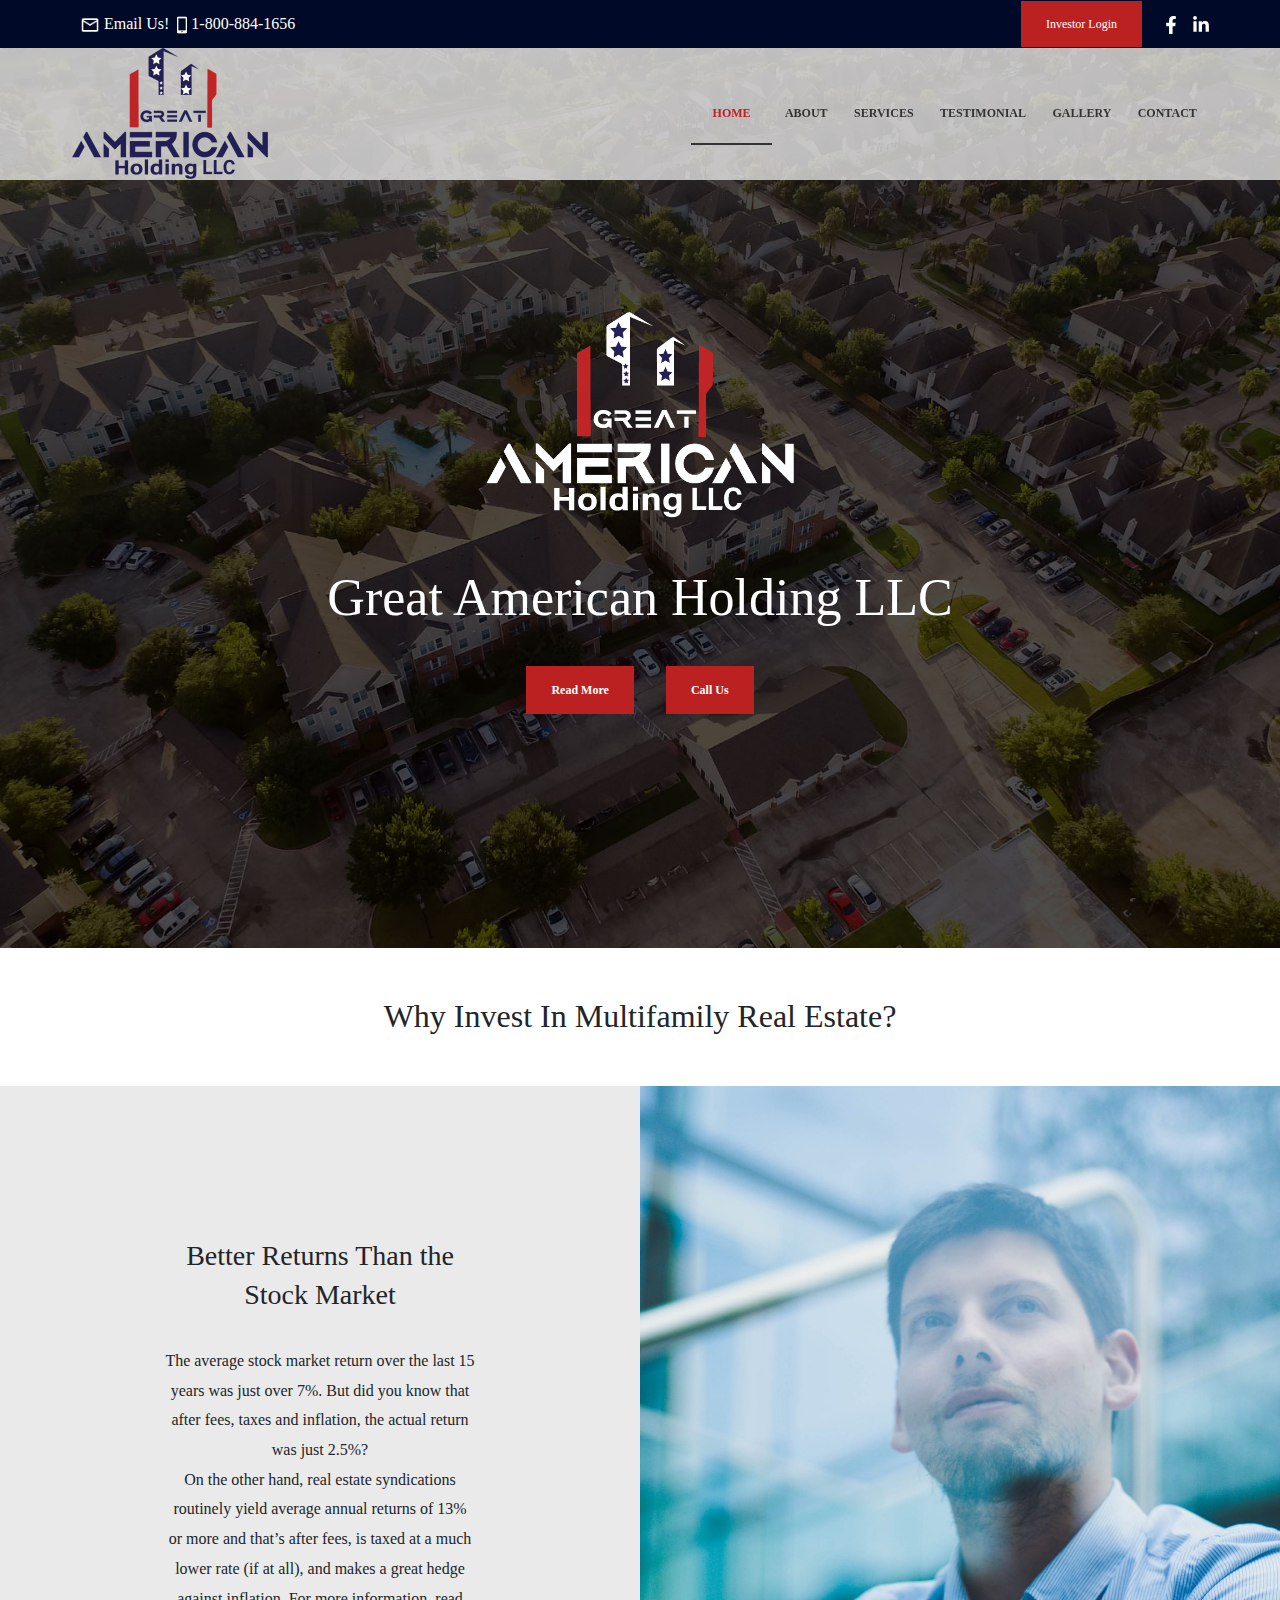
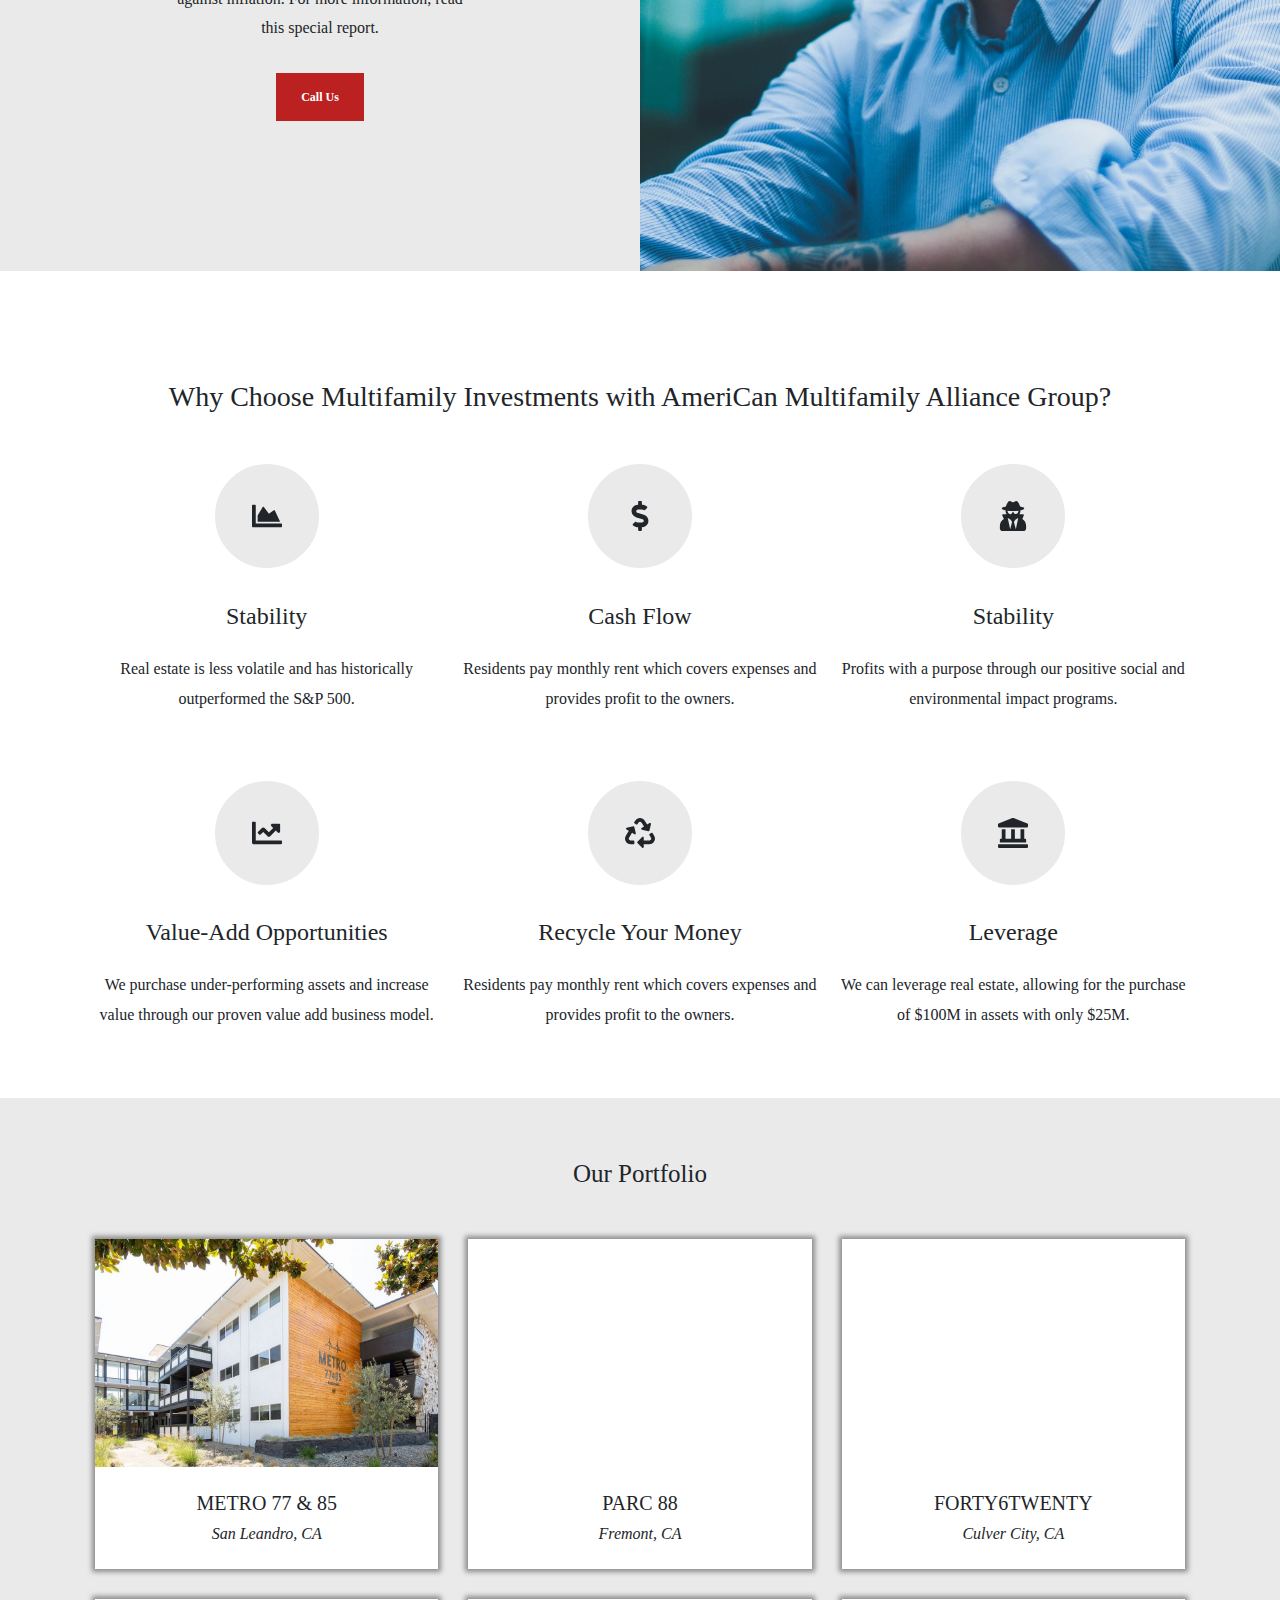
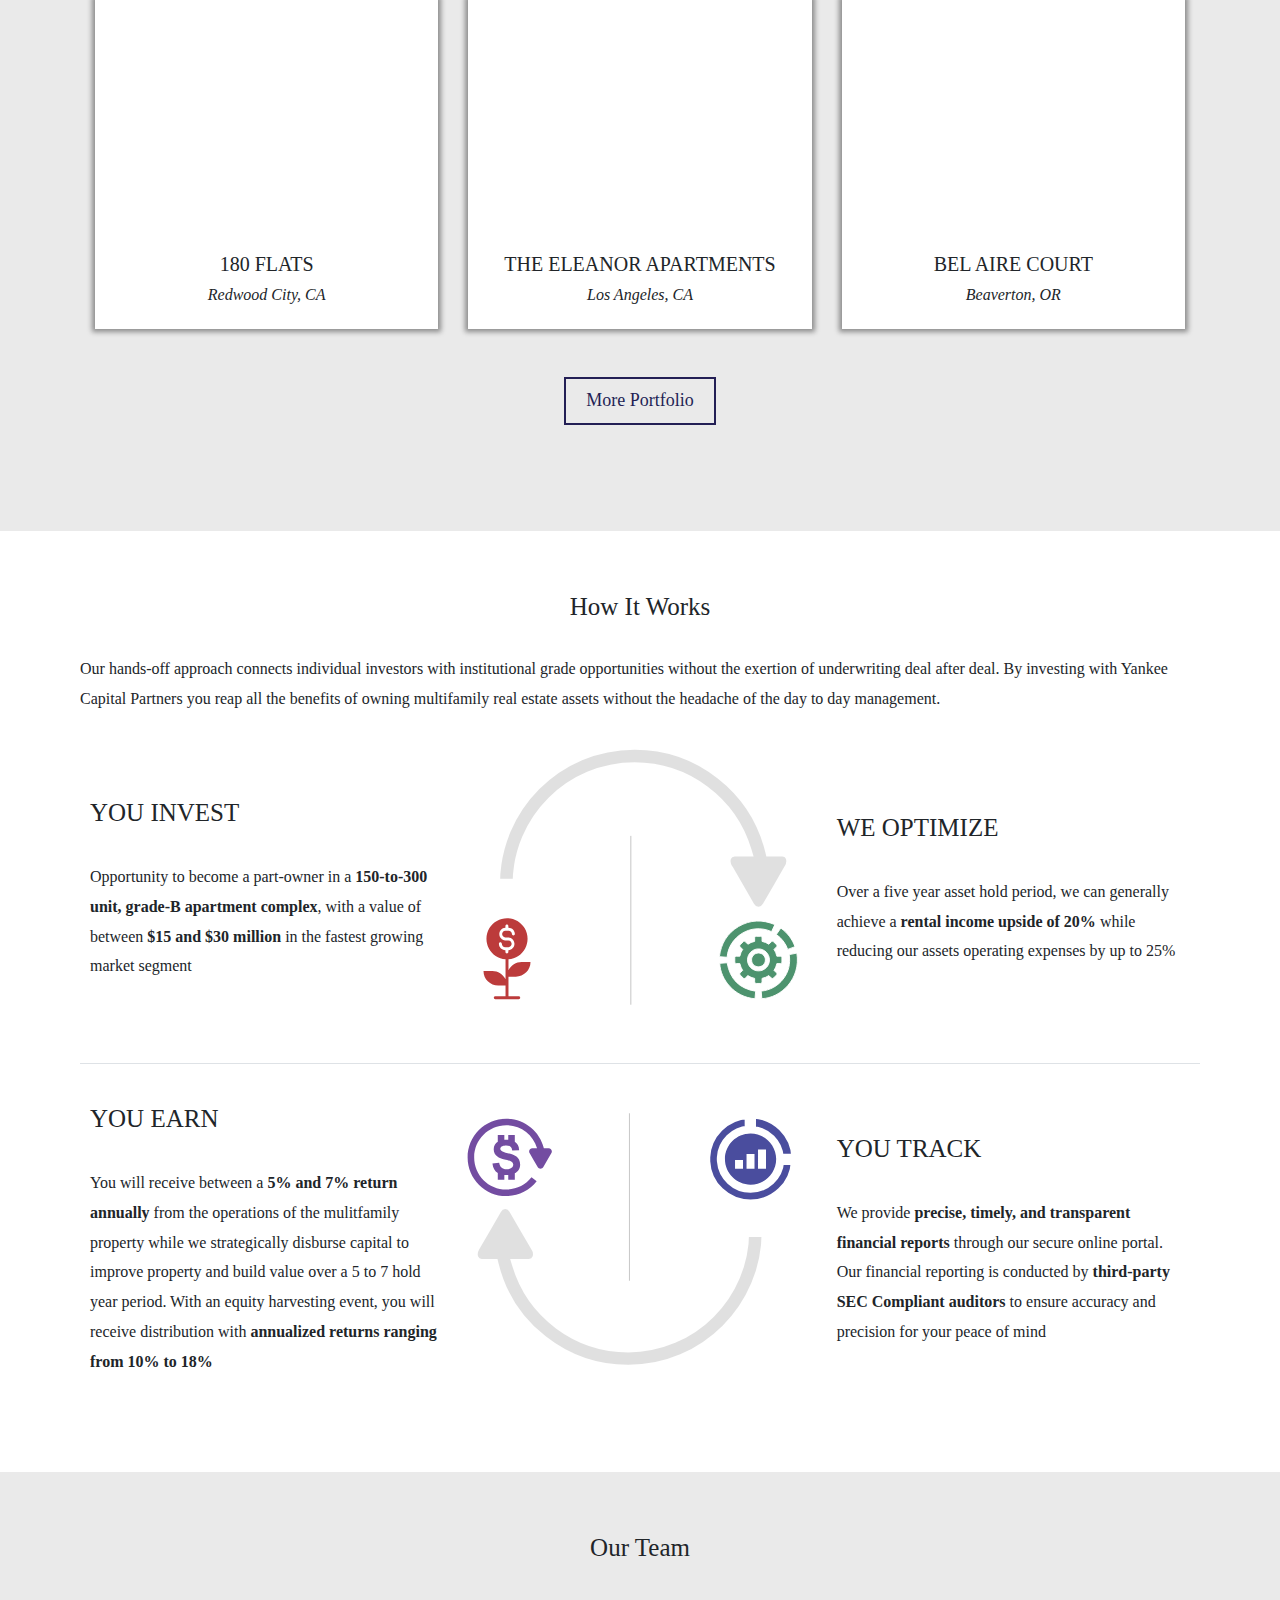
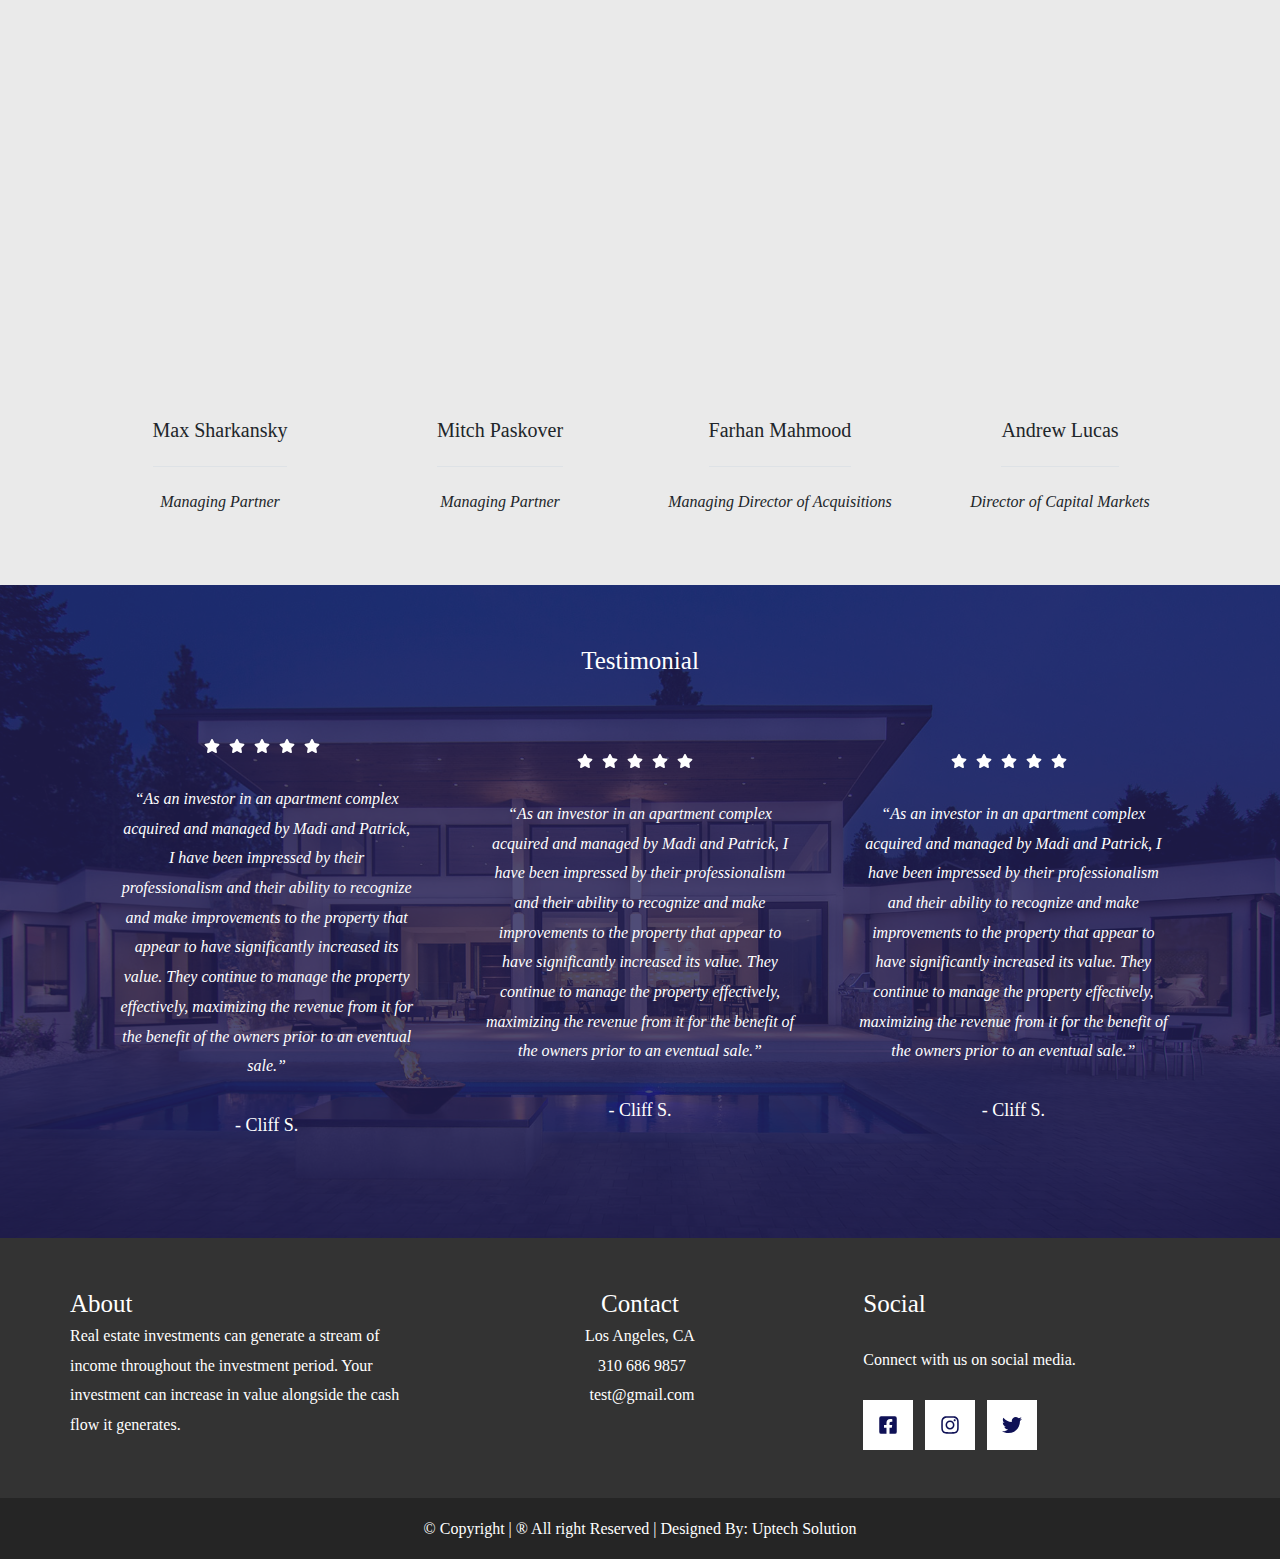
<file: index.html>
<!DOCTYPE html>  <html lang="en-US">  <head>  <meta charset="UTF-8">  <meta name="viewport" content="width=device-width, initial-scale=1">  <link rel="profile" href="https://gmpg.org/xfn/11">    <title>American &#8211; Great American Holding LLC</title> <meta name='robots' content='max-image-preview:large' /> <link rel='dns-prefetch' href='//fonts.googleapis.com' /> <link rel="alternate" type="application/rss+xml" title="American &raquo; Feed" href="http://wptests.local/feed/" /> <link rel="alternate" type="application/rss+xml" title="American &raquo; Comments Feed" href="http://wptests.local/comments/feed/" /> <script>
window._wpemojiSettings = {"baseUrl":"https:\/\/s.w.org\/images\/core\/emoji\/14.0.0\/72x72\/","ext":".png","svgUrl":"https:\/\/s.w.org\/images\/core\/emoji\/14.0.0\/svg\/","svgExt":".svg","source":{"concatemoji":"http:\/\/wptests.local\/wp-includes\/js\/wp-emoji-release.min.js?ver=6.1.1"}};
/*! This file is auto-generated */
!function(e,a,t){var n,r,o,i=a.createElement("canvas"),p=i.getContext&&i.getContext("2d");function s(e,t){var a=String.fromCharCode,e=(p.clearRect(0,0,i.width,i.height),p.fillText(a.apply(this,e),0,0),i.toDataURL());return p.clearRect(0,0,i.width,i.height),p.fillText(a.apply(this,t),0,0),e===i.toDataURL()}function c(e){var t=a.createElement("script");t.src=e,t.defer=t.type="text/javascript",a.getElementsByTagName("head")[0].appendChild(t)}for(o=Array("flag","emoji"),t.supports={everything:!0,everythingExceptFlag:!0},r=0;r<o.length;r++)t.supports[o[r]]=function(e){if(p&&p.fillText)switch(p.textBaseline="top",p.font="600 32px Arial",e){case"flag":return s([127987,65039,8205,9895,65039],[127987,65039,8203,9895,65039])?!1:!s([55356,56826,55356,56819],[55356,56826,8203,55356,56819])&&!s([55356,57332,56128,56423,56128,56418,56128,56421,56128,56430,56128,56423,56128,56447],[55356,57332,8203,56128,56423,8203,56128,56418,8203,56128,56421,8203,56128,56430,8203,56128,56423,8203,56128,56447]);case"emoji":return!s([129777,127995,8205,129778,127999],[129777,127995,8203,129778,127999])}return!1}(o[r]),t.supports.everything=t.supports.everything&&t.supports[o[r]],"flag"!==o[r]&&(t.supports.everythingExceptFlag=t.supports.everythingExceptFlag&&t.supports[o[r]]);t.supports.everythingExceptFlag=t.supports.everythingExceptFlag&&!t.supports.flag,t.DOMReady=!1,t.readyCallback=function(){t.DOMReady=!0},t.supports.everything||(n=function(){t.readyCallback()},a.addEventListener?(a.addEventListener("DOMContentLoaded",n,!1),e.addEventListener("load",n,!1)):(e.attachEvent("onload",n),a.attachEvent("onreadystatechange",function(){"complete"===a.readyState&&t.readyCallback()})),(e=t.source||{}).concatemoji?c(e.concatemoji):e.wpemoji&&e.twemoji&&(c(e.twemoji),c(e.wpemoji)))}(window,document,window._wpemojiSettings);
</script> <style> img.wp-smiley, img.emoji { 	display: inline !important; 	border: none !important; 	box-shadow: none !important; 	height: 1em !important; 	width: 1em !important; 	margin: 0 0.07em !important; 	vertical-align: -0.1em !important; 	background: none !important; 	padding: 0 !important; } </style> 	<link rel='stylesheet' id='astra-theme-css-css' href='./css/astra-assets-css-minified-main.min.css' media='all' /> <style id='astra-theme-css-inline-css'> :root{--ast-container-default-xlg-padding:3em;--ast-container-default-lg-padding:3em;--ast-container-default-slg-padding:2em;--ast-container-default-md-padding:3em;--ast-container-default-sm-padding:3em;--ast-container-default-xs-padding:2.4em;--ast-container-default-xxs-padding:1.8em;}html{font-size:100%;}a{color:var(--ast-global-color-0);}a:hover,a:focus{color:var(--ast-global-color-1);}body,button,input,select,textarea,.ast-button,.ast-custom-button{font-family:-apple-system,BlinkMacSystemFont,Segoe UI,Roboto,Oxygen-Sans,Ubuntu,Cantarell,Helvetica Neue,sans-serif;font-weight:400;font-size:16px;font-size:1rem;}blockquote{color:var(--ast-global-color-3);}p,.entry-content p{margin-bottom:0.5em;}h1,.entry-content h1,h2,.entry-content h2,h3,.entry-content h3,h4,.entry-content h4,h5,.entry-content h5,h6,.entry-content h6,.site-title,.site-title a{font-weight:700;}.site-title{font-size:35px;font-size:2.1875rem;display:none;}header .custom-logo-link img{max-width:200px;}.astra-logo-svg{width:200px;}.ast-archive-description .ast-archive-title{font-size:40px;font-size:2.5rem;}.site-header .site-description{font-size:15px;font-size:0.9375rem;display:none;}.entry-title{font-size:30px;font-size:1.875rem;}h1,.entry-content h1{font-size:40px;font-size:2.5rem;font-weight:700;}h2,.entry-content h2{font-size:30px;font-size:1.875rem;font-weight:700;}h3,.entry-content h3{font-size:25px;font-size:1.5625rem;font-weight:normal;}h4,.entry-content h4{font-size:20px;font-size:1.25rem;font-weight:700;}h5,.entry-content h5{font-size:18px;font-size:1.125rem;font-weight:700;}h6,.entry-content h6{font-size:15px;font-size:0.9375rem;font-weight:700;}.ast-single-post .entry-title,.page-title{font-size:30px;font-size:1.875rem;}::selection{background-color:var(--ast-global-color-0);color:#ffffff;}body,h1,.entry-title a,.entry-content h1,h2,.entry-content h2,h3,.entry-content h3,h4,.entry-content h4,h5,.entry-content h5,h6,.entry-content h6{color:var(--ast-global-color-3);}.tagcloud a:hover,.tagcloud a:focus,.tagcloud a.current-item{color:#ffffff;border-color:var(--ast-global-color-0);background-color:var(--ast-global-color-0);}input:focus,input[type="text"]:focus,input[type="email"]:focus,input[type="url"]:focus,input[type="password"]:focus,input[type="reset"]:focus,input[type="search"]:focus,textarea:focus{border-color:var(--ast-global-color-0);}input[type="radio"]:checked,input[type=reset],input[type="checkbox"]:checked,input[type="checkbox"]:hover:checked,input[type="checkbox"]:focus:checked,input[type=range]::-webkit-slider-thumb{border-color:var(--ast-global-color-0);background-color:var(--ast-global-color-0);box-shadow:none;}.site-footer a:hover + .post-count,.site-footer a:focus + .post-count{background:var(--ast-global-color-0);border-color:var(--ast-global-color-0);}.single .nav-links .nav-previous,.single .nav-links .nav-next{color:var(--ast-global-color-0);}.entry-meta,.entry-meta *{line-height:1.45;color:var(--ast-global-color-0);}.entry-meta a:hover,.entry-meta a:hover *,.entry-meta a:focus,.entry-meta a:focus *,.page-links > .page-link,.page-links .page-link:hover,.post-navigation a:hover{color:var(--ast-global-color-1);}#cat option,.secondary .calendar_wrap thead a,.secondary .calendar_wrap thead a:visited{color:var(--ast-global-color-0);}.secondary .calendar_wrap #today,.ast-progress-val span{background:var(--ast-global-color-0);}.secondary a:hover + .post-count,.secondary a:focus + .post-count{background:var(--ast-global-color-0);border-color:var(--ast-global-color-0);}.calendar_wrap #today > a{color:#ffffff;}.page-links .page-link,.single .post-navigation a{color:var(--ast-global-color-0);}.ast-archive-title{color:var(--ast-global-color-2);}.widget-title{font-size:22px;font-size:1.375rem;color:var(--ast-global-color-2);}.ast-single-post .entry-content a,.ast-comment-content a:not(.ast-comment-edit-reply-wrap a){text-decoration:underline;}.ast-single-post .wp-block-button .wp-block-button__link,.ast-single-post .elementor-button-wrapper .elementor-button,.ast-single-post .entry-content .uagb-tab a,.ast-single-post .entry-content .uagb-ifb-cta a,.ast-single-post .entry-content .wp-block-uagb-buttons a,.ast-single-post .entry-content .uabb-module-content a,.ast-single-post .entry-content .uagb-post-grid a,.ast-single-post .entry-content .uagb-timeline a,.ast-single-post .entry-content .uagb-toc__wrap a,.ast-single-post .entry-content .uagb-taxomony-box a,.ast-single-post .entry-content .woocommerce a,.entry-content .wp-block-latest-posts > li > a{text-decoration:none;}.ast-logo-title-inline .site-logo-img{padding-right:1em;}.site-logo-img img{ transition:all 0.2s linear;}.ast-page-builder-template .hentry {margin: 0;}.ast-page-builder-template .site-content > .ast-container {max-width: 100%;padding: 0;}.ast-page-builder-template .site-content #primary {padding: 0;margin: 0;}.ast-page-builder-template .no-results {text-align: center;margin: 4em auto;}.ast-page-builder-template .ast-pagination {padding: 2em;}.ast-page-builder-template .entry-header.ast-no-title.ast-no-thumbnail {margin-top: 0;}.ast-page-builder-template .entry-header.ast-header-without-markup {margin-top: 0;margin-bottom: 0;}.ast-page-builder-template .entry-header.ast-no-title.ast-no-meta {margin-bottom: 0;}.ast-page-builder-template.single .post-navigation {padding-bottom: 2em;}.ast-page-builder-template.single-post .site-content > .ast-container {max-width: 100%;}.ast-page-builder-template .entry-header {margin-top: 2em;margin-left: auto;margin-right: auto;}.ast-page-builder-template .ast-archive-description {margin: 2em auto 0;padding-left: 20px;padding-right: 20px;}.ast-page-builder-template .ast-row {margin-left: 0;margin-right: 0;}.single.ast-page-builder-template .entry-header + .entry-content {margin-bottom: 2em;}@media(min-width: 921px) {.ast-page-builder-template.archive.ast-right-sidebar .ast-row article,.ast-page-builder-template.archive.ast-left-sidebar .ast-row article {padding-left: 0;padding-right: 0;}}@media (max-width:921px){#ast-desktop-header{display:none;}}@media (min-width:921px){#ast-mobile-header{display:none;}}.wp-block-buttons.aligncenter{justify-content:center;}@media (max-width:921px){.ast-theme-transparent-header #primary,.ast-theme-transparent-header #secondary{padding:0;}}@media (max-width:921px){.ast-plain-container.ast-no-sidebar #primary{padding:0;}}.ast-plain-container.ast-no-sidebar #primary{margin-top:0;margin-bottom:0;}.wp-block-button.is-style-outline .wp-block-button__link{border-color:#bb2120;}.wp-block-button.is-style-outline > .wp-block-button__link:not(.has-text-color),.wp-block-button.wp-block-button__link.is-style-outline:not(.has-text-color){color:#bb2120;}.wp-block-button.is-style-outline .wp-block-button__link:hover,.wp-block-button.is-style-outline .wp-block-button__link:focus{color:#ffffff !important;background-color:var(--ast-global-color-1);border-color:var(--ast-global-color-1);}.post-page-numbers.current .page-link,.ast-pagination .page-numbers.current{color:#ffffff;border-color:var(--ast-global-color-0);background-color:var(--ast-global-color-0);border-radius:2px;}h1.widget-title{font-weight:700;}h2.widget-title{font-weight:700;}h3.widget-title{font-weight:normal;}#page{display:flex;flex-direction:column;min-height:100vh;}.ast-404-layout-1 h1.page-title{color:var(--ast-global-color-2);}.single .post-navigation a{line-height:1em;height:inherit;}.error-404 .page-sub-title{font-size:1.5rem;font-weight:inherit;}.search .site-content .content-area .search-form{margin-bottom:0;}#page .site-content{flex-grow:1;}.widget{margin-bottom:3.5em;}#secondary li{line-height:1.5em;}#secondary .wp-block-group h2{margin-bottom:0.7em;}#secondary h2{font-size:1.7rem;}.ast-separate-container .ast-article-post,.ast-separate-container .ast-article-single,.ast-separate-container .ast-comment-list li.depth-1,.ast-separate-container .comment-respond{padding:3em;}.ast-separate-container .ast-comment-list li.depth-1,.hentry{margin-bottom:2em;}.ast-separate-container .ast-archive-description,.ast-separate-container .ast-author-box{background-color:var(--ast-global-color-5);border-bottom:1px solid var(--ast-border-color);}.ast-separate-container .comments-title{padding:2em 2em 0 2em;}.ast-page-builder-template .comment-form-textarea,.ast-comment-formwrap .ast-grid-common-col{padding:0;}.ast-comment-formwrap{padding:0 20px;display:inline-flex;column-gap:20px;}.archive.ast-page-builder-template .entry-header{margin-top:2em;}.ast-page-builder-template .ast-comment-formwrap{width:100%;}.entry-title{margin-bottom:0.5em;}.ast-archive-description .ast-archive-title{margin-bottom:10px;text-transform:capitalize;}.ast-archive-description p{font-size:inherit;font-weight:inherit;line-height:inherit;}@media (min-width:921px){.ast-left-sidebar.ast-page-builder-template #secondary,.archive.ast-right-sidebar.ast-page-builder-template .site-main{padding-left:20px;padding-right:20px;}}@media (max-width:544px){.ast-comment-formwrap.ast-row{column-gap:10px;}}@media (min-width:1201px){.ast-separate-container .ast-article-post,.ast-separate-container .ast-article-single,.ast-separate-container .ast-archive-description,.ast-separate-container .ast-author-box,.ast-separate-container .ast-404-layout-1,.ast-separate-container .no-results{padding:3em;}}@media (max-width:921px){.ast-separate-container #primary,.ast-separate-container #secondary{padding:1.5em 0;}#primary,#secondary{padding:1.5em 0;margin:0;}.ast-left-sidebar #content > .ast-container{display:flex;flex-direction:column-reverse;width:100%;}}@media (min-width:922px){.ast-separate-container.ast-right-sidebar #primary,.ast-separate-container.ast-left-sidebar #primary{border:0;}.search-no-results.ast-separate-container #primary{margin-bottom:4em;}}.wp-block-button .wp-block-button__link{color:#ffffff;}.wp-block-button .wp-block-button__link:hover,.wp-block-button .wp-block-button__link:focus{color:#ffffff;background-color:var(--ast-global-color-1);border-color:var(--ast-global-color-1);}.wp-block-button .wp-block-button__link,.wp-block-search .wp-block-search__button,body .wp-block-file .wp-block-file__button{border-color:#bb2120;background-color:#bb2120;color:#ffffff;font-family:inherit;font-weight:inherit;line-height:1;font-size:12px;font-size:0.75rem;border-radius:0px;padding-top:17px;padding-right:25px;padding-bottom:17px;padding-left:25px;}.menu-toggle,button,.ast-button,.ast-custom-button,.button,input#submit,input[type="button"],input[type="submit"],input[type="reset"],form[CLASS*="wp-block-search__"].wp-block-search .wp-block-search__inside-wrapper .wp-block-search__button,body .wp-block-file .wp-block-file__button,.search .search-submit{border-style:solid;border-top-width:0;border-right-width:0;border-left-width:0;border-bottom-width:0;color:#ffffff;border-color:#bb2120;background-color:#bb2120;border-radius:0px;padding-top:17px;padding-right:25px;padding-bottom:17px;padding-left:25px;font-family:inherit;font-weight:inherit;font-size:12px;font-size:0.75rem;line-height:1;}button:focus,.menu-toggle:hover,button:hover,.ast-button:hover,.ast-custom-button:hover .button:hover,.ast-custom-button:hover ,input[type=reset]:hover,input[type=reset]:focus,input#submit:hover,input#submit:focus,input[type="button"]:hover,input[type="button"]:focus,input[type="submit"]:hover,input[type="submit"]:focus,form[CLASS*="wp-block-search__"].wp-block-search .wp-block-search__inside-wrapper .wp-block-search__button:hover,form[CLASS*="wp-block-search__"].wp-block-search .wp-block-search__inside-wrapper .wp-block-search__button:focus,body .wp-block-file .wp-block-file__button:hover,body .wp-block-file .wp-block-file__button:focus{color:#ffffff;background-color:var(--ast-global-color-1);border-color:var(--ast-global-color-1);}form[CLASS*="wp-block-search__"].wp-block-search .wp-block-search__inside-wrapper .wp-block-search__button.has-icon{padding-top:calc(17px - 3px);padding-right:calc(25px - 3px);padding-bottom:calc(17px - 3px);padding-left:calc(25px - 3px);}@media (min-width:544px){.ast-container{max-width:100%;}}@media (max-width:544px){.ast-separate-container .ast-article-post,.ast-separate-container .ast-article-single,.ast-separate-container .comments-title,.ast-separate-container .ast-archive-description{padding:1.5em 1em;}.ast-separate-container #content .ast-container{padding-left:0.54em;padding-right:0.54em;}.ast-separate-container .ast-comment-list li.depth-1{padding:1.5em 1em;margin-bottom:1.5em;}.ast-separate-container .ast-comment-list .bypostauthor{padding:.5em;}.ast-search-menu-icon.ast-dropdown-active .search-field{width:170px;}}@media (max-width:921px){.ast-mobile-header-stack .main-header-bar .ast-search-menu-icon{display:inline-block;}.ast-header-break-point.ast-header-custom-item-outside .ast-mobile-header-stack .main-header-bar .ast-search-icon{margin:0;}.ast-comment-avatar-wrap img{max-width:2.5em;}.ast-separate-container .ast-comment-list li.depth-1{padding:1.5em 2.14em;}.ast-separate-container .comment-respond{padding:2em 2.14em;}.ast-comment-meta{padding:0 1.8888em 1.3333em;}}@media (max-width:921px){.site-title{display:none;}.ast-archive-description .ast-archive-title{font-size:40px;}.site-header .site-description{display:none;}.entry-title{font-size:30px;}h1,.entry-content h1{font-size:30px;}h2,.entry-content h2{font-size:25px;}h3,.entry-content h3{font-size:20px;}.ast-single-post .entry-title,.page-title{font-size:30px;}.astra-logo-svg{width:150px;}header .custom-logo-link img,.ast-header-break-point .site-logo-img .custom-mobile-logo-link img{max-width:150px;}}@media (max-width:544px){.site-title{display:none;}.ast-archive-description .ast-archive-title{font-size:40px;}.site-header .site-description{display:none;}.entry-title{font-size:30px;}h1,.entry-content h1{font-size:30px;}h2,.entry-content h2{font-size:25px;}h3,.entry-content h3{font-size:20px;}.ast-single-post .entry-title,.page-title{font-size:30px;}header .custom-logo-link img,.ast-header-break-point .site-branding img,.ast-header-break-point .custom-logo-link img{max-width:90px;}.astra-logo-svg{width:90px;}.ast-header-break-point .site-logo-img .custom-mobile-logo-link img{max-width:90px;}}@media (max-width:921px){html{font-size:91.2%;}}@media (max-width:544px){html{font-size:91.2%;}}@media (min-width:922px){.ast-container{max-width:1180px;}}@media (min-width:922px){.site-content .ast-container{display:flex;}}@media (max-width:921px){.site-content .ast-container{flex-direction:column;}}@media (min-width:922px){.main-header-menu .sub-menu .menu-item.ast-left-align-sub-menu:hover > .sub-menu,.main-header-menu .sub-menu .menu-item.ast-left-align-sub-menu.focus > .sub-menu{margin-left:-0px;}}.ast-theme-transparent-header [data-section="section-header-mobile-trigger"] .ast-button-wrap .ast-mobile-menu-trigger-minimal{background:transparent;}.footer-widget-area[data-section^="section-fb-html-"] .ast-builder-html-element{text-align:center;}blockquote,cite {font-style: initial;}.wp-block-file {display: flex;align-items: center;flex-wrap: wrap;justify-content: space-between;}.wp-block-pullquote {border: none;}.wp-block-pullquote blockquote::before {content: "\201D";font-family: "Helvetica",sans-serif;display: flex;transform: rotate( 180deg );font-size: 6rem;font-style: normal;line-height: 1;font-weight: bold;align-items: center;justify-content: center;}.has-text-align-right > blockquote::before {justify-content: flex-start;}.has-text-align-left > blockquote::before {justify-content: flex-end;}figure.wp-block-pullquote.is-style-solid-color blockquote {max-width: 100%;text-align: inherit;}html body {--wp--custom--ast-default-block-top-padding: 3em;--wp--custom--ast-default-block-right-padding: 3em;--wp--custom--ast-default-block-bottom-padding: 3em;--wp--custom--ast-default-block-left-padding: 3em;--wp--custom--ast-container-width: 1140px;--wp--custom--ast-content-width-size: 1140px;--wp--custom--ast-wide-width-size: calc(1140px + var(--wp--custom--ast-default-block-left-padding) + var(--wp--custom--ast-default-block-right-padding));}@media(max-width: 921px) {html body {--wp--custom--ast-default-block-top-padding: 3em;--wp--custom--ast-default-block-right-padding: 2em;--wp--custom--ast-default-block-bottom-padding: 3em;--wp--custom--ast-default-block-left-padding: 2em;}}@media(max-width: 544px) {html body {--wp--custom--ast-default-block-top-padding: 3em;--wp--custom--ast-default-block-right-padding: 1.5em;--wp--custom--ast-default-block-bottom-padding: 3em;--wp--custom--ast-default-block-left-padding: 1.5em;}}.entry-content > .wp-block-group,.entry-content > .wp-block-cover,.entry-content > .wp-block-columns {padding-top: var(--wp--custom--ast-default-block-top-padding);padding-right: var(--wp--custom--ast-default-block-right-padding);padding-bottom: var(--wp--custom--ast-default-block-bottom-padding);padding-left: var(--wp--custom--ast-default-block-left-padding);}.ast-plain-container.ast-no-sidebar .entry-content > .alignfull,.ast-page-builder-template .ast-no-sidebar .entry-content > .alignfull {margin-left: calc( -50vw + 50%);margin-right: calc( -50vw + 50%);max-width: 100vw;width: 100vw;}.ast-plain-container.ast-no-sidebar .entry-content .alignfull .alignfull,.ast-page-builder-template.ast-no-sidebar .entry-content .alignfull .alignfull,.ast-plain-container.ast-no-sidebar .entry-content .alignfull .alignwide,.ast-page-builder-template.ast-no-sidebar .entry-content .alignfull .alignwide,.ast-plain-container.ast-no-sidebar .entry-content .alignwide .alignfull,.ast-page-builder-template.ast-no-sidebar .entry-content .alignwide .alignfull,.ast-plain-container.ast-no-sidebar .entry-content .alignwide .alignwide,.ast-page-builder-template.ast-no-sidebar .entry-content .alignwide .alignwide,.ast-plain-container.ast-no-sidebar .entry-content .wp-block-column .alignfull,.ast-page-builder-template.ast-no-sidebar .entry-content .wp-block-column .alignfull,.ast-plain-container.ast-no-sidebar .entry-content .wp-block-column .alignwide,.ast-page-builder-template.ast-no-sidebar .entry-content .wp-block-column .alignwide {margin-left: auto;margin-right: auto;width: 100%;}[ast-blocks-layout] .wp-block-separator:not(.is-style-dots) {height: 0;}[ast-blocks-layout] .wp-block-separator {margin: 20px auto;}[ast-blocks-layout] .wp-block-separator:not(.is-style-wide):not(.is-style-dots) {max-width: 100px;}[ast-blocks-layout] .wp-block-separator.has-background {padding: 0;}.entry-content[ast-blocks-layout] > * {max-width: var(--wp--custom--ast-content-width-size);margin-left: auto;margin-right: auto;}.entry-content[ast-blocks-layout] > .alignwide {max-width: var(--wp--custom--ast-wide-width-size);}.entry-content[ast-blocks-layout] .alignfull {max-width: none;}.entry-content .wp-block-columns {margin-bottom: 0;}blockquote {margin: 1.5em;border: none;}.wp-block-quote:not(.has-text-align-right):not(.has-text-align-center) {border-left: 5px solid rgba(0,0,0,0.05);}.has-text-align-right > blockquote,blockquote.has-text-align-right {border-right: 5px solid rgba(0,0,0,0.05);}.has-text-align-left > blockquote,blockquote.has-text-align-left {border-left: 5px solid rgba(0,0,0,0.05);}.wp-block-site-tagline,.wp-block-latest-posts .read-more {margin-top: 15px;}.wp-block-loginout p label {display: block;}.wp-block-loginout p:not(.login-remember):not(.login-submit) input {width: 100%;}.wp-block-loginout input:focus {border-color: transparent;}.wp-block-loginout input:focus {outline: thin dotted;}.entry-content .wp-block-media-text .wp-block-media-text__content {padding: 0 0 0 8%;}.entry-content .wp-block-media-text.has-media-on-the-right .wp-block-media-text__content {padding: 0 8% 0 0;}.entry-content .wp-block-media-text.has-background .wp-block-media-text__content {padding: 8%;}.entry-content .wp-block-cover:not([class*="background-color"]) .wp-block-cover__inner-container,.entry-content .wp-block-cover:not([class*="background-color"]) .wp-block-cover-image-text,.entry-content .wp-block-cover:not([class*="background-color"]) .wp-block-cover-text,.entry-content .wp-block-cover-image:not([class*="background-color"]) .wp-block-cover__inner-container,.entry-content .wp-block-cover-image:not([class*="background-color"]) .wp-block-cover-image-text,.entry-content .wp-block-cover-image:not([class*="background-color"]) .wp-block-cover-text {color: var(--ast-global-color-5);}.wp-block-loginout .login-remember input {width: 1.1rem;height: 1.1rem;margin: 0 5px 4px 0;vertical-align: middle;}.wp-block-latest-posts > li > *:first-child,.wp-block-latest-posts:not(.is-grid) > li:first-child {margin-top: 0;}.wp-block-search__inside-wrapper .wp-block-search__input {padding: 0 10px;color: var(--ast-global-color-3);background: var(--ast-global-color-5);border-color: var(--ast-border-color);}.wp-block-latest-posts .read-more {margin-bottom: 1.5em;}.wp-block-search__no-button .wp-block-search__inside-wrapper .wp-block-search__input {padding-top: 5px;padding-bottom: 5px;}.wp-block-latest-posts .wp-block-latest-posts__post-date,.wp-block-latest-posts .wp-block-latest-posts__post-author {font-size: 1rem;}.wp-block-latest-posts > li > *,.wp-block-latest-posts:not(.is-grid) > li {margin-top: 12px;margin-bottom: 12px;}.ast-page-builder-template .entry-content[ast-blocks-layout] > *,.ast-page-builder-template .entry-content[ast-blocks-layout] > .alignfull > * {max-width: none;}.ast-page-builder-template .entry-content[ast-blocks-layout] > .alignwide > * {max-width: var(--wp--custom--ast-wide-width-size);}.ast-page-builder-template .entry-content[ast-blocks-layout] > .inherit-container-width > *,.ast-page-builder-template .entry-content[ast-blocks-layout] > * > *,.entry-content[ast-blocks-layout] > .wp-block-cover .wp-block-cover__inner-container {max-width: var(--wp--custom--ast-content-width-size);margin-left: auto;margin-right: auto;}.entry-content[ast-blocks-layout] .wp-block-cover:not(.alignleft):not(.alignright) {width: auto;}@media(max-width: 1200px) {.ast-separate-container .entry-content > .alignfull,.ast-separate-container .entry-content[ast-blocks-layout] > .alignwide,.ast-plain-container .entry-content[ast-blocks-layout] > .alignwide,.ast-plain-container .entry-content .alignfull {margin-left: calc(-1 * min(var(--ast-container-default-xlg-padding),20px)) ;margin-right: calc(-1 * min(var(--ast-container-default-xlg-padding),20px));}}@media(min-width: 1201px) {.ast-separate-container .entry-content > .alignfull {margin-left: calc(-1 * var(--ast-container-default-xlg-padding) );margin-right: calc(-1 * var(--ast-container-default-xlg-padding) );}.ast-separate-container .entry-content[ast-blocks-layout] > .alignwide,.ast-plain-container .entry-content[ast-blocks-layout] > .alignwide {margin-left: calc(-1 * var(--wp--custom--ast-default-block-left-padding) );margin-right: calc(-1 * var(--wp--custom--ast-default-block-right-padding) );}}@media(min-width: 921px) {.ast-separate-container .entry-content .wp-block-group.alignwide:not(.inherit-container-width) > :where(:not(.alignleft):not(.alignright)),.ast-plain-container .entry-content .wp-block-group.alignwide:not(.inherit-container-width) > :where(:not(.alignleft):not(.alignright)) {max-width: calc( var(--wp--custom--ast-content-width-size) + 80px );}.ast-plain-container.ast-right-sidebar .entry-content[ast-blocks-layout] .alignfull,.ast-plain-container.ast-left-sidebar .entry-content[ast-blocks-layout] .alignfull {margin-left: -60px;margin-right: -60px;}}@media(min-width: 544px) {.entry-content > .alignleft {margin-right: 20px;}.entry-content > .alignright {margin-left: 20px;}}@media (max-width:544px){.wp-block-columns .wp-block-column:not(:last-child){margin-bottom:20px;}.wp-block-latest-posts{margin:0;}}@media( max-width: 600px ) {.entry-content .wp-block-media-text .wp-block-media-text__content,.entry-content .wp-block-media-text.has-media-on-the-right .wp-block-media-text__content {padding: 8% 0 0;}.entry-content .wp-block-media-text.has-background .wp-block-media-text__content {padding: 8%;}}.ast-separate-container .entry-content .wp-block-uagb-container {padding-left: 0;}.ast-page-builder-template .entry-header {padding-left: 0;}@media(min-width: 1201px) {.ast-separate-container .entry-content > .uagb-is-root-container {margin-left: 0;margin-right: 0;}}.entry-content[ast-blocks-layout] > ul,.entry-content[ast-blocks-layout] > ol {margin-left: 1em;}:root .has-ast-global-color-0-color{color:var(--ast-global-color-0);}:root .has-ast-global-color-0-background-color{background-color:var(--ast-global-color-0);}:root .wp-block-button .has-ast-global-color-0-color{color:var(--ast-global-color-0);}:root .wp-block-button .has-ast-global-color-0-background-color{background-color:var(--ast-global-color-0);}:root .has-ast-global-color-1-color{color:var(--ast-global-color-1);}:root .has-ast-global-color-1-background-color{background-color:var(--ast-global-color-1);}:root .wp-block-button .has-ast-global-color-1-color{color:var(--ast-global-color-1);}:root .wp-block-button .has-ast-global-color-1-background-color{background-color:var(--ast-global-color-1);}:root .has-ast-global-color-2-color{color:var(--ast-global-color-2);}:root .has-ast-global-color-2-background-color{background-color:var(--ast-global-color-2);}:root .wp-block-button .has-ast-global-color-2-color{color:var(--ast-global-color-2);}:root .wp-block-button .has-ast-global-color-2-background-color{background-color:var(--ast-global-color-2);}:root .has-ast-global-color-3-color{color:var(--ast-global-color-3);}:root .has-ast-global-color-3-background-color{background-color:var(--ast-global-color-3);}:root .wp-block-button .has-ast-global-color-3-color{color:var(--ast-global-color-3);}:root .wp-block-button .has-ast-global-color-3-background-color{background-color:var(--ast-global-color-3);}:root .has-ast-global-color-4-color{color:var(--ast-global-color-4);}:root .has-ast-global-color-4-background-color{background-color:var(--ast-global-color-4);}:root .wp-block-button .has-ast-global-color-4-color{color:var(--ast-global-color-4);}:root .wp-block-button .has-ast-global-color-4-background-color{background-color:var(--ast-global-color-4);}:root .has-ast-global-color-5-color{color:var(--ast-global-color-5);}:root .has-ast-global-color-5-background-color{background-color:var(--ast-global-color-5);}:root .wp-block-button .has-ast-global-color-5-color{color:var(--ast-global-color-5);}:root .wp-block-button .has-ast-global-color-5-background-color{background-color:var(--ast-global-color-5);}:root .has-ast-global-color-6-color{color:var(--ast-global-color-6);}:root .has-ast-global-color-6-background-color{background-color:var(--ast-global-color-6);}:root .wp-block-button .has-ast-global-color-6-color{color:var(--ast-global-color-6);}:root .wp-block-button .has-ast-global-color-6-background-color{background-color:var(--ast-global-color-6);}:root .has-ast-global-color-7-color{color:var(--ast-global-color-7);}:root .has-ast-global-color-7-background-color{background-color:var(--ast-global-color-7);}:root .wp-block-button .has-ast-global-color-7-color{color:var(--ast-global-color-7);}:root .wp-block-button .has-ast-global-color-7-background-color{background-color:var(--ast-global-color-7);}:root .has-ast-global-color-8-color{color:var(--ast-global-color-8);}:root .has-ast-global-color-8-background-color{background-color:var(--ast-global-color-8);}:root .wp-block-button .has-ast-global-color-8-color{color:var(--ast-global-color-8);}:root .wp-block-button .has-ast-global-color-8-background-color{background-color:var(--ast-global-color-8);}:root{--ast-global-color-0:#0170B9;--ast-global-color-1:#3a3a3a;--ast-global-color-2:#3a3a3a;--ast-global-color-3:#4B4F58;--ast-global-color-4:#F5F5F5;--ast-global-color-5:#FFFFFF;--ast-global-color-6:#E5E5E5;--ast-global-color-7:#424242;--ast-global-color-8:#000000;}:root {--ast-border-color : var(--ast-global-color-6);}.ast-theme-transparent-header #masthead .site-logo-img .transparent-custom-logo .astra-logo-svg{width:150px;}.ast-theme-transparent-header #masthead .site-logo-img .transparent-custom-logo img{ max-width:150px;}@media (max-width:921px){.ast-theme-transparent-header #masthead .site-logo-img .transparent-custom-logo .astra-logo-svg{width:120px;}.ast-theme-transparent-header #masthead .site-logo-img .transparent-custom-logo img{ max-width:120px;}}@media (max-width:543px){.ast-theme-transparent-header #masthead .site-logo-img .transparent-custom-logo .astra-logo-svg{width:100px;}.ast-theme-transparent-header #masthead .site-logo-img .transparent-custom-logo img{ max-width:100px;}}@media (min-width:921px){.ast-theme-transparent-header #masthead{position:absolute;left:0;right:0;}.ast-theme-transparent-header .main-header-bar,.ast-theme-transparent-header.ast-header-break-point .main-header-bar{background:none;}body.elementor-editor-active.ast-theme-transparent-header #masthead,.fl-builder-edit .ast-theme-transparent-header #masthead,body.vc_editor.ast-theme-transparent-header #masthead,body.brz-ed.ast-theme-transparent-header #masthead{z-index:0;}.ast-header-break-point.ast-replace-site-logo-transparent.ast-theme-transparent-header .custom-mobile-logo-link{display:none;}.ast-header-break-point.ast-replace-site-logo-transparent.ast-theme-transparent-header .transparent-custom-logo{display:inline-block;}.ast-theme-transparent-header .ast-above-header,.ast-theme-transparent-header .ast-above-header.ast-above-header-bar{background-image:none;background-color:transparent;}.ast-theme-transparent-header .ast-below-header{background-image:none;background-color:transparent;}}.ast-theme-transparent-header .main-header-bar,.ast-theme-transparent-header.ast-header-break-point .main-header-bar-wrap .main-header-menu,.ast-theme-transparent-header.ast-header-break-point .main-header-bar-wrap .main-header-bar,.ast-theme-transparent-header.ast-header-break-point .ast-mobile-header-wrap .main-header-bar{background-color:rgba(255,255,255,0.7);}.ast-theme-transparent-header .main-header-bar .ast-search-menu-icon form{background-color:rgba(255,255,255,0.7);}.ast-theme-transparent-header .ast-above-header,.ast-theme-transparent-header .ast-above-header.ast-above-header-bar,.ast-theme-transparent-header .ast-below-header,.ast-header-break-point.ast-theme-transparent-header .ast-above-header,.ast-header-break-point.ast-theme-transparent-header .ast-below-header{background-color:rgba(255,255,255,0.7);}@media (max-width:921px){.ast-theme-transparent-header #masthead{position:absolute;left:0;right:0;}.ast-theme-transparent-header .main-header-bar,.ast-theme-transparent-header.ast-header-break-point .main-header-bar{background:none;}body.elementor-editor-active.ast-theme-transparent-header #masthead,.fl-builder-edit .ast-theme-transparent-header #masthead,body.vc_editor.ast-theme-transparent-header #masthead,body.brz-ed.ast-theme-transparent-header #masthead{z-index:0;}.ast-header-break-point.ast-replace-site-logo-transparent.ast-theme-transparent-header .custom-mobile-logo-link{display:none;}.ast-header-break-point.ast-replace-site-logo-transparent.ast-theme-transparent-header .transparent-custom-logo{display:inline-block;}.ast-theme-transparent-header .ast-above-header,.ast-theme-transparent-header .ast-above-header.ast-above-header-bar{background-image:none;background-color:transparent;}.ast-theme-transparent-header .ast-below-header{background-image:none;background-color:transparent;}}@media (max-width:921px){.ast-theme-transparent-header .main-header-bar,.ast-theme-transparent-header.ast-header-break-point .main-header-bar-wrap .main-header-menu,.ast-theme-transparent-header.ast-header-break-point .main-header-bar-wrap .main-header-bar,.ast-theme-transparent-header.ast-header-break-point .ast-mobile-header-wrap .main-header-bar{background-color:rgba(255,255,255,0.7);}.ast-theme-transparent-header .main-header-bar .ast-search-menu-icon form{background-color:rgba(255,255,255,0.7);}.ast-theme-transparent-header .ast-above-header,.ast-theme-transparent-header .ast-above-header.ast-above-header-bar,.ast-theme-transparent-header .ast-below-header,.ast-header-break-point.ast-theme-transparent-header .ast-above-header,.ast-header-break-point.ast-theme-transparent-header .ast-below-header{background-color:rgba(255,255,255,0.7);}}@media (max-width:544px){.ast-theme-transparent-header .main-header-bar,.ast-theme-transparent-header.ast-header-break-point .main-header-bar-wrap .main-header-menu,.ast-theme-transparent-header.ast-header-break-point .main-header-bar-wrap .main-header-bar,.ast-theme-transparent-header.ast-header-break-point .ast-mobile-header-wrap .main-header-bar{background-color:var(--ast-global-color-5);}.ast-theme-transparent-header .main-header-bar .ast-search-menu-icon form{background-color:var(--ast-global-color-5);}.ast-theme-transparent-header .ast-above-header,.ast-theme-transparent-header .ast-above-header.ast-above-header-bar,.ast-theme-transparent-header .ast-below-header,.ast-header-break-point.ast-theme-transparent-header .ast-above-header,.ast-header-break-point.ast-theme-transparent-header .ast-below-header{background-color:var(--ast-global-color-5);}}.ast-theme-transparent-header #ast-desktop-header > [CLASS*="-header-wrap"]:last-child > [CLASS*="-header-bar"],.ast-theme-transparent-header.ast-header-break-point #ast-mobile-header > [CLASS*="-header-wrap"]:last-child > [CLASS*="-header-bar"]{border-bottom-width:0px;border-bottom-style:solid;}.ast-breadcrumbs .trail-browse,.ast-breadcrumbs .trail-items,.ast-breadcrumbs .trail-items li{display:inline-block;margin:0;padding:0;border:none;background:inherit;text-indent:0;}.ast-breadcrumbs .trail-browse{font-size:inherit;font-style:inherit;font-weight:inherit;color:inherit;}.ast-breadcrumbs .trail-items{list-style:none;}.trail-items li::after{padding:0 0.3em;content:"\00bb";}.trail-items li:last-of-type::after{display:none;}h1,.entry-content h1,h2,.entry-content h2,h3,.entry-content h3,h4,.entry-content h4,h5,.entry-content h5,h6,.entry-content h6{color:var(--ast-global-color-2);}.entry-title a{color:var(--ast-global-color-2);}@media (max-width:921px){.ast-builder-grid-row-container.ast-builder-grid-row-tablet-3-firstrow .ast-builder-grid-row > *:first-child,.ast-builder-grid-row-container.ast-builder-grid-row-tablet-3-lastrow .ast-builder-grid-row > *:last-child{grid-column:1 / -1;}}@media (max-width:544px){.ast-builder-grid-row-container.ast-builder-grid-row-mobile-3-firstrow .ast-builder-grid-row > *:first-child,.ast-builder-grid-row-container.ast-builder-grid-row-mobile-3-lastrow .ast-builder-grid-row > *:last-child{grid-column:1 / -1;}}.ast-builder-layout-element[data-section="title_tagline"]{display:flex;}@media (max-width:921px){.ast-header-break-point .ast-builder-layout-element[data-section="title_tagline"]{display:flex;}}@media (max-width:544px){.ast-header-break-point .ast-builder-layout-element[data-section="title_tagline"]{display:flex;}}[data-section*="section-hb-button-"] .menu-link{display:none;}.ast-header-button-1[data-section="section-hb-button-1"]{display:flex;}@media (max-width:921px){.ast-header-break-point .ast-header-button-1[data-section="section-hb-button-1"]{display:flex;}}@media (max-width:544px){.ast-header-break-point .ast-header-button-1[data-section="section-hb-button-1"]{display:flex;}}.ast-builder-menu-1{font-family:'Lato',sans-serif;font-weight:700;text-transform:uppercase;}.ast-builder-menu-1 .menu-item > .menu-link{line-height:1;font-size:12px;font-size:0.75rem;color:#333333;padding-top:1.3em;padding-bottom:1.3em;padding-left:1.1em;padding-right:1.1em;}.ast-builder-menu-1 .menu-item > .ast-menu-toggle{color:#333333;}.ast-builder-menu-1 .menu-item:hover > .menu-link,.ast-builder-menu-1 .inline-on-mobile .menu-item:hover > .ast-menu-toggle{color:#bb2120;}.ast-builder-menu-1 .menu-item:hover > .ast-menu-toggle{color:#bb2120;}.ast-builder-menu-1 .menu-item.current-menu-item > .menu-link,.ast-builder-menu-1 .inline-on-mobile .menu-item.current-menu-item > .ast-menu-toggle,.ast-builder-menu-1 .current-menu-ancestor > .menu-link{color:#bb2120;}.ast-builder-menu-1 .menu-item.current-menu-item > .ast-menu-toggle{color:#bb2120;}.ast-builder-menu-1 .sub-menu,.ast-builder-menu-1 .inline-on-mobile .sub-menu{border-top-width:2px;border-bottom-width:0px;border-right-width:0px;border-left-width:0px;border-color:var(--ast-global-color-0);border-style:solid;border-radius:0px;}.ast-builder-menu-1 .main-header-menu > .menu-item > .sub-menu,.ast-builder-menu-1 .main-header-menu > .menu-item > .astra-full-megamenu-wrapper{margin-top:0px;}.ast-desktop .ast-builder-menu-1 .main-header-menu > .menu-item > .sub-menu:before,.ast-desktop .ast-builder-menu-1 .main-header-menu > .menu-item > .astra-full-megamenu-wrapper:before{height:calc( 0px + 5px );}.ast-builder-menu-1 .menu-item.menu-item-has-children > .ast-menu-toggle{top:1.3em;right:calc( 1.1em - 0.907em );}.ast-desktop .ast-builder-menu-1 .menu-item .sub-menu .menu-link{border-style:none;}@media (max-width:921px){.ast-header-break-point .ast-builder-menu-1 .menu-item.menu-item-has-children > .ast-menu-toggle{top:0;}.ast-builder-menu-1 .menu-item-has-children > .menu-link:after{content:unset;}.ast-builder-menu-1 .main-header-menu > .menu-item > .sub-menu,.ast-builder-menu-1 .main-header-menu > .menu-item > .astra-full-megamenu-wrapper{margin-top:0;}}@media (max-width:544px){.ast-header-break-point .ast-builder-menu-1 .menu-item.menu-item-has-children > .ast-menu-toggle{top:0;}.ast-builder-menu-1 .main-header-menu > .menu-item > .sub-menu,.ast-builder-menu-1 .main-header-menu > .menu-item > .astra-full-megamenu-wrapper{margin-top:0;}}.ast-builder-menu-1{display:flex;}@media (max-width:921px){.ast-header-break-point .ast-builder-menu-1{display:flex;}}@media (max-width:544px){.ast-header-break-point .ast-builder-menu-1{display:flex;}}.ast-builder-social-element:hover {color: #0274be;}.ast-social-stack-desktop .ast-builder-social-element,.ast-social-stack-tablet .ast-builder-social-element,.ast-social-stack-mobile .ast-builder-social-element {margin-top: 6px;margin-bottom: 6px;}.ast-social-color-type-official .ast-builder-social-element,.ast-social-color-type-official .social-item-label {color: var(--color);background-color: var(--background-color);}.header-social-inner-wrap.ast-social-color-type-official .ast-builder-social-element svg,.footer-social-inner-wrap.ast-social-color-type-official .ast-builder-social-element svg {fill: currentColor;}.social-show-label-true .ast-builder-social-element {width: auto;padding: 0 0.4em;}[data-section^="section-fb-social-icons-"] .footer-social-inner-wrap {text-align: center;}.ast-footer-social-wrap {width: 100%;}.ast-footer-social-wrap .ast-builder-social-element:first-child {margin-left: 0;}.ast-footer-social-wrap .ast-builder-social-element:last-child {margin-right: 0;}.ast-header-social-wrap .ast-builder-social-element:first-child {margin-left: 0;}.ast-header-social-wrap .ast-builder-social-element:last-child {margin-right: 0;}.ast-builder-social-element {line-height: 1;color: #3a3a3a;background: transparent;vertical-align: middle;transition: all 0.01s;margin-left: 6px;margin-right: 6px;justify-content: center;align-items: center;}.ast-builder-social-element {line-height: 1;color: #3a3a3a;background: transparent;vertical-align: middle;transition: all 0.01s;margin-left: 6px;margin-right: 6px;justify-content: center;align-items: center;}.ast-builder-social-element .social-item-label {padding-left: 6px;}.ast-header-social-1-wrap .ast-builder-social-element svg{width:18px;height:18px;}.ast-header-social-1-wrap .ast-social-color-type-custom svg{fill:var(--ast-global-color-5);}.ast-header-social-1-wrap .ast-social-color-type-custom .social-item-label{color:var(--ast-global-color-5);}.ast-builder-layout-element[data-section="section-hb-social-icons-1"]{display:flex;}@media (max-width:921px){.ast-header-break-point .ast-builder-layout-element[data-section="section-hb-social-icons-1"]{display:flex;}}@media (max-width:544px){.ast-header-break-point .ast-builder-layout-element[data-section="section-hb-social-icons-1"]{display:flex;}}.header-widget-area[data-section="sidebar-widgets-header-widget-1"]{display:block;}@media (max-width:921px){.ast-header-break-point .header-widget-area[data-section="sidebar-widgets-header-widget-1"]{display:block;}}@media (max-width:544px){.ast-header-break-point .header-widget-area[data-section="sidebar-widgets-header-widget-1"]{display:block;}}.site-below-footer-wrap{padding-top:20px;padding-bottom:20px;}.site-below-footer-wrap[data-section="section-below-footer-builder"]{background-color:#252525;;background-image:none;;min-height:30px;}.site-below-footer-wrap[data-section="section-below-footer-builder"] .ast-builder-grid-row{max-width:1140px;margin-left:auto;margin-right:auto;}.site-below-footer-wrap[data-section="section-below-footer-builder"] .ast-builder-grid-row,.site-below-footer-wrap[data-section="section-below-footer-builder"] .site-footer-section{align-items:flex-start;}.site-below-footer-wrap[data-section="section-below-footer-builder"].ast-footer-row-inline .site-footer-section{display:flex;margin-bottom:0;}.ast-builder-grid-row-full .ast-builder-grid-row{grid-template-columns:1fr;}@media (max-width:921px){.site-below-footer-wrap[data-section="section-below-footer-builder"].ast-footer-row-tablet-inline .site-footer-section{display:flex;margin-bottom:0;}.site-below-footer-wrap[data-section="section-below-footer-builder"].ast-footer-row-tablet-stack .site-footer-section{display:block;margin-bottom:10px;}.ast-builder-grid-row-container.ast-builder-grid-row-tablet-full .ast-builder-grid-row{grid-template-columns:1fr;}}@media (max-width:544px){.site-below-footer-wrap[data-section="section-below-footer-builder"].ast-footer-row-mobile-inline .site-footer-section{display:flex;margin-bottom:0;}.site-below-footer-wrap[data-section="section-below-footer-builder"].ast-footer-row-mobile-stack .site-footer-section{display:block;margin-bottom:10px;}.ast-builder-grid-row-container.ast-builder-grid-row-mobile-full .ast-builder-grid-row{grid-template-columns:1fr;}}.site-below-footer-wrap[data-section="section-below-footer-builder"]{padding-top:16px;padding-bottom:16px;}@media (max-width:544px){.site-below-footer-wrap[data-section="section-below-footer-builder"]{padding-top:12px;padding-bottom:12px;padding-left:12px;padding-right:12px;}}.site-below-footer-wrap[data-section="section-below-footer-builder"]{display:grid;}@media (max-width:921px){.ast-header-break-point .site-below-footer-wrap[data-section="section-below-footer-builder"]{display:grid;}}@media (max-width:544px){.ast-header-break-point .site-below-footer-wrap[data-section="section-below-footer-builder"]{display:grid;}}.ast-builder-html-element img.alignnone{display:inline-block;}.ast-builder-html-element p:first-child{margin-top:0;}.ast-builder-html-element p:last-child{margin-bottom:0;}.ast-header-break-point .main-header-bar .ast-builder-html-element{line-height:1.85714285714286;}.footer-widget-area[data-section="section-fb-html-1"]{display:block;}@media (max-width:921px){.ast-header-break-point .footer-widget-area[data-section="section-fb-html-1"]{display:block;}}@media (max-width:544px){.ast-header-break-point .footer-widget-area[data-section="section-fb-html-1"]{display:none;}}@media (max-width:544px){.footer-widget-area[data-section="section-fb-html-2"]{margin-bottom:30px;}}.footer-widget-area[data-section="section-fb-html-2"]{display:block;}@media (max-width:921px){.ast-header-break-point .footer-widget-area[data-section="section-fb-html-2"]{display:block;}}@media (max-width:544px){.ast-header-break-point .footer-widget-area[data-section="section-fb-html-2"]{display:block;}}.footer-widget-area[data-section="section-fb-html-1"] .ast-builder-html-element{text-align:center;}@media (max-width:921px){.footer-widget-area[data-section="section-fb-html-1"] .ast-builder-html-element{text-align:center;}}@media (max-width:544px){.footer-widget-area[data-section="section-fb-html-1"] .ast-builder-html-element{text-align:center;}}.footer-widget-area[data-section="section-fb-html-2"] .ast-builder-html-element{text-align:center;}@media (max-width:921px){.footer-widget-area[data-section="section-fb-html-2"] .ast-builder-html-element{text-align:center;}}@media (max-width:544px){.footer-widget-area[data-section="section-fb-html-2"] .ast-builder-html-element{text-align:center;}}.ast-footer-copyright{text-align:center;}.ast-footer-copyright {color:var(--ast-global-color-3);}@media (max-width:921px){.ast-footer-copyright{text-align:center;}}@media (max-width:544px){.ast-footer-copyright{text-align:center;}}.ast-footer-copyright.ast-builder-layout-element{display:flex;}@media (max-width:921px){.ast-header-break-point .ast-footer-copyright.ast-builder-layout-element{display:flex;}}@media (max-width:544px){.ast-header-break-point .ast-footer-copyright.ast-builder-layout-element{display:flex;}}.ast-builder-social-element:hover {color: #0274be;}.ast-social-stack-desktop .ast-builder-social-element,.ast-social-stack-tablet .ast-builder-social-element,.ast-social-stack-mobile .ast-builder-social-element {margin-top: 6px;margin-bottom: 6px;}.ast-social-color-type-official .ast-builder-social-element,.ast-social-color-type-official .social-item-label {color: var(--color);background-color: var(--background-color);}.header-social-inner-wrap.ast-social-color-type-official .ast-builder-social-element svg,.footer-social-inner-wrap.ast-social-color-type-official .ast-builder-social-element svg {fill: currentColor;}.social-show-label-true .ast-builder-social-element {width: auto;padding: 0 0.4em;}[data-section^="section-fb-social-icons-"] .footer-social-inner-wrap {text-align: center;}.ast-footer-social-wrap {width: 100%;}.ast-footer-social-wrap .ast-builder-social-element:first-child {margin-left: 0;}.ast-footer-social-wrap .ast-builder-social-element:last-child {margin-right: 0;}.ast-header-social-wrap .ast-builder-social-element:first-child {margin-left: 0;}.ast-header-social-wrap .ast-builder-social-element:last-child {margin-right: 0;}.ast-builder-social-element {line-height: 1;color: #3a3a3a;background: transparent;vertical-align: middle;transition: all 0.01s;margin-left: 6px;margin-right: 6px;justify-content: center;align-items: center;}.ast-builder-social-element {line-height: 1;color: #3a3a3a;background: transparent;vertical-align: middle;transition: all 0.01s;margin-left: 6px;margin-right: 6px;justify-content: center;align-items: center;}.ast-builder-social-element .social-item-label {padding-left: 6px;}.ast-footer-social-1-wrap .ast-builder-social-element{padding:15px;background:var(--ast-global-color-5);}.ast-footer-social-1-wrap .ast-builder-social-element svg{width:20px;height:20px;}.ast-footer-social-1-wrap .ast-social-icon-image-wrap{margin:15px;}.ast-footer-social-1-wrap{margin-top:15px;}.ast-footer-social-1-wrap .ast-social-color-type-custom svg{fill:#0f1156;}.ast-footer-social-1-wrap .ast-social-color-type-custom .social-item-label{color:#0f1156;}[data-section="section-fb-social-icons-1"] .footer-social-inner-wrap{text-align:left;}@media (max-width:921px){[data-section="section-fb-social-icons-1"] .footer-social-inner-wrap{text-align:center;}}@media (max-width:544px){[data-section="section-fb-social-icons-1"] .footer-social-inner-wrap{text-align:center;}}.ast-builder-layout-element[data-section="section-fb-social-icons-1"]{display:flex;}@media (max-width:921px){.ast-header-break-point .ast-builder-layout-element[data-section="section-fb-social-icons-1"]{display:flex;}}@media (max-width:544px){.ast-header-break-point .ast-builder-layout-element[data-section="section-fb-social-icons-1"]{display:flex;}}.site-primary-footer-wrap{padding-top:45px;padding-bottom:45px;}.site-primary-footer-wrap[data-section="section-primary-footer-builder"]{background-color:#333333;;background-image:none;;}.site-primary-footer-wrap[data-section="section-primary-footer-builder"] .ast-builder-grid-row{max-width:1140px;margin-left:auto;margin-right:auto;}.site-primary-footer-wrap[data-section="section-primary-footer-builder"] .ast-builder-grid-row,.site-primary-footer-wrap[data-section="section-primary-footer-builder"] .site-footer-section{align-items:flex-start;}.site-primary-footer-wrap[data-section="section-primary-footer-builder"].ast-footer-row-inline .site-footer-section{display:flex;margin-bottom:0;}.ast-builder-grid-row-3-equal .ast-builder-grid-row{grid-template-columns:repeat( 3,1fr );}@media (max-width:921px){.site-primary-footer-wrap[data-section="section-primary-footer-builder"].ast-footer-row-tablet-inline .site-footer-section{display:flex;margin-bottom:0;}.site-primary-footer-wrap[data-section="section-primary-footer-builder"].ast-footer-row-tablet-stack .site-footer-section{display:block;margin-bottom:10px;}.ast-builder-grid-row-container.ast-builder-grid-row-tablet-3-equal .ast-builder-grid-row{grid-template-columns:repeat( 3,1fr );}}@media (max-width:544px){.site-primary-footer-wrap[data-section="section-primary-footer-builder"].ast-footer-row-mobile-inline .site-footer-section{display:flex;margin-bottom:0;}.site-primary-footer-wrap[data-section="section-primary-footer-builder"].ast-footer-row-mobile-stack .site-footer-section{display:block;margin-bottom:10px;}.ast-builder-grid-row-container.ast-builder-grid-row-mobile-full .ast-builder-grid-row{grid-template-columns:1fr;}}.site-primary-footer-wrap[data-section="section-primary-footer-builder"]{padding-top:48px;padding-bottom:48px;}@media (max-width:544px){.site-primary-footer-wrap[data-section="section-primary-footer-builder"]{padding-top:12px;padding-bottom:12px;padding-left:12px;padding-right:12px;}}.site-primary-footer-wrap[data-section="section-primary-footer-builder"]{display:grid;}@media (max-width:921px){.ast-header-break-point .site-primary-footer-wrap[data-section="section-primary-footer-builder"]{display:grid;}}@media (max-width:544px){.ast-header-break-point .site-primary-footer-wrap[data-section="section-primary-footer-builder"]{display:grid;}}.footer-widget-area[data-section="sidebar-widgets-footer-widget-1"].footer-widget-area-inner{text-align:left;}.footer-widget-area.widget-area.site-footer-focus-item{width:auto;}@media (max-width:921px){.footer-widget-area[data-section="sidebar-widgets-footer-widget-1"].footer-widget-area-inner{text-align:center;}}@media (max-width:544px){.footer-widget-area[data-section="sidebar-widgets-footer-widget-1"].footer-widget-area-inner{text-align:center;}}.footer-widget-area[data-section="sidebar-widgets-footer-widget-1"]{display:block;}@media (max-width:921px){.ast-header-break-point .footer-widget-area[data-section="sidebar-widgets-footer-widget-1"]{display:block;}}@media (max-width:544px){.ast-header-break-point .footer-widget-area[data-section="sidebar-widgets-footer-widget-1"]{display:block;}}.elementor-widget-heading .elementor-heading-title{margin:0;}.elementor-post.elementor-grid-item.hentry{margin-bottom:0;}.woocommerce div.product .elementor-element.elementor-products-grid .related.products ul.products li.product,.elementor-element .elementor-wc-products .woocommerce[class*='columns-'] ul.products li.product{width:auto;margin:0;float:none;}.elementor-toc__list-wrapper{margin:0;}.ast-left-sidebar .elementor-section.elementor-section-stretched,.ast-right-sidebar .elementor-section.elementor-section-stretched{max-width:100%;left:0 !important;}.elementor-template-full-width .ast-container{display:block;}@media (max-width:544px){.elementor-element .elementor-wc-products .woocommerce[class*="columns-"] ul.products li.product{width:auto;margin:0;}.elementor-element .woocommerce .woocommerce-result-count{float:none;}}.ast-header-break-point .main-header-bar{border-bottom-width:1px;}@media (min-width:922px){.main-header-bar{border-bottom-width:1px;}}.main-header-menu .menu-item, #astra-footer-menu .menu-item, .main-header-bar .ast-masthead-custom-menu-items{-js-display:flex;display:flex;-webkit-box-pack:center;-webkit-justify-content:center;-moz-box-pack:center;-ms-flex-pack:center;justify-content:center;-webkit-box-orient:vertical;-webkit-box-direction:normal;-webkit-flex-direction:column;-moz-box-orient:vertical;-moz-box-direction:normal;-ms-flex-direction:column;flex-direction:column;}.main-header-menu > .menu-item > .menu-link, #astra-footer-menu > .menu-item > .menu-link{height:100%;-webkit-box-align:center;-webkit-align-items:center;-moz-box-align:center;-ms-flex-align:center;align-items:center;-js-display:flex;display:flex;}.ast-header-break-point .main-navigation ul .menu-item .menu-link .icon-arrow:first-of-type svg{top:.2em;margin-top:0px;margin-left:0px;width:.65em;transform:translate(0, -2px) rotateZ(270deg);}.ast-mobile-popup-content .ast-submenu-expanded > .ast-menu-toggle{transform:rotateX(180deg);}.ast-separate-container .blog-layout-1, .ast-separate-container .blog-layout-2, .ast-separate-container .blog-layout-3{background-color:transparent;background-image:none;}.ast-separate-container .ast-article-post{background-color:var(--ast-global-color-5);;background-image:none;;}@media (max-width:921px){.ast-separate-container .ast-article-post{background-color:var(--ast-global-color-5);;background-image:none;;}}@media (max-width:544px){.ast-separate-container .ast-article-post{background-color:var(--ast-global-color-5);;background-image:none;;}}.ast-separate-container .ast-article-single:not(.ast-related-post), .ast-separate-container .comments-area .comment-respond,.ast-separate-container .comments-area .ast-comment-list li, .ast-separate-container .ast-woocommerce-container, .ast-separate-container .error-404, .ast-separate-container .no-results, .single.ast-separate-container .site-main .ast-author-meta, .ast-separate-container .related-posts-title-wrapper, .ast-separate-container.ast-two-container #secondary .widget,.ast-separate-container .comments-count-wrapper, .ast-box-layout.ast-plain-container .site-content,.ast-padded-layout.ast-plain-container .site-content, .ast-separate-container .comments-area .comments-title{background-color:var(--ast-global-color-5);;background-image:none;;}@media (max-width:921px){.ast-separate-container .ast-article-single:not(.ast-related-post), .ast-separate-container .comments-area .comment-respond,.ast-separate-container .comments-area .ast-comment-list li, .ast-separate-container .ast-woocommerce-container, .ast-separate-container .error-404, .ast-separate-container .no-results, .single.ast-separate-container .site-main .ast-author-meta, .ast-separate-container .related-posts-title-wrapper, .ast-separate-container.ast-two-container #secondary .widget,.ast-separate-container .comments-count-wrapper, .ast-box-layout.ast-plain-container .site-content,.ast-padded-layout.ast-plain-container .site-content, .ast-separate-container .comments-area .comments-title{background-color:var(--ast-global-color-5);;background-image:none;;}}@media (max-width:544px){.ast-separate-container .ast-article-single:not(.ast-related-post), .ast-separate-container .comments-area .comment-respond,.ast-separate-container .comments-area .ast-comment-list li, .ast-separate-container .ast-woocommerce-container, .ast-separate-container .error-404, .ast-separate-container .no-results, .single.ast-separate-container .site-main .ast-author-meta, .ast-separate-container .related-posts-title-wrapper, .ast-separate-container.ast-two-container #secondary .widget,.ast-separate-container .comments-count-wrapper, .ast-box-layout.ast-plain-container .site-content,.ast-padded-layout.ast-plain-container .site-content, .ast-separate-container .comments-area .comments-title{background-color:var(--ast-global-color-5);;background-image:none;;}}.ast-plain-container, .ast-page-builder-template{background-color:var(--ast-global-color-5);;background-image:none;;}@media (max-width:921px){.ast-plain-container, .ast-page-builder-template{background-color:var(--ast-global-color-5);;background-image:none;;}}@media (max-width:544px){.ast-plain-container, .ast-page-builder-template{background-color:var(--ast-global-color-5);;background-image:none;;}}.ast-off-canvas-active body.ast-main-header-nav-open {overflow: hidden;}.ast-mobile-popup-drawer .ast-mobile-popup-overlay {background-color: rgba(0,0,0,0.4);position: fixed;top: 0;right: 0;bottom: 0;left: 0;visibility: hidden;opacity: 0;transition: opacity 0.2s ease-in-out;}.ast-mobile-popup-drawer .ast-mobile-popup-header {-js-display: flex;display: flex;justify-content: flex-end;min-height: calc( 1.2em + 24px);}.ast-mobile-popup-drawer .ast-mobile-popup-header .menu-toggle-close {background: transparent;border: 0;font-size: 24px;line-height: 1;padding: .6em;color: inherit;-js-display: flex;display: flex;box-shadow: none;}.ast-mobile-popup-drawer.ast-mobile-popup-full-width .ast-mobile-popup-inner {max-width: none;transition: transform 0s ease-in,opacity 0.2s ease-in;}.ast-mobile-popup-drawer.active {left: 0;opacity: 1;right: 0;z-index: 100000;transition: opacity 0.25s ease-out;}.ast-mobile-popup-drawer.active .ast-mobile-popup-overlay {opacity: 1;cursor: pointer;visibility: visible;}body.admin-bar .ast-mobile-popup-drawer,body.admin-bar .ast-mobile-popup-drawer .ast-mobile-popup-inner {top: 32px;}body.admin-bar.ast-primary-sticky-header-active .ast-mobile-popup-drawer,body.admin-bar.ast-primary-sticky-header-active .ast-mobile-popup-drawer .ast-mobile-popup-inner{top: 0px;}@media (max-width: 782px) {body.admin-bar .ast-mobile-popup-drawer,body.admin-bar .ast-mobile-popup-drawer .ast-mobile-popup-inner {top: 46px;}}.ast-mobile-popup-content > *,.ast-desktop-popup-content > *{padding: 10px 0;height: auto;}.ast-mobile-popup-content > *:first-child,.ast-desktop-popup-content > *:first-child{padding-top: 10px;}.ast-mobile-popup-content > .ast-builder-menu,.ast-desktop-popup-content > .ast-builder-menu{padding-top: 0;}.ast-mobile-popup-content > *:last-child,.ast-desktop-popup-content > *:last-child {padding-bottom: 0;}.ast-mobile-popup-drawer .ast-mobile-popup-content .ast-search-icon,.ast-mobile-popup-drawer .main-header-bar-navigation .menu-item-has-children .sub-menu,.ast-mobile-popup-drawer .ast-desktop-popup-content .ast-search-icon {display: none;}.ast-mobile-popup-drawer .ast-mobile-popup-content .ast-search-menu-icon.ast-inline-search label,.ast-mobile-popup-drawer .ast-desktop-popup-content .ast-search-menu-icon.ast-inline-search label {width: 100%;}.ast-mobile-popup-content .ast-builder-menu-mobile .main-header-menu,.ast-mobile-popup-content .ast-builder-menu-mobile .main-header-menu .sub-menu {background-color: transparent;}.ast-mobile-popup-content .ast-icon svg {height: .85em;width: .95em;margin-top: 15px;}.ast-mobile-popup-content .ast-icon.icon-search svg {margin-top: 0;}.ast-desktop .ast-desktop-popup-content .astra-menu-animation-slide-up > .menu-item > .sub-menu,.ast-desktop .ast-desktop-popup-content .astra-menu-animation-slide-up > .menu-item .menu-item > .sub-menu,.ast-desktop .ast-desktop-popup-content .astra-menu-animation-slide-down > .menu-item > .sub-menu,.ast-desktop .ast-desktop-popup-content .astra-menu-animation-slide-down > .menu-item .menu-item > .sub-menu,.ast-desktop .ast-desktop-popup-content .astra-menu-animation-fade > .menu-item > .sub-menu,.ast-mobile-popup-drawer.show,.ast-desktop .ast-desktop-popup-content .astra-menu-animation-fade > .menu-item .menu-item > .sub-menu{opacity: 1;visibility: visible;}.ast-mobile-popup-drawer {position: fixed;top: 0;bottom: 0;left: -99999rem;right: 99999rem;transition: opacity 0.25s ease-in,left 0s 0.25s,right 0s 0.25s;opacity: 0;}.ast-mobile-popup-drawer .ast-mobile-popup-inner {width: 100%;transform: translateX(100%);max-width: 90%;right: 0;top: 0;background: #fafafa;color: #3a3a3a;bottom: 0;opacity: 0;position: fixed;box-shadow: 0 0 2rem 0 rgba(0,0,0,0.1);-js-display: flex;display: flex;flex-direction: column;transition: transform 0.2s ease-in,opacity 0.2s ease-in;overflow-y:auto;overflow-x:hidden;}.ast-mobile-popup-drawer.ast-mobile-popup-left .ast-mobile-popup-inner {transform: translateX(-100%);right: auto;left: 0;}.ast-hfb-header.ast-default-menu-enable.ast-header-break-point .ast-mobile-popup-drawer .main-header-bar-navigation ul .menu-item .sub-menu .menu-link {padding-left: 30px;}.ast-hfb-header.ast-default-menu-enable.ast-header-break-point .ast-mobile-popup-drawer .main-header-bar-navigation .sub-menu .menu-item .menu-item .menu-link {padding-left: 40px;}.ast-mobile-popup-drawer .main-header-bar-navigation .menu-item-has-children > .ast-menu-toggle {right: calc( 20px - 0.907em);}.ast-mobile-popup-drawer.content-align-flex-end .main-header-bar-navigation .menu-item-has-children > .ast-menu-toggle {left: calc( 20px - 0.907em);}.ast-mobile-popup-drawer .ast-mobile-popup-content .ast-search-menu-icon,.ast-mobile-popup-drawer .ast-mobile-popup-content .ast-search-menu-icon.slide-search,.ast-mobile-popup-drawer .ast-desktop-popup-content .ast-search-menu-icon,.ast-mobile-popup-drawer .ast-desktop-popup-content .ast-search-menu-icon.slide-search {width: 100%;position: relative;display: block;right: auto;transform: none;}.ast-mobile-popup-drawer .ast-mobile-popup-content .ast-search-menu-icon.slide-search .search-form,.ast-mobile-popup-drawer .ast-mobile-popup-content .ast-search-menu-icon .search-form,.ast-mobile-popup-drawer .ast-desktop-popup-content .ast-search-menu-icon.slide-search .search-form,.ast-mobile-popup-drawer .ast-desktop-popup-content .ast-search-menu-icon .search-form {right: 0;visibility: visible;opacity: 1;position: relative;top: auto;transform: none;padding: 0;display: block;overflow: hidden;}.ast-mobile-popup-drawer .ast-mobile-popup-content .ast-search-menu-icon.ast-inline-search .search-field,.ast-mobile-popup-drawer .ast-mobile-popup-content .ast-search-menu-icon .search-field,.ast-mobile-popup-drawer .ast-desktop-popup-content .ast-search-menu-icon.ast-inline-search .search-field,.ast-mobile-popup-drawer .ast-desktop-popup-content .ast-search-menu-icon .search-field {width: 100%;padding-right: 5.5em;}.ast-mobile-popup-drawer .ast-mobile-popup-content .ast-search-menu-icon .search-submit,.ast-mobile-popup-drawer .ast-desktop-popup-content .ast-search-menu-icon .search-submit {display: block;position: absolute;height: 100%;top: 0;right: 0;padding: 0 1em;border-radius: 0;}.ast-mobile-popup-drawer.active .ast-mobile-popup-inner {opacity: 1;visibility: visible;transform: translateX(0%);}.ast-mobile-popup-drawer.active .ast-mobile-popup-inner{background-color:;;}.ast-mobile-header-wrap .ast-mobile-header-content, .ast-desktop-header-content{background-color:;;}.ast-mobile-popup-content > *, .ast-mobile-header-content > *, .ast-desktop-popup-content > *, .ast-desktop-header-content > *{padding-top:0px;padding-bottom:0px;}.content-align-flex-start .ast-builder-layout-element{justify-content:flex-start;}.content-align-flex-start .main-header-menu{text-align:left;}.ast-mobile-popup-drawer.active .menu-toggle-close{color:#3a3a3a;}.ast-mobile-header-wrap .ast-primary-header-bar,.ast-primary-header-bar .site-primary-header-wrap{min-height:30px;}.ast-desktop .ast-primary-header-bar .main-header-menu > .menu-item{line-height:30px;}@media (max-width:921px){#masthead .ast-mobile-header-wrap .ast-primary-header-bar,#masthead .ast-mobile-header-wrap .ast-below-header-bar{padding-left:20px;padding-right:20px;}}.ast-header-break-point .ast-primary-header-bar{border-bottom-width:0px;border-bottom-color:#eaeaea;border-bottom-style:solid;}@media (min-width:922px){.ast-primary-header-bar{border-bottom-width:0px;border-bottom-color:#eaeaea;border-bottom-style:solid;}}.ast-primary-header-bar{background-color:#ffffff;;background-image:none;;}@media (max-width:544px){.ast-mobile-header-wrap .ast-primary-header-bar ,.ast-primary-header-bar .site-primary-header-wrap{min-height:30px;}}.ast-primary-header-bar{display:block;}@media (max-width:921px){.ast-header-break-point .ast-primary-header-bar{display:grid;}}@media (max-width:544px){.ast-header-break-point .ast-primary-header-bar{display:grid;}}[data-section="section-header-mobile-trigger"] .ast-button-wrap .ast-mobile-menu-trigger-minimal{color:#bb2120;border:none;background:transparent;}[data-section="section-header-mobile-trigger"] .ast-button-wrap .mobile-menu-toggle-icon .ast-mobile-svg{width:30px;height:30px;fill:#bb2120;}[data-section="section-header-mobile-trigger"] .ast-button-wrap .mobile-menu-wrap .mobile-menu{color:#bb2120;}.ast-builder-menu-mobile .main-navigation .menu-item > .menu-link{font-family:inherit;font-weight:inherit;}.ast-builder-menu-mobile .main-navigation .menu-item.menu-item-has-children > .ast-menu-toggle{top:0;}.ast-builder-menu-mobile .main-navigation .menu-item-has-children > .menu-link:after{content:unset;}.ast-hfb-header .ast-builder-menu-mobile .main-header-menu, .ast-hfb-header .ast-builder-menu-mobile .main-navigation .menu-item .menu-link, .ast-hfb-header .ast-builder-menu-mobile .main-navigation .menu-item .sub-menu .menu-link{border-style:none;}.ast-builder-menu-mobile .main-navigation .menu-item.menu-item-has-children > .ast-menu-toggle{top:0;}@media (max-width:921px){.ast-builder-menu-mobile .main-navigation .main-header-menu .menu-item > .menu-link{color:var(--ast-global-color-1);}.ast-builder-menu-mobile .main-navigation .menu-item > .ast-menu-toggle{color:var(--ast-global-color-1);}.ast-builder-menu-mobile .main-navigation .menu-item.menu-item-has-children > .ast-menu-toggle{top:0;}.ast-builder-menu-mobile .main-navigation .menu-item-has-children > .menu-link:after{content:unset;}}@media (max-width:544px){.ast-builder-menu-mobile .main-navigation .menu-item.menu-item-has-children > .ast-menu-toggle{top:0;}}.ast-builder-menu-mobile .main-navigation{display:block;}@media (max-width:921px){.ast-header-break-point .ast-builder-menu-mobile .main-navigation{display:block;}}@media (max-width:544px){.ast-header-break-point .ast-builder-menu-mobile .main-navigation{display:block;}}.ast-above-header .main-header-bar-navigation{height:100%;}.ast-header-break-point .ast-mobile-header-wrap .ast-above-header-wrap .main-header-bar-navigation .inline-on-mobile .menu-item .menu-link{border:none;}.ast-header-break-point .ast-mobile-header-wrap .ast-above-header-wrap .main-header-bar-navigation .inline-on-mobile .menu-item-has-children > .ast-menu-toggle::before{font-size:.6rem;}.ast-header-break-point .ast-mobile-header-wrap .ast-above-header-wrap .main-header-bar-navigation .ast-submenu-expanded > .ast-menu-toggle::before{transform:rotateX(180deg);}.ast-mobile-header-wrap .ast-above-header-bar ,.ast-above-header-bar .site-above-header-wrap{min-height:48px;}.ast-desktop .ast-above-header-bar .main-header-menu > .menu-item{line-height:48px;}.ast-desktop .ast-above-header-bar .ast-header-woo-cart,.ast-desktop .ast-above-header-bar .ast-header-edd-cart{line-height:48px;}.ast-above-header-bar{border-bottom-width:0px;border-bottom-color:#eaeaea;border-bottom-style:solid;}.ast-above-header.ast-above-header-bar{background-color:#000927;;background-image:none;;}.ast-header-break-point .ast-above-header-bar{background-color:#000927;}@media (max-width:921px){#masthead .ast-mobile-header-wrap .ast-above-header-bar{padding-left:20px;padding-right:20px;}}.ast-above-header-bar{display:block;}@media (max-width:921px){.ast-header-break-point .ast-above-header-bar{display:grid;}}@media (max-width:544px){.ast-header-break-point .ast-above-header-bar{display:none;}}:root{--e-global-color-astglobalcolor0:#0170B9;--e-global-color-astglobalcolor1:#3a3a3a;--e-global-color-astglobalcolor2:#3a3a3a;--e-global-color-astglobalcolor3:#4B4F58;--e-global-color-astglobalcolor4:#F5F5F5;--e-global-color-astglobalcolor5:#FFFFFF;--e-global-color-astglobalcolor6:#E5E5E5;--e-global-color-astglobalcolor7:#424242;--e-global-color-astglobalcolor8:#000000;} </style> <link rel='stylesheet' id='astra-google-fonts-css' href='https://fonts.googleapis.com/css?family=Lato%3A700&#038;display=fallback&#038;ver=3.9.4' media='all' /> <link rel='stylesheet' id='wp-block-library-css' href='./css/dist-block-library-style.min.css' media='all' /> <style id='global-styles-inline-css'> body{--wp--preset--color--black: #000000;--wp--preset--color--cyan-bluish-gray: #abb8c3;--wp--preset--color--white: #ffffff;--wp--preset--color--pale-pink: #f78da7;--wp--preset--color--vivid-red: #cf2e2e;--wp--preset--color--luminous-vivid-orange: #ff6900;--wp--preset--color--luminous-vivid-amber: #fcb900;--wp--preset--color--light-green-cyan: #7bdcb5;--wp--preset--color--vivid-green-cyan: #00d084;--wp--preset--color--pale-cyan-blue: #8ed1fc;--wp--preset--color--vivid-cyan-blue: #0693e3;--wp--preset--color--vivid-purple: #9b51e0;--wp--preset--color--ast-global-color-0: var(--ast-global-color-0);--wp--preset--color--ast-global-color-1: var(--ast-global-color-1);--wp--preset--color--ast-global-color-2: var(--ast-global-color-2);--wp--preset--color--ast-global-color-3: var(--ast-global-color-3);--wp--preset--color--ast-global-color-4: var(--ast-global-color-4);--wp--preset--color--ast-global-color-5: var(--ast-global-color-5);--wp--preset--color--ast-global-color-6: var(--ast-global-color-6);--wp--preset--color--ast-global-color-7: var(--ast-global-color-7);--wp--preset--color--ast-global-color-8: var(--ast-global-color-8);--wp--preset--gradient--vivid-cyan-blue-to-vivid-purple: linear-gradient(135deg,rgba(6,147,227,1) 0%,rgb(155,81,224) 100%);--wp--preset--gradient--light-green-cyan-to-vivid-green-cyan: linear-gradient(135deg,rgb(122,220,180) 0%,rgb(0,208,130) 100%);--wp--preset--gradient--luminous-vivid-amber-to-luminous-vivid-orange: linear-gradient(135deg,rgba(252,185,0,1) 0%,rgba(255,105,0,1) 100%);--wp--preset--gradient--luminous-vivid-orange-to-vivid-red: linear-gradient(135deg,rgba(255,105,0,1) 0%,rgb(207,46,46) 100%);--wp--preset--gradient--very-light-gray-to-cyan-bluish-gray: linear-gradient(135deg,rgb(238,238,238) 0%,rgb(169,184,195) 100%);--wp--preset--gradient--cool-to-warm-spectrum: linear-gradient(135deg,rgb(74,234,220) 0%,rgb(151,120,209) 20%,rgb(207,42,186) 40%,rgb(238,44,130) 60%,rgb(251,105,98) 80%,rgb(254,248,76) 100%);--wp--preset--gradient--blush-light-purple: linear-gradient(135deg,rgb(255,206,236) 0%,rgb(152,150,240) 100%);--wp--preset--gradient--blush-bordeaux: linear-gradient(135deg,rgb(254,205,165) 0%,rgb(254,45,45) 50%,rgb(107,0,62) 100%);--wp--preset--gradient--luminous-dusk: linear-gradient(135deg,rgb(255,203,112) 0%,rgb(199,81,192) 50%,rgb(65,88,208) 100%);--wp--preset--gradient--pale-ocean: linear-gradient(135deg,rgb(255,245,203) 0%,rgb(182,227,212) 50%,rgb(51,167,181) 100%);--wp--preset--gradient--electric-grass: linear-gradient(135deg,rgb(202,248,128) 0%,rgb(113,206,126) 100%);--wp--preset--gradient--midnight: linear-gradient(135deg,rgb(2,3,129) 0%,rgb(40,116,252) 100%);--wp--preset--duotone--dark-grayscale: url('#wp-duotone-dark-grayscale');--wp--preset--duotone--grayscale: url('#wp-duotone-grayscale');--wp--preset--duotone--purple-yellow: url('#wp-duotone-purple-yellow');--wp--preset--duotone--blue-red: url('#wp-duotone-blue-red');--wp--preset--duotone--midnight: url('#wp-duotone-midnight');--wp--preset--duotone--magenta-yellow: url('#wp-duotone-magenta-yellow');--wp--preset--duotone--purple-green: url('#wp-duotone-purple-green');--wp--preset--duotone--blue-orange: url('#wp-duotone-blue-orange');--wp--preset--font-size--small: 13px;--wp--preset--font-size--medium: 20px;--wp--preset--font-size--large: 36px;--wp--preset--font-size--x-large: 42px;--wp--preset--spacing--20: 0.44rem;--wp--preset--spacing--30: 0.67rem;--wp--preset--spacing--40: 1rem;--wp--preset--spacing--50: 1.5rem;--wp--preset--spacing--60: 2.25rem;--wp--preset--spacing--70: 3.38rem;--wp--preset--spacing--80: 5.06rem;}body { margin: 0;--wp--style--global--content-size: var(--wp--custom--ast-content-width-size);--wp--style--global--wide-size: var(--wp--custom--ast-wide-width-size); }.wp-site-blocks > .alignleft { float: left; margin-right: 2em; }.wp-site-blocks > .alignright { float: right; margin-left: 2em; }.wp-site-blocks > .aligncenter { justify-content: center; margin-left: auto; margin-right: auto; }.wp-site-blocks > * { margin-block-start: 0; margin-block-end: 0; }.wp-site-blocks > * + * { margin-block-start: 24px; }body { --wp--style--block-gap: 24px; }body .is-layout-flow > *{margin-block-start: 0;margin-block-end: 0;}body .is-layout-flow > * + *{margin-block-start: 24px;margin-block-end: 0;}body .is-layout-constrained > *{margin-block-start: 0;margin-block-end: 0;}body .is-layout-constrained > * + *{margin-block-start: 24px;margin-block-end: 0;}body .is-layout-flex{gap: 24px;}body .is-layout-flow > .alignleft{float: left;margin-inline-start: 0;margin-inline-end: 2em;}body .is-layout-flow > .alignright{float: right;margin-inline-start: 2em;margin-inline-end: 0;}body .is-layout-flow > .aligncenter{margin-left: auto !important;margin-right: auto !important;}body .is-layout-constrained > .alignleft{float: left;margin-inline-start: 0;margin-inline-end: 2em;}body .is-layout-constrained > .alignright{float: right;margin-inline-start: 2em;margin-inline-end: 0;}body .is-layout-constrained > .aligncenter{margin-left: auto !important;margin-right: auto !important;}body .is-layout-constrained > :where(:not(.alignleft):not(.alignright):not(.alignfull)){max-width: var(--wp--style--global--content-size);margin-left: auto !important;margin-right: auto !important;}body .is-layout-constrained > .alignwide{max-width: var(--wp--style--global--wide-size);}body .is-layout-flex{display: flex;}body .is-layout-flex{flex-wrap: wrap;align-items: center;}body .is-layout-flex > *{margin: 0;}body{padding-top: 0px;padding-right: 0px;padding-bottom: 0px;padding-left: 0px;}a:where(:not(.wp-element-button)){text-decoration: none;}.wp-element-button, .wp-block-button__link{background-color: #32373c;border-width: 0;color: #fff;font-family: inherit;font-size: inherit;line-height: inherit;padding: calc(0.667em + 2px) calc(1.333em + 2px);text-decoration: none;}.has-black-color{color: var(--wp--preset--color--black) !important;}.has-cyan-bluish-gray-color{color: var(--wp--preset--color--cyan-bluish-gray) !important;}.has-white-color{color: var(--wp--preset--color--white) !important;}.has-pale-pink-color{color: var(--wp--preset--color--pale-pink) !important;}.has-vivid-red-color{color: var(--wp--preset--color--vivid-red) !important;}.has-luminous-vivid-orange-color{color: var(--wp--preset--color--luminous-vivid-orange) !important;}.has-luminous-vivid-amber-color{color: var(--wp--preset--color--luminous-vivid-amber) !important;}.has-light-green-cyan-color{color: var(--wp--preset--color--light-green-cyan) !important;}.has-vivid-green-cyan-color{color: var(--wp--preset--color--vivid-green-cyan) !important;}.has-pale-cyan-blue-color{color: var(--wp--preset--color--pale-cyan-blue) !important;}.has-vivid-cyan-blue-color{color: var(--wp--preset--color--vivid-cyan-blue) !important;}.has-vivid-purple-color{color: var(--wp--preset--color--vivid-purple) !important;}.has-ast-global-color-0-color{color: var(--wp--preset--color--ast-global-color-0) !important;}.has-ast-global-color-1-color{color: var(--wp--preset--color--ast-global-color-1) !important;}.has-ast-global-color-2-color{color: var(--wp--preset--color--ast-global-color-2) !important;}.has-ast-global-color-3-color{color: var(--wp--preset--color--ast-global-color-3) !important;}.has-ast-global-color-4-color{color: var(--wp--preset--color--ast-global-color-4) !important;}.has-ast-global-color-5-color{color: var(--wp--preset--color--ast-global-color-5) !important;}.has-ast-global-color-6-color{color: var(--wp--preset--color--ast-global-color-6) !important;}.has-ast-global-color-7-color{color: var(--wp--preset--color--ast-global-color-7) !important;}.has-ast-global-color-8-color{color: var(--wp--preset--color--ast-global-color-8) !important;}.has-black-background-color{background-color: var(--wp--preset--color--black) !important;}.has-cyan-bluish-gray-background-color{background-color: var(--wp--preset--color--cyan-bluish-gray) !important;}.has-white-background-color{background-color: var(--wp--preset--color--white) !important;}.has-pale-pink-background-color{background-color: var(--wp--preset--color--pale-pink) !important;}.has-vivid-red-background-color{background-color: var(--wp--preset--color--vivid-red) !important;}.has-luminous-vivid-orange-background-color{background-color: var(--wp--preset--color--luminous-vivid-orange) !important;}.has-luminous-vivid-amber-background-color{background-color: var(--wp--preset--color--luminous-vivid-amber) !important;}.has-light-green-cyan-background-color{background-color: var(--wp--preset--color--light-green-cyan) !important;}.has-vivid-green-cyan-background-color{background-color: var(--wp--preset--color--vivid-green-cyan) !important;}.has-pale-cyan-blue-background-color{background-color: var(--wp--preset--color--pale-cyan-blue) !important;}.has-vivid-cyan-blue-background-color{background-color: var(--wp--preset--color--vivid-cyan-blue) !important;}.has-vivid-purple-background-color{background-color: var(--wp--preset--color--vivid-purple) !important;}.has-ast-global-color-0-background-color{background-color: var(--wp--preset--color--ast-global-color-0) !important;}.has-ast-global-color-1-background-color{background-color: var(--wp--preset--color--ast-global-color-1) !important;}.has-ast-global-color-2-background-color{background-color: var(--wp--preset--color--ast-global-color-2) !important;}.has-ast-global-color-3-background-color{background-color: var(--wp--preset--color--ast-global-color-3) !important;}.has-ast-global-color-4-background-color{background-color: var(--wp--preset--color--ast-global-color-4) !important;}.has-ast-global-color-5-background-color{background-color: var(--wp--preset--color--ast-global-color-5) !important;}.has-ast-global-color-6-background-color{background-color: var(--wp--preset--color--ast-global-color-6) !important;}.has-ast-global-color-7-background-color{background-color: var(--wp--preset--color--ast-global-color-7) !important;}.has-ast-global-color-8-background-color{background-color: var(--wp--preset--color--ast-global-color-8) !important;}.has-black-border-color{border-color: var(--wp--preset--color--black) !important;}.has-cyan-bluish-gray-border-color{border-color: var(--wp--preset--color--cyan-bluish-gray) !important;}.has-white-border-color{border-color: var(--wp--preset--color--white) !important;}.has-pale-pink-border-color{border-color: var(--wp--preset--color--pale-pink) !important;}.has-vivid-red-border-color{border-color: var(--wp--preset--color--vivid-red) !important;}.has-luminous-vivid-orange-border-color{border-color: var(--wp--preset--color--luminous-vivid-orange) !important;}.has-luminous-vivid-amber-border-color{border-color: var(--wp--preset--color--luminous-vivid-amber) !important;}.has-light-green-cyan-border-color{border-color: var(--wp--preset--color--light-green-cyan) !important;}.has-vivid-green-cyan-border-color{border-color: var(--wp--preset--color--vivid-green-cyan) !important;}.has-pale-cyan-blue-border-color{border-color: var(--wp--preset--color--pale-cyan-blue) !important;}.has-vivid-cyan-blue-border-color{border-color: var(--wp--preset--color--vivid-cyan-blue) !important;}.has-vivid-purple-border-color{border-color: var(--wp--preset--color--vivid-purple) !important;}.has-ast-global-color-0-border-color{border-color: var(--wp--preset--color--ast-global-color-0) !important;}.has-ast-global-color-1-border-color{border-color: var(--wp--preset--color--ast-global-color-1) !important;}.has-ast-global-color-2-border-color{border-color: var(--wp--preset--color--ast-global-color-2) !important;}.has-ast-global-color-3-border-color{border-color: var(--wp--preset--color--ast-global-color-3) !important;}.has-ast-global-color-4-border-color{border-color: var(--wp--preset--color--ast-global-color-4) !important;}.has-ast-global-color-5-border-color{border-color: var(--wp--preset--color--ast-global-color-5) !important;}.has-ast-global-color-6-border-color{border-color: var(--wp--preset--color--ast-global-color-6) !important;}.has-ast-global-color-7-border-color{border-color: var(--wp--preset--color--ast-global-color-7) !important;}.has-ast-global-color-8-border-color{border-color: var(--wp--preset--color--ast-global-color-8) !important;}.has-vivid-cyan-blue-to-vivid-purple-gradient-background{background: var(--wp--preset--gradient--vivid-cyan-blue-to-vivid-purple) !important;}.has-light-green-cyan-to-vivid-green-cyan-gradient-background{background: var(--wp--preset--gradient--light-green-cyan-to-vivid-green-cyan) !important;}.has-luminous-vivid-amber-to-luminous-vivid-orange-gradient-background{background: var(--wp--preset--gradient--luminous-vivid-amber-to-luminous-vivid-orange) !important;}.has-luminous-vivid-orange-to-vivid-red-gradient-background{background: var(--wp--preset--gradient--luminous-vivid-orange-to-vivid-red) !important;}.has-very-light-gray-to-cyan-bluish-gray-gradient-background{background: var(--wp--preset--gradient--very-light-gray-to-cyan-bluish-gray) !important;}.has-cool-to-warm-spectrum-gradient-background{background: var(--wp--preset--gradient--cool-to-warm-spectrum) !important;}.has-blush-light-purple-gradient-background{background: var(--wp--preset--gradient--blush-light-purple) !important;}.has-blush-bordeaux-gradient-background{background: var(--wp--preset--gradient--blush-bordeaux) !important;}.has-luminous-dusk-gradient-background{background: var(--wp--preset--gradient--luminous-dusk) !important;}.has-pale-ocean-gradient-background{background: var(--wp--preset--gradient--pale-ocean) !important;}.has-electric-grass-gradient-background{background: var(--wp--preset--gradient--electric-grass) !important;}.has-midnight-gradient-background{background: var(--wp--preset--gradient--midnight) !important;}.has-small-font-size{font-size: var(--wp--preset--font-size--small) !important;}.has-medium-font-size{font-size: var(--wp--preset--font-size--medium) !important;}.has-large-font-size{font-size: var(--wp--preset--font-size--large) !important;}.has-x-large-font-size{font-size: var(--wp--preset--font-size--x-large) !important;} .wp-block-navigation a:where(:not(.wp-element-button)){color: inherit;} .wp-block-pullquote{font-size: 1.5em;line-height: 1.6;} </style> <link rel='stylesheet' id='elementor-icons-css' href='./css/elementor-assets-lib-eicons-css-elementor-icons.min.css' media='all' /> <link rel='stylesheet' id='elementor-frontend-css' href='./css/elementor-assets-css-frontend-lite.min.css' media='all' /> <link rel='stylesheet' id='elementor-post-10-css' href='./css/elementor-css-post-10.css' media='all' /> <link rel='stylesheet' id='font-awesome-5-all-css' href='./css/elementor-assets-lib-font-awesome-css-all.min.css' media='all' /> <link rel='stylesheet' id='font-awesome-4-shim-css' href='./css/elementor-assets-lib-font-awesome-css-v4-shims.min.css' media='all' /> <link rel='stylesheet' id='elementor-global-css' href='./css/elementor-css-global.css' media='all' /> <link rel='stylesheet' id='elementor-post-80-css' href='./css/elementor-css-post-80.css' media='all' /> <link rel='stylesheet' id='google-fonts-1-css' href='https://fonts.googleapis.com/css?family=Lato%3A100%2C100italic%2C200%2C200italic%2C300%2C300italic%2C400%2C400italic%2C500%2C500italic%2C600%2C600italic%2C700%2C700italic%2C800%2C800italic%2C900%2C900italic%7CRoboto%3A100%2C100italic%2C200%2C200italic%2C300%2C300italic%2C400%2C400italic%2C500%2C500italic%2C600%2C600italic%2C700%2C700italic%2C800%2C800italic%2C900%2C900italic&#038;display=auto&#038;ver=6.1.1' media='all' /> <link rel="preconnect" href="https://fonts.gstatic.com/" crossorigin>        <script>
            /* <![CDATA[ */
            var rcewpp = {
                "ajax_url":"http://wptests.local/wp-admin/admin-ajax.php",
                "nonce": "367165bdfe",
                "home_url": "http://wptests.local/",
                "settings_icon": 'http://wptests.local/wp-content/plugins/export-wp-page-to-static-html/admin/images/settings.png',
                "settings_hover_icon": 'http://wptests.local/wp-content/plugins/export-wp-page-to-static-html/admin/images/settings_hover.png'
            };
            /* ]]\> */
        </script>         <!--[if IE]> <script src='http://wptests.local/wp-content/themes/astra/assets/js/minified/flexibility.min.js?ver=3.9.4' id='astra-flexibility-js'></script> <script id='astra-flexibility-js-after'>
flexibility(document.documentElement);
</script> <![endif]--> <script src='./js/elementor-assets-lib-font-awesome-js-v4-shims.min.js' id='font-awesome-4-shim-js'></script> <link rel="https://api.w.org/" href="http://wptests.local/wp-json/" /><link rel="alternate" type="application/json" href="http://wptests.local/wp-json/wp/v2/pages/80" /><link rel="EditURI" type="application/rsd+xml" title="RSD" href="http://wptests.local/xmlrpc.php?rsd" /> <link rel="wlwmanifest" type="application/wlwmanifest+xml" href="http://wptests.local/wp-includes/wlwmanifest.xml" /> <meta name="generator" content="WordPress 6.1.1" /> <link rel="canonical" href="http://wptests.local/" /> <link rel='shortlink' href='http://wptests.local/' /> <link rel="alternate" type="application/json+oembed" href="http://wptests.local/wp-json/oembed/1.0/embed?url=http%3A%2F%2Fwptests.local%2F" /> <link rel="alternate" type="text/xml+oembed" href="http://wptests.local/wp-json/oembed/1.0/embed?url=http%3A%2F%2Fwptests.local%2F&#038;format=xml" /> 		<style id="wp-custom-css"> 			* { 	font-family: serif !important; } p, .entry-content p {     margin-bottom: 0; } .ast-theme-transparent-header .ast-above-header.ast-above-header-bar {     background: #000927;     color: #FFFFFF; } .ast-logo-title-inline .ast-site-identity { 	padding: 0; } body.elementor-editor-active.ast-theme-transparent-header #masthead { 	z-index: 1; } .ast-main-header-wrap { 	width: 100%; 	transition-duration: 500ms; } .ast-main-header-wrap.sticky { 	position: fixed; 	top: 0; 	background: white; 	transition: all .4s ease-in-out; } .main-header-menu>li.active>a, .main-header-menu>li:focus>a, .main-header-menu>li:hover>a { 	color: #bb2120!important; } .main-header-menu>li.active, .main-header-menu>li:focus, .main-header-menu>li:hover { 	border-bottom: 2px solid #333; }  .menu-item { 	border-bottom: 2px solid transparent; } .menu-item.current-menu-item { 	padding: 0.5rem 0.5rem; 	font-size: 12px; 	font-weight: 700; 	text-transform: uppercase; 	border-bottom: 2px solid #333; } .why-us-cover:hover .elementor-icon {   border: 2px dashed #000927;   animation: spin 10s infinite linear; }  .elementor-icon { 	border: 2px solid #eaeaea; 	transition-duration: 0ms; }  .why-us-cover:hover .elementor-icon svg {     animation: spin 10s infinite reverse linear; }  @keyframes spin{ 	to{ 		transform:rotate(1turn); 	} }  .elementor-widget:not(:last-child) {     margin-bottom: 0; }		</style> 		</head>    <body itemtype='https://schema.org/WebPage' itemscope='itemscope' class="home page-template-default page page-id-80 wp-custom-logo ast-single-post ast-inherit-site-logo-transparent ast-theme-transparent-header ast-hfb-header ast-desktop ast-page-builder-template ast-no-sidebar astra-3.9.4 elementor-default elementor-kit-10 elementor-page elementor-page-80">  <svg xmlns="http://www.w3.org/2000/svg" viewbox="0 0 0 0" width="0" height="0" focusable="false" role="none" style="visibility: hidden; position: absolute; left: -9999px; overflow: hidden;" ><defs><filter id="wp-duotone-dark-grayscale"><fecolormatrix color-interpolation-filters="sRGB" type="matrix" values=" .299 .587 .114 0 0 .299 .587 .114 0 0 .299 .587 .114 0 0 .299 .587 .114 0 0 " /><fecomponenttransfer color-interpolation-filters="sRGB" ><fefuncr type="table" tablevalues="0 0.49803921568627" /><fefuncg type="table" tablevalues="0 0.49803921568627" /><fefuncb type="table" tablevalues="0 0.49803921568627" /><fefunca type="table" tablevalues="1 1" /></fecomponenttransfer><fecomposite in2="SourceGraphic" operator="in" /></filter></defs></svg><svg xmlns="http://www.w3.org/2000/svg" viewbox="0 0 0 0" width="0" height="0" focusable="false" role="none" style="visibility: hidden; position: absolute; left: -9999px; overflow: hidden;" ><defs><filter id="wp-duotone-grayscale"><fecolormatrix color-interpolation-filters="sRGB" type="matrix" values=" .299 .587 .114 0 0 .299 .587 .114 0 0 .299 .587 .114 0 0 .299 .587 .114 0 0 " /><fecomponenttransfer color-interpolation-filters="sRGB" ><fefuncr type="table" tablevalues="0 1" /><fefuncg type="table" tablevalues="0 1" /><fefuncb type="table" tablevalues="0 1" /><fefunca type="table" tablevalues="1 1" /></fecomponenttransfer><fecomposite in2="SourceGraphic" operator="in" /></filter></defs></svg><svg xmlns="http://www.w3.org/2000/svg" viewbox="0 0 0 0" width="0" height="0" focusable="false" role="none" style="visibility: hidden; position: absolute; left: -9999px; overflow: hidden;" ><defs><filter id="wp-duotone-purple-yellow"><fecolormatrix color-interpolation-filters="sRGB" type="matrix" values=" .299 .587 .114 0 0 .299 .587 .114 0 0 .299 .587 .114 0 0 .299 .587 .114 0 0 " /><fecomponenttransfer color-interpolation-filters="sRGB" ><fefuncr type="table" tablevalues="0.54901960784314 0.98823529411765" /><fefuncg type="table" tablevalues="0 1" /><fefuncb type="table" tablevalues="0.71764705882353 0.25490196078431" /><fefunca type="table" tablevalues="1 1" /></fecomponenttransfer><fecomposite in2="SourceGraphic" operator="in" /></filter></defs></svg><svg xmlns="http://www.w3.org/2000/svg" viewbox="0 0 0 0" width="0" height="0" focusable="false" role="none" style="visibility: hidden; position: absolute; left: -9999px; overflow: hidden;" ><defs><filter id="wp-duotone-blue-red"><fecolormatrix color-interpolation-filters="sRGB" type="matrix" values=" .299 .587 .114 0 0 .299 .587 .114 0 0 .299 .587 .114 0 0 .299 .587 .114 0 0 " /><fecomponenttransfer color-interpolation-filters="sRGB" ><fefuncr type="table" tablevalues="0 1" /><fefuncg type="table" tablevalues="0 0.27843137254902" /><fefuncb type="table" tablevalues="0.5921568627451 0.27843137254902" /><fefunca type="table" tablevalues="1 1" /></fecomponenttransfer><fecomposite in2="SourceGraphic" operator="in" /></filter></defs></svg><svg xmlns="http://www.w3.org/2000/svg" viewbox="0 0 0 0" width="0" height="0" focusable="false" role="none" style="visibility: hidden; position: absolute; left: -9999px; overflow: hidden;" ><defs><filter id="wp-duotone-midnight"><fecolormatrix color-interpolation-filters="sRGB" type="matrix" values=" .299 .587 .114 0 0 .299 .587 .114 0 0 .299 .587 .114 0 0 .299 .587 .114 0 0 " /><fecomponenttransfer color-interpolation-filters="sRGB" ><fefuncr type="table" tablevalues="0 0" /><fefuncg type="table" tablevalues="0 0.64705882352941" /><fefuncb type="table" tablevalues="0 1" /><fefunca type="table" tablevalues="1 1" /></fecomponenttransfer><fecomposite in2="SourceGraphic" operator="in" /></filter></defs></svg><svg xmlns="http://www.w3.org/2000/svg" viewbox="0 0 0 0" width="0" height="0" focusable="false" role="none" style="visibility: hidden; position: absolute; left: -9999px; overflow: hidden;" ><defs><filter id="wp-duotone-magenta-yellow"><fecolormatrix color-interpolation-filters="sRGB" type="matrix" values=" .299 .587 .114 0 0 .299 .587 .114 0 0 .299 .587 .114 0 0 .299 .587 .114 0 0 " /><fecomponenttransfer color-interpolation-filters="sRGB" ><fefuncr type="table" tablevalues="0.78039215686275 1" /><fefuncg type="table" tablevalues="0 0.94901960784314" /><fefuncb type="table" tablevalues="0.35294117647059 0.47058823529412" /><fefunca type="table" tablevalues="1 1" /></fecomponenttransfer><fecomposite in2="SourceGraphic" operator="in" /></filter></defs></svg><svg xmlns="http://www.w3.org/2000/svg" viewbox="0 0 0 0" width="0" height="0" focusable="false" role="none" style="visibility: hidden; position: absolute; left: -9999px; overflow: hidden;" ><defs><filter id="wp-duotone-purple-green"><fecolormatrix color-interpolation-filters="sRGB" type="matrix" values=" .299 .587 .114 0 0 .299 .587 .114 0 0 .299 .587 .114 0 0 .299 .587 .114 0 0 " /><fecomponenttransfer color-interpolation-filters="sRGB" ><fefuncr type="table" tablevalues="0.65098039215686 0.40392156862745" /><fefuncg type="table" tablevalues="0 1" /><fefuncb type="table" tablevalues="0.44705882352941 0.4" /><fefunca type="table" tablevalues="1 1" /></fecomponenttransfer><fecomposite in2="SourceGraphic" operator="in" /></filter></defs></svg><svg xmlns="http://www.w3.org/2000/svg" viewbox="0 0 0 0" width="0" height="0" focusable="false" role="none" style="visibility: hidden; position: absolute; left: -9999px; overflow: hidden;" ><defs><filter id="wp-duotone-blue-orange"><fecolormatrix color-interpolation-filters="sRGB" type="matrix" values=" .299 .587 .114 0 0 .299 .587 .114 0 0 .299 .587 .114 0 0 .299 .587 .114 0 0 " /><fecomponenttransfer color-interpolation-filters="sRGB" ><fefuncr type="table" tablevalues="0.098039215686275 1" /><fefuncg type="table" tablevalues="0 0.66274509803922" /><fefuncb type="table" tablevalues="0.84705882352941 0.41960784313725" /><fefunca type="table" tablevalues="1 1" /></fecomponenttransfer><fecomposite in2="SourceGraphic" operator="in" /></filter></defs></svg>  <a  	class="skip-link screen-reader-text"  	href="#content"  	role="link"  	title="Skip to content">  		Skip to content</a>    <div  class="hfeed site" id="page">  			<header  		class="site-header header-main-layout-1 ast-primary-menu-enabled ast-logo-title-inline ast-hide-custom-menu-mobile ast-builder-menu-toggle-icon ast-mobile-header-inline" id="masthead" itemtype="https://schema.org/WPHeader" itemscope="itemscope" itemid="#masthead"		>  			<div id="ast-desktop-header" data-toggle-type="off-canvas"> 		<div class="ast-above-header-wrap"> 		<div class="ast-above-header-bar ast-above-header  site-header-focus-item" data-section="section-above-header-builder"> 						<div class="site-above-header-wrap ast-builder-grid-row-container site-header-focus-item ast-container" data-section="section-above-header-builder"> 				<div class="ast-builder-grid-row ast-builder-grid-row-has-sides ast-builder-grid-row-no-center"> 											<div class="site-header-above-section-left site-header-section ast-flex site-header-section-left"> 									<aside 		class="header-widget-area widget-area site-header-focus-item header-widget-area-inner" data-section="sidebar-widgets-header-widget-1" aria-label="Header Widget 1"		> 						<section id="block-12" class="widget widget_block widget_text"> <p class="wp-elements-1c3bf823061ec8000d31178f0d71fffa has-link-color"><img decoding="async" loading="lazy" width="24" height="24" class="wp-image-462" style="width: 20px;" src="./images/2023-01-icons8-envelope-24.png" alt=""> <a href="mailto:test@gmail.com">Email Us!</a>  <img decoding="async" loading="lazy" width="30" height="30" class="wp-image-461" style="width: 18px;" src="./images/2023-01-icons8-iphone-se-30-2.png" alt=""><a href="tel:1-800-884-1656">1-800-884-1656</a></p> </section>		</aside> 									</div> 																									<div class="site-header-above-section-right site-header-section ast-flex ast-grid-right-section"> 										<div class="ast-builder-layout-element ast-flex site-header-focus-item ast-header-button-1" data-section="section-hb-button-1"> 			<div class="ast-builder-button-wrap ast-builder-button-size-"><a class="ast-custom-button-link" href="https://www.wpastra.com" target="_self" ><div class=ast-custom-button>Investor Login</div></a><a class="menu-link" href="https://www.wpastra.com" target="_self" >Investor Login</a></div>		</div> 				<div class="ast-builder-layout-element ast-flex site-header-focus-item" data-section="section-hb-social-icons-1"> 			<div class="ast-header-social-1-wrap ast-header-social-wrap"><div class="header-social-inner-wrap element-social-inner-wrap social-show-label-false ast-social-color-type-custom ast-social-stack-none ast-social-element-style-filled"><a href="" aria-label=Facebook target="_blank" rel="noopener noreferrer" style="--color: #557dbc; --background-color: transparent;" class="ast-builder-social-element ast-inline-flex ast-facebook header-social-item"><span class="ahfb-svg-iconset ast-inline-flex svg-baseline"><svg xmlns='http://www.w3.org/2000/svg' viewbox='0 0 320 512'><path d='M279.14 288l14.22-92.66h-88.91v-60.13c0-25.35 12.42-50.06 52.24-50.06h40.42V6.26S260.43 0 225.36 0c-73.22 0-121.08 44.38-121.08 124.72v70.62H22.89V288h81.39v224h100.17V288z'></path></svg></span></a><a href="" aria-label=Linkedin target="_blank" rel="noopener noreferrer" style="--color: #1B64F6; --background-color: transparent;" class="ast-builder-social-element ast-inline-flex ast-behance header-social-item"><span class="ahfb-svg-iconset ast-inline-flex svg-baseline"><svg xmlns='http://www.w3.org/2000/svg' viewbox='0 0 448 512'><path d='M100.28 448H7.4V148.9h92.88zM53.79 108.1C24.09 108.1 0 83.5 0 53.8a53.79 53.79 0 0 1 107.58 0c0 29.7-24.1 54.3-53.79 54.3zM447.9 448h-92.68V302.4c0-34.7-.7-79.2-48.29-79.2-48.29 0-55.69 37.7-55.69 76.7V448h-92.78V148.9h89.08v40.8h1.3c12.4-23.5 42.69-48.3 87.88-48.3 94 0 111.28 61.9 111.28 142.3V448z'></path></svg></span></a></div></div>		</div> 									</div> 												</div> 					</div> 								</div> 			</div> 		<div class="ast-main-header-wrap main-header-bar-wrap"> 		<div class="ast-primary-header-bar ast-primary-header main-header-bar site-header-focus-item" data-section="section-primary-header-builder"> 						<div class="site-primary-header-wrap ast-builder-grid-row-container site-header-focus-item ast-container" data-section="section-primary-header-builder"> 				<div class="ast-builder-grid-row ast-builder-grid-row-has-sides ast-builder-grid-row-no-center"> 											<div class="site-header-primary-section-left site-header-section ast-flex site-header-section-left"> 									<div class="ast-builder-layout-element ast-flex site-header-focus-item" data-section="title_tagline"> 											<div 				class="site-branding ast-site-identity" itemtype="https://schema.org/Organization" itemscope="itemscope"				> 					<span class="site-logo-img"><a href="./index.html" class="custom-logo-link" rel="home" aria-current="page"><img width="200" height="132" src="./images/2023-01-logo-200x132.png" class="custom-logo" alt="American" decoding="async" srcset="./images/2023-01-logo-200x132.png 200w, ./images/2023-01-logo-300x198.png 300w, ./images/2023-01-logo.png 579w" sizes="(max-width: 200px) 100vw, 200px" /></a></span>				</div> 			<!-- .site-branding --> 					</div> 								</div> 																									<div class="site-header-primary-section-right site-header-section ast-flex ast-grid-right-section"> 										<div class="ast-builder-menu-1 ast-builder-menu ast-flex ast-builder-menu-1-focus-item ast-builder-layout-element site-header-focus-item" data-section="section-hb-menu-1"> 			<div class="ast-main-header-bar-alignment"><div class="main-header-bar-navigation"><nav class="site-navigation ast-flex-grow-1 navigation-accessibility site-header-focus-item" id="primary-site-navigation" aria-label="Site Navigation" itemtype="https://schema.org/SiteNavigationElement" itemscope="itemscope"><div class="main-navigation ast-inline-flex"><ul id="ast-hf-menu-1" class="main-header-menu ast-menu-shadow ast-nav-menu ast-flex  submenu-with-border stack-on-mobile"><li id="menu-item-252" class="menu-item menu-item-type-post_type menu-item-object-page menu-item-home current-menu-item page_item page-item-80 current_page_item menu-item-252"><a href="./index.html" aria-current="page" class="menu-link">home</a></li> <li id="menu-item-237" class="menu-item menu-item-type-post_type menu-item-object-page menu-item-237"><a href="./about.html" class="menu-link">About</a></li> <li id="menu-item-241" class="menu-item menu-item-type-post_type menu-item-object-page menu-item-241"><a href="./services.html" class="menu-link">Services</a></li> <li id="menu-item-244" class="menu-item menu-item-type-post_type menu-item-object-page menu-item-244"><a href="./testimonial.html" class="menu-link">Testimonial</a></li> <li id="menu-item-247" class="menu-item menu-item-type-post_type menu-item-object-page menu-item-247"><a href="./gallery.html" class="menu-link">Gallery</a></li> <li id="menu-item-250" class="menu-item menu-item-type-post_type menu-item-object-page menu-item-250"><a href="./contact.html" class="menu-link">Contact</a></li> </ul></div></nav></div></div>		</div> 									</div> 												</div> 					</div> 								</div> 			</div> 	</div> <!-- Main Header Bar Wrap --> <div id="ast-mobile-header" class="ast-mobile-header-wrap" data-type="off-canvas"> 		<div class="ast-main-header-wrap main-header-bar-wrap" > 		<div class="ast-primary-header-bar ast-primary-header main-header-bar site-primary-header-wrap site-header-focus-item ast-builder-grid-row-layout-default ast-builder-grid-row-tablet-layout-default ast-builder-grid-row-mobile-layout-default" data-section="section-transparent-header"> 									<div class="ast-builder-grid-row ast-builder-grid-row-has-sides ast-builder-grid-row-no-center"> 													<div class="site-header-primary-section-left site-header-section ast-flex site-header-section-left"> 										<div class="ast-builder-layout-element ast-flex site-header-focus-item" data-section="title_tagline"> 											<div 				class="site-branding ast-site-identity" itemtype="https://schema.org/Organization" itemscope="itemscope"				> 					<span class="site-logo-img"><a href="./index.html" class="custom-logo-link" rel="home" aria-current="page"><img width="200" height="132" src="./images/2023-01-logo-200x132.png" class="custom-logo" alt="American" decoding="async" srcset="./images/2023-01-logo-200x132.png 200w, ./images/2023-01-logo-300x198.png 300w, ./images/2023-01-logo.png 579w" sizes="(max-width: 200px) 100vw, 200px" /></a></span>				</div> 			<!-- .site-branding --> 					</div> 									</div> 																									<div class="site-header-primary-section-right site-header-section ast-flex ast-grid-right-section"> 										<div class="ast-builder-layout-element ast-flex site-header-focus-item" data-section="section-header-mobile-trigger"> 						<div class="ast-button-wrap"> 				<button type="button" class="menu-toggle main-header-menu-toggle ast-mobile-menu-trigger-minimal"   aria-expanded="false"> 					<span class="screen-reader-text">Main Menu</span> 					<span class="mobile-menu-toggle-icon"> 						<span class="ahfb-svg-iconset ast-inline-flex svg-baseline"><svg class='ast-mobile-svg ast-menu-svg' fill='currentColor' version='1.1' xmlns='http://www.w3.org/2000/svg' width='24' height='24' viewbox='0 0 24 24'><path d='M3 13h18c0.552 0 1-0.448 1-1s-0.448-1-1-1h-18c-0.552 0-1 0.448-1 1s0.448 1 1 1zM3 7h18c0.552 0 1-0.448 1-1s-0.448-1-1-1h-18c-0.552 0-1 0.448-1 1s0.448 1 1 1zM3 19h18c0.552 0 1-0.448 1-1s-0.448-1-1-1h-18c-0.552 0-1 0.448-1 1s0.448 1 1 1z'></path></svg></span><span class="ahfb-svg-iconset ast-inline-flex svg-baseline"><svg class='ast-mobile-svg ast-close-svg' fill='currentColor' version='1.1' xmlns='http://www.w3.org/2000/svg' width='24' height='24' viewbox='0 0 24 24'><path d='M5.293 6.707l5.293 5.293-5.293 5.293c-0.391 0.391-0.391 1.024 0 1.414s1.024 0.391 1.414 0l5.293-5.293 5.293 5.293c0.391 0.391 1.024 0.391 1.414 0s0.391-1.024 0-1.414l-5.293-5.293 5.293-5.293c0.391-0.391 0.391-1.024 0-1.414s-1.024-0.391-1.414 0l-5.293 5.293-5.293-5.293c-0.391-0.391-1.024-0.391-1.414 0s-0.391 1.024 0 1.414z'></path></svg></span>					</span> 									</button> 			</div> 					</div> 									</div> 											</div> 						</div> 	</div> 	</div> 		</header><!-- #masthead -->  			<div id="content" class="site-content">  		<div class="ast-container">  		    	<div id="primary" class="content-area primary">    		  					<main id="main" class="site-main">  				<article  class="post-80 page type-page status-publish ast-article-single" id="post-80" itemtype="https://schema.org/CreativeWork" itemscope="itemscope">  		<header class="entry-header ast-header-without-markup">  		  			</header><!-- .entry-header -->    	<div class="entry-content clear"  		itemprop="text"	>    		  				<div data-elementor-type="wp-page" data-elementor-id="80" class="elementor elementor-80"> 									<section class="elementor-section elementor-top-section elementor-element elementor-element-1973d5e elementor-section-height-min-height elementor-section-boxed elementor-section-height-default elementor-section-items-middle" data-id="1973d5e" data-element_type="section" data-settings="{&quot;background_background&quot;:&quot;classic&quot;}"> 						<div class="elementor-container elementor-column-gap-default"> 					<div class="elementor-column elementor-col-100 elementor-top-column elementor-element elementor-element-3726dda" data-id="3726dda" data-element_type="column"> 			<div class="elementor-widget-wrap elementor-element-populated"> 								<div class="elementor-element elementor-element-fb6973f elementor-widget elementor-widget-image" data-id="fb6973f" data-element_type="widget" data-widget_type="image.default"> 				<div class="elementor-widget-container"> 			<style>/*! elementor - v3.9.2 - 21-12-2022 */ .elementor-widget-image{text-align:center}.elementor-widget-image a{display:inline-block}.elementor-widget-image a img[src$=".svg"]{width:48px}.elementor-widget-image img{vertical-align:middle;display:inline-block}</style>												<img decoding="async" width="579" height="383" src="./images/2023-01-logo-white.png" class="attachment-full size-full wp-image-83" alt="" loading="lazy" srcset="./images/2023-01-logo-white.png 579w, ./images/2023-01-logo-white-300x198.png 300w" sizes="(max-width: 579px) 100vw, 579px" />															</div> 				</div> 				<div class="elementor-element elementor-element-bd333df elementor-hidden-mobile elementor-widget elementor-widget-heading" data-id="bd333df" data-element_type="widget" data-widget_type="heading.default"> 				<div class="elementor-widget-container"> 			<style>/*! elementor - v3.9.2 - 21-12-2022 */ .elementor-heading-title{padding:0;margin:0;line-height:1}.elementor-widget-heading .elementor-heading-title[class*=elementor-size-]>a{color:inherit;font-size:inherit;line-height:inherit}.elementor-widget-heading .elementor-heading-title.elementor-size-small{font-size:15px}.elementor-widget-heading .elementor-heading-title.elementor-size-medium{font-size:19px}.elementor-widget-heading .elementor-heading-title.elementor-size-large{font-size:29px}.elementor-widget-heading .elementor-heading-title.elementor-size-xl{font-size:39px}.elementor-widget-heading .elementor-heading-title.elementor-size-xxl{font-size:59px}</style><h1 class="elementor-heading-title elementor-size-default">Great American Holding LLC</h1>		</div> 				</div> 				<div class="elementor-element elementor-element-ab4eb41 elementor-widget__width-auto elementor-widget elementor-widget-button" data-id="ab4eb41" data-element_type="widget" data-widget_type="button.default"> 				<div class="elementor-widget-container"> 					<div class="elementor-button-wrapper"> 			<a href="#" class="elementor-button-link elementor-button elementor-size-sm" role="button"> 						<span class="elementor-button-content-wrapper"> 						<span class="elementor-button-text">Read More</span> 		</span> 					</a> 		</div> 				</div> 				</div> 				<div class="elementor-element elementor-element-e720088 elementor-widget__width-initial elementor-widget elementor-widget-button" data-id="e720088" data-element_type="widget" data-widget_type="button.default"> 				<div class="elementor-widget-container"> 					<div class="elementor-button-wrapper"> 			<a href="#" class="elementor-button-link elementor-button elementor-size-md" role="button"> 						<span class="elementor-button-content-wrapper"> 						<span class="elementor-button-text">Call Us</span> 		</span> 					</a> 		</div> 				</div> 				</div> 					</div> 		</div> 							</div> 		</section> 				<section class="elementor-section elementor-top-section elementor-element elementor-element-2b0064a elementor-section-boxed elementor-section-height-default elementor-section-height-default" data-id="2b0064a" data-element_type="section"> 						<div class="elementor-container elementor-column-gap-default"> 					<div class="elementor-column elementor-col-100 elementor-top-column elementor-element elementor-element-99a5375" data-id="99a5375" data-element_type="column"> 			<div class="elementor-widget-wrap elementor-element-populated"> 								<div class="elementor-element elementor-element-789ec71 elementor-widget elementor-widget-heading" data-id="789ec71" data-element_type="widget" data-widget_type="heading.default"> 				<div class="elementor-widget-container"> 			<h2 class="elementor-heading-title elementor-size-default">Why Invest In Multifamily Real Estate?</h2>		</div> 				</div> 					</div> 		</div> 							</div> 		</section> 				<section class="elementor-section elementor-top-section elementor-element elementor-element-1ed19ba elementor-section-full_width elementor-section-height-default elementor-section-height-default" data-id="1ed19ba" data-element_type="section"> 						<div class="elementor-container elementor-column-gap-default"> 					<div class="elementor-column elementor-col-50 elementor-top-column elementor-element elementor-element-4f80157" data-id="4f80157" data-element_type="column" data-settings="{&quot;background_background&quot;:&quot;classic&quot;}"> 			<div class="elementor-widget-wrap elementor-element-populated"> 								<div class="elementor-element elementor-element-205f56b elementor-widget elementor-widget-heading" data-id="205f56b" data-element_type="widget" data-widget_type="heading.default"> 				<div class="elementor-widget-container"> 			<h3 class="elementor-heading-title elementor-size-default">Better Returns Than the Stock Market</h3>		</div> 				</div> 				<div class="elementor-element elementor-element-1167765 elementor-widget elementor-widget-text-editor" data-id="1167765" data-element_type="widget" data-widget_type="text-editor.default"> 				<div class="elementor-widget-container"> 			<style>/*! elementor - v3.9.2 - 21-12-2022 */ .elementor-widget-text-editor.elementor-drop-cap-view-stacked .elementor-drop-cap{background-color:#818a91;color:#fff}.elementor-widget-text-editor.elementor-drop-cap-view-framed .elementor-drop-cap{color:#818a91;border:3px solid;background-color:transparent}.elementor-widget-text-editor:not(.elementor-drop-cap-view-default) .elementor-drop-cap{margin-top:8px}.elementor-widget-text-editor:not(.elementor-drop-cap-view-default) .elementor-drop-cap-letter{width:1em;height:1em}.elementor-widget-text-editor .elementor-drop-cap{float:left;text-align:center;line-height:1;font-size:50px}.elementor-widget-text-editor .elementor-drop-cap-letter{display:inline-block}</style>				<p>The average stock market return over the last 15 years was just over 7%. But did you know that after fees, taxes and inflation, the actual return was just 2.5%?</p><p>On the other hand, real estate syndications routinely yield average annual returns of 13% or more and that’s after fees, is taxed at a much lower rate (if at all), and makes a great hedge against inflation. For more information, read this special report.</p>						</div> 				</div> 				<div class="elementor-element elementor-element-3fadf30 elementor-align-center elementor-widget elementor-widget-button" data-id="3fadf30" data-element_type="widget" data-widget_type="button.default"> 				<div class="elementor-widget-container"> 					<div class="elementor-button-wrapper"> 			<a href="#" class="elementor-button-link elementor-button elementor-size-sm" role="button"> 						<span class="elementor-button-content-wrapper"> 						<span class="elementor-button-text">Call Us</span> 		</span> 					</a> 		</div> 				</div> 				</div> 					</div> 		</div> 				<div class="elementor-column elementor-col-50 elementor-top-column elementor-element elementor-element-5f1cad9 elementor-hidden-tablet" data-id="5f1cad9" data-element_type="column" data-settings="{&quot;background_background&quot;:&quot;classic&quot;}"> 			<div class="elementor-widget-wrap elementor-element-populated"> 								<div class="elementor-element elementor-element-56905df elementor-widget-tablet__width-initial elementor-hidden-desktop elementor-hidden-tablet elementor-widget elementor-widget-spacer" data-id="56905df" data-element_type="widget" data-widget_type="spacer.default"> 				<div class="elementor-widget-container"> 			<style>/*! elementor - v3.9.2 - 21-12-2022 */ .elementor-column .elementor-spacer-inner{height:var(--spacer-size)}.e-con{--container-widget-width:100%}.e-con-inner>.elementor-widget-spacer,.e-con>.elementor-widget-spacer{width:var(--container-widget-width,var(--spacer-size));--align-self:var(--container-widget-align-self,initial);--flex-shrink:0}.e-con-inner>.elementor-widget-spacer>.elementor-widget-container,.e-con-inner>.elementor-widget-spacer>.elementor-widget-container>.elementor-spacer,.e-con>.elementor-widget-spacer>.elementor-widget-container,.e-con>.elementor-widget-spacer>.elementor-widget-container>.elementor-spacer{height:100%}.e-con-inner>.elementor-widget-spacer>.elementor-widget-container>.elementor-spacer>.elementor-spacer-inner,.e-con>.elementor-widget-spacer>.elementor-widget-container>.elementor-spacer>.elementor-spacer-inner{height:var(--container-widget-height,var(--spacer-size))}</style>		<div class="elementor-spacer"> 			<div class="elementor-spacer-inner"></div> 		</div> 				</div> 				</div> 					</div> 		</div> 							</div> 		</section> 				<section class="elementor-section elementor-top-section elementor-element elementor-element-20318cb elementor-section-boxed elementor-section-height-default elementor-section-height-default" data-id="20318cb" data-element_type="section"> 						<div class="elementor-container elementor-column-gap-default"> 					<div class="elementor-column elementor-col-100 elementor-top-column elementor-element elementor-element-4f0d271" data-id="4f0d271" data-element_type="column"> 			<div class="elementor-widget-wrap elementor-element-populated"> 								<div class="elementor-element elementor-element-f0c3b10 elementor-widget elementor-widget-heading" data-id="f0c3b10" data-element_type="widget" data-widget_type="heading.default"> 				<div class="elementor-widget-container"> 			<h3 class="elementor-heading-title elementor-size-default">Why Choose Multifamily Investments with AmeriCan Multifamily Alliance Group?</h3>		</div> 				</div> 				<section class="elementor-section elementor-inner-section elementor-element elementor-element-508f56b elementor-section-boxed elementor-section-height-default elementor-section-height-default" data-id="508f56b" data-element_type="section"> 						<div class="elementor-container elementor-column-gap-default"> 					<div class="elementor-column elementor-col-33 elementor-inner-column elementor-element elementor-element-ddf453b why-us-cover" data-id="ddf453b" data-element_type="column"> 			<div class="elementor-widget-wrap elementor-element-populated"> 								<div class="elementor-element elementor-element-e337dde elementor-view-stacked elementor-shape-circle elementor-widget elementor-widget-icon" data-id="e337dde" data-element_type="widget" data-widget_type="icon.default"> 				<div class="elementor-widget-container"> 					<div class="elementor-icon-wrapper"> 			<div class="elementor-icon"> 			<svg xmlns="http://www.w3.org/2000/svg" class="svg-inline--fa fa-chart-area fa-w-16" aria-hidden="true" data-prefix="fas" data-icon="chart-area" viewbox="0 0 512 512" data-fa-i2svg=""><path fill="currentColor" d="M500 384c6.6 0 12 5.4 12 12v40c0 6.6-5.4 12-12 12H12c-6.6 0-12-5.4-12-12V76c0-6.6 5.4-12 12-12h40c6.6 0 12 5.4 12 12v308h436zM372.7 159.5L288 216l-85.3-113.7c-5.1-6.8-15.5-6.3-19.9 1L96 248v104h384l-89.9-187.8c-3.2-6.5-11.4-8.7-17.4-4.7z"></path></svg>			</div> 		</div> 				</div> 				</div> 				<div class="elementor-element elementor-element-73737e9 elementor-widget elementor-widget-heading" data-id="73737e9" data-element_type="widget" data-widget_type="heading.default"> 				<div class="elementor-widget-container"> 			<h4 class="elementor-heading-title elementor-size-default">Stability​</h4>		</div> 				</div> 				<div class="elementor-element elementor-element-e9b1f8f elementor-widget elementor-widget-text-editor" data-id="e9b1f8f" data-element_type="widget" data-widget_type="text-editor.default"> 				<div class="elementor-widget-container"> 							<p>Real estate is less volatile and has historically outperformed the S&amp;P 500.</p>						</div> 				</div> 					</div> 		</div> 				<div class="elementor-column elementor-col-33 elementor-inner-column elementor-element elementor-element-223f1db why-us-cover" data-id="223f1db" data-element_type="column"> 			<div class="elementor-widget-wrap elementor-element-populated"> 								<div class="elementor-element elementor-element-9b5a299 elementor-view-stacked elementor-shape-circle elementor-widget elementor-widget-icon" data-id="9b5a299" data-element_type="widget" data-widget_type="icon.default"> 				<div class="elementor-widget-container"> 					<div class="elementor-icon-wrapper"> 			<div class="elementor-icon"> 			<svg xmlns="http://www.w3.org/2000/svg" class="svg-inline--fa fa-dollar-sign fa-w-9" aria-hidden="true" data-prefix="fas" data-icon="dollar-sign" viewbox="0 0 288 512" data-fa-i2svg=""><path fill="currentColor" d="M209.2 233.4l-108-31.6C88.7 198.2 80 186.5 80 173.5c0-16.3 13.2-29.5 29.5-29.5h66.3c12.2 0 24.2 3.7 34.2 10.5 6.1 4.1 14.3 3.1 19.5-2l34.8-34c7.1-6.9 6.1-18.4-1.8-24.5C238 74.8 207.4 64.1 176 64V16c0-8.8-7.2-16-16-16h-32c-8.8 0-16 7.2-16 16v48h-2.5C45.8 64-5.4 118.7.5 183.6c4.2 46.1 39.4 83.6 83.8 96.6l102.5 30c12.5 3.7 21.2 15.3 21.2 28.3 0 16.3-13.2 29.5-29.5 29.5h-66.3C100 368 88 364.3 78 357.5c-6.1-4.1-14.3-3.1-19.5 2l-34.8 34c-7.1 6.9-6.1 18.4 1.8 24.5 24.5 19.2 55.1 29.9 86.5 30v48c0 8.8 7.2 16 16 16h32c8.8 0 16-7.2 16-16v-48.2c46.6-.9 90.3-28.6 105.7-72.7 21.5-61.6-14.6-124.8-72.5-141.7z"></path></svg>			</div> 		</div> 				</div> 				</div> 				<div class="elementor-element elementor-element-444b2ff elementor-widget elementor-widget-heading" data-id="444b2ff" data-element_type="widget" data-widget_type="heading.default"> 				<div class="elementor-widget-container"> 			<h4 class="elementor-heading-title elementor-size-default">Cash Flow</h4>		</div> 				</div> 				<div class="elementor-element elementor-element-7b68854 elementor-widget elementor-widget-text-editor" data-id="7b68854" data-element_type="widget" data-widget_type="text-editor.default"> 				<div class="elementor-widget-container"> 							<p>Residents pay monthly rent which covers expenses and provides profit to the owners.</p>						</div> 				</div> 					</div> 		</div> 				<div class="elementor-column elementor-col-33 elementor-inner-column elementor-element elementor-element-587221a why-us-cover" data-id="587221a" data-element_type="column"> 			<div class="elementor-widget-wrap elementor-element-populated"> 								<div class="elementor-element elementor-element-914e2f5 elementor-view-stacked elementor-shape-circle elementor-widget elementor-widget-icon" data-id="914e2f5" data-element_type="widget" data-widget_type="icon.default"> 				<div class="elementor-widget-container"> 					<div class="elementor-icon-wrapper"> 			<div class="elementor-icon"> 			<svg xmlns="http://www.w3.org/2000/svg" class="svg-inline--fa fa-user-secret fa-w-14" aria-hidden="true" data-prefix="fas" data-icon="user-secret" viewbox="0 0 448 512" data-fa-i2svg=""><path fill="currentColor" d="M383.9 308.3l23.9-62.6c4-10.5-3.7-21.7-15-21.7h-58.5c11-18.9 17.8-40.6 17.8-64v-.3c39.2-7.8 64-19.1 64-31.7 0-13.3-27.3-25.1-70.1-33-9.2-32.8-27-65.8-40.6-82.8-9.5-11.9-25.9-15.6-39.5-8.8l-27.6 13.8c-9 4.5-19.6 4.5-28.6 0L182.1 3.4c-13.6-6.8-30-3.1-39.5 8.8-13.5 17-31.4 50-40.6 82.8-42.7 7.9-70 19.7-70 33 0 12.6 24.8 23.9 64 31.7v.3c0 23.4 6.8 45.1 17.8 64H56.3c-11.5 0-19.2 11.7-14.7 22.3l25.8 60.2C27.3 329.8 0 372.7 0 422.4v44.8C0 491.9 20.1 512 44.8 512h358.4c24.7 0 44.8-20.1 44.8-44.8v-44.8c0-48.4-25.8-90.4-64.1-114.1zM176 480l-41.6-192 49.6 32 24 40-32 120zm96 0l-32-120 24-40 49.6-32L272 480zm41.7-298.5c-3.9 11.9-7 24.6-16.5 33.4-10.1 9.3-48 22.4-64-25-2.8-8.4-15.4-8.4-18.3 0-17 50.2-56 32.4-64 25-9.5-8.8-12.7-21.5-16.5-33.4-.8-2.5-6.3-5.7-6.3-5.8v-10.8c28.3 3.6 61 5.8 96 5.8s67.7-2.1 96-5.8v10.8c-.1.1-5.6 3.2-6.4 5.8z"></path></svg>			</div> 		</div> 				</div> 				</div> 				<div class="elementor-element elementor-element-c7b5ce1 elementor-widget elementor-widget-heading" data-id="c7b5ce1" data-element_type="widget" data-widget_type="heading.default"> 				<div class="elementor-widget-container"> 			<h4 class="elementor-heading-title elementor-size-default">Stability</h4>		</div> 				</div> 				<div class="elementor-element elementor-element-fa2f035 elementor-widget elementor-widget-text-editor" data-id="fa2f035" data-element_type="widget" data-widget_type="text-editor.default"> 				<div class="elementor-widget-container"> 							<p>Profits with a purpose through our positive social and environmental impact programs.</p>						</div> 				</div> 					</div> 		</div> 							</div> 		</section> 				<section class="elementor-section elementor-inner-section elementor-element elementor-element-b6771d7 elementor-section-boxed elementor-section-height-default elementor-section-height-default" data-id="b6771d7" data-element_type="section"> 						<div class="elementor-container elementor-column-gap-default"> 					<div class="elementor-column elementor-col-33 elementor-inner-column elementor-element elementor-element-3b2124f why-us-cover" data-id="3b2124f" data-element_type="column"> 			<div class="elementor-widget-wrap elementor-element-populated"> 								<div class="elementor-element elementor-element-13757dc elementor-view-stacked elementor-shape-circle elementor-widget elementor-widget-icon" data-id="13757dc" data-element_type="widget" data-widget_type="icon.default"> 				<div class="elementor-widget-container"> 					<div class="elementor-icon-wrapper"> 			<div class="elementor-icon"> 			<svg xmlns="http://www.w3.org/2000/svg" class="svg-inline--fa fa-chart-line fa-w-16" aria-hidden="true" data-prefix="fas" data-icon="chart-line" viewbox="0 0 512 512" data-fa-i2svg=""><path fill="currentColor" d="M496 384H64V80c0-8.84-7.16-16-16-16H16C7.16 64 0 71.16 0 80v336c0 17.67 14.33 32 32 32h464c8.84 0 16-7.16 16-16v-32c0-8.84-7.16-16-16-16zM464 96H345.94c-21.38 0-32.09 25.85-16.97 40.97l32.4 32.4L288 242.75l-73.37-73.37c-12.5-12.5-32.76-12.5-45.25 0l-68.69 68.69c-6.25 6.25-6.25 16.38 0 22.63l22.62 22.62c6.25 6.25 16.38 6.25 22.63 0L192 237.25l73.37 73.37c12.5 12.5 32.76 12.5 45.25 0l96-96 32.4 32.4c15.12 15.12 40.97 4.41 40.97-16.97V112c.01-8.84-7.15-16-15.99-16z"></path></svg>			</div> 		</div> 				</div> 				</div> 				<div class="elementor-element elementor-element-349c963 elementor-widget elementor-widget-heading" data-id="349c963" data-element_type="widget" data-widget_type="heading.default"> 				<div class="elementor-widget-container"> 			<h4 class="elementor-heading-title elementor-size-default">Value-Add Opportunities</h4>		</div> 				</div> 				<div class="elementor-element elementor-element-2b881e1 elementor-widget elementor-widget-text-editor" data-id="2b881e1" data-element_type="widget" data-widget_type="text-editor.default"> 				<div class="elementor-widget-container"> 							<p>We purchase under-performing assets and increase value through our proven value add business model.</p>						</div> 				</div> 					</div> 		</div> 				<div class="elementor-column elementor-col-33 elementor-inner-column elementor-element elementor-element-dd43853 why-us-cover" data-id="dd43853" data-element_type="column"> 			<div class="elementor-widget-wrap elementor-element-populated"> 								<div class="elementor-element elementor-element-5024391 elementor-view-stacked elementor-shape-circle elementor-widget elementor-widget-icon" data-id="5024391" data-element_type="widget" data-widget_type="icon.default"> 				<div class="elementor-widget-container"> 					<div class="elementor-icon-wrapper"> 			<div class="elementor-icon"> 			<svg xmlns="http://www.w3.org/2000/svg" class="svg-inline--fa fa-recycle fa-w-16" aria-hidden="true" data-prefix="fas" data-icon="recycle" viewbox="0 0 512 512" data-fa-i2svg=""><path fill="currentColor" d="M184.561 261.903c3.232 13.997-12.123 24.635-24.068 17.168l-40.736-25.455-50.867 81.402C55.606 356.273 70.96 384 96.012 384H148c6.627 0 12 5.373 12 12v40c0 6.627-5.373 12-12 12H96.115c-75.334 0-121.302-83.048-81.408-146.88l50.822-81.388-40.725-25.448c-12.081-7.547-8.966-25.961 4.879-29.158l110.237-25.45c8.611-1.988 17.201 3.381 19.189 11.99l25.452 110.237zm98.561-182.915l41.289 66.076-40.74 25.457c-12.051 7.528-9 25.953 4.879 29.158l110.237 25.45c8.672 1.999 17.215-3.438 19.189-11.99l25.45-110.237c3.197-13.844-11.99-24.719-24.068-17.168l-40.687 25.424-41.263-66.082c-37.521-60.033-125.209-60.171-162.816 0l-17.963 28.766c-3.51 5.62-1.8 13.021 3.82 16.533l33.919 21.195c5.62 3.512 13.024 1.803 16.536-3.817l17.961-28.743c12.712-20.341 41.973-19.676 54.257-.022zM497.288 301.12l-27.515-44.065c-3.511-5.623-10.916-7.334-16.538-3.821l-33.861 21.159c-5.62 3.512-7.33 10.915-3.818 16.536l27.564 44.112c13.257 21.211-2.057 48.96-27.136 48.96H320V336.02c0-14.213-17.242-21.383-27.313-11.313l-80 79.981c-6.249 6.248-6.249 16.379 0 22.627l80 79.989C302.689 517.308 320 510.3 320 495.989V448h95.88c75.274 0 121.335-82.997 81.408-146.88z"></path></svg>			</div> 		</div> 				</div> 				</div> 				<div class="elementor-element elementor-element-5f1f5da elementor-widget elementor-widget-heading" data-id="5f1f5da" data-element_type="widget" data-widget_type="heading.default"> 				<div class="elementor-widget-container"> 			<h4 class="elementor-heading-title elementor-size-default">Recycle Your Money</h4>		</div> 				</div> 				<div class="elementor-element elementor-element-a8a27b4 elementor-widget elementor-widget-text-editor" data-id="a8a27b4" data-element_type="widget" data-widget_type="text-editor.default"> 				<div class="elementor-widget-container"> 							<p>Residents pay monthly rent which covers expenses and provides profit to the owners.</p>						</div> 				</div> 					</div> 		</div> 				<div class="elementor-column elementor-col-33 elementor-inner-column elementor-element elementor-element-8b0a512 why-us-cover" data-id="8b0a512" data-element_type="column"> 			<div class="elementor-widget-wrap elementor-element-populated"> 								<div class="elementor-element elementor-element-34ddb12 elementor-view-stacked elementor-shape-circle elementor-widget elementor-widget-icon" data-id="34ddb12" data-element_type="widget" data-widget_type="icon.default"> 				<div class="elementor-widget-container"> 					<div class="elementor-icon-wrapper"> 			<div class="elementor-icon"> 			<svg xmlns="http://www.w3.org/2000/svg" class="svg-inline--fa fa-landmark fa-w-16" aria-hidden="true" data-prefix="fas" data-icon="landmark" viewbox="0 0 512 512" data-fa-i2svg=""><path fill="currentColor" d="M501.62 92.11L267.24 2.04a31.958 31.958 0 0 0-22.47 0L10.38 92.11A16.001 16.001 0 0 0 0 107.09V144c0 8.84 7.16 16 16 16h480c8.84 0 16-7.16 16-16v-36.91c0-6.67-4.14-12.64-10.38-14.98zM64 192v160H48c-8.84 0-16 7.16-16 16v48h448v-48c0-8.84-7.16-16-16-16h-16V192h-64v160h-96V192h-64v160h-96V192H64zm432 256H16c-8.84 0-16 7.16-16 16v32c0 8.84 7.16 16 16 16h480c8.84 0 16-7.16 16-16v-32c0-8.84-7.16-16-16-16z"></path></svg>			</div> 		</div> 				</div> 				</div> 				<div class="elementor-element elementor-element-ea0588a elementor-widget elementor-widget-heading" data-id="ea0588a" data-element_type="widget" data-widget_type="heading.default"> 				<div class="elementor-widget-container"> 			<h4 class="elementor-heading-title elementor-size-default">Leverage</h4>		</div> 				</div> 				<div class="elementor-element elementor-element-13bccb9 elementor-widget elementor-widget-text-editor" data-id="13bccb9" data-element_type="widget" data-widget_type="text-editor.default"> 				<div class="elementor-widget-container"> 							<p>We can leverage real estate, allowing for the purchase of $100M in assets with only $25M.</p>						</div> 				</div> 					</div> 		</div> 							</div> 		</section> 					</div> 		</div> 							</div> 		</section> 				<section class="elementor-section elementor-top-section elementor-element elementor-element-c6e118d elementor-section-boxed elementor-section-height-default elementor-section-height-default" data-id="c6e118d" data-element_type="section" data-settings="{&quot;background_background&quot;:&quot;classic&quot;}"> 						<div class="elementor-container elementor-column-gap-default"> 					<div class="elementor-column elementor-col-100 elementor-top-column elementor-element elementor-element-2976f04" data-id="2976f04" data-element_type="column"> 			<div class="elementor-widget-wrap elementor-element-populated"> 								<div class="elementor-element elementor-element-69e2e5b elementor-widget elementor-widget-heading" data-id="69e2e5b" data-element_type="widget" data-widget_type="heading.default"> 				<div class="elementor-widget-container"> 			<h3 class="elementor-heading-title elementor-size-default">Our Portfolio</h3>		</div> 				</div> 				<section class="elementor-section elementor-inner-section elementor-element elementor-element-5e9453f elementor-section-boxed elementor-section-height-default elementor-section-height-default" data-id="5e9453f" data-element_type="section"> 						<div class="elementor-container elementor-column-gap-default"> 					<div class="elementor-column elementor-col-33 elementor-inner-column elementor-element elementor-element-99ccfa8" data-id="99ccfa8" data-element_type="column" data-settings="{&quot;background_background&quot;:&quot;classic&quot;}"> 			<div class="elementor-widget-wrap elementor-element-populated"> 								<div class="elementor-element elementor-element-87f722f elementor-widget elementor-widget-image" data-id="87f722f" data-element_type="widget" data-widget_type="image.default"> 				<div class="elementor-widget-container"> 															<img decoding="async" width="1024" height="682" src="./images/2023-01-port1.jpg" class="attachment-large size-large wp-image-315" alt="" loading="lazy" srcset="./images/2023-01-port1.jpg 1024w, ./images/2023-01-port1-300x200.jpg 300w, ./images/2023-01-port1-768x512.jpg 768w" sizes="(max-width: 1024px) 100vw, 1024px" />															</div> 				</div> 				<div class="elementor-element elementor-element-1809040 elementor-widget elementor-widget-heading" data-id="1809040" data-element_type="widget" data-widget_type="heading.default"> 				<div class="elementor-widget-container"> 			<h5 class="elementor-heading-title elementor-size-default">METRO 77 & 85</h5>		</div> 				</div> 				<div class="elementor-element elementor-element-c63c001 elementor-widget elementor-widget-text-editor" data-id="c63c001" data-element_type="widget" data-widget_type="text-editor.default"> 				<div class="elementor-widget-container"> 							<p><em>San Leandro, CA</em></p>						</div> 				</div> 					</div> 		</div> 				<div class="elementor-column elementor-col-33 elementor-inner-column elementor-element elementor-element-6e86a62" data-id="6e86a62" data-element_type="column" data-settings="{&quot;background_background&quot;:&quot;classic&quot;}"> 			<div class="elementor-widget-wrap elementor-element-populated"> 								<div class="elementor-element elementor-element-52e9042 elementor-widget elementor-widget-image" data-id="52e9042" data-element_type="widget" data-widget_type="image.default"> 				<div class="elementor-widget-container"> 															<img decoding="async" width="1024" height="682" src="./images/2023-01-port2.jpg" class="attachment-large size-large wp-image-316" alt="" loading="lazy" srcset="./images/2023-01-port2.jpg 1024w, ./images/2023-01-port2-300x200.jpg 300w, ./images/2023-01-port2-768x512.jpg 768w" sizes="(max-width: 1024px) 100vw, 1024px" />															</div> 				</div> 				<div class="elementor-element elementor-element-3df1b00 elementor-widget elementor-widget-heading" data-id="3df1b00" data-element_type="widget" data-widget_type="heading.default"> 				<div class="elementor-widget-container"> 			<h5 class="elementor-heading-title elementor-size-default">PARC 88</h5>		</div> 				</div> 				<div class="elementor-element elementor-element-60d8901 elementor-widget elementor-widget-text-editor" data-id="60d8901" data-element_type="widget" data-widget_type="text-editor.default"> 				<div class="elementor-widget-container"> 							<p><em>Fremont, CA</em></p>						</div> 				</div> 					</div> 		</div> 				<div class="elementor-column elementor-col-33 elementor-inner-column elementor-element elementor-element-e78f4ae" data-id="e78f4ae" data-element_type="column" data-settings="{&quot;background_background&quot;:&quot;classic&quot;}"> 			<div class="elementor-widget-wrap elementor-element-populated"> 								<div class="elementor-element elementor-element-d48bcb0 elementor-widget elementor-widget-image" data-id="d48bcb0" data-element_type="widget" data-widget_type="image.default"> 				<div class="elementor-widget-container"> 															<img decoding="async" width="1024" height="682" src="./images/2023-01-port3.jpg" class="attachment-large size-large wp-image-317" alt="" loading="lazy" srcset="./images/2023-01-port3.jpg 1024w, ./images/2023-01-port3-300x200.jpg 300w, ./images/2023-01-port3-768x512.jpg 768w" sizes="(max-width: 1024px) 100vw, 1024px" />															</div> 				</div> 				<div class="elementor-element elementor-element-c7ccf9e elementor-widget elementor-widget-heading" data-id="c7ccf9e" data-element_type="widget" data-widget_type="heading.default"> 				<div class="elementor-widget-container"> 			<h5 class="elementor-heading-title elementor-size-default">FORTY6TWENTY</h5>		</div> 				</div> 				<div class="elementor-element elementor-element-43711ca elementor-widget elementor-widget-text-editor" data-id="43711ca" data-element_type="widget" data-widget_type="text-editor.default"> 				<div class="elementor-widget-container"> 							<p><em>Culver City, CA</em></p>						</div> 				</div> 					</div> 		</div> 							</div> 		</section> 				<section class="elementor-section elementor-inner-section elementor-element elementor-element-7e38847 elementor-section-boxed elementor-section-height-default elementor-section-height-default" data-id="7e38847" data-element_type="section"> 						<div class="elementor-container elementor-column-gap-default"> 					<div class="elementor-column elementor-col-33 elementor-inner-column elementor-element elementor-element-f01c9f1" data-id="f01c9f1" data-element_type="column" data-settings="{&quot;background_background&quot;:&quot;classic&quot;}"> 			<div class="elementor-widget-wrap elementor-element-populated"> 								<div class="elementor-element elementor-element-c5c6009 elementor-widget elementor-widget-image" data-id="c5c6009" data-element_type="widget" data-widget_type="image.default"> 				<div class="elementor-widget-container"> 															<img decoding="async" width="1024" height="682" src="./images/2023-01-port4.jpg" class="attachment-large size-large wp-image-318" alt="" loading="lazy" srcset="./images/2023-01-port4.jpg 1024w, ./images/2023-01-port4-300x200.jpg 300w, ./images/2023-01-port4-768x512.jpg 768w" sizes="(max-width: 1024px) 100vw, 1024px" />															</div> 				</div> 				<div class="elementor-element elementor-element-b920ab1 elementor-widget elementor-widget-heading" data-id="b920ab1" data-element_type="widget" data-widget_type="heading.default"> 				<div class="elementor-widget-container"> 			<h5 class="elementor-heading-title elementor-size-default">180 FLATS</h5>		</div> 				</div> 				<div class="elementor-element elementor-element-c904137 elementor-widget elementor-widget-text-editor" data-id="c904137" data-element_type="widget" data-widget_type="text-editor.default"> 				<div class="elementor-widget-container"> 							<p><em>Redwood City, CA</em></p>						</div> 				</div> 					</div> 		</div> 				<div class="elementor-column elementor-col-33 elementor-inner-column elementor-element elementor-element-406269a" data-id="406269a" data-element_type="column" data-settings="{&quot;background_background&quot;:&quot;classic&quot;}"> 			<div class="elementor-widget-wrap elementor-element-populated"> 								<div class="elementor-element elementor-element-f1a580f elementor-widget elementor-widget-image" data-id="f1a580f" data-element_type="widget" data-widget_type="image.default"> 				<div class="elementor-widget-container"> 															<img decoding="async" width="1024" height="682" src="./images/2023-01-port5.jpg" class="attachment-large size-large wp-image-319" alt="" loading="lazy" srcset="./images/2023-01-port5.jpg 1024w, ./images/2023-01-port5-300x200.jpg 300w, ./images/2023-01-port5-768x512.jpg 768w" sizes="(max-width: 1024px) 100vw, 1024px" />															</div> 				</div> 				<div class="elementor-element elementor-element-7ce1fb9 elementor-widget elementor-widget-heading" data-id="7ce1fb9" data-element_type="widget" data-widget_type="heading.default"> 				<div class="elementor-widget-container"> 			<h5 class="elementor-heading-title elementor-size-default">THE ELEANOR APARTMENTS</h5>		</div> 				</div> 				<div class="elementor-element elementor-element-4d67038 elementor-widget elementor-widget-text-editor" data-id="4d67038" data-element_type="widget" data-widget_type="text-editor.default"> 				<div class="elementor-widget-container"> 							<p><em>Los Angeles, CA</em></p>						</div> 				</div> 					</div> 		</div> 				<div class="elementor-column elementor-col-33 elementor-inner-column elementor-element elementor-element-0a82c67" data-id="0a82c67" data-element_type="column" data-settings="{&quot;background_background&quot;:&quot;classic&quot;}"> 			<div class="elementor-widget-wrap elementor-element-populated"> 								<div class="elementor-element elementor-element-957be7a elementor-widget elementor-widget-image" data-id="957be7a" data-element_type="widget" data-widget_type="image.default"> 				<div class="elementor-widget-container"> 															<img decoding="async" width="1024" height="682" src="./images/2023-01-port6.jpg" class="attachment-large size-large wp-image-320" alt="" loading="lazy" srcset="./images/2023-01-port6.jpg 1024w, ./images/2023-01-port6-300x200.jpg 300w, ./images/2023-01-port6-768x512.jpg 768w" sizes="(max-width: 1024px) 100vw, 1024px" />															</div> 				</div> 				<div class="elementor-element elementor-element-34f7775 elementor-widget elementor-widget-heading" data-id="34f7775" data-element_type="widget" data-widget_type="heading.default"> 				<div class="elementor-widget-container"> 			<h5 class="elementor-heading-title elementor-size-default">BEL AIRE COURT</h5>		</div> 				</div> 				<div class="elementor-element elementor-element-b89df83 elementor-widget elementor-widget-text-editor" data-id="b89df83" data-element_type="widget" data-widget_type="text-editor.default"> 				<div class="elementor-widget-container"> 							<p><em>Beaverton, OR</em></p>						</div> 				</div> 					</div> 		</div> 							</div> 		</section> 				<div class="elementor-element elementor-element-a8f44bd elementor-align-center elementor-widget elementor-widget-button" data-id="a8f44bd" data-element_type="widget" data-widget_type="button.default"> 				<div class="elementor-widget-container"> 					<div class="elementor-button-wrapper"> 			<a href="#" class="elementor-button-link elementor-button elementor-size-sm" role="button"> 						<span class="elementor-button-content-wrapper"> 						<span class="elementor-button-text">More Portfolio</span> 		</span> 					</a> 		</div> 				</div> 				</div> 					</div> 		</div> 							</div> 		</section> 				<section class="elementor-section elementor-top-section elementor-element elementor-element-7d61ed1 elementor-section-boxed elementor-section-height-default elementor-section-height-default" data-id="7d61ed1" data-element_type="section"> 						<div class="elementor-container elementor-column-gap-default"> 					<div class="elementor-column elementor-col-100 elementor-top-column elementor-element elementor-element-f13ca81" data-id="f13ca81" data-element_type="column"> 			<div class="elementor-widget-wrap elementor-element-populated"> 								<div class="elementor-element elementor-element-3e4dc90 elementor-widget elementor-widget-heading" data-id="3e4dc90" data-element_type="widget" data-widget_type="heading.default"> 				<div class="elementor-widget-container"> 			<h3 class="elementor-heading-title elementor-size-default">How It Works</h3>		</div> 				</div> 				<div class="elementor-element elementor-element-0bba89b elementor-widget elementor-widget-text-editor" data-id="0bba89b" data-element_type="widget" data-widget_type="text-editor.default"> 				<div class="elementor-widget-container"> 							<p>Our hands-off approach connects individual investors with institutional grade opportunities without the exertion of underwriting deal after deal. By investing with Yankee Capital Partners you reap all the benefits of owning multifamily real estate assets without the headache of the day to day management.</p>						</div> 				</div> 				<section class="elementor-section elementor-inner-section elementor-element elementor-element-bae476e elementor-section-boxed elementor-section-height-default elementor-section-height-default" data-id="bae476e" data-element_type="section"> 						<div class="elementor-container elementor-column-gap-default"> 					<div class="elementor-column elementor-col-33 elementor-inner-column elementor-element elementor-element-0d9bd72" data-id="0d9bd72" data-element_type="column"> 			<div class="elementor-widget-wrap elementor-element-populated"> 								<div class="elementor-element elementor-element-40990eb elementor-widget elementor-widget-heading" data-id="40990eb" data-element_type="widget" data-widget_type="heading.default"> 				<div class="elementor-widget-container"> 			<h3 class="elementor-heading-title elementor-size-default">YOU INVEST</h3>		</div> 				</div> 				<div class="elementor-element elementor-element-4eb9068 elementor-widget elementor-widget-text-editor" data-id="4eb9068" data-element_type="widget" data-widget_type="text-editor.default"> 				<div class="elementor-widget-container"> 							<p>Opportunity to become a part-owner in a <strong>150-to-300 unit, grade-B apartment complex</strong>, with a value of between <strong>$15 and $30 million</strong> in the fastest growing market segment</p>						</div> 				</div> 					</div> 		</div> 				<div class="elementor-column elementor-col-33 elementor-inner-column elementor-element elementor-element-a2004a4" data-id="a2004a4" data-element_type="column"> 			<div class="elementor-widget-wrap elementor-element-populated"> 								<div class="elementor-element elementor-element-2710f51 elementor-widget elementor-widget-html" data-id="2710f51" data-element_type="widget" data-widget_type="html.default"> 				<div class="elementor-widget-container"> 			<?xml version="1.0" encoding="UTF-8"?> <svg xmlns="http://www.w3.org/2000/svg" xmlns:xlink="http://www.w3.org/1999/xlink" width="95%" height="320px" viewbox="0 0 360 320" version="1.1"><!-- Generator: Sketch 57.1 (83088) - https://sketch.com --><title>process-cycle-top</title><desc>Created with Sketch.</desc><g id="Layouts" stroke="none" stroke-width="1" fill="none" fill-rule="evenodd"><g id="0---HOME-3-Copy" transform="translate(-540.000000, -3826.000000)"><g id="process-cycle-top" transform="translate(540.000000, 3826.000000)"><rect id="Rectangle-5" fill="#FFFFFF" x="0" y="0" width="360" height="320"></rect><path d="M33.6679688,161.335626 C33.6679688,78.3138695 100.981842,11 184.003599,11 C253.308811,11 313.670952,58.4435715 330.058197,125.545366 L342.395808,125.601512 C352.013923,125.587494 355.304267,136.090212 350.40391,144.613088 C339.929229,162.754081 337.496963,166.895792 327.022282,185.037145 C322.276487,193.517966 311.920454,193.784677 306.921967,185.191599 C296.615868,167.345714 294.365842,163.527506 284.060102,145.680542 C278.162994,137.38232 281.00392,125.54569 291.450312,125.54569 L303.63336,125.54569 C287.893482,72.8218241 239.241805,36.4995807 184.005396,36.4995807 C115.048848,36.4995807 59.1690268,92.3829966 59.1690268,161.33595 C50.0331634,161.335626 42.3315668,161.33595 33.6679688,161.335626 Z" id="Page-1-Copy-2" stroke="#FFFFFF" stroke-width="12" fill="#C2C2C2" opacity="0.5"></path><path d="M295.470685,206.734913 C308.044101,199.321097 321.144277,199.057453 334.514451,204.615167 C333.325349,207.262202 332.13106,209.774768 330.942012,212.158158 C308.307216,201.968132 284.753899,218.377632 283.295383,239.688645 C280.513878,239.424974 277.866843,239.161303 274.956164,239.026887 C276.806971,224.866573 283.424558,213.880054 295.470685,206.735707 L295.470685,206.734913 Z M349.864606,236.777436 C351.322593,246.569348 349.337264,255.306681 343.381488,262.984406 C337.425713,270.662131 329.484555,274.896063 319.821554,275.955936 C320.085225,278.73744 320.348896,281.384475 320.483312,284.03151 C340.862834,283.369752 362.572492,262.855231 358.068562,235.196362 C355.426688,235.852946 352.645184,236.251047 349.863812,236.778363 L349.864606,236.777436 Z M283.295647,245.514769 C280.648613,245.77844 278.001578,245.912857 275.354543,246.176528 C276.016301,263.247257 290.838374,282.43826 313.20979,284.160156 C313.473461,281.378652 313.737132,278.731617 313.871548,276.084582 C296.397147,273.308239 286.335767,263.118214 283.295647,245.513975 L283.295647,245.514769 Z M340.868658,208.321281 C339.281496,210.570202 337.694334,212.819123 336.101877,215.202513 C338.883382,217.187789 341.395947,219.57118 343.381224,222.218215 C345.500969,224.86525 347.088131,227.910399 348.277179,231.219192 C350.924214,230.293762 353.43678,229.368385 356.083815,228.308513 C353.173135,220.103763 348.013402,213.48644 340.868658,208.320752 L340.868658,208.321281 Z M316.910344,235.055011 C312.805323,235.055011 309.496529,238.363804 309.496529,242.468826 C309.496529,246.573848 312.805323,249.882642 316.910344,249.882642 C321.015366,249.882642 324.32416,246.573848 324.32416,242.468826 C324.32416,238.363804 321.015366,235.055011 316.910344,235.055011 Z M333.055934,223.014046 L336.230259,226.18837 C336.892017,226.850129 336.892017,227.910002 336.230259,228.57176 L333.583224,231.218795 C335.04121,233.338541 336.095789,235.851106 336.628373,238.498141 L340.33528,238.498141 C341.26071,238.498141 342.056912,239.294317 342.056912,240.219773 L342.056912,244.717615 C342.056912,245.643045 341.260737,246.439246 340.33528,246.439246 L336.628373,246.439246 C336.10103,249.086281 335.04121,251.598847 333.583224,253.718592 L336.230259,256.365627 C336.892017,257.027386 336.892017,258.087259 336.230259,258.749018 L333.055934,261.923342 C332.394176,262.585101 331.334303,262.585101 330.672544,261.923342 L328.025509,259.276307 C325.905763,260.734294 323.393198,261.788873 320.746163,262.321456 L320.746163,266.028364 C320.746163,266.953794 319.949988,267.749995 319.024531,267.749995 L314.52669,267.749995 C313.60126,267.749995 312.805058,266.95382 312.805058,266.028364 L312.805058,262.321456 C310.158023,261.794114 307.645457,260.734294 305.525712,259.276307 L302.878677,261.923342 C302.216918,262.585101 301.157045,262.585101 300.495287,261.923342 L297.320962,258.749018 C296.659203,258.087259 296.659203,257.027386 297.320962,256.365627 L299.967997,253.718592 C298.51001,251.598847 297.455432,249.086281 296.922848,246.439246 L293.21594,246.439246 C292.290511,246.439246 291.494309,245.643071 291.494309,244.717615 L291.494309,240.219773 C291.494309,239.294343 292.290484,238.498141 293.21594,238.498141 L296.922848,238.498141 C297.45019,235.851106 298.51001,233.338541 299.967997,231.218795 L297.320962,228.57176 C296.659203,227.910002 296.659203,226.850129 297.320962,226.18837 L300.495287,223.014046 C301.157045,222.352287 302.216918,222.352287 302.878677,223.014046 L305.525712,225.661081 C307.645457,224.203094 310.158023,223.148515 312.805058,222.615932 L312.805058,218.909024 C312.805058,217.983594 313.601233,217.187392 314.52669,217.187392 L319.024531,217.187392 C319.949961,217.187392 320.746163,217.983567 320.746163,218.909024 L320.746163,222.615932 C323.393198,223.143274 325.905763,224.203094 328.025509,225.661081 L330.672544,223.014046 C331.468719,222.352287 332.528513,222.352287 333.055934,223.014046 Z M328.687268,242.468429 C328.687268,235.985311 323.393198,230.691241 316.91008,230.691241 C310.426962,230.691241 305.132892,235.985311 305.132892,242.468429 C305.132892,248.951547 310.426962,254.245617 316.91008,254.245617 C323.393198,254.245617 328.687268,248.951547 328.687268,242.468429 Z" id="Page-1" stroke="#FFFFFF" fill="#4D936E"></path><path d="M56.6489239,260.455884 C60.825118,260.455884 64.8360305,258.795961 67.7894739,255.842518 C70.7429173,252.889075 72.4028399,248.878162 72.4028399,244.701968 L62.9517,244.701968 C56.8911755,244.719691 51.3800268,248.210685 48.7749902,253.680551 L48.7749902,241.843069 C56.4422086,241.293724 63.2765168,236.786634 66.7971798,229.946428 C70.3235891,223.11212 70.0282599,214.930911 66.0292785,208.367586 C62.0244147,201.798968 54.8887285,197.794104 47.1980713,197.794104 C39.5074142,197.794104 32.3715768,201.798968 28.3668642,208.367586 C24.3678979,214.930155 24.0725686,223.111364 27.5989628,229.946428 C31.1194746,236.786634 37.9539341,241.293694 45.6211524,241.843069 L45.6211524,263.291226 C43.0280621,257.803667 37.5108647,254.300848 31.4444426,254.277258 L21.9933027,254.277258 C21.9933027,258.45935 23.6532253,262.464365 26.6066687,265.417808 C29.5601122,268.371251 33.5710247,270.031174 37.7472188,270.031174 L45.6211524,270.031174 L45.6211524,281.425704 L34.5987038,281.425704 C33.724481,281.425704 33.0214976,282.128627 33.0214976,282.997013 C33.0392204,283.859425 33.7362457,284.556375 34.5987038,284.574219 L59.8037597,284.574219 C60.2172358,284.574219 60.6189168,284.408816 60.9142611,284.113472 C61.2096055,283.818128 61.375008,283.416447 61.375008,282.997058 C61.375008,282.583567 61.2096055,282.181901 60.9142611,281.886541 C60.6189168,281.591197 60.2172358,281.425795 59.7978471,281.425795 L48.7753985,281.425795 L48.7753985,260.456126 L56.6489239,260.455884 Z M45.307556,232.078908 C41.5447926,232.055272 38.5027353,229.00145 38.5027353,225.238687 C38.5027353,224.370362 39.2056582,223.661481 40.0799416,223.661481 C40.9482669,223.661481 41.6512503,224.370316 41.6512503,225.238687 C41.6512503,227.264709 43.2815341,228.906939 45.3077073,228.924631 L48.8341166,228.924631 C50.7302421,228.747419 52.1832981,227.158402 52.1832981,225.256379 C52.1832981,223.348459 50.7301816,221.759458 48.8341166,221.58223 L45.3077073,221.58223 C41.7221716,221.340039 38.934161,218.357047 38.934161,214.765614 C38.934161,211.168284 41.7223228,208.185201 45.3077073,207.943101 L45.4967301,207.943101 L45.4967301,205.958362 C45.4967301,205.090036 46.1996529,204.381155 47.0739363,204.381155 C47.9422616,204.381155 48.645245,205.089991 48.645245,205.958362 L48.645245,207.943101 L48.8342678,207.943101 C52.5970312,207.943101 55.6390885,210.991056 55.6390885,214.747922 C55.6390885,215.616247 54.9361656,216.325128 54.0677798,216.325128 C53.1935569,216.325128 52.4905736,215.616292 52.4905736,214.747922 C52.4905736,212.727797 50.8543922,211.091465 48.8341166,211.091465 L45.3077073,211.091465 C43.4115818,211.268677 41.9644232,212.857694 41.9644232,214.765614 C41.9644232,216.667637 43.4116271,218.256638 45.3077073,218.433866 L48.8341166,218.433866 C52.4255497,218.676057 55.2076629,221.659049 55.2076629,225.256379 C55.2076629,228.847813 52.4255497,231.830895 48.8341166,232.072995 L48.6450938,232.072995 L48.6450938,233.998608 C48.6450938,234.866934 47.9421709,235.569917 47.0737851,235.569917 C46.1995622,235.569917 45.4965788,234.866994 45.4965788,233.998608 L45.4965788,232.078893 L45.307556,232.078908 Z" id="Page-1" fill="#BC3B3B"></path><path d="M180,290 L180,110" id="Line-2-Copy-3" stroke="#C2C2C2" stroke-linecap="square"></path></g></g></g></svg> 		</div> 				</div> 					</div> 		</div> 				<div class="elementor-column elementor-col-33 elementor-inner-column elementor-element elementor-element-4d8fb5a" data-id="4d8fb5a" data-element_type="column"> 			<div class="elementor-widget-wrap elementor-element-populated"> 								<div class="elementor-element elementor-element-75b141d elementor-widget elementor-widget-heading" data-id="75b141d" data-element_type="widget" data-widget_type="heading.default"> 				<div class="elementor-widget-container"> 			<h3 class="elementor-heading-title elementor-size-default">WE OPTIMIZE</h3>		</div> 				</div> 				<div class="elementor-element elementor-element-ea0adba elementor-widget elementor-widget-text-editor" data-id="ea0adba" data-element_type="widget" data-widget_type="text-editor.default"> 				<div class="elementor-widget-container"> 							<p>Over a five year asset hold period, we can generally achieve a <strong>rental income upside of 20%</strong> while reducing our assets operating expenses by up to 25%</p>						</div> 				</div> 					</div> 		</div> 							</div> 		</section> 				<section class="elementor-section elementor-inner-section elementor-element elementor-element-a329304 elementor-section-boxed elementor-section-height-default elementor-section-height-default" data-id="a329304" data-element_type="section"> 						<div class="elementor-container elementor-column-gap-default"> 					<div class="elementor-column elementor-col-33 elementor-inner-column elementor-element elementor-element-5ff3adc" data-id="5ff3adc" data-element_type="column"> 			<div class="elementor-widget-wrap elementor-element-populated"> 								<div class="elementor-element elementor-element-f15a281 elementor-widget elementor-widget-heading" data-id="f15a281" data-element_type="widget" data-widget_type="heading.default"> 				<div class="elementor-widget-container"> 			<h3 class="elementor-heading-title elementor-size-default">YOU EARN</h3>		</div> 				</div> 				<div class="elementor-element elementor-element-f8f946a elementor-widget elementor-widget-text-editor" data-id="f8f946a" data-element_type="widget" data-widget_type="text-editor.default"> 				<div class="elementor-widget-container"> 							<p>You will receive between a <strong>5% and 7% return annually</strong> from the operations of the mulitfamily property while we strategically disburse capital to improve property and build value over a 5 to 7 hold year period. With an equity harvesting event, you will receive distribution with <strong>annualized returns ranging from 10% to 18%</strong></p>						</div> 				</div> 					</div> 		</div> 				<div class="elementor-column elementor-col-33 elementor-inner-column elementor-element elementor-element-b5800b7" data-id="b5800b7" data-element_type="column"> 			<div class="elementor-widget-wrap elementor-element-populated"> 								<div class="elementor-element elementor-element-627cce5 elementor-widget elementor-widget-html" data-id="627cce5" data-element_type="widget" data-widget_type="html.default"> 				<div class="elementor-widget-container"> 			<?xml version="1.0" encoding="UTF-8"?> <svg xmlns="http://www.w3.org/2000/svg" xmlns:xlink="http://www.w3.org/1999/xlink" width="95%" height="320px" viewbox="0 0 363 320" version="1.1"><!-- Generator: Sketch 57.1 (83088) - https://sketch.com --><title>process-cycle-bottom</title><desc>Created with Sketch.</desc><g id="Layouts" stroke="none" stroke-width="1" fill="none" fill-rule="evenodd"><g id="0---HOME-3-Copy" transform="translate(-540.000000, -4147.000000)"><g id="process-cycle-bottom" transform="translate(540.000000, 4147.000000)"><rect id="Rectangle-5" fill="#FFFFFF" x="0" y="0" width="360" height="320"></rect><path d="M79.656001,103.030751 C71.702901,113.100751 59.660001,118.96875 46.824001,118.96875 C23.726001,118.96875 5,100.241751 5,77.144751 C5,54.047751 23.727001,35.320751 46.824001,35.320751 C66.105001,35.320751 82.898001,48.519751 87.457001,67.187751 L92.558601,67.203371 C95.234401,67.199471 96.984401,70.121371 95.621101,72.492471 C92.707001,77.539371 89.804701,82.586471 86.890601,87.633471 C85.570301,89.992871 82.132801,90.067071 80.742201,87.676441 C77.875001,82.711641 75.023401,77.754541 72.156301,72.789441 C70.515701,70.480841 72.140671,67.187841 75.046901,67.187841 L80.105501,67.187841 C75.726601,52.519841 62.191501,42.414841 46.824501,42.414841 C27.640501,42.414841 12.094501,57.961841 12.094501,77.144841 C12.094501,96.324841 27.645501,111.874841 46.824501,111.874841 C57.496501,111.874841 67.496501,107.035041 74.113501,98.659841 L79.656501,103.038741 L79.656001,103.030751 Z M31.831901,83.632751 L39.097601,82.910091 C39.925721,87.495991 42.351501,89.968691 47.124901,89.968691 C50.265501,89.968691 54.347601,88.695291 54.347601,84.894491 C54.347601,80.933591 47.968701,80.206991 44.976501,79.456991 C39.089801,77.980391 33.218501,75.394491 33.218501,68.343991 C33.218501,64.570591 35.003701,61.965091 37.616901,60.316691 L37.616901,52.851891 L44.706701,52.851891 L44.706701,58.109691 C45.351231,58.051091 45.995801,58.023751 46.640301,58.023751 C47.417641,58.023751 48.183301,58.055001 48.933301,58.125311 L48.933301,52.851891 L56.023101,52.851891 L56.023101,60.332411 C58.777001,62.105811 60.577801,64.992611 60.730101,69.309011 L53.261301,69.566821 C52.597241,65.586321 50.472201,64.207421 46.546501,64.207421 C44.273101,64.207421 40.327701,64.887111 40.327701,67.848021 C40.327701,71.035521 45.956601,72.023821 48.265201,72.570721 C55.429301,74.254321 61.816201,76.379321 61.816201,84.851721 C61.816201,89.621221 59.421701,92.636921 56.027101,94.363421 L56.027101,101.425921 L48.937301,101.425921 L48.937301,96.183721 C48.308391,96.230601 47.675601,96.254031 47.046701,96.254031 C46.242011,96.254031 45.460801,96.222781 44.710801,96.152471 L44.710801,101.425921 L37.621001,101.425921 L37.621001,93.988371 C34.437401,91.992271 32.425701,88.621171 31.831901,83.633371 L31.831901,83.632751 Z" id="Page-1" fill="#734CA1"></path><path d="M10,277.335626 C10,194.313869 77.3138731,127 160.33563,127 C229.640843,127 290.002983,174.443571 306.390228,241.545366 L318.727839,241.601512 C328.345955,241.587494 331.636298,252.090212 326.735941,260.613088 C316.26126,278.754081 313.828994,282.895792 303.354313,301.037145 C298.608518,309.517966 288.252486,309.784677 283.253999,301.191599 C272.947899,283.345714 270.697873,279.527506 260.392133,261.680542 C254.495026,253.38232 257.335951,241.54569 267.782344,241.54569 L279.965392,241.54569 C264.225513,188.821824 215.573836,152.499581 160.337427,152.499581 C91.3808794,152.499581 35.5010581,208.382997 35.5010581,277.33595 C26.3651946,277.335626 18.663598,277.33595 10,277.335626 Z" id="Page-1-Copy-3" stroke="#FFFFFF" stroke-width="12" fill="#C2C2C2" opacity="0.5" transform="translate(169.493696, 217.259029) rotate(-180.000000) translate(-169.493696, -217.259029) "></path><g id="Page-1" transform="translate(263.355469, 31.460938)" fill="#4A4D9E"><path d="M47.6284147,19.8397682 C32.3488139,19.8397682 19.9188111,32.269771 19.9188111,47.5493718 C19.9188111,62.8289726 32.3488139,75.2589755 47.6284147,75.2589755 C62.9080155,75.2589755 75.3380184,62.8289726 75.3380184,47.5493718 C75.3380184,32.269771 62.9080155,19.8397682 47.6284147,19.8397682 Z M39.4739234,58.0782916 L30.8444654,58.0782916 L30.8444654,48.4196544 L39.4739234,48.4196544 L39.4739234,58.0782916 Z M51.9829692,58.0782916 L43.2742656,58.0782916 L43.2742656,42.0862913 L51.9037236,42.0862913 L51.9037236,58.0782916 L51.9829692,58.0782916 Z M64.4129721,58.0782916 L55.7042684,58.0782916 L55.7042684,37.0984816 L64.3337265,37.0984816 L64.3337265,58.0782916 L64.4129721,58.0782916 Z" id="Fill-1"></path><path d="M50.0037552,0.0475270777 L50.0037552,15.248085 C65.9957555,16.4356539 78.8219862,29.2609726 80.0086431,45.2529729 L95.209201,45.2529729 C94.0216321,20.789195 74.3874768,1.23418396 50.0037552,0.0475270777 Z" id="Fill-2" stroke="#FFFFFF" stroke-width="7"></path><path d="M15.2481863,45.2530742 C16.4357552,29.2610739 29.2610739,16.4348432 45.2530742,15.2481863 L45.2530742,0.0476284147 C20.8693526,1.23519733 1.2342853,20.7903097 0.0476274013,45.2530742 L0.0476274013,49.9241043 C1.23519632,75.1793245 22.1360658,95.2096063 47.6284147,95.2096063 C73.1207636,95.2096063 94.0215307,75.1793245 95.209201,49.9241043 L80.0086431,49.9241043 C78.8210742,66.7075469 64.7290423,80.0090485 47.6284147,80.0090485 C30.5277871,80.0090485 16.5148995,66.7085603 15.2481863,49.9241043 C15.0898472,48.4198571 15.0898472,46.8364656 15.2481863,45.2530742 Z" id="Fill-3" stroke="#FFFFFF" stroke-width="8"></path></g><path d="M180,210 L180,30" id="Line-2-Copy-2" stroke="#C2C2C2" stroke-linecap="square"></path></g></g></g></svg> 		</div> 				</div> 					</div> 		</div> 				<div class="elementor-column elementor-col-33 elementor-inner-column elementor-element elementor-element-5f4f831" data-id="5f4f831" data-element_type="column"> 			<div class="elementor-widget-wrap elementor-element-populated"> 								<div class="elementor-element elementor-element-ab21db2 elementor-widget elementor-widget-heading" data-id="ab21db2" data-element_type="widget" data-widget_type="heading.default"> 				<div class="elementor-widget-container"> 			<h3 class="elementor-heading-title elementor-size-default">YOU TRACK</h3>		</div> 				</div> 				<div class="elementor-element elementor-element-dbcc345 elementor-widget elementor-widget-text-editor" data-id="dbcc345" data-element_type="widget" data-widget_type="text-editor.default"> 				<div class="elementor-widget-container"> 							<p>We provide <strong>precise, timely, and transparent financial reports</strong> through our secure online portal. Our financial reporting is conducted by <strong>third-party SEC Compliant auditors</strong> to ensure accuracy and precision for your peace of mind</p>						</div> 				</div> 					</div> 		</div> 							</div> 		</section> 					</div> 		</div> 							</div> 		</section> 				<section class="elementor-section elementor-top-section elementor-element elementor-element-b58b025 elementor-section-boxed elementor-section-height-default elementor-section-height-default" data-id="b58b025" data-element_type="section" data-settings="{&quot;background_background&quot;:&quot;classic&quot;}"> 						<div class="elementor-container elementor-column-gap-default"> 					<div class="elementor-column elementor-col-100 elementor-top-column elementor-element elementor-element-df9ae0b" data-id="df9ae0b" data-element_type="column"> 			<div class="elementor-widget-wrap elementor-element-populated"> 								<div class="elementor-element elementor-element-fe0e0f2 elementor-widget elementor-widget-heading" data-id="fe0e0f2" data-element_type="widget" data-widget_type="heading.default"> 				<div class="elementor-widget-container"> 			<h3 class="elementor-heading-title elementor-size-default">Our Team</h3>		</div> 				</div> 				<section class="elementor-section elementor-inner-section elementor-element elementor-element-bce07fb elementor-section-boxed elementor-section-height-default elementor-section-height-default" data-id="bce07fb" data-element_type="section"> 						<div class="elementor-container elementor-column-gap-default"> 					<div class="elementor-column elementor-col-25 elementor-inner-column elementor-element elementor-element-cb0e97d" data-id="cb0e97d" data-element_type="column"> 			<div class="elementor-widget-wrap elementor-element-populated"> 								<div class="elementor-element elementor-element-187d0fd elementor-widget elementor-widget-image" data-id="187d0fd" data-element_type="widget" data-widget_type="image.default"> 				<div class="elementor-widget-container"> 															<img decoding="async" width="359" height="538" src="./images/2023-01-team1.jpg" class="attachment-large size-large wp-image-343" alt="" loading="lazy" srcset="./images/2023-01-team1.jpg 359w, ./images/2023-01-team1-200x300.jpg 200w" sizes="(max-width: 359px) 100vw, 359px" />															</div> 				</div> 				<div class="elementor-element elementor-element-2fb0afc elementor-widget__width-auto elementor-widget elementor-widget-heading" data-id="2fb0afc" data-element_type="widget" data-widget_type="heading.default"> 				<div class="elementor-widget-container"> 			<h5 class="elementor-heading-title elementor-size-default">Max Sharkansky</h5>		</div> 				</div> 				<div class="elementor-element elementor-element-2828a8c elementor-widget elementor-widget-text-editor" data-id="2828a8c" data-element_type="widget" data-widget_type="text-editor.default"> 				<div class="elementor-widget-container"> 							<p><em>Managing Partner</em></p>						</div> 				</div> 					</div> 		</div> 				<div class="elementor-column elementor-col-25 elementor-inner-column elementor-element elementor-element-063a041" data-id="063a041" data-element_type="column"> 			<div class="elementor-widget-wrap elementor-element-populated"> 								<div class="elementor-element elementor-element-3b36dca elementor-widget elementor-widget-image" data-id="3b36dca" data-element_type="widget" data-widget_type="image.default"> 				<div class="elementor-widget-container"> 															<img decoding="async" width="359" height="538" src="./images/2023-01-team2.jpg" class="attachment-large size-large wp-image-344" alt="" loading="lazy" srcset="./images/2023-01-team2.jpg 359w, ./images/2023-01-team2-200x300.jpg 200w" sizes="(max-width: 359px) 100vw, 359px" />															</div> 				</div> 				<div class="elementor-element elementor-element-4c2ba0e elementor-widget__width-auto elementor-widget elementor-widget-heading" data-id="4c2ba0e" data-element_type="widget" data-widget_type="heading.default"> 				<div class="elementor-widget-container"> 			<h5 class="elementor-heading-title elementor-size-default">Mitch Paskover</h5>		</div> 				</div> 				<div class="elementor-element elementor-element-b0ce318 elementor-widget elementor-widget-text-editor" data-id="b0ce318" data-element_type="widget" data-widget_type="text-editor.default"> 				<div class="elementor-widget-container"> 							<p><em>Managing Partner</em></p>						</div> 				</div> 					</div> 		</div> 				<div class="elementor-column elementor-col-25 elementor-inner-column elementor-element elementor-element-b974116" data-id="b974116" data-element_type="column"> 			<div class="elementor-widget-wrap elementor-element-populated"> 								<div class="elementor-element elementor-element-e3caa69 elementor-widget elementor-widget-image" data-id="e3caa69" data-element_type="widget" data-widget_type="image.default"> 				<div class="elementor-widget-container"> 															<img decoding="async" width="359" height="538" src="./images/2023-01-team3.jpg" class="attachment-large size-large wp-image-345" alt="" loading="lazy" srcset="./images/2023-01-team3.jpg 359w, ./images/2023-01-team3-200x300.jpg 200w" sizes="(max-width: 359px) 100vw, 359px" />															</div> 				</div> 				<div class="elementor-element elementor-element-2948ece elementor-widget__width-auto elementor-widget elementor-widget-heading" data-id="2948ece" data-element_type="widget" data-widget_type="heading.default"> 				<div class="elementor-widget-container"> 			<h5 class="elementor-heading-title elementor-size-default">Farhan Mahmood</h5>		</div> 				</div> 				<div class="elementor-element elementor-element-66b9dd5 elementor-widget elementor-widget-text-editor" data-id="66b9dd5" data-element_type="widget" data-widget_type="text-editor.default"> 				<div class="elementor-widget-container"> 							<p><em>Managing Director of Acquisitions</em></p>						</div> 				</div> 					</div> 		</div> 				<div class="elementor-column elementor-col-25 elementor-inner-column elementor-element elementor-element-8f378fb" data-id="8f378fb" data-element_type="column"> 			<div class="elementor-widget-wrap elementor-element-populated"> 								<div class="elementor-element elementor-element-0ac105f elementor-widget elementor-widget-image" data-id="0ac105f" data-element_type="widget" data-widget_type="image.default"> 				<div class="elementor-widget-container"> 															<img decoding="async" width="359" height="538" src="./images/2023-01-team4.jpg" class="attachment-large size-large wp-image-346" alt="" loading="lazy" srcset="./images/2023-01-team4.jpg 359w, ./images/2023-01-team4-200x300.jpg 200w" sizes="(max-width: 359px) 100vw, 359px" />															</div> 				</div> 				<div class="elementor-element elementor-element-45d0f98 elementor-widget__width-auto elementor-widget elementor-widget-heading" data-id="45d0f98" data-element_type="widget" data-widget_type="heading.default"> 				<div class="elementor-widget-container"> 			<h5 class="elementor-heading-title elementor-size-default">Andrew Lucas</h5>		</div> 				</div> 				<div class="elementor-element elementor-element-1bf830a elementor-widget elementor-widget-text-editor" data-id="1bf830a" data-element_type="widget" data-widget_type="text-editor.default"> 				<div class="elementor-widget-container"> 							<p><em>Director of Capital Markets</em></p>						</div> 				</div> 					</div> 		</div> 							</div> 		</section> 					</div> 		</div> 							</div> 		</section> 				<section class="elementor-section elementor-top-section elementor-element elementor-element-4b8f04b elementor-section-boxed elementor-section-height-default elementor-section-height-default" data-id="4b8f04b" data-element_type="section" data-settings="{&quot;background_background&quot;:&quot;classic&quot;}"> 							<div class="elementor-background-overlay"></div> 							<div class="elementor-container elementor-column-gap-default"> 					<div class="elementor-column elementor-col-100 elementor-top-column elementor-element elementor-element-3623e0f" data-id="3623e0f" data-element_type="column"> 			<div class="elementor-widget-wrap elementor-element-populated"> 								<div class="elementor-element elementor-element-40b1c27 elementor-widget elementor-widget-heading" data-id="40b1c27" data-element_type="widget" data-widget_type="heading.default"> 				<div class="elementor-widget-container"> 			<h3 class="elementor-heading-title elementor-size-default">Testimonial</h3>		</div> 				</div> 				<section class="elementor-section elementor-inner-section elementor-element elementor-element-32d3f88 elementor-section-boxed elementor-section-height-default elementor-section-height-default" data-id="32d3f88" data-element_type="section"> 						<div class="elementor-container elementor-column-gap-default"> 					<div class="elementor-column elementor-col-33 elementor-inner-column elementor-element elementor-element-20e7b6a" data-id="20e7b6a" data-element_type="column"> 			<div class="elementor-widget-wrap elementor-element-populated"> 								<div class="elementor-element elementor-element-fe9a4bc elementor-icon-list--layout-inline elementor-align-center elementor-list-item-link-full_width elementor-widget elementor-widget-icon-list" data-id="fe9a4bc" data-element_type="widget" data-widget_type="icon-list.default"> 				<div class="elementor-widget-container"> 			<link rel="stylesheet" href="./css/elementor-assets-css-widget-icon-list.min.css">		<ul class="elementor-icon-list-items elementor-inline-items"> 							<li class="elementor-icon-list-item elementor-inline-item"> 											<span class="elementor-icon-list-icon"> 							<svg xmlns="http://www.w3.org/2000/svg" class="svg-inline--fa fa-star fa-w-18" aria-hidden="true" data-prefix="fas" data-icon="star" viewbox="0 0 576 512" data-fa-i2svg=""><path fill="#ffffff" d="M259.3 17.8L194 150.2 47.9 171.5c-26.2 3.8-36.7 36.1-17.7 54.6l105.7 103-25 145.5c-4.5 26.3 23.2 46 46.4 33.7L288 439.6l130.7 68.7c23.2 12.2 50.9-7.4 46.4-33.7l-25-145.5 105.7-103c19-18.5 8.5-50.8-17.7-54.6L382 150.2 316.7 17.8c-11.7-23.6-45.6-23.9-57.4 0z"></path></svg>						</span> 										<span class="elementor-icon-list-text"></span> 									</li> 								<li class="elementor-icon-list-item elementor-inline-item"> 											<span class="elementor-icon-list-icon"> 							<svg xmlns="http://www.w3.org/2000/svg" class="svg-inline--fa fa-star fa-w-18" aria-hidden="true" data-prefix="fas" data-icon="star" viewbox="0 0 576 512" data-fa-i2svg=""><path fill="#ffffff" d="M259.3 17.8L194 150.2 47.9 171.5c-26.2 3.8-36.7 36.1-17.7 54.6l105.7 103-25 145.5c-4.5 26.3 23.2 46 46.4 33.7L288 439.6l130.7 68.7c23.2 12.2 50.9-7.4 46.4-33.7l-25-145.5 105.7-103c19-18.5 8.5-50.8-17.7-54.6L382 150.2 316.7 17.8c-11.7-23.6-45.6-23.9-57.4 0z"></path></svg>						</span> 										<span class="elementor-icon-list-text"></span> 									</li> 								<li class="elementor-icon-list-item elementor-inline-item"> 											<span class="elementor-icon-list-icon"> 							<svg xmlns="http://www.w3.org/2000/svg" class="svg-inline--fa fa-star fa-w-18" aria-hidden="true" data-prefix="fas" data-icon="star" viewbox="0 0 576 512" data-fa-i2svg=""><path fill="#ffffff" d="M259.3 17.8L194 150.2 47.9 171.5c-26.2 3.8-36.7 36.1-17.7 54.6l105.7 103-25 145.5c-4.5 26.3 23.2 46 46.4 33.7L288 439.6l130.7 68.7c23.2 12.2 50.9-7.4 46.4-33.7l-25-145.5 105.7-103c19-18.5 8.5-50.8-17.7-54.6L382 150.2 316.7 17.8c-11.7-23.6-45.6-23.9-57.4 0z"></path></svg>						</span> 										<span class="elementor-icon-list-text"></span> 									</li> 								<li class="elementor-icon-list-item elementor-inline-item"> 											<span class="elementor-icon-list-icon"> 							<svg xmlns="http://www.w3.org/2000/svg" class="svg-inline--fa fa-star fa-w-18" aria-hidden="true" data-prefix="fas" data-icon="star" viewbox="0 0 576 512" data-fa-i2svg=""><path fill="#ffffff" d="M259.3 17.8L194 150.2 47.9 171.5c-26.2 3.8-36.7 36.1-17.7 54.6l105.7 103-25 145.5c-4.5 26.3 23.2 46 46.4 33.7L288 439.6l130.7 68.7c23.2 12.2 50.9-7.4 46.4-33.7l-25-145.5 105.7-103c19-18.5 8.5-50.8-17.7-54.6L382 150.2 316.7 17.8c-11.7-23.6-45.6-23.9-57.4 0z"></path></svg>						</span> 										<span class="elementor-icon-list-text"></span> 									</li> 								<li class="elementor-icon-list-item elementor-inline-item"> 											<span class="elementor-icon-list-icon"> 							<svg xmlns="http://www.w3.org/2000/svg" class="svg-inline--fa fa-star fa-w-18" aria-hidden="true" data-prefix="fas" data-icon="star" viewbox="0 0 576 512" data-fa-i2svg=""><path fill="#ffffff" d="M259.3 17.8L194 150.2 47.9 171.5c-26.2 3.8-36.7 36.1-17.7 54.6l105.7 103-25 145.5c-4.5 26.3 23.2 46 46.4 33.7L288 439.6l130.7 68.7c23.2 12.2 50.9-7.4 46.4-33.7l-25-145.5 105.7-103c19-18.5 8.5-50.8-17.7-54.6L382 150.2 316.7 17.8c-11.7-23.6-45.6-23.9-57.4 0z"></path></svg>						</span> 										<span class="elementor-icon-list-text"></span> 									</li> 						</ul> 				</div> 				</div> 				<div class="elementor-element elementor-element-e3e8072 elementor-widget elementor-widget-text-editor" data-id="e3e8072" data-element_type="widget" data-widget_type="text-editor.default"> 				<div class="elementor-widget-container"> 							<p><em>“As an investor in an apartment complex acquired and managed by Madi and Patrick, I have been impressed by their professionalism and their ability to recognize and make improvements to the property that appear to have significantly increased its value. They continue to manage the property effectively, maximizing the revenue from it for the benefit of the owners prior to an eventual sale.”</em></p>						</div> 				</div> 				<div class="elementor-element elementor-element-13fb5e6 elementor-widget elementor-widget-heading" data-id="13fb5e6" data-element_type="widget" data-widget_type="heading.default"> 				<div class="elementor-widget-container"> 			<h5 class="elementor-heading-title elementor-size-default">- Cliff S.</h5>		</div> 				</div> 					</div> 		</div> 				<div class="elementor-column elementor-col-33 elementor-inner-column elementor-element elementor-element-ecd1a8a" data-id="ecd1a8a" data-element_type="column"> 			<div class="elementor-widget-wrap elementor-element-populated"> 								<div class="elementor-element elementor-element-ce2893c elementor-icon-list--layout-inline elementor-align-center elementor-list-item-link-full_width elementor-widget elementor-widget-icon-list" data-id="ce2893c" data-element_type="widget" data-widget_type="icon-list.default"> 				<div class="elementor-widget-container"> 					<ul class="elementor-icon-list-items elementor-inline-items"> 							<li class="elementor-icon-list-item elementor-inline-item"> 											<span class="elementor-icon-list-icon"> 							<svg xmlns="http://www.w3.org/2000/svg" class="svg-inline--fa fa-star fa-w-18" aria-hidden="true" data-prefix="fas" data-icon="star" viewbox="0 0 576 512" data-fa-i2svg=""><path fill="#ffffff" d="M259.3 17.8L194 150.2 47.9 171.5c-26.2 3.8-36.7 36.1-17.7 54.6l105.7 103-25 145.5c-4.5 26.3 23.2 46 46.4 33.7L288 439.6l130.7 68.7c23.2 12.2 50.9-7.4 46.4-33.7l-25-145.5 105.7-103c19-18.5 8.5-50.8-17.7-54.6L382 150.2 316.7 17.8c-11.7-23.6-45.6-23.9-57.4 0z"></path></svg>						</span> 										<span class="elementor-icon-list-text"></span> 									</li> 								<li class="elementor-icon-list-item elementor-inline-item"> 											<span class="elementor-icon-list-icon"> 							<svg xmlns="http://www.w3.org/2000/svg" class="svg-inline--fa fa-star fa-w-18" aria-hidden="true" data-prefix="fas" data-icon="star" viewbox="0 0 576 512" data-fa-i2svg=""><path fill="#ffffff" d="M259.3 17.8L194 150.2 47.9 171.5c-26.2 3.8-36.7 36.1-17.7 54.6l105.7 103-25 145.5c-4.5 26.3 23.2 46 46.4 33.7L288 439.6l130.7 68.7c23.2 12.2 50.9-7.4 46.4-33.7l-25-145.5 105.7-103c19-18.5 8.5-50.8-17.7-54.6L382 150.2 316.7 17.8c-11.7-23.6-45.6-23.9-57.4 0z"></path></svg>						</span> 										<span class="elementor-icon-list-text"></span> 									</li> 								<li class="elementor-icon-list-item elementor-inline-item"> 											<span class="elementor-icon-list-icon"> 							<svg xmlns="http://www.w3.org/2000/svg" class="svg-inline--fa fa-star fa-w-18" aria-hidden="true" data-prefix="fas" data-icon="star" viewbox="0 0 576 512" data-fa-i2svg=""><path fill="#ffffff" d="M259.3 17.8L194 150.2 47.9 171.5c-26.2 3.8-36.7 36.1-17.7 54.6l105.7 103-25 145.5c-4.5 26.3 23.2 46 46.4 33.7L288 439.6l130.7 68.7c23.2 12.2 50.9-7.4 46.4-33.7l-25-145.5 105.7-103c19-18.5 8.5-50.8-17.7-54.6L382 150.2 316.7 17.8c-11.7-23.6-45.6-23.9-57.4 0z"></path></svg>						</span> 										<span class="elementor-icon-list-text"></span> 									</li> 								<li class="elementor-icon-list-item elementor-inline-item"> 											<span class="elementor-icon-list-icon"> 							<svg xmlns="http://www.w3.org/2000/svg" class="svg-inline--fa fa-star fa-w-18" aria-hidden="true" data-prefix="fas" data-icon="star" viewbox="0 0 576 512" data-fa-i2svg=""><path fill="#ffffff" d="M259.3 17.8L194 150.2 47.9 171.5c-26.2 3.8-36.7 36.1-17.7 54.6l105.7 103-25 145.5c-4.5 26.3 23.2 46 46.4 33.7L288 439.6l130.7 68.7c23.2 12.2 50.9-7.4 46.4-33.7l-25-145.5 105.7-103c19-18.5 8.5-50.8-17.7-54.6L382 150.2 316.7 17.8c-11.7-23.6-45.6-23.9-57.4 0z"></path></svg>						</span> 										<span class="elementor-icon-list-text"></span> 									</li> 								<li class="elementor-icon-list-item elementor-inline-item"> 											<span class="elementor-icon-list-icon"> 							<svg xmlns="http://www.w3.org/2000/svg" class="svg-inline--fa fa-star fa-w-18" aria-hidden="true" data-prefix="fas" data-icon="star" viewbox="0 0 576 512" data-fa-i2svg=""><path fill="#ffffff" d="M259.3 17.8L194 150.2 47.9 171.5c-26.2 3.8-36.7 36.1-17.7 54.6l105.7 103-25 145.5c-4.5 26.3 23.2 46 46.4 33.7L288 439.6l130.7 68.7c23.2 12.2 50.9-7.4 46.4-33.7l-25-145.5 105.7-103c19-18.5 8.5-50.8-17.7-54.6L382 150.2 316.7 17.8c-11.7-23.6-45.6-23.9-57.4 0z"></path></svg>						</span> 										<span class="elementor-icon-list-text"></span> 									</li> 						</ul> 				</div> 				</div> 				<div class="elementor-element elementor-element-6c2c6fe elementor-widget elementor-widget-text-editor" data-id="6c2c6fe" data-element_type="widget" data-widget_type="text-editor.default"> 				<div class="elementor-widget-container"> 							<p><em>“As an investor in an apartment complex acquired and managed by Madi and Patrick, I have been impressed by their professionalism and their ability to recognize and make improvements to the property that appear to have significantly increased its value. They continue to manage the property effectively, maximizing the revenue from it for the benefit of the owners prior to an eventual sale.”</em></p>						</div> 				</div> 				<div class="elementor-element elementor-element-730653e elementor-widget elementor-widget-heading" data-id="730653e" data-element_type="widget" data-widget_type="heading.default"> 				<div class="elementor-widget-container"> 			<h5 class="elementor-heading-title elementor-size-default">- Cliff S.</h5>		</div> 				</div> 					</div> 		</div> 				<div class="elementor-column elementor-col-33 elementor-inner-column elementor-element elementor-element-73fd587" data-id="73fd587" data-element_type="column"> 			<div class="elementor-widget-wrap elementor-element-populated"> 								<div class="elementor-element elementor-element-c092cfa elementor-icon-list--layout-inline elementor-align-center elementor-list-item-link-full_width elementor-widget elementor-widget-icon-list" data-id="c092cfa" data-element_type="widget" data-widget_type="icon-list.default"> 				<div class="elementor-widget-container"> 					<ul class="elementor-icon-list-items elementor-inline-items"> 							<li class="elementor-icon-list-item elementor-inline-item"> 											<span class="elementor-icon-list-icon"> 							<svg xmlns="http://www.w3.org/2000/svg" class="svg-inline--fa fa-star fa-w-18" aria-hidden="true" data-prefix="fas" data-icon="star" viewbox="0 0 576 512" data-fa-i2svg=""><path fill="#ffffff" d="M259.3 17.8L194 150.2 47.9 171.5c-26.2 3.8-36.7 36.1-17.7 54.6l105.7 103-25 145.5c-4.5 26.3 23.2 46 46.4 33.7L288 439.6l130.7 68.7c23.2 12.2 50.9-7.4 46.4-33.7l-25-145.5 105.7-103c19-18.5 8.5-50.8-17.7-54.6L382 150.2 316.7 17.8c-11.7-23.6-45.6-23.9-57.4 0z"></path></svg>						</span> 										<span class="elementor-icon-list-text"></span> 									</li> 								<li class="elementor-icon-list-item elementor-inline-item"> 											<span class="elementor-icon-list-icon"> 							<svg xmlns="http://www.w3.org/2000/svg" class="svg-inline--fa fa-star fa-w-18" aria-hidden="true" data-prefix="fas" data-icon="star" viewbox="0 0 576 512" data-fa-i2svg=""><path fill="#ffffff" d="M259.3 17.8L194 150.2 47.9 171.5c-26.2 3.8-36.7 36.1-17.7 54.6l105.7 103-25 145.5c-4.5 26.3 23.2 46 46.4 33.7L288 439.6l130.7 68.7c23.2 12.2 50.9-7.4 46.4-33.7l-25-145.5 105.7-103c19-18.5 8.5-50.8-17.7-54.6L382 150.2 316.7 17.8c-11.7-23.6-45.6-23.9-57.4 0z"></path></svg>						</span> 										<span class="elementor-icon-list-text"></span> 									</li> 								<li class="elementor-icon-list-item elementor-inline-item"> 											<span class="elementor-icon-list-icon"> 							<svg xmlns="http://www.w3.org/2000/svg" class="svg-inline--fa fa-star fa-w-18" aria-hidden="true" data-prefix="fas" data-icon="star" viewbox="0 0 576 512" data-fa-i2svg=""><path fill="#ffffff" d="M259.3 17.8L194 150.2 47.9 171.5c-26.2 3.8-36.7 36.1-17.7 54.6l105.7 103-25 145.5c-4.5 26.3 23.2 46 46.4 33.7L288 439.6l130.7 68.7c23.2 12.2 50.9-7.4 46.4-33.7l-25-145.5 105.7-103c19-18.5 8.5-50.8-17.7-54.6L382 150.2 316.7 17.8c-11.7-23.6-45.6-23.9-57.4 0z"></path></svg>						</span> 										<span class="elementor-icon-list-text"></span> 									</li> 								<li class="elementor-icon-list-item elementor-inline-item"> 											<span class="elementor-icon-list-icon"> 							<svg xmlns="http://www.w3.org/2000/svg" class="svg-inline--fa fa-star fa-w-18" aria-hidden="true" data-prefix="fas" data-icon="star" viewbox="0 0 576 512" data-fa-i2svg=""><path fill="#ffffff" d="M259.3 17.8L194 150.2 47.9 171.5c-26.2 3.8-36.7 36.1-17.7 54.6l105.7 103-25 145.5c-4.5 26.3 23.2 46 46.4 33.7L288 439.6l130.7 68.7c23.2 12.2 50.9-7.4 46.4-33.7l-25-145.5 105.7-103c19-18.5 8.5-50.8-17.7-54.6L382 150.2 316.7 17.8c-11.7-23.6-45.6-23.9-57.4 0z"></path></svg>						</span> 										<span class="elementor-icon-list-text"></span> 									</li> 								<li class="elementor-icon-list-item elementor-inline-item"> 											<span class="elementor-icon-list-icon"> 							<svg xmlns="http://www.w3.org/2000/svg" class="svg-inline--fa fa-star fa-w-18" aria-hidden="true" data-prefix="fas" data-icon="star" viewbox="0 0 576 512" data-fa-i2svg=""><path fill="#ffffff" d="M259.3 17.8L194 150.2 47.9 171.5c-26.2 3.8-36.7 36.1-17.7 54.6l105.7 103-25 145.5c-4.5 26.3 23.2 46 46.4 33.7L288 439.6l130.7 68.7c23.2 12.2 50.9-7.4 46.4-33.7l-25-145.5 105.7-103c19-18.5 8.5-50.8-17.7-54.6L382 150.2 316.7 17.8c-11.7-23.6-45.6-23.9-57.4 0z"></path></svg>						</span> 										<span class="elementor-icon-list-text"></span> 									</li> 						</ul> 				</div> 				</div> 				<div class="elementor-element elementor-element-40667ff elementor-widget elementor-widget-text-editor" data-id="40667ff" data-element_type="widget" data-widget_type="text-editor.default"> 				<div class="elementor-widget-container"> 							<p><em>“As an investor in an apartment complex acquired and managed by Madi and Patrick, I have been impressed by their professionalism and their ability to recognize and make improvements to the property that appear to have significantly increased its value. They continue to manage the property effectively, maximizing the revenue from it for the benefit of the owners prior to an eventual sale.”</em></p>						</div> 				</div> 				<div class="elementor-element elementor-element-cbb56ff elementor-widget elementor-widget-heading" data-id="cbb56ff" data-element_type="widget" data-widget_type="heading.default"> 				<div class="elementor-widget-container"> 			<h5 class="elementor-heading-title elementor-size-default">- Cliff S.</h5>		</div> 				</div> 					</div> 		</div> 							</div> 		</section> 					</div> 		</div> 							</div> 		</section> 							</div> 		  		  		  	</div><!-- .entry-content .clear -->    	  	  </article><!-- #post-## -->    			</main><!-- #main -->  			  		  	</div><!-- #primary -->      	</div> <!-- ast-container -->  	</div><!-- #content -->  		<div id="ast-mobile-popup-wrapper"> 			<div id="ast-mobile-popup" class="ast-mobile-popup-drawer content-align-flex-start ast-mobile-popup-right"> 			<div class="ast-mobile-popup-overlay"></div> 			<div class="ast-mobile-popup-inner"> 					<div class="ast-mobile-popup-header"> 						<button type="button" id="menu-toggle-close" class="menu-toggle-close" aria-label="Close menu"> 							<span class="ast-svg-iconset"> 								<span class="ahfb-svg-iconset ast-inline-flex svg-baseline"><svg class='ast-mobile-svg ast-close-svg' fill='currentColor' version='1.1' xmlns='http://www.w3.org/2000/svg' width='24' height='24' viewbox='0 0 24 24'><path d='M5.293 6.707l5.293 5.293-5.293 5.293c-0.391 0.391-0.391 1.024 0 1.414s1.024 0.391 1.414 0l5.293-5.293 5.293 5.293c0.391 0.391 1.024 0.391 1.414 0s0.391-1.024 0-1.414l-5.293-5.293 5.293-5.293c0.391-0.391 0.391-1.024 0-1.414s-1.024-0.391-1.414 0l-5.293 5.293-5.293-5.293c-0.391-0.391-1.024-0.391-1.414 0s-0.391 1.024 0 1.414z'></path></svg></span>							</span> 						</button> 					</div> 					<div class="ast-mobile-popup-content"> 								<div class="ast-builder-menu-mobile ast-builder-menu ast-builder-menu-mobile-focus-item ast-builder-layout-element site-header-focus-item" data-section="section-header-mobile-menu"> 			<div class="ast-main-header-bar-alignment"><div class="main-header-bar-navigation"><nav class="site-navigation ast-flex-grow-1 navigation-accessibility site-header-focus-item" id="ast-mobile-site-navigation" aria-label="Site Navigation" itemtype="https://schema.org/SiteNavigationElement" itemscope="itemscope"><div class="main-navigation"><ul id="ast-hf-mobile-menu" class="main-header-menu ast-nav-menu ast-flex  submenu-with-border astra-menu-animation-fade  stack-on-mobile"><li class="menu-item menu-item-type-post_type menu-item-object-page menu-item-home current-menu-item page_item page-item-80 current_page_item menu-item-252"><a href="./index.html" aria-current="page" class="menu-link">home</a></li> <li class="menu-item menu-item-type-post_type menu-item-object-page menu-item-237"><a href="./about.html" class="menu-link">About</a></li> <li class="menu-item menu-item-type-post_type menu-item-object-page menu-item-241"><a href="http://wptests.local/services/" class="menu-link">Services</a></li> <li class="menu-item menu-item-type-post_type menu-item-object-page menu-item-244"><a href="http://wptests.local/testimonial/" class="menu-link">Testimonial</a></li> <li class="menu-item menu-item-type-post_type menu-item-object-page menu-item-247"><a href="http://wptests.local/gallery/" class="menu-link">Gallery</a></li> <li class="menu-item menu-item-type-post_type menu-item-object-page menu-item-250"><a href="./contact.html" class="menu-link">Contact</a></li> </ul></div></nav></div></div>		</div> 							</div> 					<div class="ast-desktop-popup-content"> 											</div> 				</div> 		</div> 		</div>  		<footer class="site-footer" id="colophon" itemtype="https://schema.org/WPFooter" itemscope="itemscope" itemid="#colophon"> 			<div class="site-primary-footer-wrap ast-builder-grid-row-container site-footer-focus-item ast-builder-grid-row-3-equal ast-builder-grid-row-tablet-3-equal ast-builder-grid-row-mobile-full ast-footer-row-stack ast-footer-row-tablet-stack ast-footer-row-mobile-stack" data-section="section-primary-footer-builder"> 	<div class="ast-builder-grid-row-container-inner"> 					<div class="ast-builder-footer-grid-columns site-primary-footer-inner-wrap ast-builder-grid-row"> 											<div class="site-footer-primary-section-1 site-footer-section site-footer-section-1"> 							<div class="footer-widget-area widget-area site-footer-focus-item ast-footer-html-1" data-section="section-fb-html-1"> 			<div class="ast-header-html inner-link-style-"><div class="ast-builder-html-element"><h3 style="text-align: left;"><span style="color: #ffffff;">About</span></h3> <p style="text-align: left;"><span style="color: #ffffff;">Real estate investments can generate a stream of income throughout the investment period. Your investment can increase in value alongside the cash flow it generates.</span></p> </div></div>		</div> 						</div> 											<div class="site-footer-primary-section-2 site-footer-section site-footer-section-2"> 								<div class="footer-widget-area widget-area site-footer-focus-item ast-footer-html-2" data-section="section-fb-html-2"> 				<div class="ast-header-html inner-link-style-"><div class="ast-builder-html-element"><h3 style="text-align: center;"><span style="color: #ffffff;">Contact</span></h3> <p class="mb-3" style="text-align: center;"><span style="color: #ffffff;">Los Angeles, CA</span></p> <p class="mb-3" style="text-align: center;"><span style="color: #ffffff;"><a style="color: #ffffff;" href="tel:310 686 9857"> 310 686 9857</a></span></p> <p class="mb-3" style="text-align: center;"><span style="color: #ffffff;"><a style="color: #ffffff;" href="mailto:test@gmail.com"> test@gmail.com</a></span></p> </div></div>			</div> 							</div> 											<div class="site-footer-primary-section-3 site-footer-section site-footer-section-3"> 							<aside 		class="footer-widget-area widget-area site-footer-focus-item footer-widget-area-inner" data-section="sidebar-widgets-footer-widget-1" aria-label="Footer Widget 1"				> 			<section id="block-14" class="widget widget_block"> <div class="is-layout-constrained wp-block-group"> <h3 class="has-white-color has-text-color">Social</h3>    <p class="has-white-color has-text-color">Connect with us on social media.</p> </div> </section>		</aside> 					<div class="ast-builder-layout-element ast-flex site-footer-focus-item" data-section="section-fb-social-icons-1"> 				<div class="ast-footer-social-1-wrap ast-footer-social-wrap"><div class="footer-social-inner-wrap element-social-inner-wrap social-show-label-false ast-social-color-type-custom ast-social-stack-none ast-social-element-style-filled"><a href="" aria-label=Facebook target="_blank" rel="noopener noreferrer" style="--color: #557dbc; --background-color: transparent;" class="ast-builder-social-element ast-inline-flex ast-facebook footer-social-item"><span class="ahfb-svg-iconset ast-inline-flex svg-baseline"><svg xmlns='http://www.w3.org/2000/svg' viewbox='0 0 448 512'><path d='M400 32H48A48 48 0 0 0 0 80v352a48 48 0 0 0 48 48h137.25V327.69h-63V256h63v-54.64c0-62.15 37-96.48 93.67-96.48 27.14 0 55.52 4.84 55.52 4.84v61h-31.27c-30.81 0-40.42 19.12-40.42 38.73V256h68.78l-11 71.69h-57.78V480H400a48 48 0 0 0 48-48V80a48 48 0 0 0-48-48z'></path></svg></span></a><a href="" aria-label=Instagram target="_blank" rel="noopener noreferrer" style="--color: #8a3ab9; --background-color: transparent;" class="ast-builder-social-element ast-inline-flex ast-instagram footer-social-item"><span class="ahfb-svg-iconset ast-inline-flex svg-baseline"><svg xmlns='http://www.w3.org/2000/svg' viewbox='0 0 448 512'><path d='M224.1 141c-63.6 0-114.9 51.3-114.9 114.9s51.3 114.9 114.9 114.9S339 319.5 339 255.9 287.7 141 224.1 141zm0 189.6c-41.1 0-74.7-33.5-74.7-74.7s33.5-74.7 74.7-74.7 74.7 33.5 74.7 74.7-33.6 74.7-74.7 74.7zm146.4-194.3c0 14.9-12 26.8-26.8 26.8-14.9 0-26.8-12-26.8-26.8s12-26.8 26.8-26.8 26.8 12 26.8 26.8zm76.1 27.2c-1.7-35.9-9.9-67.7-36.2-93.9-26.2-26.2-58-34.4-93.9-36.2-37-2.1-147.9-2.1-184.9 0-35.8 1.7-67.6 9.9-93.9 36.1s-34.4 58-36.2 93.9c-2.1 37-2.1 147.9 0 184.9 1.7 35.9 9.9 67.7 36.2 93.9s58 34.4 93.9 36.2c37 2.1 147.9 2.1 184.9 0 35.9-1.7 67.7-9.9 93.9-36.2 26.2-26.2 34.4-58 36.2-93.9 2.1-37 2.1-147.8 0-184.8zM398.8 388c-7.8 19.6-22.9 34.7-42.6 42.6-29.5 11.7-99.5 9-132.1 9s-102.7 2.6-132.1-9c-19.6-7.8-34.7-22.9-42.6-42.6-11.7-29.5-9-99.5-9-132.1s-2.6-102.7 9-132.1c7.8-19.6 22.9-34.7 42.6-42.6 29.5-11.7 99.5-9 132.1-9s102.7-2.6 132.1 9c19.6 7.8 34.7 22.9 42.6 42.6 11.7 29.5 9 99.5 9 132.1s2.7 102.7-9 132.1z'></path></svg></span></a><a href="" aria-label=Twitter target="_blank" rel="noopener noreferrer" style="--color: #7acdee; --background-color: transparent;" class="ast-builder-social-element ast-inline-flex ast-twitter footer-social-item"><span class="ahfb-svg-iconset ast-inline-flex svg-baseline"><svg xmlns='http://www.w3.org/2000/svg' viewbox='0 0 512 512'><path d='M459.37 151.716c.325 4.548.325 9.097.325 13.645 0 138.72-105.583 298.558-298.558 298.558-59.452 0-114.68-17.219-161.137-47.106 8.447.974 16.568 1.299 25.34 1.299 49.055 0 94.213-16.568 130.274-44.832-46.132-.975-84.792-31.188-98.112-72.772 6.498.974 12.995 1.624 19.818 1.624 9.421 0 18.843-1.3 27.614-3.573-48.081-9.747-84.143-51.98-84.143-102.985v-1.299c13.969 7.797 30.214 12.67 47.431 13.319-28.264-18.843-46.781-51.005-46.781-87.391 0-19.492 5.197-37.36 14.294-52.954 51.655 63.675 129.3 105.258 216.365 109.807-1.624-7.797-2.599-15.918-2.599-24.04 0-57.828 46.782-104.934 104.934-104.934 30.213 0 57.502 12.67 76.67 33.137 23.715-4.548 46.456-13.32 66.599-25.34-7.798 24.366-24.366 44.833-46.132 57.827 21.117-2.273 41.584-8.122 60.426-16.243-14.292 20.791-32.161 39.308-52.628 54.253z'></path></svg></span></a></div></div>			</div> 						</div> 										</div> 			</div>  </div> <div class="site-below-footer-wrap ast-builder-grid-row-container site-footer-focus-item ast-builder-grid-row-full ast-builder-grid-row-tablet-full ast-builder-grid-row-mobile-full ast-footer-row-stack ast-footer-row-tablet-stack ast-footer-row-mobile-stack" data-section="section-below-footer-builder"> 	<div class="ast-builder-grid-row-container-inner"> 					<div class="ast-builder-footer-grid-columns site-below-footer-inner-wrap ast-builder-grid-row"> 											<div class="site-footer-below-section-1 site-footer-section site-footer-section-1"> 								<div class="ast-builder-layout-element ast-flex site-footer-focus-item ast-footer-copyright" data-section="section-footer-builder"> 				<div class="ast-footer-copyright"><p><span style="color: #ffffff;">© Copyright | ® All right Reserved | Designed By: <a style="color: #ffffff;" href="https://www.uptsol.com/">Uptech Solution</a></span></p> </div>			</div> 						</div> 										</div> 			</div>  </div> 	</footer><!-- #colophon --> 	</div><!-- #page -->  <script>
window.addEventListener('scroll', function() {
	if (window.scrollY > 48) {
		document.querySelector('.ast-main-header-wrap').classList.add('sticky');
	}
	
	else {
		document.querySelector('.ast-main-header-wrap').classList.remove('sticky');
	}
});
</script>  <style id='core-block-supports-inline-css'> .wp-elements-1c3bf823061ec8000d31178f0d71fffa a{color:var(--wp--preset--color--white);} </style> <script id='astra-theme-js-js-extra'>
var astra = {"break_point":"921","isRtl":""};
</script> <script src='./js/astra-assets-js-minified-frontend.min.js' id='astra-theme-js-js'></script> <script src='./js/elementor-assets-js-webpack.runtime.min.js' id='elementor-webpack-runtime-js'></script> <script src='./js/jquery-jquery.min.js' id='jquery-core-js'></script> <script src='./js/jquery-jquery-migrate.min.js' id='jquery-migrate-js'></script> <script src='./js/elementor-assets-js-frontend-modules.min.js' id='elementor-frontend-modules-js'></script> <script src='./js/elementor-assets-lib-waypoints-waypoints.min.js' id='elementor-waypoints-js'></script> <script src='./js/jquery-ui-core.min.js' id='jquery-ui-core-js'></script> <script id='elementor-frontend-js-before'>
var elementorFrontendConfig = {"environmentMode":{"edit":false,"wpPreview":false,"isScriptDebug":false},"i18n":{"shareOnFacebook":"Share on Facebook","shareOnTwitter":"Share on Twitter","pinIt":"Pin it","download":"Download","downloadImage":"Download image","fullscreen":"Fullscreen","zoom":"Zoom","share":"Share","playVideo":"Play Video","previous":"Previous","next":"Next","close":"Close"},"is_rtl":false,"breakpoints":{"xs":0,"sm":480,"md":768,"lg":1025,"xl":1440,"xxl":1600},"responsive":{"breakpoints":{"mobile":{"label":"Mobile","value":767,"default_value":767,"direction":"max","is_enabled":true},"mobile_extra":{"label":"Mobile Extra","value":880,"default_value":880,"direction":"max","is_enabled":false},"tablet":{"label":"Tablet","value":1024,"default_value":1024,"direction":"max","is_enabled":true},"tablet_extra":{"label":"Tablet Extra","value":1200,"default_value":1200,"direction":"max","is_enabled":false},"laptop":{"label":"Laptop","value":1366,"default_value":1366,"direction":"max","is_enabled":false},"widescreen":{"label":"Widescreen","value":2400,"default_value":2400,"direction":"min","is_enabled":false}}},"version":"3.9.2","is_static":false,"experimentalFeatures":{"e_dom_optimization":true,"e_optimized_assets_loading":true,"e_optimized_css_loading":true,"a11y_improvements":true,"additional_custom_breakpoints":true,"e_import_export":true,"e_hidden_wordpress_widgets":true,"landing-pages":true,"elements-color-picker":true,"favorite-widgets":true,"admin-top-bar":true,"kit-elements-defaults":true},"urls":{"assets":"http:\/\/wptests.local\/wp-content\/plugins\/elementor\/assets\/"},"settings":{"page":[],"editorPreferences":[]},"kit":{"active_breakpoints":["viewport_mobile","viewport_tablet"],"global_image_lightbox":"yes","lightbox_enable_counter":"yes","lightbox_enable_fullscreen":"yes","lightbox_enable_zoom":"yes","lightbox_enable_share":"yes","lightbox_title_src":"title","lightbox_description_src":"description"},"post":{"id":80,"title":"American%20%E2%80%93%20Great%20American%20Holding%20LLC","excerpt":"","featuredImage":false}};
</script> <script src='./js/elementor-assets-js-frontend.min.js' id='elementor-frontend-js'></script> 			<script>
			/(trident|msie)/i.test(navigator.userAgent)&&document.getElementById&&window.addEventListener&&window.addEventListener("hashchange",function(){var t,e=location.hash.substring(1);/^[A-z0-9_-]+$/.test(e)&&(t=document.getElementById(e))&&(/^(?:a|select|input|button|textarea)$/i.test(t.tagName)||(t.tabIndex=-1),t.focus())},!1);
			</script>  				</body>  </html>
</file>
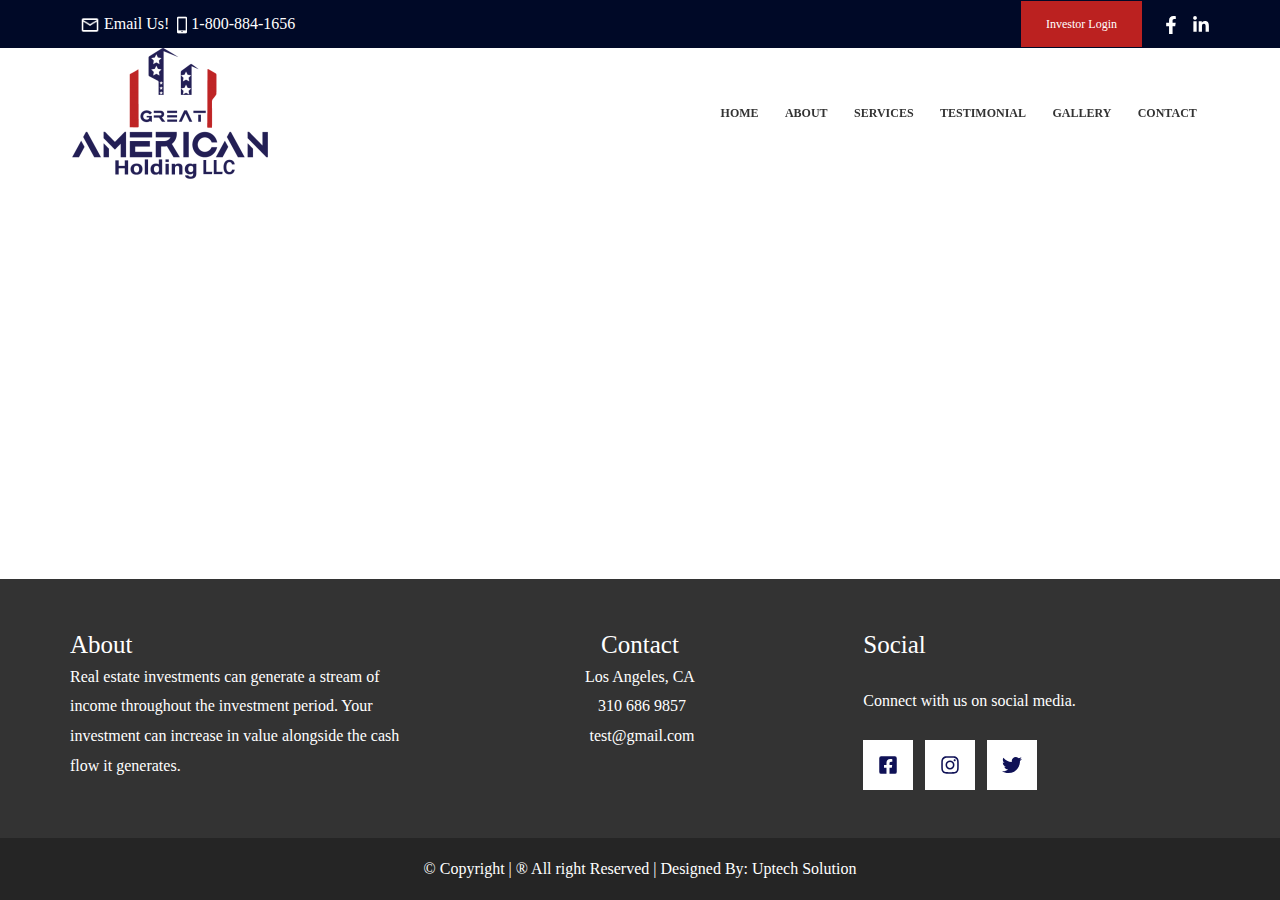
<file: about.html>
<!DOCTYPE html>  <html lang="en-US">  <head>  <meta charset="UTF-8">  <meta name="viewport" content="width=device-width, initial-scale=1">  <link rel="profile" href="https://gmpg.org/xfn/11">    <title>About &#8211; American</title> <meta name='robots' content='max-image-preview:large' /> <link rel='dns-prefetch' href='//fonts.googleapis.com' /> <link rel="alternate" type="application/rss+xml" title="American &raquo; Feed" href="http://wptests.local/feed/" /> <link rel="alternate" type="application/rss+xml" title="American &raquo; Comments Feed" href="http://wptests.local/comments/feed/" /> <script>
window._wpemojiSettings = {"baseUrl":"https:\/\/s.w.org\/images\/core\/emoji\/14.0.0\/72x72\/","ext":".png","svgUrl":"https:\/\/s.w.org\/images\/core\/emoji\/14.0.0\/svg\/","svgExt":".svg","source":{"concatemoji":"http:\/\/wptests.local\/wp-includes\/js\/wp-emoji-release.min.js?ver=6.1.1"}};
/*! This file is auto-generated */
!function(e,a,t){var n,r,o,i=a.createElement("canvas"),p=i.getContext&&i.getContext("2d");function s(e,t){var a=String.fromCharCode,e=(p.clearRect(0,0,i.width,i.height),p.fillText(a.apply(this,e),0,0),i.toDataURL());return p.clearRect(0,0,i.width,i.height),p.fillText(a.apply(this,t),0,0),e===i.toDataURL()}function c(e){var t=a.createElement("script");t.src=e,t.defer=t.type="text/javascript",a.getElementsByTagName("head")[0].appendChild(t)}for(o=Array("flag","emoji"),t.supports={everything:!0,everythingExceptFlag:!0},r=0;r<o.length;r++)t.supports[o[r]]=function(e){if(p&&p.fillText)switch(p.textBaseline="top",p.font="600 32px Arial",e){case"flag":return s([127987,65039,8205,9895,65039],[127987,65039,8203,9895,65039])?!1:!s([55356,56826,55356,56819],[55356,56826,8203,55356,56819])&&!s([55356,57332,56128,56423,56128,56418,56128,56421,56128,56430,56128,56423,56128,56447],[55356,57332,8203,56128,56423,8203,56128,56418,8203,56128,56421,8203,56128,56430,8203,56128,56423,8203,56128,56447]);case"emoji":return!s([129777,127995,8205,129778,127999],[129777,127995,8203,129778,127999])}return!1}(o[r]),t.supports.everything=t.supports.everything&&t.supports[o[r]],"flag"!==o[r]&&(t.supports.everythingExceptFlag=t.supports.everythingExceptFlag&&t.supports[o[r]]);t.supports.everythingExceptFlag=t.supports.everythingExceptFlag&&!t.supports.flag,t.DOMReady=!1,t.readyCallback=function(){t.DOMReady=!0},t.supports.everything||(n=function(){t.readyCallback()},a.addEventListener?(a.addEventListener("DOMContentLoaded",n,!1),e.addEventListener("load",n,!1)):(e.attachEvent("onload",n),a.attachEvent("onreadystatechange",function(){"complete"===a.readyState&&t.readyCallback()})),(e=t.source||{}).concatemoji?c(e.concatemoji):e.wpemoji&&e.twemoji&&(c(e.twemoji),c(e.wpemoji)))}(window,document,window._wpemojiSettings);
</script> <style> img.wp-smiley, img.emoji { 	display: inline !important; 	border: none !important; 	box-shadow: none !important; 	height: 1em !important; 	width: 1em !important; 	margin: 0 0.07em !important; 	vertical-align: -0.1em !important; 	background: none !important; 	padding: 0 !important; } </style> 	<link rel='stylesheet' id='astra-theme-css-css' href='./css/astra-assets-css-minified-main.min.css' media='all' /> <style id='astra-theme-css-inline-css'> :root{--ast-container-default-xlg-padding:3em;--ast-container-default-lg-padding:3em;--ast-container-default-slg-padding:2em;--ast-container-default-md-padding:3em;--ast-container-default-sm-padding:3em;--ast-container-default-xs-padding:2.4em;--ast-container-default-xxs-padding:1.8em;}html{font-size:100%;}a{color:var(--ast-global-color-0);}a:hover,a:focus{color:var(--ast-global-color-1);}body,button,input,select,textarea,.ast-button,.ast-custom-button{font-family:-apple-system,BlinkMacSystemFont,Segoe UI,Roboto,Oxygen-Sans,Ubuntu,Cantarell,Helvetica Neue,sans-serif;font-weight:400;font-size:16px;font-size:1rem;}blockquote{color:var(--ast-global-color-3);}p,.entry-content p{margin-bottom:0.5em;}h1,.entry-content h1,h2,.entry-content h2,h3,.entry-content h3,h4,.entry-content h4,h5,.entry-content h5,h6,.entry-content h6,.site-title,.site-title a{font-weight:700;}.site-title{font-size:35px;font-size:2.1875rem;display:none;}header .custom-logo-link img{max-width:200px;}.astra-logo-svg{width:200px;}.ast-archive-description .ast-archive-title{font-size:40px;font-size:2.5rem;}.site-header .site-description{font-size:15px;font-size:0.9375rem;display:none;}.entry-title{font-size:30px;font-size:1.875rem;}h1,.entry-content h1{font-size:40px;font-size:2.5rem;font-weight:700;}h2,.entry-content h2{font-size:30px;font-size:1.875rem;font-weight:700;}h3,.entry-content h3{font-size:25px;font-size:1.5625rem;font-weight:normal;}h4,.entry-content h4{font-size:20px;font-size:1.25rem;font-weight:700;}h5,.entry-content h5{font-size:18px;font-size:1.125rem;font-weight:700;}h6,.entry-content h6{font-size:15px;font-size:0.9375rem;font-weight:700;}.ast-single-post .entry-title,.page-title{font-size:30px;font-size:1.875rem;}::selection{background-color:var(--ast-global-color-0);color:#ffffff;}body,h1,.entry-title a,.entry-content h1,h2,.entry-content h2,h3,.entry-content h3,h4,.entry-content h4,h5,.entry-content h5,h6,.entry-content h6{color:var(--ast-global-color-3);}.tagcloud a:hover,.tagcloud a:focus,.tagcloud a.current-item{color:#ffffff;border-color:var(--ast-global-color-0);background-color:var(--ast-global-color-0);}input:focus,input[type="text"]:focus,input[type="email"]:focus,input[type="url"]:focus,input[type="password"]:focus,input[type="reset"]:focus,input[type="search"]:focus,textarea:focus{border-color:var(--ast-global-color-0);}input[type="radio"]:checked,input[type=reset],input[type="checkbox"]:checked,input[type="checkbox"]:hover:checked,input[type="checkbox"]:focus:checked,input[type=range]::-webkit-slider-thumb{border-color:var(--ast-global-color-0);background-color:var(--ast-global-color-0);box-shadow:none;}.site-footer a:hover + .post-count,.site-footer a:focus + .post-count{background:var(--ast-global-color-0);border-color:var(--ast-global-color-0);}.single .nav-links .nav-previous,.single .nav-links .nav-next{color:var(--ast-global-color-0);}.entry-meta,.entry-meta *{line-height:1.45;color:var(--ast-global-color-0);}.entry-meta a:hover,.entry-meta a:hover *,.entry-meta a:focus,.entry-meta a:focus *,.page-links > .page-link,.page-links .page-link:hover,.post-navigation a:hover{color:var(--ast-global-color-1);}#cat option,.secondary .calendar_wrap thead a,.secondary .calendar_wrap thead a:visited{color:var(--ast-global-color-0);}.secondary .calendar_wrap #today,.ast-progress-val span{background:var(--ast-global-color-0);}.secondary a:hover + .post-count,.secondary a:focus + .post-count{background:var(--ast-global-color-0);border-color:var(--ast-global-color-0);}.calendar_wrap #today > a{color:#ffffff;}.page-links .page-link,.single .post-navigation a{color:var(--ast-global-color-0);}.ast-archive-title{color:var(--ast-global-color-2);}.widget-title{font-size:22px;font-size:1.375rem;color:var(--ast-global-color-2);}.ast-single-post .entry-content a,.ast-comment-content a:not(.ast-comment-edit-reply-wrap a){text-decoration:underline;}.ast-single-post .wp-block-button .wp-block-button__link,.ast-single-post .elementor-button-wrapper .elementor-button,.ast-single-post .entry-content .uagb-tab a,.ast-single-post .entry-content .uagb-ifb-cta a,.ast-single-post .entry-content .wp-block-uagb-buttons a,.ast-single-post .entry-content .uabb-module-content a,.ast-single-post .entry-content .uagb-post-grid a,.ast-single-post .entry-content .uagb-timeline a,.ast-single-post .entry-content .uagb-toc__wrap a,.ast-single-post .entry-content .uagb-taxomony-box a,.ast-single-post .entry-content .woocommerce a,.entry-content .wp-block-latest-posts > li > a{text-decoration:none;}.ast-logo-title-inline .site-logo-img{padding-right:1em;}.site-logo-img img{ transition:all 0.2s linear;}@media (max-width:921px){#ast-desktop-header{display:none;}}@media (min-width:921px){#ast-mobile-header{display:none;}}.wp-block-buttons.aligncenter{justify-content:center;}@media (max-width:921px){.ast-theme-transparent-header #primary,.ast-theme-transparent-header #secondary{padding:0;}}@media (max-width:921px){.ast-plain-container.ast-no-sidebar #primary{padding:0;}}.ast-plain-container.ast-no-sidebar #primary{margin-top:0;margin-bottom:0;}.wp-block-button.is-style-outline .wp-block-button__link{border-color:#bb2120;}.wp-block-button.is-style-outline > .wp-block-button__link:not(.has-text-color),.wp-block-button.wp-block-button__link.is-style-outline:not(.has-text-color){color:#bb2120;}.wp-block-button.is-style-outline .wp-block-button__link:hover,.wp-block-button.is-style-outline .wp-block-button__link:focus{color:#ffffff !important;background-color:var(--ast-global-color-1);border-color:var(--ast-global-color-1);}.post-page-numbers.current .page-link,.ast-pagination .page-numbers.current{color:#ffffff;border-color:var(--ast-global-color-0);background-color:var(--ast-global-color-0);border-radius:2px;}h1.widget-title{font-weight:700;}h2.widget-title{font-weight:700;}h3.widget-title{font-weight:normal;}#page{display:flex;flex-direction:column;min-height:100vh;}.ast-404-layout-1 h1.page-title{color:var(--ast-global-color-2);}.single .post-navigation a{line-height:1em;height:inherit;}.error-404 .page-sub-title{font-size:1.5rem;font-weight:inherit;}.search .site-content .content-area .search-form{margin-bottom:0;}#page .site-content{flex-grow:1;}.widget{margin-bottom:3.5em;}#secondary li{line-height:1.5em;}#secondary .wp-block-group h2{margin-bottom:0.7em;}#secondary h2{font-size:1.7rem;}.ast-separate-container .ast-article-post,.ast-separate-container .ast-article-single,.ast-separate-container .ast-comment-list li.depth-1,.ast-separate-container .comment-respond{padding:3em;}.ast-separate-container .ast-comment-list li.depth-1,.hentry{margin-bottom:2em;}.ast-separate-container .ast-archive-description,.ast-separate-container .ast-author-box{background-color:var(--ast-global-color-5);border-bottom:1px solid var(--ast-border-color);}.ast-separate-container .comments-title{padding:2em 2em 0 2em;}.ast-page-builder-template .comment-form-textarea,.ast-comment-formwrap .ast-grid-common-col{padding:0;}.ast-comment-formwrap{padding:0 20px;display:inline-flex;column-gap:20px;}.archive.ast-page-builder-template .entry-header{margin-top:2em;}.ast-page-builder-template .ast-comment-formwrap{width:100%;}.entry-title{margin-bottom:0.5em;}.ast-archive-description .ast-archive-title{margin-bottom:10px;text-transform:capitalize;}.ast-archive-description p{font-size:inherit;font-weight:inherit;line-height:inherit;}@media (min-width:921px){.ast-left-sidebar.ast-page-builder-template #secondary,.archive.ast-right-sidebar.ast-page-builder-template .site-main{padding-left:20px;padding-right:20px;}}@media (max-width:544px){.ast-comment-formwrap.ast-row{column-gap:10px;}}@media (min-width:1201px){.ast-separate-container .ast-article-post,.ast-separate-container .ast-article-single,.ast-separate-container .ast-archive-description,.ast-separate-container .ast-author-box,.ast-separate-container .ast-404-layout-1,.ast-separate-container .no-results{padding:3em;}}@media (max-width:921px){.ast-separate-container #primary,.ast-separate-container #secondary{padding:1.5em 0;}#primary,#secondary{padding:1.5em 0;margin:0;}.ast-left-sidebar #content > .ast-container{display:flex;flex-direction:column-reverse;width:100%;}}@media (min-width:922px){.ast-separate-container.ast-right-sidebar #primary,.ast-separate-container.ast-left-sidebar #primary{border:0;}.search-no-results.ast-separate-container #primary{margin-bottom:4em;}}.wp-block-button .wp-block-button__link{color:#ffffff;}.wp-block-button .wp-block-button__link:hover,.wp-block-button .wp-block-button__link:focus{color:#ffffff;background-color:var(--ast-global-color-1);border-color:var(--ast-global-color-1);}.wp-block-button .wp-block-button__link,.wp-block-search .wp-block-search__button,body .wp-block-file .wp-block-file__button{border-color:#bb2120;background-color:#bb2120;color:#ffffff;font-family:inherit;font-weight:inherit;line-height:1;font-size:12px;font-size:0.75rem;border-radius:0px;padding-top:17px;padding-right:25px;padding-bottom:17px;padding-left:25px;}.menu-toggle,button,.ast-button,.ast-custom-button,.button,input#submit,input[type="button"],input[type="submit"],input[type="reset"],form[CLASS*="wp-block-search__"].wp-block-search .wp-block-search__inside-wrapper .wp-block-search__button,body .wp-block-file .wp-block-file__button,.search .search-submit{border-style:solid;border-top-width:0;border-right-width:0;border-left-width:0;border-bottom-width:0;color:#ffffff;border-color:#bb2120;background-color:#bb2120;border-radius:0px;padding-top:17px;padding-right:25px;padding-bottom:17px;padding-left:25px;font-family:inherit;font-weight:inherit;font-size:12px;font-size:0.75rem;line-height:1;}button:focus,.menu-toggle:hover,button:hover,.ast-button:hover,.ast-custom-button:hover .button:hover,.ast-custom-button:hover ,input[type=reset]:hover,input[type=reset]:focus,input#submit:hover,input#submit:focus,input[type="button"]:hover,input[type="button"]:focus,input[type="submit"]:hover,input[type="submit"]:focus,form[CLASS*="wp-block-search__"].wp-block-search .wp-block-search__inside-wrapper .wp-block-search__button:hover,form[CLASS*="wp-block-search__"].wp-block-search .wp-block-search__inside-wrapper .wp-block-search__button:focus,body .wp-block-file .wp-block-file__button:hover,body .wp-block-file .wp-block-file__button:focus{color:#ffffff;background-color:var(--ast-global-color-1);border-color:var(--ast-global-color-1);}form[CLASS*="wp-block-search__"].wp-block-search .wp-block-search__inside-wrapper .wp-block-search__button.has-icon{padding-top:calc(17px - 3px);padding-right:calc(25px - 3px);padding-bottom:calc(17px - 3px);padding-left:calc(25px - 3px);}@media (min-width:544px){.ast-container{max-width:100%;}}@media (max-width:544px){.ast-separate-container .ast-article-post,.ast-separate-container .ast-article-single,.ast-separate-container .comments-title,.ast-separate-container .ast-archive-description{padding:1.5em 1em;}.ast-separate-container #content .ast-container{padding-left:0.54em;padding-right:0.54em;}.ast-separate-container .ast-comment-list li.depth-1{padding:1.5em 1em;margin-bottom:1.5em;}.ast-separate-container .ast-comment-list .bypostauthor{padding:.5em;}.ast-search-menu-icon.ast-dropdown-active .search-field{width:170px;}}@media (max-width:921px){.ast-mobile-header-stack .main-header-bar .ast-search-menu-icon{display:inline-block;}.ast-header-break-point.ast-header-custom-item-outside .ast-mobile-header-stack .main-header-bar .ast-search-icon{margin:0;}.ast-comment-avatar-wrap img{max-width:2.5em;}.ast-separate-container .ast-comment-list li.depth-1{padding:1.5em 2.14em;}.ast-separate-container .comment-respond{padding:2em 2.14em;}.ast-comment-meta{padding:0 1.8888em 1.3333em;}}@media (max-width:921px){.site-title{display:none;}.ast-archive-description .ast-archive-title{font-size:40px;}.site-header .site-description{display:none;}.entry-title{font-size:30px;}h1,.entry-content h1{font-size:30px;}h2,.entry-content h2{font-size:25px;}h3,.entry-content h3{font-size:20px;}.ast-single-post .entry-title,.page-title{font-size:30px;}.astra-logo-svg{width:150px;}header .custom-logo-link img,.ast-header-break-point .site-logo-img .custom-mobile-logo-link img{max-width:150px;}}@media (max-width:544px){.site-title{display:none;}.ast-archive-description .ast-archive-title{font-size:40px;}.site-header .site-description{display:none;}.entry-title{font-size:30px;}h1,.entry-content h1{font-size:30px;}h2,.entry-content h2{font-size:25px;}h3,.entry-content h3{font-size:20px;}.ast-single-post .entry-title,.page-title{font-size:30px;}header .custom-logo-link img,.ast-header-break-point .site-branding img,.ast-header-break-point .custom-logo-link img{max-width:90px;}.astra-logo-svg{width:90px;}.ast-header-break-point .site-logo-img .custom-mobile-logo-link img{max-width:90px;}}@media (max-width:921px){html{font-size:91.2%;}}@media (max-width:544px){html{font-size:91.2%;}}@media (min-width:922px){.ast-container{max-width:1180px;}}@media (min-width:922px){.site-content .ast-container{display:flex;}}@media (max-width:921px){.site-content .ast-container{flex-direction:column;}}@media (min-width:922px){.main-header-menu .sub-menu .menu-item.ast-left-align-sub-menu:hover > .sub-menu,.main-header-menu .sub-menu .menu-item.ast-left-align-sub-menu.focus > .sub-menu{margin-left:-0px;}}.ast-theme-transparent-header [data-section="section-header-mobile-trigger"] .ast-button-wrap .ast-mobile-menu-trigger-minimal{background:transparent;}.footer-widget-area[data-section^="section-fb-html-"] .ast-builder-html-element{text-align:center;}blockquote,cite {font-style: initial;}.wp-block-file {display: flex;align-items: center;flex-wrap: wrap;justify-content: space-between;}.wp-block-pullquote {border: none;}.wp-block-pullquote blockquote::before {content: "\201D";font-family: "Helvetica",sans-serif;display: flex;transform: rotate( 180deg );font-size: 6rem;font-style: normal;line-height: 1;font-weight: bold;align-items: center;justify-content: center;}.has-text-align-right > blockquote::before {justify-content: flex-start;}.has-text-align-left > blockquote::before {justify-content: flex-end;}figure.wp-block-pullquote.is-style-solid-color blockquote {max-width: 100%;text-align: inherit;}html body {--wp--custom--ast-default-block-top-padding: 3em;--wp--custom--ast-default-block-right-padding: 3em;--wp--custom--ast-default-block-bottom-padding: 3em;--wp--custom--ast-default-block-left-padding: 3em;--wp--custom--ast-container-width: 1140px;--wp--custom--ast-content-width-size: 1140px;--wp--custom--ast-wide-width-size: calc(1140px + var(--wp--custom--ast-default-block-left-padding) + var(--wp--custom--ast-default-block-right-padding));}@media(max-width: 921px) {html body {--wp--custom--ast-default-block-top-padding: 3em;--wp--custom--ast-default-block-right-padding: 2em;--wp--custom--ast-default-block-bottom-padding: 3em;--wp--custom--ast-default-block-left-padding: 2em;}}@media(max-width: 544px) {html body {--wp--custom--ast-default-block-top-padding: 3em;--wp--custom--ast-default-block-right-padding: 1.5em;--wp--custom--ast-default-block-bottom-padding: 3em;--wp--custom--ast-default-block-left-padding: 1.5em;}}.entry-content > .wp-block-group,.entry-content > .wp-block-cover,.entry-content > .wp-block-columns {padding-top: var(--wp--custom--ast-default-block-top-padding);padding-right: var(--wp--custom--ast-default-block-right-padding);padding-bottom: var(--wp--custom--ast-default-block-bottom-padding);padding-left: var(--wp--custom--ast-default-block-left-padding);}.ast-plain-container.ast-no-sidebar .entry-content > .alignfull,.ast-page-builder-template .ast-no-sidebar .entry-content > .alignfull {margin-left: calc( -50vw + 50%);margin-right: calc( -50vw + 50%);max-width: 100vw;width: 100vw;}.ast-plain-container.ast-no-sidebar .entry-content .alignfull .alignfull,.ast-page-builder-template.ast-no-sidebar .entry-content .alignfull .alignfull,.ast-plain-container.ast-no-sidebar .entry-content .alignfull .alignwide,.ast-page-builder-template.ast-no-sidebar .entry-content .alignfull .alignwide,.ast-plain-container.ast-no-sidebar .entry-content .alignwide .alignfull,.ast-page-builder-template.ast-no-sidebar .entry-content .alignwide .alignfull,.ast-plain-container.ast-no-sidebar .entry-content .alignwide .alignwide,.ast-page-builder-template.ast-no-sidebar .entry-content .alignwide .alignwide,.ast-plain-container.ast-no-sidebar .entry-content .wp-block-column .alignfull,.ast-page-builder-template.ast-no-sidebar .entry-content .wp-block-column .alignfull,.ast-plain-container.ast-no-sidebar .entry-content .wp-block-column .alignwide,.ast-page-builder-template.ast-no-sidebar .entry-content .wp-block-column .alignwide {margin-left: auto;margin-right: auto;width: 100%;}[ast-blocks-layout] .wp-block-separator:not(.is-style-dots) {height: 0;}[ast-blocks-layout] .wp-block-separator {margin: 20px auto;}[ast-blocks-layout] .wp-block-separator:not(.is-style-wide):not(.is-style-dots) {max-width: 100px;}[ast-blocks-layout] .wp-block-separator.has-background {padding: 0;}.entry-content[ast-blocks-layout] > * {max-width: var(--wp--custom--ast-content-width-size);margin-left: auto;margin-right: auto;}.entry-content[ast-blocks-layout] > .alignwide {max-width: var(--wp--custom--ast-wide-width-size);}.entry-content[ast-blocks-layout] .alignfull {max-width: none;}.entry-content .wp-block-columns {margin-bottom: 0;}blockquote {margin: 1.5em;border: none;}.wp-block-quote:not(.has-text-align-right):not(.has-text-align-center) {border-left: 5px solid rgba(0,0,0,0.05);}.has-text-align-right > blockquote,blockquote.has-text-align-right {border-right: 5px solid rgba(0,0,0,0.05);}.has-text-align-left > blockquote,blockquote.has-text-align-left {border-left: 5px solid rgba(0,0,0,0.05);}.wp-block-site-tagline,.wp-block-latest-posts .read-more {margin-top: 15px;}.wp-block-loginout p label {display: block;}.wp-block-loginout p:not(.login-remember):not(.login-submit) input {width: 100%;}.wp-block-loginout input:focus {border-color: transparent;}.wp-block-loginout input:focus {outline: thin dotted;}.entry-content .wp-block-media-text .wp-block-media-text__content {padding: 0 0 0 8%;}.entry-content .wp-block-media-text.has-media-on-the-right .wp-block-media-text__content {padding: 0 8% 0 0;}.entry-content .wp-block-media-text.has-background .wp-block-media-text__content {padding: 8%;}.entry-content .wp-block-cover:not([class*="background-color"]) .wp-block-cover__inner-container,.entry-content .wp-block-cover:not([class*="background-color"]) .wp-block-cover-image-text,.entry-content .wp-block-cover:not([class*="background-color"]) .wp-block-cover-text,.entry-content .wp-block-cover-image:not([class*="background-color"]) .wp-block-cover__inner-container,.entry-content .wp-block-cover-image:not([class*="background-color"]) .wp-block-cover-image-text,.entry-content .wp-block-cover-image:not([class*="background-color"]) .wp-block-cover-text {color: var(--ast-global-color-5);}.wp-block-loginout .login-remember input {width: 1.1rem;height: 1.1rem;margin: 0 5px 4px 0;vertical-align: middle;}.wp-block-latest-posts > li > *:first-child,.wp-block-latest-posts:not(.is-grid) > li:first-child {margin-top: 0;}.wp-block-search__inside-wrapper .wp-block-search__input {padding: 0 10px;color: var(--ast-global-color-3);background: var(--ast-global-color-5);border-color: var(--ast-border-color);}.wp-block-latest-posts .read-more {margin-bottom: 1.5em;}.wp-block-search__no-button .wp-block-search__inside-wrapper .wp-block-search__input {padding-top: 5px;padding-bottom: 5px;}.wp-block-latest-posts .wp-block-latest-posts__post-date,.wp-block-latest-posts .wp-block-latest-posts__post-author {font-size: 1rem;}.wp-block-latest-posts > li > *,.wp-block-latest-posts:not(.is-grid) > li {margin-top: 12px;margin-bottom: 12px;}.ast-page-builder-template .entry-content[ast-blocks-layout] > *,.ast-page-builder-template .entry-content[ast-blocks-layout] > .alignfull > * {max-width: none;}.ast-page-builder-template .entry-content[ast-blocks-layout] > .alignwide > * {max-width: var(--wp--custom--ast-wide-width-size);}.ast-page-builder-template .entry-content[ast-blocks-layout] > .inherit-container-width > *,.ast-page-builder-template .entry-content[ast-blocks-layout] > * > *,.entry-content[ast-blocks-layout] > .wp-block-cover .wp-block-cover__inner-container {max-width: var(--wp--custom--ast-content-width-size);margin-left: auto;margin-right: auto;}.entry-content[ast-blocks-layout] .wp-block-cover:not(.alignleft):not(.alignright) {width: auto;}@media(max-width: 1200px) {.ast-separate-container .entry-content > .alignfull,.ast-separate-container .entry-content[ast-blocks-layout] > .alignwide,.ast-plain-container .entry-content[ast-blocks-layout] > .alignwide,.ast-plain-container .entry-content .alignfull {margin-left: calc(-1 * min(var(--ast-container-default-xlg-padding),20px)) ;margin-right: calc(-1 * min(var(--ast-container-default-xlg-padding),20px));}}@media(min-width: 1201px) {.ast-separate-container .entry-content > .alignfull {margin-left: calc(-1 * var(--ast-container-default-xlg-padding) );margin-right: calc(-1 * var(--ast-container-default-xlg-padding) );}.ast-separate-container .entry-content[ast-blocks-layout] > .alignwide,.ast-plain-container .entry-content[ast-blocks-layout] > .alignwide {margin-left: calc(-1 * var(--wp--custom--ast-default-block-left-padding) );margin-right: calc(-1 * var(--wp--custom--ast-default-block-right-padding) );}}@media(min-width: 921px) {.ast-separate-container .entry-content .wp-block-group.alignwide:not(.inherit-container-width) > :where(:not(.alignleft):not(.alignright)),.ast-plain-container .entry-content .wp-block-group.alignwide:not(.inherit-container-width) > :where(:not(.alignleft):not(.alignright)) {max-width: calc( var(--wp--custom--ast-content-width-size) + 80px );}.ast-plain-container.ast-right-sidebar .entry-content[ast-blocks-layout] .alignfull,.ast-plain-container.ast-left-sidebar .entry-content[ast-blocks-layout] .alignfull {margin-left: -60px;margin-right: -60px;}}@media(min-width: 544px) {.entry-content > .alignleft {margin-right: 20px;}.entry-content > .alignright {margin-left: 20px;}}@media (max-width:544px){.wp-block-columns .wp-block-column:not(:last-child){margin-bottom:20px;}.wp-block-latest-posts{margin:0;}}@media( max-width: 600px ) {.entry-content .wp-block-media-text .wp-block-media-text__content,.entry-content .wp-block-media-text.has-media-on-the-right .wp-block-media-text__content {padding: 8% 0 0;}.entry-content .wp-block-media-text.has-background .wp-block-media-text__content {padding: 8%;}}.ast-separate-container .entry-content .wp-block-uagb-container {padding-left: 0;}.ast-page-builder-template .entry-header {padding-left: 0;}@media(min-width: 1201px) {.ast-separate-container .entry-content > .uagb-is-root-container {margin-left: 0;margin-right: 0;}}.entry-content[ast-blocks-layout] > ul,.entry-content[ast-blocks-layout] > ol {margin-left: 1em;}:root .has-ast-global-color-0-color{color:var(--ast-global-color-0);}:root .has-ast-global-color-0-background-color{background-color:var(--ast-global-color-0);}:root .wp-block-button .has-ast-global-color-0-color{color:var(--ast-global-color-0);}:root .wp-block-button .has-ast-global-color-0-background-color{background-color:var(--ast-global-color-0);}:root .has-ast-global-color-1-color{color:var(--ast-global-color-1);}:root .has-ast-global-color-1-background-color{background-color:var(--ast-global-color-1);}:root .wp-block-button .has-ast-global-color-1-color{color:var(--ast-global-color-1);}:root .wp-block-button .has-ast-global-color-1-background-color{background-color:var(--ast-global-color-1);}:root .has-ast-global-color-2-color{color:var(--ast-global-color-2);}:root .has-ast-global-color-2-background-color{background-color:var(--ast-global-color-2);}:root .wp-block-button .has-ast-global-color-2-color{color:var(--ast-global-color-2);}:root .wp-block-button .has-ast-global-color-2-background-color{background-color:var(--ast-global-color-2);}:root .has-ast-global-color-3-color{color:var(--ast-global-color-3);}:root .has-ast-global-color-3-background-color{background-color:var(--ast-global-color-3);}:root .wp-block-button .has-ast-global-color-3-color{color:var(--ast-global-color-3);}:root .wp-block-button .has-ast-global-color-3-background-color{background-color:var(--ast-global-color-3);}:root .has-ast-global-color-4-color{color:var(--ast-global-color-4);}:root .has-ast-global-color-4-background-color{background-color:var(--ast-global-color-4);}:root .wp-block-button .has-ast-global-color-4-color{color:var(--ast-global-color-4);}:root .wp-block-button .has-ast-global-color-4-background-color{background-color:var(--ast-global-color-4);}:root .has-ast-global-color-5-color{color:var(--ast-global-color-5);}:root .has-ast-global-color-5-background-color{background-color:var(--ast-global-color-5);}:root .wp-block-button .has-ast-global-color-5-color{color:var(--ast-global-color-5);}:root .wp-block-button .has-ast-global-color-5-background-color{background-color:var(--ast-global-color-5);}:root .has-ast-global-color-6-color{color:var(--ast-global-color-6);}:root .has-ast-global-color-6-background-color{background-color:var(--ast-global-color-6);}:root .wp-block-button .has-ast-global-color-6-color{color:var(--ast-global-color-6);}:root .wp-block-button .has-ast-global-color-6-background-color{background-color:var(--ast-global-color-6);}:root .has-ast-global-color-7-color{color:var(--ast-global-color-7);}:root .has-ast-global-color-7-background-color{background-color:var(--ast-global-color-7);}:root .wp-block-button .has-ast-global-color-7-color{color:var(--ast-global-color-7);}:root .wp-block-button .has-ast-global-color-7-background-color{background-color:var(--ast-global-color-7);}:root .has-ast-global-color-8-color{color:var(--ast-global-color-8);}:root .has-ast-global-color-8-background-color{background-color:var(--ast-global-color-8);}:root .wp-block-button .has-ast-global-color-8-color{color:var(--ast-global-color-8);}:root .wp-block-button .has-ast-global-color-8-background-color{background-color:var(--ast-global-color-8);}:root{--ast-global-color-0:#0170B9;--ast-global-color-1:#3a3a3a;--ast-global-color-2:#3a3a3a;--ast-global-color-3:#4B4F58;--ast-global-color-4:#F5F5F5;--ast-global-color-5:#FFFFFF;--ast-global-color-6:#E5E5E5;--ast-global-color-7:#424242;--ast-global-color-8:#000000;}:root {--ast-border-color : var(--ast-global-color-6);}.ast-theme-transparent-header #masthead .site-logo-img .transparent-custom-logo .astra-logo-svg{width:150px;}.ast-theme-transparent-header #masthead .site-logo-img .transparent-custom-logo img{ max-width:150px;}@media (max-width:921px){.ast-theme-transparent-header #masthead .site-logo-img .transparent-custom-logo .astra-logo-svg{width:120px;}.ast-theme-transparent-header #masthead .site-logo-img .transparent-custom-logo img{ max-width:120px;}}@media (max-width:543px){.ast-theme-transparent-header #masthead .site-logo-img .transparent-custom-logo .astra-logo-svg{width:100px;}.ast-theme-transparent-header #masthead .site-logo-img .transparent-custom-logo img{ max-width:100px;}}@media (min-width:921px){.ast-theme-transparent-header #masthead{position:absolute;left:0;right:0;}.ast-theme-transparent-header .main-header-bar,.ast-theme-transparent-header.ast-header-break-point .main-header-bar{background:none;}body.elementor-editor-active.ast-theme-transparent-header #masthead,.fl-builder-edit .ast-theme-transparent-header #masthead,body.vc_editor.ast-theme-transparent-header #masthead,body.brz-ed.ast-theme-transparent-header #masthead{z-index:0;}.ast-header-break-point.ast-replace-site-logo-transparent.ast-theme-transparent-header .custom-mobile-logo-link{display:none;}.ast-header-break-point.ast-replace-site-logo-transparent.ast-theme-transparent-header .transparent-custom-logo{display:inline-block;}.ast-theme-transparent-header .ast-above-header,.ast-theme-transparent-header .ast-above-header.ast-above-header-bar{background-image:none;background-color:transparent;}.ast-theme-transparent-header .ast-below-header{background-image:none;background-color:transparent;}}.ast-theme-transparent-header .main-header-bar,.ast-theme-transparent-header.ast-header-break-point .main-header-bar-wrap .main-header-menu,.ast-theme-transparent-header.ast-header-break-point .main-header-bar-wrap .main-header-bar,.ast-theme-transparent-header.ast-header-break-point .ast-mobile-header-wrap .main-header-bar{background-color:rgba(255,255,255,0.7);}.ast-theme-transparent-header .main-header-bar .ast-search-menu-icon form{background-color:rgba(255,255,255,0.7);}.ast-theme-transparent-header .ast-above-header,.ast-theme-transparent-header .ast-above-header.ast-above-header-bar,.ast-theme-transparent-header .ast-below-header,.ast-header-break-point.ast-theme-transparent-header .ast-above-header,.ast-header-break-point.ast-theme-transparent-header .ast-below-header{background-color:rgba(255,255,255,0.7);}@media (max-width:921px){.ast-theme-transparent-header #masthead{position:absolute;left:0;right:0;}.ast-theme-transparent-header .main-header-bar,.ast-theme-transparent-header.ast-header-break-point .main-header-bar{background:none;}body.elementor-editor-active.ast-theme-transparent-header #masthead,.fl-builder-edit .ast-theme-transparent-header #masthead,body.vc_editor.ast-theme-transparent-header #masthead,body.brz-ed.ast-theme-transparent-header #masthead{z-index:0;}.ast-header-break-point.ast-replace-site-logo-transparent.ast-theme-transparent-header .custom-mobile-logo-link{display:none;}.ast-header-break-point.ast-replace-site-logo-transparent.ast-theme-transparent-header .transparent-custom-logo{display:inline-block;}.ast-theme-transparent-header .ast-above-header,.ast-theme-transparent-header .ast-above-header.ast-above-header-bar{background-image:none;background-color:transparent;}.ast-theme-transparent-header .ast-below-header{background-image:none;background-color:transparent;}}@media (max-width:921px){.ast-theme-transparent-header .main-header-bar,.ast-theme-transparent-header.ast-header-break-point .main-header-bar-wrap .main-header-menu,.ast-theme-transparent-header.ast-header-break-point .main-header-bar-wrap .main-header-bar,.ast-theme-transparent-header.ast-header-break-point .ast-mobile-header-wrap .main-header-bar{background-color:rgba(255,255,255,0.7);}.ast-theme-transparent-header .main-header-bar .ast-search-menu-icon form{background-color:rgba(255,255,255,0.7);}.ast-theme-transparent-header .ast-above-header,.ast-theme-transparent-header .ast-above-header.ast-above-header-bar,.ast-theme-transparent-header .ast-below-header,.ast-header-break-point.ast-theme-transparent-header .ast-above-header,.ast-header-break-point.ast-theme-transparent-header .ast-below-header{background-color:rgba(255,255,255,0.7);}}@media (max-width:544px){.ast-theme-transparent-header .main-header-bar,.ast-theme-transparent-header.ast-header-break-point .main-header-bar-wrap .main-header-menu,.ast-theme-transparent-header.ast-header-break-point .main-header-bar-wrap .main-header-bar,.ast-theme-transparent-header.ast-header-break-point .ast-mobile-header-wrap .main-header-bar{background-color:var(--ast-global-color-5);}.ast-theme-transparent-header .main-header-bar .ast-search-menu-icon form{background-color:var(--ast-global-color-5);}.ast-theme-transparent-header .ast-above-header,.ast-theme-transparent-header .ast-above-header.ast-above-header-bar,.ast-theme-transparent-header .ast-below-header,.ast-header-break-point.ast-theme-transparent-header .ast-above-header,.ast-header-break-point.ast-theme-transparent-header .ast-below-header{background-color:var(--ast-global-color-5);}}.ast-theme-transparent-header #ast-desktop-header > [CLASS*="-header-wrap"]:last-child > [CLASS*="-header-bar"],.ast-theme-transparent-header.ast-header-break-point #ast-mobile-header > [CLASS*="-header-wrap"]:last-child > [CLASS*="-header-bar"]{border-bottom-width:0px;border-bottom-style:solid;}.ast-breadcrumbs .trail-browse,.ast-breadcrumbs .trail-items,.ast-breadcrumbs .trail-items li{display:inline-block;margin:0;padding:0;border:none;background:inherit;text-indent:0;}.ast-breadcrumbs .trail-browse{font-size:inherit;font-style:inherit;font-weight:inherit;color:inherit;}.ast-breadcrumbs .trail-items{list-style:none;}.trail-items li::after{padding:0 0.3em;content:"\00bb";}.trail-items li:last-of-type::after{display:none;}h1,.entry-content h1,h2,.entry-content h2,h3,.entry-content h3,h4,.entry-content h4,h5,.entry-content h5,h6,.entry-content h6{color:var(--ast-global-color-2);}.entry-title a{color:var(--ast-global-color-2);}@media (max-width:921px){.ast-builder-grid-row-container.ast-builder-grid-row-tablet-3-firstrow .ast-builder-grid-row > *:first-child,.ast-builder-grid-row-container.ast-builder-grid-row-tablet-3-lastrow .ast-builder-grid-row > *:last-child{grid-column:1 / -1;}}@media (max-width:544px){.ast-builder-grid-row-container.ast-builder-grid-row-mobile-3-firstrow .ast-builder-grid-row > *:first-child,.ast-builder-grid-row-container.ast-builder-grid-row-mobile-3-lastrow .ast-builder-grid-row > *:last-child{grid-column:1 / -1;}}.ast-builder-layout-element[data-section="title_tagline"]{display:flex;}@media (max-width:921px){.ast-header-break-point .ast-builder-layout-element[data-section="title_tagline"]{display:flex;}}@media (max-width:544px){.ast-header-break-point .ast-builder-layout-element[data-section="title_tagline"]{display:flex;}}[data-section*="section-hb-button-"] .menu-link{display:none;}.ast-header-button-1[data-section="section-hb-button-1"]{display:flex;}@media (max-width:921px){.ast-header-break-point .ast-header-button-1[data-section="section-hb-button-1"]{display:flex;}}@media (max-width:544px){.ast-header-break-point .ast-header-button-1[data-section="section-hb-button-1"]{display:flex;}}.ast-builder-menu-1{font-family:'Lato',sans-serif;font-weight:700;text-transform:uppercase;}.ast-builder-menu-1 .menu-item > .menu-link{line-height:1;font-size:12px;font-size:0.75rem;color:#333333;padding-top:1.3em;padding-bottom:1.3em;padding-left:1.1em;padding-right:1.1em;}.ast-builder-menu-1 .menu-item > .ast-menu-toggle{color:#333333;}.ast-builder-menu-1 .menu-item:hover > .menu-link,.ast-builder-menu-1 .inline-on-mobile .menu-item:hover > .ast-menu-toggle{color:#bb2120;}.ast-builder-menu-1 .menu-item:hover > .ast-menu-toggle{color:#bb2120;}.ast-builder-menu-1 .menu-item.current-menu-item > .menu-link,.ast-builder-menu-1 .inline-on-mobile .menu-item.current-menu-item > .ast-menu-toggle,.ast-builder-menu-1 .current-menu-ancestor > .menu-link{color:#bb2120;}.ast-builder-menu-1 .menu-item.current-menu-item > .ast-menu-toggle{color:#bb2120;}.ast-builder-menu-1 .sub-menu,.ast-builder-menu-1 .inline-on-mobile .sub-menu{border-top-width:2px;border-bottom-width:0px;border-right-width:0px;border-left-width:0px;border-color:var(--ast-global-color-0);border-style:solid;border-radius:0px;}.ast-builder-menu-1 .main-header-menu > .menu-item > .sub-menu,.ast-builder-menu-1 .main-header-menu > .menu-item > .astra-full-megamenu-wrapper{margin-top:0px;}.ast-desktop .ast-builder-menu-1 .main-header-menu > .menu-item > .sub-menu:before,.ast-desktop .ast-builder-menu-1 .main-header-menu > .menu-item > .astra-full-megamenu-wrapper:before{height:calc( 0px + 5px );}.ast-builder-menu-1 .menu-item.menu-item-has-children > .ast-menu-toggle{top:1.3em;right:calc( 1.1em - 0.907em );}.ast-desktop .ast-builder-menu-1 .menu-item .sub-menu .menu-link{border-style:none;}@media (max-width:921px){.ast-header-break-point .ast-builder-menu-1 .menu-item.menu-item-has-children > .ast-menu-toggle{top:0;}.ast-builder-menu-1 .menu-item-has-children > .menu-link:after{content:unset;}.ast-builder-menu-1 .main-header-menu > .menu-item > .sub-menu,.ast-builder-menu-1 .main-header-menu > .menu-item > .astra-full-megamenu-wrapper{margin-top:0;}}@media (max-width:544px){.ast-header-break-point .ast-builder-menu-1 .menu-item.menu-item-has-children > .ast-menu-toggle{top:0;}.ast-builder-menu-1 .main-header-menu > .menu-item > .sub-menu,.ast-builder-menu-1 .main-header-menu > .menu-item > .astra-full-megamenu-wrapper{margin-top:0;}}.ast-builder-menu-1{display:flex;}@media (max-width:921px){.ast-header-break-point .ast-builder-menu-1{display:flex;}}@media (max-width:544px){.ast-header-break-point .ast-builder-menu-1{display:flex;}}.ast-builder-social-element:hover {color: #0274be;}.ast-social-stack-desktop .ast-builder-social-element,.ast-social-stack-tablet .ast-builder-social-element,.ast-social-stack-mobile .ast-builder-social-element {margin-top: 6px;margin-bottom: 6px;}.ast-social-color-type-official .ast-builder-social-element,.ast-social-color-type-official .social-item-label {color: var(--color);background-color: var(--background-color);}.header-social-inner-wrap.ast-social-color-type-official .ast-builder-social-element svg,.footer-social-inner-wrap.ast-social-color-type-official .ast-builder-social-element svg {fill: currentColor;}.social-show-label-true .ast-builder-social-element {width: auto;padding: 0 0.4em;}[data-section^="section-fb-social-icons-"] .footer-social-inner-wrap {text-align: center;}.ast-footer-social-wrap {width: 100%;}.ast-footer-social-wrap .ast-builder-social-element:first-child {margin-left: 0;}.ast-footer-social-wrap .ast-builder-social-element:last-child {margin-right: 0;}.ast-header-social-wrap .ast-builder-social-element:first-child {margin-left: 0;}.ast-header-social-wrap .ast-builder-social-element:last-child {margin-right: 0;}.ast-builder-social-element {line-height: 1;color: #3a3a3a;background: transparent;vertical-align: middle;transition: all 0.01s;margin-left: 6px;margin-right: 6px;justify-content: center;align-items: center;}.ast-builder-social-element {line-height: 1;color: #3a3a3a;background: transparent;vertical-align: middle;transition: all 0.01s;margin-left: 6px;margin-right: 6px;justify-content: center;align-items: center;}.ast-builder-social-element .social-item-label {padding-left: 6px;}.ast-header-social-1-wrap .ast-builder-social-element svg{width:18px;height:18px;}.ast-header-social-1-wrap .ast-social-color-type-custom svg{fill:var(--ast-global-color-5);}.ast-header-social-1-wrap .ast-social-color-type-custom .social-item-label{color:var(--ast-global-color-5);}.ast-builder-layout-element[data-section="section-hb-social-icons-1"]{display:flex;}@media (max-width:921px){.ast-header-break-point .ast-builder-layout-element[data-section="section-hb-social-icons-1"]{display:flex;}}@media (max-width:544px){.ast-header-break-point .ast-builder-layout-element[data-section="section-hb-social-icons-1"]{display:flex;}}.header-widget-area[data-section="sidebar-widgets-header-widget-1"]{display:block;}@media (max-width:921px){.ast-header-break-point .header-widget-area[data-section="sidebar-widgets-header-widget-1"]{display:block;}}@media (max-width:544px){.ast-header-break-point .header-widget-area[data-section="sidebar-widgets-header-widget-1"]{display:block;}}.site-below-footer-wrap{padding-top:20px;padding-bottom:20px;}.site-below-footer-wrap[data-section="section-below-footer-builder"]{background-color:#252525;;background-image:none;;min-height:30px;}.site-below-footer-wrap[data-section="section-below-footer-builder"] .ast-builder-grid-row{max-width:1140px;margin-left:auto;margin-right:auto;}.site-below-footer-wrap[data-section="section-below-footer-builder"] .ast-builder-grid-row,.site-below-footer-wrap[data-section="section-below-footer-builder"] .site-footer-section{align-items:flex-start;}.site-below-footer-wrap[data-section="section-below-footer-builder"].ast-footer-row-inline .site-footer-section{display:flex;margin-bottom:0;}.ast-builder-grid-row-full .ast-builder-grid-row{grid-template-columns:1fr;}@media (max-width:921px){.site-below-footer-wrap[data-section="section-below-footer-builder"].ast-footer-row-tablet-inline .site-footer-section{display:flex;margin-bottom:0;}.site-below-footer-wrap[data-section="section-below-footer-builder"].ast-footer-row-tablet-stack .site-footer-section{display:block;margin-bottom:10px;}.ast-builder-grid-row-container.ast-builder-grid-row-tablet-full .ast-builder-grid-row{grid-template-columns:1fr;}}@media (max-width:544px){.site-below-footer-wrap[data-section="section-below-footer-builder"].ast-footer-row-mobile-inline .site-footer-section{display:flex;margin-bottom:0;}.site-below-footer-wrap[data-section="section-below-footer-builder"].ast-footer-row-mobile-stack .site-footer-section{display:block;margin-bottom:10px;}.ast-builder-grid-row-container.ast-builder-grid-row-mobile-full .ast-builder-grid-row{grid-template-columns:1fr;}}.site-below-footer-wrap[data-section="section-below-footer-builder"]{padding-top:16px;padding-bottom:16px;}@media (max-width:544px){.site-below-footer-wrap[data-section="section-below-footer-builder"]{padding-top:12px;padding-bottom:12px;padding-left:12px;padding-right:12px;}}.site-below-footer-wrap[data-section="section-below-footer-builder"]{display:grid;}@media (max-width:921px){.ast-header-break-point .site-below-footer-wrap[data-section="section-below-footer-builder"]{display:grid;}}@media (max-width:544px){.ast-header-break-point .site-below-footer-wrap[data-section="section-below-footer-builder"]{display:grid;}}.ast-builder-html-element img.alignnone{display:inline-block;}.ast-builder-html-element p:first-child{margin-top:0;}.ast-builder-html-element p:last-child{margin-bottom:0;}.ast-header-break-point .main-header-bar .ast-builder-html-element{line-height:1.85714285714286;}.footer-widget-area[data-section="section-fb-html-1"]{display:block;}@media (max-width:921px){.ast-header-break-point .footer-widget-area[data-section="section-fb-html-1"]{display:block;}}@media (max-width:544px){.ast-header-break-point .footer-widget-area[data-section="section-fb-html-1"]{display:none;}}@media (max-width:544px){.footer-widget-area[data-section="section-fb-html-2"]{margin-bottom:30px;}}.footer-widget-area[data-section="section-fb-html-2"]{display:block;}@media (max-width:921px){.ast-header-break-point .footer-widget-area[data-section="section-fb-html-2"]{display:block;}}@media (max-width:544px){.ast-header-break-point .footer-widget-area[data-section="section-fb-html-2"]{display:block;}}.footer-widget-area[data-section="section-fb-html-1"] .ast-builder-html-element{text-align:center;}@media (max-width:921px){.footer-widget-area[data-section="section-fb-html-1"] .ast-builder-html-element{text-align:center;}}@media (max-width:544px){.footer-widget-area[data-section="section-fb-html-1"] .ast-builder-html-element{text-align:center;}}.footer-widget-area[data-section="section-fb-html-2"] .ast-builder-html-element{text-align:center;}@media (max-width:921px){.footer-widget-area[data-section="section-fb-html-2"] .ast-builder-html-element{text-align:center;}}@media (max-width:544px){.footer-widget-area[data-section="section-fb-html-2"] .ast-builder-html-element{text-align:center;}}.ast-footer-copyright{text-align:center;}.ast-footer-copyright {color:var(--ast-global-color-3);}@media (max-width:921px){.ast-footer-copyright{text-align:center;}}@media (max-width:544px){.ast-footer-copyright{text-align:center;}}.ast-footer-copyright.ast-builder-layout-element{display:flex;}@media (max-width:921px){.ast-header-break-point .ast-footer-copyright.ast-builder-layout-element{display:flex;}}@media (max-width:544px){.ast-header-break-point .ast-footer-copyright.ast-builder-layout-element{display:flex;}}.ast-builder-social-element:hover {color: #0274be;}.ast-social-stack-desktop .ast-builder-social-element,.ast-social-stack-tablet .ast-builder-social-element,.ast-social-stack-mobile .ast-builder-social-element {margin-top: 6px;margin-bottom: 6px;}.ast-social-color-type-official .ast-builder-social-element,.ast-social-color-type-official .social-item-label {color: var(--color);background-color: var(--background-color);}.header-social-inner-wrap.ast-social-color-type-official .ast-builder-social-element svg,.footer-social-inner-wrap.ast-social-color-type-official .ast-builder-social-element svg {fill: currentColor;}.social-show-label-true .ast-builder-social-element {width: auto;padding: 0 0.4em;}[data-section^="section-fb-social-icons-"] .footer-social-inner-wrap {text-align: center;}.ast-footer-social-wrap {width: 100%;}.ast-footer-social-wrap .ast-builder-social-element:first-child {margin-left: 0;}.ast-footer-social-wrap .ast-builder-social-element:last-child {margin-right: 0;}.ast-header-social-wrap .ast-builder-social-element:first-child {margin-left: 0;}.ast-header-social-wrap .ast-builder-social-element:last-child {margin-right: 0;}.ast-builder-social-element {line-height: 1;color: #3a3a3a;background: transparent;vertical-align: middle;transition: all 0.01s;margin-left: 6px;margin-right: 6px;justify-content: center;align-items: center;}.ast-builder-social-element {line-height: 1;color: #3a3a3a;background: transparent;vertical-align: middle;transition: all 0.01s;margin-left: 6px;margin-right: 6px;justify-content: center;align-items: center;}.ast-builder-social-element .social-item-label {padding-left: 6px;}.ast-footer-social-1-wrap .ast-builder-social-element{padding:15px;background:var(--ast-global-color-5);}.ast-footer-social-1-wrap .ast-builder-social-element svg{width:20px;height:20px;}.ast-footer-social-1-wrap .ast-social-icon-image-wrap{margin:15px;}.ast-footer-social-1-wrap{margin-top:15px;}.ast-footer-social-1-wrap .ast-social-color-type-custom svg{fill:#0f1156;}.ast-footer-social-1-wrap .ast-social-color-type-custom .social-item-label{color:#0f1156;}[data-section="section-fb-social-icons-1"] .footer-social-inner-wrap{text-align:left;}@media (max-width:921px){[data-section="section-fb-social-icons-1"] .footer-social-inner-wrap{text-align:center;}}@media (max-width:544px){[data-section="section-fb-social-icons-1"] .footer-social-inner-wrap{text-align:center;}}.ast-builder-layout-element[data-section="section-fb-social-icons-1"]{display:flex;}@media (max-width:921px){.ast-header-break-point .ast-builder-layout-element[data-section="section-fb-social-icons-1"]{display:flex;}}@media (max-width:544px){.ast-header-break-point .ast-builder-layout-element[data-section="section-fb-social-icons-1"]{display:flex;}}.site-primary-footer-wrap{padding-top:45px;padding-bottom:45px;}.site-primary-footer-wrap[data-section="section-primary-footer-builder"]{background-color:#333333;;background-image:none;;}.site-primary-footer-wrap[data-section="section-primary-footer-builder"] .ast-builder-grid-row{max-width:1140px;margin-left:auto;margin-right:auto;}.site-primary-footer-wrap[data-section="section-primary-footer-builder"] .ast-builder-grid-row,.site-primary-footer-wrap[data-section="section-primary-footer-builder"] .site-footer-section{align-items:flex-start;}.site-primary-footer-wrap[data-section="section-primary-footer-builder"].ast-footer-row-inline .site-footer-section{display:flex;margin-bottom:0;}.ast-builder-grid-row-3-equal .ast-builder-grid-row{grid-template-columns:repeat( 3,1fr );}@media (max-width:921px){.site-primary-footer-wrap[data-section="section-primary-footer-builder"].ast-footer-row-tablet-inline .site-footer-section{display:flex;margin-bottom:0;}.site-primary-footer-wrap[data-section="section-primary-footer-builder"].ast-footer-row-tablet-stack .site-footer-section{display:block;margin-bottom:10px;}.ast-builder-grid-row-container.ast-builder-grid-row-tablet-3-equal .ast-builder-grid-row{grid-template-columns:repeat( 3,1fr );}}@media (max-width:544px){.site-primary-footer-wrap[data-section="section-primary-footer-builder"].ast-footer-row-mobile-inline .site-footer-section{display:flex;margin-bottom:0;}.site-primary-footer-wrap[data-section="section-primary-footer-builder"].ast-footer-row-mobile-stack .site-footer-section{display:block;margin-bottom:10px;}.ast-builder-grid-row-container.ast-builder-grid-row-mobile-full .ast-builder-grid-row{grid-template-columns:1fr;}}.site-primary-footer-wrap[data-section="section-primary-footer-builder"]{padding-top:48px;padding-bottom:48px;}@media (max-width:544px){.site-primary-footer-wrap[data-section="section-primary-footer-builder"]{padding-top:12px;padding-bottom:12px;padding-left:12px;padding-right:12px;}}.site-primary-footer-wrap[data-section="section-primary-footer-builder"]{display:grid;}@media (max-width:921px){.ast-header-break-point .site-primary-footer-wrap[data-section="section-primary-footer-builder"]{display:grid;}}@media (max-width:544px){.ast-header-break-point .site-primary-footer-wrap[data-section="section-primary-footer-builder"]{display:grid;}}.footer-widget-area[data-section="sidebar-widgets-footer-widget-1"].footer-widget-area-inner{text-align:left;}.footer-widget-area.widget-area.site-footer-focus-item{width:auto;}@media (max-width:921px){.footer-widget-area[data-section="sidebar-widgets-footer-widget-1"].footer-widget-area-inner{text-align:center;}}@media (max-width:544px){.footer-widget-area[data-section="sidebar-widgets-footer-widget-1"].footer-widget-area-inner{text-align:center;}}.footer-widget-area[data-section="sidebar-widgets-footer-widget-1"]{display:block;}@media (max-width:921px){.ast-header-break-point .footer-widget-area[data-section="sidebar-widgets-footer-widget-1"]{display:block;}}@media (max-width:544px){.ast-header-break-point .footer-widget-area[data-section="sidebar-widgets-footer-widget-1"]{display:block;}}.elementor-template-full-width .ast-container{display:block;}@media (max-width:544px){.elementor-element .elementor-wc-products .woocommerce[class*="columns-"] ul.products li.product{width:auto;margin:0;}.elementor-element .woocommerce .woocommerce-result-count{float:none;}}.ast-header-break-point .main-header-bar{border-bottom-width:1px;}@media (min-width:922px){.main-header-bar{border-bottom-width:1px;}}.main-header-menu .menu-item, #astra-footer-menu .menu-item, .main-header-bar .ast-masthead-custom-menu-items{-js-display:flex;display:flex;-webkit-box-pack:center;-webkit-justify-content:center;-moz-box-pack:center;-ms-flex-pack:center;justify-content:center;-webkit-box-orient:vertical;-webkit-box-direction:normal;-webkit-flex-direction:column;-moz-box-orient:vertical;-moz-box-direction:normal;-ms-flex-direction:column;flex-direction:column;}.main-header-menu > .menu-item > .menu-link, #astra-footer-menu > .menu-item > .menu-link{height:100%;-webkit-box-align:center;-webkit-align-items:center;-moz-box-align:center;-ms-flex-align:center;align-items:center;-js-display:flex;display:flex;}.ast-header-break-point .main-navigation ul .menu-item .menu-link .icon-arrow:first-of-type svg{top:.2em;margin-top:0px;margin-left:0px;width:.65em;transform:translate(0, -2px) rotateZ(270deg);}.ast-mobile-popup-content .ast-submenu-expanded > .ast-menu-toggle{transform:rotateX(180deg);}.ast-separate-container .blog-layout-1, .ast-separate-container .blog-layout-2, .ast-separate-container .blog-layout-3{background-color:transparent;background-image:none;}.ast-separate-container .ast-article-post{background-color:var(--ast-global-color-5);;background-image:none;;}@media (max-width:921px){.ast-separate-container .ast-article-post{background-color:var(--ast-global-color-5);;background-image:none;;}}@media (max-width:544px){.ast-separate-container .ast-article-post{background-color:var(--ast-global-color-5);;background-image:none;;}}.ast-separate-container .ast-article-single:not(.ast-related-post), .ast-separate-container .comments-area .comment-respond,.ast-separate-container .comments-area .ast-comment-list li, .ast-separate-container .ast-woocommerce-container, .ast-separate-container .error-404, .ast-separate-container .no-results, .single.ast-separate-container .site-main .ast-author-meta, .ast-separate-container .related-posts-title-wrapper, .ast-separate-container.ast-two-container #secondary .widget,.ast-separate-container .comments-count-wrapper, .ast-box-layout.ast-plain-container .site-content,.ast-padded-layout.ast-plain-container .site-content, .ast-separate-container .comments-area .comments-title{background-color:var(--ast-global-color-5);;background-image:none;;}@media (max-width:921px){.ast-separate-container .ast-article-single:not(.ast-related-post), .ast-separate-container .comments-area .comment-respond,.ast-separate-container .comments-area .ast-comment-list li, .ast-separate-container .ast-woocommerce-container, .ast-separate-container .error-404, .ast-separate-container .no-results, .single.ast-separate-container .site-main .ast-author-meta, .ast-separate-container .related-posts-title-wrapper, .ast-separate-container.ast-two-container #secondary .widget,.ast-separate-container .comments-count-wrapper, .ast-box-layout.ast-plain-container .site-content,.ast-padded-layout.ast-plain-container .site-content, .ast-separate-container .comments-area .comments-title{background-color:var(--ast-global-color-5);;background-image:none;;}}@media (max-width:544px){.ast-separate-container .ast-article-single:not(.ast-related-post), .ast-separate-container .comments-area .comment-respond,.ast-separate-container .comments-area .ast-comment-list li, .ast-separate-container .ast-woocommerce-container, .ast-separate-container .error-404, .ast-separate-container .no-results, .single.ast-separate-container .site-main .ast-author-meta, .ast-separate-container .related-posts-title-wrapper, .ast-separate-container.ast-two-container #secondary .widget,.ast-separate-container .comments-count-wrapper, .ast-box-layout.ast-plain-container .site-content,.ast-padded-layout.ast-plain-container .site-content, .ast-separate-container .comments-area .comments-title{background-color:var(--ast-global-color-5);;background-image:none;;}}.ast-plain-container, .ast-page-builder-template{background-color:var(--ast-global-color-5);;background-image:none;;}@media (max-width:921px){.ast-plain-container, .ast-page-builder-template{background-color:var(--ast-global-color-5);;background-image:none;;}}@media (max-width:544px){.ast-plain-container, .ast-page-builder-template{background-color:var(--ast-global-color-5);;background-image:none;;}}.ast-off-canvas-active body.ast-main-header-nav-open {overflow: hidden;}.ast-mobile-popup-drawer .ast-mobile-popup-overlay {background-color: rgba(0,0,0,0.4);position: fixed;top: 0;right: 0;bottom: 0;left: 0;visibility: hidden;opacity: 0;transition: opacity 0.2s ease-in-out;}.ast-mobile-popup-drawer .ast-mobile-popup-header {-js-display: flex;display: flex;justify-content: flex-end;min-height: calc( 1.2em + 24px);}.ast-mobile-popup-drawer .ast-mobile-popup-header .menu-toggle-close {background: transparent;border: 0;font-size: 24px;line-height: 1;padding: .6em;color: inherit;-js-display: flex;display: flex;box-shadow: none;}.ast-mobile-popup-drawer.ast-mobile-popup-full-width .ast-mobile-popup-inner {max-width: none;transition: transform 0s ease-in,opacity 0.2s ease-in;}.ast-mobile-popup-drawer.active {left: 0;opacity: 1;right: 0;z-index: 100000;transition: opacity 0.25s ease-out;}.ast-mobile-popup-drawer.active .ast-mobile-popup-overlay {opacity: 1;cursor: pointer;visibility: visible;}body.admin-bar .ast-mobile-popup-drawer,body.admin-bar .ast-mobile-popup-drawer .ast-mobile-popup-inner {top: 32px;}body.admin-bar.ast-primary-sticky-header-active .ast-mobile-popup-drawer,body.admin-bar.ast-primary-sticky-header-active .ast-mobile-popup-drawer .ast-mobile-popup-inner{top: 0px;}@media (max-width: 782px) {body.admin-bar .ast-mobile-popup-drawer,body.admin-bar .ast-mobile-popup-drawer .ast-mobile-popup-inner {top: 46px;}}.ast-mobile-popup-content > *,.ast-desktop-popup-content > *{padding: 10px 0;height: auto;}.ast-mobile-popup-content > *:first-child,.ast-desktop-popup-content > *:first-child{padding-top: 10px;}.ast-mobile-popup-content > .ast-builder-menu,.ast-desktop-popup-content > .ast-builder-menu{padding-top: 0;}.ast-mobile-popup-content > *:last-child,.ast-desktop-popup-content > *:last-child {padding-bottom: 0;}.ast-mobile-popup-drawer .ast-mobile-popup-content .ast-search-icon,.ast-mobile-popup-drawer .main-header-bar-navigation .menu-item-has-children .sub-menu,.ast-mobile-popup-drawer .ast-desktop-popup-content .ast-search-icon {display: none;}.ast-mobile-popup-drawer .ast-mobile-popup-content .ast-search-menu-icon.ast-inline-search label,.ast-mobile-popup-drawer .ast-desktop-popup-content .ast-search-menu-icon.ast-inline-search label {width: 100%;}.ast-mobile-popup-content .ast-builder-menu-mobile .main-header-menu,.ast-mobile-popup-content .ast-builder-menu-mobile .main-header-menu .sub-menu {background-color: transparent;}.ast-mobile-popup-content .ast-icon svg {height: .85em;width: .95em;margin-top: 15px;}.ast-mobile-popup-content .ast-icon.icon-search svg {margin-top: 0;}.ast-desktop .ast-desktop-popup-content .astra-menu-animation-slide-up > .menu-item > .sub-menu,.ast-desktop .ast-desktop-popup-content .astra-menu-animation-slide-up > .menu-item .menu-item > .sub-menu,.ast-desktop .ast-desktop-popup-content .astra-menu-animation-slide-down > .menu-item > .sub-menu,.ast-desktop .ast-desktop-popup-content .astra-menu-animation-slide-down > .menu-item .menu-item > .sub-menu,.ast-desktop .ast-desktop-popup-content .astra-menu-animation-fade > .menu-item > .sub-menu,.ast-mobile-popup-drawer.show,.ast-desktop .ast-desktop-popup-content .astra-menu-animation-fade > .menu-item .menu-item > .sub-menu{opacity: 1;visibility: visible;}.ast-mobile-popup-drawer {position: fixed;top: 0;bottom: 0;left: -99999rem;right: 99999rem;transition: opacity 0.25s ease-in,left 0s 0.25s,right 0s 0.25s;opacity: 0;}.ast-mobile-popup-drawer .ast-mobile-popup-inner {width: 100%;transform: translateX(100%);max-width: 90%;right: 0;top: 0;background: #fafafa;color: #3a3a3a;bottom: 0;opacity: 0;position: fixed;box-shadow: 0 0 2rem 0 rgba(0,0,0,0.1);-js-display: flex;display: flex;flex-direction: column;transition: transform 0.2s ease-in,opacity 0.2s ease-in;overflow-y:auto;overflow-x:hidden;}.ast-mobile-popup-drawer.ast-mobile-popup-left .ast-mobile-popup-inner {transform: translateX(-100%);right: auto;left: 0;}.ast-hfb-header.ast-default-menu-enable.ast-header-break-point .ast-mobile-popup-drawer .main-header-bar-navigation ul .menu-item .sub-menu .menu-link {padding-left: 30px;}.ast-hfb-header.ast-default-menu-enable.ast-header-break-point .ast-mobile-popup-drawer .main-header-bar-navigation .sub-menu .menu-item .menu-item .menu-link {padding-left: 40px;}.ast-mobile-popup-drawer .main-header-bar-navigation .menu-item-has-children > .ast-menu-toggle {right: calc( 20px - 0.907em);}.ast-mobile-popup-drawer.content-align-flex-end .main-header-bar-navigation .menu-item-has-children > .ast-menu-toggle {left: calc( 20px - 0.907em);}.ast-mobile-popup-drawer .ast-mobile-popup-content .ast-search-menu-icon,.ast-mobile-popup-drawer .ast-mobile-popup-content .ast-search-menu-icon.slide-search,.ast-mobile-popup-drawer .ast-desktop-popup-content .ast-search-menu-icon,.ast-mobile-popup-drawer .ast-desktop-popup-content .ast-search-menu-icon.slide-search {width: 100%;position: relative;display: block;right: auto;transform: none;}.ast-mobile-popup-drawer .ast-mobile-popup-content .ast-search-menu-icon.slide-search .search-form,.ast-mobile-popup-drawer .ast-mobile-popup-content .ast-search-menu-icon .search-form,.ast-mobile-popup-drawer .ast-desktop-popup-content .ast-search-menu-icon.slide-search .search-form,.ast-mobile-popup-drawer .ast-desktop-popup-content .ast-search-menu-icon .search-form {right: 0;visibility: visible;opacity: 1;position: relative;top: auto;transform: none;padding: 0;display: block;overflow: hidden;}.ast-mobile-popup-drawer .ast-mobile-popup-content .ast-search-menu-icon.ast-inline-search .search-field,.ast-mobile-popup-drawer .ast-mobile-popup-content .ast-search-menu-icon .search-field,.ast-mobile-popup-drawer .ast-desktop-popup-content .ast-search-menu-icon.ast-inline-search .search-field,.ast-mobile-popup-drawer .ast-desktop-popup-content .ast-search-menu-icon .search-field {width: 100%;padding-right: 5.5em;}.ast-mobile-popup-drawer .ast-mobile-popup-content .ast-search-menu-icon .search-submit,.ast-mobile-popup-drawer .ast-desktop-popup-content .ast-search-menu-icon .search-submit {display: block;position: absolute;height: 100%;top: 0;right: 0;padding: 0 1em;border-radius: 0;}.ast-mobile-popup-drawer.active .ast-mobile-popup-inner {opacity: 1;visibility: visible;transform: translateX(0%);}.ast-mobile-popup-drawer.active .ast-mobile-popup-inner{background-color:;;}.ast-mobile-header-wrap .ast-mobile-header-content, .ast-desktop-header-content{background-color:;;}.ast-mobile-popup-content > *, .ast-mobile-header-content > *, .ast-desktop-popup-content > *, .ast-desktop-header-content > *{padding-top:0px;padding-bottom:0px;}.content-align-flex-start .ast-builder-layout-element{justify-content:flex-start;}.content-align-flex-start .main-header-menu{text-align:left;}.ast-mobile-popup-drawer.active .menu-toggle-close{color:#3a3a3a;}.ast-mobile-header-wrap .ast-primary-header-bar,.ast-primary-header-bar .site-primary-header-wrap{min-height:30px;}.ast-desktop .ast-primary-header-bar .main-header-menu > .menu-item{line-height:30px;}@media (max-width:921px){#masthead .ast-mobile-header-wrap .ast-primary-header-bar,#masthead .ast-mobile-header-wrap .ast-below-header-bar{padding-left:20px;padding-right:20px;}}.ast-header-break-point .ast-primary-header-bar{border-bottom-width:0px;border-bottom-color:#eaeaea;border-bottom-style:solid;}@media (min-width:922px){.ast-primary-header-bar{border-bottom-width:0px;border-bottom-color:#eaeaea;border-bottom-style:solid;}}.ast-primary-header-bar{background-color:#ffffff;;background-image:none;;}@media (max-width:544px){.ast-mobile-header-wrap .ast-primary-header-bar ,.ast-primary-header-bar .site-primary-header-wrap{min-height:30px;}}.ast-primary-header-bar{display:block;}@media (max-width:921px){.ast-header-break-point .ast-primary-header-bar{display:grid;}}@media (max-width:544px){.ast-header-break-point .ast-primary-header-bar{display:grid;}}[data-section="section-header-mobile-trigger"] .ast-button-wrap .ast-mobile-menu-trigger-minimal{color:#bb2120;border:none;background:transparent;}[data-section="section-header-mobile-trigger"] .ast-button-wrap .mobile-menu-toggle-icon .ast-mobile-svg{width:30px;height:30px;fill:#bb2120;}[data-section="section-header-mobile-trigger"] .ast-button-wrap .mobile-menu-wrap .mobile-menu{color:#bb2120;}.ast-builder-menu-mobile .main-navigation .menu-item > .menu-link{font-family:inherit;font-weight:inherit;}.ast-builder-menu-mobile .main-navigation .menu-item.menu-item-has-children > .ast-menu-toggle{top:0;}.ast-builder-menu-mobile .main-navigation .menu-item-has-children > .menu-link:after{content:unset;}.ast-hfb-header .ast-builder-menu-mobile .main-header-menu, .ast-hfb-header .ast-builder-menu-mobile .main-navigation .menu-item .menu-link, .ast-hfb-header .ast-builder-menu-mobile .main-navigation .menu-item .sub-menu .menu-link{border-style:none;}.ast-builder-menu-mobile .main-navigation .menu-item.menu-item-has-children > .ast-menu-toggle{top:0;}@media (max-width:921px){.ast-builder-menu-mobile .main-navigation .main-header-menu .menu-item > .menu-link{color:var(--ast-global-color-1);}.ast-builder-menu-mobile .main-navigation .menu-item > .ast-menu-toggle{color:var(--ast-global-color-1);}.ast-builder-menu-mobile .main-navigation .menu-item.menu-item-has-children > .ast-menu-toggle{top:0;}.ast-builder-menu-mobile .main-navigation .menu-item-has-children > .menu-link:after{content:unset;}}@media (max-width:544px){.ast-builder-menu-mobile .main-navigation .menu-item.menu-item-has-children > .ast-menu-toggle{top:0;}}.ast-builder-menu-mobile .main-navigation{display:block;}@media (max-width:921px){.ast-header-break-point .ast-builder-menu-mobile .main-navigation{display:block;}}@media (max-width:544px){.ast-header-break-point .ast-builder-menu-mobile .main-navigation{display:block;}}.ast-above-header .main-header-bar-navigation{height:100%;}.ast-header-break-point .ast-mobile-header-wrap .ast-above-header-wrap .main-header-bar-navigation .inline-on-mobile .menu-item .menu-link{border:none;}.ast-header-break-point .ast-mobile-header-wrap .ast-above-header-wrap .main-header-bar-navigation .inline-on-mobile .menu-item-has-children > .ast-menu-toggle::before{font-size:.6rem;}.ast-header-break-point .ast-mobile-header-wrap .ast-above-header-wrap .main-header-bar-navigation .ast-submenu-expanded > .ast-menu-toggle::before{transform:rotateX(180deg);}.ast-mobile-header-wrap .ast-above-header-bar ,.ast-above-header-bar .site-above-header-wrap{min-height:48px;}.ast-desktop .ast-above-header-bar .main-header-menu > .menu-item{line-height:48px;}.ast-desktop .ast-above-header-bar .ast-header-woo-cart,.ast-desktop .ast-above-header-bar .ast-header-edd-cart{line-height:48px;}.ast-above-header-bar{border-bottom-width:0px;border-bottom-color:#eaeaea;border-bottom-style:solid;}.ast-above-header.ast-above-header-bar{background-color:#000927;;background-image:none;;}.ast-header-break-point .ast-above-header-bar{background-color:#000927;}@media (max-width:921px){#masthead .ast-mobile-header-wrap .ast-above-header-bar{padding-left:20px;padding-right:20px;}}.ast-above-header-bar{display:block;}@media (max-width:921px){.ast-header-break-point .ast-above-header-bar{display:grid;}}@media (max-width:544px){.ast-header-break-point .ast-above-header-bar{display:none;}}:root{--e-global-color-astglobalcolor0:#0170B9;--e-global-color-astglobalcolor1:#3a3a3a;--e-global-color-astglobalcolor2:#3a3a3a;--e-global-color-astglobalcolor3:#4B4F58;--e-global-color-astglobalcolor4:#F5F5F5;--e-global-color-astglobalcolor5:#FFFFFF;--e-global-color-astglobalcolor6:#E5E5E5;--e-global-color-astglobalcolor7:#424242;--e-global-color-astglobalcolor8:#000000;} </style> <link rel='stylesheet' id='astra-google-fonts-css' href='https://fonts.googleapis.com/css?family=Lato%3A700&#038;display=fallback&#038;ver=3.9.4' media='all' /> <link rel='stylesheet' id='wp-block-library-css' href='./css/dist-block-library-style.min.css' media='all' /> <style id='global-styles-inline-css'> body{--wp--preset--color--black: #000000;--wp--preset--color--cyan-bluish-gray: #abb8c3;--wp--preset--color--white: #ffffff;--wp--preset--color--pale-pink: #f78da7;--wp--preset--color--vivid-red: #cf2e2e;--wp--preset--color--luminous-vivid-orange: #ff6900;--wp--preset--color--luminous-vivid-amber: #fcb900;--wp--preset--color--light-green-cyan: #7bdcb5;--wp--preset--color--vivid-green-cyan: #00d084;--wp--preset--color--pale-cyan-blue: #8ed1fc;--wp--preset--color--vivid-cyan-blue: #0693e3;--wp--preset--color--vivid-purple: #9b51e0;--wp--preset--color--ast-global-color-0: var(--ast-global-color-0);--wp--preset--color--ast-global-color-1: var(--ast-global-color-1);--wp--preset--color--ast-global-color-2: var(--ast-global-color-2);--wp--preset--color--ast-global-color-3: var(--ast-global-color-3);--wp--preset--color--ast-global-color-4: var(--ast-global-color-4);--wp--preset--color--ast-global-color-5: var(--ast-global-color-5);--wp--preset--color--ast-global-color-6: var(--ast-global-color-6);--wp--preset--color--ast-global-color-7: var(--ast-global-color-7);--wp--preset--color--ast-global-color-8: var(--ast-global-color-8);--wp--preset--gradient--vivid-cyan-blue-to-vivid-purple: linear-gradient(135deg,rgba(6,147,227,1) 0%,rgb(155,81,224) 100%);--wp--preset--gradient--light-green-cyan-to-vivid-green-cyan: linear-gradient(135deg,rgb(122,220,180) 0%,rgb(0,208,130) 100%);--wp--preset--gradient--luminous-vivid-amber-to-luminous-vivid-orange: linear-gradient(135deg,rgba(252,185,0,1) 0%,rgba(255,105,0,1) 100%);--wp--preset--gradient--luminous-vivid-orange-to-vivid-red: linear-gradient(135deg,rgba(255,105,0,1) 0%,rgb(207,46,46) 100%);--wp--preset--gradient--very-light-gray-to-cyan-bluish-gray: linear-gradient(135deg,rgb(238,238,238) 0%,rgb(169,184,195) 100%);--wp--preset--gradient--cool-to-warm-spectrum: linear-gradient(135deg,rgb(74,234,220) 0%,rgb(151,120,209) 20%,rgb(207,42,186) 40%,rgb(238,44,130) 60%,rgb(251,105,98) 80%,rgb(254,248,76) 100%);--wp--preset--gradient--blush-light-purple: linear-gradient(135deg,rgb(255,206,236) 0%,rgb(152,150,240) 100%);--wp--preset--gradient--blush-bordeaux: linear-gradient(135deg,rgb(254,205,165) 0%,rgb(254,45,45) 50%,rgb(107,0,62) 100%);--wp--preset--gradient--luminous-dusk: linear-gradient(135deg,rgb(255,203,112) 0%,rgb(199,81,192) 50%,rgb(65,88,208) 100%);--wp--preset--gradient--pale-ocean: linear-gradient(135deg,rgb(255,245,203) 0%,rgb(182,227,212) 50%,rgb(51,167,181) 100%);--wp--preset--gradient--electric-grass: linear-gradient(135deg,rgb(202,248,128) 0%,rgb(113,206,126) 100%);--wp--preset--gradient--midnight: linear-gradient(135deg,rgb(2,3,129) 0%,rgb(40,116,252) 100%);--wp--preset--duotone--dark-grayscale: url('#wp-duotone-dark-grayscale');--wp--preset--duotone--grayscale: url('#wp-duotone-grayscale');--wp--preset--duotone--purple-yellow: url('#wp-duotone-purple-yellow');--wp--preset--duotone--blue-red: url('#wp-duotone-blue-red');--wp--preset--duotone--midnight: url('#wp-duotone-midnight');--wp--preset--duotone--magenta-yellow: url('#wp-duotone-magenta-yellow');--wp--preset--duotone--purple-green: url('#wp-duotone-purple-green');--wp--preset--duotone--blue-orange: url('#wp-duotone-blue-orange');--wp--preset--font-size--small: 13px;--wp--preset--font-size--medium: 20px;--wp--preset--font-size--large: 36px;--wp--preset--font-size--x-large: 42px;--wp--preset--spacing--20: 0.44rem;--wp--preset--spacing--30: 0.67rem;--wp--preset--spacing--40: 1rem;--wp--preset--spacing--50: 1.5rem;--wp--preset--spacing--60: 2.25rem;--wp--preset--spacing--70: 3.38rem;--wp--preset--spacing--80: 5.06rem;}body { margin: 0;--wp--style--global--content-size: var(--wp--custom--ast-content-width-size);--wp--style--global--wide-size: var(--wp--custom--ast-wide-width-size); }.wp-site-blocks > .alignleft { float: left; margin-right: 2em; }.wp-site-blocks > .alignright { float: right; margin-left: 2em; }.wp-site-blocks > .aligncenter { justify-content: center; margin-left: auto; margin-right: auto; }.wp-site-blocks > * { margin-block-start: 0; margin-block-end: 0; }.wp-site-blocks > * + * { margin-block-start: 24px; }body { --wp--style--block-gap: 24px; }body .is-layout-flow > *{margin-block-start: 0;margin-block-end: 0;}body .is-layout-flow > * + *{margin-block-start: 24px;margin-block-end: 0;}body .is-layout-constrained > *{margin-block-start: 0;margin-block-end: 0;}body .is-layout-constrained > * + *{margin-block-start: 24px;margin-block-end: 0;}body .is-layout-flex{gap: 24px;}body .is-layout-flow > .alignleft{float: left;margin-inline-start: 0;margin-inline-end: 2em;}body .is-layout-flow > .alignright{float: right;margin-inline-start: 2em;margin-inline-end: 0;}body .is-layout-flow > .aligncenter{margin-left: auto !important;margin-right: auto !important;}body .is-layout-constrained > .alignleft{float: left;margin-inline-start: 0;margin-inline-end: 2em;}body .is-layout-constrained > .alignright{float: right;margin-inline-start: 2em;margin-inline-end: 0;}body .is-layout-constrained > .aligncenter{margin-left: auto !important;margin-right: auto !important;}body .is-layout-constrained > :where(:not(.alignleft):not(.alignright):not(.alignfull)){max-width: var(--wp--style--global--content-size);margin-left: auto !important;margin-right: auto !important;}body .is-layout-constrained > .alignwide{max-width: var(--wp--style--global--wide-size);}body .is-layout-flex{display: flex;}body .is-layout-flex{flex-wrap: wrap;align-items: center;}body .is-layout-flex > *{margin: 0;}body{padding-top: 0px;padding-right: 0px;padding-bottom: 0px;padding-left: 0px;}a:where(:not(.wp-element-button)){text-decoration: none;}.wp-element-button, .wp-block-button__link{background-color: #32373c;border-width: 0;color: #fff;font-family: inherit;font-size: inherit;line-height: inherit;padding: calc(0.667em + 2px) calc(1.333em + 2px);text-decoration: none;}.has-black-color{color: var(--wp--preset--color--black) !important;}.has-cyan-bluish-gray-color{color: var(--wp--preset--color--cyan-bluish-gray) !important;}.has-white-color{color: var(--wp--preset--color--white) !important;}.has-pale-pink-color{color: var(--wp--preset--color--pale-pink) !important;}.has-vivid-red-color{color: var(--wp--preset--color--vivid-red) !important;}.has-luminous-vivid-orange-color{color: var(--wp--preset--color--luminous-vivid-orange) !important;}.has-luminous-vivid-amber-color{color: var(--wp--preset--color--luminous-vivid-amber) !important;}.has-light-green-cyan-color{color: var(--wp--preset--color--light-green-cyan) !important;}.has-vivid-green-cyan-color{color: var(--wp--preset--color--vivid-green-cyan) !important;}.has-pale-cyan-blue-color{color: var(--wp--preset--color--pale-cyan-blue) !important;}.has-vivid-cyan-blue-color{color: var(--wp--preset--color--vivid-cyan-blue) !important;}.has-vivid-purple-color{color: var(--wp--preset--color--vivid-purple) !important;}.has-ast-global-color-0-color{color: var(--wp--preset--color--ast-global-color-0) !important;}.has-ast-global-color-1-color{color: var(--wp--preset--color--ast-global-color-1) !important;}.has-ast-global-color-2-color{color: var(--wp--preset--color--ast-global-color-2) !important;}.has-ast-global-color-3-color{color: var(--wp--preset--color--ast-global-color-3) !important;}.has-ast-global-color-4-color{color: var(--wp--preset--color--ast-global-color-4) !important;}.has-ast-global-color-5-color{color: var(--wp--preset--color--ast-global-color-5) !important;}.has-ast-global-color-6-color{color: var(--wp--preset--color--ast-global-color-6) !important;}.has-ast-global-color-7-color{color: var(--wp--preset--color--ast-global-color-7) !important;}.has-ast-global-color-8-color{color: var(--wp--preset--color--ast-global-color-8) !important;}.has-black-background-color{background-color: var(--wp--preset--color--black) !important;}.has-cyan-bluish-gray-background-color{background-color: var(--wp--preset--color--cyan-bluish-gray) !important;}.has-white-background-color{background-color: var(--wp--preset--color--white) !important;}.has-pale-pink-background-color{background-color: var(--wp--preset--color--pale-pink) !important;}.has-vivid-red-background-color{background-color: var(--wp--preset--color--vivid-red) !important;}.has-luminous-vivid-orange-background-color{background-color: var(--wp--preset--color--luminous-vivid-orange) !important;}.has-luminous-vivid-amber-background-color{background-color: var(--wp--preset--color--luminous-vivid-amber) !important;}.has-light-green-cyan-background-color{background-color: var(--wp--preset--color--light-green-cyan) !important;}.has-vivid-green-cyan-background-color{background-color: var(--wp--preset--color--vivid-green-cyan) !important;}.has-pale-cyan-blue-background-color{background-color: var(--wp--preset--color--pale-cyan-blue) !important;}.has-vivid-cyan-blue-background-color{background-color: var(--wp--preset--color--vivid-cyan-blue) !important;}.has-vivid-purple-background-color{background-color: var(--wp--preset--color--vivid-purple) !important;}.has-ast-global-color-0-background-color{background-color: var(--wp--preset--color--ast-global-color-0) !important;}.has-ast-global-color-1-background-color{background-color: var(--wp--preset--color--ast-global-color-1) !important;}.has-ast-global-color-2-background-color{background-color: var(--wp--preset--color--ast-global-color-2) !important;}.has-ast-global-color-3-background-color{background-color: var(--wp--preset--color--ast-global-color-3) !important;}.has-ast-global-color-4-background-color{background-color: var(--wp--preset--color--ast-global-color-4) !important;}.has-ast-global-color-5-background-color{background-color: var(--wp--preset--color--ast-global-color-5) !important;}.has-ast-global-color-6-background-color{background-color: var(--wp--preset--color--ast-global-color-6) !important;}.has-ast-global-color-7-background-color{background-color: var(--wp--preset--color--ast-global-color-7) !important;}.has-ast-global-color-8-background-color{background-color: var(--wp--preset--color--ast-global-color-8) !important;}.has-black-border-color{border-color: var(--wp--preset--color--black) !important;}.has-cyan-bluish-gray-border-color{border-color: var(--wp--preset--color--cyan-bluish-gray) !important;}.has-white-border-color{border-color: var(--wp--preset--color--white) !important;}.has-pale-pink-border-color{border-color: var(--wp--preset--color--pale-pink) !important;}.has-vivid-red-border-color{border-color: var(--wp--preset--color--vivid-red) !important;}.has-luminous-vivid-orange-border-color{border-color: var(--wp--preset--color--luminous-vivid-orange) !important;}.has-luminous-vivid-amber-border-color{border-color: var(--wp--preset--color--luminous-vivid-amber) !important;}.has-light-green-cyan-border-color{border-color: var(--wp--preset--color--light-green-cyan) !important;}.has-vivid-green-cyan-border-color{border-color: var(--wp--preset--color--vivid-green-cyan) !important;}.has-pale-cyan-blue-border-color{border-color: var(--wp--preset--color--pale-cyan-blue) !important;}.has-vivid-cyan-blue-border-color{border-color: var(--wp--preset--color--vivid-cyan-blue) !important;}.has-vivid-purple-border-color{border-color: var(--wp--preset--color--vivid-purple) !important;}.has-ast-global-color-0-border-color{border-color: var(--wp--preset--color--ast-global-color-0) !important;}.has-ast-global-color-1-border-color{border-color: var(--wp--preset--color--ast-global-color-1) !important;}.has-ast-global-color-2-border-color{border-color: var(--wp--preset--color--ast-global-color-2) !important;}.has-ast-global-color-3-border-color{border-color: var(--wp--preset--color--ast-global-color-3) !important;}.has-ast-global-color-4-border-color{border-color: var(--wp--preset--color--ast-global-color-4) !important;}.has-ast-global-color-5-border-color{border-color: var(--wp--preset--color--ast-global-color-5) !important;}.has-ast-global-color-6-border-color{border-color: var(--wp--preset--color--ast-global-color-6) !important;}.has-ast-global-color-7-border-color{border-color: var(--wp--preset--color--ast-global-color-7) !important;}.has-ast-global-color-8-border-color{border-color: var(--wp--preset--color--ast-global-color-8) !important;}.has-vivid-cyan-blue-to-vivid-purple-gradient-background{background: var(--wp--preset--gradient--vivid-cyan-blue-to-vivid-purple) !important;}.has-light-green-cyan-to-vivid-green-cyan-gradient-background{background: var(--wp--preset--gradient--light-green-cyan-to-vivid-green-cyan) !important;}.has-luminous-vivid-amber-to-luminous-vivid-orange-gradient-background{background: var(--wp--preset--gradient--luminous-vivid-amber-to-luminous-vivid-orange) !important;}.has-luminous-vivid-orange-to-vivid-red-gradient-background{background: var(--wp--preset--gradient--luminous-vivid-orange-to-vivid-red) !important;}.has-very-light-gray-to-cyan-bluish-gray-gradient-background{background: var(--wp--preset--gradient--very-light-gray-to-cyan-bluish-gray) !important;}.has-cool-to-warm-spectrum-gradient-background{background: var(--wp--preset--gradient--cool-to-warm-spectrum) !important;}.has-blush-light-purple-gradient-background{background: var(--wp--preset--gradient--blush-light-purple) !important;}.has-blush-bordeaux-gradient-background{background: var(--wp--preset--gradient--blush-bordeaux) !important;}.has-luminous-dusk-gradient-background{background: var(--wp--preset--gradient--luminous-dusk) !important;}.has-pale-ocean-gradient-background{background: var(--wp--preset--gradient--pale-ocean) !important;}.has-electric-grass-gradient-background{background: var(--wp--preset--gradient--electric-grass) !important;}.has-midnight-gradient-background{background: var(--wp--preset--gradient--midnight) !important;}.has-small-font-size{font-size: var(--wp--preset--font-size--small) !important;}.has-medium-font-size{font-size: var(--wp--preset--font-size--medium) !important;}.has-large-font-size{font-size: var(--wp--preset--font-size--large) !important;}.has-x-large-font-size{font-size: var(--wp--preset--font-size--x-large) !important;} .wp-block-navigation a:where(:not(.wp-element-button)){color: inherit;} .wp-block-pullquote{font-size: 1.5em;line-height: 1.6;} </style>         <script>
            /* <![CDATA[ */
            var rcewpp = {
                "ajax_url":"http://wptests.local/wp-admin/admin-ajax.php",
                "nonce": "367165bdfe",
                "home_url": "http://wptests.local/",
                "settings_icon": 'http://wptests.local/wp-content/plugins/export-wp-page-to-static-html/admin/images/settings.png',
                "settings_hover_icon": 'http://wptests.local/wp-content/plugins/export-wp-page-to-static-html/admin/images/settings_hover.png'
            };
            /* ]]\> */
        </script>         <!--[if IE]> <script src='http://wptests.local/wp-content/themes/astra/assets/js/minified/flexibility.min.js?ver=3.9.4' id='astra-flexibility-js'></script> <script id='astra-flexibility-js-after'>
flexibility(document.documentElement);
</script> <![endif]--> <link rel="https://api.w.org/" href="http://wptests.local/wp-json/" /><link rel="alternate" type="application/json" href="http://wptests.local/wp-json/wp/v2/pages/236" /><link rel="EditURI" type="application/rsd+xml" title="RSD" href="http://wptests.local/xmlrpc.php?rsd" /> <link rel="wlwmanifest" type="application/wlwmanifest+xml" href="http://wptests.local/wp-includes/wlwmanifest.xml" /> <meta name="generator" content="WordPress 6.1.1" /> <link rel="canonical" href="http://wptests.local/about/" /> <link rel='shortlink' href='http://wptests.local/?p=236' /> <link rel="alternate" type="application/json+oembed" href="http://wptests.local/wp-json/oembed/1.0/embed?url=http%3A%2F%2Fwptests.local%2Fabout%2F" /> <link rel="alternate" type="text/xml+oembed" href="http://wptests.local/wp-json/oembed/1.0/embed?url=http%3A%2F%2Fwptests.local%2Fabout%2F&#038;format=xml" /> 		<style id="wp-custom-css"> 			* { 	font-family: serif !important; } p, .entry-content p {     margin-bottom: 0; } .ast-theme-transparent-header .ast-above-header.ast-above-header-bar {     background: #000927;     color: #FFFFFF; } .ast-logo-title-inline .ast-site-identity { 	padding: 0; } body.elementor-editor-active.ast-theme-transparent-header #masthead { 	z-index: 1; } .ast-main-header-wrap { 	width: 100%; 	transition-duration: 500ms; } .ast-main-header-wrap.sticky { 	position: fixed; 	top: 0; 	background: white; 	transition: all .4s ease-in-out; } .main-header-menu>li.active>a, .main-header-menu>li:focus>a, .main-header-menu>li:hover>a { 	color: #bb2120!important; } .main-header-menu>li.active, .main-header-menu>li:focus, .main-header-menu>li:hover { 	border-bottom: 2px solid #333; }  .menu-item { 	border-bottom: 2px solid transparent; } .menu-item.current-menu-item { 	padding: 0.5rem 0.5rem; 	font-size: 12px; 	font-weight: 700; 	text-transform: uppercase; 	border-bottom: 2px solid #333; } .why-us-cover:hover .elementor-icon {   border: 2px dashed #000927;   animation: spin 10s infinite linear; }  .elementor-icon { 	border: 2px solid #eaeaea; 	transition-duration: 0ms; }  .why-us-cover:hover .elementor-icon svg {     animation: spin 10s infinite reverse linear; }  @keyframes spin{ 	to{ 		transform:rotate(1turn); 	} }  .elementor-widget:not(:last-child) {     margin-bottom: 0; }		</style> 		</head>    <body itemtype='https://schema.org/WebPage' itemscope='itemscope' class="page-template-default page page-id-236 wp-custom-logo ast-single-post ast-inherit-site-logo-transparent ast-theme-transparent-header ast-hfb-header ast-desktop ast-plain-container ast-no-sidebar astra-3.9.4 ast-normal-title-enabled elementor-default elementor-kit-10">  <svg xmlns="http://www.w3.org/2000/svg" viewbox="0 0 0 0" width="0" height="0" focusable="false" role="none" style="visibility: hidden; position: absolute; left: -9999px; overflow: hidden;" ><defs><filter id="wp-duotone-dark-grayscale"><fecolormatrix color-interpolation-filters="sRGB" type="matrix" values=" .299 .587 .114 0 0 .299 .587 .114 0 0 .299 .587 .114 0 0 .299 .587 .114 0 0 " /><fecomponenttransfer color-interpolation-filters="sRGB" ><fefuncr type="table" tablevalues="0 0.49803921568627" /><fefuncg type="table" tablevalues="0 0.49803921568627" /><fefuncb type="table" tablevalues="0 0.49803921568627" /><fefunca type="table" tablevalues="1 1" /></fecomponenttransfer><fecomposite in2="SourceGraphic" operator="in" /></filter></defs></svg><svg xmlns="http://www.w3.org/2000/svg" viewbox="0 0 0 0" width="0" height="0" focusable="false" role="none" style="visibility: hidden; position: absolute; left: -9999px; overflow: hidden;" ><defs><filter id="wp-duotone-grayscale"><fecolormatrix color-interpolation-filters="sRGB" type="matrix" values=" .299 .587 .114 0 0 .299 .587 .114 0 0 .299 .587 .114 0 0 .299 .587 .114 0 0 " /><fecomponenttransfer color-interpolation-filters="sRGB" ><fefuncr type="table" tablevalues="0 1" /><fefuncg type="table" tablevalues="0 1" /><fefuncb type="table" tablevalues="0 1" /><fefunca type="table" tablevalues="1 1" /></fecomponenttransfer><fecomposite in2="SourceGraphic" operator="in" /></filter></defs></svg><svg xmlns="http://www.w3.org/2000/svg" viewbox="0 0 0 0" width="0" height="0" focusable="false" role="none" style="visibility: hidden; position: absolute; left: -9999px; overflow: hidden;" ><defs><filter id="wp-duotone-purple-yellow"><fecolormatrix color-interpolation-filters="sRGB" type="matrix" values=" .299 .587 .114 0 0 .299 .587 .114 0 0 .299 .587 .114 0 0 .299 .587 .114 0 0 " /><fecomponenttransfer color-interpolation-filters="sRGB" ><fefuncr type="table" tablevalues="0.54901960784314 0.98823529411765" /><fefuncg type="table" tablevalues="0 1" /><fefuncb type="table" tablevalues="0.71764705882353 0.25490196078431" /><fefunca type="table" tablevalues="1 1" /></fecomponenttransfer><fecomposite in2="SourceGraphic" operator="in" /></filter></defs></svg><svg xmlns="http://www.w3.org/2000/svg" viewbox="0 0 0 0" width="0" height="0" focusable="false" role="none" style="visibility: hidden; position: absolute; left: -9999px; overflow: hidden;" ><defs><filter id="wp-duotone-blue-red"><fecolormatrix color-interpolation-filters="sRGB" type="matrix" values=" .299 .587 .114 0 0 .299 .587 .114 0 0 .299 .587 .114 0 0 .299 .587 .114 0 0 " /><fecomponenttransfer color-interpolation-filters="sRGB" ><fefuncr type="table" tablevalues="0 1" /><fefuncg type="table" tablevalues="0 0.27843137254902" /><fefuncb type="table" tablevalues="0.5921568627451 0.27843137254902" /><fefunca type="table" tablevalues="1 1" /></fecomponenttransfer><fecomposite in2="SourceGraphic" operator="in" /></filter></defs></svg><svg xmlns="http://www.w3.org/2000/svg" viewbox="0 0 0 0" width="0" height="0" focusable="false" role="none" style="visibility: hidden; position: absolute; left: -9999px; overflow: hidden;" ><defs><filter id="wp-duotone-midnight"><fecolormatrix color-interpolation-filters="sRGB" type="matrix" values=" .299 .587 .114 0 0 .299 .587 .114 0 0 .299 .587 .114 0 0 .299 .587 .114 0 0 " /><fecomponenttransfer color-interpolation-filters="sRGB" ><fefuncr type="table" tablevalues="0 0" /><fefuncg type="table" tablevalues="0 0.64705882352941" /><fefuncb type="table" tablevalues="0 1" /><fefunca type="table" tablevalues="1 1" /></fecomponenttransfer><fecomposite in2="SourceGraphic" operator="in" /></filter></defs></svg><svg xmlns="http://www.w3.org/2000/svg" viewbox="0 0 0 0" width="0" height="0" focusable="false" role="none" style="visibility: hidden; position: absolute; left: -9999px; overflow: hidden;" ><defs><filter id="wp-duotone-magenta-yellow"><fecolormatrix color-interpolation-filters="sRGB" type="matrix" values=" .299 .587 .114 0 0 .299 .587 .114 0 0 .299 .587 .114 0 0 .299 .587 .114 0 0 " /><fecomponenttransfer color-interpolation-filters="sRGB" ><fefuncr type="table" tablevalues="0.78039215686275 1" /><fefuncg type="table" tablevalues="0 0.94901960784314" /><fefuncb type="table" tablevalues="0.35294117647059 0.47058823529412" /><fefunca type="table" tablevalues="1 1" /></fecomponenttransfer><fecomposite in2="SourceGraphic" operator="in" /></filter></defs></svg><svg xmlns="http://www.w3.org/2000/svg" viewbox="0 0 0 0" width="0" height="0" focusable="false" role="none" style="visibility: hidden; position: absolute; left: -9999px; overflow: hidden;" ><defs><filter id="wp-duotone-purple-green"><fecolormatrix color-interpolation-filters="sRGB" type="matrix" values=" .299 .587 .114 0 0 .299 .587 .114 0 0 .299 .587 .114 0 0 .299 .587 .114 0 0 " /><fecomponenttransfer color-interpolation-filters="sRGB" ><fefuncr type="table" tablevalues="0.65098039215686 0.40392156862745" /><fefuncg type="table" tablevalues="0 1" /><fefuncb type="table" tablevalues="0.44705882352941 0.4" /><fefunca type="table" tablevalues="1 1" /></fecomponenttransfer><fecomposite in2="SourceGraphic" operator="in" /></filter></defs></svg><svg xmlns="http://www.w3.org/2000/svg" viewbox="0 0 0 0" width="0" height="0" focusable="false" role="none" style="visibility: hidden; position: absolute; left: -9999px; overflow: hidden;" ><defs><filter id="wp-duotone-blue-orange"><fecolormatrix color-interpolation-filters="sRGB" type="matrix" values=" .299 .587 .114 0 0 .299 .587 .114 0 0 .299 .587 .114 0 0 .299 .587 .114 0 0 " /><fecomponenttransfer color-interpolation-filters="sRGB" ><fefuncr type="table" tablevalues="0.098039215686275 1" /><fefuncg type="table" tablevalues="0 0.66274509803922" /><fefuncb type="table" tablevalues="0.84705882352941 0.41960784313725" /><fefunca type="table" tablevalues="1 1" /></fecomponenttransfer><fecomposite in2="SourceGraphic" operator="in" /></filter></defs></svg>  <a  	class="skip-link screen-reader-text"  	href="#content"  	role="link"  	title="Skip to content">  		Skip to content</a>    <div  class="hfeed site" id="page">  			<header  		class="site-header header-main-layout-1 ast-primary-menu-enabled ast-logo-title-inline ast-hide-custom-menu-mobile ast-builder-menu-toggle-icon ast-mobile-header-inline" id="masthead" itemtype="https://schema.org/WPHeader" itemscope="itemscope" itemid="#masthead"		>  			<div id="ast-desktop-header" data-toggle-type="off-canvas"> 		<div class="ast-above-header-wrap"> 		<div class="ast-above-header-bar ast-above-header  site-header-focus-item" data-section="section-above-header-builder"> 						<div class="site-above-header-wrap ast-builder-grid-row-container site-header-focus-item ast-container" data-section="section-above-header-builder"> 				<div class="ast-builder-grid-row ast-builder-grid-row-has-sides ast-builder-grid-row-no-center"> 											<div class="site-header-above-section-left site-header-section ast-flex site-header-section-left"> 									<aside 		class="header-widget-area widget-area site-header-focus-item header-widget-area-inner" data-section="sidebar-widgets-header-widget-1" aria-label="Header Widget 1"		> 						<section id="block-12" class="widget widget_block widget_text"> <p class="wp-elements-1c3bf823061ec8000d31178f0d71fffa has-link-color"><img decoding="async" loading="lazy" width="24" height="24" class="wp-image-462" style="width: 20px;" src="./images/2023-01-icons8-envelope-24.png" alt=""> <a href="mailto:test@gmail.com">Email Us!</a>  <img decoding="async" loading="lazy" width="30" height="30" class="wp-image-461" style="width: 18px;" src="./images/2023-01-icons8-iphone-se-30-2.png" alt=""><a href="tel:1-800-884-1656">1-800-884-1656</a></p> </section>		</aside> 									</div> 																									<div class="site-header-above-section-right site-header-section ast-flex ast-grid-right-section"> 										<div class="ast-builder-layout-element ast-flex site-header-focus-item ast-header-button-1" data-section="section-hb-button-1"> 			<div class="ast-builder-button-wrap ast-builder-button-size-"><a class="ast-custom-button-link" href="https://www.wpastra.com" target="_self" ><div class=ast-custom-button>Investor Login</div></a><a class="menu-link" href="https://www.wpastra.com" target="_self" >Investor Login</a></div>		</div> 				<div class="ast-builder-layout-element ast-flex site-header-focus-item" data-section="section-hb-social-icons-1"> 			<div class="ast-header-social-1-wrap ast-header-social-wrap"><div class="header-social-inner-wrap element-social-inner-wrap social-show-label-false ast-social-color-type-custom ast-social-stack-none ast-social-element-style-filled"><a href="" aria-label=Facebook target="_blank" rel="noopener noreferrer" style="--color: #557dbc; --background-color: transparent;" class="ast-builder-social-element ast-inline-flex ast-facebook header-social-item"><span class="ahfb-svg-iconset ast-inline-flex svg-baseline"><svg xmlns='http://www.w3.org/2000/svg' viewbox='0 0 320 512'><path d='M279.14 288l14.22-92.66h-88.91v-60.13c0-25.35 12.42-50.06 52.24-50.06h40.42V6.26S260.43 0 225.36 0c-73.22 0-121.08 44.38-121.08 124.72v70.62H22.89V288h81.39v224h100.17V288z'></path></svg></span></a><a href="" aria-label=Linkedin target="_blank" rel="noopener noreferrer" style="--color: #1B64F6; --background-color: transparent;" class="ast-builder-social-element ast-inline-flex ast-behance header-social-item"><span class="ahfb-svg-iconset ast-inline-flex svg-baseline"><svg xmlns='http://www.w3.org/2000/svg' viewbox='0 0 448 512'><path d='M100.28 448H7.4V148.9h92.88zM53.79 108.1C24.09 108.1 0 83.5 0 53.8a53.79 53.79 0 0 1 107.58 0c0 29.7-24.1 54.3-53.79 54.3zM447.9 448h-92.68V302.4c0-34.7-.7-79.2-48.29-79.2-48.29 0-55.69 37.7-55.69 76.7V448h-92.78V148.9h89.08v40.8h1.3c12.4-23.5 42.69-48.3 87.88-48.3 94 0 111.28 61.9 111.28 142.3V448z'></path></svg></span></a></div></div>		</div> 									</div> 												</div> 					</div> 								</div> 			</div> 		<div class="ast-main-header-wrap main-header-bar-wrap"> 		<div class="ast-primary-header-bar ast-primary-header main-header-bar site-header-focus-item" data-section="section-primary-header-builder"> 						<div class="site-primary-header-wrap ast-builder-grid-row-container site-header-focus-item ast-container" data-section="section-primary-header-builder"> 				<div class="ast-builder-grid-row ast-builder-grid-row-has-sides ast-builder-grid-row-no-center"> 											<div class="site-header-primary-section-left site-header-section ast-flex site-header-section-left"> 									<div class="ast-builder-layout-element ast-flex site-header-focus-item" data-section="title_tagline"> 											<div 				class="site-branding ast-site-identity" itemtype="https://schema.org/Organization" itemscope="itemscope"				> 					<span class="site-logo-img"><a href="./index.html" class="custom-logo-link" rel="home"><img width="200" height="132" src="./images/2023-01-logo-200x132.png" class="custom-logo" alt="American" decoding="async" srcset="./images/2023-01-logo-200x132.png 200w, ./images/2023-01-logo-300x198.png 300w, ./images/2023-01-logo.png 579w" sizes="(max-width: 200px) 100vw, 200px" /></a></span>				</div> 			<!-- .site-branding --> 					</div> 								</div> 																									<div class="site-header-primary-section-right site-header-section ast-flex ast-grid-right-section"> 										<div class="ast-builder-menu-1 ast-builder-menu ast-flex ast-builder-menu-1-focus-item ast-builder-layout-element site-header-focus-item" data-section="section-hb-menu-1"> 			<div class="ast-main-header-bar-alignment"><div class="main-header-bar-navigation"><nav class="site-navigation ast-flex-grow-1 navigation-accessibility site-header-focus-item" id="primary-site-navigation" aria-label="Site Navigation" itemtype="https://schema.org/SiteNavigationElement" itemscope="itemscope"><div class="main-navigation ast-inline-flex"><ul id="ast-hf-menu-1" class="main-header-menu ast-menu-shadow ast-nav-menu ast-flex  submenu-with-border stack-on-mobile"><li id="menu-item-252" class="menu-item menu-item-type-post_type menu-item-object-page menu-item-home menu-item-252"><a href="./index.html" aria-current="page" class="menu-link">home</a></li> <li id="menu-item-237" class="menu-item menu-item-type-post_type menu-item-object-page menu-item-237"><a href="./about.html" class="menu-link">About</a></li> <li id="menu-item-241" class="menu-item menu-item-type-post_type menu-item-object-page menu-item-241"><a href="./services.html" class="menu-link">Services</a></li> <li id="menu-item-244" class="menu-item menu-item-type-post_type menu-item-object-page menu-item-244"><a href="./testimonial.html" class="menu-link">Testimonial</a></li> <li id="menu-item-247" class="menu-item menu-item-type-post_type menu-item-object-page menu-item-247"><a href="./gallery.html" class="menu-link">Gallery</a></li> <li id="menu-item-250" class="menu-item menu-item-type-post_type menu-item-object-page menu-item-250"><a href="./contact.html" class="menu-link">Contact</a></li> </ul></div></nav></div></div>		</div> 									</div> 												</div> 					</div> 								</div> 			</div> 	</div> <!-- Main Header Bar Wrap --> <div id="ast-mobile-header" class="ast-mobile-header-wrap" data-type="off-canvas"> 		<div class="ast-main-header-wrap main-header-bar-wrap" > 		<div class="ast-primary-header-bar ast-primary-header main-header-bar site-primary-header-wrap site-header-focus-item ast-builder-grid-row-layout-default ast-builder-grid-row-tablet-layout-default ast-builder-grid-row-mobile-layout-default" data-section="section-transparent-header"> 									<div class="ast-builder-grid-row ast-builder-grid-row-has-sides ast-builder-grid-row-no-center"> 													<div class="site-header-primary-section-left site-header-section ast-flex site-header-section-left"> 										<div class="ast-builder-layout-element ast-flex site-header-focus-item" data-section="title_tagline"> 											<div 				class="site-branding ast-site-identity" itemtype="https://schema.org/Organization" itemscope="itemscope"				> 					<span class="site-logo-img"><a href="./index.html" class="custom-logo-link" rel="home"><img width="200" height="132" src="./images/2023-01-logo-200x132.png" class="custom-logo" alt="American" decoding="async" srcset="./images/2023-01-logo-200x132.png 200w, ./images/2023-01-logo-300x198.png 300w, ./images/2023-01-logo.png 579w" sizes="(max-width: 200px) 100vw, 200px" /></a></span>				</div> 			<!-- .site-branding --> 					</div> 									</div> 																									<div class="site-header-primary-section-right site-header-section ast-flex ast-grid-right-section"> 										<div class="ast-builder-layout-element ast-flex site-header-focus-item" data-section="section-header-mobile-trigger"> 						<div class="ast-button-wrap"> 				<button type="button" class="menu-toggle main-header-menu-toggle ast-mobile-menu-trigger-minimal"   aria-expanded="false"> 					<span class="screen-reader-text">Main Menu</span> 					<span class="mobile-menu-toggle-icon"> 						<span class="ahfb-svg-iconset ast-inline-flex svg-baseline"><svg class='ast-mobile-svg ast-menu-svg' fill='currentColor' version='1.1' xmlns='http://www.w3.org/2000/svg' width='24' height='24' viewbox='0 0 24 24'><path d='M3 13h18c0.552 0 1-0.448 1-1s-0.448-1-1-1h-18c-0.552 0-1 0.448-1 1s0.448 1 1 1zM3 7h18c0.552 0 1-0.448 1-1s-0.448-1-1-1h-18c-0.552 0-1 0.448-1 1s0.448 1 1 1zM3 19h18c0.552 0 1-0.448 1-1s-0.448-1-1-1h-18c-0.552 0-1 0.448-1 1s0.448 1 1 1z'></path></svg></span><span class="ahfb-svg-iconset ast-inline-flex svg-baseline"><svg class='ast-mobile-svg ast-close-svg' fill='currentColor' version='1.1' xmlns='http://www.w3.org/2000/svg' width='24' height='24' viewbox='0 0 24 24'><path d='M5.293 6.707l5.293 5.293-5.293 5.293c-0.391 0.391-0.391 1.024 0 1.414s1.024 0.391 1.414 0l5.293-5.293 5.293 5.293c0.391 0.391 1.024 0.391 1.414 0s0.391-1.024 0-1.414l-5.293-5.293 5.293-5.293c0.391-0.391 0.391-1.024 0-1.414s-1.024-0.391-1.414 0l-5.293 5.293-5.293-5.293c-0.391-0.391-1.024-0.391-1.414 0s-0.391 1.024 0 1.414z'></path></svg></span>					</span> 									</button> 			</div> 					</div> 									</div> 											</div> 						</div> 	</div> 	</div> 		</header><!-- #masthead -->  			<div id="content" class="site-content">  		<div class="ast-container">  		    	<div id="primary" class="content-area primary">    		  					<main id="main" class="site-main">  				<article  class="post-236 page type-page status-publish ast-article-single" id="post-236" itemtype="https://schema.org/CreativeWork" itemscope="itemscope">  		<header class="entry-header ast-no-thumbnail ast-no-meta">  		  		<h1 class="entry-title" itemprop="headline">About</h1>	</header><!-- .entry-header -->    	<div class="entry-content clear"  		itemprop="text"	>    		  		  		  		  	</div><!-- .entry-content .clear -->    	  	  </article><!-- #post-## -->    			</main><!-- #main -->  			  		  	</div><!-- #primary -->      	</div> <!-- ast-container -->  	</div><!-- #content -->  		<div id="ast-mobile-popup-wrapper"> 			<div id="ast-mobile-popup" class="ast-mobile-popup-drawer content-align-flex-start ast-mobile-popup-right"> 			<div class="ast-mobile-popup-overlay"></div> 			<div class="ast-mobile-popup-inner"> 					<div class="ast-mobile-popup-header"> 						<button type="button" id="menu-toggle-close" class="menu-toggle-close" aria-label="Close menu"> 							<span class="ast-svg-iconset"> 								<span class="ahfb-svg-iconset ast-inline-flex svg-baseline"><svg class='ast-mobile-svg ast-close-svg' fill='currentColor' version='1.1' xmlns='http://www.w3.org/2000/svg' width='24' height='24' viewbox='0 0 24 24'><path d='M5.293 6.707l5.293 5.293-5.293 5.293c-0.391 0.391-0.391 1.024 0 1.414s1.024 0.391 1.414 0l5.293-5.293 5.293 5.293c0.391 0.391 1.024 0.391 1.414 0s0.391-1.024 0-1.414l-5.293-5.293 5.293-5.293c0.391-0.391 0.391-1.024 0-1.414s-1.024-0.391-1.414 0l-5.293 5.293-5.293-5.293c-0.391-0.391-1.024-0.391-1.414 0s-0.391 1.024 0 1.414z'></path></svg></span>							</span> 						</button> 					</div> 					<div class="ast-mobile-popup-content"> 								<div class="ast-builder-menu-mobile ast-builder-menu ast-builder-menu-mobile-focus-item ast-builder-layout-element site-header-focus-item" data-section="section-header-mobile-menu"> 			<div class="ast-main-header-bar-alignment"><div class="main-header-bar-navigation"><nav class="site-navigation ast-flex-grow-1 navigation-accessibility site-header-focus-item" id="ast-mobile-site-navigation" aria-label="Site Navigation" itemtype="https://schema.org/SiteNavigationElement" itemscope="itemscope"><div class="main-navigation"><ul id="ast-hf-mobile-menu" class="main-header-menu ast-nav-menu ast-flex  submenu-with-border astra-menu-animation-fade  stack-on-mobile"><li class="menu-item menu-item-type-post_type menu-item-object-page menu-item-home menu-item-252"><a href="./index.html" class="menu-link">home</a></li> <li class="menu-item menu-item-type-post_type menu-item-object-page current-menu-item page_item page-item-236 current_page_item menu-item-237"><a href="./about.html" aria-current="page" class="menu-link">About</a></li> <li class="menu-item menu-item-type-post_type menu-item-object-page menu-item-241"><a href="http://wptests.local/services/" class="menu-link">Services</a></li> <li class="menu-item menu-item-type-post_type menu-item-object-page menu-item-244"><a href="http://wptests.local/testimonial/" class="menu-link">Testimonial</a></li> <li class="menu-item menu-item-type-post_type menu-item-object-page menu-item-247"><a href="http://wptests.local/gallery/" class="menu-link">Gallery</a></li> <li class="menu-item menu-item-type-post_type menu-item-object-page menu-item-250"><a href="./contact.html" class="menu-link">Contact</a></li> </ul></div></nav></div></div>		</div> 							</div> 					<div class="ast-desktop-popup-content"> 											</div> 				</div> 		</div> 		</div>  		<footer class="site-footer" id="colophon" itemtype="https://schema.org/WPFooter" itemscope="itemscope" itemid="#colophon"> 			<div class="site-primary-footer-wrap ast-builder-grid-row-container site-footer-focus-item ast-builder-grid-row-3-equal ast-builder-grid-row-tablet-3-equal ast-builder-grid-row-mobile-full ast-footer-row-stack ast-footer-row-tablet-stack ast-footer-row-mobile-stack" data-section="section-primary-footer-builder"> 	<div class="ast-builder-grid-row-container-inner"> 					<div class="ast-builder-footer-grid-columns site-primary-footer-inner-wrap ast-builder-grid-row"> 											<div class="site-footer-primary-section-1 site-footer-section site-footer-section-1"> 							<div class="footer-widget-area widget-area site-footer-focus-item ast-footer-html-1" data-section="section-fb-html-1"> 			<div class="ast-header-html inner-link-style-"><div class="ast-builder-html-element"><h3 style="text-align: left;"><span style="color: #ffffff;">About</span></h3> <p style="text-align: left;"><span style="color: #ffffff;">Real estate investments can generate a stream of income throughout the investment period. Your investment can increase in value alongside the cash flow it generates.</span></p> </div></div>		</div> 						</div> 											<div class="site-footer-primary-section-2 site-footer-section site-footer-section-2"> 								<div class="footer-widget-area widget-area site-footer-focus-item ast-footer-html-2" data-section="section-fb-html-2"> 				<div class="ast-header-html inner-link-style-"><div class="ast-builder-html-element"><h3 style="text-align: center;"><span style="color: #ffffff;">Contact</span></h3> <p class="mb-3" style="text-align: center;"><span style="color: #ffffff;">Los Angeles, CA</span></p> <p class="mb-3" style="text-align: center;"><span style="color: #ffffff;"><a style="color: #ffffff;" href="tel:310 686 9857"> 310 686 9857</a></span></p> <p class="mb-3" style="text-align: center;"><span style="color: #ffffff;"><a style="color: #ffffff;" href="mailto:test@gmail.com"> test@gmail.com</a></span></p> </div></div>			</div> 							</div> 											<div class="site-footer-primary-section-3 site-footer-section site-footer-section-3"> 							<aside 		class="footer-widget-area widget-area site-footer-focus-item footer-widget-area-inner" data-section="sidebar-widgets-footer-widget-1" aria-label="Footer Widget 1"				> 			<section id="block-14" class="widget widget_block"> <div class="is-layout-constrained wp-block-group"> <h3 class="has-white-color has-text-color">Social</h3>    <p class="has-white-color has-text-color">Connect with us on social media.</p> </div> </section>		</aside> 					<div class="ast-builder-layout-element ast-flex site-footer-focus-item" data-section="section-fb-social-icons-1"> 				<div class="ast-footer-social-1-wrap ast-footer-social-wrap"><div class="footer-social-inner-wrap element-social-inner-wrap social-show-label-false ast-social-color-type-custom ast-social-stack-none ast-social-element-style-filled"><a href="" aria-label=Facebook target="_blank" rel="noopener noreferrer" style="--color: #557dbc; --background-color: transparent;" class="ast-builder-social-element ast-inline-flex ast-facebook footer-social-item"><span class="ahfb-svg-iconset ast-inline-flex svg-baseline"><svg xmlns='http://www.w3.org/2000/svg' viewbox='0 0 448 512'><path d='M400 32H48A48 48 0 0 0 0 80v352a48 48 0 0 0 48 48h137.25V327.69h-63V256h63v-54.64c0-62.15 37-96.48 93.67-96.48 27.14 0 55.52 4.84 55.52 4.84v61h-31.27c-30.81 0-40.42 19.12-40.42 38.73V256h68.78l-11 71.69h-57.78V480H400a48 48 0 0 0 48-48V80a48 48 0 0 0-48-48z'></path></svg></span></a><a href="" aria-label=Instagram target="_blank" rel="noopener noreferrer" style="--color: #8a3ab9; --background-color: transparent;" class="ast-builder-social-element ast-inline-flex ast-instagram footer-social-item"><span class="ahfb-svg-iconset ast-inline-flex svg-baseline"><svg xmlns='http://www.w3.org/2000/svg' viewbox='0 0 448 512'><path d='M224.1 141c-63.6 0-114.9 51.3-114.9 114.9s51.3 114.9 114.9 114.9S339 319.5 339 255.9 287.7 141 224.1 141zm0 189.6c-41.1 0-74.7-33.5-74.7-74.7s33.5-74.7 74.7-74.7 74.7 33.5 74.7 74.7-33.6 74.7-74.7 74.7zm146.4-194.3c0 14.9-12 26.8-26.8 26.8-14.9 0-26.8-12-26.8-26.8s12-26.8 26.8-26.8 26.8 12 26.8 26.8zm76.1 27.2c-1.7-35.9-9.9-67.7-36.2-93.9-26.2-26.2-58-34.4-93.9-36.2-37-2.1-147.9-2.1-184.9 0-35.8 1.7-67.6 9.9-93.9 36.1s-34.4 58-36.2 93.9c-2.1 37-2.1 147.9 0 184.9 1.7 35.9 9.9 67.7 36.2 93.9s58 34.4 93.9 36.2c37 2.1 147.9 2.1 184.9 0 35.9-1.7 67.7-9.9 93.9-36.2 26.2-26.2 34.4-58 36.2-93.9 2.1-37 2.1-147.8 0-184.8zM398.8 388c-7.8 19.6-22.9 34.7-42.6 42.6-29.5 11.7-99.5 9-132.1 9s-102.7 2.6-132.1-9c-19.6-7.8-34.7-22.9-42.6-42.6-11.7-29.5-9-99.5-9-132.1s-2.6-102.7 9-132.1c7.8-19.6 22.9-34.7 42.6-42.6 29.5-11.7 99.5-9 132.1-9s102.7-2.6 132.1 9c19.6 7.8 34.7 22.9 42.6 42.6 11.7 29.5 9 99.5 9 132.1s2.7 102.7-9 132.1z'></path></svg></span></a><a href="" aria-label=Twitter target="_blank" rel="noopener noreferrer" style="--color: #7acdee; --background-color: transparent;" class="ast-builder-social-element ast-inline-flex ast-twitter footer-social-item"><span class="ahfb-svg-iconset ast-inline-flex svg-baseline"><svg xmlns='http://www.w3.org/2000/svg' viewbox='0 0 512 512'><path d='M459.37 151.716c.325 4.548.325 9.097.325 13.645 0 138.72-105.583 298.558-298.558 298.558-59.452 0-114.68-17.219-161.137-47.106 8.447.974 16.568 1.299 25.34 1.299 49.055 0 94.213-16.568 130.274-44.832-46.132-.975-84.792-31.188-98.112-72.772 6.498.974 12.995 1.624 19.818 1.624 9.421 0 18.843-1.3 27.614-3.573-48.081-9.747-84.143-51.98-84.143-102.985v-1.299c13.969 7.797 30.214 12.67 47.431 13.319-28.264-18.843-46.781-51.005-46.781-87.391 0-19.492 5.197-37.36 14.294-52.954 51.655 63.675 129.3 105.258 216.365 109.807-1.624-7.797-2.599-15.918-2.599-24.04 0-57.828 46.782-104.934 104.934-104.934 30.213 0 57.502 12.67 76.67 33.137 23.715-4.548 46.456-13.32 66.599-25.34-7.798 24.366-24.366 44.833-46.132 57.827 21.117-2.273 41.584-8.122 60.426-16.243-14.292 20.791-32.161 39.308-52.628 54.253z'></path></svg></span></a></div></div>			</div> 						</div> 										</div> 			</div>  </div> <div class="site-below-footer-wrap ast-builder-grid-row-container site-footer-focus-item ast-builder-grid-row-full ast-builder-grid-row-tablet-full ast-builder-grid-row-mobile-full ast-footer-row-stack ast-footer-row-tablet-stack ast-footer-row-mobile-stack" data-section="section-below-footer-builder"> 	<div class="ast-builder-grid-row-container-inner"> 					<div class="ast-builder-footer-grid-columns site-below-footer-inner-wrap ast-builder-grid-row"> 											<div class="site-footer-below-section-1 site-footer-section site-footer-section-1"> 								<div class="ast-builder-layout-element ast-flex site-footer-focus-item ast-footer-copyright" data-section="section-footer-builder"> 				<div class="ast-footer-copyright"><p><span style="color: #ffffff;">© Copyright | ® All right Reserved | Designed By: <a style="color: #ffffff;" href="https://www.uptsol.com/">Uptech Solution</a></span></p> </div>			</div> 						</div> 										</div> 			</div>  </div> 	</footer><!-- #colophon --> 	</div><!-- #page -->  <script>
window.addEventListener('scroll', function() {
	if (window.scrollY > 48) {
		document.querySelector('.ast-main-header-wrap').classList.add('sticky');
	}
	
	else {
		document.querySelector('.ast-main-header-wrap').classList.remove('sticky');
	}
});
</script>  <style id='core-block-supports-inline-css'> .wp-elements-1c3bf823061ec8000d31178f0d71fffa a{color:var(--wp--preset--color--white);} </style> <script id='astra-theme-js-js-extra'>
var astra = {"break_point":"921","isRtl":""};
</script> <script src='./js/astra-assets-js-minified-frontend.min.js' id='astra-theme-js-js'></script> 			<script>
			/(trident|msie)/i.test(navigator.userAgent)&&document.getElementById&&window.addEventListener&&window.addEventListener("hashchange",function(){var t,e=location.hash.substring(1);/^[A-z0-9_-]+$/.test(e)&&(t=document.getElementById(e))&&(/^(?:a|select|input|button|textarea)$/i.test(t.tagName)||(t.tabIndex=-1),t.focus())},!1);
			</script>  				</body>  </html>
</file>
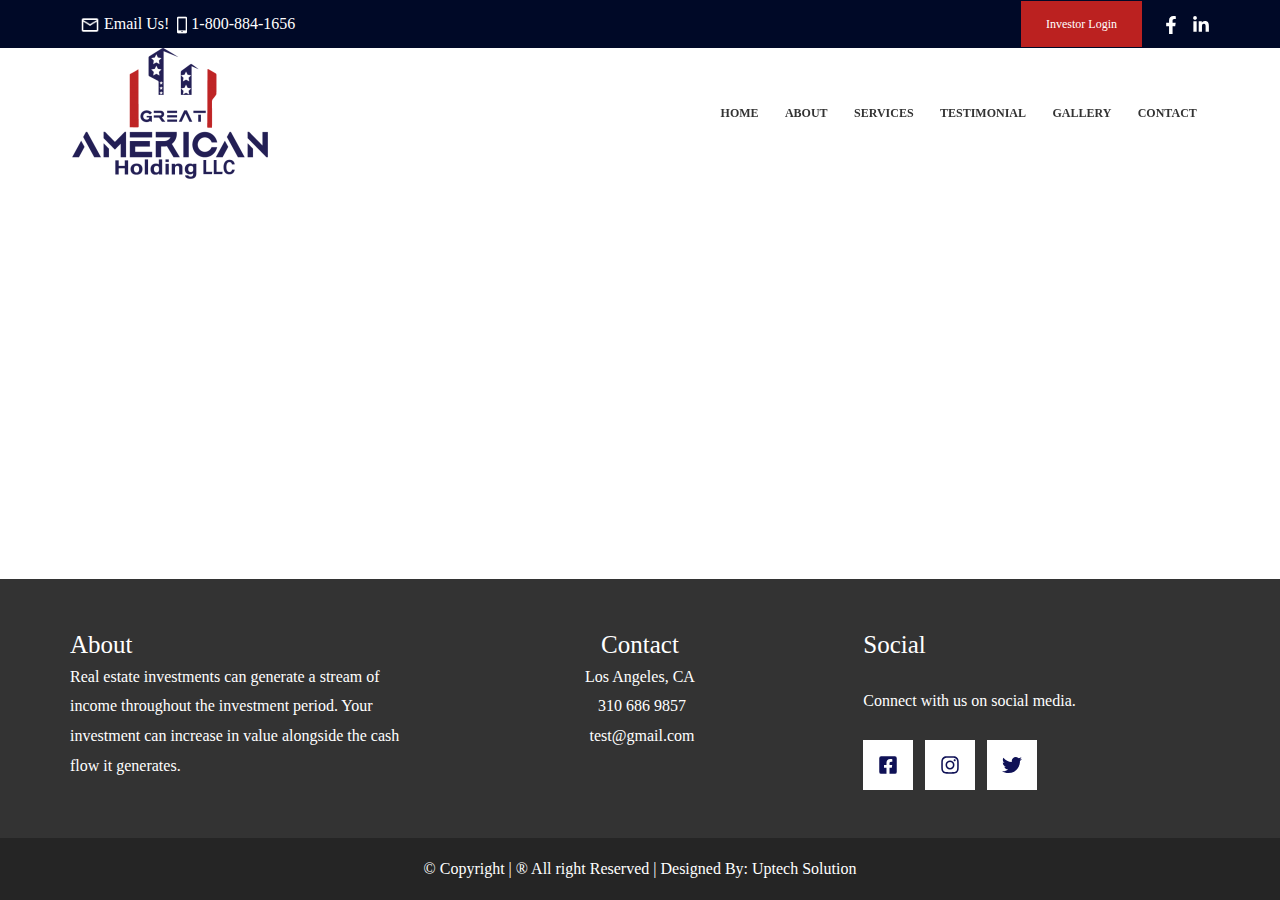
<file: contact.html>
<!DOCTYPE html>  <html lang="en-US">  <head>  <meta charset="UTF-8">  <meta name="viewport" content="width=device-width, initial-scale=1">  <link rel="profile" href="https://gmpg.org/xfn/11">    <title>Contact &#8211; American</title> <meta name='robots' content='max-image-preview:large' /> <link rel='dns-prefetch' href='//fonts.googleapis.com' /> <link rel="alternate" type="application/rss+xml" title="American &raquo; Feed" href="http://wptests.local/feed/" /> <link rel="alternate" type="application/rss+xml" title="American &raquo; Comments Feed" href="http://wptests.local/comments/feed/" /> <script>
window._wpemojiSettings = {"baseUrl":"https:\/\/s.w.org\/images\/core\/emoji\/14.0.0\/72x72\/","ext":".png","svgUrl":"https:\/\/s.w.org\/images\/core\/emoji\/14.0.0\/svg\/","svgExt":".svg","source":{"concatemoji":"http:\/\/wptests.local\/wp-includes\/js\/wp-emoji-release.min.js?ver=6.1.1"}};
/*! This file is auto-generated */
!function(e,a,t){var n,r,o,i=a.createElement("canvas"),p=i.getContext&&i.getContext("2d");function s(e,t){var a=String.fromCharCode,e=(p.clearRect(0,0,i.width,i.height),p.fillText(a.apply(this,e),0,0),i.toDataURL());return p.clearRect(0,0,i.width,i.height),p.fillText(a.apply(this,t),0,0),e===i.toDataURL()}function c(e){var t=a.createElement("script");t.src=e,t.defer=t.type="text/javascript",a.getElementsByTagName("head")[0].appendChild(t)}for(o=Array("flag","emoji"),t.supports={everything:!0,everythingExceptFlag:!0},r=0;r<o.length;r++)t.supports[o[r]]=function(e){if(p&&p.fillText)switch(p.textBaseline="top",p.font="600 32px Arial",e){case"flag":return s([127987,65039,8205,9895,65039],[127987,65039,8203,9895,65039])?!1:!s([55356,56826,55356,56819],[55356,56826,8203,55356,56819])&&!s([55356,57332,56128,56423,56128,56418,56128,56421,56128,56430,56128,56423,56128,56447],[55356,57332,8203,56128,56423,8203,56128,56418,8203,56128,56421,8203,56128,56430,8203,56128,56423,8203,56128,56447]);case"emoji":return!s([129777,127995,8205,129778,127999],[129777,127995,8203,129778,127999])}return!1}(o[r]),t.supports.everything=t.supports.everything&&t.supports[o[r]],"flag"!==o[r]&&(t.supports.everythingExceptFlag=t.supports.everythingExceptFlag&&t.supports[o[r]]);t.supports.everythingExceptFlag=t.supports.everythingExceptFlag&&!t.supports.flag,t.DOMReady=!1,t.readyCallback=function(){t.DOMReady=!0},t.supports.everything||(n=function(){t.readyCallback()},a.addEventListener?(a.addEventListener("DOMContentLoaded",n,!1),e.addEventListener("load",n,!1)):(e.attachEvent("onload",n),a.attachEvent("onreadystatechange",function(){"complete"===a.readyState&&t.readyCallback()})),(e=t.source||{}).concatemoji?c(e.concatemoji):e.wpemoji&&e.twemoji&&(c(e.twemoji),c(e.wpemoji)))}(window,document,window._wpemojiSettings);
</script> <style> img.wp-smiley, img.emoji { 	display: inline !important; 	border: none !important; 	box-shadow: none !important; 	height: 1em !important; 	width: 1em !important; 	margin: 0 0.07em !important; 	vertical-align: -0.1em !important; 	background: none !important; 	padding: 0 !important; } </style> 	<link rel='stylesheet' id='astra-theme-css-css' href='./css/astra-assets-css-minified-main.min.css' media='all' /> <style id='astra-theme-css-inline-css'> :root{--ast-container-default-xlg-padding:3em;--ast-container-default-lg-padding:3em;--ast-container-default-slg-padding:2em;--ast-container-default-md-padding:3em;--ast-container-default-sm-padding:3em;--ast-container-default-xs-padding:2.4em;--ast-container-default-xxs-padding:1.8em;}html{font-size:100%;}a{color:var(--ast-global-color-0);}a:hover,a:focus{color:var(--ast-global-color-1);}body,button,input,select,textarea,.ast-button,.ast-custom-button{font-family:-apple-system,BlinkMacSystemFont,Segoe UI,Roboto,Oxygen-Sans,Ubuntu,Cantarell,Helvetica Neue,sans-serif;font-weight:400;font-size:16px;font-size:1rem;}blockquote{color:var(--ast-global-color-3);}p,.entry-content p{margin-bottom:0.5em;}h1,.entry-content h1,h2,.entry-content h2,h3,.entry-content h3,h4,.entry-content h4,h5,.entry-content h5,h6,.entry-content h6,.site-title,.site-title a{font-weight:700;}.site-title{font-size:35px;font-size:2.1875rem;display:none;}header .custom-logo-link img{max-width:200px;}.astra-logo-svg{width:200px;}.ast-archive-description .ast-archive-title{font-size:40px;font-size:2.5rem;}.site-header .site-description{font-size:15px;font-size:0.9375rem;display:none;}.entry-title{font-size:30px;font-size:1.875rem;}h1,.entry-content h1{font-size:40px;font-size:2.5rem;font-weight:700;}h2,.entry-content h2{font-size:30px;font-size:1.875rem;font-weight:700;}h3,.entry-content h3{font-size:25px;font-size:1.5625rem;font-weight:normal;}h4,.entry-content h4{font-size:20px;font-size:1.25rem;font-weight:700;}h5,.entry-content h5{font-size:18px;font-size:1.125rem;font-weight:700;}h6,.entry-content h6{font-size:15px;font-size:0.9375rem;font-weight:700;}.ast-single-post .entry-title,.page-title{font-size:30px;font-size:1.875rem;}::selection{background-color:var(--ast-global-color-0);color:#ffffff;}body,h1,.entry-title a,.entry-content h1,h2,.entry-content h2,h3,.entry-content h3,h4,.entry-content h4,h5,.entry-content h5,h6,.entry-content h6{color:var(--ast-global-color-3);}.tagcloud a:hover,.tagcloud a:focus,.tagcloud a.current-item{color:#ffffff;border-color:var(--ast-global-color-0);background-color:var(--ast-global-color-0);}input:focus,input[type="text"]:focus,input[type="email"]:focus,input[type="url"]:focus,input[type="password"]:focus,input[type="reset"]:focus,input[type="search"]:focus,textarea:focus{border-color:var(--ast-global-color-0);}input[type="radio"]:checked,input[type=reset],input[type="checkbox"]:checked,input[type="checkbox"]:hover:checked,input[type="checkbox"]:focus:checked,input[type=range]::-webkit-slider-thumb{border-color:var(--ast-global-color-0);background-color:var(--ast-global-color-0);box-shadow:none;}.site-footer a:hover + .post-count,.site-footer a:focus + .post-count{background:var(--ast-global-color-0);border-color:var(--ast-global-color-0);}.single .nav-links .nav-previous,.single .nav-links .nav-next{color:var(--ast-global-color-0);}.entry-meta,.entry-meta *{line-height:1.45;color:var(--ast-global-color-0);}.entry-meta a:hover,.entry-meta a:hover *,.entry-meta a:focus,.entry-meta a:focus *,.page-links > .page-link,.page-links .page-link:hover,.post-navigation a:hover{color:var(--ast-global-color-1);}#cat option,.secondary .calendar_wrap thead a,.secondary .calendar_wrap thead a:visited{color:var(--ast-global-color-0);}.secondary .calendar_wrap #today,.ast-progress-val span{background:var(--ast-global-color-0);}.secondary a:hover + .post-count,.secondary a:focus + .post-count{background:var(--ast-global-color-0);border-color:var(--ast-global-color-0);}.calendar_wrap #today > a{color:#ffffff;}.page-links .page-link,.single .post-navigation a{color:var(--ast-global-color-0);}.ast-archive-title{color:var(--ast-global-color-2);}.widget-title{font-size:22px;font-size:1.375rem;color:var(--ast-global-color-2);}.ast-single-post .entry-content a,.ast-comment-content a:not(.ast-comment-edit-reply-wrap a){text-decoration:underline;}.ast-single-post .wp-block-button .wp-block-button__link,.ast-single-post .elementor-button-wrapper .elementor-button,.ast-single-post .entry-content .uagb-tab a,.ast-single-post .entry-content .uagb-ifb-cta a,.ast-single-post .entry-content .wp-block-uagb-buttons a,.ast-single-post .entry-content .uabb-module-content a,.ast-single-post .entry-content .uagb-post-grid a,.ast-single-post .entry-content .uagb-timeline a,.ast-single-post .entry-content .uagb-toc__wrap a,.ast-single-post .entry-content .uagb-taxomony-box a,.ast-single-post .entry-content .woocommerce a,.entry-content .wp-block-latest-posts > li > a{text-decoration:none;}.ast-logo-title-inline .site-logo-img{padding-right:1em;}.site-logo-img img{ transition:all 0.2s linear;}@media (max-width:921px){#ast-desktop-header{display:none;}}@media (min-width:921px){#ast-mobile-header{display:none;}}.wp-block-buttons.aligncenter{justify-content:center;}@media (max-width:921px){.ast-theme-transparent-header #primary,.ast-theme-transparent-header #secondary{padding:0;}}@media (max-width:921px){.ast-plain-container.ast-no-sidebar #primary{padding:0;}}.ast-plain-container.ast-no-sidebar #primary{margin-top:0;margin-bottom:0;}.wp-block-button.is-style-outline .wp-block-button__link{border-color:#bb2120;}.wp-block-button.is-style-outline > .wp-block-button__link:not(.has-text-color),.wp-block-button.wp-block-button__link.is-style-outline:not(.has-text-color){color:#bb2120;}.wp-block-button.is-style-outline .wp-block-button__link:hover,.wp-block-button.is-style-outline .wp-block-button__link:focus{color:#ffffff !important;background-color:var(--ast-global-color-1);border-color:var(--ast-global-color-1);}.post-page-numbers.current .page-link,.ast-pagination .page-numbers.current{color:#ffffff;border-color:var(--ast-global-color-0);background-color:var(--ast-global-color-0);border-radius:2px;}h1.widget-title{font-weight:700;}h2.widget-title{font-weight:700;}h3.widget-title{font-weight:normal;}#page{display:flex;flex-direction:column;min-height:100vh;}.ast-404-layout-1 h1.page-title{color:var(--ast-global-color-2);}.single .post-navigation a{line-height:1em;height:inherit;}.error-404 .page-sub-title{font-size:1.5rem;font-weight:inherit;}.search .site-content .content-area .search-form{margin-bottom:0;}#page .site-content{flex-grow:1;}.widget{margin-bottom:3.5em;}#secondary li{line-height:1.5em;}#secondary .wp-block-group h2{margin-bottom:0.7em;}#secondary h2{font-size:1.7rem;}.ast-separate-container .ast-article-post,.ast-separate-container .ast-article-single,.ast-separate-container .ast-comment-list li.depth-1,.ast-separate-container .comment-respond{padding:3em;}.ast-separate-container .ast-comment-list li.depth-1,.hentry{margin-bottom:2em;}.ast-separate-container .ast-archive-description,.ast-separate-container .ast-author-box{background-color:var(--ast-global-color-5);border-bottom:1px solid var(--ast-border-color);}.ast-separate-container .comments-title{padding:2em 2em 0 2em;}.ast-page-builder-template .comment-form-textarea,.ast-comment-formwrap .ast-grid-common-col{padding:0;}.ast-comment-formwrap{padding:0 20px;display:inline-flex;column-gap:20px;}.archive.ast-page-builder-template .entry-header{margin-top:2em;}.ast-page-builder-template .ast-comment-formwrap{width:100%;}.entry-title{margin-bottom:0.5em;}.ast-archive-description .ast-archive-title{margin-bottom:10px;text-transform:capitalize;}.ast-archive-description p{font-size:inherit;font-weight:inherit;line-height:inherit;}@media (min-width:921px){.ast-left-sidebar.ast-page-builder-template #secondary,.archive.ast-right-sidebar.ast-page-builder-template .site-main{padding-left:20px;padding-right:20px;}}@media (max-width:544px){.ast-comment-formwrap.ast-row{column-gap:10px;}}@media (min-width:1201px){.ast-separate-container .ast-article-post,.ast-separate-container .ast-article-single,.ast-separate-container .ast-archive-description,.ast-separate-container .ast-author-box,.ast-separate-container .ast-404-layout-1,.ast-separate-container .no-results{padding:3em;}}@media (max-width:921px){.ast-separate-container #primary,.ast-separate-container #secondary{padding:1.5em 0;}#primary,#secondary{padding:1.5em 0;margin:0;}.ast-left-sidebar #content > .ast-container{display:flex;flex-direction:column-reverse;width:100%;}}@media (min-width:922px){.ast-separate-container.ast-right-sidebar #primary,.ast-separate-container.ast-left-sidebar #primary{border:0;}.search-no-results.ast-separate-container #primary{margin-bottom:4em;}}.wp-block-button .wp-block-button__link{color:#ffffff;}.wp-block-button .wp-block-button__link:hover,.wp-block-button .wp-block-button__link:focus{color:#ffffff;background-color:var(--ast-global-color-1);border-color:var(--ast-global-color-1);}.wp-block-button .wp-block-button__link,.wp-block-search .wp-block-search__button,body .wp-block-file .wp-block-file__button{border-color:#bb2120;background-color:#bb2120;color:#ffffff;font-family:inherit;font-weight:inherit;line-height:1;font-size:12px;font-size:0.75rem;border-radius:0px;padding-top:17px;padding-right:25px;padding-bottom:17px;padding-left:25px;}.menu-toggle,button,.ast-button,.ast-custom-button,.button,input#submit,input[type="button"],input[type="submit"],input[type="reset"],form[CLASS*="wp-block-search__"].wp-block-search .wp-block-search__inside-wrapper .wp-block-search__button,body .wp-block-file .wp-block-file__button,.search .search-submit{border-style:solid;border-top-width:0;border-right-width:0;border-left-width:0;border-bottom-width:0;color:#ffffff;border-color:#bb2120;background-color:#bb2120;border-radius:0px;padding-top:17px;padding-right:25px;padding-bottom:17px;padding-left:25px;font-family:inherit;font-weight:inherit;font-size:12px;font-size:0.75rem;line-height:1;}button:focus,.menu-toggle:hover,button:hover,.ast-button:hover,.ast-custom-button:hover .button:hover,.ast-custom-button:hover ,input[type=reset]:hover,input[type=reset]:focus,input#submit:hover,input#submit:focus,input[type="button"]:hover,input[type="button"]:focus,input[type="submit"]:hover,input[type="submit"]:focus,form[CLASS*="wp-block-search__"].wp-block-search .wp-block-search__inside-wrapper .wp-block-search__button:hover,form[CLASS*="wp-block-search__"].wp-block-search .wp-block-search__inside-wrapper .wp-block-search__button:focus,body .wp-block-file .wp-block-file__button:hover,body .wp-block-file .wp-block-file__button:focus{color:#ffffff;background-color:var(--ast-global-color-1);border-color:var(--ast-global-color-1);}form[CLASS*="wp-block-search__"].wp-block-search .wp-block-search__inside-wrapper .wp-block-search__button.has-icon{padding-top:calc(17px - 3px);padding-right:calc(25px - 3px);padding-bottom:calc(17px - 3px);padding-left:calc(25px - 3px);}@media (min-width:544px){.ast-container{max-width:100%;}}@media (max-width:544px){.ast-separate-container .ast-article-post,.ast-separate-container .ast-article-single,.ast-separate-container .comments-title,.ast-separate-container .ast-archive-description{padding:1.5em 1em;}.ast-separate-container #content .ast-container{padding-left:0.54em;padding-right:0.54em;}.ast-separate-container .ast-comment-list li.depth-1{padding:1.5em 1em;margin-bottom:1.5em;}.ast-separate-container .ast-comment-list .bypostauthor{padding:.5em;}.ast-search-menu-icon.ast-dropdown-active .search-field{width:170px;}}@media (max-width:921px){.ast-mobile-header-stack .main-header-bar .ast-search-menu-icon{display:inline-block;}.ast-header-break-point.ast-header-custom-item-outside .ast-mobile-header-stack .main-header-bar .ast-search-icon{margin:0;}.ast-comment-avatar-wrap img{max-width:2.5em;}.ast-separate-container .ast-comment-list li.depth-1{padding:1.5em 2.14em;}.ast-separate-container .comment-respond{padding:2em 2.14em;}.ast-comment-meta{padding:0 1.8888em 1.3333em;}}@media (max-width:921px){.site-title{display:none;}.ast-archive-description .ast-archive-title{font-size:40px;}.site-header .site-description{display:none;}.entry-title{font-size:30px;}h1,.entry-content h1{font-size:30px;}h2,.entry-content h2{font-size:25px;}h3,.entry-content h3{font-size:20px;}.ast-single-post .entry-title,.page-title{font-size:30px;}.astra-logo-svg{width:150px;}header .custom-logo-link img,.ast-header-break-point .site-logo-img .custom-mobile-logo-link img{max-width:150px;}}@media (max-width:544px){.site-title{display:none;}.ast-archive-description .ast-archive-title{font-size:40px;}.site-header .site-description{display:none;}.entry-title{font-size:30px;}h1,.entry-content h1{font-size:30px;}h2,.entry-content h2{font-size:25px;}h3,.entry-content h3{font-size:20px;}.ast-single-post .entry-title,.page-title{font-size:30px;}header .custom-logo-link img,.ast-header-break-point .site-branding img,.ast-header-break-point .custom-logo-link img{max-width:90px;}.astra-logo-svg{width:90px;}.ast-header-break-point .site-logo-img .custom-mobile-logo-link img{max-width:90px;}}@media (max-width:921px){html{font-size:91.2%;}}@media (max-width:544px){html{font-size:91.2%;}}@media (min-width:922px){.ast-container{max-width:1180px;}}@media (min-width:922px){.site-content .ast-container{display:flex;}}@media (max-width:921px){.site-content .ast-container{flex-direction:column;}}@media (min-width:922px){.main-header-menu .sub-menu .menu-item.ast-left-align-sub-menu:hover > .sub-menu,.main-header-menu .sub-menu .menu-item.ast-left-align-sub-menu.focus > .sub-menu{margin-left:-0px;}}.ast-theme-transparent-header [data-section="section-header-mobile-trigger"] .ast-button-wrap .ast-mobile-menu-trigger-minimal{background:transparent;}.footer-widget-area[data-section^="section-fb-html-"] .ast-builder-html-element{text-align:center;}blockquote,cite {font-style: initial;}.wp-block-file {display: flex;align-items: center;flex-wrap: wrap;justify-content: space-between;}.wp-block-pullquote {border: none;}.wp-block-pullquote blockquote::before {content: "\201D";font-family: "Helvetica",sans-serif;display: flex;transform: rotate( 180deg );font-size: 6rem;font-style: normal;line-height: 1;font-weight: bold;align-items: center;justify-content: center;}.has-text-align-right > blockquote::before {justify-content: flex-start;}.has-text-align-left > blockquote::before {justify-content: flex-end;}figure.wp-block-pullquote.is-style-solid-color blockquote {max-width: 100%;text-align: inherit;}html body {--wp--custom--ast-default-block-top-padding: 3em;--wp--custom--ast-default-block-right-padding: 3em;--wp--custom--ast-default-block-bottom-padding: 3em;--wp--custom--ast-default-block-left-padding: 3em;--wp--custom--ast-container-width: 1140px;--wp--custom--ast-content-width-size: 1140px;--wp--custom--ast-wide-width-size: calc(1140px + var(--wp--custom--ast-default-block-left-padding) + var(--wp--custom--ast-default-block-right-padding));}@media(max-width: 921px) {html body {--wp--custom--ast-default-block-top-padding: 3em;--wp--custom--ast-default-block-right-padding: 2em;--wp--custom--ast-default-block-bottom-padding: 3em;--wp--custom--ast-default-block-left-padding: 2em;}}@media(max-width: 544px) {html body {--wp--custom--ast-default-block-top-padding: 3em;--wp--custom--ast-default-block-right-padding: 1.5em;--wp--custom--ast-default-block-bottom-padding: 3em;--wp--custom--ast-default-block-left-padding: 1.5em;}}.entry-content > .wp-block-group,.entry-content > .wp-block-cover,.entry-content > .wp-block-columns {padding-top: var(--wp--custom--ast-default-block-top-padding);padding-right: var(--wp--custom--ast-default-block-right-padding);padding-bottom: var(--wp--custom--ast-default-block-bottom-padding);padding-left: var(--wp--custom--ast-default-block-left-padding);}.ast-plain-container.ast-no-sidebar .entry-content > .alignfull,.ast-page-builder-template .ast-no-sidebar .entry-content > .alignfull {margin-left: calc( -50vw + 50%);margin-right: calc( -50vw + 50%);max-width: 100vw;width: 100vw;}.ast-plain-container.ast-no-sidebar .entry-content .alignfull .alignfull,.ast-page-builder-template.ast-no-sidebar .entry-content .alignfull .alignfull,.ast-plain-container.ast-no-sidebar .entry-content .alignfull .alignwide,.ast-page-builder-template.ast-no-sidebar .entry-content .alignfull .alignwide,.ast-plain-container.ast-no-sidebar .entry-content .alignwide .alignfull,.ast-page-builder-template.ast-no-sidebar .entry-content .alignwide .alignfull,.ast-plain-container.ast-no-sidebar .entry-content .alignwide .alignwide,.ast-page-builder-template.ast-no-sidebar .entry-content .alignwide .alignwide,.ast-plain-container.ast-no-sidebar .entry-content .wp-block-column .alignfull,.ast-page-builder-template.ast-no-sidebar .entry-content .wp-block-column .alignfull,.ast-plain-container.ast-no-sidebar .entry-content .wp-block-column .alignwide,.ast-page-builder-template.ast-no-sidebar .entry-content .wp-block-column .alignwide {margin-left: auto;margin-right: auto;width: 100%;}[ast-blocks-layout] .wp-block-separator:not(.is-style-dots) {height: 0;}[ast-blocks-layout] .wp-block-separator {margin: 20px auto;}[ast-blocks-layout] .wp-block-separator:not(.is-style-wide):not(.is-style-dots) {max-width: 100px;}[ast-blocks-layout] .wp-block-separator.has-background {padding: 0;}.entry-content[ast-blocks-layout] > * {max-width: var(--wp--custom--ast-content-width-size);margin-left: auto;margin-right: auto;}.entry-content[ast-blocks-layout] > .alignwide {max-width: var(--wp--custom--ast-wide-width-size);}.entry-content[ast-blocks-layout] .alignfull {max-width: none;}.entry-content .wp-block-columns {margin-bottom: 0;}blockquote {margin: 1.5em;border: none;}.wp-block-quote:not(.has-text-align-right):not(.has-text-align-center) {border-left: 5px solid rgba(0,0,0,0.05);}.has-text-align-right > blockquote,blockquote.has-text-align-right {border-right: 5px solid rgba(0,0,0,0.05);}.has-text-align-left > blockquote,blockquote.has-text-align-left {border-left: 5px solid rgba(0,0,0,0.05);}.wp-block-site-tagline,.wp-block-latest-posts .read-more {margin-top: 15px;}.wp-block-loginout p label {display: block;}.wp-block-loginout p:not(.login-remember):not(.login-submit) input {width: 100%;}.wp-block-loginout input:focus {border-color: transparent;}.wp-block-loginout input:focus {outline: thin dotted;}.entry-content .wp-block-media-text .wp-block-media-text__content {padding: 0 0 0 8%;}.entry-content .wp-block-media-text.has-media-on-the-right .wp-block-media-text__content {padding: 0 8% 0 0;}.entry-content .wp-block-media-text.has-background .wp-block-media-text__content {padding: 8%;}.entry-content .wp-block-cover:not([class*="background-color"]) .wp-block-cover__inner-container,.entry-content .wp-block-cover:not([class*="background-color"]) .wp-block-cover-image-text,.entry-content .wp-block-cover:not([class*="background-color"]) .wp-block-cover-text,.entry-content .wp-block-cover-image:not([class*="background-color"]) .wp-block-cover__inner-container,.entry-content .wp-block-cover-image:not([class*="background-color"]) .wp-block-cover-image-text,.entry-content .wp-block-cover-image:not([class*="background-color"]) .wp-block-cover-text {color: var(--ast-global-color-5);}.wp-block-loginout .login-remember input {width: 1.1rem;height: 1.1rem;margin: 0 5px 4px 0;vertical-align: middle;}.wp-block-latest-posts > li > *:first-child,.wp-block-latest-posts:not(.is-grid) > li:first-child {margin-top: 0;}.wp-block-search__inside-wrapper .wp-block-search__input {padding: 0 10px;color: var(--ast-global-color-3);background: var(--ast-global-color-5);border-color: var(--ast-border-color);}.wp-block-latest-posts .read-more {margin-bottom: 1.5em;}.wp-block-search__no-button .wp-block-search__inside-wrapper .wp-block-search__input {padding-top: 5px;padding-bottom: 5px;}.wp-block-latest-posts .wp-block-latest-posts__post-date,.wp-block-latest-posts .wp-block-latest-posts__post-author {font-size: 1rem;}.wp-block-latest-posts > li > *,.wp-block-latest-posts:not(.is-grid) > li {margin-top: 12px;margin-bottom: 12px;}.ast-page-builder-template .entry-content[ast-blocks-layout] > *,.ast-page-builder-template .entry-content[ast-blocks-layout] > .alignfull > * {max-width: none;}.ast-page-builder-template .entry-content[ast-blocks-layout] > .alignwide > * {max-width: var(--wp--custom--ast-wide-width-size);}.ast-page-builder-template .entry-content[ast-blocks-layout] > .inherit-container-width > *,.ast-page-builder-template .entry-content[ast-blocks-layout] > * > *,.entry-content[ast-blocks-layout] > .wp-block-cover .wp-block-cover__inner-container {max-width: var(--wp--custom--ast-content-width-size);margin-left: auto;margin-right: auto;}.entry-content[ast-blocks-layout] .wp-block-cover:not(.alignleft):not(.alignright) {width: auto;}@media(max-width: 1200px) {.ast-separate-container .entry-content > .alignfull,.ast-separate-container .entry-content[ast-blocks-layout] > .alignwide,.ast-plain-container .entry-content[ast-blocks-layout] > .alignwide,.ast-plain-container .entry-content .alignfull {margin-left: calc(-1 * min(var(--ast-container-default-xlg-padding),20px)) ;margin-right: calc(-1 * min(var(--ast-container-default-xlg-padding),20px));}}@media(min-width: 1201px) {.ast-separate-container .entry-content > .alignfull {margin-left: calc(-1 * var(--ast-container-default-xlg-padding) );margin-right: calc(-1 * var(--ast-container-default-xlg-padding) );}.ast-separate-container .entry-content[ast-blocks-layout] > .alignwide,.ast-plain-container .entry-content[ast-blocks-layout] > .alignwide {margin-left: calc(-1 * var(--wp--custom--ast-default-block-left-padding) );margin-right: calc(-1 * var(--wp--custom--ast-default-block-right-padding) );}}@media(min-width: 921px) {.ast-separate-container .entry-content .wp-block-group.alignwide:not(.inherit-container-width) > :where(:not(.alignleft):not(.alignright)),.ast-plain-container .entry-content .wp-block-group.alignwide:not(.inherit-container-width) > :where(:not(.alignleft):not(.alignright)) {max-width: calc( var(--wp--custom--ast-content-width-size) + 80px );}.ast-plain-container.ast-right-sidebar .entry-content[ast-blocks-layout] .alignfull,.ast-plain-container.ast-left-sidebar .entry-content[ast-blocks-layout] .alignfull {margin-left: -60px;margin-right: -60px;}}@media(min-width: 544px) {.entry-content > .alignleft {margin-right: 20px;}.entry-content > .alignright {margin-left: 20px;}}@media (max-width:544px){.wp-block-columns .wp-block-column:not(:last-child){margin-bottom:20px;}.wp-block-latest-posts{margin:0;}}@media( max-width: 600px ) {.entry-content .wp-block-media-text .wp-block-media-text__content,.entry-content .wp-block-media-text.has-media-on-the-right .wp-block-media-text__content {padding: 8% 0 0;}.entry-content .wp-block-media-text.has-background .wp-block-media-text__content {padding: 8%;}}.ast-separate-container .entry-content .wp-block-uagb-container {padding-left: 0;}.ast-page-builder-template .entry-header {padding-left: 0;}@media(min-width: 1201px) {.ast-separate-container .entry-content > .uagb-is-root-container {margin-left: 0;margin-right: 0;}}.entry-content[ast-blocks-layout] > ul,.entry-content[ast-blocks-layout] > ol {margin-left: 1em;}:root .has-ast-global-color-0-color{color:var(--ast-global-color-0);}:root .has-ast-global-color-0-background-color{background-color:var(--ast-global-color-0);}:root .wp-block-button .has-ast-global-color-0-color{color:var(--ast-global-color-0);}:root .wp-block-button .has-ast-global-color-0-background-color{background-color:var(--ast-global-color-0);}:root .has-ast-global-color-1-color{color:var(--ast-global-color-1);}:root .has-ast-global-color-1-background-color{background-color:var(--ast-global-color-1);}:root .wp-block-button .has-ast-global-color-1-color{color:var(--ast-global-color-1);}:root .wp-block-button .has-ast-global-color-1-background-color{background-color:var(--ast-global-color-1);}:root .has-ast-global-color-2-color{color:var(--ast-global-color-2);}:root .has-ast-global-color-2-background-color{background-color:var(--ast-global-color-2);}:root .wp-block-button .has-ast-global-color-2-color{color:var(--ast-global-color-2);}:root .wp-block-button .has-ast-global-color-2-background-color{background-color:var(--ast-global-color-2);}:root .has-ast-global-color-3-color{color:var(--ast-global-color-3);}:root .has-ast-global-color-3-background-color{background-color:var(--ast-global-color-3);}:root .wp-block-button .has-ast-global-color-3-color{color:var(--ast-global-color-3);}:root .wp-block-button .has-ast-global-color-3-background-color{background-color:var(--ast-global-color-3);}:root .has-ast-global-color-4-color{color:var(--ast-global-color-4);}:root .has-ast-global-color-4-background-color{background-color:var(--ast-global-color-4);}:root .wp-block-button .has-ast-global-color-4-color{color:var(--ast-global-color-4);}:root .wp-block-button .has-ast-global-color-4-background-color{background-color:var(--ast-global-color-4);}:root .has-ast-global-color-5-color{color:var(--ast-global-color-5);}:root .has-ast-global-color-5-background-color{background-color:var(--ast-global-color-5);}:root .wp-block-button .has-ast-global-color-5-color{color:var(--ast-global-color-5);}:root .wp-block-button .has-ast-global-color-5-background-color{background-color:var(--ast-global-color-5);}:root .has-ast-global-color-6-color{color:var(--ast-global-color-6);}:root .has-ast-global-color-6-background-color{background-color:var(--ast-global-color-6);}:root .wp-block-button .has-ast-global-color-6-color{color:var(--ast-global-color-6);}:root .wp-block-button .has-ast-global-color-6-background-color{background-color:var(--ast-global-color-6);}:root .has-ast-global-color-7-color{color:var(--ast-global-color-7);}:root .has-ast-global-color-7-background-color{background-color:var(--ast-global-color-7);}:root .wp-block-button .has-ast-global-color-7-color{color:var(--ast-global-color-7);}:root .wp-block-button .has-ast-global-color-7-background-color{background-color:var(--ast-global-color-7);}:root .has-ast-global-color-8-color{color:var(--ast-global-color-8);}:root .has-ast-global-color-8-background-color{background-color:var(--ast-global-color-8);}:root .wp-block-button .has-ast-global-color-8-color{color:var(--ast-global-color-8);}:root .wp-block-button .has-ast-global-color-8-background-color{background-color:var(--ast-global-color-8);}:root{--ast-global-color-0:#0170B9;--ast-global-color-1:#3a3a3a;--ast-global-color-2:#3a3a3a;--ast-global-color-3:#4B4F58;--ast-global-color-4:#F5F5F5;--ast-global-color-5:#FFFFFF;--ast-global-color-6:#E5E5E5;--ast-global-color-7:#424242;--ast-global-color-8:#000000;}:root {--ast-border-color : var(--ast-global-color-6);}.ast-theme-transparent-header #masthead .site-logo-img .transparent-custom-logo .astra-logo-svg{width:150px;}.ast-theme-transparent-header #masthead .site-logo-img .transparent-custom-logo img{ max-width:150px;}@media (max-width:921px){.ast-theme-transparent-header #masthead .site-logo-img .transparent-custom-logo .astra-logo-svg{width:120px;}.ast-theme-transparent-header #masthead .site-logo-img .transparent-custom-logo img{ max-width:120px;}}@media (max-width:543px){.ast-theme-transparent-header #masthead .site-logo-img .transparent-custom-logo .astra-logo-svg{width:100px;}.ast-theme-transparent-header #masthead .site-logo-img .transparent-custom-logo img{ max-width:100px;}}@media (min-width:921px){.ast-theme-transparent-header #masthead{position:absolute;left:0;right:0;}.ast-theme-transparent-header .main-header-bar,.ast-theme-transparent-header.ast-header-break-point .main-header-bar{background:none;}body.elementor-editor-active.ast-theme-transparent-header #masthead,.fl-builder-edit .ast-theme-transparent-header #masthead,body.vc_editor.ast-theme-transparent-header #masthead,body.brz-ed.ast-theme-transparent-header #masthead{z-index:0;}.ast-header-break-point.ast-replace-site-logo-transparent.ast-theme-transparent-header .custom-mobile-logo-link{display:none;}.ast-header-break-point.ast-replace-site-logo-transparent.ast-theme-transparent-header .transparent-custom-logo{display:inline-block;}.ast-theme-transparent-header .ast-above-header,.ast-theme-transparent-header .ast-above-header.ast-above-header-bar{background-image:none;background-color:transparent;}.ast-theme-transparent-header .ast-below-header{background-image:none;background-color:transparent;}}.ast-theme-transparent-header .main-header-bar,.ast-theme-transparent-header.ast-header-break-point .main-header-bar-wrap .main-header-menu,.ast-theme-transparent-header.ast-header-break-point .main-header-bar-wrap .main-header-bar,.ast-theme-transparent-header.ast-header-break-point .ast-mobile-header-wrap .main-header-bar{background-color:rgba(255,255,255,0.7);}.ast-theme-transparent-header .main-header-bar .ast-search-menu-icon form{background-color:rgba(255,255,255,0.7);}.ast-theme-transparent-header .ast-above-header,.ast-theme-transparent-header .ast-above-header.ast-above-header-bar,.ast-theme-transparent-header .ast-below-header,.ast-header-break-point.ast-theme-transparent-header .ast-above-header,.ast-header-break-point.ast-theme-transparent-header .ast-below-header{background-color:rgba(255,255,255,0.7);}@media (max-width:921px){.ast-theme-transparent-header #masthead{position:absolute;left:0;right:0;}.ast-theme-transparent-header .main-header-bar,.ast-theme-transparent-header.ast-header-break-point .main-header-bar{background:none;}body.elementor-editor-active.ast-theme-transparent-header #masthead,.fl-builder-edit .ast-theme-transparent-header #masthead,body.vc_editor.ast-theme-transparent-header #masthead,body.brz-ed.ast-theme-transparent-header #masthead{z-index:0;}.ast-header-break-point.ast-replace-site-logo-transparent.ast-theme-transparent-header .custom-mobile-logo-link{display:none;}.ast-header-break-point.ast-replace-site-logo-transparent.ast-theme-transparent-header .transparent-custom-logo{display:inline-block;}.ast-theme-transparent-header .ast-above-header,.ast-theme-transparent-header .ast-above-header.ast-above-header-bar{background-image:none;background-color:transparent;}.ast-theme-transparent-header .ast-below-header{background-image:none;background-color:transparent;}}@media (max-width:921px){.ast-theme-transparent-header .main-header-bar,.ast-theme-transparent-header.ast-header-break-point .main-header-bar-wrap .main-header-menu,.ast-theme-transparent-header.ast-header-break-point .main-header-bar-wrap .main-header-bar,.ast-theme-transparent-header.ast-header-break-point .ast-mobile-header-wrap .main-header-bar{background-color:rgba(255,255,255,0.7);}.ast-theme-transparent-header .main-header-bar .ast-search-menu-icon form{background-color:rgba(255,255,255,0.7);}.ast-theme-transparent-header .ast-above-header,.ast-theme-transparent-header .ast-above-header.ast-above-header-bar,.ast-theme-transparent-header .ast-below-header,.ast-header-break-point.ast-theme-transparent-header .ast-above-header,.ast-header-break-point.ast-theme-transparent-header .ast-below-header{background-color:rgba(255,255,255,0.7);}}@media (max-width:544px){.ast-theme-transparent-header .main-header-bar,.ast-theme-transparent-header.ast-header-break-point .main-header-bar-wrap .main-header-menu,.ast-theme-transparent-header.ast-header-break-point .main-header-bar-wrap .main-header-bar,.ast-theme-transparent-header.ast-header-break-point .ast-mobile-header-wrap .main-header-bar{background-color:var(--ast-global-color-5);}.ast-theme-transparent-header .main-header-bar .ast-search-menu-icon form{background-color:var(--ast-global-color-5);}.ast-theme-transparent-header .ast-above-header,.ast-theme-transparent-header .ast-above-header.ast-above-header-bar,.ast-theme-transparent-header .ast-below-header,.ast-header-break-point.ast-theme-transparent-header .ast-above-header,.ast-header-break-point.ast-theme-transparent-header .ast-below-header{background-color:var(--ast-global-color-5);}}.ast-theme-transparent-header #ast-desktop-header > [CLASS*="-header-wrap"]:last-child > [CLASS*="-header-bar"],.ast-theme-transparent-header.ast-header-break-point #ast-mobile-header > [CLASS*="-header-wrap"]:last-child > [CLASS*="-header-bar"]{border-bottom-width:0px;border-bottom-style:solid;}.ast-breadcrumbs .trail-browse,.ast-breadcrumbs .trail-items,.ast-breadcrumbs .trail-items li{display:inline-block;margin:0;padding:0;border:none;background:inherit;text-indent:0;}.ast-breadcrumbs .trail-browse{font-size:inherit;font-style:inherit;font-weight:inherit;color:inherit;}.ast-breadcrumbs .trail-items{list-style:none;}.trail-items li::after{padding:0 0.3em;content:"\00bb";}.trail-items li:last-of-type::after{display:none;}h1,.entry-content h1,h2,.entry-content h2,h3,.entry-content h3,h4,.entry-content h4,h5,.entry-content h5,h6,.entry-content h6{color:var(--ast-global-color-2);}.entry-title a{color:var(--ast-global-color-2);}@media (max-width:921px){.ast-builder-grid-row-container.ast-builder-grid-row-tablet-3-firstrow .ast-builder-grid-row > *:first-child,.ast-builder-grid-row-container.ast-builder-grid-row-tablet-3-lastrow .ast-builder-grid-row > *:last-child{grid-column:1 / -1;}}@media (max-width:544px){.ast-builder-grid-row-container.ast-builder-grid-row-mobile-3-firstrow .ast-builder-grid-row > *:first-child,.ast-builder-grid-row-container.ast-builder-grid-row-mobile-3-lastrow .ast-builder-grid-row > *:last-child{grid-column:1 / -1;}}.ast-builder-layout-element[data-section="title_tagline"]{display:flex;}@media (max-width:921px){.ast-header-break-point .ast-builder-layout-element[data-section="title_tagline"]{display:flex;}}@media (max-width:544px){.ast-header-break-point .ast-builder-layout-element[data-section="title_tagline"]{display:flex;}}[data-section*="section-hb-button-"] .menu-link{display:none;}.ast-header-button-1[data-section="section-hb-button-1"]{display:flex;}@media (max-width:921px){.ast-header-break-point .ast-header-button-1[data-section="section-hb-button-1"]{display:flex;}}@media (max-width:544px){.ast-header-break-point .ast-header-button-1[data-section="section-hb-button-1"]{display:flex;}}.ast-builder-menu-1{font-family:'Lato',sans-serif;font-weight:700;text-transform:uppercase;}.ast-builder-menu-1 .menu-item > .menu-link{line-height:1;font-size:12px;font-size:0.75rem;color:#333333;padding-top:1.3em;padding-bottom:1.3em;padding-left:1.1em;padding-right:1.1em;}.ast-builder-menu-1 .menu-item > .ast-menu-toggle{color:#333333;}.ast-builder-menu-1 .menu-item:hover > .menu-link,.ast-builder-menu-1 .inline-on-mobile .menu-item:hover > .ast-menu-toggle{color:#bb2120;}.ast-builder-menu-1 .menu-item:hover > .ast-menu-toggle{color:#bb2120;}.ast-builder-menu-1 .menu-item.current-menu-item > .menu-link,.ast-builder-menu-1 .inline-on-mobile .menu-item.current-menu-item > .ast-menu-toggle,.ast-builder-menu-1 .current-menu-ancestor > .menu-link{color:#bb2120;}.ast-builder-menu-1 .menu-item.current-menu-item > .ast-menu-toggle{color:#bb2120;}.ast-builder-menu-1 .sub-menu,.ast-builder-menu-1 .inline-on-mobile .sub-menu{border-top-width:2px;border-bottom-width:0px;border-right-width:0px;border-left-width:0px;border-color:var(--ast-global-color-0);border-style:solid;border-radius:0px;}.ast-builder-menu-1 .main-header-menu > .menu-item > .sub-menu,.ast-builder-menu-1 .main-header-menu > .menu-item > .astra-full-megamenu-wrapper{margin-top:0px;}.ast-desktop .ast-builder-menu-1 .main-header-menu > .menu-item > .sub-menu:before,.ast-desktop .ast-builder-menu-1 .main-header-menu > .menu-item > .astra-full-megamenu-wrapper:before{height:calc( 0px + 5px );}.ast-builder-menu-1 .menu-item.menu-item-has-children > .ast-menu-toggle{top:1.3em;right:calc( 1.1em - 0.907em );}.ast-desktop .ast-builder-menu-1 .menu-item .sub-menu .menu-link{border-style:none;}@media (max-width:921px){.ast-header-break-point .ast-builder-menu-1 .menu-item.menu-item-has-children > .ast-menu-toggle{top:0;}.ast-builder-menu-1 .menu-item-has-children > .menu-link:after{content:unset;}.ast-builder-menu-1 .main-header-menu > .menu-item > .sub-menu,.ast-builder-menu-1 .main-header-menu > .menu-item > .astra-full-megamenu-wrapper{margin-top:0;}}@media (max-width:544px){.ast-header-break-point .ast-builder-menu-1 .menu-item.menu-item-has-children > .ast-menu-toggle{top:0;}.ast-builder-menu-1 .main-header-menu > .menu-item > .sub-menu,.ast-builder-menu-1 .main-header-menu > .menu-item > .astra-full-megamenu-wrapper{margin-top:0;}}.ast-builder-menu-1{display:flex;}@media (max-width:921px){.ast-header-break-point .ast-builder-menu-1{display:flex;}}@media (max-width:544px){.ast-header-break-point .ast-builder-menu-1{display:flex;}}.ast-builder-social-element:hover {color: #0274be;}.ast-social-stack-desktop .ast-builder-social-element,.ast-social-stack-tablet .ast-builder-social-element,.ast-social-stack-mobile .ast-builder-social-element {margin-top: 6px;margin-bottom: 6px;}.ast-social-color-type-official .ast-builder-social-element,.ast-social-color-type-official .social-item-label {color: var(--color);background-color: var(--background-color);}.header-social-inner-wrap.ast-social-color-type-official .ast-builder-social-element svg,.footer-social-inner-wrap.ast-social-color-type-official .ast-builder-social-element svg {fill: currentColor;}.social-show-label-true .ast-builder-social-element {width: auto;padding: 0 0.4em;}[data-section^="section-fb-social-icons-"] .footer-social-inner-wrap {text-align: center;}.ast-footer-social-wrap {width: 100%;}.ast-footer-social-wrap .ast-builder-social-element:first-child {margin-left: 0;}.ast-footer-social-wrap .ast-builder-social-element:last-child {margin-right: 0;}.ast-header-social-wrap .ast-builder-social-element:first-child {margin-left: 0;}.ast-header-social-wrap .ast-builder-social-element:last-child {margin-right: 0;}.ast-builder-social-element {line-height: 1;color: #3a3a3a;background: transparent;vertical-align: middle;transition: all 0.01s;margin-left: 6px;margin-right: 6px;justify-content: center;align-items: center;}.ast-builder-social-element {line-height: 1;color: #3a3a3a;background: transparent;vertical-align: middle;transition: all 0.01s;margin-left: 6px;margin-right: 6px;justify-content: center;align-items: center;}.ast-builder-social-element .social-item-label {padding-left: 6px;}.ast-header-social-1-wrap .ast-builder-social-element svg{width:18px;height:18px;}.ast-header-social-1-wrap .ast-social-color-type-custom svg{fill:var(--ast-global-color-5);}.ast-header-social-1-wrap .ast-social-color-type-custom .social-item-label{color:var(--ast-global-color-5);}.ast-builder-layout-element[data-section="section-hb-social-icons-1"]{display:flex;}@media (max-width:921px){.ast-header-break-point .ast-builder-layout-element[data-section="section-hb-social-icons-1"]{display:flex;}}@media (max-width:544px){.ast-header-break-point .ast-builder-layout-element[data-section="section-hb-social-icons-1"]{display:flex;}}.header-widget-area[data-section="sidebar-widgets-header-widget-1"]{display:block;}@media (max-width:921px){.ast-header-break-point .header-widget-area[data-section="sidebar-widgets-header-widget-1"]{display:block;}}@media (max-width:544px){.ast-header-break-point .header-widget-area[data-section="sidebar-widgets-header-widget-1"]{display:block;}}.site-below-footer-wrap{padding-top:20px;padding-bottom:20px;}.site-below-footer-wrap[data-section="section-below-footer-builder"]{background-color:#252525;;background-image:none;;min-height:30px;}.site-below-footer-wrap[data-section="section-below-footer-builder"] .ast-builder-grid-row{max-width:1140px;margin-left:auto;margin-right:auto;}.site-below-footer-wrap[data-section="section-below-footer-builder"] .ast-builder-grid-row,.site-below-footer-wrap[data-section="section-below-footer-builder"] .site-footer-section{align-items:flex-start;}.site-below-footer-wrap[data-section="section-below-footer-builder"].ast-footer-row-inline .site-footer-section{display:flex;margin-bottom:0;}.ast-builder-grid-row-full .ast-builder-grid-row{grid-template-columns:1fr;}@media (max-width:921px){.site-below-footer-wrap[data-section="section-below-footer-builder"].ast-footer-row-tablet-inline .site-footer-section{display:flex;margin-bottom:0;}.site-below-footer-wrap[data-section="section-below-footer-builder"].ast-footer-row-tablet-stack .site-footer-section{display:block;margin-bottom:10px;}.ast-builder-grid-row-container.ast-builder-grid-row-tablet-full .ast-builder-grid-row{grid-template-columns:1fr;}}@media (max-width:544px){.site-below-footer-wrap[data-section="section-below-footer-builder"].ast-footer-row-mobile-inline .site-footer-section{display:flex;margin-bottom:0;}.site-below-footer-wrap[data-section="section-below-footer-builder"].ast-footer-row-mobile-stack .site-footer-section{display:block;margin-bottom:10px;}.ast-builder-grid-row-container.ast-builder-grid-row-mobile-full .ast-builder-grid-row{grid-template-columns:1fr;}}.site-below-footer-wrap[data-section="section-below-footer-builder"]{padding-top:16px;padding-bottom:16px;}@media (max-width:544px){.site-below-footer-wrap[data-section="section-below-footer-builder"]{padding-top:12px;padding-bottom:12px;padding-left:12px;padding-right:12px;}}.site-below-footer-wrap[data-section="section-below-footer-builder"]{display:grid;}@media (max-width:921px){.ast-header-break-point .site-below-footer-wrap[data-section="section-below-footer-builder"]{display:grid;}}@media (max-width:544px){.ast-header-break-point .site-below-footer-wrap[data-section="section-below-footer-builder"]{display:grid;}}.ast-builder-html-element img.alignnone{display:inline-block;}.ast-builder-html-element p:first-child{margin-top:0;}.ast-builder-html-element p:last-child{margin-bottom:0;}.ast-header-break-point .main-header-bar .ast-builder-html-element{line-height:1.85714285714286;}.footer-widget-area[data-section="section-fb-html-1"]{display:block;}@media (max-width:921px){.ast-header-break-point .footer-widget-area[data-section="section-fb-html-1"]{display:block;}}@media (max-width:544px){.ast-header-break-point .footer-widget-area[data-section="section-fb-html-1"]{display:none;}}@media (max-width:544px){.footer-widget-area[data-section="section-fb-html-2"]{margin-bottom:30px;}}.footer-widget-area[data-section="section-fb-html-2"]{display:block;}@media (max-width:921px){.ast-header-break-point .footer-widget-area[data-section="section-fb-html-2"]{display:block;}}@media (max-width:544px){.ast-header-break-point .footer-widget-area[data-section="section-fb-html-2"]{display:block;}}.footer-widget-area[data-section="section-fb-html-1"] .ast-builder-html-element{text-align:center;}@media (max-width:921px){.footer-widget-area[data-section="section-fb-html-1"] .ast-builder-html-element{text-align:center;}}@media (max-width:544px){.footer-widget-area[data-section="section-fb-html-1"] .ast-builder-html-element{text-align:center;}}.footer-widget-area[data-section="section-fb-html-2"] .ast-builder-html-element{text-align:center;}@media (max-width:921px){.footer-widget-area[data-section="section-fb-html-2"] .ast-builder-html-element{text-align:center;}}@media (max-width:544px){.footer-widget-area[data-section="section-fb-html-2"] .ast-builder-html-element{text-align:center;}}.ast-footer-copyright{text-align:center;}.ast-footer-copyright {color:var(--ast-global-color-3);}@media (max-width:921px){.ast-footer-copyright{text-align:center;}}@media (max-width:544px){.ast-footer-copyright{text-align:center;}}.ast-footer-copyright.ast-builder-layout-element{display:flex;}@media (max-width:921px){.ast-header-break-point .ast-footer-copyright.ast-builder-layout-element{display:flex;}}@media (max-width:544px){.ast-header-break-point .ast-footer-copyright.ast-builder-layout-element{display:flex;}}.ast-builder-social-element:hover {color: #0274be;}.ast-social-stack-desktop .ast-builder-social-element,.ast-social-stack-tablet .ast-builder-social-element,.ast-social-stack-mobile .ast-builder-social-element {margin-top: 6px;margin-bottom: 6px;}.ast-social-color-type-official .ast-builder-social-element,.ast-social-color-type-official .social-item-label {color: var(--color);background-color: var(--background-color);}.header-social-inner-wrap.ast-social-color-type-official .ast-builder-social-element svg,.footer-social-inner-wrap.ast-social-color-type-official .ast-builder-social-element svg {fill: currentColor;}.social-show-label-true .ast-builder-social-element {width: auto;padding: 0 0.4em;}[data-section^="section-fb-social-icons-"] .footer-social-inner-wrap {text-align: center;}.ast-footer-social-wrap {width: 100%;}.ast-footer-social-wrap .ast-builder-social-element:first-child {margin-left: 0;}.ast-footer-social-wrap .ast-builder-social-element:last-child {margin-right: 0;}.ast-header-social-wrap .ast-builder-social-element:first-child {margin-left: 0;}.ast-header-social-wrap .ast-builder-social-element:last-child {margin-right: 0;}.ast-builder-social-element {line-height: 1;color: #3a3a3a;background: transparent;vertical-align: middle;transition: all 0.01s;margin-left: 6px;margin-right: 6px;justify-content: center;align-items: center;}.ast-builder-social-element {line-height: 1;color: #3a3a3a;background: transparent;vertical-align: middle;transition: all 0.01s;margin-left: 6px;margin-right: 6px;justify-content: center;align-items: center;}.ast-builder-social-element .social-item-label {padding-left: 6px;}.ast-footer-social-1-wrap .ast-builder-social-element{padding:15px;background:var(--ast-global-color-5);}.ast-footer-social-1-wrap .ast-builder-social-element svg{width:20px;height:20px;}.ast-footer-social-1-wrap .ast-social-icon-image-wrap{margin:15px;}.ast-footer-social-1-wrap{margin-top:15px;}.ast-footer-social-1-wrap .ast-social-color-type-custom svg{fill:#0f1156;}.ast-footer-social-1-wrap .ast-social-color-type-custom .social-item-label{color:#0f1156;}[data-section="section-fb-social-icons-1"] .footer-social-inner-wrap{text-align:left;}@media (max-width:921px){[data-section="section-fb-social-icons-1"] .footer-social-inner-wrap{text-align:center;}}@media (max-width:544px){[data-section="section-fb-social-icons-1"] .footer-social-inner-wrap{text-align:center;}}.ast-builder-layout-element[data-section="section-fb-social-icons-1"]{display:flex;}@media (max-width:921px){.ast-header-break-point .ast-builder-layout-element[data-section="section-fb-social-icons-1"]{display:flex;}}@media (max-width:544px){.ast-header-break-point .ast-builder-layout-element[data-section="section-fb-social-icons-1"]{display:flex;}}.site-primary-footer-wrap{padding-top:45px;padding-bottom:45px;}.site-primary-footer-wrap[data-section="section-primary-footer-builder"]{background-color:#333333;;background-image:none;;}.site-primary-footer-wrap[data-section="section-primary-footer-builder"] .ast-builder-grid-row{max-width:1140px;margin-left:auto;margin-right:auto;}.site-primary-footer-wrap[data-section="section-primary-footer-builder"] .ast-builder-grid-row,.site-primary-footer-wrap[data-section="section-primary-footer-builder"] .site-footer-section{align-items:flex-start;}.site-primary-footer-wrap[data-section="section-primary-footer-builder"].ast-footer-row-inline .site-footer-section{display:flex;margin-bottom:0;}.ast-builder-grid-row-3-equal .ast-builder-grid-row{grid-template-columns:repeat( 3,1fr );}@media (max-width:921px){.site-primary-footer-wrap[data-section="section-primary-footer-builder"].ast-footer-row-tablet-inline .site-footer-section{display:flex;margin-bottom:0;}.site-primary-footer-wrap[data-section="section-primary-footer-builder"].ast-footer-row-tablet-stack .site-footer-section{display:block;margin-bottom:10px;}.ast-builder-grid-row-container.ast-builder-grid-row-tablet-3-equal .ast-builder-grid-row{grid-template-columns:repeat( 3,1fr );}}@media (max-width:544px){.site-primary-footer-wrap[data-section="section-primary-footer-builder"].ast-footer-row-mobile-inline .site-footer-section{display:flex;margin-bottom:0;}.site-primary-footer-wrap[data-section="section-primary-footer-builder"].ast-footer-row-mobile-stack .site-footer-section{display:block;margin-bottom:10px;}.ast-builder-grid-row-container.ast-builder-grid-row-mobile-full .ast-builder-grid-row{grid-template-columns:1fr;}}.site-primary-footer-wrap[data-section="section-primary-footer-builder"]{padding-top:48px;padding-bottom:48px;}@media (max-width:544px){.site-primary-footer-wrap[data-section="section-primary-footer-builder"]{padding-top:12px;padding-bottom:12px;padding-left:12px;padding-right:12px;}}.site-primary-footer-wrap[data-section="section-primary-footer-builder"]{display:grid;}@media (max-width:921px){.ast-header-break-point .site-primary-footer-wrap[data-section="section-primary-footer-builder"]{display:grid;}}@media (max-width:544px){.ast-header-break-point .site-primary-footer-wrap[data-section="section-primary-footer-builder"]{display:grid;}}.footer-widget-area[data-section="sidebar-widgets-footer-widget-1"].footer-widget-area-inner{text-align:left;}.footer-widget-area.widget-area.site-footer-focus-item{width:auto;}@media (max-width:921px){.footer-widget-area[data-section="sidebar-widgets-footer-widget-1"].footer-widget-area-inner{text-align:center;}}@media (max-width:544px){.footer-widget-area[data-section="sidebar-widgets-footer-widget-1"].footer-widget-area-inner{text-align:center;}}.footer-widget-area[data-section="sidebar-widgets-footer-widget-1"]{display:block;}@media (max-width:921px){.ast-header-break-point .footer-widget-area[data-section="sidebar-widgets-footer-widget-1"]{display:block;}}@media (max-width:544px){.ast-header-break-point .footer-widget-area[data-section="sidebar-widgets-footer-widget-1"]{display:block;}}.elementor-template-full-width .ast-container{display:block;}@media (max-width:544px){.elementor-element .elementor-wc-products .woocommerce[class*="columns-"] ul.products li.product{width:auto;margin:0;}.elementor-element .woocommerce .woocommerce-result-count{float:none;}}.ast-header-break-point .main-header-bar{border-bottom-width:1px;}@media (min-width:922px){.main-header-bar{border-bottom-width:1px;}}.main-header-menu .menu-item, #astra-footer-menu .menu-item, .main-header-bar .ast-masthead-custom-menu-items{-js-display:flex;display:flex;-webkit-box-pack:center;-webkit-justify-content:center;-moz-box-pack:center;-ms-flex-pack:center;justify-content:center;-webkit-box-orient:vertical;-webkit-box-direction:normal;-webkit-flex-direction:column;-moz-box-orient:vertical;-moz-box-direction:normal;-ms-flex-direction:column;flex-direction:column;}.main-header-menu > .menu-item > .menu-link, #astra-footer-menu > .menu-item > .menu-link{height:100%;-webkit-box-align:center;-webkit-align-items:center;-moz-box-align:center;-ms-flex-align:center;align-items:center;-js-display:flex;display:flex;}.ast-header-break-point .main-navigation ul .menu-item .menu-link .icon-arrow:first-of-type svg{top:.2em;margin-top:0px;margin-left:0px;width:.65em;transform:translate(0, -2px) rotateZ(270deg);}.ast-mobile-popup-content .ast-submenu-expanded > .ast-menu-toggle{transform:rotateX(180deg);}.ast-separate-container .blog-layout-1, .ast-separate-container .blog-layout-2, .ast-separate-container .blog-layout-3{background-color:transparent;background-image:none;}.ast-separate-container .ast-article-post{background-color:var(--ast-global-color-5);;background-image:none;;}@media (max-width:921px){.ast-separate-container .ast-article-post{background-color:var(--ast-global-color-5);;background-image:none;;}}@media (max-width:544px){.ast-separate-container .ast-article-post{background-color:var(--ast-global-color-5);;background-image:none;;}}.ast-separate-container .ast-article-single:not(.ast-related-post), .ast-separate-container .comments-area .comment-respond,.ast-separate-container .comments-area .ast-comment-list li, .ast-separate-container .ast-woocommerce-container, .ast-separate-container .error-404, .ast-separate-container .no-results, .single.ast-separate-container .site-main .ast-author-meta, .ast-separate-container .related-posts-title-wrapper, .ast-separate-container.ast-two-container #secondary .widget,.ast-separate-container .comments-count-wrapper, .ast-box-layout.ast-plain-container .site-content,.ast-padded-layout.ast-plain-container .site-content, .ast-separate-container .comments-area .comments-title{background-color:var(--ast-global-color-5);;background-image:none;;}@media (max-width:921px){.ast-separate-container .ast-article-single:not(.ast-related-post), .ast-separate-container .comments-area .comment-respond,.ast-separate-container .comments-area .ast-comment-list li, .ast-separate-container .ast-woocommerce-container, .ast-separate-container .error-404, .ast-separate-container .no-results, .single.ast-separate-container .site-main .ast-author-meta, .ast-separate-container .related-posts-title-wrapper, .ast-separate-container.ast-two-container #secondary .widget,.ast-separate-container .comments-count-wrapper, .ast-box-layout.ast-plain-container .site-content,.ast-padded-layout.ast-plain-container .site-content, .ast-separate-container .comments-area .comments-title{background-color:var(--ast-global-color-5);;background-image:none;;}}@media (max-width:544px){.ast-separate-container .ast-article-single:not(.ast-related-post), .ast-separate-container .comments-area .comment-respond,.ast-separate-container .comments-area .ast-comment-list li, .ast-separate-container .ast-woocommerce-container, .ast-separate-container .error-404, .ast-separate-container .no-results, .single.ast-separate-container .site-main .ast-author-meta, .ast-separate-container .related-posts-title-wrapper, .ast-separate-container.ast-two-container #secondary .widget,.ast-separate-container .comments-count-wrapper, .ast-box-layout.ast-plain-container .site-content,.ast-padded-layout.ast-plain-container .site-content, .ast-separate-container .comments-area .comments-title{background-color:var(--ast-global-color-5);;background-image:none;;}}.ast-plain-container, .ast-page-builder-template{background-color:var(--ast-global-color-5);;background-image:none;;}@media (max-width:921px){.ast-plain-container, .ast-page-builder-template{background-color:var(--ast-global-color-5);;background-image:none;;}}@media (max-width:544px){.ast-plain-container, .ast-page-builder-template{background-color:var(--ast-global-color-5);;background-image:none;;}}.ast-off-canvas-active body.ast-main-header-nav-open {overflow: hidden;}.ast-mobile-popup-drawer .ast-mobile-popup-overlay {background-color: rgba(0,0,0,0.4);position: fixed;top: 0;right: 0;bottom: 0;left: 0;visibility: hidden;opacity: 0;transition: opacity 0.2s ease-in-out;}.ast-mobile-popup-drawer .ast-mobile-popup-header {-js-display: flex;display: flex;justify-content: flex-end;min-height: calc( 1.2em + 24px);}.ast-mobile-popup-drawer .ast-mobile-popup-header .menu-toggle-close {background: transparent;border: 0;font-size: 24px;line-height: 1;padding: .6em;color: inherit;-js-display: flex;display: flex;box-shadow: none;}.ast-mobile-popup-drawer.ast-mobile-popup-full-width .ast-mobile-popup-inner {max-width: none;transition: transform 0s ease-in,opacity 0.2s ease-in;}.ast-mobile-popup-drawer.active {left: 0;opacity: 1;right: 0;z-index: 100000;transition: opacity 0.25s ease-out;}.ast-mobile-popup-drawer.active .ast-mobile-popup-overlay {opacity: 1;cursor: pointer;visibility: visible;}body.admin-bar .ast-mobile-popup-drawer,body.admin-bar .ast-mobile-popup-drawer .ast-mobile-popup-inner {top: 32px;}body.admin-bar.ast-primary-sticky-header-active .ast-mobile-popup-drawer,body.admin-bar.ast-primary-sticky-header-active .ast-mobile-popup-drawer .ast-mobile-popup-inner{top: 0px;}@media (max-width: 782px) {body.admin-bar .ast-mobile-popup-drawer,body.admin-bar .ast-mobile-popup-drawer .ast-mobile-popup-inner {top: 46px;}}.ast-mobile-popup-content > *,.ast-desktop-popup-content > *{padding: 10px 0;height: auto;}.ast-mobile-popup-content > *:first-child,.ast-desktop-popup-content > *:first-child{padding-top: 10px;}.ast-mobile-popup-content > .ast-builder-menu,.ast-desktop-popup-content > .ast-builder-menu{padding-top: 0;}.ast-mobile-popup-content > *:last-child,.ast-desktop-popup-content > *:last-child {padding-bottom: 0;}.ast-mobile-popup-drawer .ast-mobile-popup-content .ast-search-icon,.ast-mobile-popup-drawer .main-header-bar-navigation .menu-item-has-children .sub-menu,.ast-mobile-popup-drawer .ast-desktop-popup-content .ast-search-icon {display: none;}.ast-mobile-popup-drawer .ast-mobile-popup-content .ast-search-menu-icon.ast-inline-search label,.ast-mobile-popup-drawer .ast-desktop-popup-content .ast-search-menu-icon.ast-inline-search label {width: 100%;}.ast-mobile-popup-content .ast-builder-menu-mobile .main-header-menu,.ast-mobile-popup-content .ast-builder-menu-mobile .main-header-menu .sub-menu {background-color: transparent;}.ast-mobile-popup-content .ast-icon svg {height: .85em;width: .95em;margin-top: 15px;}.ast-mobile-popup-content .ast-icon.icon-search svg {margin-top: 0;}.ast-desktop .ast-desktop-popup-content .astra-menu-animation-slide-up > .menu-item > .sub-menu,.ast-desktop .ast-desktop-popup-content .astra-menu-animation-slide-up > .menu-item .menu-item > .sub-menu,.ast-desktop .ast-desktop-popup-content .astra-menu-animation-slide-down > .menu-item > .sub-menu,.ast-desktop .ast-desktop-popup-content .astra-menu-animation-slide-down > .menu-item .menu-item > .sub-menu,.ast-desktop .ast-desktop-popup-content .astra-menu-animation-fade > .menu-item > .sub-menu,.ast-mobile-popup-drawer.show,.ast-desktop .ast-desktop-popup-content .astra-menu-animation-fade > .menu-item .menu-item > .sub-menu{opacity: 1;visibility: visible;}.ast-mobile-popup-drawer {position: fixed;top: 0;bottom: 0;left: -99999rem;right: 99999rem;transition: opacity 0.25s ease-in,left 0s 0.25s,right 0s 0.25s;opacity: 0;}.ast-mobile-popup-drawer .ast-mobile-popup-inner {width: 100%;transform: translateX(100%);max-width: 90%;right: 0;top: 0;background: #fafafa;color: #3a3a3a;bottom: 0;opacity: 0;position: fixed;box-shadow: 0 0 2rem 0 rgba(0,0,0,0.1);-js-display: flex;display: flex;flex-direction: column;transition: transform 0.2s ease-in,opacity 0.2s ease-in;overflow-y:auto;overflow-x:hidden;}.ast-mobile-popup-drawer.ast-mobile-popup-left .ast-mobile-popup-inner {transform: translateX(-100%);right: auto;left: 0;}.ast-hfb-header.ast-default-menu-enable.ast-header-break-point .ast-mobile-popup-drawer .main-header-bar-navigation ul .menu-item .sub-menu .menu-link {padding-left: 30px;}.ast-hfb-header.ast-default-menu-enable.ast-header-break-point .ast-mobile-popup-drawer .main-header-bar-navigation .sub-menu .menu-item .menu-item .menu-link {padding-left: 40px;}.ast-mobile-popup-drawer .main-header-bar-navigation .menu-item-has-children > .ast-menu-toggle {right: calc( 20px - 0.907em);}.ast-mobile-popup-drawer.content-align-flex-end .main-header-bar-navigation .menu-item-has-children > .ast-menu-toggle {left: calc( 20px - 0.907em);}.ast-mobile-popup-drawer .ast-mobile-popup-content .ast-search-menu-icon,.ast-mobile-popup-drawer .ast-mobile-popup-content .ast-search-menu-icon.slide-search,.ast-mobile-popup-drawer .ast-desktop-popup-content .ast-search-menu-icon,.ast-mobile-popup-drawer .ast-desktop-popup-content .ast-search-menu-icon.slide-search {width: 100%;position: relative;display: block;right: auto;transform: none;}.ast-mobile-popup-drawer .ast-mobile-popup-content .ast-search-menu-icon.slide-search .search-form,.ast-mobile-popup-drawer .ast-mobile-popup-content .ast-search-menu-icon .search-form,.ast-mobile-popup-drawer .ast-desktop-popup-content .ast-search-menu-icon.slide-search .search-form,.ast-mobile-popup-drawer .ast-desktop-popup-content .ast-search-menu-icon .search-form {right: 0;visibility: visible;opacity: 1;position: relative;top: auto;transform: none;padding: 0;display: block;overflow: hidden;}.ast-mobile-popup-drawer .ast-mobile-popup-content .ast-search-menu-icon.ast-inline-search .search-field,.ast-mobile-popup-drawer .ast-mobile-popup-content .ast-search-menu-icon .search-field,.ast-mobile-popup-drawer .ast-desktop-popup-content .ast-search-menu-icon.ast-inline-search .search-field,.ast-mobile-popup-drawer .ast-desktop-popup-content .ast-search-menu-icon .search-field {width: 100%;padding-right: 5.5em;}.ast-mobile-popup-drawer .ast-mobile-popup-content .ast-search-menu-icon .search-submit,.ast-mobile-popup-drawer .ast-desktop-popup-content .ast-search-menu-icon .search-submit {display: block;position: absolute;height: 100%;top: 0;right: 0;padding: 0 1em;border-radius: 0;}.ast-mobile-popup-drawer.active .ast-mobile-popup-inner {opacity: 1;visibility: visible;transform: translateX(0%);}.ast-mobile-popup-drawer.active .ast-mobile-popup-inner{background-color:;;}.ast-mobile-header-wrap .ast-mobile-header-content, .ast-desktop-header-content{background-color:;;}.ast-mobile-popup-content > *, .ast-mobile-header-content > *, .ast-desktop-popup-content > *, .ast-desktop-header-content > *{padding-top:0px;padding-bottom:0px;}.content-align-flex-start .ast-builder-layout-element{justify-content:flex-start;}.content-align-flex-start .main-header-menu{text-align:left;}.ast-mobile-popup-drawer.active .menu-toggle-close{color:#3a3a3a;}.ast-mobile-header-wrap .ast-primary-header-bar,.ast-primary-header-bar .site-primary-header-wrap{min-height:30px;}.ast-desktop .ast-primary-header-bar .main-header-menu > .menu-item{line-height:30px;}@media (max-width:921px){#masthead .ast-mobile-header-wrap .ast-primary-header-bar,#masthead .ast-mobile-header-wrap .ast-below-header-bar{padding-left:20px;padding-right:20px;}}.ast-header-break-point .ast-primary-header-bar{border-bottom-width:0px;border-bottom-color:#eaeaea;border-bottom-style:solid;}@media (min-width:922px){.ast-primary-header-bar{border-bottom-width:0px;border-bottom-color:#eaeaea;border-bottom-style:solid;}}.ast-primary-header-bar{background-color:#ffffff;;background-image:none;;}@media (max-width:544px){.ast-mobile-header-wrap .ast-primary-header-bar ,.ast-primary-header-bar .site-primary-header-wrap{min-height:30px;}}.ast-primary-header-bar{display:block;}@media (max-width:921px){.ast-header-break-point .ast-primary-header-bar{display:grid;}}@media (max-width:544px){.ast-header-break-point .ast-primary-header-bar{display:grid;}}[data-section="section-header-mobile-trigger"] .ast-button-wrap .ast-mobile-menu-trigger-minimal{color:#bb2120;border:none;background:transparent;}[data-section="section-header-mobile-trigger"] .ast-button-wrap .mobile-menu-toggle-icon .ast-mobile-svg{width:30px;height:30px;fill:#bb2120;}[data-section="section-header-mobile-trigger"] .ast-button-wrap .mobile-menu-wrap .mobile-menu{color:#bb2120;}.ast-builder-menu-mobile .main-navigation .menu-item > .menu-link{font-family:inherit;font-weight:inherit;}.ast-builder-menu-mobile .main-navigation .menu-item.menu-item-has-children > .ast-menu-toggle{top:0;}.ast-builder-menu-mobile .main-navigation .menu-item-has-children > .menu-link:after{content:unset;}.ast-hfb-header .ast-builder-menu-mobile .main-header-menu, .ast-hfb-header .ast-builder-menu-mobile .main-navigation .menu-item .menu-link, .ast-hfb-header .ast-builder-menu-mobile .main-navigation .menu-item .sub-menu .menu-link{border-style:none;}.ast-builder-menu-mobile .main-navigation .menu-item.menu-item-has-children > .ast-menu-toggle{top:0;}@media (max-width:921px){.ast-builder-menu-mobile .main-navigation .main-header-menu .menu-item > .menu-link{color:var(--ast-global-color-1);}.ast-builder-menu-mobile .main-navigation .menu-item > .ast-menu-toggle{color:var(--ast-global-color-1);}.ast-builder-menu-mobile .main-navigation .menu-item.menu-item-has-children > .ast-menu-toggle{top:0;}.ast-builder-menu-mobile .main-navigation .menu-item-has-children > .menu-link:after{content:unset;}}@media (max-width:544px){.ast-builder-menu-mobile .main-navigation .menu-item.menu-item-has-children > .ast-menu-toggle{top:0;}}.ast-builder-menu-mobile .main-navigation{display:block;}@media (max-width:921px){.ast-header-break-point .ast-builder-menu-mobile .main-navigation{display:block;}}@media (max-width:544px){.ast-header-break-point .ast-builder-menu-mobile .main-navigation{display:block;}}.ast-above-header .main-header-bar-navigation{height:100%;}.ast-header-break-point .ast-mobile-header-wrap .ast-above-header-wrap .main-header-bar-navigation .inline-on-mobile .menu-item .menu-link{border:none;}.ast-header-break-point .ast-mobile-header-wrap .ast-above-header-wrap .main-header-bar-navigation .inline-on-mobile .menu-item-has-children > .ast-menu-toggle::before{font-size:.6rem;}.ast-header-break-point .ast-mobile-header-wrap .ast-above-header-wrap .main-header-bar-navigation .ast-submenu-expanded > .ast-menu-toggle::before{transform:rotateX(180deg);}.ast-mobile-header-wrap .ast-above-header-bar ,.ast-above-header-bar .site-above-header-wrap{min-height:48px;}.ast-desktop .ast-above-header-bar .main-header-menu > .menu-item{line-height:48px;}.ast-desktop .ast-above-header-bar .ast-header-woo-cart,.ast-desktop .ast-above-header-bar .ast-header-edd-cart{line-height:48px;}.ast-above-header-bar{border-bottom-width:0px;border-bottom-color:#eaeaea;border-bottom-style:solid;}.ast-above-header.ast-above-header-bar{background-color:#000927;;background-image:none;;}.ast-header-break-point .ast-above-header-bar{background-color:#000927;}@media (max-width:921px){#masthead .ast-mobile-header-wrap .ast-above-header-bar{padding-left:20px;padding-right:20px;}}.ast-above-header-bar{display:block;}@media (max-width:921px){.ast-header-break-point .ast-above-header-bar{display:grid;}}@media (max-width:544px){.ast-header-break-point .ast-above-header-bar{display:none;}}:root{--e-global-color-astglobalcolor0:#0170B9;--e-global-color-astglobalcolor1:#3a3a3a;--e-global-color-astglobalcolor2:#3a3a3a;--e-global-color-astglobalcolor3:#4B4F58;--e-global-color-astglobalcolor4:#F5F5F5;--e-global-color-astglobalcolor5:#FFFFFF;--e-global-color-astglobalcolor6:#E5E5E5;--e-global-color-astglobalcolor7:#424242;--e-global-color-astglobalcolor8:#000000;} </style> <link rel='stylesheet' id='astra-google-fonts-css' href='https://fonts.googleapis.com/css?family=Lato%3A700&#038;display=fallback&#038;ver=3.9.4' media='all' /> <link rel='stylesheet' id='wp-block-library-css' href='./css/dist-block-library-style.min.css' media='all' /> <style id='global-styles-inline-css'> body{--wp--preset--color--black: #000000;--wp--preset--color--cyan-bluish-gray: #abb8c3;--wp--preset--color--white: #ffffff;--wp--preset--color--pale-pink: #f78da7;--wp--preset--color--vivid-red: #cf2e2e;--wp--preset--color--luminous-vivid-orange: #ff6900;--wp--preset--color--luminous-vivid-amber: #fcb900;--wp--preset--color--light-green-cyan: #7bdcb5;--wp--preset--color--vivid-green-cyan: #00d084;--wp--preset--color--pale-cyan-blue: #8ed1fc;--wp--preset--color--vivid-cyan-blue: #0693e3;--wp--preset--color--vivid-purple: #9b51e0;--wp--preset--color--ast-global-color-0: var(--ast-global-color-0);--wp--preset--color--ast-global-color-1: var(--ast-global-color-1);--wp--preset--color--ast-global-color-2: var(--ast-global-color-2);--wp--preset--color--ast-global-color-3: var(--ast-global-color-3);--wp--preset--color--ast-global-color-4: var(--ast-global-color-4);--wp--preset--color--ast-global-color-5: var(--ast-global-color-5);--wp--preset--color--ast-global-color-6: var(--ast-global-color-6);--wp--preset--color--ast-global-color-7: var(--ast-global-color-7);--wp--preset--color--ast-global-color-8: var(--ast-global-color-8);--wp--preset--gradient--vivid-cyan-blue-to-vivid-purple: linear-gradient(135deg,rgba(6,147,227,1) 0%,rgb(155,81,224) 100%);--wp--preset--gradient--light-green-cyan-to-vivid-green-cyan: linear-gradient(135deg,rgb(122,220,180) 0%,rgb(0,208,130) 100%);--wp--preset--gradient--luminous-vivid-amber-to-luminous-vivid-orange: linear-gradient(135deg,rgba(252,185,0,1) 0%,rgba(255,105,0,1) 100%);--wp--preset--gradient--luminous-vivid-orange-to-vivid-red: linear-gradient(135deg,rgba(255,105,0,1) 0%,rgb(207,46,46) 100%);--wp--preset--gradient--very-light-gray-to-cyan-bluish-gray: linear-gradient(135deg,rgb(238,238,238) 0%,rgb(169,184,195) 100%);--wp--preset--gradient--cool-to-warm-spectrum: linear-gradient(135deg,rgb(74,234,220) 0%,rgb(151,120,209) 20%,rgb(207,42,186) 40%,rgb(238,44,130) 60%,rgb(251,105,98) 80%,rgb(254,248,76) 100%);--wp--preset--gradient--blush-light-purple: linear-gradient(135deg,rgb(255,206,236) 0%,rgb(152,150,240) 100%);--wp--preset--gradient--blush-bordeaux: linear-gradient(135deg,rgb(254,205,165) 0%,rgb(254,45,45) 50%,rgb(107,0,62) 100%);--wp--preset--gradient--luminous-dusk: linear-gradient(135deg,rgb(255,203,112) 0%,rgb(199,81,192) 50%,rgb(65,88,208) 100%);--wp--preset--gradient--pale-ocean: linear-gradient(135deg,rgb(255,245,203) 0%,rgb(182,227,212) 50%,rgb(51,167,181) 100%);--wp--preset--gradient--electric-grass: linear-gradient(135deg,rgb(202,248,128) 0%,rgb(113,206,126) 100%);--wp--preset--gradient--midnight: linear-gradient(135deg,rgb(2,3,129) 0%,rgb(40,116,252) 100%);--wp--preset--duotone--dark-grayscale: url('#wp-duotone-dark-grayscale');--wp--preset--duotone--grayscale: url('#wp-duotone-grayscale');--wp--preset--duotone--purple-yellow: url('#wp-duotone-purple-yellow');--wp--preset--duotone--blue-red: url('#wp-duotone-blue-red');--wp--preset--duotone--midnight: url('#wp-duotone-midnight');--wp--preset--duotone--magenta-yellow: url('#wp-duotone-magenta-yellow');--wp--preset--duotone--purple-green: url('#wp-duotone-purple-green');--wp--preset--duotone--blue-orange: url('#wp-duotone-blue-orange');--wp--preset--font-size--small: 13px;--wp--preset--font-size--medium: 20px;--wp--preset--font-size--large: 36px;--wp--preset--font-size--x-large: 42px;--wp--preset--spacing--20: 0.44rem;--wp--preset--spacing--30: 0.67rem;--wp--preset--spacing--40: 1rem;--wp--preset--spacing--50: 1.5rem;--wp--preset--spacing--60: 2.25rem;--wp--preset--spacing--70: 3.38rem;--wp--preset--spacing--80: 5.06rem;}body { margin: 0;--wp--style--global--content-size: var(--wp--custom--ast-content-width-size);--wp--style--global--wide-size: var(--wp--custom--ast-wide-width-size); }.wp-site-blocks > .alignleft { float: left; margin-right: 2em; }.wp-site-blocks > .alignright { float: right; margin-left: 2em; }.wp-site-blocks > .aligncenter { justify-content: center; margin-left: auto; margin-right: auto; }.wp-site-blocks > * { margin-block-start: 0; margin-block-end: 0; }.wp-site-blocks > * + * { margin-block-start: 24px; }body { --wp--style--block-gap: 24px; }body .is-layout-flow > *{margin-block-start: 0;margin-block-end: 0;}body .is-layout-flow > * + *{margin-block-start: 24px;margin-block-end: 0;}body .is-layout-constrained > *{margin-block-start: 0;margin-block-end: 0;}body .is-layout-constrained > * + *{margin-block-start: 24px;margin-block-end: 0;}body .is-layout-flex{gap: 24px;}body .is-layout-flow > .alignleft{float: left;margin-inline-start: 0;margin-inline-end: 2em;}body .is-layout-flow > .alignright{float: right;margin-inline-start: 2em;margin-inline-end: 0;}body .is-layout-flow > .aligncenter{margin-left: auto !important;margin-right: auto !important;}body .is-layout-constrained > .alignleft{float: left;margin-inline-start: 0;margin-inline-end: 2em;}body .is-layout-constrained > .alignright{float: right;margin-inline-start: 2em;margin-inline-end: 0;}body .is-layout-constrained > .aligncenter{margin-left: auto !important;margin-right: auto !important;}body .is-layout-constrained > :where(:not(.alignleft):not(.alignright):not(.alignfull)){max-width: var(--wp--style--global--content-size);margin-left: auto !important;margin-right: auto !important;}body .is-layout-constrained > .alignwide{max-width: var(--wp--style--global--wide-size);}body .is-layout-flex{display: flex;}body .is-layout-flex{flex-wrap: wrap;align-items: center;}body .is-layout-flex > *{margin: 0;}body{padding-top: 0px;padding-right: 0px;padding-bottom: 0px;padding-left: 0px;}a:where(:not(.wp-element-button)){text-decoration: none;}.wp-element-button, .wp-block-button__link{background-color: #32373c;border-width: 0;color: #fff;font-family: inherit;font-size: inherit;line-height: inherit;padding: calc(0.667em + 2px) calc(1.333em + 2px);text-decoration: none;}.has-black-color{color: var(--wp--preset--color--black) !important;}.has-cyan-bluish-gray-color{color: var(--wp--preset--color--cyan-bluish-gray) !important;}.has-white-color{color: var(--wp--preset--color--white) !important;}.has-pale-pink-color{color: var(--wp--preset--color--pale-pink) !important;}.has-vivid-red-color{color: var(--wp--preset--color--vivid-red) !important;}.has-luminous-vivid-orange-color{color: var(--wp--preset--color--luminous-vivid-orange) !important;}.has-luminous-vivid-amber-color{color: var(--wp--preset--color--luminous-vivid-amber) !important;}.has-light-green-cyan-color{color: var(--wp--preset--color--light-green-cyan) !important;}.has-vivid-green-cyan-color{color: var(--wp--preset--color--vivid-green-cyan) !important;}.has-pale-cyan-blue-color{color: var(--wp--preset--color--pale-cyan-blue) !important;}.has-vivid-cyan-blue-color{color: var(--wp--preset--color--vivid-cyan-blue) !important;}.has-vivid-purple-color{color: var(--wp--preset--color--vivid-purple) !important;}.has-ast-global-color-0-color{color: var(--wp--preset--color--ast-global-color-0) !important;}.has-ast-global-color-1-color{color: var(--wp--preset--color--ast-global-color-1) !important;}.has-ast-global-color-2-color{color: var(--wp--preset--color--ast-global-color-2) !important;}.has-ast-global-color-3-color{color: var(--wp--preset--color--ast-global-color-3) !important;}.has-ast-global-color-4-color{color: var(--wp--preset--color--ast-global-color-4) !important;}.has-ast-global-color-5-color{color: var(--wp--preset--color--ast-global-color-5) !important;}.has-ast-global-color-6-color{color: var(--wp--preset--color--ast-global-color-6) !important;}.has-ast-global-color-7-color{color: var(--wp--preset--color--ast-global-color-7) !important;}.has-ast-global-color-8-color{color: var(--wp--preset--color--ast-global-color-8) !important;}.has-black-background-color{background-color: var(--wp--preset--color--black) !important;}.has-cyan-bluish-gray-background-color{background-color: var(--wp--preset--color--cyan-bluish-gray) !important;}.has-white-background-color{background-color: var(--wp--preset--color--white) !important;}.has-pale-pink-background-color{background-color: var(--wp--preset--color--pale-pink) !important;}.has-vivid-red-background-color{background-color: var(--wp--preset--color--vivid-red) !important;}.has-luminous-vivid-orange-background-color{background-color: var(--wp--preset--color--luminous-vivid-orange) !important;}.has-luminous-vivid-amber-background-color{background-color: var(--wp--preset--color--luminous-vivid-amber) !important;}.has-light-green-cyan-background-color{background-color: var(--wp--preset--color--light-green-cyan) !important;}.has-vivid-green-cyan-background-color{background-color: var(--wp--preset--color--vivid-green-cyan) !important;}.has-pale-cyan-blue-background-color{background-color: var(--wp--preset--color--pale-cyan-blue) !important;}.has-vivid-cyan-blue-background-color{background-color: var(--wp--preset--color--vivid-cyan-blue) !important;}.has-vivid-purple-background-color{background-color: var(--wp--preset--color--vivid-purple) !important;}.has-ast-global-color-0-background-color{background-color: var(--wp--preset--color--ast-global-color-0) !important;}.has-ast-global-color-1-background-color{background-color: var(--wp--preset--color--ast-global-color-1) !important;}.has-ast-global-color-2-background-color{background-color: var(--wp--preset--color--ast-global-color-2) !important;}.has-ast-global-color-3-background-color{background-color: var(--wp--preset--color--ast-global-color-3) !important;}.has-ast-global-color-4-background-color{background-color: var(--wp--preset--color--ast-global-color-4) !important;}.has-ast-global-color-5-background-color{background-color: var(--wp--preset--color--ast-global-color-5) !important;}.has-ast-global-color-6-background-color{background-color: var(--wp--preset--color--ast-global-color-6) !important;}.has-ast-global-color-7-background-color{background-color: var(--wp--preset--color--ast-global-color-7) !important;}.has-ast-global-color-8-background-color{background-color: var(--wp--preset--color--ast-global-color-8) !important;}.has-black-border-color{border-color: var(--wp--preset--color--black) !important;}.has-cyan-bluish-gray-border-color{border-color: var(--wp--preset--color--cyan-bluish-gray) !important;}.has-white-border-color{border-color: var(--wp--preset--color--white) !important;}.has-pale-pink-border-color{border-color: var(--wp--preset--color--pale-pink) !important;}.has-vivid-red-border-color{border-color: var(--wp--preset--color--vivid-red) !important;}.has-luminous-vivid-orange-border-color{border-color: var(--wp--preset--color--luminous-vivid-orange) !important;}.has-luminous-vivid-amber-border-color{border-color: var(--wp--preset--color--luminous-vivid-amber) !important;}.has-light-green-cyan-border-color{border-color: var(--wp--preset--color--light-green-cyan) !important;}.has-vivid-green-cyan-border-color{border-color: var(--wp--preset--color--vivid-green-cyan) !important;}.has-pale-cyan-blue-border-color{border-color: var(--wp--preset--color--pale-cyan-blue) !important;}.has-vivid-cyan-blue-border-color{border-color: var(--wp--preset--color--vivid-cyan-blue) !important;}.has-vivid-purple-border-color{border-color: var(--wp--preset--color--vivid-purple) !important;}.has-ast-global-color-0-border-color{border-color: var(--wp--preset--color--ast-global-color-0) !important;}.has-ast-global-color-1-border-color{border-color: var(--wp--preset--color--ast-global-color-1) !important;}.has-ast-global-color-2-border-color{border-color: var(--wp--preset--color--ast-global-color-2) !important;}.has-ast-global-color-3-border-color{border-color: var(--wp--preset--color--ast-global-color-3) !important;}.has-ast-global-color-4-border-color{border-color: var(--wp--preset--color--ast-global-color-4) !important;}.has-ast-global-color-5-border-color{border-color: var(--wp--preset--color--ast-global-color-5) !important;}.has-ast-global-color-6-border-color{border-color: var(--wp--preset--color--ast-global-color-6) !important;}.has-ast-global-color-7-border-color{border-color: var(--wp--preset--color--ast-global-color-7) !important;}.has-ast-global-color-8-border-color{border-color: var(--wp--preset--color--ast-global-color-8) !important;}.has-vivid-cyan-blue-to-vivid-purple-gradient-background{background: var(--wp--preset--gradient--vivid-cyan-blue-to-vivid-purple) !important;}.has-light-green-cyan-to-vivid-green-cyan-gradient-background{background: var(--wp--preset--gradient--light-green-cyan-to-vivid-green-cyan) !important;}.has-luminous-vivid-amber-to-luminous-vivid-orange-gradient-background{background: var(--wp--preset--gradient--luminous-vivid-amber-to-luminous-vivid-orange) !important;}.has-luminous-vivid-orange-to-vivid-red-gradient-background{background: var(--wp--preset--gradient--luminous-vivid-orange-to-vivid-red) !important;}.has-very-light-gray-to-cyan-bluish-gray-gradient-background{background: var(--wp--preset--gradient--very-light-gray-to-cyan-bluish-gray) !important;}.has-cool-to-warm-spectrum-gradient-background{background: var(--wp--preset--gradient--cool-to-warm-spectrum) !important;}.has-blush-light-purple-gradient-background{background: var(--wp--preset--gradient--blush-light-purple) !important;}.has-blush-bordeaux-gradient-background{background: var(--wp--preset--gradient--blush-bordeaux) !important;}.has-luminous-dusk-gradient-background{background: var(--wp--preset--gradient--luminous-dusk) !important;}.has-pale-ocean-gradient-background{background: var(--wp--preset--gradient--pale-ocean) !important;}.has-electric-grass-gradient-background{background: var(--wp--preset--gradient--electric-grass) !important;}.has-midnight-gradient-background{background: var(--wp--preset--gradient--midnight) !important;}.has-small-font-size{font-size: var(--wp--preset--font-size--small) !important;}.has-medium-font-size{font-size: var(--wp--preset--font-size--medium) !important;}.has-large-font-size{font-size: var(--wp--preset--font-size--large) !important;}.has-x-large-font-size{font-size: var(--wp--preset--font-size--x-large) !important;} .wp-block-navigation a:where(:not(.wp-element-button)){color: inherit;} .wp-block-pullquote{font-size: 1.5em;line-height: 1.6;} </style>         <script>
            /* <![CDATA[ */
            var rcewpp = {
                "ajax_url":"http://wptests.local/wp-admin/admin-ajax.php",
                "nonce": "367165bdfe",
                "home_url": "http://wptests.local/",
                "settings_icon": 'http://wptests.local/wp-content/plugins/export-wp-page-to-static-html/admin/images/settings.png',
                "settings_hover_icon": 'http://wptests.local/wp-content/plugins/export-wp-page-to-static-html/admin/images/settings_hover.png'
            };
            /* ]]\> */
        </script>         <!--[if IE]> <script src='http://wptests.local/wp-content/themes/astra/assets/js/minified/flexibility.min.js?ver=3.9.4' id='astra-flexibility-js'></script> <script id='astra-flexibility-js-after'>
flexibility(document.documentElement);
</script> <![endif]--> <link rel="https://api.w.org/" href="http://wptests.local/wp-json/" /><link rel="alternate" type="application/json" href="http://wptests.local/wp-json/wp/v2/pages/249" /><link rel="EditURI" type="application/rsd+xml" title="RSD" href="http://wptests.local/xmlrpc.php?rsd" /> <link rel="wlwmanifest" type="application/wlwmanifest+xml" href="http://wptests.local/wp-includes/wlwmanifest.xml" /> <meta name="generator" content="WordPress 6.1.1" /> <link rel="canonical" href="http://wptests.local/contact/" /> <link rel='shortlink' href='http://wptests.local/?p=249' /> <link rel="alternate" type="application/json+oembed" href="http://wptests.local/wp-json/oembed/1.0/embed?url=http%3A%2F%2Fwptests.local%2Fcontact%2F" /> <link rel="alternate" type="text/xml+oembed" href="http://wptests.local/wp-json/oembed/1.0/embed?url=http%3A%2F%2Fwptests.local%2Fcontact%2F&#038;format=xml" /> 		<style id="wp-custom-css"> 			* { 	font-family: serif !important; } p, .entry-content p {     margin-bottom: 0; } .ast-theme-transparent-header .ast-above-header.ast-above-header-bar {     background: #000927;     color: #FFFFFF; } .ast-logo-title-inline .ast-site-identity { 	padding: 0; } body.elementor-editor-active.ast-theme-transparent-header #masthead { 	z-index: 1; } .ast-main-header-wrap { 	width: 100%; 	transition-duration: 500ms; } .ast-main-header-wrap.sticky { 	position: fixed; 	top: 0; 	background: white; 	transition: all .4s ease-in-out; } .main-header-menu>li.active>a, .main-header-menu>li:focus>a, .main-header-menu>li:hover>a { 	color: #bb2120!important; } .main-header-menu>li.active, .main-header-menu>li:focus, .main-header-menu>li:hover { 	border-bottom: 2px solid #333; }  .menu-item { 	border-bottom: 2px solid transparent; } .menu-item.current-menu-item { 	padding: 0.5rem 0.5rem; 	font-size: 12px; 	font-weight: 700; 	text-transform: uppercase; 	border-bottom: 2px solid #333; } .why-us-cover:hover .elementor-icon {   border: 2px dashed #000927;   animation: spin 10s infinite linear; }  .elementor-icon { 	border: 2px solid #eaeaea; 	transition-duration: 0ms; }  .why-us-cover:hover .elementor-icon svg {     animation: spin 10s infinite reverse linear; }  @keyframes spin{ 	to{ 		transform:rotate(1turn); 	} }  .elementor-widget:not(:last-child) {     margin-bottom: 0; }		</style> 		</head>    <body itemtype='https://schema.org/WebPage' itemscope='itemscope' class="page-template-default page page-id-249 wp-custom-logo ast-single-post ast-inherit-site-logo-transparent ast-theme-transparent-header ast-hfb-header ast-desktop ast-plain-container ast-no-sidebar astra-3.9.4 ast-normal-title-enabled elementor-default elementor-kit-10">  <svg xmlns="http://www.w3.org/2000/svg" viewbox="0 0 0 0" width="0" height="0" focusable="false" role="none" style="visibility: hidden; position: absolute; left: -9999px; overflow: hidden;" ><defs><filter id="wp-duotone-dark-grayscale"><fecolormatrix color-interpolation-filters="sRGB" type="matrix" values=" .299 .587 .114 0 0 .299 .587 .114 0 0 .299 .587 .114 0 0 .299 .587 .114 0 0 " /><fecomponenttransfer color-interpolation-filters="sRGB" ><fefuncr type="table" tablevalues="0 0.49803921568627" /><fefuncg type="table" tablevalues="0 0.49803921568627" /><fefuncb type="table" tablevalues="0 0.49803921568627" /><fefunca type="table" tablevalues="1 1" /></fecomponenttransfer><fecomposite in2="SourceGraphic" operator="in" /></filter></defs></svg><svg xmlns="http://www.w3.org/2000/svg" viewbox="0 0 0 0" width="0" height="0" focusable="false" role="none" style="visibility: hidden; position: absolute; left: -9999px; overflow: hidden;" ><defs><filter id="wp-duotone-grayscale"><fecolormatrix color-interpolation-filters="sRGB" type="matrix" values=" .299 .587 .114 0 0 .299 .587 .114 0 0 .299 .587 .114 0 0 .299 .587 .114 0 0 " /><fecomponenttransfer color-interpolation-filters="sRGB" ><fefuncr type="table" tablevalues="0 1" /><fefuncg type="table" tablevalues="0 1" /><fefuncb type="table" tablevalues="0 1" /><fefunca type="table" tablevalues="1 1" /></fecomponenttransfer><fecomposite in2="SourceGraphic" operator="in" /></filter></defs></svg><svg xmlns="http://www.w3.org/2000/svg" viewbox="0 0 0 0" width="0" height="0" focusable="false" role="none" style="visibility: hidden; position: absolute; left: -9999px; overflow: hidden;" ><defs><filter id="wp-duotone-purple-yellow"><fecolormatrix color-interpolation-filters="sRGB" type="matrix" values=" .299 .587 .114 0 0 .299 .587 .114 0 0 .299 .587 .114 0 0 .299 .587 .114 0 0 " /><fecomponenttransfer color-interpolation-filters="sRGB" ><fefuncr type="table" tablevalues="0.54901960784314 0.98823529411765" /><fefuncg type="table" tablevalues="0 1" /><fefuncb type="table" tablevalues="0.71764705882353 0.25490196078431" /><fefunca type="table" tablevalues="1 1" /></fecomponenttransfer><fecomposite in2="SourceGraphic" operator="in" /></filter></defs></svg><svg xmlns="http://www.w3.org/2000/svg" viewbox="0 0 0 0" width="0" height="0" focusable="false" role="none" style="visibility: hidden; position: absolute; left: -9999px; overflow: hidden;" ><defs><filter id="wp-duotone-blue-red"><fecolormatrix color-interpolation-filters="sRGB" type="matrix" values=" .299 .587 .114 0 0 .299 .587 .114 0 0 .299 .587 .114 0 0 .299 .587 .114 0 0 " /><fecomponenttransfer color-interpolation-filters="sRGB" ><fefuncr type="table" tablevalues="0 1" /><fefuncg type="table" tablevalues="0 0.27843137254902" /><fefuncb type="table" tablevalues="0.5921568627451 0.27843137254902" /><fefunca type="table" tablevalues="1 1" /></fecomponenttransfer><fecomposite in2="SourceGraphic" operator="in" /></filter></defs></svg><svg xmlns="http://www.w3.org/2000/svg" viewbox="0 0 0 0" width="0" height="0" focusable="false" role="none" style="visibility: hidden; position: absolute; left: -9999px; overflow: hidden;" ><defs><filter id="wp-duotone-midnight"><fecolormatrix color-interpolation-filters="sRGB" type="matrix" values=" .299 .587 .114 0 0 .299 .587 .114 0 0 .299 .587 .114 0 0 .299 .587 .114 0 0 " /><fecomponenttransfer color-interpolation-filters="sRGB" ><fefuncr type="table" tablevalues="0 0" /><fefuncg type="table" tablevalues="0 0.64705882352941" /><fefuncb type="table" tablevalues="0 1" /><fefunca type="table" tablevalues="1 1" /></fecomponenttransfer><fecomposite in2="SourceGraphic" operator="in" /></filter></defs></svg><svg xmlns="http://www.w3.org/2000/svg" viewbox="0 0 0 0" width="0" height="0" focusable="false" role="none" style="visibility: hidden; position: absolute; left: -9999px; overflow: hidden;" ><defs><filter id="wp-duotone-magenta-yellow"><fecolormatrix color-interpolation-filters="sRGB" type="matrix" values=" .299 .587 .114 0 0 .299 .587 .114 0 0 .299 .587 .114 0 0 .299 .587 .114 0 0 " /><fecomponenttransfer color-interpolation-filters="sRGB" ><fefuncr type="table" tablevalues="0.78039215686275 1" /><fefuncg type="table" tablevalues="0 0.94901960784314" /><fefuncb type="table" tablevalues="0.35294117647059 0.47058823529412" /><fefunca type="table" tablevalues="1 1" /></fecomponenttransfer><fecomposite in2="SourceGraphic" operator="in" /></filter></defs></svg><svg xmlns="http://www.w3.org/2000/svg" viewbox="0 0 0 0" width="0" height="0" focusable="false" role="none" style="visibility: hidden; position: absolute; left: -9999px; overflow: hidden;" ><defs><filter id="wp-duotone-purple-green"><fecolormatrix color-interpolation-filters="sRGB" type="matrix" values=" .299 .587 .114 0 0 .299 .587 .114 0 0 .299 .587 .114 0 0 .299 .587 .114 0 0 " /><fecomponenttransfer color-interpolation-filters="sRGB" ><fefuncr type="table" tablevalues="0.65098039215686 0.40392156862745" /><fefuncg type="table" tablevalues="0 1" /><fefuncb type="table" tablevalues="0.44705882352941 0.4" /><fefunca type="table" tablevalues="1 1" /></fecomponenttransfer><fecomposite in2="SourceGraphic" operator="in" /></filter></defs></svg><svg xmlns="http://www.w3.org/2000/svg" viewbox="0 0 0 0" width="0" height="0" focusable="false" role="none" style="visibility: hidden; position: absolute; left: -9999px; overflow: hidden;" ><defs><filter id="wp-duotone-blue-orange"><fecolormatrix color-interpolation-filters="sRGB" type="matrix" values=" .299 .587 .114 0 0 .299 .587 .114 0 0 .299 .587 .114 0 0 .299 .587 .114 0 0 " /><fecomponenttransfer color-interpolation-filters="sRGB" ><fefuncr type="table" tablevalues="0.098039215686275 1" /><fefuncg type="table" tablevalues="0 0.66274509803922" /><fefuncb type="table" tablevalues="0.84705882352941 0.41960784313725" /><fefunca type="table" tablevalues="1 1" /></fecomponenttransfer><fecomposite in2="SourceGraphic" operator="in" /></filter></defs></svg>  <a  	class="skip-link screen-reader-text"  	href="#content"  	role="link"  	title="Skip to content">  		Skip to content</a>    <div  class="hfeed site" id="page">  			<header  		class="site-header header-main-layout-1 ast-primary-menu-enabled ast-logo-title-inline ast-hide-custom-menu-mobile ast-builder-menu-toggle-icon ast-mobile-header-inline" id="masthead" itemtype="https://schema.org/WPHeader" itemscope="itemscope" itemid="#masthead"		>  			<div id="ast-desktop-header" data-toggle-type="off-canvas"> 		<div class="ast-above-header-wrap"> 		<div class="ast-above-header-bar ast-above-header  site-header-focus-item" data-section="section-above-header-builder"> 						<div class="site-above-header-wrap ast-builder-grid-row-container site-header-focus-item ast-container" data-section="section-above-header-builder"> 				<div class="ast-builder-grid-row ast-builder-grid-row-has-sides ast-builder-grid-row-no-center"> 											<div class="site-header-above-section-left site-header-section ast-flex site-header-section-left"> 									<aside 		class="header-widget-area widget-area site-header-focus-item header-widget-area-inner" data-section="sidebar-widgets-header-widget-1" aria-label="Header Widget 1"		> 						<section id="block-12" class="widget widget_block widget_text"> <p class="wp-elements-1c3bf823061ec8000d31178f0d71fffa has-link-color"><img decoding="async" loading="lazy" width="24" height="24" class="wp-image-462" style="width: 20px;" src="./images/2023-01-icons8-envelope-24.png" alt=""> <a href="mailto:test@gmail.com">Email Us!</a>  <img decoding="async" loading="lazy" width="30" height="30" class="wp-image-461" style="width: 18px;" src="./images/2023-01-icons8-iphone-se-30-2.png" alt=""><a href="tel:1-800-884-1656">1-800-884-1656</a></p> </section>		</aside> 									</div> 																									<div class="site-header-above-section-right site-header-section ast-flex ast-grid-right-section"> 										<div class="ast-builder-layout-element ast-flex site-header-focus-item ast-header-button-1" data-section="section-hb-button-1"> 			<div class="ast-builder-button-wrap ast-builder-button-size-"><a class="ast-custom-button-link" href="https://www.wpastra.com" target="_self" ><div class=ast-custom-button>Investor Login</div></a><a class="menu-link" href="https://www.wpastra.com" target="_self" >Investor Login</a></div>		</div> 				<div class="ast-builder-layout-element ast-flex site-header-focus-item" data-section="section-hb-social-icons-1"> 			<div class="ast-header-social-1-wrap ast-header-social-wrap"><div class="header-social-inner-wrap element-social-inner-wrap social-show-label-false ast-social-color-type-custom ast-social-stack-none ast-social-element-style-filled"><a href="" aria-label=Facebook target="_blank" rel="noopener noreferrer" style="--color: #557dbc; --background-color: transparent;" class="ast-builder-social-element ast-inline-flex ast-facebook header-social-item"><span class="ahfb-svg-iconset ast-inline-flex svg-baseline"><svg xmlns='http://www.w3.org/2000/svg' viewbox='0 0 320 512'><path d='M279.14 288l14.22-92.66h-88.91v-60.13c0-25.35 12.42-50.06 52.24-50.06h40.42V6.26S260.43 0 225.36 0c-73.22 0-121.08 44.38-121.08 124.72v70.62H22.89V288h81.39v224h100.17V288z'></path></svg></span></a><a href="" aria-label=Linkedin target="_blank" rel="noopener noreferrer" style="--color: #1B64F6; --background-color: transparent;" class="ast-builder-social-element ast-inline-flex ast-behance header-social-item"><span class="ahfb-svg-iconset ast-inline-flex svg-baseline"><svg xmlns='http://www.w3.org/2000/svg' viewbox='0 0 448 512'><path d='M100.28 448H7.4V148.9h92.88zM53.79 108.1C24.09 108.1 0 83.5 0 53.8a53.79 53.79 0 0 1 107.58 0c0 29.7-24.1 54.3-53.79 54.3zM447.9 448h-92.68V302.4c0-34.7-.7-79.2-48.29-79.2-48.29 0-55.69 37.7-55.69 76.7V448h-92.78V148.9h89.08v40.8h1.3c12.4-23.5 42.69-48.3 87.88-48.3 94 0 111.28 61.9 111.28 142.3V448z'></path></svg></span></a></div></div>		</div> 									</div> 												</div> 					</div> 								</div> 			</div> 		<div class="ast-main-header-wrap main-header-bar-wrap"> 		<div class="ast-primary-header-bar ast-primary-header main-header-bar site-header-focus-item" data-section="section-primary-header-builder"> 						<div class="site-primary-header-wrap ast-builder-grid-row-container site-header-focus-item ast-container" data-section="section-primary-header-builder"> 				<div class="ast-builder-grid-row ast-builder-grid-row-has-sides ast-builder-grid-row-no-center"> 											<div class="site-header-primary-section-left site-header-section ast-flex site-header-section-left"> 									<div class="ast-builder-layout-element ast-flex site-header-focus-item" data-section="title_tagline"> 											<div 				class="site-branding ast-site-identity" itemtype="https://schema.org/Organization" itemscope="itemscope"				> 					<span class="site-logo-img"><a href="./index.html" class="custom-logo-link" rel="home"><img width="200" height="132" src="./images/2023-01-logo-200x132.png" class="custom-logo" alt="American" decoding="async" srcset="./images/2023-01-logo-200x132.png 200w, ./images/2023-01-logo-300x198.png 300w, ./images/2023-01-logo.png 579w" sizes="(max-width: 200px) 100vw, 200px" /></a></span>				</div> 			<!-- .site-branding --> 					</div> 								</div> 																									<div class="site-header-primary-section-right site-header-section ast-flex ast-grid-right-section"> 										<div class="ast-builder-menu-1 ast-builder-menu ast-flex ast-builder-menu-1-focus-item ast-builder-layout-element site-header-focus-item" data-section="section-hb-menu-1"> 			<div class="ast-main-header-bar-alignment"><div class="main-header-bar-navigation"><nav class="site-navigation ast-flex-grow-1 navigation-accessibility site-header-focus-item" id="primary-site-navigation" aria-label="Site Navigation" itemtype="https://schema.org/SiteNavigationElement" itemscope="itemscope"><div class="main-navigation ast-inline-flex"><ul id="ast-hf-menu-1" class="main-header-menu ast-menu-shadow ast-nav-menu ast-flex  submenu-with-border stack-on-mobile"><li id="menu-item-252" class="menu-item menu-item-type-post_type menu-item-object-page menu-item-home menu-item-252"><a href="./index.html" aria-current="page" class="menu-link">home</a></li> <li id="menu-item-237" class="menu-item menu-item-type-post_type menu-item-object-page menu-item-237"><a href="./about.html" class="menu-link">About</a></li> <li id="menu-item-241" class="menu-item menu-item-type-post_type menu-item-object-page menu-item-241"><a href="./services.html" class="menu-link">Services</a></li> <li id="menu-item-244" class="menu-item menu-item-type-post_type menu-item-object-page menu-item-244"><a href="./testimonial.html" class="menu-link">Testimonial</a></li> <li id="menu-item-247" class="menu-item menu-item-type-post_type menu-item-object-page menu-item-247"><a href="./gallery.html" class="menu-link">Gallery</a></li> <li id="menu-item-250" class="menu-item menu-item-type-post_type menu-item-object-page menu-item-250"><a href="./contact.html" class="menu-link">Contact</a></li> </ul></div></nav></div></div>		</div> 									</div> 												</div> 					</div> 								</div> 			</div> 	</div> <!-- Main Header Bar Wrap --> <div id="ast-mobile-header" class="ast-mobile-header-wrap" data-type="off-canvas"> 		<div class="ast-main-header-wrap main-header-bar-wrap" > 		<div class="ast-primary-header-bar ast-primary-header main-header-bar site-primary-header-wrap site-header-focus-item ast-builder-grid-row-layout-default ast-builder-grid-row-tablet-layout-default ast-builder-grid-row-mobile-layout-default" data-section="section-transparent-header"> 									<div class="ast-builder-grid-row ast-builder-grid-row-has-sides ast-builder-grid-row-no-center"> 													<div class="site-header-primary-section-left site-header-section ast-flex site-header-section-left"> 										<div class="ast-builder-layout-element ast-flex site-header-focus-item" data-section="title_tagline"> 											<div 				class="site-branding ast-site-identity" itemtype="https://schema.org/Organization" itemscope="itemscope"				> 					<span class="site-logo-img"><a href="./index.html" class="custom-logo-link" rel="home"><img width="200" height="132" src="./images/2023-01-logo-200x132.png" class="custom-logo" alt="American" decoding="async" srcset="./images/2023-01-logo-200x132.png 200w, ./images/2023-01-logo-300x198.png 300w, ./images/2023-01-logo.png 579w" sizes="(max-width: 200px) 100vw, 200px" /></a></span>				</div> 			<!-- .site-branding --> 					</div> 									</div> 																									<div class="site-header-primary-section-right site-header-section ast-flex ast-grid-right-section"> 										<div class="ast-builder-layout-element ast-flex site-header-focus-item" data-section="section-header-mobile-trigger"> 						<div class="ast-button-wrap"> 				<button type="button" class="menu-toggle main-header-menu-toggle ast-mobile-menu-trigger-minimal"   aria-expanded="false"> 					<span class="screen-reader-text">Main Menu</span> 					<span class="mobile-menu-toggle-icon"> 						<span class="ahfb-svg-iconset ast-inline-flex svg-baseline"><svg class='ast-mobile-svg ast-menu-svg' fill='currentColor' version='1.1' xmlns='http://www.w3.org/2000/svg' width='24' height='24' viewbox='0 0 24 24'><path d='M3 13h18c0.552 0 1-0.448 1-1s-0.448-1-1-1h-18c-0.552 0-1 0.448-1 1s0.448 1 1 1zM3 7h18c0.552 0 1-0.448 1-1s-0.448-1-1-1h-18c-0.552 0-1 0.448-1 1s0.448 1 1 1zM3 19h18c0.552 0 1-0.448 1-1s-0.448-1-1-1h-18c-0.552 0-1 0.448-1 1s0.448 1 1 1z'></path></svg></span><span class="ahfb-svg-iconset ast-inline-flex svg-baseline"><svg class='ast-mobile-svg ast-close-svg' fill='currentColor' version='1.1' xmlns='http://www.w3.org/2000/svg' width='24' height='24' viewbox='0 0 24 24'><path d='M5.293 6.707l5.293 5.293-5.293 5.293c-0.391 0.391-0.391 1.024 0 1.414s1.024 0.391 1.414 0l5.293-5.293 5.293 5.293c0.391 0.391 1.024 0.391 1.414 0s0.391-1.024 0-1.414l-5.293-5.293 5.293-5.293c0.391-0.391 0.391-1.024 0-1.414s-1.024-0.391-1.414 0l-5.293 5.293-5.293-5.293c-0.391-0.391-1.024-0.391-1.414 0s-0.391 1.024 0 1.414z'></path></svg></span>					</span> 									</button> 			</div> 					</div> 									</div> 											</div> 						</div> 	</div> 	</div> 		</header><!-- #masthead -->  			<div id="content" class="site-content">  		<div class="ast-container">  		    	<div id="primary" class="content-area primary">    		  					<main id="main" class="site-main">  				<article  class="post-249 page type-page status-publish ast-article-single" id="post-249" itemtype="https://schema.org/CreativeWork" itemscope="itemscope">  		<header class="entry-header ast-no-thumbnail ast-no-meta">  		  		<h1 class="entry-title" itemprop="headline">Contact</h1>	</header><!-- .entry-header -->    	<div class="entry-content clear"  		itemprop="text"	>    		  		  		  		  	</div><!-- .entry-content .clear -->    	  	  </article><!-- #post-## -->    			</main><!-- #main -->  			  		  	</div><!-- #primary -->      	</div> <!-- ast-container -->  	</div><!-- #content -->  		<div id="ast-mobile-popup-wrapper"> 			<div id="ast-mobile-popup" class="ast-mobile-popup-drawer content-align-flex-start ast-mobile-popup-right"> 			<div class="ast-mobile-popup-overlay"></div> 			<div class="ast-mobile-popup-inner"> 					<div class="ast-mobile-popup-header"> 						<button type="button" id="menu-toggle-close" class="menu-toggle-close" aria-label="Close menu"> 							<span class="ast-svg-iconset"> 								<span class="ahfb-svg-iconset ast-inline-flex svg-baseline"><svg class='ast-mobile-svg ast-close-svg' fill='currentColor' version='1.1' xmlns='http://www.w3.org/2000/svg' width='24' height='24' viewbox='0 0 24 24'><path d='M5.293 6.707l5.293 5.293-5.293 5.293c-0.391 0.391-0.391 1.024 0 1.414s1.024 0.391 1.414 0l5.293-5.293 5.293 5.293c0.391 0.391 1.024 0.391 1.414 0s0.391-1.024 0-1.414l-5.293-5.293 5.293-5.293c0.391-0.391 0.391-1.024 0-1.414s-1.024-0.391-1.414 0l-5.293 5.293-5.293-5.293c-0.391-0.391-1.024-0.391-1.414 0s-0.391 1.024 0 1.414z'></path></svg></span>							</span> 						</button> 					</div> 					<div class="ast-mobile-popup-content"> 								<div class="ast-builder-menu-mobile ast-builder-menu ast-builder-menu-mobile-focus-item ast-builder-layout-element site-header-focus-item" data-section="section-header-mobile-menu"> 			<div class="ast-main-header-bar-alignment"><div class="main-header-bar-navigation"><nav class="site-navigation ast-flex-grow-1 navigation-accessibility site-header-focus-item" id="ast-mobile-site-navigation" aria-label="Site Navigation" itemtype="https://schema.org/SiteNavigationElement" itemscope="itemscope"><div class="main-navigation"><ul id="ast-hf-mobile-menu" class="main-header-menu ast-nav-menu ast-flex  submenu-with-border astra-menu-animation-fade  stack-on-mobile"><li class="menu-item menu-item-type-post_type menu-item-object-page menu-item-home menu-item-252"><a href="./index.html" class="menu-link">home</a></li> <li class="menu-item menu-item-type-post_type menu-item-object-page menu-item-237"><a href="./about.html" class="menu-link">About</a></li> <li class="menu-item menu-item-type-post_type menu-item-object-page menu-item-241"><a href="http://wptests.local/services/" class="menu-link">Services</a></li> <li class="menu-item menu-item-type-post_type menu-item-object-page menu-item-244"><a href="http://wptests.local/testimonial/" class="menu-link">Testimonial</a></li> <li class="menu-item menu-item-type-post_type menu-item-object-page menu-item-247"><a href="http://wptests.local/gallery/" class="menu-link">Gallery</a></li> <li class="menu-item menu-item-type-post_type menu-item-object-page current-menu-item page_item page-item-249 current_page_item menu-item-250"><a href="./contact.html" aria-current="page" class="menu-link">Contact</a></li> </ul></div></nav></div></div>		</div> 							</div> 					<div class="ast-desktop-popup-content"> 											</div> 				</div> 		</div> 		</div>  		<footer class="site-footer" id="colophon" itemtype="https://schema.org/WPFooter" itemscope="itemscope" itemid="#colophon"> 			<div class="site-primary-footer-wrap ast-builder-grid-row-container site-footer-focus-item ast-builder-grid-row-3-equal ast-builder-grid-row-tablet-3-equal ast-builder-grid-row-mobile-full ast-footer-row-stack ast-footer-row-tablet-stack ast-footer-row-mobile-stack" data-section="section-primary-footer-builder"> 	<div class="ast-builder-grid-row-container-inner"> 					<div class="ast-builder-footer-grid-columns site-primary-footer-inner-wrap ast-builder-grid-row"> 											<div class="site-footer-primary-section-1 site-footer-section site-footer-section-1"> 							<div class="footer-widget-area widget-area site-footer-focus-item ast-footer-html-1" data-section="section-fb-html-1"> 			<div class="ast-header-html inner-link-style-"><div class="ast-builder-html-element"><h3 style="text-align: left;"><span style="color: #ffffff;">About</span></h3> <p style="text-align: left;"><span style="color: #ffffff;">Real estate investments can generate a stream of income throughout the investment period. Your investment can increase in value alongside the cash flow it generates.</span></p> </div></div>		</div> 						</div> 											<div class="site-footer-primary-section-2 site-footer-section site-footer-section-2"> 								<div class="footer-widget-area widget-area site-footer-focus-item ast-footer-html-2" data-section="section-fb-html-2"> 				<div class="ast-header-html inner-link-style-"><div class="ast-builder-html-element"><h3 style="text-align: center;"><span style="color: #ffffff;">Contact</span></h3> <p class="mb-3" style="text-align: center;"><span style="color: #ffffff;">Los Angeles, CA</span></p> <p class="mb-3" style="text-align: center;"><span style="color: #ffffff;"><a style="color: #ffffff;" href="tel:310 686 9857"> 310 686 9857</a></span></p> <p class="mb-3" style="text-align: center;"><span style="color: #ffffff;"><a style="color: #ffffff;" href="mailto:test@gmail.com"> test@gmail.com</a></span></p> </div></div>			</div> 							</div> 											<div class="site-footer-primary-section-3 site-footer-section site-footer-section-3"> 							<aside 		class="footer-widget-area widget-area site-footer-focus-item footer-widget-area-inner" data-section="sidebar-widgets-footer-widget-1" aria-label="Footer Widget 1"				> 			<section id="block-14" class="widget widget_block"> <div class="is-layout-constrained wp-block-group"> <h3 class="has-white-color has-text-color">Social</h3>    <p class="has-white-color has-text-color">Connect with us on social media.</p> </div> </section>		</aside> 					<div class="ast-builder-layout-element ast-flex site-footer-focus-item" data-section="section-fb-social-icons-1"> 				<div class="ast-footer-social-1-wrap ast-footer-social-wrap"><div class="footer-social-inner-wrap element-social-inner-wrap social-show-label-false ast-social-color-type-custom ast-social-stack-none ast-social-element-style-filled"><a href="" aria-label=Facebook target="_blank" rel="noopener noreferrer" style="--color: #557dbc; --background-color: transparent;" class="ast-builder-social-element ast-inline-flex ast-facebook footer-social-item"><span class="ahfb-svg-iconset ast-inline-flex svg-baseline"><svg xmlns='http://www.w3.org/2000/svg' viewbox='0 0 448 512'><path d='M400 32H48A48 48 0 0 0 0 80v352a48 48 0 0 0 48 48h137.25V327.69h-63V256h63v-54.64c0-62.15 37-96.48 93.67-96.48 27.14 0 55.52 4.84 55.52 4.84v61h-31.27c-30.81 0-40.42 19.12-40.42 38.73V256h68.78l-11 71.69h-57.78V480H400a48 48 0 0 0 48-48V80a48 48 0 0 0-48-48z'></path></svg></span></a><a href="" aria-label=Instagram target="_blank" rel="noopener noreferrer" style="--color: #8a3ab9; --background-color: transparent;" class="ast-builder-social-element ast-inline-flex ast-instagram footer-social-item"><span class="ahfb-svg-iconset ast-inline-flex svg-baseline"><svg xmlns='http://www.w3.org/2000/svg' viewbox='0 0 448 512'><path d='M224.1 141c-63.6 0-114.9 51.3-114.9 114.9s51.3 114.9 114.9 114.9S339 319.5 339 255.9 287.7 141 224.1 141zm0 189.6c-41.1 0-74.7-33.5-74.7-74.7s33.5-74.7 74.7-74.7 74.7 33.5 74.7 74.7-33.6 74.7-74.7 74.7zm146.4-194.3c0 14.9-12 26.8-26.8 26.8-14.9 0-26.8-12-26.8-26.8s12-26.8 26.8-26.8 26.8 12 26.8 26.8zm76.1 27.2c-1.7-35.9-9.9-67.7-36.2-93.9-26.2-26.2-58-34.4-93.9-36.2-37-2.1-147.9-2.1-184.9 0-35.8 1.7-67.6 9.9-93.9 36.1s-34.4 58-36.2 93.9c-2.1 37-2.1 147.9 0 184.9 1.7 35.9 9.9 67.7 36.2 93.9s58 34.4 93.9 36.2c37 2.1 147.9 2.1 184.9 0 35.9-1.7 67.7-9.9 93.9-36.2 26.2-26.2 34.4-58 36.2-93.9 2.1-37 2.1-147.8 0-184.8zM398.8 388c-7.8 19.6-22.9 34.7-42.6 42.6-29.5 11.7-99.5 9-132.1 9s-102.7 2.6-132.1-9c-19.6-7.8-34.7-22.9-42.6-42.6-11.7-29.5-9-99.5-9-132.1s-2.6-102.7 9-132.1c7.8-19.6 22.9-34.7 42.6-42.6 29.5-11.7 99.5-9 132.1-9s102.7-2.6 132.1 9c19.6 7.8 34.7 22.9 42.6 42.6 11.7 29.5 9 99.5 9 132.1s2.7 102.7-9 132.1z'></path></svg></span></a><a href="" aria-label=Twitter target="_blank" rel="noopener noreferrer" style="--color: #7acdee; --background-color: transparent;" class="ast-builder-social-element ast-inline-flex ast-twitter footer-social-item"><span class="ahfb-svg-iconset ast-inline-flex svg-baseline"><svg xmlns='http://www.w3.org/2000/svg' viewbox='0 0 512 512'><path d='M459.37 151.716c.325 4.548.325 9.097.325 13.645 0 138.72-105.583 298.558-298.558 298.558-59.452 0-114.68-17.219-161.137-47.106 8.447.974 16.568 1.299 25.34 1.299 49.055 0 94.213-16.568 130.274-44.832-46.132-.975-84.792-31.188-98.112-72.772 6.498.974 12.995 1.624 19.818 1.624 9.421 0 18.843-1.3 27.614-3.573-48.081-9.747-84.143-51.98-84.143-102.985v-1.299c13.969 7.797 30.214 12.67 47.431 13.319-28.264-18.843-46.781-51.005-46.781-87.391 0-19.492 5.197-37.36 14.294-52.954 51.655 63.675 129.3 105.258 216.365 109.807-1.624-7.797-2.599-15.918-2.599-24.04 0-57.828 46.782-104.934 104.934-104.934 30.213 0 57.502 12.67 76.67 33.137 23.715-4.548 46.456-13.32 66.599-25.34-7.798 24.366-24.366 44.833-46.132 57.827 21.117-2.273 41.584-8.122 60.426-16.243-14.292 20.791-32.161 39.308-52.628 54.253z'></path></svg></span></a></div></div>			</div> 						</div> 										</div> 			</div>  </div> <div class="site-below-footer-wrap ast-builder-grid-row-container site-footer-focus-item ast-builder-grid-row-full ast-builder-grid-row-tablet-full ast-builder-grid-row-mobile-full ast-footer-row-stack ast-footer-row-tablet-stack ast-footer-row-mobile-stack" data-section="section-below-footer-builder"> 	<div class="ast-builder-grid-row-container-inner"> 					<div class="ast-builder-footer-grid-columns site-below-footer-inner-wrap ast-builder-grid-row"> 											<div class="site-footer-below-section-1 site-footer-section site-footer-section-1"> 								<div class="ast-builder-layout-element ast-flex site-footer-focus-item ast-footer-copyright" data-section="section-footer-builder"> 				<div class="ast-footer-copyright"><p><span style="color: #ffffff;">© Copyright | ® All right Reserved | Designed By: <a style="color: #ffffff;" href="https://www.uptsol.com/">Uptech Solution</a></span></p> </div>			</div> 						</div> 										</div> 			</div>  </div> 	</footer><!-- #colophon --> 	</div><!-- #page -->  <script>
window.addEventListener('scroll', function() {
	if (window.scrollY > 48) {
		document.querySelector('.ast-main-header-wrap').classList.add('sticky');
	}
	
	else {
		document.querySelector('.ast-main-header-wrap').classList.remove('sticky');
	}
});
</script>  <style id='core-block-supports-inline-css'> .wp-elements-1c3bf823061ec8000d31178f0d71fffa a{color:var(--wp--preset--color--white);} </style> <script id='astra-theme-js-js-extra'>
var astra = {"break_point":"921","isRtl":""};
</script> <script src='./js/astra-assets-js-minified-frontend.min.js' id='astra-theme-js-js'></script> 			<script>
			/(trident|msie)/i.test(navigator.userAgent)&&document.getElementById&&window.addEventListener&&window.addEventListener("hashchange",function(){var t,e=location.hash.substring(1);/^[A-z0-9_-]+$/.test(e)&&(t=document.getElementById(e))&&(/^(?:a|select|input|button|textarea)$/i.test(t.tagName)||(t.tabIndex=-1),t.focus())},!1);
			</script>  				</body>  </html>
</file>
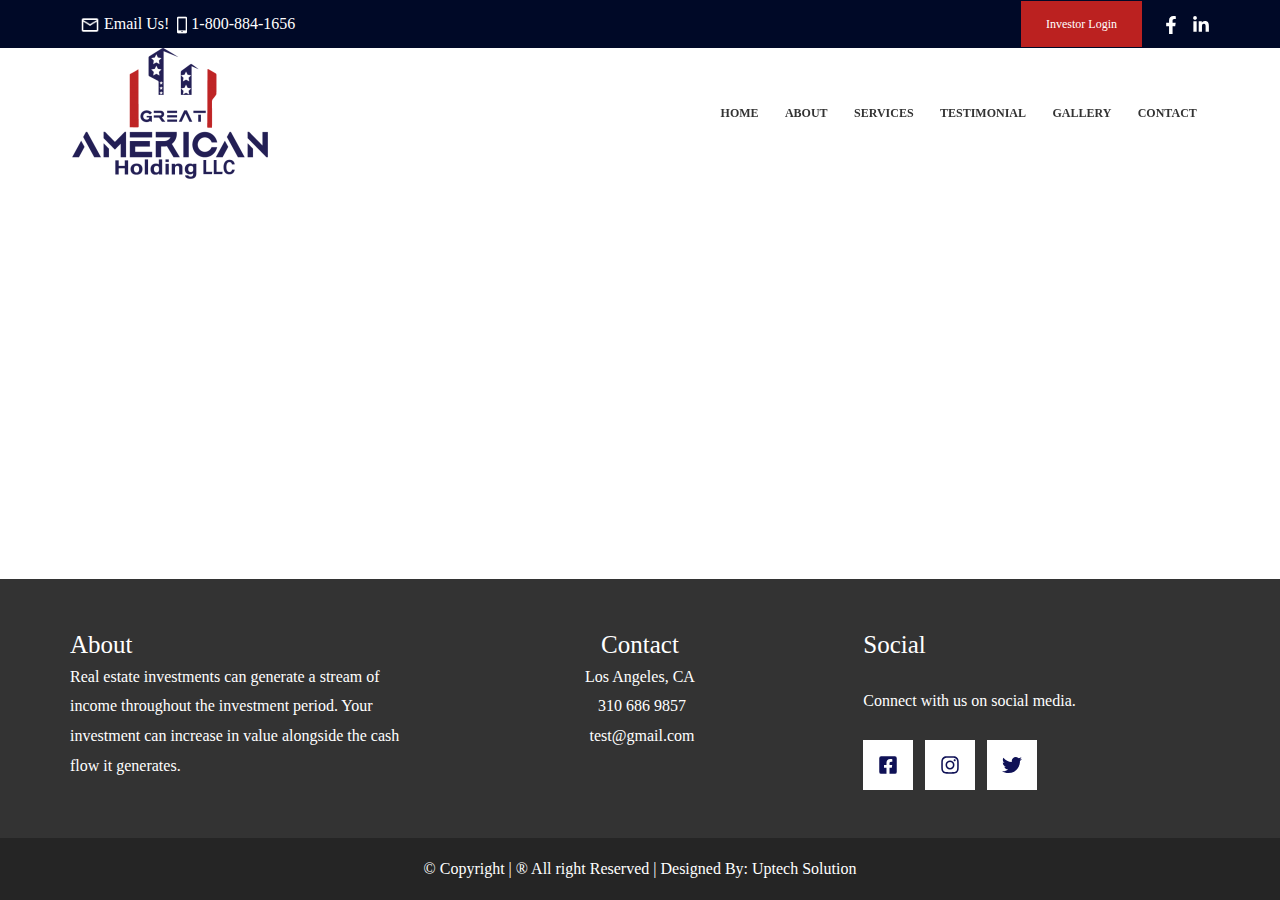
<file: gallery.html>
<!DOCTYPE html>  <html lang="en-US">  <head>  <meta charset="UTF-8">  <meta name="viewport" content="width=device-width, initial-scale=1">  <link rel="profile" href="https://gmpg.org/xfn/11">    <title>Gallery &#8211; American</title> <meta name='robots' content='max-image-preview:large' /> <link rel='dns-prefetch' href='//fonts.googleapis.com' /> <link rel="alternate" type="application/rss+xml" title="American &raquo; Feed" href="http://wptests.local/feed/" /> <link rel="alternate" type="application/rss+xml" title="American &raquo; Comments Feed" href="http://wptests.local/comments/feed/" /> <script>
window._wpemojiSettings = {"baseUrl":"https:\/\/s.w.org\/images\/core\/emoji\/14.0.0\/72x72\/","ext":".png","svgUrl":"https:\/\/s.w.org\/images\/core\/emoji\/14.0.0\/svg\/","svgExt":".svg","source":{"concatemoji":"http:\/\/wptests.local\/wp-includes\/js\/wp-emoji-release.min.js?ver=6.1.1"}};
/*! This file is auto-generated */
!function(e,a,t){var n,r,o,i=a.createElement("canvas"),p=i.getContext&&i.getContext("2d");function s(e,t){var a=String.fromCharCode,e=(p.clearRect(0,0,i.width,i.height),p.fillText(a.apply(this,e),0,0),i.toDataURL());return p.clearRect(0,0,i.width,i.height),p.fillText(a.apply(this,t),0,0),e===i.toDataURL()}function c(e){var t=a.createElement("script");t.src=e,t.defer=t.type="text/javascript",a.getElementsByTagName("head")[0].appendChild(t)}for(o=Array("flag","emoji"),t.supports={everything:!0,everythingExceptFlag:!0},r=0;r<o.length;r++)t.supports[o[r]]=function(e){if(p&&p.fillText)switch(p.textBaseline="top",p.font="600 32px Arial",e){case"flag":return s([127987,65039,8205,9895,65039],[127987,65039,8203,9895,65039])?!1:!s([55356,56826,55356,56819],[55356,56826,8203,55356,56819])&&!s([55356,57332,56128,56423,56128,56418,56128,56421,56128,56430,56128,56423,56128,56447],[55356,57332,8203,56128,56423,8203,56128,56418,8203,56128,56421,8203,56128,56430,8203,56128,56423,8203,56128,56447]);case"emoji":return!s([129777,127995,8205,129778,127999],[129777,127995,8203,129778,127999])}return!1}(o[r]),t.supports.everything=t.supports.everything&&t.supports[o[r]],"flag"!==o[r]&&(t.supports.everythingExceptFlag=t.supports.everythingExceptFlag&&t.supports[o[r]]);t.supports.everythingExceptFlag=t.supports.everythingExceptFlag&&!t.supports.flag,t.DOMReady=!1,t.readyCallback=function(){t.DOMReady=!0},t.supports.everything||(n=function(){t.readyCallback()},a.addEventListener?(a.addEventListener("DOMContentLoaded",n,!1),e.addEventListener("load",n,!1)):(e.attachEvent("onload",n),a.attachEvent("onreadystatechange",function(){"complete"===a.readyState&&t.readyCallback()})),(e=t.source||{}).concatemoji?c(e.concatemoji):e.wpemoji&&e.twemoji&&(c(e.twemoji),c(e.wpemoji)))}(window,document,window._wpemojiSettings);
</script> <style> img.wp-smiley, img.emoji { 	display: inline !important; 	border: none !important; 	box-shadow: none !important; 	height: 1em !important; 	width: 1em !important; 	margin: 0 0.07em !important; 	vertical-align: -0.1em !important; 	background: none !important; 	padding: 0 !important; } </style> 	<link rel='stylesheet' id='astra-theme-css-css' href='./css/astra-assets-css-minified-main.min.css' media='all' /> <style id='astra-theme-css-inline-css'> :root{--ast-container-default-xlg-padding:3em;--ast-container-default-lg-padding:3em;--ast-container-default-slg-padding:2em;--ast-container-default-md-padding:3em;--ast-container-default-sm-padding:3em;--ast-container-default-xs-padding:2.4em;--ast-container-default-xxs-padding:1.8em;}html{font-size:100%;}a{color:var(--ast-global-color-0);}a:hover,a:focus{color:var(--ast-global-color-1);}body,button,input,select,textarea,.ast-button,.ast-custom-button{font-family:-apple-system,BlinkMacSystemFont,Segoe UI,Roboto,Oxygen-Sans,Ubuntu,Cantarell,Helvetica Neue,sans-serif;font-weight:400;font-size:16px;font-size:1rem;}blockquote{color:var(--ast-global-color-3);}p,.entry-content p{margin-bottom:0.5em;}h1,.entry-content h1,h2,.entry-content h2,h3,.entry-content h3,h4,.entry-content h4,h5,.entry-content h5,h6,.entry-content h6,.site-title,.site-title a{font-weight:700;}.site-title{font-size:35px;font-size:2.1875rem;display:none;}header .custom-logo-link img{max-width:200px;}.astra-logo-svg{width:200px;}.ast-archive-description .ast-archive-title{font-size:40px;font-size:2.5rem;}.site-header .site-description{font-size:15px;font-size:0.9375rem;display:none;}.entry-title{font-size:30px;font-size:1.875rem;}h1,.entry-content h1{font-size:40px;font-size:2.5rem;font-weight:700;}h2,.entry-content h2{font-size:30px;font-size:1.875rem;font-weight:700;}h3,.entry-content h3{font-size:25px;font-size:1.5625rem;font-weight:normal;}h4,.entry-content h4{font-size:20px;font-size:1.25rem;font-weight:700;}h5,.entry-content h5{font-size:18px;font-size:1.125rem;font-weight:700;}h6,.entry-content h6{font-size:15px;font-size:0.9375rem;font-weight:700;}.ast-single-post .entry-title,.page-title{font-size:30px;font-size:1.875rem;}::selection{background-color:var(--ast-global-color-0);color:#ffffff;}body,h1,.entry-title a,.entry-content h1,h2,.entry-content h2,h3,.entry-content h3,h4,.entry-content h4,h5,.entry-content h5,h6,.entry-content h6{color:var(--ast-global-color-3);}.tagcloud a:hover,.tagcloud a:focus,.tagcloud a.current-item{color:#ffffff;border-color:var(--ast-global-color-0);background-color:var(--ast-global-color-0);}input:focus,input[type="text"]:focus,input[type="email"]:focus,input[type="url"]:focus,input[type="password"]:focus,input[type="reset"]:focus,input[type="search"]:focus,textarea:focus{border-color:var(--ast-global-color-0);}input[type="radio"]:checked,input[type=reset],input[type="checkbox"]:checked,input[type="checkbox"]:hover:checked,input[type="checkbox"]:focus:checked,input[type=range]::-webkit-slider-thumb{border-color:var(--ast-global-color-0);background-color:var(--ast-global-color-0);box-shadow:none;}.site-footer a:hover + .post-count,.site-footer a:focus + .post-count{background:var(--ast-global-color-0);border-color:var(--ast-global-color-0);}.single .nav-links .nav-previous,.single .nav-links .nav-next{color:var(--ast-global-color-0);}.entry-meta,.entry-meta *{line-height:1.45;color:var(--ast-global-color-0);}.entry-meta a:hover,.entry-meta a:hover *,.entry-meta a:focus,.entry-meta a:focus *,.page-links > .page-link,.page-links .page-link:hover,.post-navigation a:hover{color:var(--ast-global-color-1);}#cat option,.secondary .calendar_wrap thead a,.secondary .calendar_wrap thead a:visited{color:var(--ast-global-color-0);}.secondary .calendar_wrap #today,.ast-progress-val span{background:var(--ast-global-color-0);}.secondary a:hover + .post-count,.secondary a:focus + .post-count{background:var(--ast-global-color-0);border-color:var(--ast-global-color-0);}.calendar_wrap #today > a{color:#ffffff;}.page-links .page-link,.single .post-navigation a{color:var(--ast-global-color-0);}.ast-archive-title{color:var(--ast-global-color-2);}.widget-title{font-size:22px;font-size:1.375rem;color:var(--ast-global-color-2);}.ast-single-post .entry-content a,.ast-comment-content a:not(.ast-comment-edit-reply-wrap a){text-decoration:underline;}.ast-single-post .wp-block-button .wp-block-button__link,.ast-single-post .elementor-button-wrapper .elementor-button,.ast-single-post .entry-content .uagb-tab a,.ast-single-post .entry-content .uagb-ifb-cta a,.ast-single-post .entry-content .wp-block-uagb-buttons a,.ast-single-post .entry-content .uabb-module-content a,.ast-single-post .entry-content .uagb-post-grid a,.ast-single-post .entry-content .uagb-timeline a,.ast-single-post .entry-content .uagb-toc__wrap a,.ast-single-post .entry-content .uagb-taxomony-box a,.ast-single-post .entry-content .woocommerce a,.entry-content .wp-block-latest-posts > li > a{text-decoration:none;}.ast-logo-title-inline .site-logo-img{padding-right:1em;}.site-logo-img img{ transition:all 0.2s linear;}@media (max-width:921px){#ast-desktop-header{display:none;}}@media (min-width:921px){#ast-mobile-header{display:none;}}.wp-block-buttons.aligncenter{justify-content:center;}@media (max-width:921px){.ast-theme-transparent-header #primary,.ast-theme-transparent-header #secondary{padding:0;}}@media (max-width:921px){.ast-plain-container.ast-no-sidebar #primary{padding:0;}}.ast-plain-container.ast-no-sidebar #primary{margin-top:0;margin-bottom:0;}.wp-block-button.is-style-outline .wp-block-button__link{border-color:#bb2120;}.wp-block-button.is-style-outline > .wp-block-button__link:not(.has-text-color),.wp-block-button.wp-block-button__link.is-style-outline:not(.has-text-color){color:#bb2120;}.wp-block-button.is-style-outline .wp-block-button__link:hover,.wp-block-button.is-style-outline .wp-block-button__link:focus{color:#ffffff !important;background-color:var(--ast-global-color-1);border-color:var(--ast-global-color-1);}.post-page-numbers.current .page-link,.ast-pagination .page-numbers.current{color:#ffffff;border-color:var(--ast-global-color-0);background-color:var(--ast-global-color-0);border-radius:2px;}h1.widget-title{font-weight:700;}h2.widget-title{font-weight:700;}h3.widget-title{font-weight:normal;}#page{display:flex;flex-direction:column;min-height:100vh;}.ast-404-layout-1 h1.page-title{color:var(--ast-global-color-2);}.single .post-navigation a{line-height:1em;height:inherit;}.error-404 .page-sub-title{font-size:1.5rem;font-weight:inherit;}.search .site-content .content-area .search-form{margin-bottom:0;}#page .site-content{flex-grow:1;}.widget{margin-bottom:3.5em;}#secondary li{line-height:1.5em;}#secondary .wp-block-group h2{margin-bottom:0.7em;}#secondary h2{font-size:1.7rem;}.ast-separate-container .ast-article-post,.ast-separate-container .ast-article-single,.ast-separate-container .ast-comment-list li.depth-1,.ast-separate-container .comment-respond{padding:3em;}.ast-separate-container .ast-comment-list li.depth-1,.hentry{margin-bottom:2em;}.ast-separate-container .ast-archive-description,.ast-separate-container .ast-author-box{background-color:var(--ast-global-color-5);border-bottom:1px solid var(--ast-border-color);}.ast-separate-container .comments-title{padding:2em 2em 0 2em;}.ast-page-builder-template .comment-form-textarea,.ast-comment-formwrap .ast-grid-common-col{padding:0;}.ast-comment-formwrap{padding:0 20px;display:inline-flex;column-gap:20px;}.archive.ast-page-builder-template .entry-header{margin-top:2em;}.ast-page-builder-template .ast-comment-formwrap{width:100%;}.entry-title{margin-bottom:0.5em;}.ast-archive-description .ast-archive-title{margin-bottom:10px;text-transform:capitalize;}.ast-archive-description p{font-size:inherit;font-weight:inherit;line-height:inherit;}@media (min-width:921px){.ast-left-sidebar.ast-page-builder-template #secondary,.archive.ast-right-sidebar.ast-page-builder-template .site-main{padding-left:20px;padding-right:20px;}}@media (max-width:544px){.ast-comment-formwrap.ast-row{column-gap:10px;}}@media (min-width:1201px){.ast-separate-container .ast-article-post,.ast-separate-container .ast-article-single,.ast-separate-container .ast-archive-description,.ast-separate-container .ast-author-box,.ast-separate-container .ast-404-layout-1,.ast-separate-container .no-results{padding:3em;}}@media (max-width:921px){.ast-separate-container #primary,.ast-separate-container #secondary{padding:1.5em 0;}#primary,#secondary{padding:1.5em 0;margin:0;}.ast-left-sidebar #content > .ast-container{display:flex;flex-direction:column-reverse;width:100%;}}@media (min-width:922px){.ast-separate-container.ast-right-sidebar #primary,.ast-separate-container.ast-left-sidebar #primary{border:0;}.search-no-results.ast-separate-container #primary{margin-bottom:4em;}}.wp-block-button .wp-block-button__link{color:#ffffff;}.wp-block-button .wp-block-button__link:hover,.wp-block-button .wp-block-button__link:focus{color:#ffffff;background-color:var(--ast-global-color-1);border-color:var(--ast-global-color-1);}.wp-block-button .wp-block-button__link,.wp-block-search .wp-block-search__button,body .wp-block-file .wp-block-file__button{border-color:#bb2120;background-color:#bb2120;color:#ffffff;font-family:inherit;font-weight:inherit;line-height:1;font-size:12px;font-size:0.75rem;border-radius:0px;padding-top:17px;padding-right:25px;padding-bottom:17px;padding-left:25px;}.menu-toggle,button,.ast-button,.ast-custom-button,.button,input#submit,input[type="button"],input[type="submit"],input[type="reset"],form[CLASS*="wp-block-search__"].wp-block-search .wp-block-search__inside-wrapper .wp-block-search__button,body .wp-block-file .wp-block-file__button,.search .search-submit{border-style:solid;border-top-width:0;border-right-width:0;border-left-width:0;border-bottom-width:0;color:#ffffff;border-color:#bb2120;background-color:#bb2120;border-radius:0px;padding-top:17px;padding-right:25px;padding-bottom:17px;padding-left:25px;font-family:inherit;font-weight:inherit;font-size:12px;font-size:0.75rem;line-height:1;}button:focus,.menu-toggle:hover,button:hover,.ast-button:hover,.ast-custom-button:hover .button:hover,.ast-custom-button:hover ,input[type=reset]:hover,input[type=reset]:focus,input#submit:hover,input#submit:focus,input[type="button"]:hover,input[type="button"]:focus,input[type="submit"]:hover,input[type="submit"]:focus,form[CLASS*="wp-block-search__"].wp-block-search .wp-block-search__inside-wrapper .wp-block-search__button:hover,form[CLASS*="wp-block-search__"].wp-block-search .wp-block-search__inside-wrapper .wp-block-search__button:focus,body .wp-block-file .wp-block-file__button:hover,body .wp-block-file .wp-block-file__button:focus{color:#ffffff;background-color:var(--ast-global-color-1);border-color:var(--ast-global-color-1);}form[CLASS*="wp-block-search__"].wp-block-search .wp-block-search__inside-wrapper .wp-block-search__button.has-icon{padding-top:calc(17px - 3px);padding-right:calc(25px - 3px);padding-bottom:calc(17px - 3px);padding-left:calc(25px - 3px);}@media (min-width:544px){.ast-container{max-width:100%;}}@media (max-width:544px){.ast-separate-container .ast-article-post,.ast-separate-container .ast-article-single,.ast-separate-container .comments-title,.ast-separate-container .ast-archive-description{padding:1.5em 1em;}.ast-separate-container #content .ast-container{padding-left:0.54em;padding-right:0.54em;}.ast-separate-container .ast-comment-list li.depth-1{padding:1.5em 1em;margin-bottom:1.5em;}.ast-separate-container .ast-comment-list .bypostauthor{padding:.5em;}.ast-search-menu-icon.ast-dropdown-active .search-field{width:170px;}}@media (max-width:921px){.ast-mobile-header-stack .main-header-bar .ast-search-menu-icon{display:inline-block;}.ast-header-break-point.ast-header-custom-item-outside .ast-mobile-header-stack .main-header-bar .ast-search-icon{margin:0;}.ast-comment-avatar-wrap img{max-width:2.5em;}.ast-separate-container .ast-comment-list li.depth-1{padding:1.5em 2.14em;}.ast-separate-container .comment-respond{padding:2em 2.14em;}.ast-comment-meta{padding:0 1.8888em 1.3333em;}}@media (max-width:921px){.site-title{display:none;}.ast-archive-description .ast-archive-title{font-size:40px;}.site-header .site-description{display:none;}.entry-title{font-size:30px;}h1,.entry-content h1{font-size:30px;}h2,.entry-content h2{font-size:25px;}h3,.entry-content h3{font-size:20px;}.ast-single-post .entry-title,.page-title{font-size:30px;}.astra-logo-svg{width:150px;}header .custom-logo-link img,.ast-header-break-point .site-logo-img .custom-mobile-logo-link img{max-width:150px;}}@media (max-width:544px){.site-title{display:none;}.ast-archive-description .ast-archive-title{font-size:40px;}.site-header .site-description{display:none;}.entry-title{font-size:30px;}h1,.entry-content h1{font-size:30px;}h2,.entry-content h2{font-size:25px;}h3,.entry-content h3{font-size:20px;}.ast-single-post .entry-title,.page-title{font-size:30px;}header .custom-logo-link img,.ast-header-break-point .site-branding img,.ast-header-break-point .custom-logo-link img{max-width:90px;}.astra-logo-svg{width:90px;}.ast-header-break-point .site-logo-img .custom-mobile-logo-link img{max-width:90px;}}@media (max-width:921px){html{font-size:91.2%;}}@media (max-width:544px){html{font-size:91.2%;}}@media (min-width:922px){.ast-container{max-width:1180px;}}@media (min-width:922px){.site-content .ast-container{display:flex;}}@media (max-width:921px){.site-content .ast-container{flex-direction:column;}}@media (min-width:922px){.main-header-menu .sub-menu .menu-item.ast-left-align-sub-menu:hover > .sub-menu,.main-header-menu .sub-menu .menu-item.ast-left-align-sub-menu.focus > .sub-menu{margin-left:-0px;}}.ast-theme-transparent-header [data-section="section-header-mobile-trigger"] .ast-button-wrap .ast-mobile-menu-trigger-minimal{background:transparent;}.footer-widget-area[data-section^="section-fb-html-"] .ast-builder-html-element{text-align:center;}blockquote,cite {font-style: initial;}.wp-block-file {display: flex;align-items: center;flex-wrap: wrap;justify-content: space-between;}.wp-block-pullquote {border: none;}.wp-block-pullquote blockquote::before {content: "\201D";font-family: "Helvetica",sans-serif;display: flex;transform: rotate( 180deg );font-size: 6rem;font-style: normal;line-height: 1;font-weight: bold;align-items: center;justify-content: center;}.has-text-align-right > blockquote::before {justify-content: flex-start;}.has-text-align-left > blockquote::before {justify-content: flex-end;}figure.wp-block-pullquote.is-style-solid-color blockquote {max-width: 100%;text-align: inherit;}html body {--wp--custom--ast-default-block-top-padding: 3em;--wp--custom--ast-default-block-right-padding: 3em;--wp--custom--ast-default-block-bottom-padding: 3em;--wp--custom--ast-default-block-left-padding: 3em;--wp--custom--ast-container-width: 1140px;--wp--custom--ast-content-width-size: 1140px;--wp--custom--ast-wide-width-size: calc(1140px + var(--wp--custom--ast-default-block-left-padding) + var(--wp--custom--ast-default-block-right-padding));}@media(max-width: 921px) {html body {--wp--custom--ast-default-block-top-padding: 3em;--wp--custom--ast-default-block-right-padding: 2em;--wp--custom--ast-default-block-bottom-padding: 3em;--wp--custom--ast-default-block-left-padding: 2em;}}@media(max-width: 544px) {html body {--wp--custom--ast-default-block-top-padding: 3em;--wp--custom--ast-default-block-right-padding: 1.5em;--wp--custom--ast-default-block-bottom-padding: 3em;--wp--custom--ast-default-block-left-padding: 1.5em;}}.entry-content > .wp-block-group,.entry-content > .wp-block-cover,.entry-content > .wp-block-columns {padding-top: var(--wp--custom--ast-default-block-top-padding);padding-right: var(--wp--custom--ast-default-block-right-padding);padding-bottom: var(--wp--custom--ast-default-block-bottom-padding);padding-left: var(--wp--custom--ast-default-block-left-padding);}.ast-plain-container.ast-no-sidebar .entry-content > .alignfull,.ast-page-builder-template .ast-no-sidebar .entry-content > .alignfull {margin-left: calc( -50vw + 50%);margin-right: calc( -50vw + 50%);max-width: 100vw;width: 100vw;}.ast-plain-container.ast-no-sidebar .entry-content .alignfull .alignfull,.ast-page-builder-template.ast-no-sidebar .entry-content .alignfull .alignfull,.ast-plain-container.ast-no-sidebar .entry-content .alignfull .alignwide,.ast-page-builder-template.ast-no-sidebar .entry-content .alignfull .alignwide,.ast-plain-container.ast-no-sidebar .entry-content .alignwide .alignfull,.ast-page-builder-template.ast-no-sidebar .entry-content .alignwide .alignfull,.ast-plain-container.ast-no-sidebar .entry-content .alignwide .alignwide,.ast-page-builder-template.ast-no-sidebar .entry-content .alignwide .alignwide,.ast-plain-container.ast-no-sidebar .entry-content .wp-block-column .alignfull,.ast-page-builder-template.ast-no-sidebar .entry-content .wp-block-column .alignfull,.ast-plain-container.ast-no-sidebar .entry-content .wp-block-column .alignwide,.ast-page-builder-template.ast-no-sidebar .entry-content .wp-block-column .alignwide {margin-left: auto;margin-right: auto;width: 100%;}[ast-blocks-layout] .wp-block-separator:not(.is-style-dots) {height: 0;}[ast-blocks-layout] .wp-block-separator {margin: 20px auto;}[ast-blocks-layout] .wp-block-separator:not(.is-style-wide):not(.is-style-dots) {max-width: 100px;}[ast-blocks-layout] .wp-block-separator.has-background {padding: 0;}.entry-content[ast-blocks-layout] > * {max-width: var(--wp--custom--ast-content-width-size);margin-left: auto;margin-right: auto;}.entry-content[ast-blocks-layout] > .alignwide {max-width: var(--wp--custom--ast-wide-width-size);}.entry-content[ast-blocks-layout] .alignfull {max-width: none;}.entry-content .wp-block-columns {margin-bottom: 0;}blockquote {margin: 1.5em;border: none;}.wp-block-quote:not(.has-text-align-right):not(.has-text-align-center) {border-left: 5px solid rgba(0,0,0,0.05);}.has-text-align-right > blockquote,blockquote.has-text-align-right {border-right: 5px solid rgba(0,0,0,0.05);}.has-text-align-left > blockquote,blockquote.has-text-align-left {border-left: 5px solid rgba(0,0,0,0.05);}.wp-block-site-tagline,.wp-block-latest-posts .read-more {margin-top: 15px;}.wp-block-loginout p label {display: block;}.wp-block-loginout p:not(.login-remember):not(.login-submit) input {width: 100%;}.wp-block-loginout input:focus {border-color: transparent;}.wp-block-loginout input:focus {outline: thin dotted;}.entry-content .wp-block-media-text .wp-block-media-text__content {padding: 0 0 0 8%;}.entry-content .wp-block-media-text.has-media-on-the-right .wp-block-media-text__content {padding: 0 8% 0 0;}.entry-content .wp-block-media-text.has-background .wp-block-media-text__content {padding: 8%;}.entry-content .wp-block-cover:not([class*="background-color"]) .wp-block-cover__inner-container,.entry-content .wp-block-cover:not([class*="background-color"]) .wp-block-cover-image-text,.entry-content .wp-block-cover:not([class*="background-color"]) .wp-block-cover-text,.entry-content .wp-block-cover-image:not([class*="background-color"]) .wp-block-cover__inner-container,.entry-content .wp-block-cover-image:not([class*="background-color"]) .wp-block-cover-image-text,.entry-content .wp-block-cover-image:not([class*="background-color"]) .wp-block-cover-text {color: var(--ast-global-color-5);}.wp-block-loginout .login-remember input {width: 1.1rem;height: 1.1rem;margin: 0 5px 4px 0;vertical-align: middle;}.wp-block-latest-posts > li > *:first-child,.wp-block-latest-posts:not(.is-grid) > li:first-child {margin-top: 0;}.wp-block-search__inside-wrapper .wp-block-search__input {padding: 0 10px;color: var(--ast-global-color-3);background: var(--ast-global-color-5);border-color: var(--ast-border-color);}.wp-block-latest-posts .read-more {margin-bottom: 1.5em;}.wp-block-search__no-button .wp-block-search__inside-wrapper .wp-block-search__input {padding-top: 5px;padding-bottom: 5px;}.wp-block-latest-posts .wp-block-latest-posts__post-date,.wp-block-latest-posts .wp-block-latest-posts__post-author {font-size: 1rem;}.wp-block-latest-posts > li > *,.wp-block-latest-posts:not(.is-grid) > li {margin-top: 12px;margin-bottom: 12px;}.ast-page-builder-template .entry-content[ast-blocks-layout] > *,.ast-page-builder-template .entry-content[ast-blocks-layout] > .alignfull > * {max-width: none;}.ast-page-builder-template .entry-content[ast-blocks-layout] > .alignwide > * {max-width: var(--wp--custom--ast-wide-width-size);}.ast-page-builder-template .entry-content[ast-blocks-layout] > .inherit-container-width > *,.ast-page-builder-template .entry-content[ast-blocks-layout] > * > *,.entry-content[ast-blocks-layout] > .wp-block-cover .wp-block-cover__inner-container {max-width: var(--wp--custom--ast-content-width-size);margin-left: auto;margin-right: auto;}.entry-content[ast-blocks-layout] .wp-block-cover:not(.alignleft):not(.alignright) {width: auto;}@media(max-width: 1200px) {.ast-separate-container .entry-content > .alignfull,.ast-separate-container .entry-content[ast-blocks-layout] > .alignwide,.ast-plain-container .entry-content[ast-blocks-layout] > .alignwide,.ast-plain-container .entry-content .alignfull {margin-left: calc(-1 * min(var(--ast-container-default-xlg-padding),20px)) ;margin-right: calc(-1 * min(var(--ast-container-default-xlg-padding),20px));}}@media(min-width: 1201px) {.ast-separate-container .entry-content > .alignfull {margin-left: calc(-1 * var(--ast-container-default-xlg-padding) );margin-right: calc(-1 * var(--ast-container-default-xlg-padding) );}.ast-separate-container .entry-content[ast-blocks-layout] > .alignwide,.ast-plain-container .entry-content[ast-blocks-layout] > .alignwide {margin-left: calc(-1 * var(--wp--custom--ast-default-block-left-padding) );margin-right: calc(-1 * var(--wp--custom--ast-default-block-right-padding) );}}@media(min-width: 921px) {.ast-separate-container .entry-content .wp-block-group.alignwide:not(.inherit-container-width) > :where(:not(.alignleft):not(.alignright)),.ast-plain-container .entry-content .wp-block-group.alignwide:not(.inherit-container-width) > :where(:not(.alignleft):not(.alignright)) {max-width: calc( var(--wp--custom--ast-content-width-size) + 80px );}.ast-plain-container.ast-right-sidebar .entry-content[ast-blocks-layout] .alignfull,.ast-plain-container.ast-left-sidebar .entry-content[ast-blocks-layout] .alignfull {margin-left: -60px;margin-right: -60px;}}@media(min-width: 544px) {.entry-content > .alignleft {margin-right: 20px;}.entry-content > .alignright {margin-left: 20px;}}@media (max-width:544px){.wp-block-columns .wp-block-column:not(:last-child){margin-bottom:20px;}.wp-block-latest-posts{margin:0;}}@media( max-width: 600px ) {.entry-content .wp-block-media-text .wp-block-media-text__content,.entry-content .wp-block-media-text.has-media-on-the-right .wp-block-media-text__content {padding: 8% 0 0;}.entry-content .wp-block-media-text.has-background .wp-block-media-text__content {padding: 8%;}}.ast-separate-container .entry-content .wp-block-uagb-container {padding-left: 0;}.ast-page-builder-template .entry-header {padding-left: 0;}@media(min-width: 1201px) {.ast-separate-container .entry-content > .uagb-is-root-container {margin-left: 0;margin-right: 0;}}.entry-content[ast-blocks-layout] > ul,.entry-content[ast-blocks-layout] > ol {margin-left: 1em;}:root .has-ast-global-color-0-color{color:var(--ast-global-color-0);}:root .has-ast-global-color-0-background-color{background-color:var(--ast-global-color-0);}:root .wp-block-button .has-ast-global-color-0-color{color:var(--ast-global-color-0);}:root .wp-block-button .has-ast-global-color-0-background-color{background-color:var(--ast-global-color-0);}:root .has-ast-global-color-1-color{color:var(--ast-global-color-1);}:root .has-ast-global-color-1-background-color{background-color:var(--ast-global-color-1);}:root .wp-block-button .has-ast-global-color-1-color{color:var(--ast-global-color-1);}:root .wp-block-button .has-ast-global-color-1-background-color{background-color:var(--ast-global-color-1);}:root .has-ast-global-color-2-color{color:var(--ast-global-color-2);}:root .has-ast-global-color-2-background-color{background-color:var(--ast-global-color-2);}:root .wp-block-button .has-ast-global-color-2-color{color:var(--ast-global-color-2);}:root .wp-block-button .has-ast-global-color-2-background-color{background-color:var(--ast-global-color-2);}:root .has-ast-global-color-3-color{color:var(--ast-global-color-3);}:root .has-ast-global-color-3-background-color{background-color:var(--ast-global-color-3);}:root .wp-block-button .has-ast-global-color-3-color{color:var(--ast-global-color-3);}:root .wp-block-button .has-ast-global-color-3-background-color{background-color:var(--ast-global-color-3);}:root .has-ast-global-color-4-color{color:var(--ast-global-color-4);}:root .has-ast-global-color-4-background-color{background-color:var(--ast-global-color-4);}:root .wp-block-button .has-ast-global-color-4-color{color:var(--ast-global-color-4);}:root .wp-block-button .has-ast-global-color-4-background-color{background-color:var(--ast-global-color-4);}:root .has-ast-global-color-5-color{color:var(--ast-global-color-5);}:root .has-ast-global-color-5-background-color{background-color:var(--ast-global-color-5);}:root .wp-block-button .has-ast-global-color-5-color{color:var(--ast-global-color-5);}:root .wp-block-button .has-ast-global-color-5-background-color{background-color:var(--ast-global-color-5);}:root .has-ast-global-color-6-color{color:var(--ast-global-color-6);}:root .has-ast-global-color-6-background-color{background-color:var(--ast-global-color-6);}:root .wp-block-button .has-ast-global-color-6-color{color:var(--ast-global-color-6);}:root .wp-block-button .has-ast-global-color-6-background-color{background-color:var(--ast-global-color-6);}:root .has-ast-global-color-7-color{color:var(--ast-global-color-7);}:root .has-ast-global-color-7-background-color{background-color:var(--ast-global-color-7);}:root .wp-block-button .has-ast-global-color-7-color{color:var(--ast-global-color-7);}:root .wp-block-button .has-ast-global-color-7-background-color{background-color:var(--ast-global-color-7);}:root .has-ast-global-color-8-color{color:var(--ast-global-color-8);}:root .has-ast-global-color-8-background-color{background-color:var(--ast-global-color-8);}:root .wp-block-button .has-ast-global-color-8-color{color:var(--ast-global-color-8);}:root .wp-block-button .has-ast-global-color-8-background-color{background-color:var(--ast-global-color-8);}:root{--ast-global-color-0:#0170B9;--ast-global-color-1:#3a3a3a;--ast-global-color-2:#3a3a3a;--ast-global-color-3:#4B4F58;--ast-global-color-4:#F5F5F5;--ast-global-color-5:#FFFFFF;--ast-global-color-6:#E5E5E5;--ast-global-color-7:#424242;--ast-global-color-8:#000000;}:root {--ast-border-color : var(--ast-global-color-6);}.ast-theme-transparent-header #masthead .site-logo-img .transparent-custom-logo .astra-logo-svg{width:150px;}.ast-theme-transparent-header #masthead .site-logo-img .transparent-custom-logo img{ max-width:150px;}@media (max-width:921px){.ast-theme-transparent-header #masthead .site-logo-img .transparent-custom-logo .astra-logo-svg{width:120px;}.ast-theme-transparent-header #masthead .site-logo-img .transparent-custom-logo img{ max-width:120px;}}@media (max-width:543px){.ast-theme-transparent-header #masthead .site-logo-img .transparent-custom-logo .astra-logo-svg{width:100px;}.ast-theme-transparent-header #masthead .site-logo-img .transparent-custom-logo img{ max-width:100px;}}@media (min-width:921px){.ast-theme-transparent-header #masthead{position:absolute;left:0;right:0;}.ast-theme-transparent-header .main-header-bar,.ast-theme-transparent-header.ast-header-break-point .main-header-bar{background:none;}body.elementor-editor-active.ast-theme-transparent-header #masthead,.fl-builder-edit .ast-theme-transparent-header #masthead,body.vc_editor.ast-theme-transparent-header #masthead,body.brz-ed.ast-theme-transparent-header #masthead{z-index:0;}.ast-header-break-point.ast-replace-site-logo-transparent.ast-theme-transparent-header .custom-mobile-logo-link{display:none;}.ast-header-break-point.ast-replace-site-logo-transparent.ast-theme-transparent-header .transparent-custom-logo{display:inline-block;}.ast-theme-transparent-header .ast-above-header,.ast-theme-transparent-header .ast-above-header.ast-above-header-bar{background-image:none;background-color:transparent;}.ast-theme-transparent-header .ast-below-header{background-image:none;background-color:transparent;}}.ast-theme-transparent-header .main-header-bar,.ast-theme-transparent-header.ast-header-break-point .main-header-bar-wrap .main-header-menu,.ast-theme-transparent-header.ast-header-break-point .main-header-bar-wrap .main-header-bar,.ast-theme-transparent-header.ast-header-break-point .ast-mobile-header-wrap .main-header-bar{background-color:rgba(255,255,255,0.7);}.ast-theme-transparent-header .main-header-bar .ast-search-menu-icon form{background-color:rgba(255,255,255,0.7);}.ast-theme-transparent-header .ast-above-header,.ast-theme-transparent-header .ast-above-header.ast-above-header-bar,.ast-theme-transparent-header .ast-below-header,.ast-header-break-point.ast-theme-transparent-header .ast-above-header,.ast-header-break-point.ast-theme-transparent-header .ast-below-header{background-color:rgba(255,255,255,0.7);}@media (max-width:921px){.ast-theme-transparent-header #masthead{position:absolute;left:0;right:0;}.ast-theme-transparent-header .main-header-bar,.ast-theme-transparent-header.ast-header-break-point .main-header-bar{background:none;}body.elementor-editor-active.ast-theme-transparent-header #masthead,.fl-builder-edit .ast-theme-transparent-header #masthead,body.vc_editor.ast-theme-transparent-header #masthead,body.brz-ed.ast-theme-transparent-header #masthead{z-index:0;}.ast-header-break-point.ast-replace-site-logo-transparent.ast-theme-transparent-header .custom-mobile-logo-link{display:none;}.ast-header-break-point.ast-replace-site-logo-transparent.ast-theme-transparent-header .transparent-custom-logo{display:inline-block;}.ast-theme-transparent-header .ast-above-header,.ast-theme-transparent-header .ast-above-header.ast-above-header-bar{background-image:none;background-color:transparent;}.ast-theme-transparent-header .ast-below-header{background-image:none;background-color:transparent;}}@media (max-width:921px){.ast-theme-transparent-header .main-header-bar,.ast-theme-transparent-header.ast-header-break-point .main-header-bar-wrap .main-header-menu,.ast-theme-transparent-header.ast-header-break-point .main-header-bar-wrap .main-header-bar,.ast-theme-transparent-header.ast-header-break-point .ast-mobile-header-wrap .main-header-bar{background-color:rgba(255,255,255,0.7);}.ast-theme-transparent-header .main-header-bar .ast-search-menu-icon form{background-color:rgba(255,255,255,0.7);}.ast-theme-transparent-header .ast-above-header,.ast-theme-transparent-header .ast-above-header.ast-above-header-bar,.ast-theme-transparent-header .ast-below-header,.ast-header-break-point.ast-theme-transparent-header .ast-above-header,.ast-header-break-point.ast-theme-transparent-header .ast-below-header{background-color:rgba(255,255,255,0.7);}}@media (max-width:544px){.ast-theme-transparent-header .main-header-bar,.ast-theme-transparent-header.ast-header-break-point .main-header-bar-wrap .main-header-menu,.ast-theme-transparent-header.ast-header-break-point .main-header-bar-wrap .main-header-bar,.ast-theme-transparent-header.ast-header-break-point .ast-mobile-header-wrap .main-header-bar{background-color:var(--ast-global-color-5);}.ast-theme-transparent-header .main-header-bar .ast-search-menu-icon form{background-color:var(--ast-global-color-5);}.ast-theme-transparent-header .ast-above-header,.ast-theme-transparent-header .ast-above-header.ast-above-header-bar,.ast-theme-transparent-header .ast-below-header,.ast-header-break-point.ast-theme-transparent-header .ast-above-header,.ast-header-break-point.ast-theme-transparent-header .ast-below-header{background-color:var(--ast-global-color-5);}}.ast-theme-transparent-header #ast-desktop-header > [CLASS*="-header-wrap"]:last-child > [CLASS*="-header-bar"],.ast-theme-transparent-header.ast-header-break-point #ast-mobile-header > [CLASS*="-header-wrap"]:last-child > [CLASS*="-header-bar"]{border-bottom-width:0px;border-bottom-style:solid;}.ast-breadcrumbs .trail-browse,.ast-breadcrumbs .trail-items,.ast-breadcrumbs .trail-items li{display:inline-block;margin:0;padding:0;border:none;background:inherit;text-indent:0;}.ast-breadcrumbs .trail-browse{font-size:inherit;font-style:inherit;font-weight:inherit;color:inherit;}.ast-breadcrumbs .trail-items{list-style:none;}.trail-items li::after{padding:0 0.3em;content:"\00bb";}.trail-items li:last-of-type::after{display:none;}h1,.entry-content h1,h2,.entry-content h2,h3,.entry-content h3,h4,.entry-content h4,h5,.entry-content h5,h6,.entry-content h6{color:var(--ast-global-color-2);}.entry-title a{color:var(--ast-global-color-2);}@media (max-width:921px){.ast-builder-grid-row-container.ast-builder-grid-row-tablet-3-firstrow .ast-builder-grid-row > *:first-child,.ast-builder-grid-row-container.ast-builder-grid-row-tablet-3-lastrow .ast-builder-grid-row > *:last-child{grid-column:1 / -1;}}@media (max-width:544px){.ast-builder-grid-row-container.ast-builder-grid-row-mobile-3-firstrow .ast-builder-grid-row > *:first-child,.ast-builder-grid-row-container.ast-builder-grid-row-mobile-3-lastrow .ast-builder-grid-row > *:last-child{grid-column:1 / -1;}}.ast-builder-layout-element[data-section="title_tagline"]{display:flex;}@media (max-width:921px){.ast-header-break-point .ast-builder-layout-element[data-section="title_tagline"]{display:flex;}}@media (max-width:544px){.ast-header-break-point .ast-builder-layout-element[data-section="title_tagline"]{display:flex;}}[data-section*="section-hb-button-"] .menu-link{display:none;}.ast-header-button-1[data-section="section-hb-button-1"]{display:flex;}@media (max-width:921px){.ast-header-break-point .ast-header-button-1[data-section="section-hb-button-1"]{display:flex;}}@media (max-width:544px){.ast-header-break-point .ast-header-button-1[data-section="section-hb-button-1"]{display:flex;}}.ast-builder-menu-1{font-family:'Lato',sans-serif;font-weight:700;text-transform:uppercase;}.ast-builder-menu-1 .menu-item > .menu-link{line-height:1;font-size:12px;font-size:0.75rem;color:#333333;padding-top:1.3em;padding-bottom:1.3em;padding-left:1.1em;padding-right:1.1em;}.ast-builder-menu-1 .menu-item > .ast-menu-toggle{color:#333333;}.ast-builder-menu-1 .menu-item:hover > .menu-link,.ast-builder-menu-1 .inline-on-mobile .menu-item:hover > .ast-menu-toggle{color:#bb2120;}.ast-builder-menu-1 .menu-item:hover > .ast-menu-toggle{color:#bb2120;}.ast-builder-menu-1 .menu-item.current-menu-item > .menu-link,.ast-builder-menu-1 .inline-on-mobile .menu-item.current-menu-item > .ast-menu-toggle,.ast-builder-menu-1 .current-menu-ancestor > .menu-link{color:#bb2120;}.ast-builder-menu-1 .menu-item.current-menu-item > .ast-menu-toggle{color:#bb2120;}.ast-builder-menu-1 .sub-menu,.ast-builder-menu-1 .inline-on-mobile .sub-menu{border-top-width:2px;border-bottom-width:0px;border-right-width:0px;border-left-width:0px;border-color:var(--ast-global-color-0);border-style:solid;border-radius:0px;}.ast-builder-menu-1 .main-header-menu > .menu-item > .sub-menu,.ast-builder-menu-1 .main-header-menu > .menu-item > .astra-full-megamenu-wrapper{margin-top:0px;}.ast-desktop .ast-builder-menu-1 .main-header-menu > .menu-item > .sub-menu:before,.ast-desktop .ast-builder-menu-1 .main-header-menu > .menu-item > .astra-full-megamenu-wrapper:before{height:calc( 0px + 5px );}.ast-builder-menu-1 .menu-item.menu-item-has-children > .ast-menu-toggle{top:1.3em;right:calc( 1.1em - 0.907em );}.ast-desktop .ast-builder-menu-1 .menu-item .sub-menu .menu-link{border-style:none;}@media (max-width:921px){.ast-header-break-point .ast-builder-menu-1 .menu-item.menu-item-has-children > .ast-menu-toggle{top:0;}.ast-builder-menu-1 .menu-item-has-children > .menu-link:after{content:unset;}.ast-builder-menu-1 .main-header-menu > .menu-item > .sub-menu,.ast-builder-menu-1 .main-header-menu > .menu-item > .astra-full-megamenu-wrapper{margin-top:0;}}@media (max-width:544px){.ast-header-break-point .ast-builder-menu-1 .menu-item.menu-item-has-children > .ast-menu-toggle{top:0;}.ast-builder-menu-1 .main-header-menu > .menu-item > .sub-menu,.ast-builder-menu-1 .main-header-menu > .menu-item > .astra-full-megamenu-wrapper{margin-top:0;}}.ast-builder-menu-1{display:flex;}@media (max-width:921px){.ast-header-break-point .ast-builder-menu-1{display:flex;}}@media (max-width:544px){.ast-header-break-point .ast-builder-menu-1{display:flex;}}.ast-builder-social-element:hover {color: #0274be;}.ast-social-stack-desktop .ast-builder-social-element,.ast-social-stack-tablet .ast-builder-social-element,.ast-social-stack-mobile .ast-builder-social-element {margin-top: 6px;margin-bottom: 6px;}.ast-social-color-type-official .ast-builder-social-element,.ast-social-color-type-official .social-item-label {color: var(--color);background-color: var(--background-color);}.header-social-inner-wrap.ast-social-color-type-official .ast-builder-social-element svg,.footer-social-inner-wrap.ast-social-color-type-official .ast-builder-social-element svg {fill: currentColor;}.social-show-label-true .ast-builder-social-element {width: auto;padding: 0 0.4em;}[data-section^="section-fb-social-icons-"] .footer-social-inner-wrap {text-align: center;}.ast-footer-social-wrap {width: 100%;}.ast-footer-social-wrap .ast-builder-social-element:first-child {margin-left: 0;}.ast-footer-social-wrap .ast-builder-social-element:last-child {margin-right: 0;}.ast-header-social-wrap .ast-builder-social-element:first-child {margin-left: 0;}.ast-header-social-wrap .ast-builder-social-element:last-child {margin-right: 0;}.ast-builder-social-element {line-height: 1;color: #3a3a3a;background: transparent;vertical-align: middle;transition: all 0.01s;margin-left: 6px;margin-right: 6px;justify-content: center;align-items: center;}.ast-builder-social-element {line-height: 1;color: #3a3a3a;background: transparent;vertical-align: middle;transition: all 0.01s;margin-left: 6px;margin-right: 6px;justify-content: center;align-items: center;}.ast-builder-social-element .social-item-label {padding-left: 6px;}.ast-header-social-1-wrap .ast-builder-social-element svg{width:18px;height:18px;}.ast-header-social-1-wrap .ast-social-color-type-custom svg{fill:var(--ast-global-color-5);}.ast-header-social-1-wrap .ast-social-color-type-custom .social-item-label{color:var(--ast-global-color-5);}.ast-builder-layout-element[data-section="section-hb-social-icons-1"]{display:flex;}@media (max-width:921px){.ast-header-break-point .ast-builder-layout-element[data-section="section-hb-social-icons-1"]{display:flex;}}@media (max-width:544px){.ast-header-break-point .ast-builder-layout-element[data-section="section-hb-social-icons-1"]{display:flex;}}.header-widget-area[data-section="sidebar-widgets-header-widget-1"]{display:block;}@media (max-width:921px){.ast-header-break-point .header-widget-area[data-section="sidebar-widgets-header-widget-1"]{display:block;}}@media (max-width:544px){.ast-header-break-point .header-widget-area[data-section="sidebar-widgets-header-widget-1"]{display:block;}}.site-below-footer-wrap{padding-top:20px;padding-bottom:20px;}.site-below-footer-wrap[data-section="section-below-footer-builder"]{background-color:#252525;;background-image:none;;min-height:30px;}.site-below-footer-wrap[data-section="section-below-footer-builder"] .ast-builder-grid-row{max-width:1140px;margin-left:auto;margin-right:auto;}.site-below-footer-wrap[data-section="section-below-footer-builder"] .ast-builder-grid-row,.site-below-footer-wrap[data-section="section-below-footer-builder"] .site-footer-section{align-items:flex-start;}.site-below-footer-wrap[data-section="section-below-footer-builder"].ast-footer-row-inline .site-footer-section{display:flex;margin-bottom:0;}.ast-builder-grid-row-full .ast-builder-grid-row{grid-template-columns:1fr;}@media (max-width:921px){.site-below-footer-wrap[data-section="section-below-footer-builder"].ast-footer-row-tablet-inline .site-footer-section{display:flex;margin-bottom:0;}.site-below-footer-wrap[data-section="section-below-footer-builder"].ast-footer-row-tablet-stack .site-footer-section{display:block;margin-bottom:10px;}.ast-builder-grid-row-container.ast-builder-grid-row-tablet-full .ast-builder-grid-row{grid-template-columns:1fr;}}@media (max-width:544px){.site-below-footer-wrap[data-section="section-below-footer-builder"].ast-footer-row-mobile-inline .site-footer-section{display:flex;margin-bottom:0;}.site-below-footer-wrap[data-section="section-below-footer-builder"].ast-footer-row-mobile-stack .site-footer-section{display:block;margin-bottom:10px;}.ast-builder-grid-row-container.ast-builder-grid-row-mobile-full .ast-builder-grid-row{grid-template-columns:1fr;}}.site-below-footer-wrap[data-section="section-below-footer-builder"]{padding-top:16px;padding-bottom:16px;}@media (max-width:544px){.site-below-footer-wrap[data-section="section-below-footer-builder"]{padding-top:12px;padding-bottom:12px;padding-left:12px;padding-right:12px;}}.site-below-footer-wrap[data-section="section-below-footer-builder"]{display:grid;}@media (max-width:921px){.ast-header-break-point .site-below-footer-wrap[data-section="section-below-footer-builder"]{display:grid;}}@media (max-width:544px){.ast-header-break-point .site-below-footer-wrap[data-section="section-below-footer-builder"]{display:grid;}}.ast-builder-html-element img.alignnone{display:inline-block;}.ast-builder-html-element p:first-child{margin-top:0;}.ast-builder-html-element p:last-child{margin-bottom:0;}.ast-header-break-point .main-header-bar .ast-builder-html-element{line-height:1.85714285714286;}.footer-widget-area[data-section="section-fb-html-1"]{display:block;}@media (max-width:921px){.ast-header-break-point .footer-widget-area[data-section="section-fb-html-1"]{display:block;}}@media (max-width:544px){.ast-header-break-point .footer-widget-area[data-section="section-fb-html-1"]{display:none;}}@media (max-width:544px){.footer-widget-area[data-section="section-fb-html-2"]{margin-bottom:30px;}}.footer-widget-area[data-section="section-fb-html-2"]{display:block;}@media (max-width:921px){.ast-header-break-point .footer-widget-area[data-section="section-fb-html-2"]{display:block;}}@media (max-width:544px){.ast-header-break-point .footer-widget-area[data-section="section-fb-html-2"]{display:block;}}.footer-widget-area[data-section="section-fb-html-1"] .ast-builder-html-element{text-align:center;}@media (max-width:921px){.footer-widget-area[data-section="section-fb-html-1"] .ast-builder-html-element{text-align:center;}}@media (max-width:544px){.footer-widget-area[data-section="section-fb-html-1"] .ast-builder-html-element{text-align:center;}}.footer-widget-area[data-section="section-fb-html-2"] .ast-builder-html-element{text-align:center;}@media (max-width:921px){.footer-widget-area[data-section="section-fb-html-2"] .ast-builder-html-element{text-align:center;}}@media (max-width:544px){.footer-widget-area[data-section="section-fb-html-2"] .ast-builder-html-element{text-align:center;}}.ast-footer-copyright{text-align:center;}.ast-footer-copyright {color:var(--ast-global-color-3);}@media (max-width:921px){.ast-footer-copyright{text-align:center;}}@media (max-width:544px){.ast-footer-copyright{text-align:center;}}.ast-footer-copyright.ast-builder-layout-element{display:flex;}@media (max-width:921px){.ast-header-break-point .ast-footer-copyright.ast-builder-layout-element{display:flex;}}@media (max-width:544px){.ast-header-break-point .ast-footer-copyright.ast-builder-layout-element{display:flex;}}.ast-builder-social-element:hover {color: #0274be;}.ast-social-stack-desktop .ast-builder-social-element,.ast-social-stack-tablet .ast-builder-social-element,.ast-social-stack-mobile .ast-builder-social-element {margin-top: 6px;margin-bottom: 6px;}.ast-social-color-type-official .ast-builder-social-element,.ast-social-color-type-official .social-item-label {color: var(--color);background-color: var(--background-color);}.header-social-inner-wrap.ast-social-color-type-official .ast-builder-social-element svg,.footer-social-inner-wrap.ast-social-color-type-official .ast-builder-social-element svg {fill: currentColor;}.social-show-label-true .ast-builder-social-element {width: auto;padding: 0 0.4em;}[data-section^="section-fb-social-icons-"] .footer-social-inner-wrap {text-align: center;}.ast-footer-social-wrap {width: 100%;}.ast-footer-social-wrap .ast-builder-social-element:first-child {margin-left: 0;}.ast-footer-social-wrap .ast-builder-social-element:last-child {margin-right: 0;}.ast-header-social-wrap .ast-builder-social-element:first-child {margin-left: 0;}.ast-header-social-wrap .ast-builder-social-element:last-child {margin-right: 0;}.ast-builder-social-element {line-height: 1;color: #3a3a3a;background: transparent;vertical-align: middle;transition: all 0.01s;margin-left: 6px;margin-right: 6px;justify-content: center;align-items: center;}.ast-builder-social-element {line-height: 1;color: #3a3a3a;background: transparent;vertical-align: middle;transition: all 0.01s;margin-left: 6px;margin-right: 6px;justify-content: center;align-items: center;}.ast-builder-social-element .social-item-label {padding-left: 6px;}.ast-footer-social-1-wrap .ast-builder-social-element{padding:15px;background:var(--ast-global-color-5);}.ast-footer-social-1-wrap .ast-builder-social-element svg{width:20px;height:20px;}.ast-footer-social-1-wrap .ast-social-icon-image-wrap{margin:15px;}.ast-footer-social-1-wrap{margin-top:15px;}.ast-footer-social-1-wrap .ast-social-color-type-custom svg{fill:#0f1156;}.ast-footer-social-1-wrap .ast-social-color-type-custom .social-item-label{color:#0f1156;}[data-section="section-fb-social-icons-1"] .footer-social-inner-wrap{text-align:left;}@media (max-width:921px){[data-section="section-fb-social-icons-1"] .footer-social-inner-wrap{text-align:center;}}@media (max-width:544px){[data-section="section-fb-social-icons-1"] .footer-social-inner-wrap{text-align:center;}}.ast-builder-layout-element[data-section="section-fb-social-icons-1"]{display:flex;}@media (max-width:921px){.ast-header-break-point .ast-builder-layout-element[data-section="section-fb-social-icons-1"]{display:flex;}}@media (max-width:544px){.ast-header-break-point .ast-builder-layout-element[data-section="section-fb-social-icons-1"]{display:flex;}}.site-primary-footer-wrap{padding-top:45px;padding-bottom:45px;}.site-primary-footer-wrap[data-section="section-primary-footer-builder"]{background-color:#333333;;background-image:none;;}.site-primary-footer-wrap[data-section="section-primary-footer-builder"] .ast-builder-grid-row{max-width:1140px;margin-left:auto;margin-right:auto;}.site-primary-footer-wrap[data-section="section-primary-footer-builder"] .ast-builder-grid-row,.site-primary-footer-wrap[data-section="section-primary-footer-builder"] .site-footer-section{align-items:flex-start;}.site-primary-footer-wrap[data-section="section-primary-footer-builder"].ast-footer-row-inline .site-footer-section{display:flex;margin-bottom:0;}.ast-builder-grid-row-3-equal .ast-builder-grid-row{grid-template-columns:repeat( 3,1fr );}@media (max-width:921px){.site-primary-footer-wrap[data-section="section-primary-footer-builder"].ast-footer-row-tablet-inline .site-footer-section{display:flex;margin-bottom:0;}.site-primary-footer-wrap[data-section="section-primary-footer-builder"].ast-footer-row-tablet-stack .site-footer-section{display:block;margin-bottom:10px;}.ast-builder-grid-row-container.ast-builder-grid-row-tablet-3-equal .ast-builder-grid-row{grid-template-columns:repeat( 3,1fr );}}@media (max-width:544px){.site-primary-footer-wrap[data-section="section-primary-footer-builder"].ast-footer-row-mobile-inline .site-footer-section{display:flex;margin-bottom:0;}.site-primary-footer-wrap[data-section="section-primary-footer-builder"].ast-footer-row-mobile-stack .site-footer-section{display:block;margin-bottom:10px;}.ast-builder-grid-row-container.ast-builder-grid-row-mobile-full .ast-builder-grid-row{grid-template-columns:1fr;}}.site-primary-footer-wrap[data-section="section-primary-footer-builder"]{padding-top:48px;padding-bottom:48px;}@media (max-width:544px){.site-primary-footer-wrap[data-section="section-primary-footer-builder"]{padding-top:12px;padding-bottom:12px;padding-left:12px;padding-right:12px;}}.site-primary-footer-wrap[data-section="section-primary-footer-builder"]{display:grid;}@media (max-width:921px){.ast-header-break-point .site-primary-footer-wrap[data-section="section-primary-footer-builder"]{display:grid;}}@media (max-width:544px){.ast-header-break-point .site-primary-footer-wrap[data-section="section-primary-footer-builder"]{display:grid;}}.footer-widget-area[data-section="sidebar-widgets-footer-widget-1"].footer-widget-area-inner{text-align:left;}.footer-widget-area.widget-area.site-footer-focus-item{width:auto;}@media (max-width:921px){.footer-widget-area[data-section="sidebar-widgets-footer-widget-1"].footer-widget-area-inner{text-align:center;}}@media (max-width:544px){.footer-widget-area[data-section="sidebar-widgets-footer-widget-1"].footer-widget-area-inner{text-align:center;}}.footer-widget-area[data-section="sidebar-widgets-footer-widget-1"]{display:block;}@media (max-width:921px){.ast-header-break-point .footer-widget-area[data-section="sidebar-widgets-footer-widget-1"]{display:block;}}@media (max-width:544px){.ast-header-break-point .footer-widget-area[data-section="sidebar-widgets-footer-widget-1"]{display:block;}}.elementor-template-full-width .ast-container{display:block;}@media (max-width:544px){.elementor-element .elementor-wc-products .woocommerce[class*="columns-"] ul.products li.product{width:auto;margin:0;}.elementor-element .woocommerce .woocommerce-result-count{float:none;}}.ast-header-break-point .main-header-bar{border-bottom-width:1px;}@media (min-width:922px){.main-header-bar{border-bottom-width:1px;}}.main-header-menu .menu-item, #astra-footer-menu .menu-item, .main-header-bar .ast-masthead-custom-menu-items{-js-display:flex;display:flex;-webkit-box-pack:center;-webkit-justify-content:center;-moz-box-pack:center;-ms-flex-pack:center;justify-content:center;-webkit-box-orient:vertical;-webkit-box-direction:normal;-webkit-flex-direction:column;-moz-box-orient:vertical;-moz-box-direction:normal;-ms-flex-direction:column;flex-direction:column;}.main-header-menu > .menu-item > .menu-link, #astra-footer-menu > .menu-item > .menu-link{height:100%;-webkit-box-align:center;-webkit-align-items:center;-moz-box-align:center;-ms-flex-align:center;align-items:center;-js-display:flex;display:flex;}.ast-header-break-point .main-navigation ul .menu-item .menu-link .icon-arrow:first-of-type svg{top:.2em;margin-top:0px;margin-left:0px;width:.65em;transform:translate(0, -2px) rotateZ(270deg);}.ast-mobile-popup-content .ast-submenu-expanded > .ast-menu-toggle{transform:rotateX(180deg);}.ast-separate-container .blog-layout-1, .ast-separate-container .blog-layout-2, .ast-separate-container .blog-layout-3{background-color:transparent;background-image:none;}.ast-separate-container .ast-article-post{background-color:var(--ast-global-color-5);;background-image:none;;}@media (max-width:921px){.ast-separate-container .ast-article-post{background-color:var(--ast-global-color-5);;background-image:none;;}}@media (max-width:544px){.ast-separate-container .ast-article-post{background-color:var(--ast-global-color-5);;background-image:none;;}}.ast-separate-container .ast-article-single:not(.ast-related-post), .ast-separate-container .comments-area .comment-respond,.ast-separate-container .comments-area .ast-comment-list li, .ast-separate-container .ast-woocommerce-container, .ast-separate-container .error-404, .ast-separate-container .no-results, .single.ast-separate-container .site-main .ast-author-meta, .ast-separate-container .related-posts-title-wrapper, .ast-separate-container.ast-two-container #secondary .widget,.ast-separate-container .comments-count-wrapper, .ast-box-layout.ast-plain-container .site-content,.ast-padded-layout.ast-plain-container .site-content, .ast-separate-container .comments-area .comments-title{background-color:var(--ast-global-color-5);;background-image:none;;}@media (max-width:921px){.ast-separate-container .ast-article-single:not(.ast-related-post), .ast-separate-container .comments-area .comment-respond,.ast-separate-container .comments-area .ast-comment-list li, .ast-separate-container .ast-woocommerce-container, .ast-separate-container .error-404, .ast-separate-container .no-results, .single.ast-separate-container .site-main .ast-author-meta, .ast-separate-container .related-posts-title-wrapper, .ast-separate-container.ast-two-container #secondary .widget,.ast-separate-container .comments-count-wrapper, .ast-box-layout.ast-plain-container .site-content,.ast-padded-layout.ast-plain-container .site-content, .ast-separate-container .comments-area .comments-title{background-color:var(--ast-global-color-5);;background-image:none;;}}@media (max-width:544px){.ast-separate-container .ast-article-single:not(.ast-related-post), .ast-separate-container .comments-area .comment-respond,.ast-separate-container .comments-area .ast-comment-list li, .ast-separate-container .ast-woocommerce-container, .ast-separate-container .error-404, .ast-separate-container .no-results, .single.ast-separate-container .site-main .ast-author-meta, .ast-separate-container .related-posts-title-wrapper, .ast-separate-container.ast-two-container #secondary .widget,.ast-separate-container .comments-count-wrapper, .ast-box-layout.ast-plain-container .site-content,.ast-padded-layout.ast-plain-container .site-content, .ast-separate-container .comments-area .comments-title{background-color:var(--ast-global-color-5);;background-image:none;;}}.ast-plain-container, .ast-page-builder-template{background-color:var(--ast-global-color-5);;background-image:none;;}@media (max-width:921px){.ast-plain-container, .ast-page-builder-template{background-color:var(--ast-global-color-5);;background-image:none;;}}@media (max-width:544px){.ast-plain-container, .ast-page-builder-template{background-color:var(--ast-global-color-5);;background-image:none;;}}.ast-off-canvas-active body.ast-main-header-nav-open {overflow: hidden;}.ast-mobile-popup-drawer .ast-mobile-popup-overlay {background-color: rgba(0,0,0,0.4);position: fixed;top: 0;right: 0;bottom: 0;left: 0;visibility: hidden;opacity: 0;transition: opacity 0.2s ease-in-out;}.ast-mobile-popup-drawer .ast-mobile-popup-header {-js-display: flex;display: flex;justify-content: flex-end;min-height: calc( 1.2em + 24px);}.ast-mobile-popup-drawer .ast-mobile-popup-header .menu-toggle-close {background: transparent;border: 0;font-size: 24px;line-height: 1;padding: .6em;color: inherit;-js-display: flex;display: flex;box-shadow: none;}.ast-mobile-popup-drawer.ast-mobile-popup-full-width .ast-mobile-popup-inner {max-width: none;transition: transform 0s ease-in,opacity 0.2s ease-in;}.ast-mobile-popup-drawer.active {left: 0;opacity: 1;right: 0;z-index: 100000;transition: opacity 0.25s ease-out;}.ast-mobile-popup-drawer.active .ast-mobile-popup-overlay {opacity: 1;cursor: pointer;visibility: visible;}body.admin-bar .ast-mobile-popup-drawer,body.admin-bar .ast-mobile-popup-drawer .ast-mobile-popup-inner {top: 32px;}body.admin-bar.ast-primary-sticky-header-active .ast-mobile-popup-drawer,body.admin-bar.ast-primary-sticky-header-active .ast-mobile-popup-drawer .ast-mobile-popup-inner{top: 0px;}@media (max-width: 782px) {body.admin-bar .ast-mobile-popup-drawer,body.admin-bar .ast-mobile-popup-drawer .ast-mobile-popup-inner {top: 46px;}}.ast-mobile-popup-content > *,.ast-desktop-popup-content > *{padding: 10px 0;height: auto;}.ast-mobile-popup-content > *:first-child,.ast-desktop-popup-content > *:first-child{padding-top: 10px;}.ast-mobile-popup-content > .ast-builder-menu,.ast-desktop-popup-content > .ast-builder-menu{padding-top: 0;}.ast-mobile-popup-content > *:last-child,.ast-desktop-popup-content > *:last-child {padding-bottom: 0;}.ast-mobile-popup-drawer .ast-mobile-popup-content .ast-search-icon,.ast-mobile-popup-drawer .main-header-bar-navigation .menu-item-has-children .sub-menu,.ast-mobile-popup-drawer .ast-desktop-popup-content .ast-search-icon {display: none;}.ast-mobile-popup-drawer .ast-mobile-popup-content .ast-search-menu-icon.ast-inline-search label,.ast-mobile-popup-drawer .ast-desktop-popup-content .ast-search-menu-icon.ast-inline-search label {width: 100%;}.ast-mobile-popup-content .ast-builder-menu-mobile .main-header-menu,.ast-mobile-popup-content .ast-builder-menu-mobile .main-header-menu .sub-menu {background-color: transparent;}.ast-mobile-popup-content .ast-icon svg {height: .85em;width: .95em;margin-top: 15px;}.ast-mobile-popup-content .ast-icon.icon-search svg {margin-top: 0;}.ast-desktop .ast-desktop-popup-content .astra-menu-animation-slide-up > .menu-item > .sub-menu,.ast-desktop .ast-desktop-popup-content .astra-menu-animation-slide-up > .menu-item .menu-item > .sub-menu,.ast-desktop .ast-desktop-popup-content .astra-menu-animation-slide-down > .menu-item > .sub-menu,.ast-desktop .ast-desktop-popup-content .astra-menu-animation-slide-down > .menu-item .menu-item > .sub-menu,.ast-desktop .ast-desktop-popup-content .astra-menu-animation-fade > .menu-item > .sub-menu,.ast-mobile-popup-drawer.show,.ast-desktop .ast-desktop-popup-content .astra-menu-animation-fade > .menu-item .menu-item > .sub-menu{opacity: 1;visibility: visible;}.ast-mobile-popup-drawer {position: fixed;top: 0;bottom: 0;left: -99999rem;right: 99999rem;transition: opacity 0.25s ease-in,left 0s 0.25s,right 0s 0.25s;opacity: 0;}.ast-mobile-popup-drawer .ast-mobile-popup-inner {width: 100%;transform: translateX(100%);max-width: 90%;right: 0;top: 0;background: #fafafa;color: #3a3a3a;bottom: 0;opacity: 0;position: fixed;box-shadow: 0 0 2rem 0 rgba(0,0,0,0.1);-js-display: flex;display: flex;flex-direction: column;transition: transform 0.2s ease-in,opacity 0.2s ease-in;overflow-y:auto;overflow-x:hidden;}.ast-mobile-popup-drawer.ast-mobile-popup-left .ast-mobile-popup-inner {transform: translateX(-100%);right: auto;left: 0;}.ast-hfb-header.ast-default-menu-enable.ast-header-break-point .ast-mobile-popup-drawer .main-header-bar-navigation ul .menu-item .sub-menu .menu-link {padding-left: 30px;}.ast-hfb-header.ast-default-menu-enable.ast-header-break-point .ast-mobile-popup-drawer .main-header-bar-navigation .sub-menu .menu-item .menu-item .menu-link {padding-left: 40px;}.ast-mobile-popup-drawer .main-header-bar-navigation .menu-item-has-children > .ast-menu-toggle {right: calc( 20px - 0.907em);}.ast-mobile-popup-drawer.content-align-flex-end .main-header-bar-navigation .menu-item-has-children > .ast-menu-toggle {left: calc( 20px - 0.907em);}.ast-mobile-popup-drawer .ast-mobile-popup-content .ast-search-menu-icon,.ast-mobile-popup-drawer .ast-mobile-popup-content .ast-search-menu-icon.slide-search,.ast-mobile-popup-drawer .ast-desktop-popup-content .ast-search-menu-icon,.ast-mobile-popup-drawer .ast-desktop-popup-content .ast-search-menu-icon.slide-search {width: 100%;position: relative;display: block;right: auto;transform: none;}.ast-mobile-popup-drawer .ast-mobile-popup-content .ast-search-menu-icon.slide-search .search-form,.ast-mobile-popup-drawer .ast-mobile-popup-content .ast-search-menu-icon .search-form,.ast-mobile-popup-drawer .ast-desktop-popup-content .ast-search-menu-icon.slide-search .search-form,.ast-mobile-popup-drawer .ast-desktop-popup-content .ast-search-menu-icon .search-form {right: 0;visibility: visible;opacity: 1;position: relative;top: auto;transform: none;padding: 0;display: block;overflow: hidden;}.ast-mobile-popup-drawer .ast-mobile-popup-content .ast-search-menu-icon.ast-inline-search .search-field,.ast-mobile-popup-drawer .ast-mobile-popup-content .ast-search-menu-icon .search-field,.ast-mobile-popup-drawer .ast-desktop-popup-content .ast-search-menu-icon.ast-inline-search .search-field,.ast-mobile-popup-drawer .ast-desktop-popup-content .ast-search-menu-icon .search-field {width: 100%;padding-right: 5.5em;}.ast-mobile-popup-drawer .ast-mobile-popup-content .ast-search-menu-icon .search-submit,.ast-mobile-popup-drawer .ast-desktop-popup-content .ast-search-menu-icon .search-submit {display: block;position: absolute;height: 100%;top: 0;right: 0;padding: 0 1em;border-radius: 0;}.ast-mobile-popup-drawer.active .ast-mobile-popup-inner {opacity: 1;visibility: visible;transform: translateX(0%);}.ast-mobile-popup-drawer.active .ast-mobile-popup-inner{background-color:;;}.ast-mobile-header-wrap .ast-mobile-header-content, .ast-desktop-header-content{background-color:;;}.ast-mobile-popup-content > *, .ast-mobile-header-content > *, .ast-desktop-popup-content > *, .ast-desktop-header-content > *{padding-top:0px;padding-bottom:0px;}.content-align-flex-start .ast-builder-layout-element{justify-content:flex-start;}.content-align-flex-start .main-header-menu{text-align:left;}.ast-mobile-popup-drawer.active .menu-toggle-close{color:#3a3a3a;}.ast-mobile-header-wrap .ast-primary-header-bar,.ast-primary-header-bar .site-primary-header-wrap{min-height:30px;}.ast-desktop .ast-primary-header-bar .main-header-menu > .menu-item{line-height:30px;}@media (max-width:921px){#masthead .ast-mobile-header-wrap .ast-primary-header-bar,#masthead .ast-mobile-header-wrap .ast-below-header-bar{padding-left:20px;padding-right:20px;}}.ast-header-break-point .ast-primary-header-bar{border-bottom-width:0px;border-bottom-color:#eaeaea;border-bottom-style:solid;}@media (min-width:922px){.ast-primary-header-bar{border-bottom-width:0px;border-bottom-color:#eaeaea;border-bottom-style:solid;}}.ast-primary-header-bar{background-color:#ffffff;;background-image:none;;}@media (max-width:544px){.ast-mobile-header-wrap .ast-primary-header-bar ,.ast-primary-header-bar .site-primary-header-wrap{min-height:30px;}}.ast-primary-header-bar{display:block;}@media (max-width:921px){.ast-header-break-point .ast-primary-header-bar{display:grid;}}@media (max-width:544px){.ast-header-break-point .ast-primary-header-bar{display:grid;}}[data-section="section-header-mobile-trigger"] .ast-button-wrap .ast-mobile-menu-trigger-minimal{color:#bb2120;border:none;background:transparent;}[data-section="section-header-mobile-trigger"] .ast-button-wrap .mobile-menu-toggle-icon .ast-mobile-svg{width:30px;height:30px;fill:#bb2120;}[data-section="section-header-mobile-trigger"] .ast-button-wrap .mobile-menu-wrap .mobile-menu{color:#bb2120;}.ast-builder-menu-mobile .main-navigation .menu-item > .menu-link{font-family:inherit;font-weight:inherit;}.ast-builder-menu-mobile .main-navigation .menu-item.menu-item-has-children > .ast-menu-toggle{top:0;}.ast-builder-menu-mobile .main-navigation .menu-item-has-children > .menu-link:after{content:unset;}.ast-hfb-header .ast-builder-menu-mobile .main-header-menu, .ast-hfb-header .ast-builder-menu-mobile .main-navigation .menu-item .menu-link, .ast-hfb-header .ast-builder-menu-mobile .main-navigation .menu-item .sub-menu .menu-link{border-style:none;}.ast-builder-menu-mobile .main-navigation .menu-item.menu-item-has-children > .ast-menu-toggle{top:0;}@media (max-width:921px){.ast-builder-menu-mobile .main-navigation .main-header-menu .menu-item > .menu-link{color:var(--ast-global-color-1);}.ast-builder-menu-mobile .main-navigation .menu-item > .ast-menu-toggle{color:var(--ast-global-color-1);}.ast-builder-menu-mobile .main-navigation .menu-item.menu-item-has-children > .ast-menu-toggle{top:0;}.ast-builder-menu-mobile .main-navigation .menu-item-has-children > .menu-link:after{content:unset;}}@media (max-width:544px){.ast-builder-menu-mobile .main-navigation .menu-item.menu-item-has-children > .ast-menu-toggle{top:0;}}.ast-builder-menu-mobile .main-navigation{display:block;}@media (max-width:921px){.ast-header-break-point .ast-builder-menu-mobile .main-navigation{display:block;}}@media (max-width:544px){.ast-header-break-point .ast-builder-menu-mobile .main-navigation{display:block;}}.ast-above-header .main-header-bar-navigation{height:100%;}.ast-header-break-point .ast-mobile-header-wrap .ast-above-header-wrap .main-header-bar-navigation .inline-on-mobile .menu-item .menu-link{border:none;}.ast-header-break-point .ast-mobile-header-wrap .ast-above-header-wrap .main-header-bar-navigation .inline-on-mobile .menu-item-has-children > .ast-menu-toggle::before{font-size:.6rem;}.ast-header-break-point .ast-mobile-header-wrap .ast-above-header-wrap .main-header-bar-navigation .ast-submenu-expanded > .ast-menu-toggle::before{transform:rotateX(180deg);}.ast-mobile-header-wrap .ast-above-header-bar ,.ast-above-header-bar .site-above-header-wrap{min-height:48px;}.ast-desktop .ast-above-header-bar .main-header-menu > .menu-item{line-height:48px;}.ast-desktop .ast-above-header-bar .ast-header-woo-cart,.ast-desktop .ast-above-header-bar .ast-header-edd-cart{line-height:48px;}.ast-above-header-bar{border-bottom-width:0px;border-bottom-color:#eaeaea;border-bottom-style:solid;}.ast-above-header.ast-above-header-bar{background-color:#000927;;background-image:none;;}.ast-header-break-point .ast-above-header-bar{background-color:#000927;}@media (max-width:921px){#masthead .ast-mobile-header-wrap .ast-above-header-bar{padding-left:20px;padding-right:20px;}}.ast-above-header-bar{display:block;}@media (max-width:921px){.ast-header-break-point .ast-above-header-bar{display:grid;}}@media (max-width:544px){.ast-header-break-point .ast-above-header-bar{display:none;}}:root{--e-global-color-astglobalcolor0:#0170B9;--e-global-color-astglobalcolor1:#3a3a3a;--e-global-color-astglobalcolor2:#3a3a3a;--e-global-color-astglobalcolor3:#4B4F58;--e-global-color-astglobalcolor4:#F5F5F5;--e-global-color-astglobalcolor5:#FFFFFF;--e-global-color-astglobalcolor6:#E5E5E5;--e-global-color-astglobalcolor7:#424242;--e-global-color-astglobalcolor8:#000000;} </style> <link rel='stylesheet' id='astra-google-fonts-css' href='https://fonts.googleapis.com/css?family=Lato%3A700&#038;display=fallback&#038;ver=3.9.4' media='all' /> <link rel='stylesheet' id='wp-block-library-css' href='./css/dist-block-library-style.min.css' media='all' /> <style id='global-styles-inline-css'> body{--wp--preset--color--black: #000000;--wp--preset--color--cyan-bluish-gray: #abb8c3;--wp--preset--color--white: #ffffff;--wp--preset--color--pale-pink: #f78da7;--wp--preset--color--vivid-red: #cf2e2e;--wp--preset--color--luminous-vivid-orange: #ff6900;--wp--preset--color--luminous-vivid-amber: #fcb900;--wp--preset--color--light-green-cyan: #7bdcb5;--wp--preset--color--vivid-green-cyan: #00d084;--wp--preset--color--pale-cyan-blue: #8ed1fc;--wp--preset--color--vivid-cyan-blue: #0693e3;--wp--preset--color--vivid-purple: #9b51e0;--wp--preset--color--ast-global-color-0: var(--ast-global-color-0);--wp--preset--color--ast-global-color-1: var(--ast-global-color-1);--wp--preset--color--ast-global-color-2: var(--ast-global-color-2);--wp--preset--color--ast-global-color-3: var(--ast-global-color-3);--wp--preset--color--ast-global-color-4: var(--ast-global-color-4);--wp--preset--color--ast-global-color-5: var(--ast-global-color-5);--wp--preset--color--ast-global-color-6: var(--ast-global-color-6);--wp--preset--color--ast-global-color-7: var(--ast-global-color-7);--wp--preset--color--ast-global-color-8: var(--ast-global-color-8);--wp--preset--gradient--vivid-cyan-blue-to-vivid-purple: linear-gradient(135deg,rgba(6,147,227,1) 0%,rgb(155,81,224) 100%);--wp--preset--gradient--light-green-cyan-to-vivid-green-cyan: linear-gradient(135deg,rgb(122,220,180) 0%,rgb(0,208,130) 100%);--wp--preset--gradient--luminous-vivid-amber-to-luminous-vivid-orange: linear-gradient(135deg,rgba(252,185,0,1) 0%,rgba(255,105,0,1) 100%);--wp--preset--gradient--luminous-vivid-orange-to-vivid-red: linear-gradient(135deg,rgba(255,105,0,1) 0%,rgb(207,46,46) 100%);--wp--preset--gradient--very-light-gray-to-cyan-bluish-gray: linear-gradient(135deg,rgb(238,238,238) 0%,rgb(169,184,195) 100%);--wp--preset--gradient--cool-to-warm-spectrum: linear-gradient(135deg,rgb(74,234,220) 0%,rgb(151,120,209) 20%,rgb(207,42,186) 40%,rgb(238,44,130) 60%,rgb(251,105,98) 80%,rgb(254,248,76) 100%);--wp--preset--gradient--blush-light-purple: linear-gradient(135deg,rgb(255,206,236) 0%,rgb(152,150,240) 100%);--wp--preset--gradient--blush-bordeaux: linear-gradient(135deg,rgb(254,205,165) 0%,rgb(254,45,45) 50%,rgb(107,0,62) 100%);--wp--preset--gradient--luminous-dusk: linear-gradient(135deg,rgb(255,203,112) 0%,rgb(199,81,192) 50%,rgb(65,88,208) 100%);--wp--preset--gradient--pale-ocean: linear-gradient(135deg,rgb(255,245,203) 0%,rgb(182,227,212) 50%,rgb(51,167,181) 100%);--wp--preset--gradient--electric-grass: linear-gradient(135deg,rgb(202,248,128) 0%,rgb(113,206,126) 100%);--wp--preset--gradient--midnight: linear-gradient(135deg,rgb(2,3,129) 0%,rgb(40,116,252) 100%);--wp--preset--duotone--dark-grayscale: url('#wp-duotone-dark-grayscale');--wp--preset--duotone--grayscale: url('#wp-duotone-grayscale');--wp--preset--duotone--purple-yellow: url('#wp-duotone-purple-yellow');--wp--preset--duotone--blue-red: url('#wp-duotone-blue-red');--wp--preset--duotone--midnight: url('#wp-duotone-midnight');--wp--preset--duotone--magenta-yellow: url('#wp-duotone-magenta-yellow');--wp--preset--duotone--purple-green: url('#wp-duotone-purple-green');--wp--preset--duotone--blue-orange: url('#wp-duotone-blue-orange');--wp--preset--font-size--small: 13px;--wp--preset--font-size--medium: 20px;--wp--preset--font-size--large: 36px;--wp--preset--font-size--x-large: 42px;--wp--preset--spacing--20: 0.44rem;--wp--preset--spacing--30: 0.67rem;--wp--preset--spacing--40: 1rem;--wp--preset--spacing--50: 1.5rem;--wp--preset--spacing--60: 2.25rem;--wp--preset--spacing--70: 3.38rem;--wp--preset--spacing--80: 5.06rem;}body { margin: 0;--wp--style--global--content-size: var(--wp--custom--ast-content-width-size);--wp--style--global--wide-size: var(--wp--custom--ast-wide-width-size); }.wp-site-blocks > .alignleft { float: left; margin-right: 2em; }.wp-site-blocks > .alignright { float: right; margin-left: 2em; }.wp-site-blocks > .aligncenter { justify-content: center; margin-left: auto; margin-right: auto; }.wp-site-blocks > * { margin-block-start: 0; margin-block-end: 0; }.wp-site-blocks > * + * { margin-block-start: 24px; }body { --wp--style--block-gap: 24px; }body .is-layout-flow > *{margin-block-start: 0;margin-block-end: 0;}body .is-layout-flow > * + *{margin-block-start: 24px;margin-block-end: 0;}body .is-layout-constrained > *{margin-block-start: 0;margin-block-end: 0;}body .is-layout-constrained > * + *{margin-block-start: 24px;margin-block-end: 0;}body .is-layout-flex{gap: 24px;}body .is-layout-flow > .alignleft{float: left;margin-inline-start: 0;margin-inline-end: 2em;}body .is-layout-flow > .alignright{float: right;margin-inline-start: 2em;margin-inline-end: 0;}body .is-layout-flow > .aligncenter{margin-left: auto !important;margin-right: auto !important;}body .is-layout-constrained > .alignleft{float: left;margin-inline-start: 0;margin-inline-end: 2em;}body .is-layout-constrained > .alignright{float: right;margin-inline-start: 2em;margin-inline-end: 0;}body .is-layout-constrained > .aligncenter{margin-left: auto !important;margin-right: auto !important;}body .is-layout-constrained > :where(:not(.alignleft):not(.alignright):not(.alignfull)){max-width: var(--wp--style--global--content-size);margin-left: auto !important;margin-right: auto !important;}body .is-layout-constrained > .alignwide{max-width: var(--wp--style--global--wide-size);}body .is-layout-flex{display: flex;}body .is-layout-flex{flex-wrap: wrap;align-items: center;}body .is-layout-flex > *{margin: 0;}body{padding-top: 0px;padding-right: 0px;padding-bottom: 0px;padding-left: 0px;}a:where(:not(.wp-element-button)){text-decoration: none;}.wp-element-button, .wp-block-button__link{background-color: #32373c;border-width: 0;color: #fff;font-family: inherit;font-size: inherit;line-height: inherit;padding: calc(0.667em + 2px) calc(1.333em + 2px);text-decoration: none;}.has-black-color{color: var(--wp--preset--color--black) !important;}.has-cyan-bluish-gray-color{color: var(--wp--preset--color--cyan-bluish-gray) !important;}.has-white-color{color: var(--wp--preset--color--white) !important;}.has-pale-pink-color{color: var(--wp--preset--color--pale-pink) !important;}.has-vivid-red-color{color: var(--wp--preset--color--vivid-red) !important;}.has-luminous-vivid-orange-color{color: var(--wp--preset--color--luminous-vivid-orange) !important;}.has-luminous-vivid-amber-color{color: var(--wp--preset--color--luminous-vivid-amber) !important;}.has-light-green-cyan-color{color: var(--wp--preset--color--light-green-cyan) !important;}.has-vivid-green-cyan-color{color: var(--wp--preset--color--vivid-green-cyan) !important;}.has-pale-cyan-blue-color{color: var(--wp--preset--color--pale-cyan-blue) !important;}.has-vivid-cyan-blue-color{color: var(--wp--preset--color--vivid-cyan-blue) !important;}.has-vivid-purple-color{color: var(--wp--preset--color--vivid-purple) !important;}.has-ast-global-color-0-color{color: var(--wp--preset--color--ast-global-color-0) !important;}.has-ast-global-color-1-color{color: var(--wp--preset--color--ast-global-color-1) !important;}.has-ast-global-color-2-color{color: var(--wp--preset--color--ast-global-color-2) !important;}.has-ast-global-color-3-color{color: var(--wp--preset--color--ast-global-color-3) !important;}.has-ast-global-color-4-color{color: var(--wp--preset--color--ast-global-color-4) !important;}.has-ast-global-color-5-color{color: var(--wp--preset--color--ast-global-color-5) !important;}.has-ast-global-color-6-color{color: var(--wp--preset--color--ast-global-color-6) !important;}.has-ast-global-color-7-color{color: var(--wp--preset--color--ast-global-color-7) !important;}.has-ast-global-color-8-color{color: var(--wp--preset--color--ast-global-color-8) !important;}.has-black-background-color{background-color: var(--wp--preset--color--black) !important;}.has-cyan-bluish-gray-background-color{background-color: var(--wp--preset--color--cyan-bluish-gray) !important;}.has-white-background-color{background-color: var(--wp--preset--color--white) !important;}.has-pale-pink-background-color{background-color: var(--wp--preset--color--pale-pink) !important;}.has-vivid-red-background-color{background-color: var(--wp--preset--color--vivid-red) !important;}.has-luminous-vivid-orange-background-color{background-color: var(--wp--preset--color--luminous-vivid-orange) !important;}.has-luminous-vivid-amber-background-color{background-color: var(--wp--preset--color--luminous-vivid-amber) !important;}.has-light-green-cyan-background-color{background-color: var(--wp--preset--color--light-green-cyan) !important;}.has-vivid-green-cyan-background-color{background-color: var(--wp--preset--color--vivid-green-cyan) !important;}.has-pale-cyan-blue-background-color{background-color: var(--wp--preset--color--pale-cyan-blue) !important;}.has-vivid-cyan-blue-background-color{background-color: var(--wp--preset--color--vivid-cyan-blue) !important;}.has-vivid-purple-background-color{background-color: var(--wp--preset--color--vivid-purple) !important;}.has-ast-global-color-0-background-color{background-color: var(--wp--preset--color--ast-global-color-0) !important;}.has-ast-global-color-1-background-color{background-color: var(--wp--preset--color--ast-global-color-1) !important;}.has-ast-global-color-2-background-color{background-color: var(--wp--preset--color--ast-global-color-2) !important;}.has-ast-global-color-3-background-color{background-color: var(--wp--preset--color--ast-global-color-3) !important;}.has-ast-global-color-4-background-color{background-color: var(--wp--preset--color--ast-global-color-4) !important;}.has-ast-global-color-5-background-color{background-color: var(--wp--preset--color--ast-global-color-5) !important;}.has-ast-global-color-6-background-color{background-color: var(--wp--preset--color--ast-global-color-6) !important;}.has-ast-global-color-7-background-color{background-color: var(--wp--preset--color--ast-global-color-7) !important;}.has-ast-global-color-8-background-color{background-color: var(--wp--preset--color--ast-global-color-8) !important;}.has-black-border-color{border-color: var(--wp--preset--color--black) !important;}.has-cyan-bluish-gray-border-color{border-color: var(--wp--preset--color--cyan-bluish-gray) !important;}.has-white-border-color{border-color: var(--wp--preset--color--white) !important;}.has-pale-pink-border-color{border-color: var(--wp--preset--color--pale-pink) !important;}.has-vivid-red-border-color{border-color: var(--wp--preset--color--vivid-red) !important;}.has-luminous-vivid-orange-border-color{border-color: var(--wp--preset--color--luminous-vivid-orange) !important;}.has-luminous-vivid-amber-border-color{border-color: var(--wp--preset--color--luminous-vivid-amber) !important;}.has-light-green-cyan-border-color{border-color: var(--wp--preset--color--light-green-cyan) !important;}.has-vivid-green-cyan-border-color{border-color: var(--wp--preset--color--vivid-green-cyan) !important;}.has-pale-cyan-blue-border-color{border-color: var(--wp--preset--color--pale-cyan-blue) !important;}.has-vivid-cyan-blue-border-color{border-color: var(--wp--preset--color--vivid-cyan-blue) !important;}.has-vivid-purple-border-color{border-color: var(--wp--preset--color--vivid-purple) !important;}.has-ast-global-color-0-border-color{border-color: var(--wp--preset--color--ast-global-color-0) !important;}.has-ast-global-color-1-border-color{border-color: var(--wp--preset--color--ast-global-color-1) !important;}.has-ast-global-color-2-border-color{border-color: var(--wp--preset--color--ast-global-color-2) !important;}.has-ast-global-color-3-border-color{border-color: var(--wp--preset--color--ast-global-color-3) !important;}.has-ast-global-color-4-border-color{border-color: var(--wp--preset--color--ast-global-color-4) !important;}.has-ast-global-color-5-border-color{border-color: var(--wp--preset--color--ast-global-color-5) !important;}.has-ast-global-color-6-border-color{border-color: var(--wp--preset--color--ast-global-color-6) !important;}.has-ast-global-color-7-border-color{border-color: var(--wp--preset--color--ast-global-color-7) !important;}.has-ast-global-color-8-border-color{border-color: var(--wp--preset--color--ast-global-color-8) !important;}.has-vivid-cyan-blue-to-vivid-purple-gradient-background{background: var(--wp--preset--gradient--vivid-cyan-blue-to-vivid-purple) !important;}.has-light-green-cyan-to-vivid-green-cyan-gradient-background{background: var(--wp--preset--gradient--light-green-cyan-to-vivid-green-cyan) !important;}.has-luminous-vivid-amber-to-luminous-vivid-orange-gradient-background{background: var(--wp--preset--gradient--luminous-vivid-amber-to-luminous-vivid-orange) !important;}.has-luminous-vivid-orange-to-vivid-red-gradient-background{background: var(--wp--preset--gradient--luminous-vivid-orange-to-vivid-red) !important;}.has-very-light-gray-to-cyan-bluish-gray-gradient-background{background: var(--wp--preset--gradient--very-light-gray-to-cyan-bluish-gray) !important;}.has-cool-to-warm-spectrum-gradient-background{background: var(--wp--preset--gradient--cool-to-warm-spectrum) !important;}.has-blush-light-purple-gradient-background{background: var(--wp--preset--gradient--blush-light-purple) !important;}.has-blush-bordeaux-gradient-background{background: var(--wp--preset--gradient--blush-bordeaux) !important;}.has-luminous-dusk-gradient-background{background: var(--wp--preset--gradient--luminous-dusk) !important;}.has-pale-ocean-gradient-background{background: var(--wp--preset--gradient--pale-ocean) !important;}.has-electric-grass-gradient-background{background: var(--wp--preset--gradient--electric-grass) !important;}.has-midnight-gradient-background{background: var(--wp--preset--gradient--midnight) !important;}.has-small-font-size{font-size: var(--wp--preset--font-size--small) !important;}.has-medium-font-size{font-size: var(--wp--preset--font-size--medium) !important;}.has-large-font-size{font-size: var(--wp--preset--font-size--large) !important;}.has-x-large-font-size{font-size: var(--wp--preset--font-size--x-large) !important;} .wp-block-navigation a:where(:not(.wp-element-button)){color: inherit;} .wp-block-pullquote{font-size: 1.5em;line-height: 1.6;} </style>         <script>
            /* <![CDATA[ */
            var rcewpp = {
                "ajax_url":"http://wptests.local/wp-admin/admin-ajax.php",
                "nonce": "367165bdfe",
                "home_url": "http://wptests.local/",
                "settings_icon": 'http://wptests.local/wp-content/plugins/export-wp-page-to-static-html/admin/images/settings.png',
                "settings_hover_icon": 'http://wptests.local/wp-content/plugins/export-wp-page-to-static-html/admin/images/settings_hover.png'
            };
            /* ]]\> */
        </script>         <!--[if IE]> <script src='http://wptests.local/wp-content/themes/astra/assets/js/minified/flexibility.min.js?ver=3.9.4' id='astra-flexibility-js'></script> <script id='astra-flexibility-js-after'>
flexibility(document.documentElement);
</script> <![endif]--> <link rel="https://api.w.org/" href="http://wptests.local/wp-json/" /><link rel="alternate" type="application/json" href="http://wptests.local/wp-json/wp/v2/pages/246" /><link rel="EditURI" type="application/rsd+xml" title="RSD" href="http://wptests.local/xmlrpc.php?rsd" /> <link rel="wlwmanifest" type="application/wlwmanifest+xml" href="http://wptests.local/wp-includes/wlwmanifest.xml" /> <meta name="generator" content="WordPress 6.1.1" /> <link rel="canonical" href="http://wptests.local/gallery/" /> <link rel='shortlink' href='http://wptests.local/?p=246' /> <link rel="alternate" type="application/json+oembed" href="http://wptests.local/wp-json/oembed/1.0/embed?url=http%3A%2F%2Fwptests.local%2Fgallery%2F" /> <link rel="alternate" type="text/xml+oembed" href="http://wptests.local/wp-json/oembed/1.0/embed?url=http%3A%2F%2Fwptests.local%2Fgallery%2F&#038;format=xml" /> 		<style id="wp-custom-css"> 			* { 	font-family: serif !important; } p, .entry-content p {     margin-bottom: 0; } .ast-theme-transparent-header .ast-above-header.ast-above-header-bar {     background: #000927;     color: #FFFFFF; } .ast-logo-title-inline .ast-site-identity { 	padding: 0; } body.elementor-editor-active.ast-theme-transparent-header #masthead { 	z-index: 1; } .ast-main-header-wrap { 	width: 100%; 	transition-duration: 500ms; } .ast-main-header-wrap.sticky { 	position: fixed; 	top: 0; 	background: white; 	transition: all .4s ease-in-out; } .main-header-menu>li.active>a, .main-header-menu>li:focus>a, .main-header-menu>li:hover>a { 	color: #bb2120!important; } .main-header-menu>li.active, .main-header-menu>li:focus, .main-header-menu>li:hover { 	border-bottom: 2px solid #333; }  .menu-item { 	border-bottom: 2px solid transparent; } .menu-item.current-menu-item { 	padding: 0.5rem 0.5rem; 	font-size: 12px; 	font-weight: 700; 	text-transform: uppercase; 	border-bottom: 2px solid #333; } .why-us-cover:hover .elementor-icon {   border: 2px dashed #000927;   animation: spin 10s infinite linear; }  .elementor-icon { 	border: 2px solid #eaeaea; 	transition-duration: 0ms; }  .why-us-cover:hover .elementor-icon svg {     animation: spin 10s infinite reverse linear; }  @keyframes spin{ 	to{ 		transform:rotate(1turn); 	} }  .elementor-widget:not(:last-child) {     margin-bottom: 0; }		</style> 		</head>    <body itemtype='https://schema.org/WebPage' itemscope='itemscope' class="page-template-default page page-id-246 wp-custom-logo ast-single-post ast-inherit-site-logo-transparent ast-theme-transparent-header ast-hfb-header ast-desktop ast-plain-container ast-no-sidebar astra-3.9.4 ast-normal-title-enabled elementor-default elementor-kit-10">  <svg xmlns="http://www.w3.org/2000/svg" viewbox="0 0 0 0" width="0" height="0" focusable="false" role="none" style="visibility: hidden; position: absolute; left: -9999px; overflow: hidden;" ><defs><filter id="wp-duotone-dark-grayscale"><fecolormatrix color-interpolation-filters="sRGB" type="matrix" values=" .299 .587 .114 0 0 .299 .587 .114 0 0 .299 .587 .114 0 0 .299 .587 .114 0 0 " /><fecomponenttransfer color-interpolation-filters="sRGB" ><fefuncr type="table" tablevalues="0 0.49803921568627" /><fefuncg type="table" tablevalues="0 0.49803921568627" /><fefuncb type="table" tablevalues="0 0.49803921568627" /><fefunca type="table" tablevalues="1 1" /></fecomponenttransfer><fecomposite in2="SourceGraphic" operator="in" /></filter></defs></svg><svg xmlns="http://www.w3.org/2000/svg" viewbox="0 0 0 0" width="0" height="0" focusable="false" role="none" style="visibility: hidden; position: absolute; left: -9999px; overflow: hidden;" ><defs><filter id="wp-duotone-grayscale"><fecolormatrix color-interpolation-filters="sRGB" type="matrix" values=" .299 .587 .114 0 0 .299 .587 .114 0 0 .299 .587 .114 0 0 .299 .587 .114 0 0 " /><fecomponenttransfer color-interpolation-filters="sRGB" ><fefuncr type="table" tablevalues="0 1" /><fefuncg type="table" tablevalues="0 1" /><fefuncb type="table" tablevalues="0 1" /><fefunca type="table" tablevalues="1 1" /></fecomponenttransfer><fecomposite in2="SourceGraphic" operator="in" /></filter></defs></svg><svg xmlns="http://www.w3.org/2000/svg" viewbox="0 0 0 0" width="0" height="0" focusable="false" role="none" style="visibility: hidden; position: absolute; left: -9999px; overflow: hidden;" ><defs><filter id="wp-duotone-purple-yellow"><fecolormatrix color-interpolation-filters="sRGB" type="matrix" values=" .299 .587 .114 0 0 .299 .587 .114 0 0 .299 .587 .114 0 0 .299 .587 .114 0 0 " /><fecomponenttransfer color-interpolation-filters="sRGB" ><fefuncr type="table" tablevalues="0.54901960784314 0.98823529411765" /><fefuncg type="table" tablevalues="0 1" /><fefuncb type="table" tablevalues="0.71764705882353 0.25490196078431" /><fefunca type="table" tablevalues="1 1" /></fecomponenttransfer><fecomposite in2="SourceGraphic" operator="in" /></filter></defs></svg><svg xmlns="http://www.w3.org/2000/svg" viewbox="0 0 0 0" width="0" height="0" focusable="false" role="none" style="visibility: hidden; position: absolute; left: -9999px; overflow: hidden;" ><defs><filter id="wp-duotone-blue-red"><fecolormatrix color-interpolation-filters="sRGB" type="matrix" values=" .299 .587 .114 0 0 .299 .587 .114 0 0 .299 .587 .114 0 0 .299 .587 .114 0 0 " /><fecomponenttransfer color-interpolation-filters="sRGB" ><fefuncr type="table" tablevalues="0 1" /><fefuncg type="table" tablevalues="0 0.27843137254902" /><fefuncb type="table" tablevalues="0.5921568627451 0.27843137254902" /><fefunca type="table" tablevalues="1 1" /></fecomponenttransfer><fecomposite in2="SourceGraphic" operator="in" /></filter></defs></svg><svg xmlns="http://www.w3.org/2000/svg" viewbox="0 0 0 0" width="0" height="0" focusable="false" role="none" style="visibility: hidden; position: absolute; left: -9999px; overflow: hidden;" ><defs><filter id="wp-duotone-midnight"><fecolormatrix color-interpolation-filters="sRGB" type="matrix" values=" .299 .587 .114 0 0 .299 .587 .114 0 0 .299 .587 .114 0 0 .299 .587 .114 0 0 " /><fecomponenttransfer color-interpolation-filters="sRGB" ><fefuncr type="table" tablevalues="0 0" /><fefuncg type="table" tablevalues="0 0.64705882352941" /><fefuncb type="table" tablevalues="0 1" /><fefunca type="table" tablevalues="1 1" /></fecomponenttransfer><fecomposite in2="SourceGraphic" operator="in" /></filter></defs></svg><svg xmlns="http://www.w3.org/2000/svg" viewbox="0 0 0 0" width="0" height="0" focusable="false" role="none" style="visibility: hidden; position: absolute; left: -9999px; overflow: hidden;" ><defs><filter id="wp-duotone-magenta-yellow"><fecolormatrix color-interpolation-filters="sRGB" type="matrix" values=" .299 .587 .114 0 0 .299 .587 .114 0 0 .299 .587 .114 0 0 .299 .587 .114 0 0 " /><fecomponenttransfer color-interpolation-filters="sRGB" ><fefuncr type="table" tablevalues="0.78039215686275 1" /><fefuncg type="table" tablevalues="0 0.94901960784314" /><fefuncb type="table" tablevalues="0.35294117647059 0.47058823529412" /><fefunca type="table" tablevalues="1 1" /></fecomponenttransfer><fecomposite in2="SourceGraphic" operator="in" /></filter></defs></svg><svg xmlns="http://www.w3.org/2000/svg" viewbox="0 0 0 0" width="0" height="0" focusable="false" role="none" style="visibility: hidden; position: absolute; left: -9999px; overflow: hidden;" ><defs><filter id="wp-duotone-purple-green"><fecolormatrix color-interpolation-filters="sRGB" type="matrix" values=" .299 .587 .114 0 0 .299 .587 .114 0 0 .299 .587 .114 0 0 .299 .587 .114 0 0 " /><fecomponenttransfer color-interpolation-filters="sRGB" ><fefuncr type="table" tablevalues="0.65098039215686 0.40392156862745" /><fefuncg type="table" tablevalues="0 1" /><fefuncb type="table" tablevalues="0.44705882352941 0.4" /><fefunca type="table" tablevalues="1 1" /></fecomponenttransfer><fecomposite in2="SourceGraphic" operator="in" /></filter></defs></svg><svg xmlns="http://www.w3.org/2000/svg" viewbox="0 0 0 0" width="0" height="0" focusable="false" role="none" style="visibility: hidden; position: absolute; left: -9999px; overflow: hidden;" ><defs><filter id="wp-duotone-blue-orange"><fecolormatrix color-interpolation-filters="sRGB" type="matrix" values=" .299 .587 .114 0 0 .299 .587 .114 0 0 .299 .587 .114 0 0 .299 .587 .114 0 0 " /><fecomponenttransfer color-interpolation-filters="sRGB" ><fefuncr type="table" tablevalues="0.098039215686275 1" /><fefuncg type="table" tablevalues="0 0.66274509803922" /><fefuncb type="table" tablevalues="0.84705882352941 0.41960784313725" /><fefunca type="table" tablevalues="1 1" /></fecomponenttransfer><fecomposite in2="SourceGraphic" operator="in" /></filter></defs></svg>  <a  	class="skip-link screen-reader-text"  	href="#content"  	role="link"  	title="Skip to content">  		Skip to content</a>    <div  class="hfeed site" id="page">  			<header  		class="site-header header-main-layout-1 ast-primary-menu-enabled ast-logo-title-inline ast-hide-custom-menu-mobile ast-builder-menu-toggle-icon ast-mobile-header-inline" id="masthead" itemtype="https://schema.org/WPHeader" itemscope="itemscope" itemid="#masthead"		>  			<div id="ast-desktop-header" data-toggle-type="off-canvas"> 		<div class="ast-above-header-wrap"> 		<div class="ast-above-header-bar ast-above-header  site-header-focus-item" data-section="section-above-header-builder"> 						<div class="site-above-header-wrap ast-builder-grid-row-container site-header-focus-item ast-container" data-section="section-above-header-builder"> 				<div class="ast-builder-grid-row ast-builder-grid-row-has-sides ast-builder-grid-row-no-center"> 											<div class="site-header-above-section-left site-header-section ast-flex site-header-section-left"> 									<aside 		class="header-widget-area widget-area site-header-focus-item header-widget-area-inner" data-section="sidebar-widgets-header-widget-1" aria-label="Header Widget 1"		> 						<section id="block-12" class="widget widget_block widget_text"> <p class="wp-elements-1c3bf823061ec8000d31178f0d71fffa has-link-color"><img decoding="async" loading="lazy" width="24" height="24" class="wp-image-462" style="width: 20px;" src="./images/2023-01-icons8-envelope-24.png" alt=""> <a href="mailto:test@gmail.com">Email Us!</a>  <img decoding="async" loading="lazy" width="30" height="30" class="wp-image-461" style="width: 18px;" src="./images/2023-01-icons8-iphone-se-30-2.png" alt=""><a href="tel:1-800-884-1656">1-800-884-1656</a></p> </section>		</aside> 									</div> 																									<div class="site-header-above-section-right site-header-section ast-flex ast-grid-right-section"> 										<div class="ast-builder-layout-element ast-flex site-header-focus-item ast-header-button-1" data-section="section-hb-button-1"> 			<div class="ast-builder-button-wrap ast-builder-button-size-"><a class="ast-custom-button-link" href="https://www.wpastra.com" target="_self" ><div class=ast-custom-button>Investor Login</div></a><a class="menu-link" href="https://www.wpastra.com" target="_self" >Investor Login</a></div>		</div> 				<div class="ast-builder-layout-element ast-flex site-header-focus-item" data-section="section-hb-social-icons-1"> 			<div class="ast-header-social-1-wrap ast-header-social-wrap"><div class="header-social-inner-wrap element-social-inner-wrap social-show-label-false ast-social-color-type-custom ast-social-stack-none ast-social-element-style-filled"><a href="" aria-label=Facebook target="_blank" rel="noopener noreferrer" style="--color: #557dbc; --background-color: transparent;" class="ast-builder-social-element ast-inline-flex ast-facebook header-social-item"><span class="ahfb-svg-iconset ast-inline-flex svg-baseline"><svg xmlns='http://www.w3.org/2000/svg' viewbox='0 0 320 512'><path d='M279.14 288l14.22-92.66h-88.91v-60.13c0-25.35 12.42-50.06 52.24-50.06h40.42V6.26S260.43 0 225.36 0c-73.22 0-121.08 44.38-121.08 124.72v70.62H22.89V288h81.39v224h100.17V288z'></path></svg></span></a><a href="" aria-label=Linkedin target="_blank" rel="noopener noreferrer" style="--color: #1B64F6; --background-color: transparent;" class="ast-builder-social-element ast-inline-flex ast-behance header-social-item"><span class="ahfb-svg-iconset ast-inline-flex svg-baseline"><svg xmlns='http://www.w3.org/2000/svg' viewbox='0 0 448 512'><path d='M100.28 448H7.4V148.9h92.88zM53.79 108.1C24.09 108.1 0 83.5 0 53.8a53.79 53.79 0 0 1 107.58 0c0 29.7-24.1 54.3-53.79 54.3zM447.9 448h-92.68V302.4c0-34.7-.7-79.2-48.29-79.2-48.29 0-55.69 37.7-55.69 76.7V448h-92.78V148.9h89.08v40.8h1.3c12.4-23.5 42.69-48.3 87.88-48.3 94 0 111.28 61.9 111.28 142.3V448z'></path></svg></span></a></div></div>		</div> 									</div> 												</div> 					</div> 								</div> 			</div> 		<div class="ast-main-header-wrap main-header-bar-wrap"> 		<div class="ast-primary-header-bar ast-primary-header main-header-bar site-header-focus-item" data-section="section-primary-header-builder"> 						<div class="site-primary-header-wrap ast-builder-grid-row-container site-header-focus-item ast-container" data-section="section-primary-header-builder"> 				<div class="ast-builder-grid-row ast-builder-grid-row-has-sides ast-builder-grid-row-no-center"> 											<div class="site-header-primary-section-left site-header-section ast-flex site-header-section-left"> 									<div class="ast-builder-layout-element ast-flex site-header-focus-item" data-section="title_tagline"> 											<div 				class="site-branding ast-site-identity" itemtype="https://schema.org/Organization" itemscope="itemscope"				> 					<span class="site-logo-img"><a href="http://wptests.local/" class="custom-logo-link" rel="home"><img width="200" height="132" src="./images/2023-01-logo-200x132.png" class="custom-logo" alt="American" decoding="async" srcset="./images/2023-01-logo-200x132.png 200w, ./images/2023-01-logo-300x198.png 300w, ./images/2023-01-logo.png 579w" sizes="(max-width: 200px) 100vw, 200px" /></a></span>				</div> 			<!-- .site-branding --> 					</div> 								</div> 																									<div class="site-header-primary-section-right site-header-section ast-flex ast-grid-right-section"> 										<div class="ast-builder-menu-1 ast-builder-menu ast-flex ast-builder-menu-1-focus-item ast-builder-layout-element site-header-focus-item" data-section="section-hb-menu-1"> 			<div class="ast-main-header-bar-alignment"><div class="main-header-bar-navigation"><nav class="site-navigation ast-flex-grow-1 navigation-accessibility site-header-focus-item" id="primary-site-navigation" aria-label="Site Navigation" itemtype="https://schema.org/SiteNavigationElement" itemscope="itemscope"><div class="main-navigation ast-inline-flex"><ul id="ast-hf-menu-1" class="main-header-menu ast-menu-shadow ast-nav-menu ast-flex  submenu-with-border stack-on-mobile"><li id="menu-item-252" class="menu-item menu-item-type-post_type menu-item-object-page menu-item-home menu-item-252"><a href="./index.html" aria-current="page" class="menu-link">home</a></li> <li id="menu-item-237" class="menu-item menu-item-type-post_type menu-item-object-page menu-item-237"><a href="./about.html" class="menu-link">About</a></li> <li id="menu-item-241" class="menu-item menu-item-type-post_type menu-item-object-page menu-item-241"><a href="./services.html" class="menu-link">Services</a></li> <li id="menu-item-244" class="menu-item menu-item-type-post_type menu-item-object-page menu-item-244"><a href="./testimonial.html" class="menu-link">Testimonial</a></li> <li id="menu-item-247" class="menu-item menu-item-type-post_type menu-item-object-page menu-item-247"><a href="./gallery.html" class="menu-link">Gallery</a></li> <li id="menu-item-250" class="menu-item menu-item-type-post_type menu-item-object-page menu-item-250"><a href="./contact.html" class="menu-link">Contact</a></li> </ul></div></nav></div></div>		</div> 									</div> 												</div> 					</div> 								</div> 			</div> 	</div> <!-- Main Header Bar Wrap --> <div id="ast-mobile-header" class="ast-mobile-header-wrap" data-type="off-canvas"> 		<div class="ast-main-header-wrap main-header-bar-wrap" > 		<div class="ast-primary-header-bar ast-primary-header main-header-bar site-primary-header-wrap site-header-focus-item ast-builder-grid-row-layout-default ast-builder-grid-row-tablet-layout-default ast-builder-grid-row-mobile-layout-default" data-section="section-transparent-header"> 									<div class="ast-builder-grid-row ast-builder-grid-row-has-sides ast-builder-grid-row-no-center"> 													<div class="site-header-primary-section-left site-header-section ast-flex site-header-section-left"> 										<div class="ast-builder-layout-element ast-flex site-header-focus-item" data-section="title_tagline"> 											<div 				class="site-branding ast-site-identity" itemtype="https://schema.org/Organization" itemscope="itemscope"				> 					<span class="site-logo-img"><a href="http://wptests.local/" class="custom-logo-link" rel="home"><img width="200" height="132" src="./images/2023-01-logo-200x132.png" class="custom-logo" alt="American" decoding="async" srcset="./images/2023-01-logo-200x132.png 200w, ./images/2023-01-logo-300x198.png 300w, ./images/2023-01-logo.png 579w" sizes="(max-width: 200px) 100vw, 200px" /></a></span>				</div> 			<!-- .site-branding --> 					</div> 									</div> 																									<div class="site-header-primary-section-right site-header-section ast-flex ast-grid-right-section"> 										<div class="ast-builder-layout-element ast-flex site-header-focus-item" data-section="section-header-mobile-trigger"> 						<div class="ast-button-wrap"> 				<button type="button" class="menu-toggle main-header-menu-toggle ast-mobile-menu-trigger-minimal"   aria-expanded="false"> 					<span class="screen-reader-text">Main Menu</span> 					<span class="mobile-menu-toggle-icon"> 						<span class="ahfb-svg-iconset ast-inline-flex svg-baseline"><svg class='ast-mobile-svg ast-menu-svg' fill='currentColor' version='1.1' xmlns='http://www.w3.org/2000/svg' width='24' height='24' viewbox='0 0 24 24'><path d='M3 13h18c0.552 0 1-0.448 1-1s-0.448-1-1-1h-18c-0.552 0-1 0.448-1 1s0.448 1 1 1zM3 7h18c0.552 0 1-0.448 1-1s-0.448-1-1-1h-18c-0.552 0-1 0.448-1 1s0.448 1 1 1zM3 19h18c0.552 0 1-0.448 1-1s-0.448-1-1-1h-18c-0.552 0-1 0.448-1 1s0.448 1 1 1z'></path></svg></span><span class="ahfb-svg-iconset ast-inline-flex svg-baseline"><svg class='ast-mobile-svg ast-close-svg' fill='currentColor' version='1.1' xmlns='http://www.w3.org/2000/svg' width='24' height='24' viewbox='0 0 24 24'><path d='M5.293 6.707l5.293 5.293-5.293 5.293c-0.391 0.391-0.391 1.024 0 1.414s1.024 0.391 1.414 0l5.293-5.293 5.293 5.293c0.391 0.391 1.024 0.391 1.414 0s0.391-1.024 0-1.414l-5.293-5.293 5.293-5.293c0.391-0.391 0.391-1.024 0-1.414s-1.024-0.391-1.414 0l-5.293 5.293-5.293-5.293c-0.391-0.391-1.024-0.391-1.414 0s-0.391 1.024 0 1.414z'></path></svg></span>					</span> 									</button> 			</div> 					</div> 									</div> 											</div> 						</div> 	</div> 	</div> 		</header><!-- #masthead -->  			<div id="content" class="site-content">  		<div class="ast-container">  		    	<div id="primary" class="content-area primary">    		  					<main id="main" class="site-main">  				<article  class="post-246 page type-page status-publish ast-article-single" id="post-246" itemtype="https://schema.org/CreativeWork" itemscope="itemscope">  		<header class="entry-header ast-no-thumbnail ast-no-meta">  		  		<h1 class="entry-title" itemprop="headline">Gallery</h1>	</header><!-- .entry-header -->    	<div class="entry-content clear"  		itemprop="text"	>    		  		  		  		  	</div><!-- .entry-content .clear -->    	  	  </article><!-- #post-## -->    			</main><!-- #main -->  			  		  	</div><!-- #primary -->      	</div> <!-- ast-container -->  	</div><!-- #content -->  		<div id="ast-mobile-popup-wrapper"> 			<div id="ast-mobile-popup" class="ast-mobile-popup-drawer content-align-flex-start ast-mobile-popup-right"> 			<div class="ast-mobile-popup-overlay"></div> 			<div class="ast-mobile-popup-inner"> 					<div class="ast-mobile-popup-header"> 						<button type="button" id="menu-toggle-close" class="menu-toggle-close" aria-label="Close menu"> 							<span class="ast-svg-iconset"> 								<span class="ahfb-svg-iconset ast-inline-flex svg-baseline"><svg class='ast-mobile-svg ast-close-svg' fill='currentColor' version='1.1' xmlns='http://www.w3.org/2000/svg' width='24' height='24' viewbox='0 0 24 24'><path d='M5.293 6.707l5.293 5.293-5.293 5.293c-0.391 0.391-0.391 1.024 0 1.414s1.024 0.391 1.414 0l5.293-5.293 5.293 5.293c0.391 0.391 1.024 0.391 1.414 0s0.391-1.024 0-1.414l-5.293-5.293 5.293-5.293c0.391-0.391 0.391-1.024 0-1.414s-1.024-0.391-1.414 0l-5.293 5.293-5.293-5.293c-0.391-0.391-1.024-0.391-1.414 0s-0.391 1.024 0 1.414z'></path></svg></span>							</span> 						</button> 					</div> 					<div class="ast-mobile-popup-content"> 								<div class="ast-builder-menu-mobile ast-builder-menu ast-builder-menu-mobile-focus-item ast-builder-layout-element site-header-focus-item" data-section="section-header-mobile-menu"> 			<div class="ast-main-header-bar-alignment"><div class="main-header-bar-navigation"><nav class="site-navigation ast-flex-grow-1 navigation-accessibility site-header-focus-item" id="ast-mobile-site-navigation" aria-label="Site Navigation" itemtype="https://schema.org/SiteNavigationElement" itemscope="itemscope"><div class="main-navigation"><ul id="ast-hf-mobile-menu" class="main-header-menu ast-nav-menu ast-flex  submenu-with-border astra-menu-animation-fade  stack-on-mobile"><li class="menu-item menu-item-type-post_type menu-item-object-page menu-item-home menu-item-252"><a href="http://wptests.local/" class="menu-link">home</a></li> <li class="menu-item menu-item-type-post_type menu-item-object-page menu-item-237"><a href="http://wptests.local/about/" class="menu-link">About</a></li> <li class="menu-item menu-item-type-post_type menu-item-object-page menu-item-241"><a href="./services.html" class="menu-link">Services</a></li> <li class="menu-item menu-item-type-post_type menu-item-object-page menu-item-244"><a href="./testimonial.html" class="menu-link">Testimonial</a></li> <li class="menu-item menu-item-type-post_type menu-item-object-page current-menu-item page_item page-item-246 current_page_item menu-item-247"><a href="./gallery.html" aria-current="page" class="menu-link">Gallery</a></li> <li class="menu-item menu-item-type-post_type menu-item-object-page menu-item-250"><a href="http://wptests.local/contact/" class="menu-link">Contact</a></li> </ul></div></nav></div></div>		</div> 							</div> 					<div class="ast-desktop-popup-content"> 											</div> 				</div> 		</div> 		</div>  		<footer class="site-footer" id="colophon" itemtype="https://schema.org/WPFooter" itemscope="itemscope" itemid="#colophon"> 			<div class="site-primary-footer-wrap ast-builder-grid-row-container site-footer-focus-item ast-builder-grid-row-3-equal ast-builder-grid-row-tablet-3-equal ast-builder-grid-row-mobile-full ast-footer-row-stack ast-footer-row-tablet-stack ast-footer-row-mobile-stack" data-section="section-primary-footer-builder"> 	<div class="ast-builder-grid-row-container-inner"> 					<div class="ast-builder-footer-grid-columns site-primary-footer-inner-wrap ast-builder-grid-row"> 											<div class="site-footer-primary-section-1 site-footer-section site-footer-section-1"> 							<div class="footer-widget-area widget-area site-footer-focus-item ast-footer-html-1" data-section="section-fb-html-1"> 			<div class="ast-header-html inner-link-style-"><div class="ast-builder-html-element"><h3 style="text-align: left;"><span style="color: #ffffff;">About</span></h3> <p style="text-align: left;"><span style="color: #ffffff;">Real estate investments can generate a stream of income throughout the investment period. Your investment can increase in value alongside the cash flow it generates.</span></p> </div></div>		</div> 						</div> 											<div class="site-footer-primary-section-2 site-footer-section site-footer-section-2"> 								<div class="footer-widget-area widget-area site-footer-focus-item ast-footer-html-2" data-section="section-fb-html-2"> 				<div class="ast-header-html inner-link-style-"><div class="ast-builder-html-element"><h3 style="text-align: center;"><span style="color: #ffffff;">Contact</span></h3> <p class="mb-3" style="text-align: center;"><span style="color: #ffffff;">Los Angeles, CA</span></p> <p class="mb-3" style="text-align: center;"><span style="color: #ffffff;"><a style="color: #ffffff;" href="tel:310 686 9857"> 310 686 9857</a></span></p> <p class="mb-3" style="text-align: center;"><span style="color: #ffffff;"><a style="color: #ffffff;" href="mailto:test@gmail.com"> test@gmail.com</a></span></p> </div></div>			</div> 							</div> 											<div class="site-footer-primary-section-3 site-footer-section site-footer-section-3"> 							<aside 		class="footer-widget-area widget-area site-footer-focus-item footer-widget-area-inner" data-section="sidebar-widgets-footer-widget-1" aria-label="Footer Widget 1"				> 			<section id="block-14" class="widget widget_block"> <div class="is-layout-constrained wp-block-group"> <h3 class="has-white-color has-text-color">Social</h3>    <p class="has-white-color has-text-color">Connect with us on social media.</p> </div> </section>		</aside> 					<div class="ast-builder-layout-element ast-flex site-footer-focus-item" data-section="section-fb-social-icons-1"> 				<div class="ast-footer-social-1-wrap ast-footer-social-wrap"><div class="footer-social-inner-wrap element-social-inner-wrap social-show-label-false ast-social-color-type-custom ast-social-stack-none ast-social-element-style-filled"><a href="" aria-label=Facebook target="_blank" rel="noopener noreferrer" style="--color: #557dbc; --background-color: transparent;" class="ast-builder-social-element ast-inline-flex ast-facebook footer-social-item"><span class="ahfb-svg-iconset ast-inline-flex svg-baseline"><svg xmlns='http://www.w3.org/2000/svg' viewbox='0 0 448 512'><path d='M400 32H48A48 48 0 0 0 0 80v352a48 48 0 0 0 48 48h137.25V327.69h-63V256h63v-54.64c0-62.15 37-96.48 93.67-96.48 27.14 0 55.52 4.84 55.52 4.84v61h-31.27c-30.81 0-40.42 19.12-40.42 38.73V256h68.78l-11 71.69h-57.78V480H400a48 48 0 0 0 48-48V80a48 48 0 0 0-48-48z'></path></svg></span></a><a href="" aria-label=Instagram target="_blank" rel="noopener noreferrer" style="--color: #8a3ab9; --background-color: transparent;" class="ast-builder-social-element ast-inline-flex ast-instagram footer-social-item"><span class="ahfb-svg-iconset ast-inline-flex svg-baseline"><svg xmlns='http://www.w3.org/2000/svg' viewbox='0 0 448 512'><path d='M224.1 141c-63.6 0-114.9 51.3-114.9 114.9s51.3 114.9 114.9 114.9S339 319.5 339 255.9 287.7 141 224.1 141zm0 189.6c-41.1 0-74.7-33.5-74.7-74.7s33.5-74.7 74.7-74.7 74.7 33.5 74.7 74.7-33.6 74.7-74.7 74.7zm146.4-194.3c0 14.9-12 26.8-26.8 26.8-14.9 0-26.8-12-26.8-26.8s12-26.8 26.8-26.8 26.8 12 26.8 26.8zm76.1 27.2c-1.7-35.9-9.9-67.7-36.2-93.9-26.2-26.2-58-34.4-93.9-36.2-37-2.1-147.9-2.1-184.9 0-35.8 1.7-67.6 9.9-93.9 36.1s-34.4 58-36.2 93.9c-2.1 37-2.1 147.9 0 184.9 1.7 35.9 9.9 67.7 36.2 93.9s58 34.4 93.9 36.2c37 2.1 147.9 2.1 184.9 0 35.9-1.7 67.7-9.9 93.9-36.2 26.2-26.2 34.4-58 36.2-93.9 2.1-37 2.1-147.8 0-184.8zM398.8 388c-7.8 19.6-22.9 34.7-42.6 42.6-29.5 11.7-99.5 9-132.1 9s-102.7 2.6-132.1-9c-19.6-7.8-34.7-22.9-42.6-42.6-11.7-29.5-9-99.5-9-132.1s-2.6-102.7 9-132.1c7.8-19.6 22.9-34.7 42.6-42.6 29.5-11.7 99.5-9 132.1-9s102.7-2.6 132.1 9c19.6 7.8 34.7 22.9 42.6 42.6 11.7 29.5 9 99.5 9 132.1s2.7 102.7-9 132.1z'></path></svg></span></a><a href="" aria-label=Twitter target="_blank" rel="noopener noreferrer" style="--color: #7acdee; --background-color: transparent;" class="ast-builder-social-element ast-inline-flex ast-twitter footer-social-item"><span class="ahfb-svg-iconset ast-inline-flex svg-baseline"><svg xmlns='http://www.w3.org/2000/svg' viewbox='0 0 512 512'><path d='M459.37 151.716c.325 4.548.325 9.097.325 13.645 0 138.72-105.583 298.558-298.558 298.558-59.452 0-114.68-17.219-161.137-47.106 8.447.974 16.568 1.299 25.34 1.299 49.055 0 94.213-16.568 130.274-44.832-46.132-.975-84.792-31.188-98.112-72.772 6.498.974 12.995 1.624 19.818 1.624 9.421 0 18.843-1.3 27.614-3.573-48.081-9.747-84.143-51.98-84.143-102.985v-1.299c13.969 7.797 30.214 12.67 47.431 13.319-28.264-18.843-46.781-51.005-46.781-87.391 0-19.492 5.197-37.36 14.294-52.954 51.655 63.675 129.3 105.258 216.365 109.807-1.624-7.797-2.599-15.918-2.599-24.04 0-57.828 46.782-104.934 104.934-104.934 30.213 0 57.502 12.67 76.67 33.137 23.715-4.548 46.456-13.32 66.599-25.34-7.798 24.366-24.366 44.833-46.132 57.827 21.117-2.273 41.584-8.122 60.426-16.243-14.292 20.791-32.161 39.308-52.628 54.253z'></path></svg></span></a></div></div>			</div> 						</div> 										</div> 			</div>  </div> <div class="site-below-footer-wrap ast-builder-grid-row-container site-footer-focus-item ast-builder-grid-row-full ast-builder-grid-row-tablet-full ast-builder-grid-row-mobile-full ast-footer-row-stack ast-footer-row-tablet-stack ast-footer-row-mobile-stack" data-section="section-below-footer-builder"> 	<div class="ast-builder-grid-row-container-inner"> 					<div class="ast-builder-footer-grid-columns site-below-footer-inner-wrap ast-builder-grid-row"> 											<div class="site-footer-below-section-1 site-footer-section site-footer-section-1"> 								<div class="ast-builder-layout-element ast-flex site-footer-focus-item ast-footer-copyright" data-section="section-footer-builder"> 				<div class="ast-footer-copyright"><p><span style="color: #ffffff;">© Copyright | ® All right Reserved | Designed By: <a style="color: #ffffff;" href="https://www.uptsol.com/">Uptech Solution</a></span></p> </div>			</div> 						</div> 										</div> 			</div>  </div> 	</footer><!-- #colophon --> 	</div><!-- #page -->  <script>
window.addEventListener('scroll', function() {
	if (window.scrollY > 48) {
		document.querySelector('.ast-main-header-wrap').classList.add('sticky');
	}
	
	else {
		document.querySelector('.ast-main-header-wrap').classList.remove('sticky');
	}
});
</script>  <style id='core-block-supports-inline-css'> .wp-elements-1c3bf823061ec8000d31178f0d71fffa a{color:var(--wp--preset--color--white);} </style> <script id='astra-theme-js-js-extra'>
var astra = {"break_point":"921","isRtl":""};
</script> <script src='./js/astra-assets-js-minified-frontend.min.js' id='astra-theme-js-js'></script> 			<script>
			/(trident|msie)/i.test(navigator.userAgent)&&document.getElementById&&window.addEventListener&&window.addEventListener("hashchange",function(){var t,e=location.hash.substring(1);/^[A-z0-9_-]+$/.test(e)&&(t=document.getElementById(e))&&(/^(?:a|select|input|button|textarea)$/i.test(t.tagName)||(t.tabIndex=-1),t.focus())},!1);
			</script>  				</body>  </html>
</file>
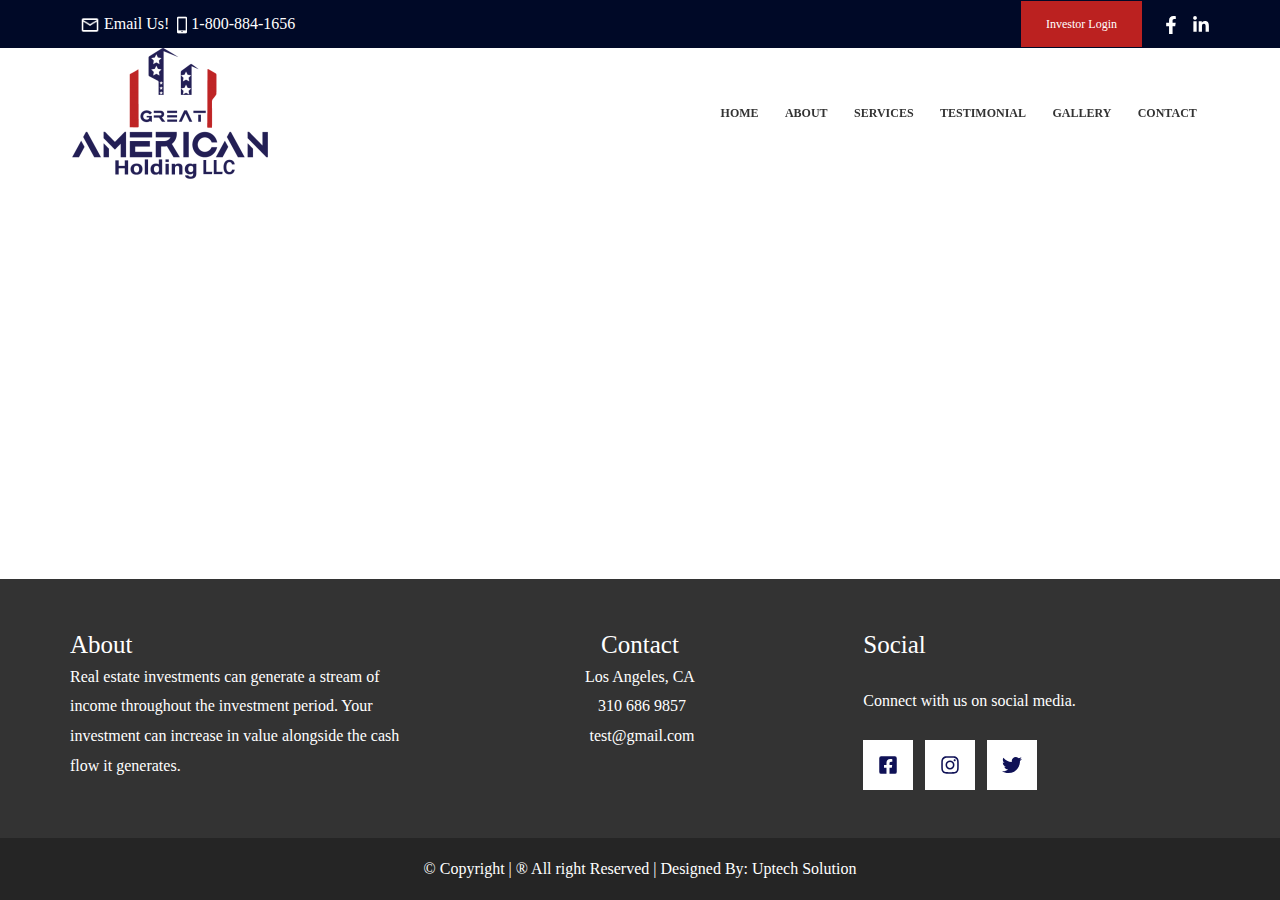
<file: services.html>
<!DOCTYPE html>  <html lang="en-US">  <head>  <meta charset="UTF-8">  <meta name="viewport" content="width=device-width, initial-scale=1">  <link rel="profile" href="https://gmpg.org/xfn/11">    <title>Services &#8211; American</title> <meta name='robots' content='max-image-preview:large' /> <link rel='dns-prefetch' href='//fonts.googleapis.com' /> <link rel="alternate" type="application/rss+xml" title="American &raquo; Feed" href="http://wptests.local/feed/" /> <link rel="alternate" type="application/rss+xml" title="American &raquo; Comments Feed" href="http://wptests.local/comments/feed/" /> <script>
window._wpemojiSettings = {"baseUrl":"https:\/\/s.w.org\/images\/core\/emoji\/14.0.0\/72x72\/","ext":".png","svgUrl":"https:\/\/s.w.org\/images\/core\/emoji\/14.0.0\/svg\/","svgExt":".svg","source":{"concatemoji":"http:\/\/wptests.local\/wp-includes\/js\/wp-emoji-release.min.js?ver=6.1.1"}};
/*! This file is auto-generated */
!function(e,a,t){var n,r,o,i=a.createElement("canvas"),p=i.getContext&&i.getContext("2d");function s(e,t){var a=String.fromCharCode,e=(p.clearRect(0,0,i.width,i.height),p.fillText(a.apply(this,e),0,0),i.toDataURL());return p.clearRect(0,0,i.width,i.height),p.fillText(a.apply(this,t),0,0),e===i.toDataURL()}function c(e){var t=a.createElement("script");t.src=e,t.defer=t.type="text/javascript",a.getElementsByTagName("head")[0].appendChild(t)}for(o=Array("flag","emoji"),t.supports={everything:!0,everythingExceptFlag:!0},r=0;r<o.length;r++)t.supports[o[r]]=function(e){if(p&&p.fillText)switch(p.textBaseline="top",p.font="600 32px Arial",e){case"flag":return s([127987,65039,8205,9895,65039],[127987,65039,8203,9895,65039])?!1:!s([55356,56826,55356,56819],[55356,56826,8203,55356,56819])&&!s([55356,57332,56128,56423,56128,56418,56128,56421,56128,56430,56128,56423,56128,56447],[55356,57332,8203,56128,56423,8203,56128,56418,8203,56128,56421,8203,56128,56430,8203,56128,56423,8203,56128,56447]);case"emoji":return!s([129777,127995,8205,129778,127999],[129777,127995,8203,129778,127999])}return!1}(o[r]),t.supports.everything=t.supports.everything&&t.supports[o[r]],"flag"!==o[r]&&(t.supports.everythingExceptFlag=t.supports.everythingExceptFlag&&t.supports[o[r]]);t.supports.everythingExceptFlag=t.supports.everythingExceptFlag&&!t.supports.flag,t.DOMReady=!1,t.readyCallback=function(){t.DOMReady=!0},t.supports.everything||(n=function(){t.readyCallback()},a.addEventListener?(a.addEventListener("DOMContentLoaded",n,!1),e.addEventListener("load",n,!1)):(e.attachEvent("onload",n),a.attachEvent("onreadystatechange",function(){"complete"===a.readyState&&t.readyCallback()})),(e=t.source||{}).concatemoji?c(e.concatemoji):e.wpemoji&&e.twemoji&&(c(e.twemoji),c(e.wpemoji)))}(window,document,window._wpemojiSettings);
</script> <style> img.wp-smiley, img.emoji { 	display: inline !important; 	border: none !important; 	box-shadow: none !important; 	height: 1em !important; 	width: 1em !important; 	margin: 0 0.07em !important; 	vertical-align: -0.1em !important; 	background: none !important; 	padding: 0 !important; } </style> 	<link rel='stylesheet' id='astra-theme-css-css' href='./css/astra-assets-css-minified-main.min.css' media='all' /> <style id='astra-theme-css-inline-css'> :root{--ast-container-default-xlg-padding:3em;--ast-container-default-lg-padding:3em;--ast-container-default-slg-padding:2em;--ast-container-default-md-padding:3em;--ast-container-default-sm-padding:3em;--ast-container-default-xs-padding:2.4em;--ast-container-default-xxs-padding:1.8em;}html{font-size:100%;}a{color:var(--ast-global-color-0);}a:hover,a:focus{color:var(--ast-global-color-1);}body,button,input,select,textarea,.ast-button,.ast-custom-button{font-family:-apple-system,BlinkMacSystemFont,Segoe UI,Roboto,Oxygen-Sans,Ubuntu,Cantarell,Helvetica Neue,sans-serif;font-weight:400;font-size:16px;font-size:1rem;}blockquote{color:var(--ast-global-color-3);}p,.entry-content p{margin-bottom:0.5em;}h1,.entry-content h1,h2,.entry-content h2,h3,.entry-content h3,h4,.entry-content h4,h5,.entry-content h5,h6,.entry-content h6,.site-title,.site-title a{font-weight:700;}.site-title{font-size:35px;font-size:2.1875rem;display:none;}header .custom-logo-link img{max-width:200px;}.astra-logo-svg{width:200px;}.ast-archive-description .ast-archive-title{font-size:40px;font-size:2.5rem;}.site-header .site-description{font-size:15px;font-size:0.9375rem;display:none;}.entry-title{font-size:30px;font-size:1.875rem;}h1,.entry-content h1{font-size:40px;font-size:2.5rem;font-weight:700;}h2,.entry-content h2{font-size:30px;font-size:1.875rem;font-weight:700;}h3,.entry-content h3{font-size:25px;font-size:1.5625rem;font-weight:normal;}h4,.entry-content h4{font-size:20px;font-size:1.25rem;font-weight:700;}h5,.entry-content h5{font-size:18px;font-size:1.125rem;font-weight:700;}h6,.entry-content h6{font-size:15px;font-size:0.9375rem;font-weight:700;}.ast-single-post .entry-title,.page-title{font-size:30px;font-size:1.875rem;}::selection{background-color:var(--ast-global-color-0);color:#ffffff;}body,h1,.entry-title a,.entry-content h1,h2,.entry-content h2,h3,.entry-content h3,h4,.entry-content h4,h5,.entry-content h5,h6,.entry-content h6{color:var(--ast-global-color-3);}.tagcloud a:hover,.tagcloud a:focus,.tagcloud a.current-item{color:#ffffff;border-color:var(--ast-global-color-0);background-color:var(--ast-global-color-0);}input:focus,input[type="text"]:focus,input[type="email"]:focus,input[type="url"]:focus,input[type="password"]:focus,input[type="reset"]:focus,input[type="search"]:focus,textarea:focus{border-color:var(--ast-global-color-0);}input[type="radio"]:checked,input[type=reset],input[type="checkbox"]:checked,input[type="checkbox"]:hover:checked,input[type="checkbox"]:focus:checked,input[type=range]::-webkit-slider-thumb{border-color:var(--ast-global-color-0);background-color:var(--ast-global-color-0);box-shadow:none;}.site-footer a:hover + .post-count,.site-footer a:focus + .post-count{background:var(--ast-global-color-0);border-color:var(--ast-global-color-0);}.single .nav-links .nav-previous,.single .nav-links .nav-next{color:var(--ast-global-color-0);}.entry-meta,.entry-meta *{line-height:1.45;color:var(--ast-global-color-0);}.entry-meta a:hover,.entry-meta a:hover *,.entry-meta a:focus,.entry-meta a:focus *,.page-links > .page-link,.page-links .page-link:hover,.post-navigation a:hover{color:var(--ast-global-color-1);}#cat option,.secondary .calendar_wrap thead a,.secondary .calendar_wrap thead a:visited{color:var(--ast-global-color-0);}.secondary .calendar_wrap #today,.ast-progress-val span{background:var(--ast-global-color-0);}.secondary a:hover + .post-count,.secondary a:focus + .post-count{background:var(--ast-global-color-0);border-color:var(--ast-global-color-0);}.calendar_wrap #today > a{color:#ffffff;}.page-links .page-link,.single .post-navigation a{color:var(--ast-global-color-0);}.ast-archive-title{color:var(--ast-global-color-2);}.widget-title{font-size:22px;font-size:1.375rem;color:var(--ast-global-color-2);}.ast-single-post .entry-content a,.ast-comment-content a:not(.ast-comment-edit-reply-wrap a){text-decoration:underline;}.ast-single-post .wp-block-button .wp-block-button__link,.ast-single-post .elementor-button-wrapper .elementor-button,.ast-single-post .entry-content .uagb-tab a,.ast-single-post .entry-content .uagb-ifb-cta a,.ast-single-post .entry-content .wp-block-uagb-buttons a,.ast-single-post .entry-content .uabb-module-content a,.ast-single-post .entry-content .uagb-post-grid a,.ast-single-post .entry-content .uagb-timeline a,.ast-single-post .entry-content .uagb-toc__wrap a,.ast-single-post .entry-content .uagb-taxomony-box a,.ast-single-post .entry-content .woocommerce a,.entry-content .wp-block-latest-posts > li > a{text-decoration:none;}.ast-logo-title-inline .site-logo-img{padding-right:1em;}.site-logo-img img{ transition:all 0.2s linear;}@media (max-width:921px){#ast-desktop-header{display:none;}}@media (min-width:921px){#ast-mobile-header{display:none;}}.wp-block-buttons.aligncenter{justify-content:center;}@media (max-width:921px){.ast-theme-transparent-header #primary,.ast-theme-transparent-header #secondary{padding:0;}}@media (max-width:921px){.ast-plain-container.ast-no-sidebar #primary{padding:0;}}.ast-plain-container.ast-no-sidebar #primary{margin-top:0;margin-bottom:0;}.wp-block-button.is-style-outline .wp-block-button__link{border-color:#bb2120;}.wp-block-button.is-style-outline > .wp-block-button__link:not(.has-text-color),.wp-block-button.wp-block-button__link.is-style-outline:not(.has-text-color){color:#bb2120;}.wp-block-button.is-style-outline .wp-block-button__link:hover,.wp-block-button.is-style-outline .wp-block-button__link:focus{color:#ffffff !important;background-color:var(--ast-global-color-1);border-color:var(--ast-global-color-1);}.post-page-numbers.current .page-link,.ast-pagination .page-numbers.current{color:#ffffff;border-color:var(--ast-global-color-0);background-color:var(--ast-global-color-0);border-radius:2px;}h1.widget-title{font-weight:700;}h2.widget-title{font-weight:700;}h3.widget-title{font-weight:normal;}#page{display:flex;flex-direction:column;min-height:100vh;}.ast-404-layout-1 h1.page-title{color:var(--ast-global-color-2);}.single .post-navigation a{line-height:1em;height:inherit;}.error-404 .page-sub-title{font-size:1.5rem;font-weight:inherit;}.search .site-content .content-area .search-form{margin-bottom:0;}#page .site-content{flex-grow:1;}.widget{margin-bottom:3.5em;}#secondary li{line-height:1.5em;}#secondary .wp-block-group h2{margin-bottom:0.7em;}#secondary h2{font-size:1.7rem;}.ast-separate-container .ast-article-post,.ast-separate-container .ast-article-single,.ast-separate-container .ast-comment-list li.depth-1,.ast-separate-container .comment-respond{padding:3em;}.ast-separate-container .ast-comment-list li.depth-1,.hentry{margin-bottom:2em;}.ast-separate-container .ast-archive-description,.ast-separate-container .ast-author-box{background-color:var(--ast-global-color-5);border-bottom:1px solid var(--ast-border-color);}.ast-separate-container .comments-title{padding:2em 2em 0 2em;}.ast-page-builder-template .comment-form-textarea,.ast-comment-formwrap .ast-grid-common-col{padding:0;}.ast-comment-formwrap{padding:0 20px;display:inline-flex;column-gap:20px;}.archive.ast-page-builder-template .entry-header{margin-top:2em;}.ast-page-builder-template .ast-comment-formwrap{width:100%;}.entry-title{margin-bottom:0.5em;}.ast-archive-description .ast-archive-title{margin-bottom:10px;text-transform:capitalize;}.ast-archive-description p{font-size:inherit;font-weight:inherit;line-height:inherit;}@media (min-width:921px){.ast-left-sidebar.ast-page-builder-template #secondary,.archive.ast-right-sidebar.ast-page-builder-template .site-main{padding-left:20px;padding-right:20px;}}@media (max-width:544px){.ast-comment-formwrap.ast-row{column-gap:10px;}}@media (min-width:1201px){.ast-separate-container .ast-article-post,.ast-separate-container .ast-article-single,.ast-separate-container .ast-archive-description,.ast-separate-container .ast-author-box,.ast-separate-container .ast-404-layout-1,.ast-separate-container .no-results{padding:3em;}}@media (max-width:921px){.ast-separate-container #primary,.ast-separate-container #secondary{padding:1.5em 0;}#primary,#secondary{padding:1.5em 0;margin:0;}.ast-left-sidebar #content > .ast-container{display:flex;flex-direction:column-reverse;width:100%;}}@media (min-width:922px){.ast-separate-container.ast-right-sidebar #primary,.ast-separate-container.ast-left-sidebar #primary{border:0;}.search-no-results.ast-separate-container #primary{margin-bottom:4em;}}.wp-block-button .wp-block-button__link{color:#ffffff;}.wp-block-button .wp-block-button__link:hover,.wp-block-button .wp-block-button__link:focus{color:#ffffff;background-color:var(--ast-global-color-1);border-color:var(--ast-global-color-1);}.wp-block-button .wp-block-button__link,.wp-block-search .wp-block-search__button,body .wp-block-file .wp-block-file__button{border-color:#bb2120;background-color:#bb2120;color:#ffffff;font-family:inherit;font-weight:inherit;line-height:1;font-size:12px;font-size:0.75rem;border-radius:0px;padding-top:17px;padding-right:25px;padding-bottom:17px;padding-left:25px;}.menu-toggle,button,.ast-button,.ast-custom-button,.button,input#submit,input[type="button"],input[type="submit"],input[type="reset"],form[CLASS*="wp-block-search__"].wp-block-search .wp-block-search__inside-wrapper .wp-block-search__button,body .wp-block-file .wp-block-file__button,.search .search-submit{border-style:solid;border-top-width:0;border-right-width:0;border-left-width:0;border-bottom-width:0;color:#ffffff;border-color:#bb2120;background-color:#bb2120;border-radius:0px;padding-top:17px;padding-right:25px;padding-bottom:17px;padding-left:25px;font-family:inherit;font-weight:inherit;font-size:12px;font-size:0.75rem;line-height:1;}button:focus,.menu-toggle:hover,button:hover,.ast-button:hover,.ast-custom-button:hover .button:hover,.ast-custom-button:hover ,input[type=reset]:hover,input[type=reset]:focus,input#submit:hover,input#submit:focus,input[type="button"]:hover,input[type="button"]:focus,input[type="submit"]:hover,input[type="submit"]:focus,form[CLASS*="wp-block-search__"].wp-block-search .wp-block-search__inside-wrapper .wp-block-search__button:hover,form[CLASS*="wp-block-search__"].wp-block-search .wp-block-search__inside-wrapper .wp-block-search__button:focus,body .wp-block-file .wp-block-file__button:hover,body .wp-block-file .wp-block-file__button:focus{color:#ffffff;background-color:var(--ast-global-color-1);border-color:var(--ast-global-color-1);}form[CLASS*="wp-block-search__"].wp-block-search .wp-block-search__inside-wrapper .wp-block-search__button.has-icon{padding-top:calc(17px - 3px);padding-right:calc(25px - 3px);padding-bottom:calc(17px - 3px);padding-left:calc(25px - 3px);}@media (min-width:544px){.ast-container{max-width:100%;}}@media (max-width:544px){.ast-separate-container .ast-article-post,.ast-separate-container .ast-article-single,.ast-separate-container .comments-title,.ast-separate-container .ast-archive-description{padding:1.5em 1em;}.ast-separate-container #content .ast-container{padding-left:0.54em;padding-right:0.54em;}.ast-separate-container .ast-comment-list li.depth-1{padding:1.5em 1em;margin-bottom:1.5em;}.ast-separate-container .ast-comment-list .bypostauthor{padding:.5em;}.ast-search-menu-icon.ast-dropdown-active .search-field{width:170px;}}@media (max-width:921px){.ast-mobile-header-stack .main-header-bar .ast-search-menu-icon{display:inline-block;}.ast-header-break-point.ast-header-custom-item-outside .ast-mobile-header-stack .main-header-bar .ast-search-icon{margin:0;}.ast-comment-avatar-wrap img{max-width:2.5em;}.ast-separate-container .ast-comment-list li.depth-1{padding:1.5em 2.14em;}.ast-separate-container .comment-respond{padding:2em 2.14em;}.ast-comment-meta{padding:0 1.8888em 1.3333em;}}@media (max-width:921px){.site-title{display:none;}.ast-archive-description .ast-archive-title{font-size:40px;}.site-header .site-description{display:none;}.entry-title{font-size:30px;}h1,.entry-content h1{font-size:30px;}h2,.entry-content h2{font-size:25px;}h3,.entry-content h3{font-size:20px;}.ast-single-post .entry-title,.page-title{font-size:30px;}.astra-logo-svg{width:150px;}header .custom-logo-link img,.ast-header-break-point .site-logo-img .custom-mobile-logo-link img{max-width:150px;}}@media (max-width:544px){.site-title{display:none;}.ast-archive-description .ast-archive-title{font-size:40px;}.site-header .site-description{display:none;}.entry-title{font-size:30px;}h1,.entry-content h1{font-size:30px;}h2,.entry-content h2{font-size:25px;}h3,.entry-content h3{font-size:20px;}.ast-single-post .entry-title,.page-title{font-size:30px;}header .custom-logo-link img,.ast-header-break-point .site-branding img,.ast-header-break-point .custom-logo-link img{max-width:90px;}.astra-logo-svg{width:90px;}.ast-header-break-point .site-logo-img .custom-mobile-logo-link img{max-width:90px;}}@media (max-width:921px){html{font-size:91.2%;}}@media (max-width:544px){html{font-size:91.2%;}}@media (min-width:922px){.ast-container{max-width:1180px;}}@media (min-width:922px){.site-content .ast-container{display:flex;}}@media (max-width:921px){.site-content .ast-container{flex-direction:column;}}@media (min-width:922px){.main-header-menu .sub-menu .menu-item.ast-left-align-sub-menu:hover > .sub-menu,.main-header-menu .sub-menu .menu-item.ast-left-align-sub-menu.focus > .sub-menu{margin-left:-0px;}}.ast-theme-transparent-header [data-section="section-header-mobile-trigger"] .ast-button-wrap .ast-mobile-menu-trigger-minimal{background:transparent;}.footer-widget-area[data-section^="section-fb-html-"] .ast-builder-html-element{text-align:center;}blockquote,cite {font-style: initial;}.wp-block-file {display: flex;align-items: center;flex-wrap: wrap;justify-content: space-between;}.wp-block-pullquote {border: none;}.wp-block-pullquote blockquote::before {content: "\201D";font-family: "Helvetica",sans-serif;display: flex;transform: rotate( 180deg );font-size: 6rem;font-style: normal;line-height: 1;font-weight: bold;align-items: center;justify-content: center;}.has-text-align-right > blockquote::before {justify-content: flex-start;}.has-text-align-left > blockquote::before {justify-content: flex-end;}figure.wp-block-pullquote.is-style-solid-color blockquote {max-width: 100%;text-align: inherit;}html body {--wp--custom--ast-default-block-top-padding: 3em;--wp--custom--ast-default-block-right-padding: 3em;--wp--custom--ast-default-block-bottom-padding: 3em;--wp--custom--ast-default-block-left-padding: 3em;--wp--custom--ast-container-width: 1140px;--wp--custom--ast-content-width-size: 1140px;--wp--custom--ast-wide-width-size: calc(1140px + var(--wp--custom--ast-default-block-left-padding) + var(--wp--custom--ast-default-block-right-padding));}@media(max-width: 921px) {html body {--wp--custom--ast-default-block-top-padding: 3em;--wp--custom--ast-default-block-right-padding: 2em;--wp--custom--ast-default-block-bottom-padding: 3em;--wp--custom--ast-default-block-left-padding: 2em;}}@media(max-width: 544px) {html body {--wp--custom--ast-default-block-top-padding: 3em;--wp--custom--ast-default-block-right-padding: 1.5em;--wp--custom--ast-default-block-bottom-padding: 3em;--wp--custom--ast-default-block-left-padding: 1.5em;}}.entry-content > .wp-block-group,.entry-content > .wp-block-cover,.entry-content > .wp-block-columns {padding-top: var(--wp--custom--ast-default-block-top-padding);padding-right: var(--wp--custom--ast-default-block-right-padding);padding-bottom: var(--wp--custom--ast-default-block-bottom-padding);padding-left: var(--wp--custom--ast-default-block-left-padding);}.ast-plain-container.ast-no-sidebar .entry-content > .alignfull,.ast-page-builder-template .ast-no-sidebar .entry-content > .alignfull {margin-left: calc( -50vw + 50%);margin-right: calc( -50vw + 50%);max-width: 100vw;width: 100vw;}.ast-plain-container.ast-no-sidebar .entry-content .alignfull .alignfull,.ast-page-builder-template.ast-no-sidebar .entry-content .alignfull .alignfull,.ast-plain-container.ast-no-sidebar .entry-content .alignfull .alignwide,.ast-page-builder-template.ast-no-sidebar .entry-content .alignfull .alignwide,.ast-plain-container.ast-no-sidebar .entry-content .alignwide .alignfull,.ast-page-builder-template.ast-no-sidebar .entry-content .alignwide .alignfull,.ast-plain-container.ast-no-sidebar .entry-content .alignwide .alignwide,.ast-page-builder-template.ast-no-sidebar .entry-content .alignwide .alignwide,.ast-plain-container.ast-no-sidebar .entry-content .wp-block-column .alignfull,.ast-page-builder-template.ast-no-sidebar .entry-content .wp-block-column .alignfull,.ast-plain-container.ast-no-sidebar .entry-content .wp-block-column .alignwide,.ast-page-builder-template.ast-no-sidebar .entry-content .wp-block-column .alignwide {margin-left: auto;margin-right: auto;width: 100%;}[ast-blocks-layout] .wp-block-separator:not(.is-style-dots) {height: 0;}[ast-blocks-layout] .wp-block-separator {margin: 20px auto;}[ast-blocks-layout] .wp-block-separator:not(.is-style-wide):not(.is-style-dots) {max-width: 100px;}[ast-blocks-layout] .wp-block-separator.has-background {padding: 0;}.entry-content[ast-blocks-layout] > * {max-width: var(--wp--custom--ast-content-width-size);margin-left: auto;margin-right: auto;}.entry-content[ast-blocks-layout] > .alignwide {max-width: var(--wp--custom--ast-wide-width-size);}.entry-content[ast-blocks-layout] .alignfull {max-width: none;}.entry-content .wp-block-columns {margin-bottom: 0;}blockquote {margin: 1.5em;border: none;}.wp-block-quote:not(.has-text-align-right):not(.has-text-align-center) {border-left: 5px solid rgba(0,0,0,0.05);}.has-text-align-right > blockquote,blockquote.has-text-align-right {border-right: 5px solid rgba(0,0,0,0.05);}.has-text-align-left > blockquote,blockquote.has-text-align-left {border-left: 5px solid rgba(0,0,0,0.05);}.wp-block-site-tagline,.wp-block-latest-posts .read-more {margin-top: 15px;}.wp-block-loginout p label {display: block;}.wp-block-loginout p:not(.login-remember):not(.login-submit) input {width: 100%;}.wp-block-loginout input:focus {border-color: transparent;}.wp-block-loginout input:focus {outline: thin dotted;}.entry-content .wp-block-media-text .wp-block-media-text__content {padding: 0 0 0 8%;}.entry-content .wp-block-media-text.has-media-on-the-right .wp-block-media-text__content {padding: 0 8% 0 0;}.entry-content .wp-block-media-text.has-background .wp-block-media-text__content {padding: 8%;}.entry-content .wp-block-cover:not([class*="background-color"]) .wp-block-cover__inner-container,.entry-content .wp-block-cover:not([class*="background-color"]) .wp-block-cover-image-text,.entry-content .wp-block-cover:not([class*="background-color"]) .wp-block-cover-text,.entry-content .wp-block-cover-image:not([class*="background-color"]) .wp-block-cover__inner-container,.entry-content .wp-block-cover-image:not([class*="background-color"]) .wp-block-cover-image-text,.entry-content .wp-block-cover-image:not([class*="background-color"]) .wp-block-cover-text {color: var(--ast-global-color-5);}.wp-block-loginout .login-remember input {width: 1.1rem;height: 1.1rem;margin: 0 5px 4px 0;vertical-align: middle;}.wp-block-latest-posts > li > *:first-child,.wp-block-latest-posts:not(.is-grid) > li:first-child {margin-top: 0;}.wp-block-search__inside-wrapper .wp-block-search__input {padding: 0 10px;color: var(--ast-global-color-3);background: var(--ast-global-color-5);border-color: var(--ast-border-color);}.wp-block-latest-posts .read-more {margin-bottom: 1.5em;}.wp-block-search__no-button .wp-block-search__inside-wrapper .wp-block-search__input {padding-top: 5px;padding-bottom: 5px;}.wp-block-latest-posts .wp-block-latest-posts__post-date,.wp-block-latest-posts .wp-block-latest-posts__post-author {font-size: 1rem;}.wp-block-latest-posts > li > *,.wp-block-latest-posts:not(.is-grid) > li {margin-top: 12px;margin-bottom: 12px;}.ast-page-builder-template .entry-content[ast-blocks-layout] > *,.ast-page-builder-template .entry-content[ast-blocks-layout] > .alignfull > * {max-width: none;}.ast-page-builder-template .entry-content[ast-blocks-layout] > .alignwide > * {max-width: var(--wp--custom--ast-wide-width-size);}.ast-page-builder-template .entry-content[ast-blocks-layout] > .inherit-container-width > *,.ast-page-builder-template .entry-content[ast-blocks-layout] > * > *,.entry-content[ast-blocks-layout] > .wp-block-cover .wp-block-cover__inner-container {max-width: var(--wp--custom--ast-content-width-size);margin-left: auto;margin-right: auto;}.entry-content[ast-blocks-layout] .wp-block-cover:not(.alignleft):not(.alignright) {width: auto;}@media(max-width: 1200px) {.ast-separate-container .entry-content > .alignfull,.ast-separate-container .entry-content[ast-blocks-layout] > .alignwide,.ast-plain-container .entry-content[ast-blocks-layout] > .alignwide,.ast-plain-container .entry-content .alignfull {margin-left: calc(-1 * min(var(--ast-container-default-xlg-padding),20px)) ;margin-right: calc(-1 * min(var(--ast-container-default-xlg-padding),20px));}}@media(min-width: 1201px) {.ast-separate-container .entry-content > .alignfull {margin-left: calc(-1 * var(--ast-container-default-xlg-padding) );margin-right: calc(-1 * var(--ast-container-default-xlg-padding) );}.ast-separate-container .entry-content[ast-blocks-layout] > .alignwide,.ast-plain-container .entry-content[ast-blocks-layout] > .alignwide {margin-left: calc(-1 * var(--wp--custom--ast-default-block-left-padding) );margin-right: calc(-1 * var(--wp--custom--ast-default-block-right-padding) );}}@media(min-width: 921px) {.ast-separate-container .entry-content .wp-block-group.alignwide:not(.inherit-container-width) > :where(:not(.alignleft):not(.alignright)),.ast-plain-container .entry-content .wp-block-group.alignwide:not(.inherit-container-width) > :where(:not(.alignleft):not(.alignright)) {max-width: calc( var(--wp--custom--ast-content-width-size) + 80px );}.ast-plain-container.ast-right-sidebar .entry-content[ast-blocks-layout] .alignfull,.ast-plain-container.ast-left-sidebar .entry-content[ast-blocks-layout] .alignfull {margin-left: -60px;margin-right: -60px;}}@media(min-width: 544px) {.entry-content > .alignleft {margin-right: 20px;}.entry-content > .alignright {margin-left: 20px;}}@media (max-width:544px){.wp-block-columns .wp-block-column:not(:last-child){margin-bottom:20px;}.wp-block-latest-posts{margin:0;}}@media( max-width: 600px ) {.entry-content .wp-block-media-text .wp-block-media-text__content,.entry-content .wp-block-media-text.has-media-on-the-right .wp-block-media-text__content {padding: 8% 0 0;}.entry-content .wp-block-media-text.has-background .wp-block-media-text__content {padding: 8%;}}.ast-separate-container .entry-content .wp-block-uagb-container {padding-left: 0;}.ast-page-builder-template .entry-header {padding-left: 0;}@media(min-width: 1201px) {.ast-separate-container .entry-content > .uagb-is-root-container {margin-left: 0;margin-right: 0;}}.entry-content[ast-blocks-layout] > ul,.entry-content[ast-blocks-layout] > ol {margin-left: 1em;}:root .has-ast-global-color-0-color{color:var(--ast-global-color-0);}:root .has-ast-global-color-0-background-color{background-color:var(--ast-global-color-0);}:root .wp-block-button .has-ast-global-color-0-color{color:var(--ast-global-color-0);}:root .wp-block-button .has-ast-global-color-0-background-color{background-color:var(--ast-global-color-0);}:root .has-ast-global-color-1-color{color:var(--ast-global-color-1);}:root .has-ast-global-color-1-background-color{background-color:var(--ast-global-color-1);}:root .wp-block-button .has-ast-global-color-1-color{color:var(--ast-global-color-1);}:root .wp-block-button .has-ast-global-color-1-background-color{background-color:var(--ast-global-color-1);}:root .has-ast-global-color-2-color{color:var(--ast-global-color-2);}:root .has-ast-global-color-2-background-color{background-color:var(--ast-global-color-2);}:root .wp-block-button .has-ast-global-color-2-color{color:var(--ast-global-color-2);}:root .wp-block-button .has-ast-global-color-2-background-color{background-color:var(--ast-global-color-2);}:root .has-ast-global-color-3-color{color:var(--ast-global-color-3);}:root .has-ast-global-color-3-background-color{background-color:var(--ast-global-color-3);}:root .wp-block-button .has-ast-global-color-3-color{color:var(--ast-global-color-3);}:root .wp-block-button .has-ast-global-color-3-background-color{background-color:var(--ast-global-color-3);}:root .has-ast-global-color-4-color{color:var(--ast-global-color-4);}:root .has-ast-global-color-4-background-color{background-color:var(--ast-global-color-4);}:root .wp-block-button .has-ast-global-color-4-color{color:var(--ast-global-color-4);}:root .wp-block-button .has-ast-global-color-4-background-color{background-color:var(--ast-global-color-4);}:root .has-ast-global-color-5-color{color:var(--ast-global-color-5);}:root .has-ast-global-color-5-background-color{background-color:var(--ast-global-color-5);}:root .wp-block-button .has-ast-global-color-5-color{color:var(--ast-global-color-5);}:root .wp-block-button .has-ast-global-color-5-background-color{background-color:var(--ast-global-color-5);}:root .has-ast-global-color-6-color{color:var(--ast-global-color-6);}:root .has-ast-global-color-6-background-color{background-color:var(--ast-global-color-6);}:root .wp-block-button .has-ast-global-color-6-color{color:var(--ast-global-color-6);}:root .wp-block-button .has-ast-global-color-6-background-color{background-color:var(--ast-global-color-6);}:root .has-ast-global-color-7-color{color:var(--ast-global-color-7);}:root .has-ast-global-color-7-background-color{background-color:var(--ast-global-color-7);}:root .wp-block-button .has-ast-global-color-7-color{color:var(--ast-global-color-7);}:root .wp-block-button .has-ast-global-color-7-background-color{background-color:var(--ast-global-color-7);}:root .has-ast-global-color-8-color{color:var(--ast-global-color-8);}:root .has-ast-global-color-8-background-color{background-color:var(--ast-global-color-8);}:root .wp-block-button .has-ast-global-color-8-color{color:var(--ast-global-color-8);}:root .wp-block-button .has-ast-global-color-8-background-color{background-color:var(--ast-global-color-8);}:root{--ast-global-color-0:#0170B9;--ast-global-color-1:#3a3a3a;--ast-global-color-2:#3a3a3a;--ast-global-color-3:#4B4F58;--ast-global-color-4:#F5F5F5;--ast-global-color-5:#FFFFFF;--ast-global-color-6:#E5E5E5;--ast-global-color-7:#424242;--ast-global-color-8:#000000;}:root {--ast-border-color : var(--ast-global-color-6);}.ast-theme-transparent-header #masthead .site-logo-img .transparent-custom-logo .astra-logo-svg{width:150px;}.ast-theme-transparent-header #masthead .site-logo-img .transparent-custom-logo img{ max-width:150px;}@media (max-width:921px){.ast-theme-transparent-header #masthead .site-logo-img .transparent-custom-logo .astra-logo-svg{width:120px;}.ast-theme-transparent-header #masthead .site-logo-img .transparent-custom-logo img{ max-width:120px;}}@media (max-width:543px){.ast-theme-transparent-header #masthead .site-logo-img .transparent-custom-logo .astra-logo-svg{width:100px;}.ast-theme-transparent-header #masthead .site-logo-img .transparent-custom-logo img{ max-width:100px;}}@media (min-width:921px){.ast-theme-transparent-header #masthead{position:absolute;left:0;right:0;}.ast-theme-transparent-header .main-header-bar,.ast-theme-transparent-header.ast-header-break-point .main-header-bar{background:none;}body.elementor-editor-active.ast-theme-transparent-header #masthead,.fl-builder-edit .ast-theme-transparent-header #masthead,body.vc_editor.ast-theme-transparent-header #masthead,body.brz-ed.ast-theme-transparent-header #masthead{z-index:0;}.ast-header-break-point.ast-replace-site-logo-transparent.ast-theme-transparent-header .custom-mobile-logo-link{display:none;}.ast-header-break-point.ast-replace-site-logo-transparent.ast-theme-transparent-header .transparent-custom-logo{display:inline-block;}.ast-theme-transparent-header .ast-above-header,.ast-theme-transparent-header .ast-above-header.ast-above-header-bar{background-image:none;background-color:transparent;}.ast-theme-transparent-header .ast-below-header{background-image:none;background-color:transparent;}}.ast-theme-transparent-header .main-header-bar,.ast-theme-transparent-header.ast-header-break-point .main-header-bar-wrap .main-header-menu,.ast-theme-transparent-header.ast-header-break-point .main-header-bar-wrap .main-header-bar,.ast-theme-transparent-header.ast-header-break-point .ast-mobile-header-wrap .main-header-bar{background-color:rgba(255,255,255,0.7);}.ast-theme-transparent-header .main-header-bar .ast-search-menu-icon form{background-color:rgba(255,255,255,0.7);}.ast-theme-transparent-header .ast-above-header,.ast-theme-transparent-header .ast-above-header.ast-above-header-bar,.ast-theme-transparent-header .ast-below-header,.ast-header-break-point.ast-theme-transparent-header .ast-above-header,.ast-header-break-point.ast-theme-transparent-header .ast-below-header{background-color:rgba(255,255,255,0.7);}@media (max-width:921px){.ast-theme-transparent-header #masthead{position:absolute;left:0;right:0;}.ast-theme-transparent-header .main-header-bar,.ast-theme-transparent-header.ast-header-break-point .main-header-bar{background:none;}body.elementor-editor-active.ast-theme-transparent-header #masthead,.fl-builder-edit .ast-theme-transparent-header #masthead,body.vc_editor.ast-theme-transparent-header #masthead,body.brz-ed.ast-theme-transparent-header #masthead{z-index:0;}.ast-header-break-point.ast-replace-site-logo-transparent.ast-theme-transparent-header .custom-mobile-logo-link{display:none;}.ast-header-break-point.ast-replace-site-logo-transparent.ast-theme-transparent-header .transparent-custom-logo{display:inline-block;}.ast-theme-transparent-header .ast-above-header,.ast-theme-transparent-header .ast-above-header.ast-above-header-bar{background-image:none;background-color:transparent;}.ast-theme-transparent-header .ast-below-header{background-image:none;background-color:transparent;}}@media (max-width:921px){.ast-theme-transparent-header .main-header-bar,.ast-theme-transparent-header.ast-header-break-point .main-header-bar-wrap .main-header-menu,.ast-theme-transparent-header.ast-header-break-point .main-header-bar-wrap .main-header-bar,.ast-theme-transparent-header.ast-header-break-point .ast-mobile-header-wrap .main-header-bar{background-color:rgba(255,255,255,0.7);}.ast-theme-transparent-header .main-header-bar .ast-search-menu-icon form{background-color:rgba(255,255,255,0.7);}.ast-theme-transparent-header .ast-above-header,.ast-theme-transparent-header .ast-above-header.ast-above-header-bar,.ast-theme-transparent-header .ast-below-header,.ast-header-break-point.ast-theme-transparent-header .ast-above-header,.ast-header-break-point.ast-theme-transparent-header .ast-below-header{background-color:rgba(255,255,255,0.7);}}@media (max-width:544px){.ast-theme-transparent-header .main-header-bar,.ast-theme-transparent-header.ast-header-break-point .main-header-bar-wrap .main-header-menu,.ast-theme-transparent-header.ast-header-break-point .main-header-bar-wrap .main-header-bar,.ast-theme-transparent-header.ast-header-break-point .ast-mobile-header-wrap .main-header-bar{background-color:var(--ast-global-color-5);}.ast-theme-transparent-header .main-header-bar .ast-search-menu-icon form{background-color:var(--ast-global-color-5);}.ast-theme-transparent-header .ast-above-header,.ast-theme-transparent-header .ast-above-header.ast-above-header-bar,.ast-theme-transparent-header .ast-below-header,.ast-header-break-point.ast-theme-transparent-header .ast-above-header,.ast-header-break-point.ast-theme-transparent-header .ast-below-header{background-color:var(--ast-global-color-5);}}.ast-theme-transparent-header #ast-desktop-header > [CLASS*="-header-wrap"]:last-child > [CLASS*="-header-bar"],.ast-theme-transparent-header.ast-header-break-point #ast-mobile-header > [CLASS*="-header-wrap"]:last-child > [CLASS*="-header-bar"]{border-bottom-width:0px;border-bottom-style:solid;}.ast-breadcrumbs .trail-browse,.ast-breadcrumbs .trail-items,.ast-breadcrumbs .trail-items li{display:inline-block;margin:0;padding:0;border:none;background:inherit;text-indent:0;}.ast-breadcrumbs .trail-browse{font-size:inherit;font-style:inherit;font-weight:inherit;color:inherit;}.ast-breadcrumbs .trail-items{list-style:none;}.trail-items li::after{padding:0 0.3em;content:"\00bb";}.trail-items li:last-of-type::after{display:none;}h1,.entry-content h1,h2,.entry-content h2,h3,.entry-content h3,h4,.entry-content h4,h5,.entry-content h5,h6,.entry-content h6{color:var(--ast-global-color-2);}.entry-title a{color:var(--ast-global-color-2);}@media (max-width:921px){.ast-builder-grid-row-container.ast-builder-grid-row-tablet-3-firstrow .ast-builder-grid-row > *:first-child,.ast-builder-grid-row-container.ast-builder-grid-row-tablet-3-lastrow .ast-builder-grid-row > *:last-child{grid-column:1 / -1;}}@media (max-width:544px){.ast-builder-grid-row-container.ast-builder-grid-row-mobile-3-firstrow .ast-builder-grid-row > *:first-child,.ast-builder-grid-row-container.ast-builder-grid-row-mobile-3-lastrow .ast-builder-grid-row > *:last-child{grid-column:1 / -1;}}.ast-builder-layout-element[data-section="title_tagline"]{display:flex;}@media (max-width:921px){.ast-header-break-point .ast-builder-layout-element[data-section="title_tagline"]{display:flex;}}@media (max-width:544px){.ast-header-break-point .ast-builder-layout-element[data-section="title_tagline"]{display:flex;}}[data-section*="section-hb-button-"] .menu-link{display:none;}.ast-header-button-1[data-section="section-hb-button-1"]{display:flex;}@media (max-width:921px){.ast-header-break-point .ast-header-button-1[data-section="section-hb-button-1"]{display:flex;}}@media (max-width:544px){.ast-header-break-point .ast-header-button-1[data-section="section-hb-button-1"]{display:flex;}}.ast-builder-menu-1{font-family:'Lato',sans-serif;font-weight:700;text-transform:uppercase;}.ast-builder-menu-1 .menu-item > .menu-link{line-height:1;font-size:12px;font-size:0.75rem;color:#333333;padding-top:1.3em;padding-bottom:1.3em;padding-left:1.1em;padding-right:1.1em;}.ast-builder-menu-1 .menu-item > .ast-menu-toggle{color:#333333;}.ast-builder-menu-1 .menu-item:hover > .menu-link,.ast-builder-menu-1 .inline-on-mobile .menu-item:hover > .ast-menu-toggle{color:#bb2120;}.ast-builder-menu-1 .menu-item:hover > .ast-menu-toggle{color:#bb2120;}.ast-builder-menu-1 .menu-item.current-menu-item > .menu-link,.ast-builder-menu-1 .inline-on-mobile .menu-item.current-menu-item > .ast-menu-toggle,.ast-builder-menu-1 .current-menu-ancestor > .menu-link{color:#bb2120;}.ast-builder-menu-1 .menu-item.current-menu-item > .ast-menu-toggle{color:#bb2120;}.ast-builder-menu-1 .sub-menu,.ast-builder-menu-1 .inline-on-mobile .sub-menu{border-top-width:2px;border-bottom-width:0px;border-right-width:0px;border-left-width:0px;border-color:var(--ast-global-color-0);border-style:solid;border-radius:0px;}.ast-builder-menu-1 .main-header-menu > .menu-item > .sub-menu,.ast-builder-menu-1 .main-header-menu > .menu-item > .astra-full-megamenu-wrapper{margin-top:0px;}.ast-desktop .ast-builder-menu-1 .main-header-menu > .menu-item > .sub-menu:before,.ast-desktop .ast-builder-menu-1 .main-header-menu > .menu-item > .astra-full-megamenu-wrapper:before{height:calc( 0px + 5px );}.ast-builder-menu-1 .menu-item.menu-item-has-children > .ast-menu-toggle{top:1.3em;right:calc( 1.1em - 0.907em );}.ast-desktop .ast-builder-menu-1 .menu-item .sub-menu .menu-link{border-style:none;}@media (max-width:921px){.ast-header-break-point .ast-builder-menu-1 .menu-item.menu-item-has-children > .ast-menu-toggle{top:0;}.ast-builder-menu-1 .menu-item-has-children > .menu-link:after{content:unset;}.ast-builder-menu-1 .main-header-menu > .menu-item > .sub-menu,.ast-builder-menu-1 .main-header-menu > .menu-item > .astra-full-megamenu-wrapper{margin-top:0;}}@media (max-width:544px){.ast-header-break-point .ast-builder-menu-1 .menu-item.menu-item-has-children > .ast-menu-toggle{top:0;}.ast-builder-menu-1 .main-header-menu > .menu-item > .sub-menu,.ast-builder-menu-1 .main-header-menu > .menu-item > .astra-full-megamenu-wrapper{margin-top:0;}}.ast-builder-menu-1{display:flex;}@media (max-width:921px){.ast-header-break-point .ast-builder-menu-1{display:flex;}}@media (max-width:544px){.ast-header-break-point .ast-builder-menu-1{display:flex;}}.ast-builder-social-element:hover {color: #0274be;}.ast-social-stack-desktop .ast-builder-social-element,.ast-social-stack-tablet .ast-builder-social-element,.ast-social-stack-mobile .ast-builder-social-element {margin-top: 6px;margin-bottom: 6px;}.ast-social-color-type-official .ast-builder-social-element,.ast-social-color-type-official .social-item-label {color: var(--color);background-color: var(--background-color);}.header-social-inner-wrap.ast-social-color-type-official .ast-builder-social-element svg,.footer-social-inner-wrap.ast-social-color-type-official .ast-builder-social-element svg {fill: currentColor;}.social-show-label-true .ast-builder-social-element {width: auto;padding: 0 0.4em;}[data-section^="section-fb-social-icons-"] .footer-social-inner-wrap {text-align: center;}.ast-footer-social-wrap {width: 100%;}.ast-footer-social-wrap .ast-builder-social-element:first-child {margin-left: 0;}.ast-footer-social-wrap .ast-builder-social-element:last-child {margin-right: 0;}.ast-header-social-wrap .ast-builder-social-element:first-child {margin-left: 0;}.ast-header-social-wrap .ast-builder-social-element:last-child {margin-right: 0;}.ast-builder-social-element {line-height: 1;color: #3a3a3a;background: transparent;vertical-align: middle;transition: all 0.01s;margin-left: 6px;margin-right: 6px;justify-content: center;align-items: center;}.ast-builder-social-element {line-height: 1;color: #3a3a3a;background: transparent;vertical-align: middle;transition: all 0.01s;margin-left: 6px;margin-right: 6px;justify-content: center;align-items: center;}.ast-builder-social-element .social-item-label {padding-left: 6px;}.ast-header-social-1-wrap .ast-builder-social-element svg{width:18px;height:18px;}.ast-header-social-1-wrap .ast-social-color-type-custom svg{fill:var(--ast-global-color-5);}.ast-header-social-1-wrap .ast-social-color-type-custom .social-item-label{color:var(--ast-global-color-5);}.ast-builder-layout-element[data-section="section-hb-social-icons-1"]{display:flex;}@media (max-width:921px){.ast-header-break-point .ast-builder-layout-element[data-section="section-hb-social-icons-1"]{display:flex;}}@media (max-width:544px){.ast-header-break-point .ast-builder-layout-element[data-section="section-hb-social-icons-1"]{display:flex;}}.header-widget-area[data-section="sidebar-widgets-header-widget-1"]{display:block;}@media (max-width:921px){.ast-header-break-point .header-widget-area[data-section="sidebar-widgets-header-widget-1"]{display:block;}}@media (max-width:544px){.ast-header-break-point .header-widget-area[data-section="sidebar-widgets-header-widget-1"]{display:block;}}.site-below-footer-wrap{padding-top:20px;padding-bottom:20px;}.site-below-footer-wrap[data-section="section-below-footer-builder"]{background-color:#252525;;background-image:none;;min-height:30px;}.site-below-footer-wrap[data-section="section-below-footer-builder"] .ast-builder-grid-row{max-width:1140px;margin-left:auto;margin-right:auto;}.site-below-footer-wrap[data-section="section-below-footer-builder"] .ast-builder-grid-row,.site-below-footer-wrap[data-section="section-below-footer-builder"] .site-footer-section{align-items:flex-start;}.site-below-footer-wrap[data-section="section-below-footer-builder"].ast-footer-row-inline .site-footer-section{display:flex;margin-bottom:0;}.ast-builder-grid-row-full .ast-builder-grid-row{grid-template-columns:1fr;}@media (max-width:921px){.site-below-footer-wrap[data-section="section-below-footer-builder"].ast-footer-row-tablet-inline .site-footer-section{display:flex;margin-bottom:0;}.site-below-footer-wrap[data-section="section-below-footer-builder"].ast-footer-row-tablet-stack .site-footer-section{display:block;margin-bottom:10px;}.ast-builder-grid-row-container.ast-builder-grid-row-tablet-full .ast-builder-grid-row{grid-template-columns:1fr;}}@media (max-width:544px){.site-below-footer-wrap[data-section="section-below-footer-builder"].ast-footer-row-mobile-inline .site-footer-section{display:flex;margin-bottom:0;}.site-below-footer-wrap[data-section="section-below-footer-builder"].ast-footer-row-mobile-stack .site-footer-section{display:block;margin-bottom:10px;}.ast-builder-grid-row-container.ast-builder-grid-row-mobile-full .ast-builder-grid-row{grid-template-columns:1fr;}}.site-below-footer-wrap[data-section="section-below-footer-builder"]{padding-top:16px;padding-bottom:16px;}@media (max-width:544px){.site-below-footer-wrap[data-section="section-below-footer-builder"]{padding-top:12px;padding-bottom:12px;padding-left:12px;padding-right:12px;}}.site-below-footer-wrap[data-section="section-below-footer-builder"]{display:grid;}@media (max-width:921px){.ast-header-break-point .site-below-footer-wrap[data-section="section-below-footer-builder"]{display:grid;}}@media (max-width:544px){.ast-header-break-point .site-below-footer-wrap[data-section="section-below-footer-builder"]{display:grid;}}.ast-builder-html-element img.alignnone{display:inline-block;}.ast-builder-html-element p:first-child{margin-top:0;}.ast-builder-html-element p:last-child{margin-bottom:0;}.ast-header-break-point .main-header-bar .ast-builder-html-element{line-height:1.85714285714286;}.footer-widget-area[data-section="section-fb-html-1"]{display:block;}@media (max-width:921px){.ast-header-break-point .footer-widget-area[data-section="section-fb-html-1"]{display:block;}}@media (max-width:544px){.ast-header-break-point .footer-widget-area[data-section="section-fb-html-1"]{display:none;}}@media (max-width:544px){.footer-widget-area[data-section="section-fb-html-2"]{margin-bottom:30px;}}.footer-widget-area[data-section="section-fb-html-2"]{display:block;}@media (max-width:921px){.ast-header-break-point .footer-widget-area[data-section="section-fb-html-2"]{display:block;}}@media (max-width:544px){.ast-header-break-point .footer-widget-area[data-section="section-fb-html-2"]{display:block;}}.footer-widget-area[data-section="section-fb-html-1"] .ast-builder-html-element{text-align:center;}@media (max-width:921px){.footer-widget-area[data-section="section-fb-html-1"] .ast-builder-html-element{text-align:center;}}@media (max-width:544px){.footer-widget-area[data-section="section-fb-html-1"] .ast-builder-html-element{text-align:center;}}.footer-widget-area[data-section="section-fb-html-2"] .ast-builder-html-element{text-align:center;}@media (max-width:921px){.footer-widget-area[data-section="section-fb-html-2"] .ast-builder-html-element{text-align:center;}}@media (max-width:544px){.footer-widget-area[data-section="section-fb-html-2"] .ast-builder-html-element{text-align:center;}}.ast-footer-copyright{text-align:center;}.ast-footer-copyright {color:var(--ast-global-color-3);}@media (max-width:921px){.ast-footer-copyright{text-align:center;}}@media (max-width:544px){.ast-footer-copyright{text-align:center;}}.ast-footer-copyright.ast-builder-layout-element{display:flex;}@media (max-width:921px){.ast-header-break-point .ast-footer-copyright.ast-builder-layout-element{display:flex;}}@media (max-width:544px){.ast-header-break-point .ast-footer-copyright.ast-builder-layout-element{display:flex;}}.ast-builder-social-element:hover {color: #0274be;}.ast-social-stack-desktop .ast-builder-social-element,.ast-social-stack-tablet .ast-builder-social-element,.ast-social-stack-mobile .ast-builder-social-element {margin-top: 6px;margin-bottom: 6px;}.ast-social-color-type-official .ast-builder-social-element,.ast-social-color-type-official .social-item-label {color: var(--color);background-color: var(--background-color);}.header-social-inner-wrap.ast-social-color-type-official .ast-builder-social-element svg,.footer-social-inner-wrap.ast-social-color-type-official .ast-builder-social-element svg {fill: currentColor;}.social-show-label-true .ast-builder-social-element {width: auto;padding: 0 0.4em;}[data-section^="section-fb-social-icons-"] .footer-social-inner-wrap {text-align: center;}.ast-footer-social-wrap {width: 100%;}.ast-footer-social-wrap .ast-builder-social-element:first-child {margin-left: 0;}.ast-footer-social-wrap .ast-builder-social-element:last-child {margin-right: 0;}.ast-header-social-wrap .ast-builder-social-element:first-child {margin-left: 0;}.ast-header-social-wrap .ast-builder-social-element:last-child {margin-right: 0;}.ast-builder-social-element {line-height: 1;color: #3a3a3a;background: transparent;vertical-align: middle;transition: all 0.01s;margin-left: 6px;margin-right: 6px;justify-content: center;align-items: center;}.ast-builder-social-element {line-height: 1;color: #3a3a3a;background: transparent;vertical-align: middle;transition: all 0.01s;margin-left: 6px;margin-right: 6px;justify-content: center;align-items: center;}.ast-builder-social-element .social-item-label {padding-left: 6px;}.ast-footer-social-1-wrap .ast-builder-social-element{padding:15px;background:var(--ast-global-color-5);}.ast-footer-social-1-wrap .ast-builder-social-element svg{width:20px;height:20px;}.ast-footer-social-1-wrap .ast-social-icon-image-wrap{margin:15px;}.ast-footer-social-1-wrap{margin-top:15px;}.ast-footer-social-1-wrap .ast-social-color-type-custom svg{fill:#0f1156;}.ast-footer-social-1-wrap .ast-social-color-type-custom .social-item-label{color:#0f1156;}[data-section="section-fb-social-icons-1"] .footer-social-inner-wrap{text-align:left;}@media (max-width:921px){[data-section="section-fb-social-icons-1"] .footer-social-inner-wrap{text-align:center;}}@media (max-width:544px){[data-section="section-fb-social-icons-1"] .footer-social-inner-wrap{text-align:center;}}.ast-builder-layout-element[data-section="section-fb-social-icons-1"]{display:flex;}@media (max-width:921px){.ast-header-break-point .ast-builder-layout-element[data-section="section-fb-social-icons-1"]{display:flex;}}@media (max-width:544px){.ast-header-break-point .ast-builder-layout-element[data-section="section-fb-social-icons-1"]{display:flex;}}.site-primary-footer-wrap{padding-top:45px;padding-bottom:45px;}.site-primary-footer-wrap[data-section="section-primary-footer-builder"]{background-color:#333333;;background-image:none;;}.site-primary-footer-wrap[data-section="section-primary-footer-builder"] .ast-builder-grid-row{max-width:1140px;margin-left:auto;margin-right:auto;}.site-primary-footer-wrap[data-section="section-primary-footer-builder"] .ast-builder-grid-row,.site-primary-footer-wrap[data-section="section-primary-footer-builder"] .site-footer-section{align-items:flex-start;}.site-primary-footer-wrap[data-section="section-primary-footer-builder"].ast-footer-row-inline .site-footer-section{display:flex;margin-bottom:0;}.ast-builder-grid-row-3-equal .ast-builder-grid-row{grid-template-columns:repeat( 3,1fr );}@media (max-width:921px){.site-primary-footer-wrap[data-section="section-primary-footer-builder"].ast-footer-row-tablet-inline .site-footer-section{display:flex;margin-bottom:0;}.site-primary-footer-wrap[data-section="section-primary-footer-builder"].ast-footer-row-tablet-stack .site-footer-section{display:block;margin-bottom:10px;}.ast-builder-grid-row-container.ast-builder-grid-row-tablet-3-equal .ast-builder-grid-row{grid-template-columns:repeat( 3,1fr );}}@media (max-width:544px){.site-primary-footer-wrap[data-section="section-primary-footer-builder"].ast-footer-row-mobile-inline .site-footer-section{display:flex;margin-bottom:0;}.site-primary-footer-wrap[data-section="section-primary-footer-builder"].ast-footer-row-mobile-stack .site-footer-section{display:block;margin-bottom:10px;}.ast-builder-grid-row-container.ast-builder-grid-row-mobile-full .ast-builder-grid-row{grid-template-columns:1fr;}}.site-primary-footer-wrap[data-section="section-primary-footer-builder"]{padding-top:48px;padding-bottom:48px;}@media (max-width:544px){.site-primary-footer-wrap[data-section="section-primary-footer-builder"]{padding-top:12px;padding-bottom:12px;padding-left:12px;padding-right:12px;}}.site-primary-footer-wrap[data-section="section-primary-footer-builder"]{display:grid;}@media (max-width:921px){.ast-header-break-point .site-primary-footer-wrap[data-section="section-primary-footer-builder"]{display:grid;}}@media (max-width:544px){.ast-header-break-point .site-primary-footer-wrap[data-section="section-primary-footer-builder"]{display:grid;}}.footer-widget-area[data-section="sidebar-widgets-footer-widget-1"].footer-widget-area-inner{text-align:left;}.footer-widget-area.widget-area.site-footer-focus-item{width:auto;}@media (max-width:921px){.footer-widget-area[data-section="sidebar-widgets-footer-widget-1"].footer-widget-area-inner{text-align:center;}}@media (max-width:544px){.footer-widget-area[data-section="sidebar-widgets-footer-widget-1"].footer-widget-area-inner{text-align:center;}}.footer-widget-area[data-section="sidebar-widgets-footer-widget-1"]{display:block;}@media (max-width:921px){.ast-header-break-point .footer-widget-area[data-section="sidebar-widgets-footer-widget-1"]{display:block;}}@media (max-width:544px){.ast-header-break-point .footer-widget-area[data-section="sidebar-widgets-footer-widget-1"]{display:block;}}.elementor-template-full-width .ast-container{display:block;}@media (max-width:544px){.elementor-element .elementor-wc-products .woocommerce[class*="columns-"] ul.products li.product{width:auto;margin:0;}.elementor-element .woocommerce .woocommerce-result-count{float:none;}}.ast-header-break-point .main-header-bar{border-bottom-width:1px;}@media (min-width:922px){.main-header-bar{border-bottom-width:1px;}}.main-header-menu .menu-item, #astra-footer-menu .menu-item, .main-header-bar .ast-masthead-custom-menu-items{-js-display:flex;display:flex;-webkit-box-pack:center;-webkit-justify-content:center;-moz-box-pack:center;-ms-flex-pack:center;justify-content:center;-webkit-box-orient:vertical;-webkit-box-direction:normal;-webkit-flex-direction:column;-moz-box-orient:vertical;-moz-box-direction:normal;-ms-flex-direction:column;flex-direction:column;}.main-header-menu > .menu-item > .menu-link, #astra-footer-menu > .menu-item > .menu-link{height:100%;-webkit-box-align:center;-webkit-align-items:center;-moz-box-align:center;-ms-flex-align:center;align-items:center;-js-display:flex;display:flex;}.ast-header-break-point .main-navigation ul .menu-item .menu-link .icon-arrow:first-of-type svg{top:.2em;margin-top:0px;margin-left:0px;width:.65em;transform:translate(0, -2px) rotateZ(270deg);}.ast-mobile-popup-content .ast-submenu-expanded > .ast-menu-toggle{transform:rotateX(180deg);}.ast-separate-container .blog-layout-1, .ast-separate-container .blog-layout-2, .ast-separate-container .blog-layout-3{background-color:transparent;background-image:none;}.ast-separate-container .ast-article-post{background-color:var(--ast-global-color-5);;background-image:none;;}@media (max-width:921px){.ast-separate-container .ast-article-post{background-color:var(--ast-global-color-5);;background-image:none;;}}@media (max-width:544px){.ast-separate-container .ast-article-post{background-color:var(--ast-global-color-5);;background-image:none;;}}.ast-separate-container .ast-article-single:not(.ast-related-post), .ast-separate-container .comments-area .comment-respond,.ast-separate-container .comments-area .ast-comment-list li, .ast-separate-container .ast-woocommerce-container, .ast-separate-container .error-404, .ast-separate-container .no-results, .single.ast-separate-container .site-main .ast-author-meta, .ast-separate-container .related-posts-title-wrapper, .ast-separate-container.ast-two-container #secondary .widget,.ast-separate-container .comments-count-wrapper, .ast-box-layout.ast-plain-container .site-content,.ast-padded-layout.ast-plain-container .site-content, .ast-separate-container .comments-area .comments-title{background-color:var(--ast-global-color-5);;background-image:none;;}@media (max-width:921px){.ast-separate-container .ast-article-single:not(.ast-related-post), .ast-separate-container .comments-area .comment-respond,.ast-separate-container .comments-area .ast-comment-list li, .ast-separate-container .ast-woocommerce-container, .ast-separate-container .error-404, .ast-separate-container .no-results, .single.ast-separate-container .site-main .ast-author-meta, .ast-separate-container .related-posts-title-wrapper, .ast-separate-container.ast-two-container #secondary .widget,.ast-separate-container .comments-count-wrapper, .ast-box-layout.ast-plain-container .site-content,.ast-padded-layout.ast-plain-container .site-content, .ast-separate-container .comments-area .comments-title{background-color:var(--ast-global-color-5);;background-image:none;;}}@media (max-width:544px){.ast-separate-container .ast-article-single:not(.ast-related-post), .ast-separate-container .comments-area .comment-respond,.ast-separate-container .comments-area .ast-comment-list li, .ast-separate-container .ast-woocommerce-container, .ast-separate-container .error-404, .ast-separate-container .no-results, .single.ast-separate-container .site-main .ast-author-meta, .ast-separate-container .related-posts-title-wrapper, .ast-separate-container.ast-two-container #secondary .widget,.ast-separate-container .comments-count-wrapper, .ast-box-layout.ast-plain-container .site-content,.ast-padded-layout.ast-plain-container .site-content, .ast-separate-container .comments-area .comments-title{background-color:var(--ast-global-color-5);;background-image:none;;}}.ast-plain-container, .ast-page-builder-template{background-color:var(--ast-global-color-5);;background-image:none;;}@media (max-width:921px){.ast-plain-container, .ast-page-builder-template{background-color:var(--ast-global-color-5);;background-image:none;;}}@media (max-width:544px){.ast-plain-container, .ast-page-builder-template{background-color:var(--ast-global-color-5);;background-image:none;;}}.ast-off-canvas-active body.ast-main-header-nav-open {overflow: hidden;}.ast-mobile-popup-drawer .ast-mobile-popup-overlay {background-color: rgba(0,0,0,0.4);position: fixed;top: 0;right: 0;bottom: 0;left: 0;visibility: hidden;opacity: 0;transition: opacity 0.2s ease-in-out;}.ast-mobile-popup-drawer .ast-mobile-popup-header {-js-display: flex;display: flex;justify-content: flex-end;min-height: calc( 1.2em + 24px);}.ast-mobile-popup-drawer .ast-mobile-popup-header .menu-toggle-close {background: transparent;border: 0;font-size: 24px;line-height: 1;padding: .6em;color: inherit;-js-display: flex;display: flex;box-shadow: none;}.ast-mobile-popup-drawer.ast-mobile-popup-full-width .ast-mobile-popup-inner {max-width: none;transition: transform 0s ease-in,opacity 0.2s ease-in;}.ast-mobile-popup-drawer.active {left: 0;opacity: 1;right: 0;z-index: 100000;transition: opacity 0.25s ease-out;}.ast-mobile-popup-drawer.active .ast-mobile-popup-overlay {opacity: 1;cursor: pointer;visibility: visible;}body.admin-bar .ast-mobile-popup-drawer,body.admin-bar .ast-mobile-popup-drawer .ast-mobile-popup-inner {top: 32px;}body.admin-bar.ast-primary-sticky-header-active .ast-mobile-popup-drawer,body.admin-bar.ast-primary-sticky-header-active .ast-mobile-popup-drawer .ast-mobile-popup-inner{top: 0px;}@media (max-width: 782px) {body.admin-bar .ast-mobile-popup-drawer,body.admin-bar .ast-mobile-popup-drawer .ast-mobile-popup-inner {top: 46px;}}.ast-mobile-popup-content > *,.ast-desktop-popup-content > *{padding: 10px 0;height: auto;}.ast-mobile-popup-content > *:first-child,.ast-desktop-popup-content > *:first-child{padding-top: 10px;}.ast-mobile-popup-content > .ast-builder-menu,.ast-desktop-popup-content > .ast-builder-menu{padding-top: 0;}.ast-mobile-popup-content > *:last-child,.ast-desktop-popup-content > *:last-child {padding-bottom: 0;}.ast-mobile-popup-drawer .ast-mobile-popup-content .ast-search-icon,.ast-mobile-popup-drawer .main-header-bar-navigation .menu-item-has-children .sub-menu,.ast-mobile-popup-drawer .ast-desktop-popup-content .ast-search-icon {display: none;}.ast-mobile-popup-drawer .ast-mobile-popup-content .ast-search-menu-icon.ast-inline-search label,.ast-mobile-popup-drawer .ast-desktop-popup-content .ast-search-menu-icon.ast-inline-search label {width: 100%;}.ast-mobile-popup-content .ast-builder-menu-mobile .main-header-menu,.ast-mobile-popup-content .ast-builder-menu-mobile .main-header-menu .sub-menu {background-color: transparent;}.ast-mobile-popup-content .ast-icon svg {height: .85em;width: .95em;margin-top: 15px;}.ast-mobile-popup-content .ast-icon.icon-search svg {margin-top: 0;}.ast-desktop .ast-desktop-popup-content .astra-menu-animation-slide-up > .menu-item > .sub-menu,.ast-desktop .ast-desktop-popup-content .astra-menu-animation-slide-up > .menu-item .menu-item > .sub-menu,.ast-desktop .ast-desktop-popup-content .astra-menu-animation-slide-down > .menu-item > .sub-menu,.ast-desktop .ast-desktop-popup-content .astra-menu-animation-slide-down > .menu-item .menu-item > .sub-menu,.ast-desktop .ast-desktop-popup-content .astra-menu-animation-fade > .menu-item > .sub-menu,.ast-mobile-popup-drawer.show,.ast-desktop .ast-desktop-popup-content .astra-menu-animation-fade > .menu-item .menu-item > .sub-menu{opacity: 1;visibility: visible;}.ast-mobile-popup-drawer {position: fixed;top: 0;bottom: 0;left: -99999rem;right: 99999rem;transition: opacity 0.25s ease-in,left 0s 0.25s,right 0s 0.25s;opacity: 0;}.ast-mobile-popup-drawer .ast-mobile-popup-inner {width: 100%;transform: translateX(100%);max-width: 90%;right: 0;top: 0;background: #fafafa;color: #3a3a3a;bottom: 0;opacity: 0;position: fixed;box-shadow: 0 0 2rem 0 rgba(0,0,0,0.1);-js-display: flex;display: flex;flex-direction: column;transition: transform 0.2s ease-in,opacity 0.2s ease-in;overflow-y:auto;overflow-x:hidden;}.ast-mobile-popup-drawer.ast-mobile-popup-left .ast-mobile-popup-inner {transform: translateX(-100%);right: auto;left: 0;}.ast-hfb-header.ast-default-menu-enable.ast-header-break-point .ast-mobile-popup-drawer .main-header-bar-navigation ul .menu-item .sub-menu .menu-link {padding-left: 30px;}.ast-hfb-header.ast-default-menu-enable.ast-header-break-point .ast-mobile-popup-drawer .main-header-bar-navigation .sub-menu .menu-item .menu-item .menu-link {padding-left: 40px;}.ast-mobile-popup-drawer .main-header-bar-navigation .menu-item-has-children > .ast-menu-toggle {right: calc( 20px - 0.907em);}.ast-mobile-popup-drawer.content-align-flex-end .main-header-bar-navigation .menu-item-has-children > .ast-menu-toggle {left: calc( 20px - 0.907em);}.ast-mobile-popup-drawer .ast-mobile-popup-content .ast-search-menu-icon,.ast-mobile-popup-drawer .ast-mobile-popup-content .ast-search-menu-icon.slide-search,.ast-mobile-popup-drawer .ast-desktop-popup-content .ast-search-menu-icon,.ast-mobile-popup-drawer .ast-desktop-popup-content .ast-search-menu-icon.slide-search {width: 100%;position: relative;display: block;right: auto;transform: none;}.ast-mobile-popup-drawer .ast-mobile-popup-content .ast-search-menu-icon.slide-search .search-form,.ast-mobile-popup-drawer .ast-mobile-popup-content .ast-search-menu-icon .search-form,.ast-mobile-popup-drawer .ast-desktop-popup-content .ast-search-menu-icon.slide-search .search-form,.ast-mobile-popup-drawer .ast-desktop-popup-content .ast-search-menu-icon .search-form {right: 0;visibility: visible;opacity: 1;position: relative;top: auto;transform: none;padding: 0;display: block;overflow: hidden;}.ast-mobile-popup-drawer .ast-mobile-popup-content .ast-search-menu-icon.ast-inline-search .search-field,.ast-mobile-popup-drawer .ast-mobile-popup-content .ast-search-menu-icon .search-field,.ast-mobile-popup-drawer .ast-desktop-popup-content .ast-search-menu-icon.ast-inline-search .search-field,.ast-mobile-popup-drawer .ast-desktop-popup-content .ast-search-menu-icon .search-field {width: 100%;padding-right: 5.5em;}.ast-mobile-popup-drawer .ast-mobile-popup-content .ast-search-menu-icon .search-submit,.ast-mobile-popup-drawer .ast-desktop-popup-content .ast-search-menu-icon .search-submit {display: block;position: absolute;height: 100%;top: 0;right: 0;padding: 0 1em;border-radius: 0;}.ast-mobile-popup-drawer.active .ast-mobile-popup-inner {opacity: 1;visibility: visible;transform: translateX(0%);}.ast-mobile-popup-drawer.active .ast-mobile-popup-inner{background-color:;;}.ast-mobile-header-wrap .ast-mobile-header-content, .ast-desktop-header-content{background-color:;;}.ast-mobile-popup-content > *, .ast-mobile-header-content > *, .ast-desktop-popup-content > *, .ast-desktop-header-content > *{padding-top:0px;padding-bottom:0px;}.content-align-flex-start .ast-builder-layout-element{justify-content:flex-start;}.content-align-flex-start .main-header-menu{text-align:left;}.ast-mobile-popup-drawer.active .menu-toggle-close{color:#3a3a3a;}.ast-mobile-header-wrap .ast-primary-header-bar,.ast-primary-header-bar .site-primary-header-wrap{min-height:30px;}.ast-desktop .ast-primary-header-bar .main-header-menu > .menu-item{line-height:30px;}@media (max-width:921px){#masthead .ast-mobile-header-wrap .ast-primary-header-bar,#masthead .ast-mobile-header-wrap .ast-below-header-bar{padding-left:20px;padding-right:20px;}}.ast-header-break-point .ast-primary-header-bar{border-bottom-width:0px;border-bottom-color:#eaeaea;border-bottom-style:solid;}@media (min-width:922px){.ast-primary-header-bar{border-bottom-width:0px;border-bottom-color:#eaeaea;border-bottom-style:solid;}}.ast-primary-header-bar{background-color:#ffffff;;background-image:none;;}@media (max-width:544px){.ast-mobile-header-wrap .ast-primary-header-bar ,.ast-primary-header-bar .site-primary-header-wrap{min-height:30px;}}.ast-primary-header-bar{display:block;}@media (max-width:921px){.ast-header-break-point .ast-primary-header-bar{display:grid;}}@media (max-width:544px){.ast-header-break-point .ast-primary-header-bar{display:grid;}}[data-section="section-header-mobile-trigger"] .ast-button-wrap .ast-mobile-menu-trigger-minimal{color:#bb2120;border:none;background:transparent;}[data-section="section-header-mobile-trigger"] .ast-button-wrap .mobile-menu-toggle-icon .ast-mobile-svg{width:30px;height:30px;fill:#bb2120;}[data-section="section-header-mobile-trigger"] .ast-button-wrap .mobile-menu-wrap .mobile-menu{color:#bb2120;}.ast-builder-menu-mobile .main-navigation .menu-item > .menu-link{font-family:inherit;font-weight:inherit;}.ast-builder-menu-mobile .main-navigation .menu-item.menu-item-has-children > .ast-menu-toggle{top:0;}.ast-builder-menu-mobile .main-navigation .menu-item-has-children > .menu-link:after{content:unset;}.ast-hfb-header .ast-builder-menu-mobile .main-header-menu, .ast-hfb-header .ast-builder-menu-mobile .main-navigation .menu-item .menu-link, .ast-hfb-header .ast-builder-menu-mobile .main-navigation .menu-item .sub-menu .menu-link{border-style:none;}.ast-builder-menu-mobile .main-navigation .menu-item.menu-item-has-children > .ast-menu-toggle{top:0;}@media (max-width:921px){.ast-builder-menu-mobile .main-navigation .main-header-menu .menu-item > .menu-link{color:var(--ast-global-color-1);}.ast-builder-menu-mobile .main-navigation .menu-item > .ast-menu-toggle{color:var(--ast-global-color-1);}.ast-builder-menu-mobile .main-navigation .menu-item.menu-item-has-children > .ast-menu-toggle{top:0;}.ast-builder-menu-mobile .main-navigation .menu-item-has-children > .menu-link:after{content:unset;}}@media (max-width:544px){.ast-builder-menu-mobile .main-navigation .menu-item.menu-item-has-children > .ast-menu-toggle{top:0;}}.ast-builder-menu-mobile .main-navigation{display:block;}@media (max-width:921px){.ast-header-break-point .ast-builder-menu-mobile .main-navigation{display:block;}}@media (max-width:544px){.ast-header-break-point .ast-builder-menu-mobile .main-navigation{display:block;}}.ast-above-header .main-header-bar-navigation{height:100%;}.ast-header-break-point .ast-mobile-header-wrap .ast-above-header-wrap .main-header-bar-navigation .inline-on-mobile .menu-item .menu-link{border:none;}.ast-header-break-point .ast-mobile-header-wrap .ast-above-header-wrap .main-header-bar-navigation .inline-on-mobile .menu-item-has-children > .ast-menu-toggle::before{font-size:.6rem;}.ast-header-break-point .ast-mobile-header-wrap .ast-above-header-wrap .main-header-bar-navigation .ast-submenu-expanded > .ast-menu-toggle::before{transform:rotateX(180deg);}.ast-mobile-header-wrap .ast-above-header-bar ,.ast-above-header-bar .site-above-header-wrap{min-height:48px;}.ast-desktop .ast-above-header-bar .main-header-menu > .menu-item{line-height:48px;}.ast-desktop .ast-above-header-bar .ast-header-woo-cart,.ast-desktop .ast-above-header-bar .ast-header-edd-cart{line-height:48px;}.ast-above-header-bar{border-bottom-width:0px;border-bottom-color:#eaeaea;border-bottom-style:solid;}.ast-above-header.ast-above-header-bar{background-color:#000927;;background-image:none;;}.ast-header-break-point .ast-above-header-bar{background-color:#000927;}@media (max-width:921px){#masthead .ast-mobile-header-wrap .ast-above-header-bar{padding-left:20px;padding-right:20px;}}.ast-above-header-bar{display:block;}@media (max-width:921px){.ast-header-break-point .ast-above-header-bar{display:grid;}}@media (max-width:544px){.ast-header-break-point .ast-above-header-bar{display:none;}}:root{--e-global-color-astglobalcolor0:#0170B9;--e-global-color-astglobalcolor1:#3a3a3a;--e-global-color-astglobalcolor2:#3a3a3a;--e-global-color-astglobalcolor3:#4B4F58;--e-global-color-astglobalcolor4:#F5F5F5;--e-global-color-astglobalcolor5:#FFFFFF;--e-global-color-astglobalcolor6:#E5E5E5;--e-global-color-astglobalcolor7:#424242;--e-global-color-astglobalcolor8:#000000;} </style> <link rel='stylesheet' id='astra-google-fonts-css' href='https://fonts.googleapis.com/css?family=Lato%3A700&#038;display=fallback&#038;ver=3.9.4' media='all' /> <link rel='stylesheet' id='wp-block-library-css' href='./css/dist-block-library-style.min.css' media='all' /> <style id='global-styles-inline-css'> body{--wp--preset--color--black: #000000;--wp--preset--color--cyan-bluish-gray: #abb8c3;--wp--preset--color--white: #ffffff;--wp--preset--color--pale-pink: #f78da7;--wp--preset--color--vivid-red: #cf2e2e;--wp--preset--color--luminous-vivid-orange: #ff6900;--wp--preset--color--luminous-vivid-amber: #fcb900;--wp--preset--color--light-green-cyan: #7bdcb5;--wp--preset--color--vivid-green-cyan: #00d084;--wp--preset--color--pale-cyan-blue: #8ed1fc;--wp--preset--color--vivid-cyan-blue: #0693e3;--wp--preset--color--vivid-purple: #9b51e0;--wp--preset--color--ast-global-color-0: var(--ast-global-color-0);--wp--preset--color--ast-global-color-1: var(--ast-global-color-1);--wp--preset--color--ast-global-color-2: var(--ast-global-color-2);--wp--preset--color--ast-global-color-3: var(--ast-global-color-3);--wp--preset--color--ast-global-color-4: var(--ast-global-color-4);--wp--preset--color--ast-global-color-5: var(--ast-global-color-5);--wp--preset--color--ast-global-color-6: var(--ast-global-color-6);--wp--preset--color--ast-global-color-7: var(--ast-global-color-7);--wp--preset--color--ast-global-color-8: var(--ast-global-color-8);--wp--preset--gradient--vivid-cyan-blue-to-vivid-purple: linear-gradient(135deg,rgba(6,147,227,1) 0%,rgb(155,81,224) 100%);--wp--preset--gradient--light-green-cyan-to-vivid-green-cyan: linear-gradient(135deg,rgb(122,220,180) 0%,rgb(0,208,130) 100%);--wp--preset--gradient--luminous-vivid-amber-to-luminous-vivid-orange: linear-gradient(135deg,rgba(252,185,0,1) 0%,rgba(255,105,0,1) 100%);--wp--preset--gradient--luminous-vivid-orange-to-vivid-red: linear-gradient(135deg,rgba(255,105,0,1) 0%,rgb(207,46,46) 100%);--wp--preset--gradient--very-light-gray-to-cyan-bluish-gray: linear-gradient(135deg,rgb(238,238,238) 0%,rgb(169,184,195) 100%);--wp--preset--gradient--cool-to-warm-spectrum: linear-gradient(135deg,rgb(74,234,220) 0%,rgb(151,120,209) 20%,rgb(207,42,186) 40%,rgb(238,44,130) 60%,rgb(251,105,98) 80%,rgb(254,248,76) 100%);--wp--preset--gradient--blush-light-purple: linear-gradient(135deg,rgb(255,206,236) 0%,rgb(152,150,240) 100%);--wp--preset--gradient--blush-bordeaux: linear-gradient(135deg,rgb(254,205,165) 0%,rgb(254,45,45) 50%,rgb(107,0,62) 100%);--wp--preset--gradient--luminous-dusk: linear-gradient(135deg,rgb(255,203,112) 0%,rgb(199,81,192) 50%,rgb(65,88,208) 100%);--wp--preset--gradient--pale-ocean: linear-gradient(135deg,rgb(255,245,203) 0%,rgb(182,227,212) 50%,rgb(51,167,181) 100%);--wp--preset--gradient--electric-grass: linear-gradient(135deg,rgb(202,248,128) 0%,rgb(113,206,126) 100%);--wp--preset--gradient--midnight: linear-gradient(135deg,rgb(2,3,129) 0%,rgb(40,116,252) 100%);--wp--preset--duotone--dark-grayscale: url('#wp-duotone-dark-grayscale');--wp--preset--duotone--grayscale: url('#wp-duotone-grayscale');--wp--preset--duotone--purple-yellow: url('#wp-duotone-purple-yellow');--wp--preset--duotone--blue-red: url('#wp-duotone-blue-red');--wp--preset--duotone--midnight: url('#wp-duotone-midnight');--wp--preset--duotone--magenta-yellow: url('#wp-duotone-magenta-yellow');--wp--preset--duotone--purple-green: url('#wp-duotone-purple-green');--wp--preset--duotone--blue-orange: url('#wp-duotone-blue-orange');--wp--preset--font-size--small: 13px;--wp--preset--font-size--medium: 20px;--wp--preset--font-size--large: 36px;--wp--preset--font-size--x-large: 42px;--wp--preset--spacing--20: 0.44rem;--wp--preset--spacing--30: 0.67rem;--wp--preset--spacing--40: 1rem;--wp--preset--spacing--50: 1.5rem;--wp--preset--spacing--60: 2.25rem;--wp--preset--spacing--70: 3.38rem;--wp--preset--spacing--80: 5.06rem;}body { margin: 0;--wp--style--global--content-size: var(--wp--custom--ast-content-width-size);--wp--style--global--wide-size: var(--wp--custom--ast-wide-width-size); }.wp-site-blocks > .alignleft { float: left; margin-right: 2em; }.wp-site-blocks > .alignright { float: right; margin-left: 2em; }.wp-site-blocks > .aligncenter { justify-content: center; margin-left: auto; margin-right: auto; }.wp-site-blocks > * { margin-block-start: 0; margin-block-end: 0; }.wp-site-blocks > * + * { margin-block-start: 24px; }body { --wp--style--block-gap: 24px; }body .is-layout-flow > *{margin-block-start: 0;margin-block-end: 0;}body .is-layout-flow > * + *{margin-block-start: 24px;margin-block-end: 0;}body .is-layout-constrained > *{margin-block-start: 0;margin-block-end: 0;}body .is-layout-constrained > * + *{margin-block-start: 24px;margin-block-end: 0;}body .is-layout-flex{gap: 24px;}body .is-layout-flow > .alignleft{float: left;margin-inline-start: 0;margin-inline-end: 2em;}body .is-layout-flow > .alignright{float: right;margin-inline-start: 2em;margin-inline-end: 0;}body .is-layout-flow > .aligncenter{margin-left: auto !important;margin-right: auto !important;}body .is-layout-constrained > .alignleft{float: left;margin-inline-start: 0;margin-inline-end: 2em;}body .is-layout-constrained > .alignright{float: right;margin-inline-start: 2em;margin-inline-end: 0;}body .is-layout-constrained > .aligncenter{margin-left: auto !important;margin-right: auto !important;}body .is-layout-constrained > :where(:not(.alignleft):not(.alignright):not(.alignfull)){max-width: var(--wp--style--global--content-size);margin-left: auto !important;margin-right: auto !important;}body .is-layout-constrained > .alignwide{max-width: var(--wp--style--global--wide-size);}body .is-layout-flex{display: flex;}body .is-layout-flex{flex-wrap: wrap;align-items: center;}body .is-layout-flex > *{margin: 0;}body{padding-top: 0px;padding-right: 0px;padding-bottom: 0px;padding-left: 0px;}a:where(:not(.wp-element-button)){text-decoration: none;}.wp-element-button, .wp-block-button__link{background-color: #32373c;border-width: 0;color: #fff;font-family: inherit;font-size: inherit;line-height: inherit;padding: calc(0.667em + 2px) calc(1.333em + 2px);text-decoration: none;}.has-black-color{color: var(--wp--preset--color--black) !important;}.has-cyan-bluish-gray-color{color: var(--wp--preset--color--cyan-bluish-gray) !important;}.has-white-color{color: var(--wp--preset--color--white) !important;}.has-pale-pink-color{color: var(--wp--preset--color--pale-pink) !important;}.has-vivid-red-color{color: var(--wp--preset--color--vivid-red) !important;}.has-luminous-vivid-orange-color{color: var(--wp--preset--color--luminous-vivid-orange) !important;}.has-luminous-vivid-amber-color{color: var(--wp--preset--color--luminous-vivid-amber) !important;}.has-light-green-cyan-color{color: var(--wp--preset--color--light-green-cyan) !important;}.has-vivid-green-cyan-color{color: var(--wp--preset--color--vivid-green-cyan) !important;}.has-pale-cyan-blue-color{color: var(--wp--preset--color--pale-cyan-blue) !important;}.has-vivid-cyan-blue-color{color: var(--wp--preset--color--vivid-cyan-blue) !important;}.has-vivid-purple-color{color: var(--wp--preset--color--vivid-purple) !important;}.has-ast-global-color-0-color{color: var(--wp--preset--color--ast-global-color-0) !important;}.has-ast-global-color-1-color{color: var(--wp--preset--color--ast-global-color-1) !important;}.has-ast-global-color-2-color{color: var(--wp--preset--color--ast-global-color-2) !important;}.has-ast-global-color-3-color{color: var(--wp--preset--color--ast-global-color-3) !important;}.has-ast-global-color-4-color{color: var(--wp--preset--color--ast-global-color-4) !important;}.has-ast-global-color-5-color{color: var(--wp--preset--color--ast-global-color-5) !important;}.has-ast-global-color-6-color{color: var(--wp--preset--color--ast-global-color-6) !important;}.has-ast-global-color-7-color{color: var(--wp--preset--color--ast-global-color-7) !important;}.has-ast-global-color-8-color{color: var(--wp--preset--color--ast-global-color-8) !important;}.has-black-background-color{background-color: var(--wp--preset--color--black) !important;}.has-cyan-bluish-gray-background-color{background-color: var(--wp--preset--color--cyan-bluish-gray) !important;}.has-white-background-color{background-color: var(--wp--preset--color--white) !important;}.has-pale-pink-background-color{background-color: var(--wp--preset--color--pale-pink) !important;}.has-vivid-red-background-color{background-color: var(--wp--preset--color--vivid-red) !important;}.has-luminous-vivid-orange-background-color{background-color: var(--wp--preset--color--luminous-vivid-orange) !important;}.has-luminous-vivid-amber-background-color{background-color: var(--wp--preset--color--luminous-vivid-amber) !important;}.has-light-green-cyan-background-color{background-color: var(--wp--preset--color--light-green-cyan) !important;}.has-vivid-green-cyan-background-color{background-color: var(--wp--preset--color--vivid-green-cyan) !important;}.has-pale-cyan-blue-background-color{background-color: var(--wp--preset--color--pale-cyan-blue) !important;}.has-vivid-cyan-blue-background-color{background-color: var(--wp--preset--color--vivid-cyan-blue) !important;}.has-vivid-purple-background-color{background-color: var(--wp--preset--color--vivid-purple) !important;}.has-ast-global-color-0-background-color{background-color: var(--wp--preset--color--ast-global-color-0) !important;}.has-ast-global-color-1-background-color{background-color: var(--wp--preset--color--ast-global-color-1) !important;}.has-ast-global-color-2-background-color{background-color: var(--wp--preset--color--ast-global-color-2) !important;}.has-ast-global-color-3-background-color{background-color: var(--wp--preset--color--ast-global-color-3) !important;}.has-ast-global-color-4-background-color{background-color: var(--wp--preset--color--ast-global-color-4) !important;}.has-ast-global-color-5-background-color{background-color: var(--wp--preset--color--ast-global-color-5) !important;}.has-ast-global-color-6-background-color{background-color: var(--wp--preset--color--ast-global-color-6) !important;}.has-ast-global-color-7-background-color{background-color: var(--wp--preset--color--ast-global-color-7) !important;}.has-ast-global-color-8-background-color{background-color: var(--wp--preset--color--ast-global-color-8) !important;}.has-black-border-color{border-color: var(--wp--preset--color--black) !important;}.has-cyan-bluish-gray-border-color{border-color: var(--wp--preset--color--cyan-bluish-gray) !important;}.has-white-border-color{border-color: var(--wp--preset--color--white) !important;}.has-pale-pink-border-color{border-color: var(--wp--preset--color--pale-pink) !important;}.has-vivid-red-border-color{border-color: var(--wp--preset--color--vivid-red) !important;}.has-luminous-vivid-orange-border-color{border-color: var(--wp--preset--color--luminous-vivid-orange) !important;}.has-luminous-vivid-amber-border-color{border-color: var(--wp--preset--color--luminous-vivid-amber) !important;}.has-light-green-cyan-border-color{border-color: var(--wp--preset--color--light-green-cyan) !important;}.has-vivid-green-cyan-border-color{border-color: var(--wp--preset--color--vivid-green-cyan) !important;}.has-pale-cyan-blue-border-color{border-color: var(--wp--preset--color--pale-cyan-blue) !important;}.has-vivid-cyan-blue-border-color{border-color: var(--wp--preset--color--vivid-cyan-blue) !important;}.has-vivid-purple-border-color{border-color: var(--wp--preset--color--vivid-purple) !important;}.has-ast-global-color-0-border-color{border-color: var(--wp--preset--color--ast-global-color-0) !important;}.has-ast-global-color-1-border-color{border-color: var(--wp--preset--color--ast-global-color-1) !important;}.has-ast-global-color-2-border-color{border-color: var(--wp--preset--color--ast-global-color-2) !important;}.has-ast-global-color-3-border-color{border-color: var(--wp--preset--color--ast-global-color-3) !important;}.has-ast-global-color-4-border-color{border-color: var(--wp--preset--color--ast-global-color-4) !important;}.has-ast-global-color-5-border-color{border-color: var(--wp--preset--color--ast-global-color-5) !important;}.has-ast-global-color-6-border-color{border-color: var(--wp--preset--color--ast-global-color-6) !important;}.has-ast-global-color-7-border-color{border-color: var(--wp--preset--color--ast-global-color-7) !important;}.has-ast-global-color-8-border-color{border-color: var(--wp--preset--color--ast-global-color-8) !important;}.has-vivid-cyan-blue-to-vivid-purple-gradient-background{background: var(--wp--preset--gradient--vivid-cyan-blue-to-vivid-purple) !important;}.has-light-green-cyan-to-vivid-green-cyan-gradient-background{background: var(--wp--preset--gradient--light-green-cyan-to-vivid-green-cyan) !important;}.has-luminous-vivid-amber-to-luminous-vivid-orange-gradient-background{background: var(--wp--preset--gradient--luminous-vivid-amber-to-luminous-vivid-orange) !important;}.has-luminous-vivid-orange-to-vivid-red-gradient-background{background: var(--wp--preset--gradient--luminous-vivid-orange-to-vivid-red) !important;}.has-very-light-gray-to-cyan-bluish-gray-gradient-background{background: var(--wp--preset--gradient--very-light-gray-to-cyan-bluish-gray) !important;}.has-cool-to-warm-spectrum-gradient-background{background: var(--wp--preset--gradient--cool-to-warm-spectrum) !important;}.has-blush-light-purple-gradient-background{background: var(--wp--preset--gradient--blush-light-purple) !important;}.has-blush-bordeaux-gradient-background{background: var(--wp--preset--gradient--blush-bordeaux) !important;}.has-luminous-dusk-gradient-background{background: var(--wp--preset--gradient--luminous-dusk) !important;}.has-pale-ocean-gradient-background{background: var(--wp--preset--gradient--pale-ocean) !important;}.has-electric-grass-gradient-background{background: var(--wp--preset--gradient--electric-grass) !important;}.has-midnight-gradient-background{background: var(--wp--preset--gradient--midnight) !important;}.has-small-font-size{font-size: var(--wp--preset--font-size--small) !important;}.has-medium-font-size{font-size: var(--wp--preset--font-size--medium) !important;}.has-large-font-size{font-size: var(--wp--preset--font-size--large) !important;}.has-x-large-font-size{font-size: var(--wp--preset--font-size--x-large) !important;} .wp-block-navigation a:where(:not(.wp-element-button)){color: inherit;} .wp-block-pullquote{font-size: 1.5em;line-height: 1.6;} </style>         <script>
            /* <![CDATA[ */
            var rcewpp = {
                "ajax_url":"http://wptests.local/wp-admin/admin-ajax.php",
                "nonce": "367165bdfe",
                "home_url": "http://wptests.local/",
                "settings_icon": 'http://wptests.local/wp-content/plugins/export-wp-page-to-static-html/admin/images/settings.png',
                "settings_hover_icon": 'http://wptests.local/wp-content/plugins/export-wp-page-to-static-html/admin/images/settings_hover.png'
            };
            /* ]]\> */
        </script>         <!--[if IE]> <script src='http://wptests.local/wp-content/themes/astra/assets/js/minified/flexibility.min.js?ver=3.9.4' id='astra-flexibility-js'></script> <script id='astra-flexibility-js-after'>
flexibility(document.documentElement);
</script> <![endif]--> <link rel="https://api.w.org/" href="http://wptests.local/wp-json/" /><link rel="alternate" type="application/json" href="http://wptests.local/wp-json/wp/v2/pages/240" /><link rel="EditURI" type="application/rsd+xml" title="RSD" href="http://wptests.local/xmlrpc.php?rsd" /> <link rel="wlwmanifest" type="application/wlwmanifest+xml" href="http://wptests.local/wp-includes/wlwmanifest.xml" /> <meta name="generator" content="WordPress 6.1.1" /> <link rel="canonical" href="http://wptests.local/services/" /> <link rel='shortlink' href='http://wptests.local/?p=240' /> <link rel="alternate" type="application/json+oembed" href="http://wptests.local/wp-json/oembed/1.0/embed?url=http%3A%2F%2Fwptests.local%2Fservices%2F" /> <link rel="alternate" type="text/xml+oembed" href="http://wptests.local/wp-json/oembed/1.0/embed?url=http%3A%2F%2Fwptests.local%2Fservices%2F&#038;format=xml" /> 		<style id="wp-custom-css"> 			* { 	font-family: serif !important; } p, .entry-content p {     margin-bottom: 0; } .ast-theme-transparent-header .ast-above-header.ast-above-header-bar {     background: #000927;     color: #FFFFFF; } .ast-logo-title-inline .ast-site-identity { 	padding: 0; } body.elementor-editor-active.ast-theme-transparent-header #masthead { 	z-index: 1; } .ast-main-header-wrap { 	width: 100%; 	transition-duration: 500ms; } .ast-main-header-wrap.sticky { 	position: fixed; 	top: 0; 	background: white; 	transition: all .4s ease-in-out; } .main-header-menu>li.active>a, .main-header-menu>li:focus>a, .main-header-menu>li:hover>a { 	color: #bb2120!important; } .main-header-menu>li.active, .main-header-menu>li:focus, .main-header-menu>li:hover { 	border-bottom: 2px solid #333; }  .menu-item { 	border-bottom: 2px solid transparent; } .menu-item.current-menu-item { 	padding: 0.5rem 0.5rem; 	font-size: 12px; 	font-weight: 700; 	text-transform: uppercase; 	border-bottom: 2px solid #333; } .why-us-cover:hover .elementor-icon {   border: 2px dashed #000927;   animation: spin 10s infinite linear; }  .elementor-icon { 	border: 2px solid #eaeaea; 	transition-duration: 0ms; }  .why-us-cover:hover .elementor-icon svg {     animation: spin 10s infinite reverse linear; }  @keyframes spin{ 	to{ 		transform:rotate(1turn); 	} }  .elementor-widget:not(:last-child) {     margin-bottom: 0; }		</style> 		</head>    <body itemtype='https://schema.org/WebPage' itemscope='itemscope' class="page-template-default page page-id-240 wp-custom-logo ast-single-post ast-inherit-site-logo-transparent ast-theme-transparent-header ast-hfb-header ast-desktop ast-plain-container ast-no-sidebar astra-3.9.4 ast-normal-title-enabled elementor-default elementor-kit-10">  <svg xmlns="http://www.w3.org/2000/svg" viewbox="0 0 0 0" width="0" height="0" focusable="false" role="none" style="visibility: hidden; position: absolute; left: -9999px; overflow: hidden;" ><defs><filter id="wp-duotone-dark-grayscale"><fecolormatrix color-interpolation-filters="sRGB" type="matrix" values=" .299 .587 .114 0 0 .299 .587 .114 0 0 .299 .587 .114 0 0 .299 .587 .114 0 0 " /><fecomponenttransfer color-interpolation-filters="sRGB" ><fefuncr type="table" tablevalues="0 0.49803921568627" /><fefuncg type="table" tablevalues="0 0.49803921568627" /><fefuncb type="table" tablevalues="0 0.49803921568627" /><fefunca type="table" tablevalues="1 1" /></fecomponenttransfer><fecomposite in2="SourceGraphic" operator="in" /></filter></defs></svg><svg xmlns="http://www.w3.org/2000/svg" viewbox="0 0 0 0" width="0" height="0" focusable="false" role="none" style="visibility: hidden; position: absolute; left: -9999px; overflow: hidden;" ><defs><filter id="wp-duotone-grayscale"><fecolormatrix color-interpolation-filters="sRGB" type="matrix" values=" .299 .587 .114 0 0 .299 .587 .114 0 0 .299 .587 .114 0 0 .299 .587 .114 0 0 " /><fecomponenttransfer color-interpolation-filters="sRGB" ><fefuncr type="table" tablevalues="0 1" /><fefuncg type="table" tablevalues="0 1" /><fefuncb type="table" tablevalues="0 1" /><fefunca type="table" tablevalues="1 1" /></fecomponenttransfer><fecomposite in2="SourceGraphic" operator="in" /></filter></defs></svg><svg xmlns="http://www.w3.org/2000/svg" viewbox="0 0 0 0" width="0" height="0" focusable="false" role="none" style="visibility: hidden; position: absolute; left: -9999px; overflow: hidden;" ><defs><filter id="wp-duotone-purple-yellow"><fecolormatrix color-interpolation-filters="sRGB" type="matrix" values=" .299 .587 .114 0 0 .299 .587 .114 0 0 .299 .587 .114 0 0 .299 .587 .114 0 0 " /><fecomponenttransfer color-interpolation-filters="sRGB" ><fefuncr type="table" tablevalues="0.54901960784314 0.98823529411765" /><fefuncg type="table" tablevalues="0 1" /><fefuncb type="table" tablevalues="0.71764705882353 0.25490196078431" /><fefunca type="table" tablevalues="1 1" /></fecomponenttransfer><fecomposite in2="SourceGraphic" operator="in" /></filter></defs></svg><svg xmlns="http://www.w3.org/2000/svg" viewbox="0 0 0 0" width="0" height="0" focusable="false" role="none" style="visibility: hidden; position: absolute; left: -9999px; overflow: hidden;" ><defs><filter id="wp-duotone-blue-red"><fecolormatrix color-interpolation-filters="sRGB" type="matrix" values=" .299 .587 .114 0 0 .299 .587 .114 0 0 .299 .587 .114 0 0 .299 .587 .114 0 0 " /><fecomponenttransfer color-interpolation-filters="sRGB" ><fefuncr type="table" tablevalues="0 1" /><fefuncg type="table" tablevalues="0 0.27843137254902" /><fefuncb type="table" tablevalues="0.5921568627451 0.27843137254902" /><fefunca type="table" tablevalues="1 1" /></fecomponenttransfer><fecomposite in2="SourceGraphic" operator="in" /></filter></defs></svg><svg xmlns="http://www.w3.org/2000/svg" viewbox="0 0 0 0" width="0" height="0" focusable="false" role="none" style="visibility: hidden; position: absolute; left: -9999px; overflow: hidden;" ><defs><filter id="wp-duotone-midnight"><fecolormatrix color-interpolation-filters="sRGB" type="matrix" values=" .299 .587 .114 0 0 .299 .587 .114 0 0 .299 .587 .114 0 0 .299 .587 .114 0 0 " /><fecomponenttransfer color-interpolation-filters="sRGB" ><fefuncr type="table" tablevalues="0 0" /><fefuncg type="table" tablevalues="0 0.64705882352941" /><fefuncb type="table" tablevalues="0 1" /><fefunca type="table" tablevalues="1 1" /></fecomponenttransfer><fecomposite in2="SourceGraphic" operator="in" /></filter></defs></svg><svg xmlns="http://www.w3.org/2000/svg" viewbox="0 0 0 0" width="0" height="0" focusable="false" role="none" style="visibility: hidden; position: absolute; left: -9999px; overflow: hidden;" ><defs><filter id="wp-duotone-magenta-yellow"><fecolormatrix color-interpolation-filters="sRGB" type="matrix" values=" .299 .587 .114 0 0 .299 .587 .114 0 0 .299 .587 .114 0 0 .299 .587 .114 0 0 " /><fecomponenttransfer color-interpolation-filters="sRGB" ><fefuncr type="table" tablevalues="0.78039215686275 1" /><fefuncg type="table" tablevalues="0 0.94901960784314" /><fefuncb type="table" tablevalues="0.35294117647059 0.47058823529412" /><fefunca type="table" tablevalues="1 1" /></fecomponenttransfer><fecomposite in2="SourceGraphic" operator="in" /></filter></defs></svg><svg xmlns="http://www.w3.org/2000/svg" viewbox="0 0 0 0" width="0" height="0" focusable="false" role="none" style="visibility: hidden; position: absolute; left: -9999px; overflow: hidden;" ><defs><filter id="wp-duotone-purple-green"><fecolormatrix color-interpolation-filters="sRGB" type="matrix" values=" .299 .587 .114 0 0 .299 .587 .114 0 0 .299 .587 .114 0 0 .299 .587 .114 0 0 " /><fecomponenttransfer color-interpolation-filters="sRGB" ><fefuncr type="table" tablevalues="0.65098039215686 0.40392156862745" /><fefuncg type="table" tablevalues="0 1" /><fefuncb type="table" tablevalues="0.44705882352941 0.4" /><fefunca type="table" tablevalues="1 1" /></fecomponenttransfer><fecomposite in2="SourceGraphic" operator="in" /></filter></defs></svg><svg xmlns="http://www.w3.org/2000/svg" viewbox="0 0 0 0" width="0" height="0" focusable="false" role="none" style="visibility: hidden; position: absolute; left: -9999px; overflow: hidden;" ><defs><filter id="wp-duotone-blue-orange"><fecolormatrix color-interpolation-filters="sRGB" type="matrix" values=" .299 .587 .114 0 0 .299 .587 .114 0 0 .299 .587 .114 0 0 .299 .587 .114 0 0 " /><fecomponenttransfer color-interpolation-filters="sRGB" ><fefuncr type="table" tablevalues="0.098039215686275 1" /><fefuncg type="table" tablevalues="0 0.66274509803922" /><fefuncb type="table" tablevalues="0.84705882352941 0.41960784313725" /><fefunca type="table" tablevalues="1 1" /></fecomponenttransfer><fecomposite in2="SourceGraphic" operator="in" /></filter></defs></svg>  <a  	class="skip-link screen-reader-text"  	href="#content"  	role="link"  	title="Skip to content">  		Skip to content</a>    <div  class="hfeed site" id="page">  			<header  		class="site-header header-main-layout-1 ast-primary-menu-enabled ast-logo-title-inline ast-hide-custom-menu-mobile ast-builder-menu-toggle-icon ast-mobile-header-inline" id="masthead" itemtype="https://schema.org/WPHeader" itemscope="itemscope" itemid="#masthead"		>  			<div id="ast-desktop-header" data-toggle-type="off-canvas"> 		<div class="ast-above-header-wrap"> 		<div class="ast-above-header-bar ast-above-header  site-header-focus-item" data-section="section-above-header-builder"> 						<div class="site-above-header-wrap ast-builder-grid-row-container site-header-focus-item ast-container" data-section="section-above-header-builder"> 				<div class="ast-builder-grid-row ast-builder-grid-row-has-sides ast-builder-grid-row-no-center"> 											<div class="site-header-above-section-left site-header-section ast-flex site-header-section-left"> 									<aside 		class="header-widget-area widget-area site-header-focus-item header-widget-area-inner" data-section="sidebar-widgets-header-widget-1" aria-label="Header Widget 1"		> 						<section id="block-12" class="widget widget_block widget_text"> <p class="wp-elements-1c3bf823061ec8000d31178f0d71fffa has-link-color"><img decoding="async" loading="lazy" width="24" height="24" class="wp-image-462" style="width: 20px;" src="./images/2023-01-icons8-envelope-24.png" alt=""> <a href="mailto:test@gmail.com">Email Us!</a>  <img decoding="async" loading="lazy" width="30" height="30" class="wp-image-461" style="width: 18px;" src="./images/2023-01-icons8-iphone-se-30-2.png" alt=""><a href="tel:1-800-884-1656">1-800-884-1656</a></p> </section>		</aside> 									</div> 																									<div class="site-header-above-section-right site-header-section ast-flex ast-grid-right-section"> 										<div class="ast-builder-layout-element ast-flex site-header-focus-item ast-header-button-1" data-section="section-hb-button-1"> 			<div class="ast-builder-button-wrap ast-builder-button-size-"><a class="ast-custom-button-link" href="https://www.wpastra.com" target="_self" ><div class=ast-custom-button>Investor Login</div></a><a class="menu-link" href="https://www.wpastra.com" target="_self" >Investor Login</a></div>		</div> 				<div class="ast-builder-layout-element ast-flex site-header-focus-item" data-section="section-hb-social-icons-1"> 			<div class="ast-header-social-1-wrap ast-header-social-wrap"><div class="header-social-inner-wrap element-social-inner-wrap social-show-label-false ast-social-color-type-custom ast-social-stack-none ast-social-element-style-filled"><a href="" aria-label=Facebook target="_blank" rel="noopener noreferrer" style="--color: #557dbc; --background-color: transparent;" class="ast-builder-social-element ast-inline-flex ast-facebook header-social-item"><span class="ahfb-svg-iconset ast-inline-flex svg-baseline"><svg xmlns='http://www.w3.org/2000/svg' viewbox='0 0 320 512'><path d='M279.14 288l14.22-92.66h-88.91v-60.13c0-25.35 12.42-50.06 52.24-50.06h40.42V6.26S260.43 0 225.36 0c-73.22 0-121.08 44.38-121.08 124.72v70.62H22.89V288h81.39v224h100.17V288z'></path></svg></span></a><a href="" aria-label=Linkedin target="_blank" rel="noopener noreferrer" style="--color: #1B64F6; --background-color: transparent;" class="ast-builder-social-element ast-inline-flex ast-behance header-social-item"><span class="ahfb-svg-iconset ast-inline-flex svg-baseline"><svg xmlns='http://www.w3.org/2000/svg' viewbox='0 0 448 512'><path d='M100.28 448H7.4V148.9h92.88zM53.79 108.1C24.09 108.1 0 83.5 0 53.8a53.79 53.79 0 0 1 107.58 0c0 29.7-24.1 54.3-53.79 54.3zM447.9 448h-92.68V302.4c0-34.7-.7-79.2-48.29-79.2-48.29 0-55.69 37.7-55.69 76.7V448h-92.78V148.9h89.08v40.8h1.3c12.4-23.5 42.69-48.3 87.88-48.3 94 0 111.28 61.9 111.28 142.3V448z'></path></svg></span></a></div></div>		</div> 									</div> 												</div> 					</div> 								</div> 			</div> 		<div class="ast-main-header-wrap main-header-bar-wrap"> 		<div class="ast-primary-header-bar ast-primary-header main-header-bar site-header-focus-item" data-section="section-primary-header-builder"> 						<div class="site-primary-header-wrap ast-builder-grid-row-container site-header-focus-item ast-container" data-section="section-primary-header-builder"> 				<div class="ast-builder-grid-row ast-builder-grid-row-has-sides ast-builder-grid-row-no-center"> 											<div class="site-header-primary-section-left site-header-section ast-flex site-header-section-left"> 									<div class="ast-builder-layout-element ast-flex site-header-focus-item" data-section="title_tagline"> 											<div 				class="site-branding ast-site-identity" itemtype="https://schema.org/Organization" itemscope="itemscope"				> 					<span class="site-logo-img"><a href="http://wptests.local/" class="custom-logo-link" rel="home"><img width="200" height="132" src="./images/2023-01-logo-200x132.png" class="custom-logo" alt="American" decoding="async" srcset="./images/2023-01-logo-200x132.png 200w, ./images/2023-01-logo-300x198.png 300w, ./images/2023-01-logo.png 579w" sizes="(max-width: 200px) 100vw, 200px" /></a></span>				</div> 			<!-- .site-branding --> 					</div> 								</div> 																									<div class="site-header-primary-section-right site-header-section ast-flex ast-grid-right-section"> 										<div class="ast-builder-menu-1 ast-builder-menu ast-flex ast-builder-menu-1-focus-item ast-builder-layout-element site-header-focus-item" data-section="section-hb-menu-1"> 			<div class="ast-main-header-bar-alignment"><div class="main-header-bar-navigation"><nav class="site-navigation ast-flex-grow-1 navigation-accessibility site-header-focus-item" id="primary-site-navigation" aria-label="Site Navigation" itemtype="https://schema.org/SiteNavigationElement" itemscope="itemscope"><div class="main-navigation ast-inline-flex"><ul id="ast-hf-menu-1" class="main-header-menu ast-menu-shadow ast-nav-menu ast-flex  submenu-with-border stack-on-mobile"><li id="menu-item-252" class="menu-item menu-item-type-post_type menu-item-object-page menu-item-home menu-item-252"><a href="./index.html" aria-current="page" class="menu-link">home</a></li> <li id="menu-item-237" class="menu-item menu-item-type-post_type menu-item-object-page menu-item-237"><a href="./about.html" class="menu-link">About</a></li> <li id="menu-item-241" class="menu-item menu-item-type-post_type menu-item-object-page menu-item-241"><a href="./services.html" class="menu-link">Services</a></li> <li id="menu-item-244" class="menu-item menu-item-type-post_type menu-item-object-page menu-item-244"><a href="./testimonial.html" class="menu-link">Testimonial</a></li> <li id="menu-item-247" class="menu-item menu-item-type-post_type menu-item-object-page menu-item-247"><a href="./gallery.html" class="menu-link">Gallery</a></li> <li id="menu-item-250" class="menu-item menu-item-type-post_type menu-item-object-page menu-item-250"><a href="./contact.html" class="menu-link">Contact</a></li> </ul></div></nav></div></div>		</div> 									</div> 												</div> 					</div> 								</div> 			</div> 	</div> <!-- Main Header Bar Wrap --> <div id="ast-mobile-header" class="ast-mobile-header-wrap" data-type="off-canvas"> 		<div class="ast-main-header-wrap main-header-bar-wrap" > 		<div class="ast-primary-header-bar ast-primary-header main-header-bar site-primary-header-wrap site-header-focus-item ast-builder-grid-row-layout-default ast-builder-grid-row-tablet-layout-default ast-builder-grid-row-mobile-layout-default" data-section="section-transparent-header"> 									<div class="ast-builder-grid-row ast-builder-grid-row-has-sides ast-builder-grid-row-no-center"> 													<div class="site-header-primary-section-left site-header-section ast-flex site-header-section-left"> 										<div class="ast-builder-layout-element ast-flex site-header-focus-item" data-section="title_tagline"> 											<div 				class="site-branding ast-site-identity" itemtype="https://schema.org/Organization" itemscope="itemscope"				> 					<span class="site-logo-img"><a href="http://wptests.local/" class="custom-logo-link" rel="home"><img width="200" height="132" src="./images/2023-01-logo-200x132.png" class="custom-logo" alt="American" decoding="async" srcset="./images/2023-01-logo-200x132.png 200w, ./images/2023-01-logo-300x198.png 300w, ./images/2023-01-logo.png 579w" sizes="(max-width: 200px) 100vw, 200px" /></a></span>				</div> 			<!-- .site-branding --> 					</div> 									</div> 																									<div class="site-header-primary-section-right site-header-section ast-flex ast-grid-right-section"> 										<div class="ast-builder-layout-element ast-flex site-header-focus-item" data-section="section-header-mobile-trigger"> 						<div class="ast-button-wrap"> 				<button type="button" class="menu-toggle main-header-menu-toggle ast-mobile-menu-trigger-minimal"   aria-expanded="false"> 					<span class="screen-reader-text">Main Menu</span> 					<span class="mobile-menu-toggle-icon"> 						<span class="ahfb-svg-iconset ast-inline-flex svg-baseline"><svg class='ast-mobile-svg ast-menu-svg' fill='currentColor' version='1.1' xmlns='http://www.w3.org/2000/svg' width='24' height='24' viewbox='0 0 24 24'><path d='M3 13h18c0.552 0 1-0.448 1-1s-0.448-1-1-1h-18c-0.552 0-1 0.448-1 1s0.448 1 1 1zM3 7h18c0.552 0 1-0.448 1-1s-0.448-1-1-1h-18c-0.552 0-1 0.448-1 1s0.448 1 1 1zM3 19h18c0.552 0 1-0.448 1-1s-0.448-1-1-1h-18c-0.552 0-1 0.448-1 1s0.448 1 1 1z'></path></svg></span><span class="ahfb-svg-iconset ast-inline-flex svg-baseline"><svg class='ast-mobile-svg ast-close-svg' fill='currentColor' version='1.1' xmlns='http://www.w3.org/2000/svg' width='24' height='24' viewbox='0 0 24 24'><path d='M5.293 6.707l5.293 5.293-5.293 5.293c-0.391 0.391-0.391 1.024 0 1.414s1.024 0.391 1.414 0l5.293-5.293 5.293 5.293c0.391 0.391 1.024 0.391 1.414 0s0.391-1.024 0-1.414l-5.293-5.293 5.293-5.293c0.391-0.391 0.391-1.024 0-1.414s-1.024-0.391-1.414 0l-5.293 5.293-5.293-5.293c-0.391-0.391-1.024-0.391-1.414 0s-0.391 1.024 0 1.414z'></path></svg></span>					</span> 									</button> 			</div> 					</div> 									</div> 											</div> 						</div> 	</div> 	</div> 		</header><!-- #masthead -->  			<div id="content" class="site-content">  		<div class="ast-container">  		    	<div id="primary" class="content-area primary">    		  					<main id="main" class="site-main">  				<article  class="post-240 page type-page status-publish ast-article-single" id="post-240" itemtype="https://schema.org/CreativeWork" itemscope="itemscope">  		<header class="entry-header ast-no-thumbnail ast-no-meta">  		  		<h1 class="entry-title" itemprop="headline">Services</h1>	</header><!-- .entry-header -->    	<div class="entry-content clear"  		itemprop="text"	>    		  		  		  		  	</div><!-- .entry-content .clear -->    	  	  </article><!-- #post-## -->    			</main><!-- #main -->  			  		  	</div><!-- #primary -->      	</div> <!-- ast-container -->  	</div><!-- #content -->  		<div id="ast-mobile-popup-wrapper"> 			<div id="ast-mobile-popup" class="ast-mobile-popup-drawer content-align-flex-start ast-mobile-popup-right"> 			<div class="ast-mobile-popup-overlay"></div> 			<div class="ast-mobile-popup-inner"> 					<div class="ast-mobile-popup-header"> 						<button type="button" id="menu-toggle-close" class="menu-toggle-close" aria-label="Close menu"> 							<span class="ast-svg-iconset"> 								<span class="ahfb-svg-iconset ast-inline-flex svg-baseline"><svg class='ast-mobile-svg ast-close-svg' fill='currentColor' version='1.1' xmlns='http://www.w3.org/2000/svg' width='24' height='24' viewbox='0 0 24 24'><path d='M5.293 6.707l5.293 5.293-5.293 5.293c-0.391 0.391-0.391 1.024 0 1.414s1.024 0.391 1.414 0l5.293-5.293 5.293 5.293c0.391 0.391 1.024 0.391 1.414 0s0.391-1.024 0-1.414l-5.293-5.293 5.293-5.293c0.391-0.391 0.391-1.024 0-1.414s-1.024-0.391-1.414 0l-5.293 5.293-5.293-5.293c-0.391-0.391-1.024-0.391-1.414 0s-0.391 1.024 0 1.414z'></path></svg></span>							</span> 						</button> 					</div> 					<div class="ast-mobile-popup-content"> 								<div class="ast-builder-menu-mobile ast-builder-menu ast-builder-menu-mobile-focus-item ast-builder-layout-element site-header-focus-item" data-section="section-header-mobile-menu"> 			<div class="ast-main-header-bar-alignment"><div class="main-header-bar-navigation"><nav class="site-navigation ast-flex-grow-1 navigation-accessibility site-header-focus-item" id="ast-mobile-site-navigation" aria-label="Site Navigation" itemtype="https://schema.org/SiteNavigationElement" itemscope="itemscope"><div class="main-navigation"><ul id="ast-hf-mobile-menu" class="main-header-menu ast-nav-menu ast-flex  submenu-with-border astra-menu-animation-fade  stack-on-mobile"><li class="menu-item menu-item-type-post_type menu-item-object-page menu-item-home menu-item-252"><a href="http://wptests.local/" class="menu-link">home</a></li> <li class="menu-item menu-item-type-post_type menu-item-object-page menu-item-237"><a href="http://wptests.local/about/" class="menu-link">About</a></li> <li class="menu-item menu-item-type-post_type menu-item-object-page current-menu-item page_item page-item-240 current_page_item menu-item-241"><a href="./services.html" aria-current="page" class="menu-link">Services</a></li> <li class="menu-item menu-item-type-post_type menu-item-object-page menu-item-244"><a href="./testimonial.html" class="menu-link">Testimonial</a></li> <li class="menu-item menu-item-type-post_type menu-item-object-page menu-item-247"><a href="./gallery.html" class="menu-link">Gallery</a></li> <li class="menu-item menu-item-type-post_type menu-item-object-page menu-item-250"><a href="http://wptests.local/contact/" class="menu-link">Contact</a></li> </ul></div></nav></div></div>		</div> 							</div> 					<div class="ast-desktop-popup-content"> 											</div> 				</div> 		</div> 		</div>  		<footer class="site-footer" id="colophon" itemtype="https://schema.org/WPFooter" itemscope="itemscope" itemid="#colophon"> 			<div class="site-primary-footer-wrap ast-builder-grid-row-container site-footer-focus-item ast-builder-grid-row-3-equal ast-builder-grid-row-tablet-3-equal ast-builder-grid-row-mobile-full ast-footer-row-stack ast-footer-row-tablet-stack ast-footer-row-mobile-stack" data-section="section-primary-footer-builder"> 	<div class="ast-builder-grid-row-container-inner"> 					<div class="ast-builder-footer-grid-columns site-primary-footer-inner-wrap ast-builder-grid-row"> 											<div class="site-footer-primary-section-1 site-footer-section site-footer-section-1"> 							<div class="footer-widget-area widget-area site-footer-focus-item ast-footer-html-1" data-section="section-fb-html-1"> 			<div class="ast-header-html inner-link-style-"><div class="ast-builder-html-element"><h3 style="text-align: left;"><span style="color: #ffffff;">About</span></h3> <p style="text-align: left;"><span style="color: #ffffff;">Real estate investments can generate a stream of income throughout the investment period. Your investment can increase in value alongside the cash flow it generates.</span></p> </div></div>		</div> 						</div> 											<div class="site-footer-primary-section-2 site-footer-section site-footer-section-2"> 								<div class="footer-widget-area widget-area site-footer-focus-item ast-footer-html-2" data-section="section-fb-html-2"> 				<div class="ast-header-html inner-link-style-"><div class="ast-builder-html-element"><h3 style="text-align: center;"><span style="color: #ffffff;">Contact</span></h3> <p class="mb-3" style="text-align: center;"><span style="color: #ffffff;">Los Angeles, CA</span></p> <p class="mb-3" style="text-align: center;"><span style="color: #ffffff;"><a style="color: #ffffff;" href="tel:310 686 9857"> 310 686 9857</a></span></p> <p class="mb-3" style="text-align: center;"><span style="color: #ffffff;"><a style="color: #ffffff;" href="mailto:test@gmail.com"> test@gmail.com</a></span></p> </div></div>			</div> 							</div> 											<div class="site-footer-primary-section-3 site-footer-section site-footer-section-3"> 							<aside 		class="footer-widget-area widget-area site-footer-focus-item footer-widget-area-inner" data-section="sidebar-widgets-footer-widget-1" aria-label="Footer Widget 1"				> 			<section id="block-14" class="widget widget_block"> <div class="is-layout-constrained wp-block-group"> <h3 class="has-white-color has-text-color">Social</h3>    <p class="has-white-color has-text-color">Connect with us on social media.</p> </div> </section>		</aside> 					<div class="ast-builder-layout-element ast-flex site-footer-focus-item" data-section="section-fb-social-icons-1"> 				<div class="ast-footer-social-1-wrap ast-footer-social-wrap"><div class="footer-social-inner-wrap element-social-inner-wrap social-show-label-false ast-social-color-type-custom ast-social-stack-none ast-social-element-style-filled"><a href="" aria-label=Facebook target="_blank" rel="noopener noreferrer" style="--color: #557dbc; --background-color: transparent;" class="ast-builder-social-element ast-inline-flex ast-facebook footer-social-item"><span class="ahfb-svg-iconset ast-inline-flex svg-baseline"><svg xmlns='http://www.w3.org/2000/svg' viewbox='0 0 448 512'><path d='M400 32H48A48 48 0 0 0 0 80v352a48 48 0 0 0 48 48h137.25V327.69h-63V256h63v-54.64c0-62.15 37-96.48 93.67-96.48 27.14 0 55.52 4.84 55.52 4.84v61h-31.27c-30.81 0-40.42 19.12-40.42 38.73V256h68.78l-11 71.69h-57.78V480H400a48 48 0 0 0 48-48V80a48 48 0 0 0-48-48z'></path></svg></span></a><a href="" aria-label=Instagram target="_blank" rel="noopener noreferrer" style="--color: #8a3ab9; --background-color: transparent;" class="ast-builder-social-element ast-inline-flex ast-instagram footer-social-item"><span class="ahfb-svg-iconset ast-inline-flex svg-baseline"><svg xmlns='http://www.w3.org/2000/svg' viewbox='0 0 448 512'><path d='M224.1 141c-63.6 0-114.9 51.3-114.9 114.9s51.3 114.9 114.9 114.9S339 319.5 339 255.9 287.7 141 224.1 141zm0 189.6c-41.1 0-74.7-33.5-74.7-74.7s33.5-74.7 74.7-74.7 74.7 33.5 74.7 74.7-33.6 74.7-74.7 74.7zm146.4-194.3c0 14.9-12 26.8-26.8 26.8-14.9 0-26.8-12-26.8-26.8s12-26.8 26.8-26.8 26.8 12 26.8 26.8zm76.1 27.2c-1.7-35.9-9.9-67.7-36.2-93.9-26.2-26.2-58-34.4-93.9-36.2-37-2.1-147.9-2.1-184.9 0-35.8 1.7-67.6 9.9-93.9 36.1s-34.4 58-36.2 93.9c-2.1 37-2.1 147.9 0 184.9 1.7 35.9 9.9 67.7 36.2 93.9s58 34.4 93.9 36.2c37 2.1 147.9 2.1 184.9 0 35.9-1.7 67.7-9.9 93.9-36.2 26.2-26.2 34.4-58 36.2-93.9 2.1-37 2.1-147.8 0-184.8zM398.8 388c-7.8 19.6-22.9 34.7-42.6 42.6-29.5 11.7-99.5 9-132.1 9s-102.7 2.6-132.1-9c-19.6-7.8-34.7-22.9-42.6-42.6-11.7-29.5-9-99.5-9-132.1s-2.6-102.7 9-132.1c7.8-19.6 22.9-34.7 42.6-42.6 29.5-11.7 99.5-9 132.1-9s102.7-2.6 132.1 9c19.6 7.8 34.7 22.9 42.6 42.6 11.7 29.5 9 99.5 9 132.1s2.7 102.7-9 132.1z'></path></svg></span></a><a href="" aria-label=Twitter target="_blank" rel="noopener noreferrer" style="--color: #7acdee; --background-color: transparent;" class="ast-builder-social-element ast-inline-flex ast-twitter footer-social-item"><span class="ahfb-svg-iconset ast-inline-flex svg-baseline"><svg xmlns='http://www.w3.org/2000/svg' viewbox='0 0 512 512'><path d='M459.37 151.716c.325 4.548.325 9.097.325 13.645 0 138.72-105.583 298.558-298.558 298.558-59.452 0-114.68-17.219-161.137-47.106 8.447.974 16.568 1.299 25.34 1.299 49.055 0 94.213-16.568 130.274-44.832-46.132-.975-84.792-31.188-98.112-72.772 6.498.974 12.995 1.624 19.818 1.624 9.421 0 18.843-1.3 27.614-3.573-48.081-9.747-84.143-51.98-84.143-102.985v-1.299c13.969 7.797 30.214 12.67 47.431 13.319-28.264-18.843-46.781-51.005-46.781-87.391 0-19.492 5.197-37.36 14.294-52.954 51.655 63.675 129.3 105.258 216.365 109.807-1.624-7.797-2.599-15.918-2.599-24.04 0-57.828 46.782-104.934 104.934-104.934 30.213 0 57.502 12.67 76.67 33.137 23.715-4.548 46.456-13.32 66.599-25.34-7.798 24.366-24.366 44.833-46.132 57.827 21.117-2.273 41.584-8.122 60.426-16.243-14.292 20.791-32.161 39.308-52.628 54.253z'></path></svg></span></a></div></div>			</div> 						</div> 										</div> 			</div>  </div> <div class="site-below-footer-wrap ast-builder-grid-row-container site-footer-focus-item ast-builder-grid-row-full ast-builder-grid-row-tablet-full ast-builder-grid-row-mobile-full ast-footer-row-stack ast-footer-row-tablet-stack ast-footer-row-mobile-stack" data-section="section-below-footer-builder"> 	<div class="ast-builder-grid-row-container-inner"> 					<div class="ast-builder-footer-grid-columns site-below-footer-inner-wrap ast-builder-grid-row"> 											<div class="site-footer-below-section-1 site-footer-section site-footer-section-1"> 								<div class="ast-builder-layout-element ast-flex site-footer-focus-item ast-footer-copyright" data-section="section-footer-builder"> 				<div class="ast-footer-copyright"><p><span style="color: #ffffff;">© Copyright | ® All right Reserved | Designed By: <a style="color: #ffffff;" href="https://www.uptsol.com/">Uptech Solution</a></span></p> </div>			</div> 						</div> 										</div> 			</div>  </div> 	</footer><!-- #colophon --> 	</div><!-- #page -->  <script>
window.addEventListener('scroll', function() {
	if (window.scrollY > 48) {
		document.querySelector('.ast-main-header-wrap').classList.add('sticky');
	}
	
	else {
		document.querySelector('.ast-main-header-wrap').classList.remove('sticky');
	}
});
</script>  <style id='core-block-supports-inline-css'> .wp-elements-1c3bf823061ec8000d31178f0d71fffa a{color:var(--wp--preset--color--white);} </style> <script id='astra-theme-js-js-extra'>
var astra = {"break_point":"921","isRtl":""};
</script> <script src='./js/astra-assets-js-minified-frontend.min.js' id='astra-theme-js-js'></script> 			<script>
			/(trident|msie)/i.test(navigator.userAgent)&&document.getElementById&&window.addEventListener&&window.addEventListener("hashchange",function(){var t,e=location.hash.substring(1);/^[A-z0-9_-]+$/.test(e)&&(t=document.getElementById(e))&&(/^(?:a|select|input|button|textarea)$/i.test(t.tagName)||(t.tabIndex=-1),t.focus())},!1);
			</script>  				</body>  </html>
</file>
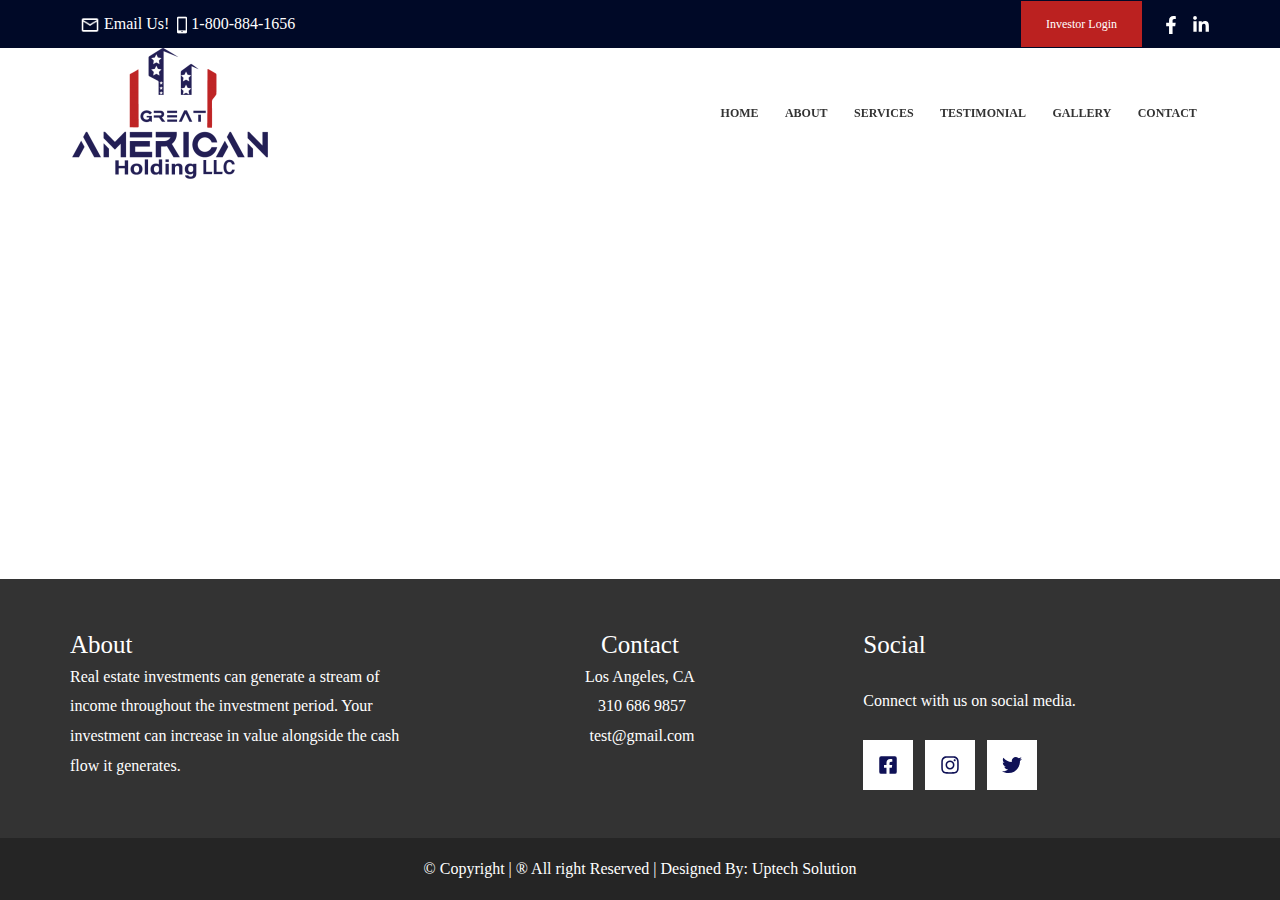
<file: testimonial.html>
<!DOCTYPE html>  <html lang="en-US">  <head>  <meta charset="UTF-8">  <meta name="viewport" content="width=device-width, initial-scale=1">  <link rel="profile" href="https://gmpg.org/xfn/11">    <title>Testimonial &#8211; American</title> <meta name='robots' content='max-image-preview:large' /> <link rel='dns-prefetch' href='//fonts.googleapis.com' /> <link rel="alternate" type="application/rss+xml" title="American &raquo; Feed" href="http://wptests.local/feed/" /> <link rel="alternate" type="application/rss+xml" title="American &raquo; Comments Feed" href="http://wptests.local/comments/feed/" /> <script>
window._wpemojiSettings = {"baseUrl":"https:\/\/s.w.org\/images\/core\/emoji\/14.0.0\/72x72\/","ext":".png","svgUrl":"https:\/\/s.w.org\/images\/core\/emoji\/14.0.0\/svg\/","svgExt":".svg","source":{"concatemoji":"http:\/\/wptests.local\/wp-includes\/js\/wp-emoji-release.min.js?ver=6.1.1"}};
/*! This file is auto-generated */
!function(e,a,t){var n,r,o,i=a.createElement("canvas"),p=i.getContext&&i.getContext("2d");function s(e,t){var a=String.fromCharCode,e=(p.clearRect(0,0,i.width,i.height),p.fillText(a.apply(this,e),0,0),i.toDataURL());return p.clearRect(0,0,i.width,i.height),p.fillText(a.apply(this,t),0,0),e===i.toDataURL()}function c(e){var t=a.createElement("script");t.src=e,t.defer=t.type="text/javascript",a.getElementsByTagName("head")[0].appendChild(t)}for(o=Array("flag","emoji"),t.supports={everything:!0,everythingExceptFlag:!0},r=0;r<o.length;r++)t.supports[o[r]]=function(e){if(p&&p.fillText)switch(p.textBaseline="top",p.font="600 32px Arial",e){case"flag":return s([127987,65039,8205,9895,65039],[127987,65039,8203,9895,65039])?!1:!s([55356,56826,55356,56819],[55356,56826,8203,55356,56819])&&!s([55356,57332,56128,56423,56128,56418,56128,56421,56128,56430,56128,56423,56128,56447],[55356,57332,8203,56128,56423,8203,56128,56418,8203,56128,56421,8203,56128,56430,8203,56128,56423,8203,56128,56447]);case"emoji":return!s([129777,127995,8205,129778,127999],[129777,127995,8203,129778,127999])}return!1}(o[r]),t.supports.everything=t.supports.everything&&t.supports[o[r]],"flag"!==o[r]&&(t.supports.everythingExceptFlag=t.supports.everythingExceptFlag&&t.supports[o[r]]);t.supports.everythingExceptFlag=t.supports.everythingExceptFlag&&!t.supports.flag,t.DOMReady=!1,t.readyCallback=function(){t.DOMReady=!0},t.supports.everything||(n=function(){t.readyCallback()},a.addEventListener?(a.addEventListener("DOMContentLoaded",n,!1),e.addEventListener("load",n,!1)):(e.attachEvent("onload",n),a.attachEvent("onreadystatechange",function(){"complete"===a.readyState&&t.readyCallback()})),(e=t.source||{}).concatemoji?c(e.concatemoji):e.wpemoji&&e.twemoji&&(c(e.twemoji),c(e.wpemoji)))}(window,document,window._wpemojiSettings);
</script> <style> img.wp-smiley, img.emoji { 	display: inline !important; 	border: none !important; 	box-shadow: none !important; 	height: 1em !important; 	width: 1em !important; 	margin: 0 0.07em !important; 	vertical-align: -0.1em !important; 	background: none !important; 	padding: 0 !important; } </style> 	<link rel='stylesheet' id='astra-theme-css-css' href='./css/astra-assets-css-minified-main.min.css' media='all' /> <style id='astra-theme-css-inline-css'> :root{--ast-container-default-xlg-padding:3em;--ast-container-default-lg-padding:3em;--ast-container-default-slg-padding:2em;--ast-container-default-md-padding:3em;--ast-container-default-sm-padding:3em;--ast-container-default-xs-padding:2.4em;--ast-container-default-xxs-padding:1.8em;}html{font-size:100%;}a{color:var(--ast-global-color-0);}a:hover,a:focus{color:var(--ast-global-color-1);}body,button,input,select,textarea,.ast-button,.ast-custom-button{font-family:-apple-system,BlinkMacSystemFont,Segoe UI,Roboto,Oxygen-Sans,Ubuntu,Cantarell,Helvetica Neue,sans-serif;font-weight:400;font-size:16px;font-size:1rem;}blockquote{color:var(--ast-global-color-3);}p,.entry-content p{margin-bottom:0.5em;}h1,.entry-content h1,h2,.entry-content h2,h3,.entry-content h3,h4,.entry-content h4,h5,.entry-content h5,h6,.entry-content h6,.site-title,.site-title a{font-weight:700;}.site-title{font-size:35px;font-size:2.1875rem;display:none;}header .custom-logo-link img{max-width:200px;}.astra-logo-svg{width:200px;}.ast-archive-description .ast-archive-title{font-size:40px;font-size:2.5rem;}.site-header .site-description{font-size:15px;font-size:0.9375rem;display:none;}.entry-title{font-size:30px;font-size:1.875rem;}h1,.entry-content h1{font-size:40px;font-size:2.5rem;font-weight:700;}h2,.entry-content h2{font-size:30px;font-size:1.875rem;font-weight:700;}h3,.entry-content h3{font-size:25px;font-size:1.5625rem;font-weight:normal;}h4,.entry-content h4{font-size:20px;font-size:1.25rem;font-weight:700;}h5,.entry-content h5{font-size:18px;font-size:1.125rem;font-weight:700;}h6,.entry-content h6{font-size:15px;font-size:0.9375rem;font-weight:700;}.ast-single-post .entry-title,.page-title{font-size:30px;font-size:1.875rem;}::selection{background-color:var(--ast-global-color-0);color:#ffffff;}body,h1,.entry-title a,.entry-content h1,h2,.entry-content h2,h3,.entry-content h3,h4,.entry-content h4,h5,.entry-content h5,h6,.entry-content h6{color:var(--ast-global-color-3);}.tagcloud a:hover,.tagcloud a:focus,.tagcloud a.current-item{color:#ffffff;border-color:var(--ast-global-color-0);background-color:var(--ast-global-color-0);}input:focus,input[type="text"]:focus,input[type="email"]:focus,input[type="url"]:focus,input[type="password"]:focus,input[type="reset"]:focus,input[type="search"]:focus,textarea:focus{border-color:var(--ast-global-color-0);}input[type="radio"]:checked,input[type=reset],input[type="checkbox"]:checked,input[type="checkbox"]:hover:checked,input[type="checkbox"]:focus:checked,input[type=range]::-webkit-slider-thumb{border-color:var(--ast-global-color-0);background-color:var(--ast-global-color-0);box-shadow:none;}.site-footer a:hover + .post-count,.site-footer a:focus + .post-count{background:var(--ast-global-color-0);border-color:var(--ast-global-color-0);}.single .nav-links .nav-previous,.single .nav-links .nav-next{color:var(--ast-global-color-0);}.entry-meta,.entry-meta *{line-height:1.45;color:var(--ast-global-color-0);}.entry-meta a:hover,.entry-meta a:hover *,.entry-meta a:focus,.entry-meta a:focus *,.page-links > .page-link,.page-links .page-link:hover,.post-navigation a:hover{color:var(--ast-global-color-1);}#cat option,.secondary .calendar_wrap thead a,.secondary .calendar_wrap thead a:visited{color:var(--ast-global-color-0);}.secondary .calendar_wrap #today,.ast-progress-val span{background:var(--ast-global-color-0);}.secondary a:hover + .post-count,.secondary a:focus + .post-count{background:var(--ast-global-color-0);border-color:var(--ast-global-color-0);}.calendar_wrap #today > a{color:#ffffff;}.page-links .page-link,.single .post-navigation a{color:var(--ast-global-color-0);}.ast-archive-title{color:var(--ast-global-color-2);}.widget-title{font-size:22px;font-size:1.375rem;color:var(--ast-global-color-2);}.ast-single-post .entry-content a,.ast-comment-content a:not(.ast-comment-edit-reply-wrap a){text-decoration:underline;}.ast-single-post .wp-block-button .wp-block-button__link,.ast-single-post .elementor-button-wrapper .elementor-button,.ast-single-post .entry-content .uagb-tab a,.ast-single-post .entry-content .uagb-ifb-cta a,.ast-single-post .entry-content .wp-block-uagb-buttons a,.ast-single-post .entry-content .uabb-module-content a,.ast-single-post .entry-content .uagb-post-grid a,.ast-single-post .entry-content .uagb-timeline a,.ast-single-post .entry-content .uagb-toc__wrap a,.ast-single-post .entry-content .uagb-taxomony-box a,.ast-single-post .entry-content .woocommerce a,.entry-content .wp-block-latest-posts > li > a{text-decoration:none;}.ast-logo-title-inline .site-logo-img{padding-right:1em;}.site-logo-img img{ transition:all 0.2s linear;}@media (max-width:921px){#ast-desktop-header{display:none;}}@media (min-width:921px){#ast-mobile-header{display:none;}}.wp-block-buttons.aligncenter{justify-content:center;}@media (max-width:921px){.ast-theme-transparent-header #primary,.ast-theme-transparent-header #secondary{padding:0;}}@media (max-width:921px){.ast-plain-container.ast-no-sidebar #primary{padding:0;}}.ast-plain-container.ast-no-sidebar #primary{margin-top:0;margin-bottom:0;}.wp-block-button.is-style-outline .wp-block-button__link{border-color:#bb2120;}.wp-block-button.is-style-outline > .wp-block-button__link:not(.has-text-color),.wp-block-button.wp-block-button__link.is-style-outline:not(.has-text-color){color:#bb2120;}.wp-block-button.is-style-outline .wp-block-button__link:hover,.wp-block-button.is-style-outline .wp-block-button__link:focus{color:#ffffff !important;background-color:var(--ast-global-color-1);border-color:var(--ast-global-color-1);}.post-page-numbers.current .page-link,.ast-pagination .page-numbers.current{color:#ffffff;border-color:var(--ast-global-color-0);background-color:var(--ast-global-color-0);border-radius:2px;}h1.widget-title{font-weight:700;}h2.widget-title{font-weight:700;}h3.widget-title{font-weight:normal;}#page{display:flex;flex-direction:column;min-height:100vh;}.ast-404-layout-1 h1.page-title{color:var(--ast-global-color-2);}.single .post-navigation a{line-height:1em;height:inherit;}.error-404 .page-sub-title{font-size:1.5rem;font-weight:inherit;}.search .site-content .content-area .search-form{margin-bottom:0;}#page .site-content{flex-grow:1;}.widget{margin-bottom:3.5em;}#secondary li{line-height:1.5em;}#secondary .wp-block-group h2{margin-bottom:0.7em;}#secondary h2{font-size:1.7rem;}.ast-separate-container .ast-article-post,.ast-separate-container .ast-article-single,.ast-separate-container .ast-comment-list li.depth-1,.ast-separate-container .comment-respond{padding:3em;}.ast-separate-container .ast-comment-list li.depth-1,.hentry{margin-bottom:2em;}.ast-separate-container .ast-archive-description,.ast-separate-container .ast-author-box{background-color:var(--ast-global-color-5);border-bottom:1px solid var(--ast-border-color);}.ast-separate-container .comments-title{padding:2em 2em 0 2em;}.ast-page-builder-template .comment-form-textarea,.ast-comment-formwrap .ast-grid-common-col{padding:0;}.ast-comment-formwrap{padding:0 20px;display:inline-flex;column-gap:20px;}.archive.ast-page-builder-template .entry-header{margin-top:2em;}.ast-page-builder-template .ast-comment-formwrap{width:100%;}.entry-title{margin-bottom:0.5em;}.ast-archive-description .ast-archive-title{margin-bottom:10px;text-transform:capitalize;}.ast-archive-description p{font-size:inherit;font-weight:inherit;line-height:inherit;}@media (min-width:921px){.ast-left-sidebar.ast-page-builder-template #secondary,.archive.ast-right-sidebar.ast-page-builder-template .site-main{padding-left:20px;padding-right:20px;}}@media (max-width:544px){.ast-comment-formwrap.ast-row{column-gap:10px;}}@media (min-width:1201px){.ast-separate-container .ast-article-post,.ast-separate-container .ast-article-single,.ast-separate-container .ast-archive-description,.ast-separate-container .ast-author-box,.ast-separate-container .ast-404-layout-1,.ast-separate-container .no-results{padding:3em;}}@media (max-width:921px){.ast-separate-container #primary,.ast-separate-container #secondary{padding:1.5em 0;}#primary,#secondary{padding:1.5em 0;margin:0;}.ast-left-sidebar #content > .ast-container{display:flex;flex-direction:column-reverse;width:100%;}}@media (min-width:922px){.ast-separate-container.ast-right-sidebar #primary,.ast-separate-container.ast-left-sidebar #primary{border:0;}.search-no-results.ast-separate-container #primary{margin-bottom:4em;}}.wp-block-button .wp-block-button__link{color:#ffffff;}.wp-block-button .wp-block-button__link:hover,.wp-block-button .wp-block-button__link:focus{color:#ffffff;background-color:var(--ast-global-color-1);border-color:var(--ast-global-color-1);}.wp-block-button .wp-block-button__link,.wp-block-search .wp-block-search__button,body .wp-block-file .wp-block-file__button{border-color:#bb2120;background-color:#bb2120;color:#ffffff;font-family:inherit;font-weight:inherit;line-height:1;font-size:12px;font-size:0.75rem;border-radius:0px;padding-top:17px;padding-right:25px;padding-bottom:17px;padding-left:25px;}.menu-toggle,button,.ast-button,.ast-custom-button,.button,input#submit,input[type="button"],input[type="submit"],input[type="reset"],form[CLASS*="wp-block-search__"].wp-block-search .wp-block-search__inside-wrapper .wp-block-search__button,body .wp-block-file .wp-block-file__button,.search .search-submit{border-style:solid;border-top-width:0;border-right-width:0;border-left-width:0;border-bottom-width:0;color:#ffffff;border-color:#bb2120;background-color:#bb2120;border-radius:0px;padding-top:17px;padding-right:25px;padding-bottom:17px;padding-left:25px;font-family:inherit;font-weight:inherit;font-size:12px;font-size:0.75rem;line-height:1;}button:focus,.menu-toggle:hover,button:hover,.ast-button:hover,.ast-custom-button:hover .button:hover,.ast-custom-button:hover ,input[type=reset]:hover,input[type=reset]:focus,input#submit:hover,input#submit:focus,input[type="button"]:hover,input[type="button"]:focus,input[type="submit"]:hover,input[type="submit"]:focus,form[CLASS*="wp-block-search__"].wp-block-search .wp-block-search__inside-wrapper .wp-block-search__button:hover,form[CLASS*="wp-block-search__"].wp-block-search .wp-block-search__inside-wrapper .wp-block-search__button:focus,body .wp-block-file .wp-block-file__button:hover,body .wp-block-file .wp-block-file__button:focus{color:#ffffff;background-color:var(--ast-global-color-1);border-color:var(--ast-global-color-1);}form[CLASS*="wp-block-search__"].wp-block-search .wp-block-search__inside-wrapper .wp-block-search__button.has-icon{padding-top:calc(17px - 3px);padding-right:calc(25px - 3px);padding-bottom:calc(17px - 3px);padding-left:calc(25px - 3px);}@media (min-width:544px){.ast-container{max-width:100%;}}@media (max-width:544px){.ast-separate-container .ast-article-post,.ast-separate-container .ast-article-single,.ast-separate-container .comments-title,.ast-separate-container .ast-archive-description{padding:1.5em 1em;}.ast-separate-container #content .ast-container{padding-left:0.54em;padding-right:0.54em;}.ast-separate-container .ast-comment-list li.depth-1{padding:1.5em 1em;margin-bottom:1.5em;}.ast-separate-container .ast-comment-list .bypostauthor{padding:.5em;}.ast-search-menu-icon.ast-dropdown-active .search-field{width:170px;}}@media (max-width:921px){.ast-mobile-header-stack .main-header-bar .ast-search-menu-icon{display:inline-block;}.ast-header-break-point.ast-header-custom-item-outside .ast-mobile-header-stack .main-header-bar .ast-search-icon{margin:0;}.ast-comment-avatar-wrap img{max-width:2.5em;}.ast-separate-container .ast-comment-list li.depth-1{padding:1.5em 2.14em;}.ast-separate-container .comment-respond{padding:2em 2.14em;}.ast-comment-meta{padding:0 1.8888em 1.3333em;}}@media (max-width:921px){.site-title{display:none;}.ast-archive-description .ast-archive-title{font-size:40px;}.site-header .site-description{display:none;}.entry-title{font-size:30px;}h1,.entry-content h1{font-size:30px;}h2,.entry-content h2{font-size:25px;}h3,.entry-content h3{font-size:20px;}.ast-single-post .entry-title,.page-title{font-size:30px;}.astra-logo-svg{width:150px;}header .custom-logo-link img,.ast-header-break-point .site-logo-img .custom-mobile-logo-link img{max-width:150px;}}@media (max-width:544px){.site-title{display:none;}.ast-archive-description .ast-archive-title{font-size:40px;}.site-header .site-description{display:none;}.entry-title{font-size:30px;}h1,.entry-content h1{font-size:30px;}h2,.entry-content h2{font-size:25px;}h3,.entry-content h3{font-size:20px;}.ast-single-post .entry-title,.page-title{font-size:30px;}header .custom-logo-link img,.ast-header-break-point .site-branding img,.ast-header-break-point .custom-logo-link img{max-width:90px;}.astra-logo-svg{width:90px;}.ast-header-break-point .site-logo-img .custom-mobile-logo-link img{max-width:90px;}}@media (max-width:921px){html{font-size:91.2%;}}@media (max-width:544px){html{font-size:91.2%;}}@media (min-width:922px){.ast-container{max-width:1180px;}}@media (min-width:922px){.site-content .ast-container{display:flex;}}@media (max-width:921px){.site-content .ast-container{flex-direction:column;}}@media (min-width:922px){.main-header-menu .sub-menu .menu-item.ast-left-align-sub-menu:hover > .sub-menu,.main-header-menu .sub-menu .menu-item.ast-left-align-sub-menu.focus > .sub-menu{margin-left:-0px;}}.ast-theme-transparent-header [data-section="section-header-mobile-trigger"] .ast-button-wrap .ast-mobile-menu-trigger-minimal{background:transparent;}.footer-widget-area[data-section^="section-fb-html-"] .ast-builder-html-element{text-align:center;}blockquote,cite {font-style: initial;}.wp-block-file {display: flex;align-items: center;flex-wrap: wrap;justify-content: space-between;}.wp-block-pullquote {border: none;}.wp-block-pullquote blockquote::before {content: "\201D";font-family: "Helvetica",sans-serif;display: flex;transform: rotate( 180deg );font-size: 6rem;font-style: normal;line-height: 1;font-weight: bold;align-items: center;justify-content: center;}.has-text-align-right > blockquote::before {justify-content: flex-start;}.has-text-align-left > blockquote::before {justify-content: flex-end;}figure.wp-block-pullquote.is-style-solid-color blockquote {max-width: 100%;text-align: inherit;}html body {--wp--custom--ast-default-block-top-padding: 3em;--wp--custom--ast-default-block-right-padding: 3em;--wp--custom--ast-default-block-bottom-padding: 3em;--wp--custom--ast-default-block-left-padding: 3em;--wp--custom--ast-container-width: 1140px;--wp--custom--ast-content-width-size: 1140px;--wp--custom--ast-wide-width-size: calc(1140px + var(--wp--custom--ast-default-block-left-padding) + var(--wp--custom--ast-default-block-right-padding));}@media(max-width: 921px) {html body {--wp--custom--ast-default-block-top-padding: 3em;--wp--custom--ast-default-block-right-padding: 2em;--wp--custom--ast-default-block-bottom-padding: 3em;--wp--custom--ast-default-block-left-padding: 2em;}}@media(max-width: 544px) {html body {--wp--custom--ast-default-block-top-padding: 3em;--wp--custom--ast-default-block-right-padding: 1.5em;--wp--custom--ast-default-block-bottom-padding: 3em;--wp--custom--ast-default-block-left-padding: 1.5em;}}.entry-content > .wp-block-group,.entry-content > .wp-block-cover,.entry-content > .wp-block-columns {padding-top: var(--wp--custom--ast-default-block-top-padding);padding-right: var(--wp--custom--ast-default-block-right-padding);padding-bottom: var(--wp--custom--ast-default-block-bottom-padding);padding-left: var(--wp--custom--ast-default-block-left-padding);}.ast-plain-container.ast-no-sidebar .entry-content > .alignfull,.ast-page-builder-template .ast-no-sidebar .entry-content > .alignfull {margin-left: calc( -50vw + 50%);margin-right: calc( -50vw + 50%);max-width: 100vw;width: 100vw;}.ast-plain-container.ast-no-sidebar .entry-content .alignfull .alignfull,.ast-page-builder-template.ast-no-sidebar .entry-content .alignfull .alignfull,.ast-plain-container.ast-no-sidebar .entry-content .alignfull .alignwide,.ast-page-builder-template.ast-no-sidebar .entry-content .alignfull .alignwide,.ast-plain-container.ast-no-sidebar .entry-content .alignwide .alignfull,.ast-page-builder-template.ast-no-sidebar .entry-content .alignwide .alignfull,.ast-plain-container.ast-no-sidebar .entry-content .alignwide .alignwide,.ast-page-builder-template.ast-no-sidebar .entry-content .alignwide .alignwide,.ast-plain-container.ast-no-sidebar .entry-content .wp-block-column .alignfull,.ast-page-builder-template.ast-no-sidebar .entry-content .wp-block-column .alignfull,.ast-plain-container.ast-no-sidebar .entry-content .wp-block-column .alignwide,.ast-page-builder-template.ast-no-sidebar .entry-content .wp-block-column .alignwide {margin-left: auto;margin-right: auto;width: 100%;}[ast-blocks-layout] .wp-block-separator:not(.is-style-dots) {height: 0;}[ast-blocks-layout] .wp-block-separator {margin: 20px auto;}[ast-blocks-layout] .wp-block-separator:not(.is-style-wide):not(.is-style-dots) {max-width: 100px;}[ast-blocks-layout] .wp-block-separator.has-background {padding: 0;}.entry-content[ast-blocks-layout] > * {max-width: var(--wp--custom--ast-content-width-size);margin-left: auto;margin-right: auto;}.entry-content[ast-blocks-layout] > .alignwide {max-width: var(--wp--custom--ast-wide-width-size);}.entry-content[ast-blocks-layout] .alignfull {max-width: none;}.entry-content .wp-block-columns {margin-bottom: 0;}blockquote {margin: 1.5em;border: none;}.wp-block-quote:not(.has-text-align-right):not(.has-text-align-center) {border-left: 5px solid rgba(0,0,0,0.05);}.has-text-align-right > blockquote,blockquote.has-text-align-right {border-right: 5px solid rgba(0,0,0,0.05);}.has-text-align-left > blockquote,blockquote.has-text-align-left {border-left: 5px solid rgba(0,0,0,0.05);}.wp-block-site-tagline,.wp-block-latest-posts .read-more {margin-top: 15px;}.wp-block-loginout p label {display: block;}.wp-block-loginout p:not(.login-remember):not(.login-submit) input {width: 100%;}.wp-block-loginout input:focus {border-color: transparent;}.wp-block-loginout input:focus {outline: thin dotted;}.entry-content .wp-block-media-text .wp-block-media-text__content {padding: 0 0 0 8%;}.entry-content .wp-block-media-text.has-media-on-the-right .wp-block-media-text__content {padding: 0 8% 0 0;}.entry-content .wp-block-media-text.has-background .wp-block-media-text__content {padding: 8%;}.entry-content .wp-block-cover:not([class*="background-color"]) .wp-block-cover__inner-container,.entry-content .wp-block-cover:not([class*="background-color"]) .wp-block-cover-image-text,.entry-content .wp-block-cover:not([class*="background-color"]) .wp-block-cover-text,.entry-content .wp-block-cover-image:not([class*="background-color"]) .wp-block-cover__inner-container,.entry-content .wp-block-cover-image:not([class*="background-color"]) .wp-block-cover-image-text,.entry-content .wp-block-cover-image:not([class*="background-color"]) .wp-block-cover-text {color: var(--ast-global-color-5);}.wp-block-loginout .login-remember input {width: 1.1rem;height: 1.1rem;margin: 0 5px 4px 0;vertical-align: middle;}.wp-block-latest-posts > li > *:first-child,.wp-block-latest-posts:not(.is-grid) > li:first-child {margin-top: 0;}.wp-block-search__inside-wrapper .wp-block-search__input {padding: 0 10px;color: var(--ast-global-color-3);background: var(--ast-global-color-5);border-color: var(--ast-border-color);}.wp-block-latest-posts .read-more {margin-bottom: 1.5em;}.wp-block-search__no-button .wp-block-search__inside-wrapper .wp-block-search__input {padding-top: 5px;padding-bottom: 5px;}.wp-block-latest-posts .wp-block-latest-posts__post-date,.wp-block-latest-posts .wp-block-latest-posts__post-author {font-size: 1rem;}.wp-block-latest-posts > li > *,.wp-block-latest-posts:not(.is-grid) > li {margin-top: 12px;margin-bottom: 12px;}.ast-page-builder-template .entry-content[ast-blocks-layout] > *,.ast-page-builder-template .entry-content[ast-blocks-layout] > .alignfull > * {max-width: none;}.ast-page-builder-template .entry-content[ast-blocks-layout] > .alignwide > * {max-width: var(--wp--custom--ast-wide-width-size);}.ast-page-builder-template .entry-content[ast-blocks-layout] > .inherit-container-width > *,.ast-page-builder-template .entry-content[ast-blocks-layout] > * > *,.entry-content[ast-blocks-layout] > .wp-block-cover .wp-block-cover__inner-container {max-width: var(--wp--custom--ast-content-width-size);margin-left: auto;margin-right: auto;}.entry-content[ast-blocks-layout] .wp-block-cover:not(.alignleft):not(.alignright) {width: auto;}@media(max-width: 1200px) {.ast-separate-container .entry-content > .alignfull,.ast-separate-container .entry-content[ast-blocks-layout] > .alignwide,.ast-plain-container .entry-content[ast-blocks-layout] > .alignwide,.ast-plain-container .entry-content .alignfull {margin-left: calc(-1 * min(var(--ast-container-default-xlg-padding),20px)) ;margin-right: calc(-1 * min(var(--ast-container-default-xlg-padding),20px));}}@media(min-width: 1201px) {.ast-separate-container .entry-content > .alignfull {margin-left: calc(-1 * var(--ast-container-default-xlg-padding) );margin-right: calc(-1 * var(--ast-container-default-xlg-padding) );}.ast-separate-container .entry-content[ast-blocks-layout] > .alignwide,.ast-plain-container .entry-content[ast-blocks-layout] > .alignwide {margin-left: calc(-1 * var(--wp--custom--ast-default-block-left-padding) );margin-right: calc(-1 * var(--wp--custom--ast-default-block-right-padding) );}}@media(min-width: 921px) {.ast-separate-container .entry-content .wp-block-group.alignwide:not(.inherit-container-width) > :where(:not(.alignleft):not(.alignright)),.ast-plain-container .entry-content .wp-block-group.alignwide:not(.inherit-container-width) > :where(:not(.alignleft):not(.alignright)) {max-width: calc( var(--wp--custom--ast-content-width-size) + 80px );}.ast-plain-container.ast-right-sidebar .entry-content[ast-blocks-layout] .alignfull,.ast-plain-container.ast-left-sidebar .entry-content[ast-blocks-layout] .alignfull {margin-left: -60px;margin-right: -60px;}}@media(min-width: 544px) {.entry-content > .alignleft {margin-right: 20px;}.entry-content > .alignright {margin-left: 20px;}}@media (max-width:544px){.wp-block-columns .wp-block-column:not(:last-child){margin-bottom:20px;}.wp-block-latest-posts{margin:0;}}@media( max-width: 600px ) {.entry-content .wp-block-media-text .wp-block-media-text__content,.entry-content .wp-block-media-text.has-media-on-the-right .wp-block-media-text__content {padding: 8% 0 0;}.entry-content .wp-block-media-text.has-background .wp-block-media-text__content {padding: 8%;}}.ast-separate-container .entry-content .wp-block-uagb-container {padding-left: 0;}.ast-page-builder-template .entry-header {padding-left: 0;}@media(min-width: 1201px) {.ast-separate-container .entry-content > .uagb-is-root-container {margin-left: 0;margin-right: 0;}}.entry-content[ast-blocks-layout] > ul,.entry-content[ast-blocks-layout] > ol {margin-left: 1em;}:root .has-ast-global-color-0-color{color:var(--ast-global-color-0);}:root .has-ast-global-color-0-background-color{background-color:var(--ast-global-color-0);}:root .wp-block-button .has-ast-global-color-0-color{color:var(--ast-global-color-0);}:root .wp-block-button .has-ast-global-color-0-background-color{background-color:var(--ast-global-color-0);}:root .has-ast-global-color-1-color{color:var(--ast-global-color-1);}:root .has-ast-global-color-1-background-color{background-color:var(--ast-global-color-1);}:root .wp-block-button .has-ast-global-color-1-color{color:var(--ast-global-color-1);}:root .wp-block-button .has-ast-global-color-1-background-color{background-color:var(--ast-global-color-1);}:root .has-ast-global-color-2-color{color:var(--ast-global-color-2);}:root .has-ast-global-color-2-background-color{background-color:var(--ast-global-color-2);}:root .wp-block-button .has-ast-global-color-2-color{color:var(--ast-global-color-2);}:root .wp-block-button .has-ast-global-color-2-background-color{background-color:var(--ast-global-color-2);}:root .has-ast-global-color-3-color{color:var(--ast-global-color-3);}:root .has-ast-global-color-3-background-color{background-color:var(--ast-global-color-3);}:root .wp-block-button .has-ast-global-color-3-color{color:var(--ast-global-color-3);}:root .wp-block-button .has-ast-global-color-3-background-color{background-color:var(--ast-global-color-3);}:root .has-ast-global-color-4-color{color:var(--ast-global-color-4);}:root .has-ast-global-color-4-background-color{background-color:var(--ast-global-color-4);}:root .wp-block-button .has-ast-global-color-4-color{color:var(--ast-global-color-4);}:root .wp-block-button .has-ast-global-color-4-background-color{background-color:var(--ast-global-color-4);}:root .has-ast-global-color-5-color{color:var(--ast-global-color-5);}:root .has-ast-global-color-5-background-color{background-color:var(--ast-global-color-5);}:root .wp-block-button .has-ast-global-color-5-color{color:var(--ast-global-color-5);}:root .wp-block-button .has-ast-global-color-5-background-color{background-color:var(--ast-global-color-5);}:root .has-ast-global-color-6-color{color:var(--ast-global-color-6);}:root .has-ast-global-color-6-background-color{background-color:var(--ast-global-color-6);}:root .wp-block-button .has-ast-global-color-6-color{color:var(--ast-global-color-6);}:root .wp-block-button .has-ast-global-color-6-background-color{background-color:var(--ast-global-color-6);}:root .has-ast-global-color-7-color{color:var(--ast-global-color-7);}:root .has-ast-global-color-7-background-color{background-color:var(--ast-global-color-7);}:root .wp-block-button .has-ast-global-color-7-color{color:var(--ast-global-color-7);}:root .wp-block-button .has-ast-global-color-7-background-color{background-color:var(--ast-global-color-7);}:root .has-ast-global-color-8-color{color:var(--ast-global-color-8);}:root .has-ast-global-color-8-background-color{background-color:var(--ast-global-color-8);}:root .wp-block-button .has-ast-global-color-8-color{color:var(--ast-global-color-8);}:root .wp-block-button .has-ast-global-color-8-background-color{background-color:var(--ast-global-color-8);}:root{--ast-global-color-0:#0170B9;--ast-global-color-1:#3a3a3a;--ast-global-color-2:#3a3a3a;--ast-global-color-3:#4B4F58;--ast-global-color-4:#F5F5F5;--ast-global-color-5:#FFFFFF;--ast-global-color-6:#E5E5E5;--ast-global-color-7:#424242;--ast-global-color-8:#000000;}:root {--ast-border-color : var(--ast-global-color-6);}.ast-theme-transparent-header #masthead .site-logo-img .transparent-custom-logo .astra-logo-svg{width:150px;}.ast-theme-transparent-header #masthead .site-logo-img .transparent-custom-logo img{ max-width:150px;}@media (max-width:921px){.ast-theme-transparent-header #masthead .site-logo-img .transparent-custom-logo .astra-logo-svg{width:120px;}.ast-theme-transparent-header #masthead .site-logo-img .transparent-custom-logo img{ max-width:120px;}}@media (max-width:543px){.ast-theme-transparent-header #masthead .site-logo-img .transparent-custom-logo .astra-logo-svg{width:100px;}.ast-theme-transparent-header #masthead .site-logo-img .transparent-custom-logo img{ max-width:100px;}}@media (min-width:921px){.ast-theme-transparent-header #masthead{position:absolute;left:0;right:0;}.ast-theme-transparent-header .main-header-bar,.ast-theme-transparent-header.ast-header-break-point .main-header-bar{background:none;}body.elementor-editor-active.ast-theme-transparent-header #masthead,.fl-builder-edit .ast-theme-transparent-header #masthead,body.vc_editor.ast-theme-transparent-header #masthead,body.brz-ed.ast-theme-transparent-header #masthead{z-index:0;}.ast-header-break-point.ast-replace-site-logo-transparent.ast-theme-transparent-header .custom-mobile-logo-link{display:none;}.ast-header-break-point.ast-replace-site-logo-transparent.ast-theme-transparent-header .transparent-custom-logo{display:inline-block;}.ast-theme-transparent-header .ast-above-header,.ast-theme-transparent-header .ast-above-header.ast-above-header-bar{background-image:none;background-color:transparent;}.ast-theme-transparent-header .ast-below-header{background-image:none;background-color:transparent;}}.ast-theme-transparent-header .main-header-bar,.ast-theme-transparent-header.ast-header-break-point .main-header-bar-wrap .main-header-menu,.ast-theme-transparent-header.ast-header-break-point .main-header-bar-wrap .main-header-bar,.ast-theme-transparent-header.ast-header-break-point .ast-mobile-header-wrap .main-header-bar{background-color:rgba(255,255,255,0.7);}.ast-theme-transparent-header .main-header-bar .ast-search-menu-icon form{background-color:rgba(255,255,255,0.7);}.ast-theme-transparent-header .ast-above-header,.ast-theme-transparent-header .ast-above-header.ast-above-header-bar,.ast-theme-transparent-header .ast-below-header,.ast-header-break-point.ast-theme-transparent-header .ast-above-header,.ast-header-break-point.ast-theme-transparent-header .ast-below-header{background-color:rgba(255,255,255,0.7);}@media (max-width:921px){.ast-theme-transparent-header #masthead{position:absolute;left:0;right:0;}.ast-theme-transparent-header .main-header-bar,.ast-theme-transparent-header.ast-header-break-point .main-header-bar{background:none;}body.elementor-editor-active.ast-theme-transparent-header #masthead,.fl-builder-edit .ast-theme-transparent-header #masthead,body.vc_editor.ast-theme-transparent-header #masthead,body.brz-ed.ast-theme-transparent-header #masthead{z-index:0;}.ast-header-break-point.ast-replace-site-logo-transparent.ast-theme-transparent-header .custom-mobile-logo-link{display:none;}.ast-header-break-point.ast-replace-site-logo-transparent.ast-theme-transparent-header .transparent-custom-logo{display:inline-block;}.ast-theme-transparent-header .ast-above-header,.ast-theme-transparent-header .ast-above-header.ast-above-header-bar{background-image:none;background-color:transparent;}.ast-theme-transparent-header .ast-below-header{background-image:none;background-color:transparent;}}@media (max-width:921px){.ast-theme-transparent-header .main-header-bar,.ast-theme-transparent-header.ast-header-break-point .main-header-bar-wrap .main-header-menu,.ast-theme-transparent-header.ast-header-break-point .main-header-bar-wrap .main-header-bar,.ast-theme-transparent-header.ast-header-break-point .ast-mobile-header-wrap .main-header-bar{background-color:rgba(255,255,255,0.7);}.ast-theme-transparent-header .main-header-bar .ast-search-menu-icon form{background-color:rgba(255,255,255,0.7);}.ast-theme-transparent-header .ast-above-header,.ast-theme-transparent-header .ast-above-header.ast-above-header-bar,.ast-theme-transparent-header .ast-below-header,.ast-header-break-point.ast-theme-transparent-header .ast-above-header,.ast-header-break-point.ast-theme-transparent-header .ast-below-header{background-color:rgba(255,255,255,0.7);}}@media (max-width:544px){.ast-theme-transparent-header .main-header-bar,.ast-theme-transparent-header.ast-header-break-point .main-header-bar-wrap .main-header-menu,.ast-theme-transparent-header.ast-header-break-point .main-header-bar-wrap .main-header-bar,.ast-theme-transparent-header.ast-header-break-point .ast-mobile-header-wrap .main-header-bar{background-color:var(--ast-global-color-5);}.ast-theme-transparent-header .main-header-bar .ast-search-menu-icon form{background-color:var(--ast-global-color-5);}.ast-theme-transparent-header .ast-above-header,.ast-theme-transparent-header .ast-above-header.ast-above-header-bar,.ast-theme-transparent-header .ast-below-header,.ast-header-break-point.ast-theme-transparent-header .ast-above-header,.ast-header-break-point.ast-theme-transparent-header .ast-below-header{background-color:var(--ast-global-color-5);}}.ast-theme-transparent-header #ast-desktop-header > [CLASS*="-header-wrap"]:last-child > [CLASS*="-header-bar"],.ast-theme-transparent-header.ast-header-break-point #ast-mobile-header > [CLASS*="-header-wrap"]:last-child > [CLASS*="-header-bar"]{border-bottom-width:0px;border-bottom-style:solid;}.ast-breadcrumbs .trail-browse,.ast-breadcrumbs .trail-items,.ast-breadcrumbs .trail-items li{display:inline-block;margin:0;padding:0;border:none;background:inherit;text-indent:0;}.ast-breadcrumbs .trail-browse{font-size:inherit;font-style:inherit;font-weight:inherit;color:inherit;}.ast-breadcrumbs .trail-items{list-style:none;}.trail-items li::after{padding:0 0.3em;content:"\00bb";}.trail-items li:last-of-type::after{display:none;}h1,.entry-content h1,h2,.entry-content h2,h3,.entry-content h3,h4,.entry-content h4,h5,.entry-content h5,h6,.entry-content h6{color:var(--ast-global-color-2);}.entry-title a{color:var(--ast-global-color-2);}@media (max-width:921px){.ast-builder-grid-row-container.ast-builder-grid-row-tablet-3-firstrow .ast-builder-grid-row > *:first-child,.ast-builder-grid-row-container.ast-builder-grid-row-tablet-3-lastrow .ast-builder-grid-row > *:last-child{grid-column:1 / -1;}}@media (max-width:544px){.ast-builder-grid-row-container.ast-builder-grid-row-mobile-3-firstrow .ast-builder-grid-row > *:first-child,.ast-builder-grid-row-container.ast-builder-grid-row-mobile-3-lastrow .ast-builder-grid-row > *:last-child{grid-column:1 / -1;}}.ast-builder-layout-element[data-section="title_tagline"]{display:flex;}@media (max-width:921px){.ast-header-break-point .ast-builder-layout-element[data-section="title_tagline"]{display:flex;}}@media (max-width:544px){.ast-header-break-point .ast-builder-layout-element[data-section="title_tagline"]{display:flex;}}[data-section*="section-hb-button-"] .menu-link{display:none;}.ast-header-button-1[data-section="section-hb-button-1"]{display:flex;}@media (max-width:921px){.ast-header-break-point .ast-header-button-1[data-section="section-hb-button-1"]{display:flex;}}@media (max-width:544px){.ast-header-break-point .ast-header-button-1[data-section="section-hb-button-1"]{display:flex;}}.ast-builder-menu-1{font-family:'Lato',sans-serif;font-weight:700;text-transform:uppercase;}.ast-builder-menu-1 .menu-item > .menu-link{line-height:1;font-size:12px;font-size:0.75rem;color:#333333;padding-top:1.3em;padding-bottom:1.3em;padding-left:1.1em;padding-right:1.1em;}.ast-builder-menu-1 .menu-item > .ast-menu-toggle{color:#333333;}.ast-builder-menu-1 .menu-item:hover > .menu-link,.ast-builder-menu-1 .inline-on-mobile .menu-item:hover > .ast-menu-toggle{color:#bb2120;}.ast-builder-menu-1 .menu-item:hover > .ast-menu-toggle{color:#bb2120;}.ast-builder-menu-1 .menu-item.current-menu-item > .menu-link,.ast-builder-menu-1 .inline-on-mobile .menu-item.current-menu-item > .ast-menu-toggle,.ast-builder-menu-1 .current-menu-ancestor > .menu-link{color:#bb2120;}.ast-builder-menu-1 .menu-item.current-menu-item > .ast-menu-toggle{color:#bb2120;}.ast-builder-menu-1 .sub-menu,.ast-builder-menu-1 .inline-on-mobile .sub-menu{border-top-width:2px;border-bottom-width:0px;border-right-width:0px;border-left-width:0px;border-color:var(--ast-global-color-0);border-style:solid;border-radius:0px;}.ast-builder-menu-1 .main-header-menu > .menu-item > .sub-menu,.ast-builder-menu-1 .main-header-menu > .menu-item > .astra-full-megamenu-wrapper{margin-top:0px;}.ast-desktop .ast-builder-menu-1 .main-header-menu > .menu-item > .sub-menu:before,.ast-desktop .ast-builder-menu-1 .main-header-menu > .menu-item > .astra-full-megamenu-wrapper:before{height:calc( 0px + 5px );}.ast-builder-menu-1 .menu-item.menu-item-has-children > .ast-menu-toggle{top:1.3em;right:calc( 1.1em - 0.907em );}.ast-desktop .ast-builder-menu-1 .menu-item .sub-menu .menu-link{border-style:none;}@media (max-width:921px){.ast-header-break-point .ast-builder-menu-1 .menu-item.menu-item-has-children > .ast-menu-toggle{top:0;}.ast-builder-menu-1 .menu-item-has-children > .menu-link:after{content:unset;}.ast-builder-menu-1 .main-header-menu > .menu-item > .sub-menu,.ast-builder-menu-1 .main-header-menu > .menu-item > .astra-full-megamenu-wrapper{margin-top:0;}}@media (max-width:544px){.ast-header-break-point .ast-builder-menu-1 .menu-item.menu-item-has-children > .ast-menu-toggle{top:0;}.ast-builder-menu-1 .main-header-menu > .menu-item > .sub-menu,.ast-builder-menu-1 .main-header-menu > .menu-item > .astra-full-megamenu-wrapper{margin-top:0;}}.ast-builder-menu-1{display:flex;}@media (max-width:921px){.ast-header-break-point .ast-builder-menu-1{display:flex;}}@media (max-width:544px){.ast-header-break-point .ast-builder-menu-1{display:flex;}}.ast-builder-social-element:hover {color: #0274be;}.ast-social-stack-desktop .ast-builder-social-element,.ast-social-stack-tablet .ast-builder-social-element,.ast-social-stack-mobile .ast-builder-social-element {margin-top: 6px;margin-bottom: 6px;}.ast-social-color-type-official .ast-builder-social-element,.ast-social-color-type-official .social-item-label {color: var(--color);background-color: var(--background-color);}.header-social-inner-wrap.ast-social-color-type-official .ast-builder-social-element svg,.footer-social-inner-wrap.ast-social-color-type-official .ast-builder-social-element svg {fill: currentColor;}.social-show-label-true .ast-builder-social-element {width: auto;padding: 0 0.4em;}[data-section^="section-fb-social-icons-"] .footer-social-inner-wrap {text-align: center;}.ast-footer-social-wrap {width: 100%;}.ast-footer-social-wrap .ast-builder-social-element:first-child {margin-left: 0;}.ast-footer-social-wrap .ast-builder-social-element:last-child {margin-right: 0;}.ast-header-social-wrap .ast-builder-social-element:first-child {margin-left: 0;}.ast-header-social-wrap .ast-builder-social-element:last-child {margin-right: 0;}.ast-builder-social-element {line-height: 1;color: #3a3a3a;background: transparent;vertical-align: middle;transition: all 0.01s;margin-left: 6px;margin-right: 6px;justify-content: center;align-items: center;}.ast-builder-social-element {line-height: 1;color: #3a3a3a;background: transparent;vertical-align: middle;transition: all 0.01s;margin-left: 6px;margin-right: 6px;justify-content: center;align-items: center;}.ast-builder-social-element .social-item-label {padding-left: 6px;}.ast-header-social-1-wrap .ast-builder-social-element svg{width:18px;height:18px;}.ast-header-social-1-wrap .ast-social-color-type-custom svg{fill:var(--ast-global-color-5);}.ast-header-social-1-wrap .ast-social-color-type-custom .social-item-label{color:var(--ast-global-color-5);}.ast-builder-layout-element[data-section="section-hb-social-icons-1"]{display:flex;}@media (max-width:921px){.ast-header-break-point .ast-builder-layout-element[data-section="section-hb-social-icons-1"]{display:flex;}}@media (max-width:544px){.ast-header-break-point .ast-builder-layout-element[data-section="section-hb-social-icons-1"]{display:flex;}}.header-widget-area[data-section="sidebar-widgets-header-widget-1"]{display:block;}@media (max-width:921px){.ast-header-break-point .header-widget-area[data-section="sidebar-widgets-header-widget-1"]{display:block;}}@media (max-width:544px){.ast-header-break-point .header-widget-area[data-section="sidebar-widgets-header-widget-1"]{display:block;}}.site-below-footer-wrap{padding-top:20px;padding-bottom:20px;}.site-below-footer-wrap[data-section="section-below-footer-builder"]{background-color:#252525;;background-image:none;;min-height:30px;}.site-below-footer-wrap[data-section="section-below-footer-builder"] .ast-builder-grid-row{max-width:1140px;margin-left:auto;margin-right:auto;}.site-below-footer-wrap[data-section="section-below-footer-builder"] .ast-builder-grid-row,.site-below-footer-wrap[data-section="section-below-footer-builder"] .site-footer-section{align-items:flex-start;}.site-below-footer-wrap[data-section="section-below-footer-builder"].ast-footer-row-inline .site-footer-section{display:flex;margin-bottom:0;}.ast-builder-grid-row-full .ast-builder-grid-row{grid-template-columns:1fr;}@media (max-width:921px){.site-below-footer-wrap[data-section="section-below-footer-builder"].ast-footer-row-tablet-inline .site-footer-section{display:flex;margin-bottom:0;}.site-below-footer-wrap[data-section="section-below-footer-builder"].ast-footer-row-tablet-stack .site-footer-section{display:block;margin-bottom:10px;}.ast-builder-grid-row-container.ast-builder-grid-row-tablet-full .ast-builder-grid-row{grid-template-columns:1fr;}}@media (max-width:544px){.site-below-footer-wrap[data-section="section-below-footer-builder"].ast-footer-row-mobile-inline .site-footer-section{display:flex;margin-bottom:0;}.site-below-footer-wrap[data-section="section-below-footer-builder"].ast-footer-row-mobile-stack .site-footer-section{display:block;margin-bottom:10px;}.ast-builder-grid-row-container.ast-builder-grid-row-mobile-full .ast-builder-grid-row{grid-template-columns:1fr;}}.site-below-footer-wrap[data-section="section-below-footer-builder"]{padding-top:16px;padding-bottom:16px;}@media (max-width:544px){.site-below-footer-wrap[data-section="section-below-footer-builder"]{padding-top:12px;padding-bottom:12px;padding-left:12px;padding-right:12px;}}.site-below-footer-wrap[data-section="section-below-footer-builder"]{display:grid;}@media (max-width:921px){.ast-header-break-point .site-below-footer-wrap[data-section="section-below-footer-builder"]{display:grid;}}@media (max-width:544px){.ast-header-break-point .site-below-footer-wrap[data-section="section-below-footer-builder"]{display:grid;}}.ast-builder-html-element img.alignnone{display:inline-block;}.ast-builder-html-element p:first-child{margin-top:0;}.ast-builder-html-element p:last-child{margin-bottom:0;}.ast-header-break-point .main-header-bar .ast-builder-html-element{line-height:1.85714285714286;}.footer-widget-area[data-section="section-fb-html-1"]{display:block;}@media (max-width:921px){.ast-header-break-point .footer-widget-area[data-section="section-fb-html-1"]{display:block;}}@media (max-width:544px){.ast-header-break-point .footer-widget-area[data-section="section-fb-html-1"]{display:none;}}@media (max-width:544px){.footer-widget-area[data-section="section-fb-html-2"]{margin-bottom:30px;}}.footer-widget-area[data-section="section-fb-html-2"]{display:block;}@media (max-width:921px){.ast-header-break-point .footer-widget-area[data-section="section-fb-html-2"]{display:block;}}@media (max-width:544px){.ast-header-break-point .footer-widget-area[data-section="section-fb-html-2"]{display:block;}}.footer-widget-area[data-section="section-fb-html-1"] .ast-builder-html-element{text-align:center;}@media (max-width:921px){.footer-widget-area[data-section="section-fb-html-1"] .ast-builder-html-element{text-align:center;}}@media (max-width:544px){.footer-widget-area[data-section="section-fb-html-1"] .ast-builder-html-element{text-align:center;}}.footer-widget-area[data-section="section-fb-html-2"] .ast-builder-html-element{text-align:center;}@media (max-width:921px){.footer-widget-area[data-section="section-fb-html-2"] .ast-builder-html-element{text-align:center;}}@media (max-width:544px){.footer-widget-area[data-section="section-fb-html-2"] .ast-builder-html-element{text-align:center;}}.ast-footer-copyright{text-align:center;}.ast-footer-copyright {color:var(--ast-global-color-3);}@media (max-width:921px){.ast-footer-copyright{text-align:center;}}@media (max-width:544px){.ast-footer-copyright{text-align:center;}}.ast-footer-copyright.ast-builder-layout-element{display:flex;}@media (max-width:921px){.ast-header-break-point .ast-footer-copyright.ast-builder-layout-element{display:flex;}}@media (max-width:544px){.ast-header-break-point .ast-footer-copyright.ast-builder-layout-element{display:flex;}}.ast-builder-social-element:hover {color: #0274be;}.ast-social-stack-desktop .ast-builder-social-element,.ast-social-stack-tablet .ast-builder-social-element,.ast-social-stack-mobile .ast-builder-social-element {margin-top: 6px;margin-bottom: 6px;}.ast-social-color-type-official .ast-builder-social-element,.ast-social-color-type-official .social-item-label {color: var(--color);background-color: var(--background-color);}.header-social-inner-wrap.ast-social-color-type-official .ast-builder-social-element svg,.footer-social-inner-wrap.ast-social-color-type-official .ast-builder-social-element svg {fill: currentColor;}.social-show-label-true .ast-builder-social-element {width: auto;padding: 0 0.4em;}[data-section^="section-fb-social-icons-"] .footer-social-inner-wrap {text-align: center;}.ast-footer-social-wrap {width: 100%;}.ast-footer-social-wrap .ast-builder-social-element:first-child {margin-left: 0;}.ast-footer-social-wrap .ast-builder-social-element:last-child {margin-right: 0;}.ast-header-social-wrap .ast-builder-social-element:first-child {margin-left: 0;}.ast-header-social-wrap .ast-builder-social-element:last-child {margin-right: 0;}.ast-builder-social-element {line-height: 1;color: #3a3a3a;background: transparent;vertical-align: middle;transition: all 0.01s;margin-left: 6px;margin-right: 6px;justify-content: center;align-items: center;}.ast-builder-social-element {line-height: 1;color: #3a3a3a;background: transparent;vertical-align: middle;transition: all 0.01s;margin-left: 6px;margin-right: 6px;justify-content: center;align-items: center;}.ast-builder-social-element .social-item-label {padding-left: 6px;}.ast-footer-social-1-wrap .ast-builder-social-element{padding:15px;background:var(--ast-global-color-5);}.ast-footer-social-1-wrap .ast-builder-social-element svg{width:20px;height:20px;}.ast-footer-social-1-wrap .ast-social-icon-image-wrap{margin:15px;}.ast-footer-social-1-wrap{margin-top:15px;}.ast-footer-social-1-wrap .ast-social-color-type-custom svg{fill:#0f1156;}.ast-footer-social-1-wrap .ast-social-color-type-custom .social-item-label{color:#0f1156;}[data-section="section-fb-social-icons-1"] .footer-social-inner-wrap{text-align:left;}@media (max-width:921px){[data-section="section-fb-social-icons-1"] .footer-social-inner-wrap{text-align:center;}}@media (max-width:544px){[data-section="section-fb-social-icons-1"] .footer-social-inner-wrap{text-align:center;}}.ast-builder-layout-element[data-section="section-fb-social-icons-1"]{display:flex;}@media (max-width:921px){.ast-header-break-point .ast-builder-layout-element[data-section="section-fb-social-icons-1"]{display:flex;}}@media (max-width:544px){.ast-header-break-point .ast-builder-layout-element[data-section="section-fb-social-icons-1"]{display:flex;}}.site-primary-footer-wrap{padding-top:45px;padding-bottom:45px;}.site-primary-footer-wrap[data-section="section-primary-footer-builder"]{background-color:#333333;;background-image:none;;}.site-primary-footer-wrap[data-section="section-primary-footer-builder"] .ast-builder-grid-row{max-width:1140px;margin-left:auto;margin-right:auto;}.site-primary-footer-wrap[data-section="section-primary-footer-builder"] .ast-builder-grid-row,.site-primary-footer-wrap[data-section="section-primary-footer-builder"] .site-footer-section{align-items:flex-start;}.site-primary-footer-wrap[data-section="section-primary-footer-builder"].ast-footer-row-inline .site-footer-section{display:flex;margin-bottom:0;}.ast-builder-grid-row-3-equal .ast-builder-grid-row{grid-template-columns:repeat( 3,1fr );}@media (max-width:921px){.site-primary-footer-wrap[data-section="section-primary-footer-builder"].ast-footer-row-tablet-inline .site-footer-section{display:flex;margin-bottom:0;}.site-primary-footer-wrap[data-section="section-primary-footer-builder"].ast-footer-row-tablet-stack .site-footer-section{display:block;margin-bottom:10px;}.ast-builder-grid-row-container.ast-builder-grid-row-tablet-3-equal .ast-builder-grid-row{grid-template-columns:repeat( 3,1fr );}}@media (max-width:544px){.site-primary-footer-wrap[data-section="section-primary-footer-builder"].ast-footer-row-mobile-inline .site-footer-section{display:flex;margin-bottom:0;}.site-primary-footer-wrap[data-section="section-primary-footer-builder"].ast-footer-row-mobile-stack .site-footer-section{display:block;margin-bottom:10px;}.ast-builder-grid-row-container.ast-builder-grid-row-mobile-full .ast-builder-grid-row{grid-template-columns:1fr;}}.site-primary-footer-wrap[data-section="section-primary-footer-builder"]{padding-top:48px;padding-bottom:48px;}@media (max-width:544px){.site-primary-footer-wrap[data-section="section-primary-footer-builder"]{padding-top:12px;padding-bottom:12px;padding-left:12px;padding-right:12px;}}.site-primary-footer-wrap[data-section="section-primary-footer-builder"]{display:grid;}@media (max-width:921px){.ast-header-break-point .site-primary-footer-wrap[data-section="section-primary-footer-builder"]{display:grid;}}@media (max-width:544px){.ast-header-break-point .site-primary-footer-wrap[data-section="section-primary-footer-builder"]{display:grid;}}.footer-widget-area[data-section="sidebar-widgets-footer-widget-1"].footer-widget-area-inner{text-align:left;}.footer-widget-area.widget-area.site-footer-focus-item{width:auto;}@media (max-width:921px){.footer-widget-area[data-section="sidebar-widgets-footer-widget-1"].footer-widget-area-inner{text-align:center;}}@media (max-width:544px){.footer-widget-area[data-section="sidebar-widgets-footer-widget-1"].footer-widget-area-inner{text-align:center;}}.footer-widget-area[data-section="sidebar-widgets-footer-widget-1"]{display:block;}@media (max-width:921px){.ast-header-break-point .footer-widget-area[data-section="sidebar-widgets-footer-widget-1"]{display:block;}}@media (max-width:544px){.ast-header-break-point .footer-widget-area[data-section="sidebar-widgets-footer-widget-1"]{display:block;}}.elementor-template-full-width .ast-container{display:block;}@media (max-width:544px){.elementor-element .elementor-wc-products .woocommerce[class*="columns-"] ul.products li.product{width:auto;margin:0;}.elementor-element .woocommerce .woocommerce-result-count{float:none;}}.ast-header-break-point .main-header-bar{border-bottom-width:1px;}@media (min-width:922px){.main-header-bar{border-bottom-width:1px;}}.main-header-menu .menu-item, #astra-footer-menu .menu-item, .main-header-bar .ast-masthead-custom-menu-items{-js-display:flex;display:flex;-webkit-box-pack:center;-webkit-justify-content:center;-moz-box-pack:center;-ms-flex-pack:center;justify-content:center;-webkit-box-orient:vertical;-webkit-box-direction:normal;-webkit-flex-direction:column;-moz-box-orient:vertical;-moz-box-direction:normal;-ms-flex-direction:column;flex-direction:column;}.main-header-menu > .menu-item > .menu-link, #astra-footer-menu > .menu-item > .menu-link{height:100%;-webkit-box-align:center;-webkit-align-items:center;-moz-box-align:center;-ms-flex-align:center;align-items:center;-js-display:flex;display:flex;}.ast-header-break-point .main-navigation ul .menu-item .menu-link .icon-arrow:first-of-type svg{top:.2em;margin-top:0px;margin-left:0px;width:.65em;transform:translate(0, -2px) rotateZ(270deg);}.ast-mobile-popup-content .ast-submenu-expanded > .ast-menu-toggle{transform:rotateX(180deg);}.ast-separate-container .blog-layout-1, .ast-separate-container .blog-layout-2, .ast-separate-container .blog-layout-3{background-color:transparent;background-image:none;}.ast-separate-container .ast-article-post{background-color:var(--ast-global-color-5);;background-image:none;;}@media (max-width:921px){.ast-separate-container .ast-article-post{background-color:var(--ast-global-color-5);;background-image:none;;}}@media (max-width:544px){.ast-separate-container .ast-article-post{background-color:var(--ast-global-color-5);;background-image:none;;}}.ast-separate-container .ast-article-single:not(.ast-related-post), .ast-separate-container .comments-area .comment-respond,.ast-separate-container .comments-area .ast-comment-list li, .ast-separate-container .ast-woocommerce-container, .ast-separate-container .error-404, .ast-separate-container .no-results, .single.ast-separate-container .site-main .ast-author-meta, .ast-separate-container .related-posts-title-wrapper, .ast-separate-container.ast-two-container #secondary .widget,.ast-separate-container .comments-count-wrapper, .ast-box-layout.ast-plain-container .site-content,.ast-padded-layout.ast-plain-container .site-content, .ast-separate-container .comments-area .comments-title{background-color:var(--ast-global-color-5);;background-image:none;;}@media (max-width:921px){.ast-separate-container .ast-article-single:not(.ast-related-post), .ast-separate-container .comments-area .comment-respond,.ast-separate-container .comments-area .ast-comment-list li, .ast-separate-container .ast-woocommerce-container, .ast-separate-container .error-404, .ast-separate-container .no-results, .single.ast-separate-container .site-main .ast-author-meta, .ast-separate-container .related-posts-title-wrapper, .ast-separate-container.ast-two-container #secondary .widget,.ast-separate-container .comments-count-wrapper, .ast-box-layout.ast-plain-container .site-content,.ast-padded-layout.ast-plain-container .site-content, .ast-separate-container .comments-area .comments-title{background-color:var(--ast-global-color-5);;background-image:none;;}}@media (max-width:544px){.ast-separate-container .ast-article-single:not(.ast-related-post), .ast-separate-container .comments-area .comment-respond,.ast-separate-container .comments-area .ast-comment-list li, .ast-separate-container .ast-woocommerce-container, .ast-separate-container .error-404, .ast-separate-container .no-results, .single.ast-separate-container .site-main .ast-author-meta, .ast-separate-container .related-posts-title-wrapper, .ast-separate-container.ast-two-container #secondary .widget,.ast-separate-container .comments-count-wrapper, .ast-box-layout.ast-plain-container .site-content,.ast-padded-layout.ast-plain-container .site-content, .ast-separate-container .comments-area .comments-title{background-color:var(--ast-global-color-5);;background-image:none;;}}.ast-plain-container, .ast-page-builder-template{background-color:var(--ast-global-color-5);;background-image:none;;}@media (max-width:921px){.ast-plain-container, .ast-page-builder-template{background-color:var(--ast-global-color-5);;background-image:none;;}}@media (max-width:544px){.ast-plain-container, .ast-page-builder-template{background-color:var(--ast-global-color-5);;background-image:none;;}}.ast-off-canvas-active body.ast-main-header-nav-open {overflow: hidden;}.ast-mobile-popup-drawer .ast-mobile-popup-overlay {background-color: rgba(0,0,0,0.4);position: fixed;top: 0;right: 0;bottom: 0;left: 0;visibility: hidden;opacity: 0;transition: opacity 0.2s ease-in-out;}.ast-mobile-popup-drawer .ast-mobile-popup-header {-js-display: flex;display: flex;justify-content: flex-end;min-height: calc( 1.2em + 24px);}.ast-mobile-popup-drawer .ast-mobile-popup-header .menu-toggle-close {background: transparent;border: 0;font-size: 24px;line-height: 1;padding: .6em;color: inherit;-js-display: flex;display: flex;box-shadow: none;}.ast-mobile-popup-drawer.ast-mobile-popup-full-width .ast-mobile-popup-inner {max-width: none;transition: transform 0s ease-in,opacity 0.2s ease-in;}.ast-mobile-popup-drawer.active {left: 0;opacity: 1;right: 0;z-index: 100000;transition: opacity 0.25s ease-out;}.ast-mobile-popup-drawer.active .ast-mobile-popup-overlay {opacity: 1;cursor: pointer;visibility: visible;}body.admin-bar .ast-mobile-popup-drawer,body.admin-bar .ast-mobile-popup-drawer .ast-mobile-popup-inner {top: 32px;}body.admin-bar.ast-primary-sticky-header-active .ast-mobile-popup-drawer,body.admin-bar.ast-primary-sticky-header-active .ast-mobile-popup-drawer .ast-mobile-popup-inner{top: 0px;}@media (max-width: 782px) {body.admin-bar .ast-mobile-popup-drawer,body.admin-bar .ast-mobile-popup-drawer .ast-mobile-popup-inner {top: 46px;}}.ast-mobile-popup-content > *,.ast-desktop-popup-content > *{padding: 10px 0;height: auto;}.ast-mobile-popup-content > *:first-child,.ast-desktop-popup-content > *:first-child{padding-top: 10px;}.ast-mobile-popup-content > .ast-builder-menu,.ast-desktop-popup-content > .ast-builder-menu{padding-top: 0;}.ast-mobile-popup-content > *:last-child,.ast-desktop-popup-content > *:last-child {padding-bottom: 0;}.ast-mobile-popup-drawer .ast-mobile-popup-content .ast-search-icon,.ast-mobile-popup-drawer .main-header-bar-navigation .menu-item-has-children .sub-menu,.ast-mobile-popup-drawer .ast-desktop-popup-content .ast-search-icon {display: none;}.ast-mobile-popup-drawer .ast-mobile-popup-content .ast-search-menu-icon.ast-inline-search label,.ast-mobile-popup-drawer .ast-desktop-popup-content .ast-search-menu-icon.ast-inline-search label {width: 100%;}.ast-mobile-popup-content .ast-builder-menu-mobile .main-header-menu,.ast-mobile-popup-content .ast-builder-menu-mobile .main-header-menu .sub-menu {background-color: transparent;}.ast-mobile-popup-content .ast-icon svg {height: .85em;width: .95em;margin-top: 15px;}.ast-mobile-popup-content .ast-icon.icon-search svg {margin-top: 0;}.ast-desktop .ast-desktop-popup-content .astra-menu-animation-slide-up > .menu-item > .sub-menu,.ast-desktop .ast-desktop-popup-content .astra-menu-animation-slide-up > .menu-item .menu-item > .sub-menu,.ast-desktop .ast-desktop-popup-content .astra-menu-animation-slide-down > .menu-item > .sub-menu,.ast-desktop .ast-desktop-popup-content .astra-menu-animation-slide-down > .menu-item .menu-item > .sub-menu,.ast-desktop .ast-desktop-popup-content .astra-menu-animation-fade > .menu-item > .sub-menu,.ast-mobile-popup-drawer.show,.ast-desktop .ast-desktop-popup-content .astra-menu-animation-fade > .menu-item .menu-item > .sub-menu{opacity: 1;visibility: visible;}.ast-mobile-popup-drawer {position: fixed;top: 0;bottom: 0;left: -99999rem;right: 99999rem;transition: opacity 0.25s ease-in,left 0s 0.25s,right 0s 0.25s;opacity: 0;}.ast-mobile-popup-drawer .ast-mobile-popup-inner {width: 100%;transform: translateX(100%);max-width: 90%;right: 0;top: 0;background: #fafafa;color: #3a3a3a;bottom: 0;opacity: 0;position: fixed;box-shadow: 0 0 2rem 0 rgba(0,0,0,0.1);-js-display: flex;display: flex;flex-direction: column;transition: transform 0.2s ease-in,opacity 0.2s ease-in;overflow-y:auto;overflow-x:hidden;}.ast-mobile-popup-drawer.ast-mobile-popup-left .ast-mobile-popup-inner {transform: translateX(-100%);right: auto;left: 0;}.ast-hfb-header.ast-default-menu-enable.ast-header-break-point .ast-mobile-popup-drawer .main-header-bar-navigation ul .menu-item .sub-menu .menu-link {padding-left: 30px;}.ast-hfb-header.ast-default-menu-enable.ast-header-break-point .ast-mobile-popup-drawer .main-header-bar-navigation .sub-menu .menu-item .menu-item .menu-link {padding-left: 40px;}.ast-mobile-popup-drawer .main-header-bar-navigation .menu-item-has-children > .ast-menu-toggle {right: calc( 20px - 0.907em);}.ast-mobile-popup-drawer.content-align-flex-end .main-header-bar-navigation .menu-item-has-children > .ast-menu-toggle {left: calc( 20px - 0.907em);}.ast-mobile-popup-drawer .ast-mobile-popup-content .ast-search-menu-icon,.ast-mobile-popup-drawer .ast-mobile-popup-content .ast-search-menu-icon.slide-search,.ast-mobile-popup-drawer .ast-desktop-popup-content .ast-search-menu-icon,.ast-mobile-popup-drawer .ast-desktop-popup-content .ast-search-menu-icon.slide-search {width: 100%;position: relative;display: block;right: auto;transform: none;}.ast-mobile-popup-drawer .ast-mobile-popup-content .ast-search-menu-icon.slide-search .search-form,.ast-mobile-popup-drawer .ast-mobile-popup-content .ast-search-menu-icon .search-form,.ast-mobile-popup-drawer .ast-desktop-popup-content .ast-search-menu-icon.slide-search .search-form,.ast-mobile-popup-drawer .ast-desktop-popup-content .ast-search-menu-icon .search-form {right: 0;visibility: visible;opacity: 1;position: relative;top: auto;transform: none;padding: 0;display: block;overflow: hidden;}.ast-mobile-popup-drawer .ast-mobile-popup-content .ast-search-menu-icon.ast-inline-search .search-field,.ast-mobile-popup-drawer .ast-mobile-popup-content .ast-search-menu-icon .search-field,.ast-mobile-popup-drawer .ast-desktop-popup-content .ast-search-menu-icon.ast-inline-search .search-field,.ast-mobile-popup-drawer .ast-desktop-popup-content .ast-search-menu-icon .search-field {width: 100%;padding-right: 5.5em;}.ast-mobile-popup-drawer .ast-mobile-popup-content .ast-search-menu-icon .search-submit,.ast-mobile-popup-drawer .ast-desktop-popup-content .ast-search-menu-icon .search-submit {display: block;position: absolute;height: 100%;top: 0;right: 0;padding: 0 1em;border-radius: 0;}.ast-mobile-popup-drawer.active .ast-mobile-popup-inner {opacity: 1;visibility: visible;transform: translateX(0%);}.ast-mobile-popup-drawer.active .ast-mobile-popup-inner{background-color:;;}.ast-mobile-header-wrap .ast-mobile-header-content, .ast-desktop-header-content{background-color:;;}.ast-mobile-popup-content > *, .ast-mobile-header-content > *, .ast-desktop-popup-content > *, .ast-desktop-header-content > *{padding-top:0px;padding-bottom:0px;}.content-align-flex-start .ast-builder-layout-element{justify-content:flex-start;}.content-align-flex-start .main-header-menu{text-align:left;}.ast-mobile-popup-drawer.active .menu-toggle-close{color:#3a3a3a;}.ast-mobile-header-wrap .ast-primary-header-bar,.ast-primary-header-bar .site-primary-header-wrap{min-height:30px;}.ast-desktop .ast-primary-header-bar .main-header-menu > .menu-item{line-height:30px;}@media (max-width:921px){#masthead .ast-mobile-header-wrap .ast-primary-header-bar,#masthead .ast-mobile-header-wrap .ast-below-header-bar{padding-left:20px;padding-right:20px;}}.ast-header-break-point .ast-primary-header-bar{border-bottom-width:0px;border-bottom-color:#eaeaea;border-bottom-style:solid;}@media (min-width:922px){.ast-primary-header-bar{border-bottom-width:0px;border-bottom-color:#eaeaea;border-bottom-style:solid;}}.ast-primary-header-bar{background-color:#ffffff;;background-image:none;;}@media (max-width:544px){.ast-mobile-header-wrap .ast-primary-header-bar ,.ast-primary-header-bar .site-primary-header-wrap{min-height:30px;}}.ast-primary-header-bar{display:block;}@media (max-width:921px){.ast-header-break-point .ast-primary-header-bar{display:grid;}}@media (max-width:544px){.ast-header-break-point .ast-primary-header-bar{display:grid;}}[data-section="section-header-mobile-trigger"] .ast-button-wrap .ast-mobile-menu-trigger-minimal{color:#bb2120;border:none;background:transparent;}[data-section="section-header-mobile-trigger"] .ast-button-wrap .mobile-menu-toggle-icon .ast-mobile-svg{width:30px;height:30px;fill:#bb2120;}[data-section="section-header-mobile-trigger"] .ast-button-wrap .mobile-menu-wrap .mobile-menu{color:#bb2120;}.ast-builder-menu-mobile .main-navigation .menu-item > .menu-link{font-family:inherit;font-weight:inherit;}.ast-builder-menu-mobile .main-navigation .menu-item.menu-item-has-children > .ast-menu-toggle{top:0;}.ast-builder-menu-mobile .main-navigation .menu-item-has-children > .menu-link:after{content:unset;}.ast-hfb-header .ast-builder-menu-mobile .main-header-menu, .ast-hfb-header .ast-builder-menu-mobile .main-navigation .menu-item .menu-link, .ast-hfb-header .ast-builder-menu-mobile .main-navigation .menu-item .sub-menu .menu-link{border-style:none;}.ast-builder-menu-mobile .main-navigation .menu-item.menu-item-has-children > .ast-menu-toggle{top:0;}@media (max-width:921px){.ast-builder-menu-mobile .main-navigation .main-header-menu .menu-item > .menu-link{color:var(--ast-global-color-1);}.ast-builder-menu-mobile .main-navigation .menu-item > .ast-menu-toggle{color:var(--ast-global-color-1);}.ast-builder-menu-mobile .main-navigation .menu-item.menu-item-has-children > .ast-menu-toggle{top:0;}.ast-builder-menu-mobile .main-navigation .menu-item-has-children > .menu-link:after{content:unset;}}@media (max-width:544px){.ast-builder-menu-mobile .main-navigation .menu-item.menu-item-has-children > .ast-menu-toggle{top:0;}}.ast-builder-menu-mobile .main-navigation{display:block;}@media (max-width:921px){.ast-header-break-point .ast-builder-menu-mobile .main-navigation{display:block;}}@media (max-width:544px){.ast-header-break-point .ast-builder-menu-mobile .main-navigation{display:block;}}.ast-above-header .main-header-bar-navigation{height:100%;}.ast-header-break-point .ast-mobile-header-wrap .ast-above-header-wrap .main-header-bar-navigation .inline-on-mobile .menu-item .menu-link{border:none;}.ast-header-break-point .ast-mobile-header-wrap .ast-above-header-wrap .main-header-bar-navigation .inline-on-mobile .menu-item-has-children > .ast-menu-toggle::before{font-size:.6rem;}.ast-header-break-point .ast-mobile-header-wrap .ast-above-header-wrap .main-header-bar-navigation .ast-submenu-expanded > .ast-menu-toggle::before{transform:rotateX(180deg);}.ast-mobile-header-wrap .ast-above-header-bar ,.ast-above-header-bar .site-above-header-wrap{min-height:48px;}.ast-desktop .ast-above-header-bar .main-header-menu > .menu-item{line-height:48px;}.ast-desktop .ast-above-header-bar .ast-header-woo-cart,.ast-desktop .ast-above-header-bar .ast-header-edd-cart{line-height:48px;}.ast-above-header-bar{border-bottom-width:0px;border-bottom-color:#eaeaea;border-bottom-style:solid;}.ast-above-header.ast-above-header-bar{background-color:#000927;;background-image:none;;}.ast-header-break-point .ast-above-header-bar{background-color:#000927;}@media (max-width:921px){#masthead .ast-mobile-header-wrap .ast-above-header-bar{padding-left:20px;padding-right:20px;}}.ast-above-header-bar{display:block;}@media (max-width:921px){.ast-header-break-point .ast-above-header-bar{display:grid;}}@media (max-width:544px){.ast-header-break-point .ast-above-header-bar{display:none;}}:root{--e-global-color-astglobalcolor0:#0170B9;--e-global-color-astglobalcolor1:#3a3a3a;--e-global-color-astglobalcolor2:#3a3a3a;--e-global-color-astglobalcolor3:#4B4F58;--e-global-color-astglobalcolor4:#F5F5F5;--e-global-color-astglobalcolor5:#FFFFFF;--e-global-color-astglobalcolor6:#E5E5E5;--e-global-color-astglobalcolor7:#424242;--e-global-color-astglobalcolor8:#000000;} </style> <link rel='stylesheet' id='astra-google-fonts-css' href='https://fonts.googleapis.com/css?family=Lato%3A700&#038;display=fallback&#038;ver=3.9.4' media='all' /> <link rel='stylesheet' id='wp-block-library-css' href='./css/dist-block-library-style.min.css' media='all' /> <style id='global-styles-inline-css'> body{--wp--preset--color--black: #000000;--wp--preset--color--cyan-bluish-gray: #abb8c3;--wp--preset--color--white: #ffffff;--wp--preset--color--pale-pink: #f78da7;--wp--preset--color--vivid-red: #cf2e2e;--wp--preset--color--luminous-vivid-orange: #ff6900;--wp--preset--color--luminous-vivid-amber: #fcb900;--wp--preset--color--light-green-cyan: #7bdcb5;--wp--preset--color--vivid-green-cyan: #00d084;--wp--preset--color--pale-cyan-blue: #8ed1fc;--wp--preset--color--vivid-cyan-blue: #0693e3;--wp--preset--color--vivid-purple: #9b51e0;--wp--preset--color--ast-global-color-0: var(--ast-global-color-0);--wp--preset--color--ast-global-color-1: var(--ast-global-color-1);--wp--preset--color--ast-global-color-2: var(--ast-global-color-2);--wp--preset--color--ast-global-color-3: var(--ast-global-color-3);--wp--preset--color--ast-global-color-4: var(--ast-global-color-4);--wp--preset--color--ast-global-color-5: var(--ast-global-color-5);--wp--preset--color--ast-global-color-6: var(--ast-global-color-6);--wp--preset--color--ast-global-color-7: var(--ast-global-color-7);--wp--preset--color--ast-global-color-8: var(--ast-global-color-8);--wp--preset--gradient--vivid-cyan-blue-to-vivid-purple: linear-gradient(135deg,rgba(6,147,227,1) 0%,rgb(155,81,224) 100%);--wp--preset--gradient--light-green-cyan-to-vivid-green-cyan: linear-gradient(135deg,rgb(122,220,180) 0%,rgb(0,208,130) 100%);--wp--preset--gradient--luminous-vivid-amber-to-luminous-vivid-orange: linear-gradient(135deg,rgba(252,185,0,1) 0%,rgba(255,105,0,1) 100%);--wp--preset--gradient--luminous-vivid-orange-to-vivid-red: linear-gradient(135deg,rgba(255,105,0,1) 0%,rgb(207,46,46) 100%);--wp--preset--gradient--very-light-gray-to-cyan-bluish-gray: linear-gradient(135deg,rgb(238,238,238) 0%,rgb(169,184,195) 100%);--wp--preset--gradient--cool-to-warm-spectrum: linear-gradient(135deg,rgb(74,234,220) 0%,rgb(151,120,209) 20%,rgb(207,42,186) 40%,rgb(238,44,130) 60%,rgb(251,105,98) 80%,rgb(254,248,76) 100%);--wp--preset--gradient--blush-light-purple: linear-gradient(135deg,rgb(255,206,236) 0%,rgb(152,150,240) 100%);--wp--preset--gradient--blush-bordeaux: linear-gradient(135deg,rgb(254,205,165) 0%,rgb(254,45,45) 50%,rgb(107,0,62) 100%);--wp--preset--gradient--luminous-dusk: linear-gradient(135deg,rgb(255,203,112) 0%,rgb(199,81,192) 50%,rgb(65,88,208) 100%);--wp--preset--gradient--pale-ocean: linear-gradient(135deg,rgb(255,245,203) 0%,rgb(182,227,212) 50%,rgb(51,167,181) 100%);--wp--preset--gradient--electric-grass: linear-gradient(135deg,rgb(202,248,128) 0%,rgb(113,206,126) 100%);--wp--preset--gradient--midnight: linear-gradient(135deg,rgb(2,3,129) 0%,rgb(40,116,252) 100%);--wp--preset--duotone--dark-grayscale: url('#wp-duotone-dark-grayscale');--wp--preset--duotone--grayscale: url('#wp-duotone-grayscale');--wp--preset--duotone--purple-yellow: url('#wp-duotone-purple-yellow');--wp--preset--duotone--blue-red: url('#wp-duotone-blue-red');--wp--preset--duotone--midnight: url('#wp-duotone-midnight');--wp--preset--duotone--magenta-yellow: url('#wp-duotone-magenta-yellow');--wp--preset--duotone--purple-green: url('#wp-duotone-purple-green');--wp--preset--duotone--blue-orange: url('#wp-duotone-blue-orange');--wp--preset--font-size--small: 13px;--wp--preset--font-size--medium: 20px;--wp--preset--font-size--large: 36px;--wp--preset--font-size--x-large: 42px;--wp--preset--spacing--20: 0.44rem;--wp--preset--spacing--30: 0.67rem;--wp--preset--spacing--40: 1rem;--wp--preset--spacing--50: 1.5rem;--wp--preset--spacing--60: 2.25rem;--wp--preset--spacing--70: 3.38rem;--wp--preset--spacing--80: 5.06rem;}body { margin: 0;--wp--style--global--content-size: var(--wp--custom--ast-content-width-size);--wp--style--global--wide-size: var(--wp--custom--ast-wide-width-size); }.wp-site-blocks > .alignleft { float: left; margin-right: 2em; }.wp-site-blocks > .alignright { float: right; margin-left: 2em; }.wp-site-blocks > .aligncenter { justify-content: center; margin-left: auto; margin-right: auto; }.wp-site-blocks > * { margin-block-start: 0; margin-block-end: 0; }.wp-site-blocks > * + * { margin-block-start: 24px; }body { --wp--style--block-gap: 24px; }body .is-layout-flow > *{margin-block-start: 0;margin-block-end: 0;}body .is-layout-flow > * + *{margin-block-start: 24px;margin-block-end: 0;}body .is-layout-constrained > *{margin-block-start: 0;margin-block-end: 0;}body .is-layout-constrained > * + *{margin-block-start: 24px;margin-block-end: 0;}body .is-layout-flex{gap: 24px;}body .is-layout-flow > .alignleft{float: left;margin-inline-start: 0;margin-inline-end: 2em;}body .is-layout-flow > .alignright{float: right;margin-inline-start: 2em;margin-inline-end: 0;}body .is-layout-flow > .aligncenter{margin-left: auto !important;margin-right: auto !important;}body .is-layout-constrained > .alignleft{float: left;margin-inline-start: 0;margin-inline-end: 2em;}body .is-layout-constrained > .alignright{float: right;margin-inline-start: 2em;margin-inline-end: 0;}body .is-layout-constrained > .aligncenter{margin-left: auto !important;margin-right: auto !important;}body .is-layout-constrained > :where(:not(.alignleft):not(.alignright):not(.alignfull)){max-width: var(--wp--style--global--content-size);margin-left: auto !important;margin-right: auto !important;}body .is-layout-constrained > .alignwide{max-width: var(--wp--style--global--wide-size);}body .is-layout-flex{display: flex;}body .is-layout-flex{flex-wrap: wrap;align-items: center;}body .is-layout-flex > *{margin: 0;}body{padding-top: 0px;padding-right: 0px;padding-bottom: 0px;padding-left: 0px;}a:where(:not(.wp-element-button)){text-decoration: none;}.wp-element-button, .wp-block-button__link{background-color: #32373c;border-width: 0;color: #fff;font-family: inherit;font-size: inherit;line-height: inherit;padding: calc(0.667em + 2px) calc(1.333em + 2px);text-decoration: none;}.has-black-color{color: var(--wp--preset--color--black) !important;}.has-cyan-bluish-gray-color{color: var(--wp--preset--color--cyan-bluish-gray) !important;}.has-white-color{color: var(--wp--preset--color--white) !important;}.has-pale-pink-color{color: var(--wp--preset--color--pale-pink) !important;}.has-vivid-red-color{color: var(--wp--preset--color--vivid-red) !important;}.has-luminous-vivid-orange-color{color: var(--wp--preset--color--luminous-vivid-orange) !important;}.has-luminous-vivid-amber-color{color: var(--wp--preset--color--luminous-vivid-amber) !important;}.has-light-green-cyan-color{color: var(--wp--preset--color--light-green-cyan) !important;}.has-vivid-green-cyan-color{color: var(--wp--preset--color--vivid-green-cyan) !important;}.has-pale-cyan-blue-color{color: var(--wp--preset--color--pale-cyan-blue) !important;}.has-vivid-cyan-blue-color{color: var(--wp--preset--color--vivid-cyan-blue) !important;}.has-vivid-purple-color{color: var(--wp--preset--color--vivid-purple) !important;}.has-ast-global-color-0-color{color: var(--wp--preset--color--ast-global-color-0) !important;}.has-ast-global-color-1-color{color: var(--wp--preset--color--ast-global-color-1) !important;}.has-ast-global-color-2-color{color: var(--wp--preset--color--ast-global-color-2) !important;}.has-ast-global-color-3-color{color: var(--wp--preset--color--ast-global-color-3) !important;}.has-ast-global-color-4-color{color: var(--wp--preset--color--ast-global-color-4) !important;}.has-ast-global-color-5-color{color: var(--wp--preset--color--ast-global-color-5) !important;}.has-ast-global-color-6-color{color: var(--wp--preset--color--ast-global-color-6) !important;}.has-ast-global-color-7-color{color: var(--wp--preset--color--ast-global-color-7) !important;}.has-ast-global-color-8-color{color: var(--wp--preset--color--ast-global-color-8) !important;}.has-black-background-color{background-color: var(--wp--preset--color--black) !important;}.has-cyan-bluish-gray-background-color{background-color: var(--wp--preset--color--cyan-bluish-gray) !important;}.has-white-background-color{background-color: var(--wp--preset--color--white) !important;}.has-pale-pink-background-color{background-color: var(--wp--preset--color--pale-pink) !important;}.has-vivid-red-background-color{background-color: var(--wp--preset--color--vivid-red) !important;}.has-luminous-vivid-orange-background-color{background-color: var(--wp--preset--color--luminous-vivid-orange) !important;}.has-luminous-vivid-amber-background-color{background-color: var(--wp--preset--color--luminous-vivid-amber) !important;}.has-light-green-cyan-background-color{background-color: var(--wp--preset--color--light-green-cyan) !important;}.has-vivid-green-cyan-background-color{background-color: var(--wp--preset--color--vivid-green-cyan) !important;}.has-pale-cyan-blue-background-color{background-color: var(--wp--preset--color--pale-cyan-blue) !important;}.has-vivid-cyan-blue-background-color{background-color: var(--wp--preset--color--vivid-cyan-blue) !important;}.has-vivid-purple-background-color{background-color: var(--wp--preset--color--vivid-purple) !important;}.has-ast-global-color-0-background-color{background-color: var(--wp--preset--color--ast-global-color-0) !important;}.has-ast-global-color-1-background-color{background-color: var(--wp--preset--color--ast-global-color-1) !important;}.has-ast-global-color-2-background-color{background-color: var(--wp--preset--color--ast-global-color-2) !important;}.has-ast-global-color-3-background-color{background-color: var(--wp--preset--color--ast-global-color-3) !important;}.has-ast-global-color-4-background-color{background-color: var(--wp--preset--color--ast-global-color-4) !important;}.has-ast-global-color-5-background-color{background-color: var(--wp--preset--color--ast-global-color-5) !important;}.has-ast-global-color-6-background-color{background-color: var(--wp--preset--color--ast-global-color-6) !important;}.has-ast-global-color-7-background-color{background-color: var(--wp--preset--color--ast-global-color-7) !important;}.has-ast-global-color-8-background-color{background-color: var(--wp--preset--color--ast-global-color-8) !important;}.has-black-border-color{border-color: var(--wp--preset--color--black) !important;}.has-cyan-bluish-gray-border-color{border-color: var(--wp--preset--color--cyan-bluish-gray) !important;}.has-white-border-color{border-color: var(--wp--preset--color--white) !important;}.has-pale-pink-border-color{border-color: var(--wp--preset--color--pale-pink) !important;}.has-vivid-red-border-color{border-color: var(--wp--preset--color--vivid-red) !important;}.has-luminous-vivid-orange-border-color{border-color: var(--wp--preset--color--luminous-vivid-orange) !important;}.has-luminous-vivid-amber-border-color{border-color: var(--wp--preset--color--luminous-vivid-amber) !important;}.has-light-green-cyan-border-color{border-color: var(--wp--preset--color--light-green-cyan) !important;}.has-vivid-green-cyan-border-color{border-color: var(--wp--preset--color--vivid-green-cyan) !important;}.has-pale-cyan-blue-border-color{border-color: var(--wp--preset--color--pale-cyan-blue) !important;}.has-vivid-cyan-blue-border-color{border-color: var(--wp--preset--color--vivid-cyan-blue) !important;}.has-vivid-purple-border-color{border-color: var(--wp--preset--color--vivid-purple) !important;}.has-ast-global-color-0-border-color{border-color: var(--wp--preset--color--ast-global-color-0) !important;}.has-ast-global-color-1-border-color{border-color: var(--wp--preset--color--ast-global-color-1) !important;}.has-ast-global-color-2-border-color{border-color: var(--wp--preset--color--ast-global-color-2) !important;}.has-ast-global-color-3-border-color{border-color: var(--wp--preset--color--ast-global-color-3) !important;}.has-ast-global-color-4-border-color{border-color: var(--wp--preset--color--ast-global-color-4) !important;}.has-ast-global-color-5-border-color{border-color: var(--wp--preset--color--ast-global-color-5) !important;}.has-ast-global-color-6-border-color{border-color: var(--wp--preset--color--ast-global-color-6) !important;}.has-ast-global-color-7-border-color{border-color: var(--wp--preset--color--ast-global-color-7) !important;}.has-ast-global-color-8-border-color{border-color: var(--wp--preset--color--ast-global-color-8) !important;}.has-vivid-cyan-blue-to-vivid-purple-gradient-background{background: var(--wp--preset--gradient--vivid-cyan-blue-to-vivid-purple) !important;}.has-light-green-cyan-to-vivid-green-cyan-gradient-background{background: var(--wp--preset--gradient--light-green-cyan-to-vivid-green-cyan) !important;}.has-luminous-vivid-amber-to-luminous-vivid-orange-gradient-background{background: var(--wp--preset--gradient--luminous-vivid-amber-to-luminous-vivid-orange) !important;}.has-luminous-vivid-orange-to-vivid-red-gradient-background{background: var(--wp--preset--gradient--luminous-vivid-orange-to-vivid-red) !important;}.has-very-light-gray-to-cyan-bluish-gray-gradient-background{background: var(--wp--preset--gradient--very-light-gray-to-cyan-bluish-gray) !important;}.has-cool-to-warm-spectrum-gradient-background{background: var(--wp--preset--gradient--cool-to-warm-spectrum) !important;}.has-blush-light-purple-gradient-background{background: var(--wp--preset--gradient--blush-light-purple) !important;}.has-blush-bordeaux-gradient-background{background: var(--wp--preset--gradient--blush-bordeaux) !important;}.has-luminous-dusk-gradient-background{background: var(--wp--preset--gradient--luminous-dusk) !important;}.has-pale-ocean-gradient-background{background: var(--wp--preset--gradient--pale-ocean) !important;}.has-electric-grass-gradient-background{background: var(--wp--preset--gradient--electric-grass) !important;}.has-midnight-gradient-background{background: var(--wp--preset--gradient--midnight) !important;}.has-small-font-size{font-size: var(--wp--preset--font-size--small) !important;}.has-medium-font-size{font-size: var(--wp--preset--font-size--medium) !important;}.has-large-font-size{font-size: var(--wp--preset--font-size--large) !important;}.has-x-large-font-size{font-size: var(--wp--preset--font-size--x-large) !important;} .wp-block-navigation a:where(:not(.wp-element-button)){color: inherit;} .wp-block-pullquote{font-size: 1.5em;line-height: 1.6;} </style>         <script>
            /* <![CDATA[ */
            var rcewpp = {
                "ajax_url":"http://wptests.local/wp-admin/admin-ajax.php",
                "nonce": "367165bdfe",
                "home_url": "http://wptests.local/",
                "settings_icon": 'http://wptests.local/wp-content/plugins/export-wp-page-to-static-html/admin/images/settings.png',
                "settings_hover_icon": 'http://wptests.local/wp-content/plugins/export-wp-page-to-static-html/admin/images/settings_hover.png'
            };
            /* ]]\> */
        </script>         <!--[if IE]> <script src='http://wptests.local/wp-content/themes/astra/assets/js/minified/flexibility.min.js?ver=3.9.4' id='astra-flexibility-js'></script> <script id='astra-flexibility-js-after'>
flexibility(document.documentElement);
</script> <![endif]--> <link rel="https://api.w.org/" href="http://wptests.local/wp-json/" /><link rel="alternate" type="application/json" href="http://wptests.local/wp-json/wp/v2/pages/243" /><link rel="EditURI" type="application/rsd+xml" title="RSD" href="http://wptests.local/xmlrpc.php?rsd" /> <link rel="wlwmanifest" type="application/wlwmanifest+xml" href="http://wptests.local/wp-includes/wlwmanifest.xml" /> <meta name="generator" content="WordPress 6.1.1" /> <link rel="canonical" href="http://wptests.local/testimonial/" /> <link rel='shortlink' href='http://wptests.local/?p=243' /> <link rel="alternate" type="application/json+oembed" href="http://wptests.local/wp-json/oembed/1.0/embed?url=http%3A%2F%2Fwptests.local%2Ftestimonial%2F" /> <link rel="alternate" type="text/xml+oembed" href="http://wptests.local/wp-json/oembed/1.0/embed?url=http%3A%2F%2Fwptests.local%2Ftestimonial%2F&#038;format=xml" /> 		<style id="wp-custom-css"> 			* { 	font-family: serif !important; } p, .entry-content p {     margin-bottom: 0; } .ast-theme-transparent-header .ast-above-header.ast-above-header-bar {     background: #000927;     color: #FFFFFF; } .ast-logo-title-inline .ast-site-identity { 	padding: 0; } body.elementor-editor-active.ast-theme-transparent-header #masthead { 	z-index: 1; } .ast-main-header-wrap { 	width: 100%; 	transition-duration: 500ms; } .ast-main-header-wrap.sticky { 	position: fixed; 	top: 0; 	background: white; 	transition: all .4s ease-in-out; } .main-header-menu>li.active>a, .main-header-menu>li:focus>a, .main-header-menu>li:hover>a { 	color: #bb2120!important; } .main-header-menu>li.active, .main-header-menu>li:focus, .main-header-menu>li:hover { 	border-bottom: 2px solid #333; }  .menu-item { 	border-bottom: 2px solid transparent; } .menu-item.current-menu-item { 	padding: 0.5rem 0.5rem; 	font-size: 12px; 	font-weight: 700; 	text-transform: uppercase; 	border-bottom: 2px solid #333; } .why-us-cover:hover .elementor-icon {   border: 2px dashed #000927;   animation: spin 10s infinite linear; }  .elementor-icon { 	border: 2px solid #eaeaea; 	transition-duration: 0ms; }  .why-us-cover:hover .elementor-icon svg {     animation: spin 10s infinite reverse linear; }  @keyframes spin{ 	to{ 		transform:rotate(1turn); 	} }  .elementor-widget:not(:last-child) {     margin-bottom: 0; }		</style> 		</head>    <body itemtype='https://schema.org/WebPage' itemscope='itemscope' class="page-template-default page page-id-243 wp-custom-logo ast-single-post ast-inherit-site-logo-transparent ast-theme-transparent-header ast-hfb-header ast-desktop ast-plain-container ast-no-sidebar astra-3.9.4 ast-normal-title-enabled elementor-default elementor-kit-10">  <svg xmlns="http://www.w3.org/2000/svg" viewbox="0 0 0 0" width="0" height="0" focusable="false" role="none" style="visibility: hidden; position: absolute; left: -9999px; overflow: hidden;" ><defs><filter id="wp-duotone-dark-grayscale"><fecolormatrix color-interpolation-filters="sRGB" type="matrix" values=" .299 .587 .114 0 0 .299 .587 .114 0 0 .299 .587 .114 0 0 .299 .587 .114 0 0 " /><fecomponenttransfer color-interpolation-filters="sRGB" ><fefuncr type="table" tablevalues="0 0.49803921568627" /><fefuncg type="table" tablevalues="0 0.49803921568627" /><fefuncb type="table" tablevalues="0 0.49803921568627" /><fefunca type="table" tablevalues="1 1" /></fecomponenttransfer><fecomposite in2="SourceGraphic" operator="in" /></filter></defs></svg><svg xmlns="http://www.w3.org/2000/svg" viewbox="0 0 0 0" width="0" height="0" focusable="false" role="none" style="visibility: hidden; position: absolute; left: -9999px; overflow: hidden;" ><defs><filter id="wp-duotone-grayscale"><fecolormatrix color-interpolation-filters="sRGB" type="matrix" values=" .299 .587 .114 0 0 .299 .587 .114 0 0 .299 .587 .114 0 0 .299 .587 .114 0 0 " /><fecomponenttransfer color-interpolation-filters="sRGB" ><fefuncr type="table" tablevalues="0 1" /><fefuncg type="table" tablevalues="0 1" /><fefuncb type="table" tablevalues="0 1" /><fefunca type="table" tablevalues="1 1" /></fecomponenttransfer><fecomposite in2="SourceGraphic" operator="in" /></filter></defs></svg><svg xmlns="http://www.w3.org/2000/svg" viewbox="0 0 0 0" width="0" height="0" focusable="false" role="none" style="visibility: hidden; position: absolute; left: -9999px; overflow: hidden;" ><defs><filter id="wp-duotone-purple-yellow"><fecolormatrix color-interpolation-filters="sRGB" type="matrix" values=" .299 .587 .114 0 0 .299 .587 .114 0 0 .299 .587 .114 0 0 .299 .587 .114 0 0 " /><fecomponenttransfer color-interpolation-filters="sRGB" ><fefuncr type="table" tablevalues="0.54901960784314 0.98823529411765" /><fefuncg type="table" tablevalues="0 1" /><fefuncb type="table" tablevalues="0.71764705882353 0.25490196078431" /><fefunca type="table" tablevalues="1 1" /></fecomponenttransfer><fecomposite in2="SourceGraphic" operator="in" /></filter></defs></svg><svg xmlns="http://www.w3.org/2000/svg" viewbox="0 0 0 0" width="0" height="0" focusable="false" role="none" style="visibility: hidden; position: absolute; left: -9999px; overflow: hidden;" ><defs><filter id="wp-duotone-blue-red"><fecolormatrix color-interpolation-filters="sRGB" type="matrix" values=" .299 .587 .114 0 0 .299 .587 .114 0 0 .299 .587 .114 0 0 .299 .587 .114 0 0 " /><fecomponenttransfer color-interpolation-filters="sRGB" ><fefuncr type="table" tablevalues="0 1" /><fefuncg type="table" tablevalues="0 0.27843137254902" /><fefuncb type="table" tablevalues="0.5921568627451 0.27843137254902" /><fefunca type="table" tablevalues="1 1" /></fecomponenttransfer><fecomposite in2="SourceGraphic" operator="in" /></filter></defs></svg><svg xmlns="http://www.w3.org/2000/svg" viewbox="0 0 0 0" width="0" height="0" focusable="false" role="none" style="visibility: hidden; position: absolute; left: -9999px; overflow: hidden;" ><defs><filter id="wp-duotone-midnight"><fecolormatrix color-interpolation-filters="sRGB" type="matrix" values=" .299 .587 .114 0 0 .299 .587 .114 0 0 .299 .587 .114 0 0 .299 .587 .114 0 0 " /><fecomponenttransfer color-interpolation-filters="sRGB" ><fefuncr type="table" tablevalues="0 0" /><fefuncg type="table" tablevalues="0 0.64705882352941" /><fefuncb type="table" tablevalues="0 1" /><fefunca type="table" tablevalues="1 1" /></fecomponenttransfer><fecomposite in2="SourceGraphic" operator="in" /></filter></defs></svg><svg xmlns="http://www.w3.org/2000/svg" viewbox="0 0 0 0" width="0" height="0" focusable="false" role="none" style="visibility: hidden; position: absolute; left: -9999px; overflow: hidden;" ><defs><filter id="wp-duotone-magenta-yellow"><fecolormatrix color-interpolation-filters="sRGB" type="matrix" values=" .299 .587 .114 0 0 .299 .587 .114 0 0 .299 .587 .114 0 0 .299 .587 .114 0 0 " /><fecomponenttransfer color-interpolation-filters="sRGB" ><fefuncr type="table" tablevalues="0.78039215686275 1" /><fefuncg type="table" tablevalues="0 0.94901960784314" /><fefuncb type="table" tablevalues="0.35294117647059 0.47058823529412" /><fefunca type="table" tablevalues="1 1" /></fecomponenttransfer><fecomposite in2="SourceGraphic" operator="in" /></filter></defs></svg><svg xmlns="http://www.w3.org/2000/svg" viewbox="0 0 0 0" width="0" height="0" focusable="false" role="none" style="visibility: hidden; position: absolute; left: -9999px; overflow: hidden;" ><defs><filter id="wp-duotone-purple-green"><fecolormatrix color-interpolation-filters="sRGB" type="matrix" values=" .299 .587 .114 0 0 .299 .587 .114 0 0 .299 .587 .114 0 0 .299 .587 .114 0 0 " /><fecomponenttransfer color-interpolation-filters="sRGB" ><fefuncr type="table" tablevalues="0.65098039215686 0.40392156862745" /><fefuncg type="table" tablevalues="0 1" /><fefuncb type="table" tablevalues="0.44705882352941 0.4" /><fefunca type="table" tablevalues="1 1" /></fecomponenttransfer><fecomposite in2="SourceGraphic" operator="in" /></filter></defs></svg><svg xmlns="http://www.w3.org/2000/svg" viewbox="0 0 0 0" width="0" height="0" focusable="false" role="none" style="visibility: hidden; position: absolute; left: -9999px; overflow: hidden;" ><defs><filter id="wp-duotone-blue-orange"><fecolormatrix color-interpolation-filters="sRGB" type="matrix" values=" .299 .587 .114 0 0 .299 .587 .114 0 0 .299 .587 .114 0 0 .299 .587 .114 0 0 " /><fecomponenttransfer color-interpolation-filters="sRGB" ><fefuncr type="table" tablevalues="0.098039215686275 1" /><fefuncg type="table" tablevalues="0 0.66274509803922" /><fefuncb type="table" tablevalues="0.84705882352941 0.41960784313725" /><fefunca type="table" tablevalues="1 1" /></fecomponenttransfer><fecomposite in2="SourceGraphic" operator="in" /></filter></defs></svg>  <a  	class="skip-link screen-reader-text"  	href="#content"  	role="link"  	title="Skip to content">  		Skip to content</a>    <div  class="hfeed site" id="page">  			<header  		class="site-header header-main-layout-1 ast-primary-menu-enabled ast-logo-title-inline ast-hide-custom-menu-mobile ast-builder-menu-toggle-icon ast-mobile-header-inline" id="masthead" itemtype="https://schema.org/WPHeader" itemscope="itemscope" itemid="#masthead"		>  			<div id="ast-desktop-header" data-toggle-type="off-canvas"> 		<div class="ast-above-header-wrap"> 		<div class="ast-above-header-bar ast-above-header  site-header-focus-item" data-section="section-above-header-builder"> 						<div class="site-above-header-wrap ast-builder-grid-row-container site-header-focus-item ast-container" data-section="section-above-header-builder"> 				<div class="ast-builder-grid-row ast-builder-grid-row-has-sides ast-builder-grid-row-no-center"> 											<div class="site-header-above-section-left site-header-section ast-flex site-header-section-left"> 									<aside 		class="header-widget-area widget-area site-header-focus-item header-widget-area-inner" data-section="sidebar-widgets-header-widget-1" aria-label="Header Widget 1"		> 						<section id="block-12" class="widget widget_block widget_text"> <p class="wp-elements-1c3bf823061ec8000d31178f0d71fffa has-link-color"><img decoding="async" loading="lazy" width="24" height="24" class="wp-image-462" style="width: 20px;" src="./images/2023-01-icons8-envelope-24.png" alt=""> <a href="mailto:test@gmail.com">Email Us!</a>  <img decoding="async" loading="lazy" width="30" height="30" class="wp-image-461" style="width: 18px;" src="./images/2023-01-icons8-iphone-se-30-2.png" alt=""><a href="tel:1-800-884-1656">1-800-884-1656</a></p> </section>		</aside> 									</div> 																									<div class="site-header-above-section-right site-header-section ast-flex ast-grid-right-section"> 										<div class="ast-builder-layout-element ast-flex site-header-focus-item ast-header-button-1" data-section="section-hb-button-1"> 			<div class="ast-builder-button-wrap ast-builder-button-size-"><a class="ast-custom-button-link" href="https://www.wpastra.com" target="_self" ><div class=ast-custom-button>Investor Login</div></a><a class="menu-link" href="https://www.wpastra.com" target="_self" >Investor Login</a></div>		</div> 				<div class="ast-builder-layout-element ast-flex site-header-focus-item" data-section="section-hb-social-icons-1"> 			<div class="ast-header-social-1-wrap ast-header-social-wrap"><div class="header-social-inner-wrap element-social-inner-wrap social-show-label-false ast-social-color-type-custom ast-social-stack-none ast-social-element-style-filled"><a href="" aria-label=Facebook target="_blank" rel="noopener noreferrer" style="--color: #557dbc; --background-color: transparent;" class="ast-builder-social-element ast-inline-flex ast-facebook header-social-item"><span class="ahfb-svg-iconset ast-inline-flex svg-baseline"><svg xmlns='http://www.w3.org/2000/svg' viewbox='0 0 320 512'><path d='M279.14 288l14.22-92.66h-88.91v-60.13c0-25.35 12.42-50.06 52.24-50.06h40.42V6.26S260.43 0 225.36 0c-73.22 0-121.08 44.38-121.08 124.72v70.62H22.89V288h81.39v224h100.17V288z'></path></svg></span></a><a href="" aria-label=Linkedin target="_blank" rel="noopener noreferrer" style="--color: #1B64F6; --background-color: transparent;" class="ast-builder-social-element ast-inline-flex ast-behance header-social-item"><span class="ahfb-svg-iconset ast-inline-flex svg-baseline"><svg xmlns='http://www.w3.org/2000/svg' viewbox='0 0 448 512'><path d='M100.28 448H7.4V148.9h92.88zM53.79 108.1C24.09 108.1 0 83.5 0 53.8a53.79 53.79 0 0 1 107.58 0c0 29.7-24.1 54.3-53.79 54.3zM447.9 448h-92.68V302.4c0-34.7-.7-79.2-48.29-79.2-48.29 0-55.69 37.7-55.69 76.7V448h-92.78V148.9h89.08v40.8h1.3c12.4-23.5 42.69-48.3 87.88-48.3 94 0 111.28 61.9 111.28 142.3V448z'></path></svg></span></a></div></div>		</div> 									</div> 												</div> 					</div> 								</div> 			</div> 		<div class="ast-main-header-wrap main-header-bar-wrap"> 		<div class="ast-primary-header-bar ast-primary-header main-header-bar site-header-focus-item" data-section="section-primary-header-builder"> 						<div class="site-primary-header-wrap ast-builder-grid-row-container site-header-focus-item ast-container" data-section="section-primary-header-builder"> 				<div class="ast-builder-grid-row ast-builder-grid-row-has-sides ast-builder-grid-row-no-center"> 											<div class="site-header-primary-section-left site-header-section ast-flex site-header-section-left"> 									<div class="ast-builder-layout-element ast-flex site-header-focus-item" data-section="title_tagline"> 											<div 				class="site-branding ast-site-identity" itemtype="https://schema.org/Organization" itemscope="itemscope"				> 					<span class="site-logo-img"><a href="http://wptests.local/" class="custom-logo-link" rel="home"><img width="200" height="132" src="./images/2023-01-logo-200x132.png" class="custom-logo" alt="American" decoding="async" srcset="./images/2023-01-logo-200x132.png 200w, ./images/2023-01-logo-300x198.png 300w, ./images/2023-01-logo.png 579w" sizes="(max-width: 200px) 100vw, 200px" /></a></span>				</div> 			<!-- .site-branding --> 					</div> 								</div> 																									<div class="site-header-primary-section-right site-header-section ast-flex ast-grid-right-section"> 										<div class="ast-builder-menu-1 ast-builder-menu ast-flex ast-builder-menu-1-focus-item ast-builder-layout-element site-header-focus-item" data-section="section-hb-menu-1"> 			<div class="ast-main-header-bar-alignment"><div class="main-header-bar-navigation"><nav class="site-navigation ast-flex-grow-1 navigation-accessibility site-header-focus-item" id="primary-site-navigation" aria-label="Site Navigation" itemtype="https://schema.org/SiteNavigationElement" itemscope="itemscope"><div class="main-navigation ast-inline-flex"><ul id="ast-hf-menu-1" class="main-header-menu ast-menu-shadow ast-nav-menu ast-flex  submenu-with-border stack-on-mobile"><li id="menu-item-252" class="menu-item menu-item-type-post_type menu-item-object-page menu-item-home menu-item-252"><a href="./index.html" aria-current="page" class="menu-link">home</a></li> <li id="menu-item-237" class="menu-item menu-item-type-post_type menu-item-object-page menu-item-237"><a href="./about.html" class="menu-link">About</a></li> <li id="menu-item-241" class="menu-item menu-item-type-post_type menu-item-object-page menu-item-241"><a href="./services.html" class="menu-link">Services</a></li> <li id="menu-item-244" class="menu-item menu-item-type-post_type menu-item-object-page menu-item-244"><a href="./testimonial.html" class="menu-link">Testimonial</a></li> <li id="menu-item-247" class="menu-item menu-item-type-post_type menu-item-object-page menu-item-247"><a href="./gallery.html" class="menu-link">Gallery</a></li> <li id="menu-item-250" class="menu-item menu-item-type-post_type menu-item-object-page menu-item-250"><a href="./contact.html" class="menu-link">Contact</a></li> </ul></div></nav></div></div>		</div> 									</div> 												</div> 					</div> 								</div> 			</div> 	</div> <!-- Main Header Bar Wrap --> <div id="ast-mobile-header" class="ast-mobile-header-wrap" data-type="off-canvas"> 		<div class="ast-main-header-wrap main-header-bar-wrap" > 		<div class="ast-primary-header-bar ast-primary-header main-header-bar site-primary-header-wrap site-header-focus-item ast-builder-grid-row-layout-default ast-builder-grid-row-tablet-layout-default ast-builder-grid-row-mobile-layout-default" data-section="section-transparent-header"> 									<div class="ast-builder-grid-row ast-builder-grid-row-has-sides ast-builder-grid-row-no-center"> 													<div class="site-header-primary-section-left site-header-section ast-flex site-header-section-left"> 										<div class="ast-builder-layout-element ast-flex site-header-focus-item" data-section="title_tagline"> 											<div 				class="site-branding ast-site-identity" itemtype="https://schema.org/Organization" itemscope="itemscope"				> 					<span class="site-logo-img"><a href="http://wptests.local/" class="custom-logo-link" rel="home"><img width="200" height="132" src="./images/2023-01-logo-200x132.png" class="custom-logo" alt="American" decoding="async" srcset="./images/2023-01-logo-200x132.png 200w, ./images/2023-01-logo-300x198.png 300w, ./images/2023-01-logo.png 579w" sizes="(max-width: 200px) 100vw, 200px" /></a></span>				</div> 			<!-- .site-branding --> 					</div> 									</div> 																									<div class="site-header-primary-section-right site-header-section ast-flex ast-grid-right-section"> 										<div class="ast-builder-layout-element ast-flex site-header-focus-item" data-section="section-header-mobile-trigger"> 						<div class="ast-button-wrap"> 				<button type="button" class="menu-toggle main-header-menu-toggle ast-mobile-menu-trigger-minimal"   aria-expanded="false"> 					<span class="screen-reader-text">Main Menu</span> 					<span class="mobile-menu-toggle-icon"> 						<span class="ahfb-svg-iconset ast-inline-flex svg-baseline"><svg class='ast-mobile-svg ast-menu-svg' fill='currentColor' version='1.1' xmlns='http://www.w3.org/2000/svg' width='24' height='24' viewbox='0 0 24 24'><path d='M3 13h18c0.552 0 1-0.448 1-1s-0.448-1-1-1h-18c-0.552 0-1 0.448-1 1s0.448 1 1 1zM3 7h18c0.552 0 1-0.448 1-1s-0.448-1-1-1h-18c-0.552 0-1 0.448-1 1s0.448 1 1 1zM3 19h18c0.552 0 1-0.448 1-1s-0.448-1-1-1h-18c-0.552 0-1 0.448-1 1s0.448 1 1 1z'></path></svg></span><span class="ahfb-svg-iconset ast-inline-flex svg-baseline"><svg class='ast-mobile-svg ast-close-svg' fill='currentColor' version='1.1' xmlns='http://www.w3.org/2000/svg' width='24' height='24' viewbox='0 0 24 24'><path d='M5.293 6.707l5.293 5.293-5.293 5.293c-0.391 0.391-0.391 1.024 0 1.414s1.024 0.391 1.414 0l5.293-5.293 5.293 5.293c0.391 0.391 1.024 0.391 1.414 0s0.391-1.024 0-1.414l-5.293-5.293 5.293-5.293c0.391-0.391 0.391-1.024 0-1.414s-1.024-0.391-1.414 0l-5.293 5.293-5.293-5.293c-0.391-0.391-1.024-0.391-1.414 0s-0.391 1.024 0 1.414z'></path></svg></span>					</span> 									</button> 			</div> 					</div> 									</div> 											</div> 						</div> 	</div> 	</div> 		</header><!-- #masthead -->  			<div id="content" class="site-content">  		<div class="ast-container">  		    	<div id="primary" class="content-area primary">    		  					<main id="main" class="site-main">  				<article  class="post-243 page type-page status-publish ast-article-single" id="post-243" itemtype="https://schema.org/CreativeWork" itemscope="itemscope">  		<header class="entry-header ast-no-thumbnail ast-no-meta">  		  		<h1 class="entry-title" itemprop="headline">Testimonial</h1>	</header><!-- .entry-header -->    	<div class="entry-content clear"  		itemprop="text"	>    		  		  		  		  	</div><!-- .entry-content .clear -->    	  	  </article><!-- #post-## -->    			</main><!-- #main -->  			  		  	</div><!-- #primary -->      	</div> <!-- ast-container -->  	</div><!-- #content -->  		<div id="ast-mobile-popup-wrapper"> 			<div id="ast-mobile-popup" class="ast-mobile-popup-drawer content-align-flex-start ast-mobile-popup-right"> 			<div class="ast-mobile-popup-overlay"></div> 			<div class="ast-mobile-popup-inner"> 					<div class="ast-mobile-popup-header"> 						<button type="button" id="menu-toggle-close" class="menu-toggle-close" aria-label="Close menu"> 							<span class="ast-svg-iconset"> 								<span class="ahfb-svg-iconset ast-inline-flex svg-baseline"><svg class='ast-mobile-svg ast-close-svg' fill='currentColor' version='1.1' xmlns='http://www.w3.org/2000/svg' width='24' height='24' viewbox='0 0 24 24'><path d='M5.293 6.707l5.293 5.293-5.293 5.293c-0.391 0.391-0.391 1.024 0 1.414s1.024 0.391 1.414 0l5.293-5.293 5.293 5.293c0.391 0.391 1.024 0.391 1.414 0s0.391-1.024 0-1.414l-5.293-5.293 5.293-5.293c0.391-0.391 0.391-1.024 0-1.414s-1.024-0.391-1.414 0l-5.293 5.293-5.293-5.293c-0.391-0.391-1.024-0.391-1.414 0s-0.391 1.024 0 1.414z'></path></svg></span>							</span> 						</button> 					</div> 					<div class="ast-mobile-popup-content"> 								<div class="ast-builder-menu-mobile ast-builder-menu ast-builder-menu-mobile-focus-item ast-builder-layout-element site-header-focus-item" data-section="section-header-mobile-menu"> 			<div class="ast-main-header-bar-alignment"><div class="main-header-bar-navigation"><nav class="site-navigation ast-flex-grow-1 navigation-accessibility site-header-focus-item" id="ast-mobile-site-navigation" aria-label="Site Navigation" itemtype="https://schema.org/SiteNavigationElement" itemscope="itemscope"><div class="main-navigation"><ul id="ast-hf-mobile-menu" class="main-header-menu ast-nav-menu ast-flex  submenu-with-border astra-menu-animation-fade  stack-on-mobile"><li class="menu-item menu-item-type-post_type menu-item-object-page menu-item-home menu-item-252"><a href="http://wptests.local/" class="menu-link">home</a></li> <li class="menu-item menu-item-type-post_type menu-item-object-page menu-item-237"><a href="http://wptests.local/about/" class="menu-link">About</a></li> <li class="menu-item menu-item-type-post_type menu-item-object-page menu-item-241"><a href="./services.html" class="menu-link">Services</a></li> <li class="menu-item menu-item-type-post_type menu-item-object-page current-menu-item page_item page-item-243 current_page_item menu-item-244"><a href="./testimonial.html" aria-current="page" class="menu-link">Testimonial</a></li> <li class="menu-item menu-item-type-post_type menu-item-object-page menu-item-247"><a href="./gallery.html" class="menu-link">Gallery</a></li> <li class="menu-item menu-item-type-post_type menu-item-object-page menu-item-250"><a href="http://wptests.local/contact/" class="menu-link">Contact</a></li> </ul></div></nav></div></div>		</div> 							</div> 					<div class="ast-desktop-popup-content"> 											</div> 				</div> 		</div> 		</div>  		<footer class="site-footer" id="colophon" itemtype="https://schema.org/WPFooter" itemscope="itemscope" itemid="#colophon"> 			<div class="site-primary-footer-wrap ast-builder-grid-row-container site-footer-focus-item ast-builder-grid-row-3-equal ast-builder-grid-row-tablet-3-equal ast-builder-grid-row-mobile-full ast-footer-row-stack ast-footer-row-tablet-stack ast-footer-row-mobile-stack" data-section="section-primary-footer-builder"> 	<div class="ast-builder-grid-row-container-inner"> 					<div class="ast-builder-footer-grid-columns site-primary-footer-inner-wrap ast-builder-grid-row"> 											<div class="site-footer-primary-section-1 site-footer-section site-footer-section-1"> 							<div class="footer-widget-area widget-area site-footer-focus-item ast-footer-html-1" data-section="section-fb-html-1"> 			<div class="ast-header-html inner-link-style-"><div class="ast-builder-html-element"><h3 style="text-align: left;"><span style="color: #ffffff;">About</span></h3> <p style="text-align: left;"><span style="color: #ffffff;">Real estate investments can generate a stream of income throughout the investment period. Your investment can increase in value alongside the cash flow it generates.</span></p> </div></div>		</div> 						</div> 											<div class="site-footer-primary-section-2 site-footer-section site-footer-section-2"> 								<div class="footer-widget-area widget-area site-footer-focus-item ast-footer-html-2" data-section="section-fb-html-2"> 				<div class="ast-header-html inner-link-style-"><div class="ast-builder-html-element"><h3 style="text-align: center;"><span style="color: #ffffff;">Contact</span></h3> <p class="mb-3" style="text-align: center;"><span style="color: #ffffff;">Los Angeles, CA</span></p> <p class="mb-3" style="text-align: center;"><span style="color: #ffffff;"><a style="color: #ffffff;" href="tel:310 686 9857"> 310 686 9857</a></span></p> <p class="mb-3" style="text-align: center;"><span style="color: #ffffff;"><a style="color: #ffffff;" href="mailto:test@gmail.com"> test@gmail.com</a></span></p> </div></div>			</div> 							</div> 											<div class="site-footer-primary-section-3 site-footer-section site-footer-section-3"> 							<aside 		class="footer-widget-area widget-area site-footer-focus-item footer-widget-area-inner" data-section="sidebar-widgets-footer-widget-1" aria-label="Footer Widget 1"				> 			<section id="block-14" class="widget widget_block"> <div class="is-layout-constrained wp-block-group"> <h3 class="has-white-color has-text-color">Social</h3>    <p class="has-white-color has-text-color">Connect with us on social media.</p> </div> </section>		</aside> 					<div class="ast-builder-layout-element ast-flex site-footer-focus-item" data-section="section-fb-social-icons-1"> 				<div class="ast-footer-social-1-wrap ast-footer-social-wrap"><div class="footer-social-inner-wrap element-social-inner-wrap social-show-label-false ast-social-color-type-custom ast-social-stack-none ast-social-element-style-filled"><a href="" aria-label=Facebook target="_blank" rel="noopener noreferrer" style="--color: #557dbc; --background-color: transparent;" class="ast-builder-social-element ast-inline-flex ast-facebook footer-social-item"><span class="ahfb-svg-iconset ast-inline-flex svg-baseline"><svg xmlns='http://www.w3.org/2000/svg' viewbox='0 0 448 512'><path d='M400 32H48A48 48 0 0 0 0 80v352a48 48 0 0 0 48 48h137.25V327.69h-63V256h63v-54.64c0-62.15 37-96.48 93.67-96.48 27.14 0 55.52 4.84 55.52 4.84v61h-31.27c-30.81 0-40.42 19.12-40.42 38.73V256h68.78l-11 71.69h-57.78V480H400a48 48 0 0 0 48-48V80a48 48 0 0 0-48-48z'></path></svg></span></a><a href="" aria-label=Instagram target="_blank" rel="noopener noreferrer" style="--color: #8a3ab9; --background-color: transparent;" class="ast-builder-social-element ast-inline-flex ast-instagram footer-social-item"><span class="ahfb-svg-iconset ast-inline-flex svg-baseline"><svg xmlns='http://www.w3.org/2000/svg' viewbox='0 0 448 512'><path d='M224.1 141c-63.6 0-114.9 51.3-114.9 114.9s51.3 114.9 114.9 114.9S339 319.5 339 255.9 287.7 141 224.1 141zm0 189.6c-41.1 0-74.7-33.5-74.7-74.7s33.5-74.7 74.7-74.7 74.7 33.5 74.7 74.7-33.6 74.7-74.7 74.7zm146.4-194.3c0 14.9-12 26.8-26.8 26.8-14.9 0-26.8-12-26.8-26.8s12-26.8 26.8-26.8 26.8 12 26.8 26.8zm76.1 27.2c-1.7-35.9-9.9-67.7-36.2-93.9-26.2-26.2-58-34.4-93.9-36.2-37-2.1-147.9-2.1-184.9 0-35.8 1.7-67.6 9.9-93.9 36.1s-34.4 58-36.2 93.9c-2.1 37-2.1 147.9 0 184.9 1.7 35.9 9.9 67.7 36.2 93.9s58 34.4 93.9 36.2c37 2.1 147.9 2.1 184.9 0 35.9-1.7 67.7-9.9 93.9-36.2 26.2-26.2 34.4-58 36.2-93.9 2.1-37 2.1-147.8 0-184.8zM398.8 388c-7.8 19.6-22.9 34.7-42.6 42.6-29.5 11.7-99.5 9-132.1 9s-102.7 2.6-132.1-9c-19.6-7.8-34.7-22.9-42.6-42.6-11.7-29.5-9-99.5-9-132.1s-2.6-102.7 9-132.1c7.8-19.6 22.9-34.7 42.6-42.6 29.5-11.7 99.5-9 132.1-9s102.7-2.6 132.1 9c19.6 7.8 34.7 22.9 42.6 42.6 11.7 29.5 9 99.5 9 132.1s2.7 102.7-9 132.1z'></path></svg></span></a><a href="" aria-label=Twitter target="_blank" rel="noopener noreferrer" style="--color: #7acdee; --background-color: transparent;" class="ast-builder-social-element ast-inline-flex ast-twitter footer-social-item"><span class="ahfb-svg-iconset ast-inline-flex svg-baseline"><svg xmlns='http://www.w3.org/2000/svg' viewbox='0 0 512 512'><path d='M459.37 151.716c.325 4.548.325 9.097.325 13.645 0 138.72-105.583 298.558-298.558 298.558-59.452 0-114.68-17.219-161.137-47.106 8.447.974 16.568 1.299 25.34 1.299 49.055 0 94.213-16.568 130.274-44.832-46.132-.975-84.792-31.188-98.112-72.772 6.498.974 12.995 1.624 19.818 1.624 9.421 0 18.843-1.3 27.614-3.573-48.081-9.747-84.143-51.98-84.143-102.985v-1.299c13.969 7.797 30.214 12.67 47.431 13.319-28.264-18.843-46.781-51.005-46.781-87.391 0-19.492 5.197-37.36 14.294-52.954 51.655 63.675 129.3 105.258 216.365 109.807-1.624-7.797-2.599-15.918-2.599-24.04 0-57.828 46.782-104.934 104.934-104.934 30.213 0 57.502 12.67 76.67 33.137 23.715-4.548 46.456-13.32 66.599-25.34-7.798 24.366-24.366 44.833-46.132 57.827 21.117-2.273 41.584-8.122 60.426-16.243-14.292 20.791-32.161 39.308-52.628 54.253z'></path></svg></span></a></div></div>			</div> 						</div> 										</div> 			</div>  </div> <div class="site-below-footer-wrap ast-builder-grid-row-container site-footer-focus-item ast-builder-grid-row-full ast-builder-grid-row-tablet-full ast-builder-grid-row-mobile-full ast-footer-row-stack ast-footer-row-tablet-stack ast-footer-row-mobile-stack" data-section="section-below-footer-builder"> 	<div class="ast-builder-grid-row-container-inner"> 					<div class="ast-builder-footer-grid-columns site-below-footer-inner-wrap ast-builder-grid-row"> 											<div class="site-footer-below-section-1 site-footer-section site-footer-section-1"> 								<div class="ast-builder-layout-element ast-flex site-footer-focus-item ast-footer-copyright" data-section="section-footer-builder"> 				<div class="ast-footer-copyright"><p><span style="color: #ffffff;">© Copyright | ® All right Reserved | Designed By: <a style="color: #ffffff;" href="https://www.uptsol.com/">Uptech Solution</a></span></p> </div>			</div> 						</div> 										</div> 			</div>  </div> 	</footer><!-- #colophon --> 	</div><!-- #page -->  <script>
window.addEventListener('scroll', function() {
	if (window.scrollY > 48) {
		document.querySelector('.ast-main-header-wrap').classList.add('sticky');
	}
	
	else {
		document.querySelector('.ast-main-header-wrap').classList.remove('sticky');
	}
});
</script>  <style id='core-block-supports-inline-css'> .wp-elements-1c3bf823061ec8000d31178f0d71fffa a{color:var(--wp--preset--color--white);} </style> <script id='astra-theme-js-js-extra'>
var astra = {"break_point":"921","isRtl":""};
</script> <script src='./js/astra-assets-js-minified-frontend.min.js' id='astra-theme-js-js'></script> 			<script>
			/(trident|msie)/i.test(navigator.userAgent)&&document.getElementById&&window.addEventListener&&window.addEventListener("hashchange",function(){var t,e=location.hash.substring(1);/^[A-z0-9_-]+$/.test(e)&&(t=document.getElementById(e))&&(/^(?:a|select|input|button|textarea)$/i.test(t.tagName)||(t.tabIndex=-1),t.focus())},!1);
			</script>  				</body>  </html>
</file>
<file: css/elementor-css-post-10.css>
.elementor-kit-10{--e-global-color-primary:#BB2120;--e-global-color-secondary:#54595F;--e-global-color-text:#212529;--e-global-color-accent:#BB2120;--e-global-color-2bf180c:#FFFFFF;font-family:"Lato";font-size:16px;}.elementor-kit-10 h1{color:var( --e-global-color-2bf180c );font-family:"Lato";font-size:52px;}.elementor-kit-10 h2{font-family:"Lato";}.elementor-kit-10 h3{font-family:"Lato";}.elementor-kit-10 h4{font-family:"Lato";}.elementor-kit-10 h5{font-family:"Lato";}.elementor-kit-10 h6{font-family:"Lato";}.elementor-kit-10 button,.elementor-kit-10 input[type="button"],.elementor-kit-10 input[type="submit"],.elementor-kit-10 .elementor-button{font-family:var( --e-global-typography-c22e582-font-family );font-size:var( --e-global-typography-c22e582-font-size );line-height:var( --e-global-typography-c22e582-line-height );letter-spacing:var( --e-global-typography-c22e582-letter-spacing );word-spacing:var( --e-global-typography-c22e582-word-spacing );color:#FFFFFF;background-color:var( --e-global-color-primary );border-radius:0px 0px 0px 0px;padding:13px 25px 13px 25px;}.elementor-section.elementor-section-boxed > .elementor-container{max-width:1140px;}.e-con{--container-max-width:1140px;}.elementor-widget:not(:last-child){margin-bottom:20px;}.elementor-element{--widgets-spacing:20px;}{}h1.entry-title{display:var(--page-title-display);}@media(max-width:1024px){.elementor-kit-10 button,.elementor-kit-10 input[type="button"],.elementor-kit-10 input[type="submit"],.elementor-kit-10 .elementor-button{font-size:var( --e-global-typography-c22e582-font-size );line-height:var( --e-global-typography-c22e582-line-height );letter-spacing:var( --e-global-typography-c22e582-letter-spacing );word-spacing:var( --e-global-typography-c22e582-word-spacing );}.elementor-section.elementor-section-boxed > .elementor-container{max-width:1024px;}.e-con{--container-max-width:1024px;}}@media(max-width:767px){.elementor-kit-10 button,.elementor-kit-10 input[type="button"],.elementor-kit-10 input[type="submit"],.elementor-kit-10 .elementor-button{font-size:var( --e-global-typography-c22e582-font-size );line-height:var( --e-global-typography-c22e582-line-height );letter-spacing:var( --e-global-typography-c22e582-letter-spacing );word-spacing:var( --e-global-typography-c22e582-word-spacing );}.elementor-section.elementor-section-boxed > .elementor-container{max-width:767px;}.e-con{--container-max-width:767px;}}
</file>
<file: css/elementor-css-global.css>
.elementor-widget-heading .elementor-heading-title{color:var( --e-global-color-primary );font-weight:var( --e-global-typography-primary-font-weight );}.elementor-widget-image .widget-image-caption{color:var( --e-global-color-text );font-family:var( --e-global-typography-text-font-family );font-weight:var( --e-global-typography-text-font-weight );}.elementor-widget-text-editor{color:var( --e-global-color-text );font-family:var( --e-global-typography-text-font-family );font-weight:var( --e-global-typography-text-font-weight );}.elementor-widget-text-editor.elementor-drop-cap-view-stacked .elementor-drop-cap{background-color:var( --e-global-color-primary );}.elementor-widget-text-editor.elementor-drop-cap-view-framed .elementor-drop-cap, .elementor-widget-text-editor.elementor-drop-cap-view-default .elementor-drop-cap{color:var( --e-global-color-primary );border-color:var( --e-global-color-primary );}.elementor-widget-button .elementor-button{font-family:var( --e-global-typography-accent-font-family );font-weight:var( --e-global-typography-accent-font-weight );background-color:var( --e-global-color-accent );}.elementor-widget-divider{--divider-color:var( --e-global-color-secondary );}.elementor-widget-divider .elementor-divider__text{color:var( --e-global-color-secondary );font-family:var( --e-global-typography-secondary-font-family );font-weight:var( --e-global-typography-secondary-font-weight );}.elementor-widget-divider.elementor-view-stacked .elementor-icon{background-color:var( --e-global-color-secondary );}.elementor-widget-divider.elementor-view-framed .elementor-icon, .elementor-widget-divider.elementor-view-default .elementor-icon{color:var( --e-global-color-secondary );border-color:var( --e-global-color-secondary );}.elementor-widget-divider.elementor-view-framed .elementor-icon, .elementor-widget-divider.elementor-view-default .elementor-icon svg{fill:var( --e-global-color-secondary );}.elementor-widget-image-box .elementor-image-box-title{color:var( --e-global-color-primary );font-weight:var( --e-global-typography-primary-font-weight );}.elementor-widget-image-box .elementor-image-box-description{color:var( --e-global-color-text );font-family:var( --e-global-typography-text-font-family );font-weight:var( --e-global-typography-text-font-weight );}.elementor-widget-icon.elementor-view-stacked .elementor-icon{background-color:var( --e-global-color-primary );}.elementor-widget-icon.elementor-view-framed .elementor-icon, .elementor-widget-icon.elementor-view-default .elementor-icon{color:var( --e-global-color-primary );border-color:var( --e-global-color-primary );}.elementor-widget-icon.elementor-view-framed .elementor-icon, .elementor-widget-icon.elementor-view-default .elementor-icon svg{fill:var( --e-global-color-primary );}.elementor-widget-icon-box.elementor-view-stacked .elementor-icon{background-color:var( --e-global-color-primary );}.elementor-widget-icon-box.elementor-view-framed .elementor-icon, .elementor-widget-icon-box.elementor-view-default .elementor-icon{fill:var( --e-global-color-primary );color:var( --e-global-color-primary );border-color:var( --e-global-color-primary );}.elementor-widget-icon-box .elementor-icon-box-title{color:var( --e-global-color-primary );}.elementor-widget-icon-box .elementor-icon-box-title, .elementor-widget-icon-box .elementor-icon-box-title a{font-weight:var( --e-global-typography-primary-font-weight );}.elementor-widget-icon-box .elementor-icon-box-description{color:var( --e-global-color-text );font-family:var( --e-global-typography-text-font-family );font-weight:var( --e-global-typography-text-font-weight );}.elementor-widget-star-rating .elementor-star-rating__title{color:var( --e-global-color-text );font-family:var( --e-global-typography-text-font-family );font-weight:var( --e-global-typography-text-font-weight );}.elementor-widget-image-gallery .gallery-item .gallery-caption{font-family:var( --e-global-typography-accent-font-family );font-weight:var( --e-global-typography-accent-font-weight );}.elementor-widget-icon-list .elementor-icon-list-item:not(:last-child):after{border-color:var( --e-global-color-text );}.elementor-widget-icon-list .elementor-icon-list-icon i{color:var( --e-global-color-primary );}.elementor-widget-icon-list .elementor-icon-list-icon svg{fill:var( --e-global-color-primary );}.elementor-widget-icon-list .elementor-icon-list-text{color:var( --e-global-color-secondary );}.elementor-widget-icon-list .elementor-icon-list-item > .elementor-icon-list-text, .elementor-widget-icon-list .elementor-icon-list-item > a{font-family:var( --e-global-typography-text-font-family );font-weight:var( --e-global-typography-text-font-weight );}.elementor-widget-counter .elementor-counter-number-wrapper{color:var( --e-global-color-primary );font-weight:var( --e-global-typography-primary-font-weight );}.elementor-widget-counter .elementor-counter-title{color:var( --e-global-color-secondary );font-family:var( --e-global-typography-secondary-font-family );font-weight:var( --e-global-typography-secondary-font-weight );}.elementor-widget-progress .elementor-progress-wrapper .elementor-progress-bar{background-color:var( --e-global-color-primary );}.elementor-widget-progress .elementor-title{color:var( --e-global-color-primary );font-family:var( --e-global-typography-text-font-family );font-weight:var( --e-global-typography-text-font-weight );}.elementor-widget-testimonial .elementor-testimonial-content{color:var( --e-global-color-text );font-family:var( --e-global-typography-text-font-family );font-weight:var( --e-global-typography-text-font-weight );}.elementor-widget-testimonial .elementor-testimonial-name{color:var( --e-global-color-primary );font-weight:var( --e-global-typography-primary-font-weight );}.elementor-widget-testimonial .elementor-testimonial-job{color:var( --e-global-color-secondary );font-family:var( --e-global-typography-secondary-font-family );font-weight:var( --e-global-typography-secondary-font-weight );}.elementor-widget-tabs .elementor-tab-title, .elementor-widget-tabs .elementor-tab-title a{color:var( --e-global-color-primary );}.elementor-widget-tabs .elementor-tab-title.elementor-active,
					 .elementor-widget-tabs .elementor-tab-title.elementor-active a{color:var( --e-global-color-accent );}.elementor-widget-tabs .elementor-tab-title{font-weight:var( --e-global-typography-primary-font-weight );}.elementor-widget-tabs .elementor-tab-content{color:var( --e-global-color-text );font-family:var( --e-global-typography-text-font-family );font-weight:var( --e-global-typography-text-font-weight );}.elementor-widget-accordion .elementor-accordion-icon, .elementor-widget-accordion .elementor-accordion-title{color:var( --e-global-color-primary );}.elementor-widget-accordion .elementor-accordion-icon svg{fill:var( --e-global-color-primary );}.elementor-widget-accordion .elementor-active .elementor-accordion-icon, .elementor-widget-accordion .elementor-active .elementor-accordion-title{color:var( --e-global-color-accent );}.elementor-widget-accordion .elementor-active .elementor-accordion-icon svg{fill:var( --e-global-color-accent );}.elementor-widget-accordion .elementor-accordion-title{font-weight:var( --e-global-typography-primary-font-weight );}.elementor-widget-accordion .elementor-tab-content{color:var( --e-global-color-text );font-family:var( --e-global-typography-text-font-family );font-weight:var( --e-global-typography-text-font-weight );}.elementor-widget-toggle .elementor-toggle-title, .elementor-widget-toggle .elementor-toggle-icon{color:var( --e-global-color-primary );}.elementor-widget-toggle .elementor-toggle-icon svg{fill:var( --e-global-color-primary );}.elementor-widget-toggle .elementor-tab-title.elementor-active a, .elementor-widget-toggle .elementor-tab-title.elementor-active .elementor-toggle-icon{color:var( --e-global-color-accent );}.elementor-widget-toggle .elementor-toggle-title{font-weight:var( --e-global-typography-primary-font-weight );}.elementor-widget-toggle .elementor-tab-content{color:var( --e-global-color-text );font-family:var( --e-global-typography-text-font-family );font-weight:var( --e-global-typography-text-font-weight );}.elementor-widget-alert .elementor-alert-title{font-weight:var( --e-global-typography-primary-font-weight );}.elementor-widget-alert .elementor-alert-description{font-family:var( --e-global-typography-text-font-family );font-weight:var( --e-global-typography-text-font-weight );}.elementor-widget-text-path{font-family:var( --e-global-typography-text-font-family );font-weight:var( --e-global-typography-text-font-weight );}
</file>
<file: css/elementor-css-post-80.css>
.elementor-80 .elementor-element.elementor-element-1973d5e > .elementor-container{min-height:100vh;}.elementor-80 .elementor-element.elementor-element-1973d5e:not(.elementor-motion-effects-element-type-background), .elementor-80 .elementor-element.elementor-element-1973d5e > .elementor-motion-effects-container > .elementor-motion-effects-layer{background-image:url(./../images/banner.jpg);background-position:center center;background-repeat:no-repeat;background-size:cover;}.elementor-80 .elementor-element.elementor-element-1973d5e{transition:background 0.3s, border 0.3s, border-radius 0.3s, box-shadow 0.3s;margin-top:48px;margin-bottom:0px;}.elementor-80 .elementor-element.elementor-element-1973d5e > .elementor-background-overlay{transition:background 0.3s, border-radius 0.3s, opacity 0.3s;}.elementor-80 .elementor-element.elementor-element-3726dda.elementor-column > .elementor-widget-wrap{justify-content:center;}.elementor-80 .elementor-element.elementor-element-fb6973f img{max-width:28%;}.elementor-80 .elementor-element.elementor-element-fb6973f > .elementor-widget-container{margin:30px 0px 0px 0px;}.elementor-80 .elementor-element.elementor-element-bd333df{text-align:center;}.elementor-80 .elementor-element.elementor-element-bd333df .elementor-heading-title{color:var( --e-global-color-2bf180c );font-size:52px;font-weight:500;}.elementor-80 .elementor-element.elementor-element-bd333df > .elementor-widget-container{margin:3rem 0rem 2.25rem 0rem;}.elementor-80 .elementor-element.elementor-element-ab4eb41 .elementor-button{font-size:12px;font-weight:700;border-radius:0px 0px 0px 0px;}.elementor-80 .elementor-element.elementor-element-ab4eb41 > .elementor-widget-container{margin:0rem 2rem 0rem 0rem;}.elementor-80 .elementor-element.elementor-element-ab4eb41{width:auto;max-width:auto;}.elementor-80 .elementor-element.elementor-element-e720088 .elementor-button{font-size:12px;font-weight:700;border-radius:0px 0px 0px 0px;}.elementor-80 .elementor-element.elementor-element-e720088{width:initial;max-width:initial;}.elementor-80 .elementor-element.elementor-element-2b0064a{padding:48px 0px 48px 0px;}.elementor-80 .elementor-element.elementor-element-99a5375 > .elementor-element-populated{padding:0px 0px 0px 0px;}.elementor-80 .elementor-element.elementor-element-789ec71{text-align:center;}.elementor-80 .elementor-element.elementor-element-789ec71 .elementor-heading-title{color:var( --e-global-color-text );font-family:"Lato";font-size:32px;font-weight:400;}.elementor-80 .elementor-element.elementor-element-4f80157:not(.elementor-motion-effects-element-type-background) > .elementor-widget-wrap, .elementor-80 .elementor-element.elementor-element-4f80157 > .elementor-widget-wrap > .elementor-motion-effects-container > .elementor-motion-effects-layer{background-color:#EAEAEA;}.elementor-80 .elementor-element.elementor-element-4f80157 > .elementor-element-populated{transition:background 0.3s, border 0.3s, border-radius 0.3s, box-shadow 0.3s;padding:150px 165px 150px 165px;}.elementor-80 .elementor-element.elementor-element-4f80157 > .elementor-element-populated > .elementor-background-overlay{transition:background 0.3s, border-radius 0.3s, opacity 0.3s;}.elementor-80 .elementor-element.elementor-element-205f56b{text-align:center;}.elementor-80 .elementor-element.elementor-element-205f56b .elementor-heading-title{color:var( --e-global-color-text );font-family:"Lato";font-size:28px;font-weight:400;}.elementor-80 .elementor-element.elementor-element-205f56b > .elementor-widget-container{margin:0px 0px 32px 0px;}.elementor-80 .elementor-element.elementor-element-1167765{text-align:center;color:var( --e-global-color-text );font-family:"Roboto";font-weight:400;}.elementor-80 .elementor-element.elementor-element-1167765 > .elementor-widget-container{margin:0px 0px 30px 0px;}.elementor-80 .elementor-element.elementor-element-3fadf30 .elementor-button{font-size:12px;font-weight:700;}.elementor-80 .elementor-element.elementor-element-5f1cad9:not(.elementor-motion-effects-element-type-background) > .elementor-widget-wrap, .elementor-80 .elementor-element.elementor-element-5f1cad9 > .elementor-widget-wrap > .elementor-motion-effects-container > .elementor-motion-effects-layer{background-image:url(./../images/why-bg.jpeg);background-position:center center;background-repeat:no-repeat;background-size:cover;}.elementor-80 .elementor-element.elementor-element-5f1cad9 > .elementor-element-populated{transition:background 0.3s, border 0.3s, border-radius 0.3s, box-shadow 0.3s;padding:0px 0px 0px 0px;}.elementor-80 .elementor-element.elementor-element-5f1cad9 > .elementor-element-populated > .elementor-background-overlay{transition:background 0.3s, border-radius 0.3s, opacity 0.3s;}.elementor-80 .elementor-element.elementor-element-56905df{--spacer-size:50px;}.elementor-80 .elementor-element.elementor-element-20318cb{padding:48px 0px 48px 0px;}.elementor-80 .elementor-element.elementor-element-f0c3b10{text-align:center;}.elementor-80 .elementor-element.elementor-element-f0c3b10 .elementor-heading-title{color:var( --e-global-color-text );font-family:"Lato";font-size:28px;font-weight:400;}.elementor-80 .elementor-element.elementor-element-f0c3b10 > .elementor-widget-container{padding:48px 0px 48px 0px;}.elementor-80 .elementor-element.elementor-element-508f56b{margin-top:0px;margin-bottom:42px;}.elementor-80 .elementor-element.elementor-element-ddf453b > .elementor-element-populated{padding:0px 0px 0px 0px;}.elementor-80 .elementor-element.elementor-element-e337dde .elementor-icon-wrapper{text-align:center;}.elementor-80 .elementor-element.elementor-element-e337dde.elementor-view-stacked .elementor-icon{background-color:#EAEAEA;color:var( --e-global-color-text );}.elementor-80 .elementor-element.elementor-element-e337dde.elementor-view-framed .elementor-icon, .elementor-80 .elementor-element.elementor-element-e337dde.elementor-view-default .elementor-icon{color:#EAEAEA;border-color:#EAEAEA;}.elementor-80 .elementor-element.elementor-element-e337dde.elementor-view-framed .elementor-icon, .elementor-80 .elementor-element.elementor-element-e337dde.elementor-view-default .elementor-icon svg{fill:#EAEAEA;}.elementor-80 .elementor-element.elementor-element-e337dde.elementor-view-framed .elementor-icon{background-color:var( --e-global-color-text );}.elementor-80 .elementor-element.elementor-element-e337dde.elementor-view-stacked .elementor-icon svg{fill:var( --e-global-color-text );}.elementor-80 .elementor-element.elementor-element-e337dde .elementor-icon{font-size:30px;padding:35px;}.elementor-80 .elementor-element.elementor-element-73737e9{text-align:center;}.elementor-80 .elementor-element.elementor-element-73737e9 .elementor-heading-title{color:var( --e-global-color-text );font-size:24px;font-weight:400;}.elementor-80 .elementor-element.elementor-element-73737e9 > .elementor-widget-container{margin:20px 0px 20px 0px;}.elementor-80 .elementor-element.elementor-element-e9b1f8f{text-align:center;font-family:var( --e-global-typography-text-font-family );font-weight:var( --e-global-typography-text-font-weight );}.elementor-80 .elementor-element.elementor-element-e9b1f8f > .elementor-widget-container{margin:0px 0px 0px 0px;}.elementor-80 .elementor-element.elementor-element-223f1db > .elementor-element-populated{padding:0px 0px 15px 0px;}.elementor-80 .elementor-element.elementor-element-9b5a299 .elementor-icon-wrapper{text-align:center;}.elementor-80 .elementor-element.elementor-element-9b5a299.elementor-view-stacked .elementor-icon{background-color:#EAEAEA;color:var( --e-global-color-text );}.elementor-80 .elementor-element.elementor-element-9b5a299.elementor-view-framed .elementor-icon, .elementor-80 .elementor-element.elementor-element-9b5a299.elementor-view-default .elementor-icon{color:#EAEAEA;border-color:#EAEAEA;}.elementor-80 .elementor-element.elementor-element-9b5a299.elementor-view-framed .elementor-icon, .elementor-80 .elementor-element.elementor-element-9b5a299.elementor-view-default .elementor-icon svg{fill:#EAEAEA;}.elementor-80 .elementor-element.elementor-element-9b5a299.elementor-view-framed .elementor-icon{background-color:var( --e-global-color-text );}.elementor-80 .elementor-element.elementor-element-9b5a299.elementor-view-stacked .elementor-icon svg{fill:var( --e-global-color-text );}.elementor-80 .elementor-element.elementor-element-9b5a299 .elementor-icon{font-size:30px;padding:35px;}.elementor-80 .elementor-element.elementor-element-444b2ff{text-align:center;}.elementor-80 .elementor-element.elementor-element-444b2ff .elementor-heading-title{color:var( --e-global-color-text );font-size:24px;font-weight:400;}.elementor-80 .elementor-element.elementor-element-444b2ff > .elementor-widget-container{margin:20px 0px 20px 0px;}.elementor-80 .elementor-element.elementor-element-7b68854{text-align:center;}.elementor-80 .elementor-element.elementor-element-7b68854 > .elementor-widget-container{margin:0px 0px 0px 0px;}.elementor-80 .elementor-element.elementor-element-587221a > .elementor-element-populated{padding:0px 0px 15px 0px;}.elementor-80 .elementor-element.elementor-element-914e2f5 .elementor-icon-wrapper{text-align:center;}.elementor-80 .elementor-element.elementor-element-914e2f5.elementor-view-stacked .elementor-icon{background-color:#EAEAEA;color:var( --e-global-color-text );}.elementor-80 .elementor-element.elementor-element-914e2f5.elementor-view-framed .elementor-icon, .elementor-80 .elementor-element.elementor-element-914e2f5.elementor-view-default .elementor-icon{color:#EAEAEA;border-color:#EAEAEA;}.elementor-80 .elementor-element.elementor-element-914e2f5.elementor-view-framed .elementor-icon, .elementor-80 .elementor-element.elementor-element-914e2f5.elementor-view-default .elementor-icon svg{fill:#EAEAEA;}.elementor-80 .elementor-element.elementor-element-914e2f5.elementor-view-framed .elementor-icon{background-color:var( --e-global-color-text );}.elementor-80 .elementor-element.elementor-element-914e2f5.elementor-view-stacked .elementor-icon svg{fill:var( --e-global-color-text );}.elementor-80 .elementor-element.elementor-element-914e2f5 .elementor-icon{font-size:30px;padding:35px;}.elementor-80 .elementor-element.elementor-element-c7b5ce1{text-align:center;}.elementor-80 .elementor-element.elementor-element-c7b5ce1 .elementor-heading-title{color:var( --e-global-color-text );font-size:24px;font-weight:400;}.elementor-80 .elementor-element.elementor-element-c7b5ce1 > .elementor-widget-container{margin:20px 0px 20px 0px;}.elementor-80 .elementor-element.elementor-element-fa2f035{text-align:center;}.elementor-80 .elementor-element.elementor-element-fa2f035 > .elementor-widget-container{margin:0px 0px 0px 0px;}.elementor-80 .elementor-element.elementor-element-13757dc .elementor-icon-wrapper{text-align:center;}.elementor-80 .elementor-element.elementor-element-13757dc.elementor-view-stacked .elementor-icon{background-color:#EAEAEA;color:var( --e-global-color-text );}.elementor-80 .elementor-element.elementor-element-13757dc.elementor-view-framed .elementor-icon, .elementor-80 .elementor-element.elementor-element-13757dc.elementor-view-default .elementor-icon{color:#EAEAEA;border-color:#EAEAEA;}.elementor-80 .elementor-element.elementor-element-13757dc.elementor-view-framed .elementor-icon, .elementor-80 .elementor-element.elementor-element-13757dc.elementor-view-default .elementor-icon svg{fill:#EAEAEA;}.elementor-80 .elementor-element.elementor-element-13757dc.elementor-view-framed .elementor-icon{background-color:var( --e-global-color-text );}.elementor-80 .elementor-element.elementor-element-13757dc.elementor-view-stacked .elementor-icon svg{fill:var( --e-global-color-text );}.elementor-80 .elementor-element.elementor-element-13757dc .elementor-icon{font-size:30px;padding:35px;}.elementor-80 .elementor-element.elementor-element-349c963{text-align:center;}.elementor-80 .elementor-element.elementor-element-349c963 .elementor-heading-title{color:var( --e-global-color-text );font-size:24px;font-weight:400;}.elementor-80 .elementor-element.elementor-element-349c963 > .elementor-widget-container{margin:20px 0px 20px 0px;}.elementor-80 .elementor-element.elementor-element-2b881e1{text-align:center;}.elementor-80 .elementor-element.elementor-element-5024391 .elementor-icon-wrapper{text-align:center;}.elementor-80 .elementor-element.elementor-element-5024391.elementor-view-stacked .elementor-icon{background-color:#EAEAEA;color:var( --e-global-color-text );}.elementor-80 .elementor-element.elementor-element-5024391.elementor-view-framed .elementor-icon, .elementor-80 .elementor-element.elementor-element-5024391.elementor-view-default .elementor-icon{color:#EAEAEA;border-color:#EAEAEA;}.elementor-80 .elementor-element.elementor-element-5024391.elementor-view-framed .elementor-icon, .elementor-80 .elementor-element.elementor-element-5024391.elementor-view-default .elementor-icon svg{fill:#EAEAEA;}.elementor-80 .elementor-element.elementor-element-5024391.elementor-view-framed .elementor-icon{background-color:var( --e-global-color-text );}.elementor-80 .elementor-element.elementor-element-5024391.elementor-view-stacked .elementor-icon svg{fill:var( --e-global-color-text );}.elementor-80 .elementor-element.elementor-element-5024391 .elementor-icon{font-size:30px;padding:35px;}.elementor-80 .elementor-element.elementor-element-5f1f5da{text-align:center;}.elementor-80 .elementor-element.elementor-element-5f1f5da .elementor-heading-title{color:var( --e-global-color-text );font-size:24px;font-weight:400;}.elementor-80 .elementor-element.elementor-element-5f1f5da > .elementor-widget-container{margin:20px 0px 20px 0px;}.elementor-80 .elementor-element.elementor-element-a8a27b4{text-align:center;}.elementor-80 .elementor-element.elementor-element-34ddb12 .elementor-icon-wrapper{text-align:center;}.elementor-80 .elementor-element.elementor-element-34ddb12.elementor-view-stacked .elementor-icon{background-color:#EAEAEA;color:var( --e-global-color-text );}.elementor-80 .elementor-element.elementor-element-34ddb12.elementor-view-framed .elementor-icon, .elementor-80 .elementor-element.elementor-element-34ddb12.elementor-view-default .elementor-icon{color:#EAEAEA;border-color:#EAEAEA;}.elementor-80 .elementor-element.elementor-element-34ddb12.elementor-view-framed .elementor-icon, .elementor-80 .elementor-element.elementor-element-34ddb12.elementor-view-default .elementor-icon svg{fill:#EAEAEA;}.elementor-80 .elementor-element.elementor-element-34ddb12.elementor-view-framed .elementor-icon{background-color:var( --e-global-color-text );}.elementor-80 .elementor-element.elementor-element-34ddb12.elementor-view-stacked .elementor-icon svg{fill:var( --e-global-color-text );}.elementor-80 .elementor-element.elementor-element-34ddb12 .elementor-icon{font-size:30px;padding:35px;}.elementor-80 .elementor-element.elementor-element-ea0588a{text-align:center;}.elementor-80 .elementor-element.elementor-element-ea0588a .elementor-heading-title{color:var( --e-global-color-text );font-size:24px;font-weight:400;}.elementor-80 .elementor-element.elementor-element-ea0588a > .elementor-widget-container{margin:20px 0px 20px 0px;}.elementor-80 .elementor-element.elementor-element-13bccb9{text-align:center;}.elementor-80 .elementor-element.elementor-element-c6e118d:not(.elementor-motion-effects-element-type-background), .elementor-80 .elementor-element.elementor-element-c6e118d > .elementor-motion-effects-container > .elementor-motion-effects-layer{background-color:#EAEAEA;}.elementor-80 .elementor-element.elementor-element-c6e118d{transition:background 0.3s, border 0.3s, border-radius 0.3s, box-shadow 0.3s;padding:48px 0px 48px 0px;}.elementor-80 .elementor-element.elementor-element-c6e118d > .elementor-background-overlay{transition:background 0.3s, border-radius 0.3s, opacity 0.3s;}.elementor-80 .elementor-element.elementor-element-69e2e5b{text-align:center;}.elementor-80 .elementor-element.elementor-element-69e2e5b .elementor-heading-title{color:var( --e-global-color-text );font-weight:500;}.elementor-80 .elementor-element.elementor-element-69e2e5b > .elementor-widget-container{margin:0rem 0rem 3rem 0rem;}.elementor-80 .elementor-element.elementor-element-99ccfa8:not(.elementor-motion-effects-element-type-background) > .elementor-widget-wrap, .elementor-80 .elementor-element.elementor-element-99ccfa8 > .elementor-widget-wrap > .elementor-motion-effects-container > .elementor-motion-effects-layer{background-color:var( --e-global-color-2bf180c );}.elementor-80 .elementor-element.elementor-element-99ccfa8 > .elementor-element-populated{box-shadow:0px 0px 5px 3px rgba(0, 0, 0, 0.4);transition:background 0.3s, border 0.3s, border-radius 0.3s, box-shadow 0.3s;margin:0px 15px 0px 15px;--e-column-margin-right:15px;--e-column-margin-left:15px;padding:0px 0px 0px 0px;}.elementor-80 .elementor-element.elementor-element-99ccfa8 > .elementor-element-populated > .elementor-background-overlay{transition:background 0.3s, border-radius 0.3s, opacity 0.3s;}.elementor-80 .elementor-element.elementor-element-1809040{text-align:center;}.elementor-80 .elementor-element.elementor-element-1809040 .elementor-heading-title{color:var( --e-global-color-text );font-size:20px;font-weight:500;}.elementor-80 .elementor-element.elementor-element-1809040 > .elementor-widget-container{margin:20px 0px 0px 0px;}.elementor-80 .elementor-element.elementor-element-c63c001{text-align:center;}.elementor-80 .elementor-element.elementor-element-c63c001 > .elementor-widget-container{margin:0px 0px 20px 0px;}.elementor-80 .elementor-element.elementor-element-6e86a62:not(.elementor-motion-effects-element-type-background) > .elementor-widget-wrap, .elementor-80 .elementor-element.elementor-element-6e86a62 > .elementor-widget-wrap > .elementor-motion-effects-container > .elementor-motion-effects-layer{background-color:var( --e-global-color-2bf180c );}.elementor-80 .elementor-element.elementor-element-6e86a62 > .elementor-element-populated{box-shadow:0px 0px 5px 3px rgba(0, 0, 0, 0.4);transition:background 0.3s, border 0.3s, border-radius 0.3s, box-shadow 0.3s;margin:0px 15px 0px 15px;--e-column-margin-right:15px;--e-column-margin-left:15px;padding:0px 0px 0px 0px;}.elementor-80 .elementor-element.elementor-element-6e86a62 > .elementor-element-populated > .elementor-background-overlay{transition:background 0.3s, border-radius 0.3s, opacity 0.3s;}.elementor-80 .elementor-element.elementor-element-3df1b00{text-align:center;}.elementor-80 .elementor-element.elementor-element-3df1b00 .elementor-heading-title{color:var( --e-global-color-text );font-size:20px;font-weight:500;}.elementor-80 .elementor-element.elementor-element-3df1b00 > .elementor-widget-container{margin:20px 0px 0px 0px;}.elementor-80 .elementor-element.elementor-element-60d8901{text-align:center;}.elementor-80 .elementor-element.elementor-element-60d8901 > .elementor-widget-container{margin:0px 0px 20px 0px;}.elementor-80 .elementor-element.elementor-element-e78f4ae:not(.elementor-motion-effects-element-type-background) > .elementor-widget-wrap, .elementor-80 .elementor-element.elementor-element-e78f4ae > .elementor-widget-wrap > .elementor-motion-effects-container > .elementor-motion-effects-layer{background-color:var( --e-global-color-2bf180c );}.elementor-80 .elementor-element.elementor-element-e78f4ae > .elementor-element-populated{box-shadow:0px 0px 5px 3px rgba(0, 0, 0, 0.4);transition:background 0.3s, border 0.3s, border-radius 0.3s, box-shadow 0.3s;margin:0px 15px 0px 15px;--e-column-margin-right:15px;--e-column-margin-left:15px;padding:0px 0px 0px 0px;}.elementor-80 .elementor-element.elementor-element-e78f4ae > .elementor-element-populated > .elementor-background-overlay{transition:background 0.3s, border-radius 0.3s, opacity 0.3s;}.elementor-80 .elementor-element.elementor-element-c7ccf9e{text-align:center;}.elementor-80 .elementor-element.elementor-element-c7ccf9e .elementor-heading-title{color:var( --e-global-color-text );font-size:20px;font-weight:500;}.elementor-80 .elementor-element.elementor-element-c7ccf9e > .elementor-widget-container{margin:20px 0px 0px 0px;}.elementor-80 .elementor-element.elementor-element-43711ca{text-align:center;}.elementor-80 .elementor-element.elementor-element-43711ca > .elementor-widget-container{margin:0px 0px 20px 0px;}.elementor-80 .elementor-element.elementor-element-7e38847{margin-top:30px;margin-bottom:0px;}.elementor-80 .elementor-element.elementor-element-f01c9f1:not(.elementor-motion-effects-element-type-background) > .elementor-widget-wrap, .elementor-80 .elementor-element.elementor-element-f01c9f1 > .elementor-widget-wrap > .elementor-motion-effects-container > .elementor-motion-effects-layer{background-color:var( --e-global-color-2bf180c );}.elementor-80 .elementor-element.elementor-element-f01c9f1 > .elementor-element-populated{box-shadow:0px 0px 5px 3px rgba(0, 0, 0, 0.4);transition:background 0.3s, border 0.3s, border-radius 0.3s, box-shadow 0.3s;margin:0px 15px 0px 15px;--e-column-margin-right:15px;--e-column-margin-left:15px;padding:0px 0px 0px 0px;}.elementor-80 .elementor-element.elementor-element-f01c9f1 > .elementor-element-populated > .elementor-background-overlay{transition:background 0.3s, border-radius 0.3s, opacity 0.3s;}.elementor-80 .elementor-element.elementor-element-b920ab1{text-align:center;}.elementor-80 .elementor-element.elementor-element-b920ab1 .elementor-heading-title{color:var( --e-global-color-text );font-size:20px;font-weight:500;}.elementor-80 .elementor-element.elementor-element-b920ab1 > .elementor-widget-container{margin:20px 0px 0px 0px;}.elementor-80 .elementor-element.elementor-element-c904137{text-align:center;}.elementor-80 .elementor-element.elementor-element-c904137 > .elementor-widget-container{margin:0px 0px 20px 0px;}.elementor-80 .elementor-element.elementor-element-406269a:not(.elementor-motion-effects-element-type-background) > .elementor-widget-wrap, .elementor-80 .elementor-element.elementor-element-406269a > .elementor-widget-wrap > .elementor-motion-effects-container > .elementor-motion-effects-layer{background-color:var( --e-global-color-2bf180c );}.elementor-80 .elementor-element.elementor-element-406269a > .elementor-element-populated{box-shadow:0px 0px 5px 3px rgba(0, 0, 0, 0.4);transition:background 0.3s, border 0.3s, border-radius 0.3s, box-shadow 0.3s;margin:0px 15px 0px 15px;--e-column-margin-right:15px;--e-column-margin-left:15px;padding:0px 0px 0px 0px;}.elementor-80 .elementor-element.elementor-element-406269a > .elementor-element-populated > .elementor-background-overlay{transition:background 0.3s, border-radius 0.3s, opacity 0.3s;}.elementor-80 .elementor-element.elementor-element-7ce1fb9{text-align:center;}.elementor-80 .elementor-element.elementor-element-7ce1fb9 .elementor-heading-title{color:var( --e-global-color-text );font-size:20px;font-weight:500;}.elementor-80 .elementor-element.elementor-element-7ce1fb9 > .elementor-widget-container{margin:20px 0px 0px 0px;}.elementor-80 .elementor-element.elementor-element-4d67038{text-align:center;}.elementor-80 .elementor-element.elementor-element-4d67038 > .elementor-widget-container{margin:0px 0px 20px 0px;}.elementor-80 .elementor-element.elementor-element-0a82c67:not(.elementor-motion-effects-element-type-background) > .elementor-widget-wrap, .elementor-80 .elementor-element.elementor-element-0a82c67 > .elementor-widget-wrap > .elementor-motion-effects-container > .elementor-motion-effects-layer{background-color:var( --e-global-color-2bf180c );}.elementor-80 .elementor-element.elementor-element-0a82c67 > .elementor-element-populated{box-shadow:0px 0px 5px 3px rgba(0, 0, 0, 0.4);transition:background 0.3s, border 0.3s, border-radius 0.3s, box-shadow 0.3s;margin:0px 15px 0px 15px;--e-column-margin-right:15px;--e-column-margin-left:15px;padding:0px 0px 0px 0px;}.elementor-80 .elementor-element.elementor-element-0a82c67 > .elementor-element-populated > .elementor-background-overlay{transition:background 0.3s, border-radius 0.3s, opacity 0.3s;}.elementor-80 .elementor-element.elementor-element-34f7775{text-align:center;}.elementor-80 .elementor-element.elementor-element-34f7775 .elementor-heading-title{color:var( --e-global-color-text );font-size:20px;font-weight:500;}.elementor-80 .elementor-element.elementor-element-34f7775 > .elementor-widget-container{margin:20px 0px 0px 0px;}.elementor-80 .elementor-element.elementor-element-b89df83{text-align:center;}.elementor-80 .elementor-element.elementor-element-b89df83 > .elementor-widget-container{margin:0px 0px 20px 0px;}.elementor-80 .elementor-element.elementor-element-a8f44bd .elementor-button{font-size:18px;font-weight:500;fill:#231F55;color:#231F55;background-color:#BB212000;border-style:solid;border-width:2px 2px 2px 2px;border-color:#231F55;padding:5px 20px 5px 20px;}.elementor-80 .elementor-element.elementor-element-a8f44bd .elementor-button:hover, .elementor-80 .elementor-element.elementor-element-a8f44bd .elementor-button:focus{color:var( --e-global-color-2bf180c );background-color:#231F55;}.elementor-80 .elementor-element.elementor-element-a8f44bd .elementor-button:hover svg, .elementor-80 .elementor-element.elementor-element-a8f44bd .elementor-button:focus svg{fill:var( --e-global-color-2bf180c );}.elementor-80 .elementor-element.elementor-element-a8f44bd > .elementor-widget-container{margin:48px 0px 48px 0px;}.elementor-80 .elementor-element.elementor-element-7d61ed1{margin-top:48px;margin-bottom:48px;}.elementor-80 .elementor-element.elementor-element-3e4dc90{text-align:center;}.elementor-80 .elementor-element.elementor-element-3e4dc90 .elementor-heading-title{color:var( --e-global-color-text );}.elementor-80 .elementor-element.elementor-element-3e4dc90 > .elementor-widget-container{margin:0px 0px 30px 0px;}.elementor-80 .elementor-element.elementor-element-bae476e{border-style:solid;border-width:0px 0px 1px 0px;border-color:#DEE2E6;transition:background 0.3s, border 0.3s, border-radius 0.3s, box-shadow 0.3s;}.elementor-80 .elementor-element.elementor-element-bae476e > .elementor-background-overlay{transition:background 0.3s, border-radius 0.3s, opacity 0.3s;}.elementor-bc-flex-widget .elementor-80 .elementor-element.elementor-element-0d9bd72.elementor-column .elementor-widget-wrap{align-items:center;}.elementor-80 .elementor-element.elementor-element-0d9bd72.elementor-column.elementor-element[data-element_type="column"] > .elementor-widget-wrap.elementor-element-populated{align-content:center;align-items:center;}.elementor-80 .elementor-element.elementor-element-40990eb{text-align:left;}.elementor-80 .elementor-element.elementor-element-40990eb .elementor-heading-title{color:var( --e-global-color-text );}.elementor-80 .elementor-element.elementor-element-40990eb > .elementor-widget-container{margin:0px 0px 32px 0px;}.elementor-80 .elementor-element.elementor-element-a2004a4.elementor-column > .elementor-widget-wrap{justify-content:center;}.elementor-bc-flex-widget .elementor-80 .elementor-element.elementor-element-4d8fb5a.elementor-column .elementor-widget-wrap{align-items:center;}.elementor-80 .elementor-element.elementor-element-4d8fb5a.elementor-column.elementor-element[data-element_type="column"] > .elementor-widget-wrap.elementor-element-populated{align-content:center;align-items:center;}.elementor-80 .elementor-element.elementor-element-75b141d{text-align:left;}.elementor-80 .elementor-element.elementor-element-75b141d .elementor-heading-title{color:var( --e-global-color-text );}.elementor-80 .elementor-element.elementor-element-75b141d > .elementor-widget-container{margin:0px 0px 32px 0px;}.elementor-bc-flex-widget .elementor-80 .elementor-element.elementor-element-5ff3adc.elementor-column .elementor-widget-wrap{align-items:center;}.elementor-80 .elementor-element.elementor-element-5ff3adc.elementor-column.elementor-element[data-element_type="column"] > .elementor-widget-wrap.elementor-element-populated{align-content:center;align-items:center;}.elementor-80 .elementor-element.elementor-element-f15a281{text-align:left;}.elementor-80 .elementor-element.elementor-element-f15a281 .elementor-heading-title{color:var( --e-global-color-text );}.elementor-80 .elementor-element.elementor-element-f15a281 > .elementor-widget-container{margin:0px 0px 32px 0px;}.elementor-80 .elementor-element.elementor-element-b5800b7.elementor-column > .elementor-widget-wrap{justify-content:center;}.elementor-bc-flex-widget .elementor-80 .elementor-element.elementor-element-5f4f831.elementor-column .elementor-widget-wrap{align-items:center;}.elementor-80 .elementor-element.elementor-element-5f4f831.elementor-column.elementor-element[data-element_type="column"] > .elementor-widget-wrap.elementor-element-populated{align-content:center;align-items:center;}.elementor-80 .elementor-element.elementor-element-ab21db2{text-align:left;}.elementor-80 .elementor-element.elementor-element-ab21db2 .elementor-heading-title{color:var( --e-global-color-text );}.elementor-80 .elementor-element.elementor-element-ab21db2 > .elementor-widget-container{margin:0px 0px 32px 0px;}.elementor-80 .elementor-element.elementor-element-b58b025:not(.elementor-motion-effects-element-type-background), .elementor-80 .elementor-element.elementor-element-b58b025 > .elementor-motion-effects-container > .elementor-motion-effects-layer{background-color:#EAEAEA;}.elementor-80 .elementor-element.elementor-element-b58b025{transition:background 0.3s, border 0.3s, border-radius 0.3s, box-shadow 0.3s;padding:48px 0px 48px 0px;}.elementor-80 .elementor-element.elementor-element-b58b025 > .elementor-background-overlay{transition:background 0.3s, border-radius 0.3s, opacity 0.3s;}.elementor-80 .elementor-element.elementor-element-fe0e0f2{text-align:center;}.elementor-80 .elementor-element.elementor-element-fe0e0f2 .elementor-heading-title{color:var( --e-global-color-text );}.elementor-80 .elementor-element.elementor-element-fe0e0f2 > .elementor-widget-container{margin:0px 0px 30px 0px;}.elementor-bc-flex-widget .elementor-80 .elementor-element.elementor-element-cb0e97d.elementor-column .elementor-widget-wrap{align-items:center;}.elementor-80 .elementor-element.elementor-element-cb0e97d.elementor-column.elementor-element[data-element_type="column"] > .elementor-widget-wrap.elementor-element-populated{align-content:center;align-items:center;}.elementor-80 .elementor-element.elementor-element-cb0e97d.elementor-column > .elementor-widget-wrap{justify-content:center;}.elementor-80 .elementor-element.elementor-element-2fb0afc{text-align:center;width:auto;max-width:auto;}.elementor-80 .elementor-element.elementor-element-2fb0afc .elementor-heading-title{color:var( --e-global-color-text );font-size:20px;font-weight:500;}.elementor-80 .elementor-element.elementor-element-2fb0afc > .elementor-widget-container{margin:20px 0px 20px 0px;padding:0px 0px 20px 0px;border-style:solid;border-width:0px 0px 1px 0px;border-color:#DEE2E6;}.elementor-80 .elementor-element.elementor-element-2828a8c{text-align:center;}.elementor-bc-flex-widget .elementor-80 .elementor-element.elementor-element-063a041.elementor-column .elementor-widget-wrap{align-items:center;}.elementor-80 .elementor-element.elementor-element-063a041.elementor-column.elementor-element[data-element_type="column"] > .elementor-widget-wrap.elementor-element-populated{align-content:center;align-items:center;}.elementor-80 .elementor-element.elementor-element-063a041.elementor-column > .elementor-widget-wrap{justify-content:center;}.elementor-80 .elementor-element.elementor-element-4c2ba0e{text-align:center;width:auto;max-width:auto;}.elementor-80 .elementor-element.elementor-element-4c2ba0e .elementor-heading-title{color:var( --e-global-color-text );font-size:20px;font-weight:500;}.elementor-80 .elementor-element.elementor-element-4c2ba0e > .elementor-widget-container{margin:20px 0px 20px 0px;padding:0px 0px 20px 0px;border-style:solid;border-width:0px 0px 1px 0px;border-color:#DEE2E6;}.elementor-80 .elementor-element.elementor-element-b0ce318{text-align:center;}.elementor-bc-flex-widget .elementor-80 .elementor-element.elementor-element-b974116.elementor-column .elementor-widget-wrap{align-items:center;}.elementor-80 .elementor-element.elementor-element-b974116.elementor-column.elementor-element[data-element_type="column"] > .elementor-widget-wrap.elementor-element-populated{align-content:center;align-items:center;}.elementor-80 .elementor-element.elementor-element-b974116.elementor-column > .elementor-widget-wrap{justify-content:center;}.elementor-80 .elementor-element.elementor-element-2948ece{text-align:center;width:auto;max-width:auto;}.elementor-80 .elementor-element.elementor-element-2948ece .elementor-heading-title{color:var( --e-global-color-text );font-size:20px;font-weight:500;}.elementor-80 .elementor-element.elementor-element-2948ece > .elementor-widget-container{margin:20px 0px 20px 0px;padding:0px 0px 20px 0px;border-style:solid;border-width:0px 0px 1px 0px;border-color:#DEE2E6;}.elementor-80 .elementor-element.elementor-element-66b9dd5{text-align:center;}.elementor-bc-flex-widget .elementor-80 .elementor-element.elementor-element-8f378fb.elementor-column .elementor-widget-wrap{align-items:center;}.elementor-80 .elementor-element.elementor-element-8f378fb.elementor-column.elementor-element[data-element_type="column"] > .elementor-widget-wrap.elementor-element-populated{align-content:center;align-items:center;}.elementor-80 .elementor-element.elementor-element-8f378fb.elementor-column > .elementor-widget-wrap{justify-content:center;}.elementor-80 .elementor-element.elementor-element-45d0f98{text-align:center;width:auto;max-width:auto;}.elementor-80 .elementor-element.elementor-element-45d0f98 .elementor-heading-title{color:var( --e-global-color-text );font-size:20px;font-weight:500;}.elementor-80 .elementor-element.elementor-element-45d0f98 > .elementor-widget-container{margin:20px 0px 20px 0px;padding:0px 0px 20px 0px;border-style:solid;border-width:0px 0px 1px 0px;border-color:#DEE2E6;}.elementor-80 .elementor-element.elementor-element-1bf830a{text-align:center;}.elementor-80 .elementor-element.elementor-element-4b8f04b:not(.elementor-motion-effects-element-type-background), .elementor-80 .elementor-element.elementor-element-4b8f04b > .elementor-motion-effects-container > .elementor-motion-effects-layer{background-image:url(./../images/testi-banner.jpg);background-position:center center;background-repeat:no-repeat;background-size:cover;}.elementor-80 .elementor-element.elementor-element-4b8f04b > .elementor-background-overlay{background-color:#231F55;opacity:0.8;transition:background 0.3s, border-radius 0.3s, opacity 0.3s;}.elementor-80 .elementor-element.elementor-element-4b8f04b{transition:background 0.3s, border 0.3s, border-radius 0.3s, box-shadow 0.3s;padding:48px 0px 48px 0px;}.elementor-80 .elementor-element.elementor-element-40b1c27{text-align:center;}.elementor-80 .elementor-element.elementor-element-40b1c27 .elementor-heading-title{color:var( --e-global-color-2bf180c );}.elementor-80 .elementor-element.elementor-element-40b1c27 > .elementor-widget-container{margin:0px 0px 20px 0px;}.elementor-bc-flex-widget .elementor-80 .elementor-element.elementor-element-20e7b6a.elementor-column .elementor-widget-wrap{align-items:center;}.elementor-80 .elementor-element.elementor-element-20e7b6a.elementor-column.elementor-element[data-element_type="column"] > .elementor-widget-wrap.elementor-element-populated{align-content:center;align-items:center;}.elementor-80 .elementor-element.elementor-element-20e7b6a.elementor-column > .elementor-widget-wrap{justify-content:center;}.elementor-80 .elementor-element.elementor-element-20e7b6a > .elementor-element-populated{padding:40px 40px 40px 40px;}.elementor-80 .elementor-element.elementor-element-fe9a4bc .elementor-icon-list-items:not(.elementor-inline-items) .elementor-icon-list-item:not(:last-child){padding-bottom:calc(0px/2);}.elementor-80 .elementor-element.elementor-element-fe9a4bc .elementor-icon-list-items:not(.elementor-inline-items) .elementor-icon-list-item:not(:first-child){margin-top:calc(0px/2);}.elementor-80 .elementor-element.elementor-element-fe9a4bc .elementor-icon-list-items.elementor-inline-items .elementor-icon-list-item{margin-right:calc(0px/2);margin-left:calc(0px/2);}.elementor-80 .elementor-element.elementor-element-fe9a4bc .elementor-icon-list-items.elementor-inline-items{margin-right:calc(-0px/2);margin-left:calc(-0px/2);}body.rtl .elementor-80 .elementor-element.elementor-element-fe9a4bc .elementor-icon-list-items.elementor-inline-items .elementor-icon-list-item:after{left:calc(-0px/2);}body:not(.rtl) .elementor-80 .elementor-element.elementor-element-fe9a4bc .elementor-icon-list-items.elementor-inline-items .elementor-icon-list-item:after{right:calc(-0px/2);}.elementor-80 .elementor-element.elementor-element-fe9a4bc .elementor-icon-list-icon i{color:#FFFFFF;}.elementor-80 .elementor-element.elementor-element-fe9a4bc .elementor-icon-list-icon svg{fill:#FFFFFF;}.elementor-80 .elementor-element.elementor-element-fe9a4bc{--e-icon-list-icon-size:16px;}.elementor-80 .elementor-element.elementor-element-fe9a4bc .elementor-icon-list-text{color:#FFFFFF;}.elementor-80 .elementor-element.elementor-element-fe9a4bc > .elementor-widget-container{margin:0px 0px 30px 0px;}.elementor-80 .elementor-element.elementor-element-e3e8072{text-align:center;color:var( --e-global-color-2bf180c );}.elementor-80 .elementor-element.elementor-element-e3e8072 > .elementor-widget-container{margin:0px 0px 30px 0px;}.elementor-80 .elementor-element.elementor-element-13fb5e6{text-align:center;}.elementor-80 .elementor-element.elementor-element-13fb5e6 .elementor-heading-title{color:var( --e-global-color-2bf180c );}.elementor-bc-flex-widget .elementor-80 .elementor-element.elementor-element-ecd1a8a.elementor-column .elementor-widget-wrap{align-items:center;}.elementor-80 .elementor-element.elementor-element-ecd1a8a.elementor-column.elementor-element[data-element_type="column"] > .elementor-widget-wrap.elementor-element-populated{align-content:center;align-items:center;}.elementor-80 .elementor-element.elementor-element-ecd1a8a.elementor-column > .elementor-widget-wrap{justify-content:center;}.elementor-80 .elementor-element.elementor-element-ecd1a8a > .elementor-element-populated{padding:30px 30px 30px 30px;}.elementor-80 .elementor-element.elementor-element-ce2893c .elementor-icon-list-items:not(.elementor-inline-items) .elementor-icon-list-item:not(:last-child){padding-bottom:calc(0px/2);}.elementor-80 .elementor-element.elementor-element-ce2893c .elementor-icon-list-items:not(.elementor-inline-items) .elementor-icon-list-item:not(:first-child){margin-top:calc(0px/2);}.elementor-80 .elementor-element.elementor-element-ce2893c .elementor-icon-list-items.elementor-inline-items .elementor-icon-list-item{margin-right:calc(0px/2);margin-left:calc(0px/2);}.elementor-80 .elementor-element.elementor-element-ce2893c .elementor-icon-list-items.elementor-inline-items{margin-right:calc(-0px/2);margin-left:calc(-0px/2);}body.rtl .elementor-80 .elementor-element.elementor-element-ce2893c .elementor-icon-list-items.elementor-inline-items .elementor-icon-list-item:after{left:calc(-0px/2);}body:not(.rtl) .elementor-80 .elementor-element.elementor-element-ce2893c .elementor-icon-list-items.elementor-inline-items .elementor-icon-list-item:after{right:calc(-0px/2);}.elementor-80 .elementor-element.elementor-element-ce2893c .elementor-icon-list-icon i{color:#FFFFFF;}.elementor-80 .elementor-element.elementor-element-ce2893c .elementor-icon-list-icon svg{fill:#FFFFFF;}.elementor-80 .elementor-element.elementor-element-ce2893c{--e-icon-list-icon-size:16px;}.elementor-80 .elementor-element.elementor-element-ce2893c .elementor-icon-list-text{color:#FFFFFF;}.elementor-80 .elementor-element.elementor-element-ce2893c > .elementor-widget-container{margin:0px 0px 30px 0px;}.elementor-80 .elementor-element.elementor-element-6c2c6fe{text-align:center;color:var( --e-global-color-2bf180c );}.elementor-80 .elementor-element.elementor-element-6c2c6fe > .elementor-widget-container{margin:0px 0px 30px 0px;}.elementor-80 .elementor-element.elementor-element-730653e{text-align:center;}.elementor-80 .elementor-element.elementor-element-730653e .elementor-heading-title{color:var( --e-global-color-2bf180c );}.elementor-bc-flex-widget .elementor-80 .elementor-element.elementor-element-73fd587.elementor-column .elementor-widget-wrap{align-items:center;}.elementor-80 .elementor-element.elementor-element-73fd587.elementor-column.elementor-element[data-element_type="column"] > .elementor-widget-wrap.elementor-element-populated{align-content:center;align-items:center;}.elementor-80 .elementor-element.elementor-element-73fd587.elementor-column > .elementor-widget-wrap{justify-content:center;}.elementor-80 .elementor-element.elementor-element-73fd587 > .elementor-element-populated{padding:30px 30px 30px 30px;}.elementor-80 .elementor-element.elementor-element-c092cfa .elementor-icon-list-items:not(.elementor-inline-items) .elementor-icon-list-item:not(:last-child){padding-bottom:calc(0px/2);}.elementor-80 .elementor-element.elementor-element-c092cfa .elementor-icon-list-items:not(.elementor-inline-items) .elementor-icon-list-item:not(:first-child){margin-top:calc(0px/2);}.elementor-80 .elementor-element.elementor-element-c092cfa .elementor-icon-list-items.elementor-inline-items .elementor-icon-list-item{margin-right:calc(0px/2);margin-left:calc(0px/2);}.elementor-80 .elementor-element.elementor-element-c092cfa .elementor-icon-list-items.elementor-inline-items{margin-right:calc(-0px/2);margin-left:calc(-0px/2);}body.rtl .elementor-80 .elementor-element.elementor-element-c092cfa .elementor-icon-list-items.elementor-inline-items .elementor-icon-list-item:after{left:calc(-0px/2);}body:not(.rtl) .elementor-80 .elementor-element.elementor-element-c092cfa .elementor-icon-list-items.elementor-inline-items .elementor-icon-list-item:after{right:calc(-0px/2);}.elementor-80 .elementor-element.elementor-element-c092cfa .elementor-icon-list-icon i{color:#FFFFFF;}.elementor-80 .elementor-element.elementor-element-c092cfa .elementor-icon-list-icon svg{fill:#FFFFFF;}.elementor-80 .elementor-element.elementor-element-c092cfa{--e-icon-list-icon-size:16px;}.elementor-80 .elementor-element.elementor-element-c092cfa .elementor-icon-list-text{color:#FFFFFF;}.elementor-80 .elementor-element.elementor-element-c092cfa > .elementor-widget-container{margin:0px 0px 30px 0px;}.elementor-80 .elementor-element.elementor-element-40667ff{text-align:center;color:var( --e-global-color-2bf180c );}.elementor-80 .elementor-element.elementor-element-40667ff > .elementor-widget-container{margin:0px 0px 30px 0px;}.elementor-80 .elementor-element.elementor-element-cbb56ff{text-align:center;}.elementor-80 .elementor-element.elementor-element-cbb56ff .elementor-heading-title{color:var( --e-global-color-2bf180c );}@media(max-width:1024px) and (min-width:768px){.elementor-80 .elementor-element.elementor-element-99a5375{width:100%;}}@media(max-width:1024px){.elementor-80 .elementor-element.elementor-element-2b0064a > .elementor-container{max-width:500px;}.elementor-80 .elementor-element.elementor-element-99a5375.elementor-column > .elementor-widget-wrap{justify-content:center;}.elementor-80 .elementor-element.elementor-element-789ec71{text-align:center;}.elementor-80 .elementor-element.elementor-element-4f80157 > .elementor-element-populated{padding:50px 50px 50px 50px;}.elementor-80 .elementor-element.elementor-element-56905df{--spacer-size:141px;width:initial;max-width:initial;}.elementor-80 .elementor-element.elementor-element-508f56b > .elementor-container{max-width:500px;}.elementor-80 .elementor-element.elementor-element-99ccfa8 > .elementor-element-populated{margin:15px 15px 15px 15px;--e-column-margin-right:15px;--e-column-margin-left:15px;}.elementor-80 .elementor-element.elementor-element-6e86a62 > .elementor-element-populated{margin:15px 15px 15px 15px;--e-column-margin-right:15px;--e-column-margin-left:15px;}.elementor-80 .elementor-element.elementor-element-e78f4ae > .elementor-element-populated{margin:15px 15px 15px 15px;--e-column-margin-right:15px;--e-column-margin-left:15px;}.elementor-80 .elementor-element.elementor-element-f01c9f1 > .elementor-element-populated{margin:15px 15px 15px 15px;--e-column-margin-right:15px;--e-column-margin-left:15px;}.elementor-80 .elementor-element.elementor-element-406269a > .elementor-element-populated{margin:15px 15px 15px 15px;--e-column-margin-right:15px;--e-column-margin-left:15px;}.elementor-80 .elementor-element.elementor-element-0a82c67 > .elementor-element-populated{margin:15px 15px 15px 15px;--e-column-margin-right:15px;--e-column-margin-left:15px;}.elementor-80 .elementor-element.elementor-element-3e4dc90{text-align:center;}.elementor-80 .elementor-element.elementor-element-bae476e > .elementor-container{max-width:500px;}.elementor-80 .elementor-element.elementor-element-40990eb{text-align:center;}.elementor-80 .elementor-element.elementor-element-75b141d{text-align:center;}.elementor-80 .elementor-element.elementor-element-a329304 > .elementor-container{max-width:500px;}.elementor-80 .elementor-element.elementor-element-f15a281{text-align:center;}.elementor-80 .elementor-element.elementor-element-ab21db2{text-align:center;}.elementor-80 .elementor-element.elementor-element-b58b025 > .elementor-container{max-width:500px;}}@media(max-width:767px){.elementor-80 .elementor-element.elementor-element-1973d5e{margin-top:0px;margin-bottom:0px;}.elementor-80 .elementor-element.elementor-element-fb6973f img{max-width:75%;}.elementor-80 .elementor-element.elementor-element-fb6973f > .elementor-widget-container{margin:0px 0px 30px 0px;}.elementor-80 .elementor-element.elementor-element-4f80157 > .elementor-element-populated{padding:12px 12px 12px 12px;}.elementor-80 .elementor-element.elementor-element-56905df{--spacer-size:300px;}.elementor-80 .elementor-element.elementor-element-ddf453b > .elementor-element-populated{margin:0px 0px 30px 0px;--e-column-margin-right:0px;--e-column-margin-left:0px;}.elementor-80 .elementor-element.elementor-element-223f1db > .elementor-element-populated{margin:0px 0px 30px 0px;--e-column-margin-right:0px;--e-column-margin-left:0px;}.elementor-80 .elementor-element.elementor-element-587221a > .elementor-element-populated{margin:0px 0px 30px 0px;--e-column-margin-right:0px;--e-column-margin-left:0px;}.elementor-80 .elementor-element.elementor-element-3b2124f > .elementor-element-populated{margin:0px 0px 30px 0px;--e-column-margin-right:0px;--e-column-margin-left:0px;}.elementor-80 .elementor-element.elementor-element-dd43853 > .elementor-element-populated{margin:0px 0px 30px 0px;--e-column-margin-right:0px;--e-column-margin-left:0px;}.elementor-80 .elementor-element.elementor-element-8b0a512 > .elementor-element-populated{margin:0px 0px 30px 0px;--e-column-margin-right:0px;--e-column-margin-left:0px;}.elementor-80 .elementor-element.elementor-element-99ccfa8 > .elementor-element-populated{margin:15px 15px 15px 15px;--e-column-margin-right:15px;--e-column-margin-left:15px;}.elementor-80 .elementor-element.elementor-element-6e86a62 > .elementor-element-populated{margin:15px 15px 15px 15px;--e-column-margin-right:15px;--e-column-margin-left:15px;}.elementor-80 .elementor-element.elementor-element-e78f4ae > .elementor-element-populated{margin:15px 15px 15px 15px;--e-column-margin-right:15px;--e-column-margin-left:15px;}.elementor-80 .elementor-element.elementor-element-f01c9f1 > .elementor-element-populated{margin:15px 15px 15px 15px;--e-column-margin-right:15px;--e-column-margin-left:15px;}.elementor-80 .elementor-element.elementor-element-406269a > .elementor-element-populated{margin:15px 15px 15px 15px;--e-column-margin-right:15px;--e-column-margin-left:15px;}.elementor-80 .elementor-element.elementor-element-0a82c67 > .elementor-element-populated{margin:15px 15px 15px 15px;--e-column-margin-right:15px;--e-column-margin-left:15px;}.elementor-80 .elementor-element.elementor-element-3e4dc90{text-align:left;}.elementor-80 .elementor-element.elementor-element-0d9bd72 > .elementor-element-populated{margin:50px 0px 0px 0px;--e-column-margin-right:0px;--e-column-margin-left:0px;}.elementor-80 .elementor-element.elementor-element-5ff3adc > .elementor-element-populated{margin:50px 0px 0px 0px;--e-column-margin-right:0px;--e-column-margin-left:0px;}.elementor-80 .elementor-element.elementor-element-cb0e97d > .elementor-element-populated{margin:0px 0px 30px 0px;--e-column-margin-right:0px;--e-column-margin-left:0px;}.elementor-80 .elementor-element.elementor-element-2fb0afc > .elementor-widget-container{margin:12px 0px 12px 0px;padding:0px 0px 12px 0px;}.elementor-80 .elementor-element.elementor-element-063a041 > .elementor-element-populated{margin:0px 0px 30px 0px;--e-column-margin-right:0px;--e-column-margin-left:0px;}.elementor-80 .elementor-element.elementor-element-4c2ba0e > .elementor-widget-container{margin:12px 0px 12px 0px;padding:0px 0px 12px 0px;}.elementor-80 .elementor-element.elementor-element-b974116 > .elementor-element-populated{margin:0px 0px 30px 0px;--e-column-margin-right:0px;--e-column-margin-left:0px;}.elementor-80 .elementor-element.elementor-element-2948ece > .elementor-widget-container{margin:12px 0px 12px 0px;padding:0px 0px 12px 0px;}.elementor-80 .elementor-element.elementor-element-8f378fb > .elementor-element-populated{margin:0px 0px 30px 0px;--e-column-margin-right:0px;--e-column-margin-left:0px;}.elementor-80 .elementor-element.elementor-element-45d0f98 > .elementor-widget-container{margin:12px 0px 12px 0px;padding:0px 0px 12px 0px;}}
</file>
<file: css/astra-assets-css-minified-main.min.css>
@charset "UTF-8";address,blockquote,body,dd,dl,dt,fieldset,figure,h1,h2,h3,h4,h5,h6,hr,html,iframe,legend,li,ol,p,pre,textarea,ul{border:0;font-size:100%;font-style:inherit;font-weight:inherit;margin:0;outline:0;padding:0;vertical-align:baseline}html{-webkit-text-size-adjust:100%;-ms-text-size-adjust:100%}body{margin:0}main,nav{display:block}progress{display:inline-block;vertical-align:baseline}a{background-color:transparent}a:active{outline:0}a,a:focus,a:hover,a:visited{text-decoration:none}abbr[title]{border-bottom:1px dotted}b,strong{font-weight:700}dfn{font-style:italic}mark{background:#ff0;color:#000}small{font-size:80%}sub,sup{font-size:75%;line-height:0;position:relative;vertical-align:baseline}sup{top:-.5em}sub{bottom:-.25em}img{border:0}svg:not(:root){overflow:hidden}figure{margin:0}hr{box-sizing:content-box;height:0}pre{overflow:auto}code,kbd,pre,samp{font-size:1em}button,input,optgroup,select,textarea{color:inherit;font:inherit;margin:0}button{overflow:visible}button,select{text-transform:none}button,html input[type=button],input[type=reset],input[type=submit]{-webkit-appearance:button;cursor:pointer}button[disabled],html input[disabled]{cursor:default}button::-moz-focus-inner,input::-moz-focus-inner{border:0;padding:0}input{line-height:normal}input[type=checkbox],input[type=radio]{box-sizing:border-box;padding:0}input[type=number]::-webkit-inner-spin-button,input[type=number]::-webkit-outer-spin-button{height:auto}input[type=search]{-webkit-appearance:textfield;box-sizing:content-box}#comments .submit,.search .search-submit{padding:10px 15px;border-radius:2px;line-height:1.85714285714286;border:0}.archive .no-results .ast-search-submit,.search .site-main .ast-search-submit{display:none}input[type=search]::-webkit-search-cancel-button,input[type=search]::-webkit-search-decoration{-webkit-appearance:none}fieldset{border:1px solid var(--ast-border-color);margin:0 0;padding:.35em .625em .75em}legend{border:0;padding:0}fieldset legend{margin-bottom:1.5em;padding:0 .5em}textarea{overflow:auto}optgroup{font-weight:700}table{border-collapse:collapse;border-spacing:0}td,th{padding:0}/*!
 * Bootstrap v4.0.0-alpha.2 (https://getbootstrap.com)
 */.ast-container{max-width:100%}.ast-container,.ast-container-fluid{margin-left:auto;margin-right:auto;padding-left:20px;padding-right:20px}.ast-row{margin-left:-20px;margin-right:-20px}@media (min-width:768px) and (max-width:921px){.blog-layout-2 .ast-width-md-6,.blog-layout-3 .ast-width-md-6{float:none;width:100%}}@media (min-width:769px) and (max-width:921px){.blog-layout-2,.blog-layout-3{flex-direction:unset}}@media (max-width:768px){.blog-layout-3{flex-direction:column}}.ast-grid-common-col{position:relative;min-height:1px;padding-left:20px;padding-right:20px}.ast-float{float:left}@media (max-width:992px){.ast-width-sm-25{width:25%}.ast-width-md-50{width:50%}}@media (max-width:768px){.ast-width-md-25{width:25%}}.ast-full-width{width:100%}.ast-width-50{width:50%}@media (min-width:768px){.ast-width-md-4{width:33.3333333333%}.ast-width-md-16{width:16.6666666667%}.ast-width-md-6{width:50%;float:left}.ast-width-md-3{width:25%}.ast-width-md-66{width:66.6666666667%}}@media (min-width:769px){.ast-width-md-20{width:20%}}@media (min-width:992px){.ast-width-lg-33{width:33.3333333333%}.ast-width-lg-16{width:16.6666666667%}.ast-width-lg-50{width:50%}.ast-width-lg-66{width:66.6666666667%}}h1,h2,h3,h4,h5,h6{clear:both}.entry-content h1,h1{color:#808285;font-size:2em;line-height:1.2}.entry-content h2,h2{color:#808285;font-size:1.7em;line-height:1.3}.entry-content h3,h3{color:#808285;font-size:1.5em;line-height:1.4}.entry-content h4,h4{color:#808285;line-height:1.5;font-size:1.3em}.entry-content h5,h5{color:#808285;line-height:1.6;font-size:1.2em}.entry-content h6,h6{color:#808285;line-height:1.7;font-size:1.1em}html{box-sizing:border-box}*,:after,:before{box-sizing:inherit}body{color:#808285;background:#fff;font-style:normal}ol,ul{margin:0 0 1.5em 3em}ul{list-style:disc}ol{list-style:decimal}li>ol,li>ul{margin-bottom:0;margin-left:1.5em}dt{font-weight:700}dd{margin:0 1.5em 1.5em}b,strong{font-weight:700}cite,dfn,em,i{font-style:italic}blockquote,q{quotes:"" ""}blockquote:after,blockquote:before,q:after,q:before{content:""}blockquote{border-left:5px solid var(--ast-border-color);padding:20px;font-size:1.2em;font-style:italic;margin:0 0 1.5em;position:relative}address{margin:0 0 1.5em}abbr,acronym{border-bottom:1px dotted #666;cursor:help}pre{background:#eee;font-family:"Courier 10 Pitch",Courier,monospace;margin-bottom:1.6em;overflow:auto;max-width:100%;padding:1.6em}code,kbd,tt,var{font:15px Monaco,Consolas,"Andale Mono","DejaVu Sans Mono",monospace}img{height:auto;max-width:100%}hr{background-color:#ccc;border:0;height:1px;margin-bottom:1.5em}.ast-button,.button,button,input,select,textarea{color:#808285;font-weight:400;font-size:100%;margin:0;vertical-align:baseline}button,input{line-height:normal}big{font-size:125%}ins,mark{background:0 0;text-decoration:none}table,td,th{border:1px solid var(--ast-border-color)}table{border-collapse:separate;border-spacing:0;border-width:1px 0 0 1px;margin:0 0 1.5em;width:100%}th{font-weight:700}td,th{padding:8px;border-width:0 1px 1px 0}.ast-button,.button,button,input[type=button],input[type=reset],input[type=submit]{border:1px solid;border-color:var(--ast-border-color);border-radius:2px;background:#e6e6e6;padding:.6em 1em .4em;color:#fff}.ast-button:focus,.ast-button:hover,.button:focus,.button:hover,button:focus,button:hover,input[type=button]:focus,input[type=button]:hover,input[type=reset]:focus,input[type=reset]:hover,input[type=submit]:focus,input[type=submit]:hover{color:#fff;border-color:var(--ast-border-color)}.ast-button:active,.ast-button:focus,.button:active,.button:focus,button:active,button:focus,input[type=button]:active,input[type=button]:focus,input[type=reset]:active,input[type=reset]:focus,input[type=submit]:active,input[type=submit]:focus{border-color:var(--ast-border-color);outline:0}input[type=email],input[type=password],input[type=search],input[type=tel],input[type=text],input[type=url],textarea{color:#666;border:1px solid var(--ast-border-color);border-radius:2px;-webkit-appearance:none}input[type=email]:focus,input[type=password]:focus,input[type=search]:focus,input[type=tel]:focus,input[type=text]:focus,input[type=url]:focus,textarea:focus{color:#111}textarea{padding-left:3px;width:100%}a{color:#4169e1}a:focus,a:hover{color:#191970}a:focus{outline:thin dotted}a:hover{outline:0}.screen-reader-text{border:0;clip:rect(1px,1px,1px,1px);height:1px;margin:-1px;overflow:hidden;padding:0;position:absolute;width:1px;word-wrap:normal!important}.screen-reader-text:focus{background-color:#f1f1f1;border-radius:2px;box-shadow:0 0 2px 2px rgba(0,0,0,.6);clip:auto!important;color:#21759b;display:block;font-size:12.25px;font-size:.875rem;height:auto;left:5px;line-height:normal;padding:15px 23px 14px;text-decoration:none;top:5px;width:auto;z-index:100000}.alignleft{display:inline;float:left;margin-right:1.5em}.alignright{display:inline;float:right;margin-left:1.5em}.aligncenter{clear:both;text-align:center;display:block;margin-left:auto;margin-right:auto}embed,iframe,object{max-width:100%}.wp-caption{margin-bottom:1.5em;max-width:100%}.wp-caption img[class*=wp-image-]{display:block;margin-left:auto;margin-right:auto}.wp-caption .wp-caption-text{margin:.8075em 0}.wp-caption-text{text-align:center}::selection{color:#fff;background:#0274be}body{-webkit-font-smoothing:antialiased;-moz-osx-font-smoothing:grayscale}body:not(.logged-in){position:relative}#page{position:relative}a,a:focus{text-decoration:none}.secondary a *,.site-footer a *,.site-header a *,a{transition:all .2s linear}.capitalize{text-transform:uppercase}img{vertical-align:middle}.entry-content h1,.entry-content h2,.entry-content h3,.entry-content h4,.entry-content h5,.entry-content h6{margin-bottom:20px}p{margin-bottom:1.75em}blockquote{margin:1.5em 1em 1.5em 3em;font-size:1.1em;line-height:inherit;position:relative}.ast-button,.button,input[type=button],input[type=submit]{border-radius:0;padding:18px 30px;border:0;box-shadow:none;text-shadow:none}.ast-button:hover,.button:hover,input[type=button]:hover,input[type=submit]:hover{box-shadow:none}.ast-button:active,.ast-button:focus,.button:active,.button:focus,input[type=button]:active,input[type=button]:focus,input[type=submit]:active,input[type=submit]:focus{box-shadow:none}.site-title{font-weight:400}.site-description,.site-title{margin-bottom:0}.site-description a,.site-description:focus a,.site-description:hover a,.site-title a,.site-title:focus a,.site-title:hover a{transition:all .2s linear}.site-title a,.site-title a:focus,.site-title a:hover,.site-title a:visited{color:#222}.site-description a,.site-description a:focus,.site-description a:hover,.site-description a:visited{color:#999}.search-form .search-field{outline:0}.ast-search-menu-icon{position:relative;z-index:3}.site .skip-link{background-color:#f1f1f1;box-shadow:0 0 1px 1px rgba(0,0,0,.2);color:#21759b;display:block;font-family:Montserrat,"Helvetica Neue",sans-serif;font-size:14px;font-weight:700;left:-9999em;outline:0;padding:15px 23px 14px;text-decoration:none;text-transform:none;top:-9999em}.site .skip-link:focus{clip:auto;height:auto;left:6px;top:7px;width:auto;z-index:100000;outline:thin dotted}.logged-in .site .skip-link{box-shadow:0 0 2px 2px rgba(0,0,0,.2);font-family:"Open Sans",sans-serif}input,select{line-height:1}.ast-button,.ast-custom-button,body,button,input[type=button],input[type=submit],textarea{line-height:1.85714285714286}.site-title a{line-height:1.2}.site-header .site-description{line-height:1.5}.ast-single-post .entry-title,.ast-single-post .entry-title a{line-height:1.2}.entry-title,.entry-title a{font-weight:400}.ast-oembed-container{position:relative;padding-top:56.25%;height:0;overflow:hidden;max-width:100%;height:auto}.ast-oembed-container embed,.ast-oembed-container iframe,.ast-oembed-container object{position:absolute;top:0;left:0;width:100%;height:100%}body .ast-oembed-container *{position:absolute;top:0;left:0;width:100%;height:100%}.ast-hidden{display:none!important}body{background-color:#fff}#page{display:block}#primary,#secondary{width:100%}#primary{margin:4em 0}.ast-separate-container{background-color:#f5f5f5}.ast-separate-container #primary{padding:4em 0;margin:0;border:0}.ast-separate-container .site-main>.ast-row{margin-left:0;margin-right:0}.ast-separate-container .ast-article-post,.ast-separate-container .ast-article-single:not(.ast-related-post){background-color:#fff}.ast-separate-container .ast-article-post,.ast-separate-container .ast-article-single{border-bottom:1px solid var(--ast-border-color);margin:0;padding:5.34em 6.67em}.ast-separate-container .blog-layout-1{padding:0;border-bottom:0}.ast-separate-container .ast-article-single{border-bottom:0}@media (max-width:1200px){.ast-separate-container .ast-article-post,.ast-separate-container .ast-article-single{margin:0;padding:3.34em 2.4em}}@media (min-width:993px){.ast-separate-container #primary,.ast-separate-container.ast-left-sidebar #primary,.ast-separate-container.ast-right-sidebar #primary{margin:4em 0;padding:0}.ast-right-sidebar #primary{padding-right:60px}.ast-left-sidebar #primary{padding-left:60px}}@media (max-width:992px){.ast-separate-container #primary,.ast-separate-container.ast-left-sidebar #primary,.ast-separate-container.ast-right-sidebar #primary{padding-left:0;padding-right:0}.ast-right-sidebar #primary{padding-right:30px}.ast-left-sidebar #primary{padding-left:30px}}.ast-search-icon .astra-search-icon{font-size:1.3em}.main-navigation{height:100%;-js-display:inline-flex;display:inline-flex}.main-navigation ul{list-style:none;margin:0;padding-left:0;position:relative}.main-header-menu .menu-link,.main-header-menu>a{text-decoration:none;padding:0 1em;display:inline-block;transition:all .2s linear}.main-header-menu .menu-item{position:relative}.main-header-menu .menu-item.focus>.sub-menu,.main-header-menu .menu-item:hover>.sub-menu{right:auto;left:0}.main-header-menu .ast-left-align-sub-menu.focus>.sub-menu,.main-header-menu .ast-left-align-sub-menu:hover>.sub-menu{right:0;left:auto}@media (min-width:769px){.main-header-menu .ast-sub-menu-goes-outside.focus>.sub-menu,.main-header-menu .ast-sub-menu-goes-outside:hover>.sub-menu{left:-100%}.main-header-menu .ast-left-align-sub-menu .sub-menu .menu-item.focus>.sub-menu,.main-header-menu .ast-left-align-sub-menu .sub-menu .menu-item:hover>.sub-menu{left:-100%}}.main-header-menu .sub-menu{width:240px;background:#fff;left:-999em;position:absolute;top:100%;z-index:99999}@media (min-width:769px){.main-header-menu .sub-menu .menu-item.focus>.sub-menu,.main-header-menu .sub-menu .menu-item:hover>.sub-menu{left:100%;right:auto}.main-header-menu .sub-menu .ast-left-align-sub-menu.focus>.sub-menu,.main-header-menu .sub-menu .ast-left-align-sub-menu:focus * .sub-menu,.main-header-menu .sub-menu .ast-left-align-sub-menu:hover * .sub-menu,.main-header-menu .sub-menu .ast-left-align-sub-menu:hover>.sub-menu{left:-100%}.main-header-menu .sub-menu .main-header-menu .ast-sub-menu-goes-outside.focus>.sub-menu,.main-header-menu .sub-menu .main-header-menu .ast-sub-menu-goes-outside:hover>.sub-menu{left:-100%}}.main-header-menu .sub-menu .menu-link{padding:.9em 1em;display:block;word-wrap:break-word}.main-header-menu .sub-menu .menu-item:not(.menu-item-has-children) .menu-link .icon-arrow:first-of-type{display:none}#ast-desktop-header .main-header-menu .sub-menu .menu-item.menu-item-has-children>.menu-link .icon-arrow svg{position:absolute;right:.6em;top:50%;transform:translate(0,-50%) rotate(270deg)}.main-header-menu .sub-menu .sub-menu{top:0}.submenu-with-border .sub-menu{border-width:1px;border-style:solid}.submenu-with-border .sub-menu .menu-link{border-width:0 0 1px;border-style:solid}.submenu-with-border .sub-menu .sub-menu{top:-2px}.ast-desktop .submenu-with-border .sub-menu>.menu-item:last-child>.menu-link{border-bottom-width:0}.ast-header-break-point .main-navigation{padding-left:0}.ast-header-break-point .main-navigation ul .menu-item .menu-link{padding:0 20px;display:inline-block;width:100%;border:0;border-bottom-width:1px;border-style:solid;border-color:var(--ast-border-color)}.ast-header-break-point .main-navigation ul .menu-item .menu-link .icon-arrow:first-of-type{margin-right:5px}.ast-header-break-point .main-navigation ul .sub-menu .menu-item:not(.menu-item-has-children) .menu-link .icon-arrow:first-of-type{display:inline}.ast-header-break-point .main-navigation .sub-menu .menu-item .menu-link{padding-left:30px}.ast-header-break-point .main-navigation .sub-menu .menu-item .menu-item .menu-link{padding-left:40px}.ast-header-break-point .main-navigation .sub-menu .menu-item .menu-item .menu-item .menu-link{padding-left:50px}.ast-header-break-point .main-navigation .sub-menu .menu-item .menu-item .menu-item .menu-item .menu-link{padding-left:60px}.ast-header-break-point .main-header-menu{background-color:#f9f9f9;border-top-width:1px;border-style:solid;border-color:var(--ast-border-color)}.ast-header-break-point .main-header-menu .sub-menu{background-color:#f9f9f9;position:static;opacity:1;visibility:visible;border:0;width:auto}.ast-header-break-point .main-header-menu .sub-menu .ast-left-align-sub-menu.focus>.sub-menu,.ast-header-break-point .main-header-menu .sub-menu .ast-left-align-sub-menu:hover>.sub-menu{left:0}.ast-header-break-point .main-header-menu .ast-sub-menu-goes-outside.focus>.sub-menu,.ast-header-break-point .main-header-menu .ast-sub-menu-goes-outside:hover>.sub-menu{left:0}.ast-header-break-point .submenu-with-border .sub-menu{border:0}.ast-header-break-point .dropdown-menu-toggle{display:none}.ast-mobile-menu-buttons{display:none}.ast-button-wrap{display:inline-block}.ast-button-wrap button{box-shadow:none;border:none}.ast-button-wrap .menu-toggle{padding:0;width:2.2em;height:2.1em;font-size:1.5em;font-weight:400;border-radius:2px;-webkit-font-smoothing:antialiased;-moz-osx-font-smoothing:grayscale;border-radius:2px;vertical-align:middle;line-height:1.85714285714286}.ast-button-wrap .menu-toggle.main-header-menu-toggle{padding:0 .5em;width:auto;text-align:center}.ast-button-wrap .menu-toggle.main-header-menu-toggle .mobile-menu{font-size:15px;font-size:1rem;font-weight:600}.ast-button-wrap .menu-toggle .menu-toggle-icon{font-style:normal;display:inline-block;vertical-align:middle;line-height:2.05}.ast-button-wrap .menu-toggle .menu-toggle-icon:before{content:"\e5d2";font-family:Astra;text-decoration:inherit}.ast-button-wrap .menu-toggle .icon-menu-bars svg:nth-child(2){display:none}.ast-button-wrap .menu-toggle.toggled .menu-toggle-icon:before{content:"\e5cd"}.ast-button-wrap .menu-toggle.toggled .icon-menu-bars svg:nth-child(1){display:none}.ast-button-wrap .menu-toggle.toggled .icon-menu-bars svg:nth-child(2){display:block}.ast-button-wrap .menu-toggle .mobile-menu-wrap{display:inline-block}.ast-button-wrap .menu-toggle:focus{outline:thin dotted}.header-main-layout-1 .ast-main-header-bar-alignment{margin-left:auto}.site-navigation{height:100%}.site-header .menu-link *{transition:none}.ast-icon.icon-arrow svg{height:.6em;width:.6em;position:relative;margin-left:10px}.ast-icon.icon-search svg{height:1em;width:.9em;margin-top:3px;margin-right:2px}.ast-header-break-point .user-select{clear:both}.ast-header-break-point .ast-mobile-menu-buttons{display:block;align-self:center}.ast-header-break-point .main-header-bar-navigation{flex:auto}.ast-header-break-point .ast-main-header-bar-alignment{display:block;width:100%;flex:auto;order:4}.ast-header-break-point .ast-icon.icon-arrow svg{height:.85em;width:.95em;position:relative;margin-left:10px}.site-main .comment-navigation,.site-main .post-navigation,.site-main .posts-navigation{margin:0 0 1.5em;overflow:hidden}.comment-navigation .nav-next,.comment-navigation .nav-previous,.post-navigation .nav-next,.post-navigation .nav-previous,.posts-navigation .nav-next,.posts-navigation .nav-previous{width:50%;display:inline-block}.comment-navigation .nav-next,.post-navigation .nav-next,.posts-navigation .nav-next{text-align:right}.ast-icon svg{fill:currentColor}.post-navigation a{background:0 0;font-size:16px;font-size:1.06666rem;padding:0 1.5em;height:2.33333em;line-height:calc(2.33333em - 3px)}.sticky{display:block}.hentry{margin:0 0 1.5em}.byline,.updated:not(.published){display:none}.group-blog .byline,.single .byline{display:inline}.page-links{clear:both;margin-top:1em}.page-links a{display:inline-block}.page-links a .page-link{border-color:var(--ast-border-color);background:0 0}.page-links .page-link{padding:0;margin:0 0 .3em .3em;border:2px solid var(--ast-border-color);color:#000;background:0 0;font-size:.8em;width:2.5em;height:2.5em;line-height:calc( 2.5em - 4px);display:inline-block;text-align:center;transition:all .2s linear}.page-links .page-link:focus,.page-links .page-link:hover{color:#000}@media (max-width:768px){.page-links .page-link{margin-bottom:6px}}.entry-content>:last-child,.entry-summary>:last-child,.page-content>:last-child{margin-bottom:0}.wp-block-separator:not(.is-style-wide):not(.is-style-dots){margin:20px auto}.bypostauthor{display:block}body{overflow-x:hidden}.widget-title{font-weight:400;margin-bottom:1em;line-height:1.5}.widget{margin:0 0 2.8em 0}.widget:last-child{margin-bottom:0}.widget select{max-width:100%}.widget ul{margin:0;list-style-type:none}.no-widget-text{margin-bottom:0}.widget_nav_menu ul ul.sub-menu{margin-top:.25em}.widget_nav_menu ul ul.sub-menu li{padding-left:20px}.widget_nav_menu ul ul.sub-menu a:after{left:-20px}.widget_nav_menu ul ul.sub-menu ul a:after{left:-40px}.widget_nav_menu ul ul.sub-menu ul ul a:after{left:-60px}.widget_nav_menu li{transition:all .2s linear}#secondary .wp-block-search__input{line-height:1}#secondary .wp-block-search__button{padding:.7em 1em}.widget_search .search-form{position:relative;padding:0;background:initial;color:inherit}.widget_search .search-form>label{position:relative}.widget_search .search-form i{color:#3a3a3a}.widget_search .search-form button{position:absolute;top:0;right:15px;border:none;padding:0;cursor:pointer;background:0 0}.widget_search .search-form input[type=submit],.widget_search .search-form input[type=submit]:focus,.widget_search .search-form input[type=submit]:hover{padding:13px 20px;border-radius:2px;border:none;top:0;right:0;position:absolute;color:transparent;background:0 0;max-width:45px;z-index:2}.widget_search .search-form .search-field{background:#fafafa;border-width:1px;border-color:var(--ast-border-color);border-radius:2px}.widget_search .search-field,.widget_search .search-field:focus{width:100%;padding:16px 45px 16px 15px}.widget_archive ul.children,.widget_categories ul.children,.widget_pages ul.children{position:relative;margin-top:5px;width:100%}.widget_archive ul.children li,.widget_categories ul.children li,.widget_pages ul.children li{padding-left:20px}.widget_archive li ul.children a:after,.widget_categories li ul.children a:after,.widget_pages li ul.children a:after{left:-20px}.widget_archive li ul.children ul a:after,.widget_categories li ul.children ul a:after,.widget_pages li ul.children ul a:after{left:-40px}.widget_tag_cloud .tagcloud{margin-top:10px;display:inline-block}.widget_tag_cloud .tagcloud a{border:1px solid var(--ast-border-color);padding:.5em .9em;display:inline-block;margin-bottom:4px;font-size:14px;margin-right:4px;line-height:1.5;transition:all .2s linear}.widget_calendar table,.widget_calendar td,.widget_calendar th{padding:0;text-align:center}.widget_calendar table,.widget_calendar th{border:none}.widget_calendar td{border-right:none;border-left:none}.widget_calendar caption{line-height:2.7em}.widget_calendar thead{line-height:2.5em}.widget_calendar thead a{color:#0274be;font-size:1rem;vertical-align:middle}.widget_calendar thead td{vertical-align:middle;font-weight:700}.widget_calendar thead>tr>th{line-height:2.5em;border-bottom:2px solid var(--ast-border-color);border-top:2px solid var(--ast-border-color)}.widget_calendar tbody{line-height:2.1em;text-align:center}.widget_calendar tbody>tr>td{width:14.2857%}.widget_calendar tbody>tr:first-child>td{padding-top:3px}.widget_calendar #today{background:#0274be}.ast-builder-grid-row{display:grid;grid-template-columns:auto auto;align-items:center;grid-column-gap:20px;overflow-wrap:anywhere}.ast-builder-grid-row>.site-header-section{flex-wrap:nowrap}.ast-builder-footer-grid-columns{grid-column-gap:50px}.ast-builder-grid-row.ast-grid-center-col-layout{grid-template-columns:1fr auto 1fr}.ast-builder-layout-element{align-items:center}.ast-builder-grid-row.ast-grid-center-col-layout-only{-js-display:flex;display:flex;height:100%;justify-content:center}.ast-builder-grid-row.ast-grid-center-col-layout-only .ast-grid-section-center{flex-grow:1}.site-header-section{height:100%;min-height:0;align-items:center}.site-header-section .ast-main-header-bar-alignment{height:100%}.site-header-section>*{padding:0 10px}.site-header-section>div:first-child{padding-left:0}.site-header-section>div:last-child{padding-right:0}.site-header-section .ast-builder-menu{align-items:center}.ast-builder-layout-element.ast-header-search{height:auto}.ast-grid-right-center-section{justify-content:flex-start;flex-grow:1}.ast-grid-right-section{justify-content:flex-end}.ast-grid-right-section .ast-site-identity>:first-child{text-align:right}.ast-grid-right-section .ast-grid-right-center-section .ast-site-identity>:first-child{text-align:left}.ast-grid-left-center-section{justify-content:flex-end;flex-grow:1}.ast-logo-title-inline .ast-site-identity{padding:1em 0;-js-display:inline-flex;display:inline-flex;vertical-align:middle;align-items:center;transition:all .2s linear}.ast-grid-section-center{justify-content:center}.ast-grid-section-center .ast-site-identity>:first-child{text-align:center}.ast-builder-social-element{line-height:1;color:#3a3a3a;background:0 0;vertical-align:middle;transition:all 10ms;margin-left:6px;margin-right:6px;justify-content:center;align-items:center}.ast-builder-social-element:hover{color:#0274be}.ast-builder-social-element .social-item-label{padding-left:6px}.ast-social-stack-desktop .ast-builder-social-element,.ast-social-stack-mobile .ast-builder-social-element,.ast-social-stack-tablet .ast-builder-social-element{margin-top:6px;margin-bottom:6px}.ahfb-svg-iconset{-js-display:inline-flex;display:inline-flex;align-self:center}.ahfb-svg-iconset svg{width:17px;height:17px;transition:none}.ahfb-svg-iconset svg>*{transition:none}.ast-footer-copyright p{margin-bottom:0}.ast-builder-grid-row-container{display:grid;align-content:center}.main-header-bar .main-header-bar-navigation{height:100%}.ast-nav-menu .sub-menu{line-height:1.45}.ast-builder-menu .main-navigation{padding:0}.ast-builder-menu .main-navigation>ul{align-self:center}.ast-footer-copyright,.ast-footer-social-wrap,.site-footer-focus-item{width:100%}#astra-footer-menu{margin:0;list-style:none;background:inherit}#astra-footer-menu>ul{margin:0;list-style:none;background:inherit}.ast-header-break-point #ast-mobile-header{display:block}.ast-header-break-point .main-header-bar-navigation{line-height:3}.ast-header-break-point .main-header-bar-navigation .menu-item-has-children>.ast-menu-toggle{display:inline-block;position:absolute;font-size:inherit;top:0;right:20px;cursor:pointer;-webkit-font-smoothing:antialiased;-moz-osx-font-smoothing:grayscale;padding:0 .907em;font-weight:400;line-height:inherit}.ast-header-break-point .main-header-bar-navigation .menu-item-has-children .sub-menu{display:none}.ast-header-break-point .ast-mobile-header-wrap .ast-above-header-wrap .main-header-bar-navigation .ast-submenu-expanded>.ast-menu-toggle::before,.ast-header-break-point .ast-mobile-header-wrap .ast-main-header-wrap .main-header-bar-navigation .ast-submenu-expanded>.ast-menu-toggle::before{transform:rotateX(180deg)}.ast-header-break-point .ast-nav-menu .sub-menu{line-height:3}.site-footer-section{justify-content:center}.site-footer-section>*{margin-bottom:10px}.site-footer-section>:last-child{margin-bottom:0}.site-primary-footer-wrap{padding-top:45px;padding-bottom:45px}.site-above-footer-wrap,.site-below-footer-wrap{padding-top:20px;padding-bottom:20px}.ast-hfb-header.ast-header-break-point .main-header-bar-navigation{width:100%;margin:0}.ast-hfb-header .menu-toggle.toggled .ast-mobile-svg{display:none}.ast-hfb-header .menu-toggle.toggled .ast-close-svg{display:block}.menu-toggle .ast-close-svg{display:none}.ast-mobile-header-wrap .menu-toggle .mobile-menu-toggle-icon{-js-display:inline-flex;display:inline-flex;align-self:center}.ast-mobile-header-wrap .menu-toggle .mobile-menu-wrap{-js-display:inline-flex;display:inline-flex;align-self:center;margin-left:.4em}.ast-mobile-header-wrap .ast-button-wrap .menu-toggle.main-header-menu-toggle{-js-display:flex;display:flex;align-items:center;width:auto;height:auto}.menu-toggle .mobile-menu-toggle-icon{-js-display:inline-flex;display:inline-flex;align-self:center}.menu-toggle .mobile-menu-wrap{-js-display:inline-flex;display:inline-flex;align-self:center;margin-left:.4em}.ast-hfb-header .ast-button-wrap .menu-toggle .mobile-menu-wrap{align-items:center;-js-display:flex;display:flex}.ast-button-wrap .menu-toggle.main-header-menu-toggle{padding:.5em;align-items:center;-js-display:flex;display:flex}.ast-search-menu-icon.ast-inline-search .search-field{width:100%;padding:.6em;padding-right:5.5em}@media (min-width:769px){.footer-nav-wrap .astra-footer-horizontal-menu li{margin:0}.footer-nav-wrap .astra-footer-horizontal-menu li:first-child a{padding-left:0}.footer-nav-wrap .astra-footer-horizontal-menu li:last-child a{padding-right:0}.footer-nav-wrap .astra-footer-horizontal-menu a{padding:0 .5em}}.site-header{z-index:99;position:relative}.main-header-container{position:relative}.main-header-bar-wrap{position:relative}.main-header-bar{background-color:#fff;border-bottom-color:var(--ast-border-color);border-bottom-style:solid}.ast-header-break-point .main-header-bar{border:0}.ast-header-break-point .main-header-bar{border-bottom-color:var(--ast-border-color);border-bottom-style:solid}.main-header-bar{margin-left:auto;margin-right:auto}.ast-desktop .main-header-menu.ast-menu-shadow .sub-menu{box-shadow:0 4px 10px -2px rgba(0,0,0,.1)}.ast-header-custom-item-inside .button-custom-menu-item .menu-link{display:none}.ast-header-custom-item-inside.ast-header-break-point .button-custom-menu-item{padding-left:0;padding-right:0;margin-top:0;margin-bottom:0}.ast-header-custom-item-inside.ast-header-break-point .button-custom-menu-item .ast-custom-button-link{display:none}.ast-header-custom-item-inside.ast-header-break-point .button-custom-menu-item .menu-link{display:block}.site-branding{line-height:1;align-self:center}.ast-menu-toggle{display:none;background:0 0;color:inherit;border-style:dotted;border-color:transparent}.ast-menu-toggle:focus,.ast-menu-toggle:hover{background:0 0;border-color:inherit;color:inherit}.ast-menu-toggle:focus{outline:thin dotted}.ast-main-header-nav-open .main-header-bar{padding-bottom:0}.main-header-bar{z-index:4;position:relative}.main-header-bar .main-header-bar-navigation:empty{padding:0}.main-header-bar .main-header-bar-navigation .sub-menu{line-height:1.45}.main-header-bar .main-header-bar-navigation .menu-item-has-children>.menu-link:after{line-height:normal}.custom-mobile-logo-link{display:none}.ast-site-identity{padding:1em 0}.ast-header-break-point .site-header .main-header-bar-wrap .site-branding{flex:1;align-self:center}.ast-header-break-point .ast-site-identity{width:100%}.ast-header-break-point .main-header-bar{display:block;line-height:3}.ast-header-break-point .main-header-bar .main-header-bar-navigation{line-height:3}.ast-header-break-point .main-header-bar .main-header-bar-navigation .sub-menu{line-height:3}.ast-header-break-point .main-header-bar .main-header-bar-navigation .menu-item-has-children .sub-menu{display:none}.ast-header-break-point .main-header-bar .main-header-bar-navigation .menu-item-has-children>.ast-menu-toggle{display:inline-block;position:absolute;font-size:inherit;top:-1px;right:20px;cursor:pointer;-webkit-font-smoothing:antialiased;-moz-osx-font-smoothing:grayscale;padding:0 .907em;font-weight:400;line-height:inherit;transition:all .2s}.ast-header-break-point .main-header-bar .main-header-bar-navigation .ast-submenu-expanded>.ast-menu-toggle::before{transform:rotateX(180deg)}.ast-header-break-point .main-header-bar .main-header-bar-navigation .main-header-menu{border-top-width:1px;border-style:solid;border-color:var(--ast-border-color)}.ast-header-break-point .main-navigation{display:block;width:100%}.ast-header-break-point .main-navigation ul ul{left:auto;right:auto}.ast-header-break-point .main-navigation .stack-on-mobile li{width:100%}.ast-header-break-point .main-navigation .widget{margin-bottom:1em}.ast-header-break-point .main-navigation .widget li{width:auto}.ast-header-break-point .main-navigation .widget:last-child{margin-bottom:0}.ast-header-break-point .main-header-bar-navigation{width:calc(100% + 40px);margin:0 -20px}.ast-header-break-point .main-header-menu ul ul{top:0}.ast-header-break-point .ast-builder-menu{width:100%}.ast-header-break-point .ast-mobile-header-wrap .ast-flex.stack-on-mobile{flex-wrap:wrap}.ast-desktop .main-header-menu>.menu-item .sub-menu:before{position:absolute;content:'';top:0;left:0;width:100%;transform:translateY(-100%)}input[type=email],input[type=number],input[type=password],input[type=reset],input[type=search],input[type=tel],input[type=text],input[type=url],select,textarea{color:#666;padding:.75em;height:auto;border-width:1px;border-style:solid;border-color:var(--ast-border-color);border-radius:2px;background:#fafafa;box-shadow:none;box-sizing:border-box;transition:all .2s linear}input[type=email]:focus,input[type=password]:focus,input[type=reset]:focus,input[type=search]:focus,input[type=tel]:focus,input[type=text]:focus,input[type=url]:focus,select:focus,textarea:focus{background-color:#fff;border-color:var(--ast-border-color);box-shadow:none}input[type=button],input[type=button]:focus,input[type=button]:hover,input[type=reset],input[type=reset]:focus,input[type=reset]:hover,input[type=submit],input[type=submit]:focus,input[type=submit]:hover{box-shadow:none}textarea{width:100%}input[type=search]:focus{outline:thin dotted}input[type=range]{-webkit-appearance:none;width:100%;margin:5.7px 0;padding:0;border:none}input[type=range]:focus{outline:0}input[type=range]::-webkit-slider-runnable-track{width:100%;height:8.6px;cursor:pointer;box-shadow:2.6px 2.6px .4px #ccc,0 0 2.6px #d9d9d9;background:rgba(255,255,255,.2);border-radius:13.6px;border:0 solid #fff}input[type=range]::-webkit-slider-thumb{box-shadow:0 0 0 rgba(255,221,0,.37),0 0 0 rgba(255,224,26,.37);border:7.9px solid #0274be;height:20px;width:20px;border-radius:50px;background:#0274be;cursor:pointer;-webkit-appearance:none;margin-top:-5.7px}input[type=range]:focus::-webkit-slider-runnable-track{background:rgba(255,255,255,.2)}input[type=range]::-moz-range-track{width:100%;height:8.6px;cursor:pointer;box-shadow:2.6px 2.6px .4px #ccc,0 0 2.6px #d9d9d9;background:rgba(255,255,255,.2);border-radius:13.6px;border:0 solid #fff}input[type=range]::-moz-range-thumb{box-shadow:0 0 0 rgba(255,221,0,.37),0 0 0 rgba(255,224,26,.37);border:7.9px solid #0274be;height:20px;width:20px;border-radius:50px;background:#0274be;cursor:pointer}input[type=range]::-ms-track{width:100%;height:8.6px;cursor:pointer;background:0 0;border-color:transparent;color:transparent}input[type=range]::-ms-fill-lower{background:rgba(199,199,199,.2);border:0 solid #fff;border-radius:27.2px;box-shadow:2.6px 2.6px .4px #ccc,0 0 2.6px #d9d9d9}input[type=range]::-ms-fill-upper{background:rgba(255,255,255,.2);border:0 solid #fff;border-radius:27.2px;box-shadow:2.6px 2.6px .4px #ccc,0 0 2.6px #d9d9d9}input[type=range]::-ms-thumb{box-shadow:0 0 0 rgba(255,221,0,.37),0 0 0 rgba(255,224,26,.37);border:7.9px solid #0274be;height:20px;width:20px;border-radius:50px;background:#0274be;cursor:pointer;height:8.6px}input[type=range]:focus::-ms-fill-lower{background:rgba(255,255,255,.2)}input[type=range]:focus::-ms-fill-upper{background:rgba(255,255,255,.2)}input[type=color]{border:none;width:100px;padding:0;height:30px;cursor:pointer}input[type=color]::-webkit-color-swatch-wrapper{padding:0;border:none}input[type=color]::-webkit-color-swatch{border:none}.page .entry-header{margin-bottom:1.5em}.search .entry-header{margin-bottom:1em}.ast-single-post .entry-header.ast-header-without-markup,.ast-single-post .entry-header.ast-no-title.ast-no-thumbnail{margin-bottom:0}.entry-header{margin-bottom:1em;word-wrap:break-word}.entry-header+.ast-blog-featured-section{margin-top:.5em}.entry-content{word-wrap:break-word}.entry-content p{margin-bottom:1.6em}.read-more{margin-bottom:0}.read-more .ast-right-arrow{font-size:1em}.ast-no-thumb .ast-blog-featured-section{margin-bottom:0}.ast-no-thumb .entry-header+.ast-blog-featured-section{margin-top:0}.ast-blog-featured-section{margin-bottom:1.5em}.error404 .page-header{margin-bottom:1.5em}.error404 .page-header .page-title{margin-bottom:0}.archive .entry-title,.blog .entry-title,.search .entry-title{line-height:1.3}.archive .format-aside .entry-title,.archive .format-status .entry-title,.blog .format-aside .entry-title,.blog .format-status .entry-title{display:none}.page-title{margin-bottom:1em;font-weight:400}.entry-title{margin-bottom:.2em}.ast-article-post{margin-bottom:2.5em}.ast-article-post:last-child{margin-bottom:0;border-bottom:0}.search .site-content .content-area .search-form{margin-bottom:3em}.blog-layout-1 .post-thumb{padding-left:0;padding-right:0;position:relative}.blog .posted-on{z-index:1}.ast-blog-featured-section .posted-on{width:5.714285714em;height:5.714285714em;padding:.7em}.ast-blog-featured-section .posted-on .date-month,.ast-blog-featured-section .posted-on .date-year{font-size:.8571428571em;line-height:1em}.ast-blog-featured-section .posted-on .date-day{font-size:2.5em;line-height:.9em;font-weight:900;margin:.1em 0}.ast-author-box img.avatar{border-radius:50%;margin:0 0 0 20px}.ast-archive-description{margin-bottom:2.5em;padding-bottom:1.3333em;border-bottom:1px solid var(--ast-border-color)}.ast-archive-description .ast-archive-title{margin-bottom:4px;font-size:40px;font-size:2.85714rem;font-weight:300}.ast-archive-description p{margin-bottom:0;font-size:20px;font-size:1.42857rem;line-height:1.65;font-weight:300}.ast-separate-container .ast-archive-description,.ast-separate-container .ast-author-box{background-color:#eee;padding-bottom:0;border-bottom:0}@media (max-width:1200px){.ast-separate-container .ast-archive-description{margin:0;padding:3.34em 2.4em}}@media (max-width:992px){.ast-separate-container .ast-archive-description{padding:2.14em}}@media (min-width:1201px){.ast-separate-container .ast-archive-description,.ast-separate-container .ast-author-box{margin:0;padding:5em 6.67em 3.33333em}}.single .entry-header{margin-bottom:2em}.single .post-navigation{margin:0;padding:2em 0 0;border-top:1px solid var(--ast-border-color)}@media (max-width:768px){.single .post-navigation{padding-top:1.5em}}.single .post-navigation a{margin:2px;display:inline-block;text-align:center;color:#000}@media (min-width:421px){.single .post-navigation .nav-links{-js-display:flex;display:flex}.single .post-navigation .nav-next,.single .post-navigation .nav-previous{flex:auto}}@media (max-width:420px){.single .post-navigation .ast-left-arrow,.single .post-navigation .ast-right-arrow{display:none}.single .post-navigation .nav-next,.single .post-navigation .nav-previous{width:100%}.single .post-navigation .nav-next a,.single .post-navigation .nav-previous a{width:100%}.single .post-navigation .nav-previous{margin-bottom:1em}}.single .entry-header .ast-single-post-order+.post-thumb img{margin-top:2em;margin-bottom:0}.single .entry-header.ast-no-title .post-thumb+.ast-single-post-order{margin-top:0}.single .entry-header .post-thumb+.ast-single-post-order{margin-top:2em}.single .entry-header .post-thumb img{margin-top:0;margin-bottom:0}.page .has-post-thumbnail .post-thumb img{margin-bottom:1.5em}.post-password-form{text-align:center}@media (max-width:420px){.post-password-form input[type=password]{display:block;margin:10px auto}}.post-password-form input[type=submit]{padding:10px 20px;border-radius:2px}.ast-separate-container .post-navigation{border-top:0;padding-left:3.33333em;padding-right:3.33333em}@media (max-width:420px){.ast-separate-container .post-navigation{padding-left:0;padding-right:0}}@media (max-width:768px){.ast-separate-container .entry-header{margin-bottom:1em}}.ast-404-layout-1{text-align:center;margin:4em auto}.ast-404-layout-1 .page-sub-title{font-size:1.5rem;font-weight:700}.ast-404-layout-1 .widget_search{padding-top:.5em}.ast-404-search{margin-top:1.5em}.ast-404-search .widget_search{max-width:370px;margin:0 auto}.ast-separate-container .error-404,.ast-separate-container .no-results{background-color:#fff}@media (max-width:1200px){.ast-separate-container .ast-404-layout-1,.ast-separate-container .no-results{margin:0;padding:3.34em 2.4em}}@media (max-width:768px){.ast-separate-container .ast-404-layout-1,.ast-separate-container .no-results{padding:1.5em 2.14em}}@media (max-width:544px){.ast-separate-container .ast-404-layout-1,.ast-separate-container .no-results{padding:1.5em 1em}}@media (min-width:1201px){.ast-separate-container .ast-404-layout-1,.ast-separate-container .no-results{margin:0;padding:5.34em 6.67em}}.blog-layout-1{width:100%;display:inline-block;padding-bottom:2em;vertical-align:middle;border-bottom:1px solid var(--ast-border-color)}.blog-layout-1 .posted-on{left:0}.blog-layout-1 .post-content,.blog-layout-1 .post-thumb{padding-left:0;padding-right:0}.ast-flex{-js-display:flex;display:flex;flex-wrap:wrap}.ast-flex-1{flex:1}.ast-inline-flex{-js-display:inline-flex;display:inline-flex;align-items:center;flex-wrap:wrap;align-content:center}.ast-justify-content-flex-start{justify-content:flex-start}.ast-justify-content-flex-end{justify-content:flex-end}.ast-justify-content-center{justify-content:center}.ast-justify-content-space-between{justify-content:space-between}.ast-justify-content-space-around{justify-content:space-around}.ast-align-content-flex-start{align-content:flex-start}.ast-align-content-flex-end{align-content:flex-end}.ast-align-content-center{align-content:center}.ast-align-content-space-between{align-content:space-between}.ast-align-content-space-around{align-content:space-around}.ast-align-content-stretch{align-content:stretch}.ast-flex-grow-1{flex-grow:1}
</file>
<file: css/dist-block-library-style.min.css>
@charset "UTF-8";.wp-block-archives-dropdown label{display:block}.wp-block-avatar{box-sizing:border-box}.wp-block-avatar.aligncenter{text-align:center}.wp-block-audio{box-sizing:border-box}.wp-block-audio figcaption{margin-top:.5em;margin-bottom:1em}.wp-block-audio audio{width:100%;min-width:300px}.wp-block-button__link{cursor:pointer;display:inline-block;text-align:center;word-break:break-word;box-sizing:border-box}.wp-block-button__link.aligncenter{text-align:center}.wp-block-button__link.alignright{text-align:right}:where(.wp-block-button__link){box-shadow:none;text-decoration:none;border-radius:9999px;padding:calc(.667em + 2px) calc(1.333em + 2px)}.wp-block-button[style*=text-decoration] .wp-block-button__link{text-decoration:inherit}.wp-block-buttons>.wp-block-button.has-custom-width{max-width:none}.wp-block-buttons>.wp-block-button.has-custom-width .wp-block-button__link{width:100%}.wp-block-buttons>.wp-block-button.has-custom-font-size .wp-block-button__link{font-size:inherit}.wp-block-buttons>.wp-block-button.wp-block-button__width-25{width:calc(25% - var(--wp--style--block-gap, .5em)*0.75)}.wp-block-buttons>.wp-block-button.wp-block-button__width-50{width:calc(50% - var(--wp--style--block-gap, .5em)*0.5)}.wp-block-buttons>.wp-block-button.wp-block-button__width-75{width:calc(75% - var(--wp--style--block-gap, .5em)*0.25)}.wp-block-buttons>.wp-block-button.wp-block-button__width-100{width:100%;flex-basis:100%}.wp-block-buttons.is-vertical>.wp-block-button.wp-block-button__width-25{width:25%}.wp-block-buttons.is-vertical>.wp-block-button.wp-block-button__width-50{width:50%}.wp-block-buttons.is-vertical>.wp-block-button.wp-block-button__width-75{width:75%}.wp-block-button.is-style-squared,.wp-block-button__link.wp-block-button.is-style-squared{border-radius:0}.wp-block-button.no-border-radius,.wp-block-button__link.no-border-radius{border-radius:0!important}.wp-block-button.is-style-outline>.wp-block-button__link,.wp-block-button .wp-block-button__link.is-style-outline{border:2px solid;padding:.667em 1.333em}.wp-block-button.is-style-outline>.wp-block-button__link:not(.has-text-color),.wp-block-button .wp-block-button__link.is-style-outline:not(.has-text-color){color:currentColor}.wp-block-button.is-style-outline>.wp-block-button__link:not(.has-background),.wp-block-button .wp-block-button__link.is-style-outline:not(.has-background){background-color:transparent;background-image:none}.wp-block-buttons.is-vertical{flex-direction:column}.wp-block-buttons.is-vertical>.wp-block-button:last-child{margin-bottom:0}.wp-block-buttons>.wp-block-button{display:inline-block;margin:0}.wp-block-buttons.is-content-justification-left{justify-content:flex-start}.wp-block-buttons.is-content-justification-left.is-vertical{align-items:flex-start}.wp-block-buttons.is-content-justification-center{justify-content:center}.wp-block-buttons.is-content-justification-center.is-vertical{align-items:center}.wp-block-buttons.is-content-justification-right{justify-content:flex-end}.wp-block-buttons.is-content-justification-right.is-vertical{align-items:flex-end}.wp-block-buttons.is-content-justification-space-between{justify-content:space-between}.wp-block-buttons.aligncenter{text-align:center}.wp-block-buttons:not(.is-content-justification-space-between,.is-content-justification-right,.is-content-justification-left,.is-content-justification-center) .wp-block-button.aligncenter{margin-left:auto;margin-right:auto;width:100%}.wp-block-buttons[style*=text-decoration] .wp-block-button,.wp-block-buttons[style*=text-decoration] .wp-block-button__link{text-decoration:inherit}.wp-block-buttons.has-custom-font-size .wp-block-button__link{font-size:inherit}.wp-block-button.aligncenter,.wp-block-calendar{text-align:center}.wp-block-calendar tbody td,.wp-block-calendar th{padding:.25em;border:1px solid #ddd}.wp-block-calendar tfoot td{border:none}.wp-block-calendar table{width:100%;border-collapse:collapse}.wp-block-calendar table th{font-weight:400;background:#ddd}.wp-block-calendar a{text-decoration:underline}.wp-block-calendar table caption,.wp-block-calendar table tbody{color:#40464d}.wp-block-categories{box-sizing:border-box}.wp-block-categories.alignleft{margin-right:2em}.wp-block-categories.alignright{margin-left:2em}.wp-block-code{box-sizing:border-box}.wp-block-code code{display:block;font-family:inherit;overflow-wrap:break-word;white-space:pre-wrap}.wp-block-columns{display:flex;margin-bottom:1.75em;box-sizing:border-box;flex-wrap:wrap!important;align-items:normal!important}@media (min-width:782px){.wp-block-columns{flex-wrap:nowrap!important}}.wp-block-columns.are-vertically-aligned-top{align-items:flex-start}.wp-block-columns.are-vertically-aligned-center{align-items:center}.wp-block-columns.are-vertically-aligned-bottom{align-items:flex-end}@media (max-width:781px){.wp-block-columns:not(.is-not-stacked-on-mobile)>.wp-block-column{flex-basis:100%!important}}@media (min-width:782px){.wp-block-columns:not(.is-not-stacked-on-mobile)>.wp-block-column{flex-basis:0;flex-grow:1}.wp-block-columns:not(.is-not-stacked-on-mobile)>.wp-block-column[style*=flex-basis]{flex-grow:0}}.wp-block-columns.is-not-stacked-on-mobile{flex-wrap:nowrap!important}.wp-block-columns.is-not-stacked-on-mobile>.wp-block-column{flex-basis:0;flex-grow:1}.wp-block-columns.is-not-stacked-on-mobile>.wp-block-column[style*=flex-basis]{flex-grow:0}:where(.wp-block-columns.has-background){padding:1.25em 2.375em}.wp-block-column{flex-grow:1;min-width:0;word-break:break-word;overflow-wrap:break-word}.wp-block-column.is-vertically-aligned-top{align-self:flex-start}.wp-block-column.is-vertically-aligned-center{align-self:center}.wp-block-column.is-vertically-aligned-bottom{align-self:flex-end}.wp-block-column.is-vertically-aligned-bottom,.wp-block-column.is-vertically-aligned-center,.wp-block-column.is-vertically-aligned-top{width:100%}.wp-block-post-comments .alignleft{float:left}.wp-block-post-comments .alignright{float:right}.wp-block-post-comments .navigation:after{content:"";display:table;clear:both}.wp-block-post-comments .commentlist{clear:both;list-style:none;margin:0;padding:0}.wp-block-post-comments .commentlist .comment{min-height:2.25em;padding-left:3.25em}.wp-block-post-comments .commentlist .comment p{font-size:1em;line-height:1.8;margin:1em 0}.wp-block-post-comments .commentlist .children{list-style:none;margin:0;padding:0}.wp-block-post-comments .comment-author{line-height:1.5}.wp-block-post-comments .comment-author .avatar{border-radius:1.5em;display:block;float:left;height:2.5em;margin-top:.5em;margin-right:.75em;width:2.5em}.wp-block-post-comments .comment-author cite{font-style:normal}.wp-block-post-comments .comment-meta{font-size:.875em;line-height:1.5}.wp-block-post-comments .comment-meta b{font-weight:400}.wp-block-post-comments .comment-meta .comment-awaiting-moderation{margin-top:1em;margin-bottom:1em;display:block}.wp-block-post-comments .comment-body .commentmetadata{font-size:.875em}.wp-block-post-comments .comment-form-author label,.wp-block-post-comments .comment-form-comment label,.wp-block-post-comments .comment-form-email label,.wp-block-post-comments .comment-form-url label{display:block;margin-bottom:.25em}.wp-block-post-comments .comment-form input:not([type=submit]):not([type=checkbox]),.wp-block-post-comments .comment-form textarea{display:block;box-sizing:border-box;width:100%}.wp-block-post-comments .comment-form-cookies-consent{display:flex;gap:.25em}.wp-block-post-comments .comment-form-cookies-consent #wp-comment-cookies-consent{margin-top:.35em}.wp-block-post-comments .comment-reply-title{margin-bottom:0}.wp-block-post-comments .comment-reply-title :where(small){font-size:var(--wp--preset--font-size--medium,smaller);margin-left:.5em}.wp-block-post-comments .reply{font-size:.875em;margin-bottom:1.4em}.wp-block-post-comments input:not([type=submit]),.wp-block-post-comments textarea{border:1px solid #949494;font-size:1em;font-family:inherit}.wp-block-post-comments input:not([type=submit]):not([type=checkbox]),.wp-block-post-comments textarea{padding:calc(.667em + 2px)}:where(.wp-block-post-comments input[type=submit]){border:none}.wp-block-comments-pagination>.wp-block-comments-pagination-next,.wp-block-comments-pagination>.wp-block-comments-pagination-numbers,.wp-block-comments-pagination>.wp-block-comments-pagination-previous{margin-right:.5em;margin-bottom:.5em}.wp-block-comments-pagination>.wp-block-comments-pagination-next:last-child,.wp-block-comments-pagination>.wp-block-comments-pagination-numbers:last-child,.wp-block-comments-pagination>.wp-block-comments-pagination-previous:last-child{margin-right:0}.wp-block-comments-pagination .wp-block-comments-pagination-previous-arrow{margin-right:1ch;display:inline-block}.wp-block-comments-pagination .wp-block-comments-pagination-previous-arrow:not(.is-arrow-chevron){transform:scaleX(1)}.wp-block-comments-pagination .wp-block-comments-pagination-next-arrow{margin-left:1ch;display:inline-block}.wp-block-comments-pagination .wp-block-comments-pagination-next-arrow:not(.is-arrow-chevron){transform:scaleX(1)}.wp-block-comments-pagination.aligncenter{justify-content:center}.wp-block-comment-template{margin-bottom:0;max-width:100%;list-style:none;padding:0}.wp-block-comment-template li{clear:both}.wp-block-comment-template ol{margin-bottom:0;max-width:100%;list-style:none;padding-left:2rem}.wp-block-comment-template.alignleft{float:left}.wp-block-comment-template.aligncenter{margin-left:auto;margin-right:auto;width:-moz-fit-content;width:fit-content}.wp-block-comment-template.alignright{float:right}.wp-block-cover,.wp-block-cover-image{position:relative;background-position:50%;min-height:430px;display:flex;justify-content:center;align-items:center;padding:1em;box-sizing:border-box}.wp-block-cover-image.has-background-dim:not([class*=-background-color]),.wp-block-cover-image .has-background-dim:not([class*=-background-color]),.wp-block-cover.has-background-dim:not([class*=-background-color]),.wp-block-cover .has-background-dim:not([class*=-background-color]){background-color:#000}.wp-block-cover-image .has-background-dim.has-background-gradient,.wp-block-cover .has-background-dim.has-background-gradient{background-color:transparent}.wp-block-cover-image.has-background-dim:before,.wp-block-cover.has-background-dim:before{content:"";background-color:inherit}.wp-block-cover-image.has-background-dim:not(.has-background-gradient):before,.wp-block-cover-image .wp-block-cover__background,.wp-block-cover-image .wp-block-cover__gradient-background,.wp-block-cover.has-background-dim:not(.has-background-gradient):before,.wp-block-cover .wp-block-cover__background,.wp-block-cover .wp-block-cover__gradient-background{position:absolute;top:0;left:0;bottom:0;right:0;z-index:1;opacity:.5}.wp-block-cover-image.has-background-dim.has-background-dim-10 .wp-block-cover__background,.wp-block-cover-image.has-background-dim.has-background-dim-10 .wp-block-cover__gradient-background,.wp-block-cover-image.has-background-dim.has-background-dim-10:not(.has-background-gradient):before,.wp-block-cover.has-background-dim.has-background-dim-10 .wp-block-cover__background,.wp-block-cover.has-background-dim.has-background-dim-10 .wp-block-cover__gradient-background,.wp-block-cover.has-background-dim.has-background-dim-10:not(.has-background-gradient):before{opacity:.1}.wp-block-cover-image.has-background-dim.has-background-dim-20 .wp-block-cover__background,.wp-block-cover-image.has-background-dim.has-background-dim-20 .wp-block-cover__gradient-background,.wp-block-cover-image.has-background-dim.has-background-dim-20:not(.has-background-gradient):before,.wp-block-cover.has-background-dim.has-background-dim-20 .wp-block-cover__background,.wp-block-cover.has-background-dim.has-background-dim-20 .wp-block-cover__gradient-background,.wp-block-cover.has-background-dim.has-background-dim-20:not(.has-background-gradient):before{opacity:.2}.wp-block-cover-image.has-background-dim.has-background-dim-30 .wp-block-cover__background,.wp-block-cover-image.has-background-dim.has-background-dim-30 .wp-block-cover__gradient-background,.wp-block-cover-image.has-background-dim.has-background-dim-30:not(.has-background-gradient):before,.wp-block-cover.has-background-dim.has-background-dim-30 .wp-block-cover__background,.wp-block-cover.has-background-dim.has-background-dim-30 .wp-block-cover__gradient-background,.wp-block-cover.has-background-dim.has-background-dim-30:not(.has-background-gradient):before{opacity:.3}.wp-block-cover-image.has-background-dim.has-background-dim-40 .wp-block-cover__background,.wp-block-cover-image.has-background-dim.has-background-dim-40 .wp-block-cover__gradient-background,.wp-block-cover-image.has-background-dim.has-background-dim-40:not(.has-background-gradient):before,.wp-block-cover.has-background-dim.has-background-dim-40 .wp-block-cover__background,.wp-block-cover.has-background-dim.has-background-dim-40 .wp-block-cover__gradient-background,.wp-block-cover.has-background-dim.has-background-dim-40:not(.has-background-gradient):before{opacity:.4}.wp-block-cover-image.has-background-dim.has-background-dim-50 .wp-block-cover__background,.wp-block-cover-image.has-background-dim.has-background-dim-50 .wp-block-cover__gradient-background,.wp-block-cover-image.has-background-dim.has-background-dim-50:not(.has-background-gradient):before,.wp-block-cover.has-background-dim.has-background-dim-50 .wp-block-cover__background,.wp-block-cover.has-background-dim.has-background-dim-50 .wp-block-cover__gradient-background,.wp-block-cover.has-background-dim.has-background-dim-50:not(.has-background-gradient):before{opacity:.5}.wp-block-cover-image.has-background-dim.has-background-dim-60 .wp-block-cover__background,.wp-block-cover-image.has-background-dim.has-background-dim-60 .wp-block-cover__gradient-background,.wp-block-cover-image.has-background-dim.has-background-dim-60:not(.has-background-gradient):before,.wp-block-cover.has-background-dim.has-background-dim-60 .wp-block-cover__background,.wp-block-cover.has-background-dim.has-background-dim-60 .wp-block-cover__gradient-background,.wp-block-cover.has-background-dim.has-background-dim-60:not(.has-background-gradient):before{opacity:.6}.wp-block-cover-image.has-background-dim.has-background-dim-70 .wp-block-cover__background,.wp-block-cover-image.has-background-dim.has-background-dim-70 .wp-block-cover__gradient-background,.wp-block-cover-image.has-background-dim.has-background-dim-70:not(.has-background-gradient):before,.wp-block-cover.has-background-dim.has-background-dim-70 .wp-block-cover__background,.wp-block-cover.has-background-dim.has-background-dim-70 .wp-block-cover__gradient-background,.wp-block-cover.has-background-dim.has-background-dim-70:not(.has-background-gradient):before{opacity:.7}.wp-block-cover-image.has-background-dim.has-background-dim-80 .wp-block-cover__background,.wp-block-cover-image.has-background-dim.has-background-dim-80 .wp-block-cover__gradient-background,.wp-block-cover-image.has-background-dim.has-background-dim-80:not(.has-background-gradient):before,.wp-block-cover.has-background-dim.has-background-dim-80 .wp-block-cover__background,.wp-block-cover.has-background-dim.has-background-dim-80 .wp-block-cover__gradient-background,.wp-block-cover.has-background-dim.has-background-dim-80:not(.has-background-gradient):before{opacity:.8}.wp-block-cover-image.has-background-dim.has-background-dim-90 .wp-block-cover__background,.wp-block-cover-image.has-background-dim.has-background-dim-90 .wp-block-cover__gradient-background,.wp-block-cover-image.has-background-dim.has-background-dim-90:not(.has-background-gradient):before,.wp-block-cover.has-background-dim.has-background-dim-90 .wp-block-cover__background,.wp-block-cover.has-background-dim.has-background-dim-90 .wp-block-cover__gradient-background,.wp-block-cover.has-background-dim.has-background-dim-90:not(.has-background-gradient):before{opacity:.9}.wp-block-cover-image.has-background-dim.has-background-dim-100 .wp-block-cover__background,.wp-block-cover-image.has-background-dim.has-background-dim-100 .wp-block-cover__gradient-background,.wp-block-cover-image.has-background-dim.has-background-dim-100:not(.has-background-gradient):before,.wp-block-cover.has-background-dim.has-background-dim-100 .wp-block-cover__background,.wp-block-cover.has-background-dim.has-background-dim-100 .wp-block-cover__gradient-background,.wp-block-cover.has-background-dim.has-background-dim-100:not(.has-background-gradient):before{opacity:1}.wp-block-cover-image .wp-block-cover__background.has-background-dim.has-background-dim-0,.wp-block-cover-image .wp-block-cover__gradient-background.has-background-dim.has-background-dim-0,.wp-block-cover .wp-block-cover__background.has-background-dim.has-background-dim-0,.wp-block-cover .wp-block-cover__gradient-background.has-background-dim.has-background-dim-0{opacity:0}.wp-block-cover-image .wp-block-cover__background.has-background-dim.has-background-dim-10,.wp-block-cover-image .wp-block-cover__gradient-background.has-background-dim.has-background-dim-10,.wp-block-cover .wp-block-cover__background.has-background-dim.has-background-dim-10,.wp-block-cover .wp-block-cover__gradient-background.has-background-dim.has-background-dim-10{opacity:.1}.wp-block-cover-image .wp-block-cover__background.has-background-dim.has-background-dim-20,.wp-block-cover-image .wp-block-cover__gradient-background.has-background-dim.has-background-dim-20,.wp-block-cover .wp-block-cover__background.has-background-dim.has-background-dim-20,.wp-block-cover .wp-block-cover__gradient-background.has-background-dim.has-background-dim-20{opacity:.2}.wp-block-cover-image .wp-block-cover__background.has-background-dim.has-background-dim-30,.wp-block-cover-image .wp-block-cover__gradient-background.has-background-dim.has-background-dim-30,.wp-block-cover .wp-block-cover__background.has-background-dim.has-background-dim-30,.wp-block-cover .wp-block-cover__gradient-background.has-background-dim.has-background-dim-30{opacity:.3}.wp-block-cover-image .wp-block-cover__background.has-background-dim.has-background-dim-40,.wp-block-cover-image .wp-block-cover__gradient-background.has-background-dim.has-background-dim-40,.wp-block-cover .wp-block-cover__background.has-background-dim.has-background-dim-40,.wp-block-cover .wp-block-cover__gradient-background.has-background-dim.has-background-dim-40{opacity:.4}.wp-block-cover-image .wp-block-cover__background.has-background-dim.has-background-dim-50,.wp-block-cover-image .wp-block-cover__gradient-background.has-background-dim.has-background-dim-50,.wp-block-cover .wp-block-cover__background.has-background-dim.has-background-dim-50,.wp-block-cover .wp-block-cover__gradient-background.has-background-dim.has-background-dim-50{opacity:.5}.wp-block-cover-image .wp-block-cover__background.has-background-dim.has-background-dim-60,.wp-block-cover-image .wp-block-cover__gradient-background.has-background-dim.has-background-dim-60,.wp-block-cover .wp-block-cover__background.has-background-dim.has-background-dim-60,.wp-block-cover .wp-block-cover__gradient-background.has-background-dim.has-background-dim-60{opacity:.6}.wp-block-cover-image .wp-block-cover__background.has-background-dim.has-background-dim-70,.wp-block-cover-image .wp-block-cover__gradient-background.has-background-dim.has-background-dim-70,.wp-block-cover .wp-block-cover__background.has-background-dim.has-background-dim-70,.wp-block-cover .wp-block-cover__gradient-background.has-background-dim.has-background-dim-70{opacity:.7}.wp-block-cover-image .wp-block-cover__background.has-background-dim.has-background-dim-80,.wp-block-cover-image .wp-block-cover__gradient-background.has-background-dim.has-background-dim-80,.wp-block-cover .wp-block-cover__background.has-background-dim.has-background-dim-80,.wp-block-cover .wp-block-cover__gradient-background.has-background-dim.has-background-dim-80{opacity:.8}.wp-block-cover-image .wp-block-cover__background.has-background-dim.has-background-dim-90,.wp-block-cover-image .wp-block-cover__gradient-background.has-background-dim.has-background-dim-90,.wp-block-cover .wp-block-cover__background.has-background-dim.has-background-dim-90,.wp-block-cover .wp-block-cover__gradient-background.has-background-dim.has-background-dim-90{opacity:.9}.wp-block-cover-image .wp-block-cover__background.has-background-dim.has-background-dim-100,.wp-block-cover-image .wp-block-cover__gradient-background.has-background-dim.has-background-dim-100,.wp-block-cover .wp-block-cover__background.has-background-dim.has-background-dim-100,.wp-block-cover .wp-block-cover__gradient-background.has-background-dim.has-background-dim-100{opacity:1}.wp-block-cover-image.alignleft,.wp-block-cover-image.alignright,.wp-block-cover.alignleft,.wp-block-cover.alignright{max-width:420px;width:100%}.wp-block-cover-image:after,.wp-block-cover:after{display:block;content:"";font-size:0;min-height:inherit}@supports (position:sticky){.wp-block-cover-image:after,.wp-block-cover:after{content:none}}.wp-block-cover-image.aligncenter,.wp-block-cover-image.alignleft,.wp-block-cover-image.alignright,.wp-block-cover.aligncenter,.wp-block-cover.alignleft,.wp-block-cover.alignright{display:flex}.wp-block-cover-image .wp-block-cover__inner-container,.wp-block-cover .wp-block-cover__inner-container{width:100%;z-index:1;color:#fff}.wp-block-cover-image.is-light .wp-block-cover__inner-container,.wp-block-cover.is-light .wp-block-cover__inner-container{color:#000}.wp-block-cover-image h1:not(.has-text-color),.wp-block-cover-image h2:not(.has-text-color),.wp-block-cover-image h3:not(.has-text-color),.wp-block-cover-image h4:not(.has-text-color),.wp-block-cover-image h5:not(.has-text-color),.wp-block-cover-image h6:not(.has-text-color),.wp-block-cover-image p:not(.has-text-color),.wp-block-cover h1:not(.has-text-color),.wp-block-cover h2:not(.has-text-color),.wp-block-cover h3:not(.has-text-color),.wp-block-cover h4:not(.has-text-color),.wp-block-cover h5:not(.has-text-color),.wp-block-cover h6:not(.has-text-color),.wp-block-cover p:not(.has-text-color){color:inherit}.wp-block-cover-image.is-position-top-left,.wp-block-cover.is-position-top-left{align-items:flex-start;justify-content:flex-start}.wp-block-cover-image.is-position-top-center,.wp-block-cover.is-position-top-center{align-items:flex-start;justify-content:center}.wp-block-cover-image.is-position-top-right,.wp-block-cover.is-position-top-right{align-items:flex-start;justify-content:flex-end}.wp-block-cover-image.is-position-center-left,.wp-block-cover.is-position-center-left{align-items:center;justify-content:flex-start}.wp-block-cover-image.is-position-center-center,.wp-block-cover.is-position-center-center{align-items:center;justify-content:center}.wp-block-cover-image.is-position-center-right,.wp-block-cover.is-position-center-right{align-items:center;justify-content:flex-end}.wp-block-cover-image.is-position-bottom-left,.wp-block-cover.is-position-bottom-left{align-items:flex-end;justify-content:flex-start}.wp-block-cover-image.is-position-bottom-center,.wp-block-cover.is-position-bottom-center{align-items:flex-end;justify-content:center}.wp-block-cover-image.is-position-bottom-right,.wp-block-cover.is-position-bottom-right{align-items:flex-end;justify-content:flex-end}.wp-block-cover-image.has-custom-content-position.has-custom-content-position .wp-block-cover__inner-container,.wp-block-cover.has-custom-content-position.has-custom-content-position .wp-block-cover__inner-container{margin:0;width:auto}.wp-block-cover-image .wp-block-cover__image-background,.wp-block-cover-image video.wp-block-cover__video-background,.wp-block-cover .wp-block-cover__image-background,.wp-block-cover video.wp-block-cover__video-background{position:absolute;top:0;left:0;right:0;bottom:0;margin:0;padding:0;width:100%;height:100%;max-width:none;max-height:none;object-fit:cover;outline:none;border:none;box-shadow:none}.wp-block-cover-image.has-parallax,.wp-block-cover.has-parallax,.wp-block-cover__image-background.has-parallax,video.wp-block-cover__video-background.has-parallax{background-attachment:fixed;background-size:cover;background-repeat:no-repeat}@supports (-webkit-overflow-scrolling:touch){.wp-block-cover-image.has-parallax,.wp-block-cover.has-parallax,.wp-block-cover__image-background.has-parallax,video.wp-block-cover__video-background.has-parallax{background-attachment:scroll}}@media (prefers-reduced-motion:reduce){.wp-block-cover-image.has-parallax,.wp-block-cover.has-parallax,.wp-block-cover__image-background.has-parallax,video.wp-block-cover__video-background.has-parallax{background-attachment:scroll}}.wp-block-cover-image.is-repeated,.wp-block-cover.is-repeated,.wp-block-cover__image-background.is-repeated,video.wp-block-cover__video-background.is-repeated{background-repeat:repeat;background-size:auto}.wp-block-cover__image-background,.wp-block-cover__video-background{z-index:0}.wp-block-cover-image-text,.wp-block-cover-image-text a,.wp-block-cover-image-text a:active,.wp-block-cover-image-text a:focus,.wp-block-cover-image-text a:hover,.wp-block-cover-text,.wp-block-cover-text a,.wp-block-cover-text a:active,.wp-block-cover-text a:focus,.wp-block-cover-text a:hover,section.wp-block-cover-image h2,section.wp-block-cover-image h2 a,section.wp-block-cover-image h2 a:active,section.wp-block-cover-image h2 a:focus,section.wp-block-cover-image h2 a:hover{color:#fff}.wp-block-cover-image .wp-block-cover.has-left-content{justify-content:flex-start}.wp-block-cover-image .wp-block-cover.has-right-content{justify-content:flex-end}.wp-block-cover-image.has-left-content .wp-block-cover-image-text,.wp-block-cover.has-left-content .wp-block-cover-text,section.wp-block-cover-image.has-left-content>h2{margin-left:0;text-align:left}.wp-block-cover-image.has-right-content .wp-block-cover-image-text,.wp-block-cover.has-right-content .wp-block-cover-text,section.wp-block-cover-image.has-right-content>h2{margin-right:0;text-align:right}.wp-block-cover-image .wp-block-cover-image-text,.wp-block-cover .wp-block-cover-text,section.wp-block-cover-image>h2{font-size:2em;line-height:1.25;z-index:1;margin-bottom:0;max-width:840px;padding:.44em;text-align:center}.wp-block-embed.alignleft,.wp-block-embed.alignright,.wp-block[data-align=left]>[data-type="core/embed"],.wp-block[data-align=right]>[data-type="core/embed"]{max-width:360px;width:100%}.wp-block-embed.alignleft .wp-block-embed__wrapper,.wp-block-embed.alignright .wp-block-embed__wrapper,.wp-block[data-align=left]>[data-type="core/embed"] .wp-block-embed__wrapper,.wp-block[data-align=right]>[data-type="core/embed"] .wp-block-embed__wrapper{min-width:280px}.wp-block-cover .wp-block-embed{min-width:320px;min-height:240px}.wp-block-embed{overflow-wrap:break-word}.wp-block-embed figcaption{margin-top:.5em;margin-bottom:1em}.wp-block-embed iframe{max-width:100%}.wp-block-embed__wrapper{position:relative}.wp-embed-responsive .wp-has-aspect-ratio .wp-block-embed__wrapper:before{content:"";display:block;padding-top:50%}.wp-embed-responsive .wp-has-aspect-ratio iframe{position:absolute;top:0;right:0;bottom:0;left:0;height:100%;width:100%}.wp-embed-responsive .wp-embed-aspect-21-9 .wp-block-embed__wrapper:before{padding-top:42.85%}.wp-embed-responsive .wp-embed-aspect-18-9 .wp-block-embed__wrapper:before{padding-top:50%}.wp-embed-responsive .wp-embed-aspect-16-9 .wp-block-embed__wrapper:before{padding-top:56.25%}.wp-embed-responsive .wp-embed-aspect-4-3 .wp-block-embed__wrapper:before{padding-top:75%}.wp-embed-responsive .wp-embed-aspect-1-1 .wp-block-embed__wrapper:before{padding-top:100%}.wp-embed-responsive .wp-embed-aspect-9-16 .wp-block-embed__wrapper:before{padding-top:177.77%}.wp-embed-responsive .wp-embed-aspect-1-2 .wp-block-embed__wrapper:before{padding-top:200%}.wp-block-file{margin-bottom:1.5em}.wp-block-file:not(.wp-element-button){font-size:.8em}.wp-block-file.aligncenter{text-align:center}.wp-block-file.alignright{text-align:right}.wp-block-file *+.wp-block-file__button{margin-left:.75em}.wp-block-file__embed{margin-bottom:1em}:where(.wp-block-file__button){border-radius:2em;padding:.5em 1em}:where(.wp-block-file__button):is(a):active,:where(.wp-block-file__button):is(a):focus,:where(.wp-block-file__button):is(a):hover,:where(.wp-block-file__button):is(a):visited{box-shadow:none;color:#fff;opacity:.85;text-decoration:none}.blocks-gallery-grid:not(.has-nested-images),.wp-block-gallery:not(.has-nested-images){display:flex;flex-wrap:wrap;list-style-type:none;padding:0;margin:0}.blocks-gallery-grid:not(.has-nested-images) .blocks-gallery-image,.blocks-gallery-grid:not(.has-nested-images) .blocks-gallery-item,.wp-block-gallery:not(.has-nested-images) .blocks-gallery-image,.wp-block-gallery:not(.has-nested-images) .blocks-gallery-item{margin:0 1em 1em 0;display:flex;flex-grow:1;flex-direction:column;justify-content:center;position:relative;width:calc(50% - 1em)}.blocks-gallery-grid:not(.has-nested-images) .blocks-gallery-image:nth-of-type(2n),.blocks-gallery-grid:not(.has-nested-images) .blocks-gallery-item:nth-of-type(2n),.wp-block-gallery:not(.has-nested-images) .blocks-gallery-image:nth-of-type(2n),.wp-block-gallery:not(.has-nested-images) .blocks-gallery-item:nth-of-type(2n){margin-right:0}.blocks-gallery-grid:not(.has-nested-images) .blocks-gallery-image figure,.blocks-gallery-grid:not(.has-nested-images) .blocks-gallery-item figure,.wp-block-gallery:not(.has-nested-images) .blocks-gallery-image figure,.wp-block-gallery:not(.has-nested-images) .blocks-gallery-item figure{margin:0;height:100%;display:flex;align-items:flex-end;justify-content:flex-start}.blocks-gallery-grid:not(.has-nested-images) .blocks-gallery-image img,.blocks-gallery-grid:not(.has-nested-images) .blocks-gallery-item img,.wp-block-gallery:not(.has-nested-images) .blocks-gallery-image img,.wp-block-gallery:not(.has-nested-images) .blocks-gallery-item img{display:block;max-width:100%;height:auto;width:auto}.blocks-gallery-grid:not(.has-nested-images) .blocks-gallery-image figcaption,.blocks-gallery-grid:not(.has-nested-images) .blocks-gallery-item figcaption,.wp-block-gallery:not(.has-nested-images) .blocks-gallery-image figcaption,.wp-block-gallery:not(.has-nested-images) .blocks-gallery-item figcaption{position:absolute;bottom:0;width:100%;max-height:100%;overflow:auto;padding:3em .77em .7em;color:#fff;text-align:center;font-size:.8em;background:linear-gradient(0deg,rgba(0,0,0,.7),rgba(0,0,0,.3) 70%,transparent);box-sizing:border-box;margin:0;z-index:2}.blocks-gallery-grid:not(.has-nested-images) .blocks-gallery-image figcaption img,.blocks-gallery-grid:not(.has-nested-images) .blocks-gallery-item figcaption img,.wp-block-gallery:not(.has-nested-images) .blocks-gallery-image figcaption img,.wp-block-gallery:not(.has-nested-images) .blocks-gallery-item figcaption img{display:inline}.blocks-gallery-grid:not(.has-nested-images) figcaption,.wp-block-gallery:not(.has-nested-images) figcaption{flex-grow:1}.blocks-gallery-grid:not(.has-nested-images).is-cropped .blocks-gallery-image a,.blocks-gallery-grid:not(.has-nested-images).is-cropped .blocks-gallery-image img,.blocks-gallery-grid:not(.has-nested-images).is-cropped .blocks-gallery-item a,.blocks-gallery-grid:not(.has-nested-images).is-cropped .blocks-gallery-item img,.wp-block-gallery:not(.has-nested-images).is-cropped .blocks-gallery-image a,.wp-block-gallery:not(.has-nested-images).is-cropped .blocks-gallery-image img,.wp-block-gallery:not(.has-nested-images).is-cropped .blocks-gallery-item a,.wp-block-gallery:not(.has-nested-images).is-cropped .blocks-gallery-item img{width:100%;height:100%;flex:1;object-fit:cover}.blocks-gallery-grid:not(.has-nested-images).columns-1 .blocks-gallery-image,.blocks-gallery-grid:not(.has-nested-images).columns-1 .blocks-gallery-item,.wp-block-gallery:not(.has-nested-images).columns-1 .blocks-gallery-image,.wp-block-gallery:not(.has-nested-images).columns-1 .blocks-gallery-item{width:100%;margin-right:0}@media (min-width:600px){.blocks-gallery-grid:not(.has-nested-images).columns-3 .blocks-gallery-image,.blocks-gallery-grid:not(.has-nested-images).columns-3 .blocks-gallery-item,.wp-block-gallery:not(.has-nested-images).columns-3 .blocks-gallery-image,.wp-block-gallery:not(.has-nested-images).columns-3 .blocks-gallery-item{width:calc(33.33333% - .66667em);margin-right:1em}.blocks-gallery-grid:not(.has-nested-images).columns-4 .blocks-gallery-image,.blocks-gallery-grid:not(.has-nested-images).columns-4 .blocks-gallery-item,.wp-block-gallery:not(.has-nested-images).columns-4 .blocks-gallery-image,.wp-block-gallery:not(.has-nested-images).columns-4 .blocks-gallery-item{width:calc(25% - .75em);margin-right:1em}.blocks-gallery-grid:not(.has-nested-images).columns-5 .blocks-gallery-image,.blocks-gallery-grid:not(.has-nested-images).columns-5 .blocks-gallery-item,.wp-block-gallery:not(.has-nested-images).columns-5 .blocks-gallery-image,.wp-block-gallery:not(.has-nested-images).columns-5 .blocks-gallery-item{width:calc(20% - .8em);margin-right:1em}.blocks-gallery-grid:not(.has-nested-images).columns-6 .blocks-gallery-image,.blocks-gallery-grid:not(.has-nested-images).columns-6 .blocks-gallery-item,.wp-block-gallery:not(.has-nested-images).columns-6 .blocks-gallery-image,.wp-block-gallery:not(.has-nested-images).columns-6 .blocks-gallery-item{width:calc(16.66667% - .83333em);margin-right:1em}.blocks-gallery-grid:not(.has-nested-images).columns-7 .blocks-gallery-image,.blocks-gallery-grid:not(.has-nested-images).columns-7 .blocks-gallery-item,.wp-block-gallery:not(.has-nested-images).columns-7 .blocks-gallery-image,.wp-block-gallery:not(.has-nested-images).columns-7 .blocks-gallery-item{width:calc(14.28571% - .85714em);margin-right:1em}.blocks-gallery-grid:not(.has-nested-images).columns-8 .blocks-gallery-image,.blocks-gallery-grid:not(.has-nested-images).columns-8 .blocks-gallery-item,.wp-block-gallery:not(.has-nested-images).columns-8 .blocks-gallery-image,.wp-block-gallery:not(.has-nested-images).columns-8 .blocks-gallery-item{width:calc(12.5% - .875em);margin-right:1em}.blocks-gallery-grid:not(.has-nested-images).columns-1 .blocks-gallery-image:nth-of-type(1n),.blocks-gallery-grid:not(.has-nested-images).columns-1 .blocks-gallery-item:nth-of-type(1n),.blocks-gallery-grid:not(.has-nested-images).columns-2 .blocks-gallery-image:nth-of-type(2n),.blocks-gallery-grid:not(.has-nested-images).columns-2 .blocks-gallery-item:nth-of-type(2n),.blocks-gallery-grid:not(.has-nested-images).columns-3 .blocks-gallery-image:nth-of-type(3n),.blocks-gallery-grid:not(.has-nested-images).columns-3 .blocks-gallery-item:nth-of-type(3n),.blocks-gallery-grid:not(.has-nested-images).columns-4 .blocks-gallery-image:nth-of-type(4n),.blocks-gallery-grid:not(.has-nested-images).columns-4 .blocks-gallery-item:nth-of-type(4n),.blocks-gallery-grid:not(.has-nested-images).columns-5 .blocks-gallery-image:nth-of-type(5n),.blocks-gallery-grid:not(.has-nested-images).columns-5 .blocks-gallery-item:nth-of-type(5n),.blocks-gallery-grid:not(.has-nested-images).columns-6 .blocks-gallery-image:nth-of-type(6n),.blocks-gallery-grid:not(.has-nested-images).columns-6 .blocks-gallery-item:nth-of-type(6n),.blocks-gallery-grid:not(.has-nested-images).columns-7 .blocks-gallery-image:nth-of-type(7n),.blocks-gallery-grid:not(.has-nested-images).columns-7 .blocks-gallery-item:nth-of-type(7n),.blocks-gallery-grid:not(.has-nested-images).columns-8 .blocks-gallery-image:nth-of-type(8n),.blocks-gallery-grid:not(.has-nested-images).columns-8 .blocks-gallery-item:nth-of-type(8n),.wp-block-gallery:not(.has-nested-images).columns-1 .blocks-gallery-image:nth-of-type(1n),.wp-block-gallery:not(.has-nested-images).columns-1 .blocks-gallery-item:nth-of-type(1n),.wp-block-gallery:not(.has-nested-images).columns-2 .blocks-gallery-image:nth-of-type(2n),.wp-block-gallery:not(.has-nested-images).columns-2 .blocks-gallery-item:nth-of-type(2n),.wp-block-gallery:not(.has-nested-images).columns-3 .blocks-gallery-image:nth-of-type(3n),.wp-block-gallery:not(.has-nested-images).columns-3 .blocks-gallery-item:nth-of-type(3n),.wp-block-gallery:not(.has-nested-images).columns-4 .blocks-gallery-image:nth-of-type(4n),.wp-block-gallery:not(.has-nested-images).columns-4 .blocks-gallery-item:nth-of-type(4n),.wp-block-gallery:not(.has-nested-images).columns-5 .blocks-gallery-image:nth-of-type(5n),.wp-block-gallery:not(.has-nested-images).columns-5 .blocks-gallery-item:nth-of-type(5n),.wp-block-gallery:not(.has-nested-images).columns-6 .blocks-gallery-image:nth-of-type(6n),.wp-block-gallery:not(.has-nested-images).columns-6 .blocks-gallery-item:nth-of-type(6n),.wp-block-gallery:not(.has-nested-images).columns-7 .blocks-gallery-image:nth-of-type(7n),.wp-block-gallery:not(.has-nested-images).columns-7 .blocks-gallery-item:nth-of-type(7n),.wp-block-gallery:not(.has-nested-images).columns-8 .blocks-gallery-image:nth-of-type(8n),.wp-block-gallery:not(.has-nested-images).columns-8 .blocks-gallery-item:nth-of-type(8n){margin-right:0}}.blocks-gallery-grid:not(.has-nested-images) .blocks-gallery-image:last-child,.blocks-gallery-grid:not(.has-nested-images) .blocks-gallery-item:last-child,.wp-block-gallery:not(.has-nested-images) .blocks-gallery-image:last-child,.wp-block-gallery:not(.has-nested-images) .blocks-gallery-item:last-child{margin-right:0}.blocks-gallery-grid:not(.has-nested-images).alignleft,.blocks-gallery-grid:not(.has-nested-images).alignright,.wp-block-gallery:not(.has-nested-images).alignleft,.wp-block-gallery:not(.has-nested-images).alignright{max-width:420px;width:100%}.blocks-gallery-grid:not(.has-nested-images).aligncenter .blocks-gallery-item figure,.wp-block-gallery:not(.has-nested-images).aligncenter .blocks-gallery-item figure{justify-content:center}.wp-block-gallery:not(.is-cropped) .blocks-gallery-item{align-self:flex-start}figure.wp-block-gallery.has-nested-images{align-items:normal}.wp-block-gallery.has-nested-images figure.wp-block-image:not(#individual-image){width:calc(50% - var(--wp--style--unstable-gallery-gap, 16px)/2);margin:0}.wp-block-gallery.has-nested-images figure.wp-block-image{display:flex;flex-grow:1;justify-content:center;position:relative;flex-direction:column;max-width:100%;box-sizing:border-box}.wp-block-gallery.has-nested-images figure.wp-block-image>a,.wp-block-gallery.has-nested-images figure.wp-block-image>div{margin:0;flex-direction:column;flex-grow:1}.wp-block-gallery.has-nested-images figure.wp-block-image img{display:block;height:auto;max-width:100%!important;width:auto}.wp-block-gallery.has-nested-images figure.wp-block-image figcaption{background:linear-gradient(0deg,rgba(0,0,0,.7),rgba(0,0,0,.3) 70%,transparent);bottom:0;color:#fff;font-size:13px;left:0;margin-bottom:0;max-height:60%;overflow:auto;padding:0 8px 8px;position:absolute;text-align:center;width:100%;box-sizing:border-box}.wp-block-gallery.has-nested-images figure.wp-block-image figcaption img{display:inline}.wp-block-gallery.has-nested-images figure.wp-block-image figcaption a{color:inherit}.wp-block-gallery.has-nested-images figure.wp-block-image.has-custom-border img{box-sizing:border-box}.wp-block-gallery.has-nested-images figure.wp-block-image.has-custom-border>a,.wp-block-gallery.has-nested-images figure.wp-block-image.has-custom-border>div,.wp-block-gallery.has-nested-images figure.wp-block-image.is-style-rounded>a,.wp-block-gallery.has-nested-images figure.wp-block-image.is-style-rounded>div{flex:1 1 auto}.wp-block-gallery.has-nested-images figure.wp-block-image.has-custom-border figcaption,.wp-block-gallery.has-nested-images figure.wp-block-image.is-style-rounded figcaption{flex:initial;background:none;color:inherit;margin:0;padding:10px 10px 9px;position:relative}.wp-block-gallery.has-nested-images figcaption{flex-grow:1;flex-basis:100%;text-align:center}.wp-block-gallery.has-nested-images:not(.is-cropped) figure.wp-block-image:not(#individual-image){margin-top:0;margin-bottom:auto}.wp-block-gallery.has-nested-images.is-cropped figure.wp-block-image:not(#individual-image){align-self:inherit}.wp-block-gallery.has-nested-images.is-cropped figure.wp-block-image:not(#individual-image)>a,.wp-block-gallery.has-nested-images.is-cropped figure.wp-block-image:not(#individual-image)>div:not(.components-drop-zone){display:flex}.wp-block-gallery.has-nested-images.is-cropped figure.wp-block-image:not(#individual-image) a,.wp-block-gallery.has-nested-images.is-cropped figure.wp-block-image:not(#individual-image) img{width:100%;flex:1 0 0%;height:100%;object-fit:cover}.wp-block-gallery.has-nested-images.columns-1 figure.wp-block-image:not(#individual-image){width:100%}@media (min-width:600px){.wp-block-gallery.has-nested-images.columns-3 figure.wp-block-image:not(#individual-image){width:calc(33.33333% - var(--wp--style--unstable-gallery-gap, 16px)*0.66667)}.wp-block-gallery.has-nested-images.columns-4 figure.wp-block-image:not(#individual-image){width:calc(25% - var(--wp--style--unstable-gallery-gap, 16px)*0.75)}.wp-block-gallery.has-nested-images.columns-5 figure.wp-block-image:not(#individual-image){width:calc(20% - var(--wp--style--unstable-gallery-gap, 16px)*0.8)}.wp-block-gallery.has-nested-images.columns-6 figure.wp-block-image:not(#individual-image){width:calc(16.66667% - var(--wp--style--unstable-gallery-gap, 16px)*0.83333)}.wp-block-gallery.has-nested-images.columns-7 figure.wp-block-image:not(#individual-image){width:calc(14.28571% - var(--wp--style--unstable-gallery-gap, 16px)*0.85714)}.wp-block-gallery.has-nested-images.columns-8 figure.wp-block-image:not(#individual-image){width:calc(12.5% - var(--wp--style--unstable-gallery-gap, 16px)*0.875)}.wp-block-gallery.has-nested-images.columns-default figure.wp-block-image:not(#individual-image){width:calc(33.33% - var(--wp--style--unstable-gallery-gap, 16px)*0.66667)}.wp-block-gallery.has-nested-images.columns-default figure.wp-block-image:not(#individual-image):first-child:nth-last-child(2),.wp-block-gallery.has-nested-images.columns-default figure.wp-block-image:not(#individual-image):first-child:nth-last-child(2)~figure.wp-block-image:not(#individual-image){width:calc(50% - var(--wp--style--unstable-gallery-gap, 16px)*0.5)}.wp-block-gallery.has-nested-images.columns-default figure.wp-block-image:not(#individual-image):first-child:last-child{width:100%}}.wp-block-gallery.has-nested-images.alignleft,.wp-block-gallery.has-nested-images.alignright{max-width:420px;width:100%}.wp-block-gallery.has-nested-images.aligncenter{justify-content:center}.wp-block-group{box-sizing:border-box}h1.has-background,h2.has-background,h3.has-background,h4.has-background,h5.has-background,h6.has-background{padding:1.25em 2.375em}.wp-block-image img{height:auto;max-width:100%;vertical-align:bottom}.wp-block-image.has-custom-border img,.wp-block-image img{box-sizing:border-box}.wp-block-image.aligncenter{text-align:center}.wp-block-image.alignfull img,.wp-block-image.alignwide img{height:auto;width:100%}.wp-block-image.aligncenter,.wp-block-image .aligncenter,.wp-block-image.alignleft,.wp-block-image .alignleft,.wp-block-image.alignright,.wp-block-image .alignright{display:table}.wp-block-image.aligncenter>figcaption,.wp-block-image .aligncenter>figcaption,.wp-block-image.alignleft>figcaption,.wp-block-image .alignleft>figcaption,.wp-block-image.alignright>figcaption,.wp-block-image .alignright>figcaption{display:table-caption;caption-side:bottom}.wp-block-image .alignleft{float:left;margin:.5em 1em .5em 0}.wp-block-image .alignright{float:right;margin:.5em 0 .5em 1em}.wp-block-image .aligncenter{margin-left:auto;margin-right:auto}.wp-block-image figcaption{margin-top:.5em;margin-bottom:1em}.wp-block-image.is-style-circle-mask img,.wp-block-image.is-style-rounded img,.wp-block-image .is-style-rounded img{border-radius:9999px}@supports ((-webkit-mask-image:none) or (mask-image:none)) or (-webkit-mask-image:none){.wp-block-image.is-style-circle-mask img{-webkit-mask-image:url('data:image/svg+xml;utf8,<svg viewBox="0 0 100 100" xmlns="http://www.w3.org/2000/svg"><circle cx="50" cy="50" r="50"/></svg>');mask-image:url('data:image/svg+xml;utf8,<svg viewBox="0 0 100 100" xmlns="http://www.w3.org/2000/svg"><circle cx="50" cy="50" r="50"/></svg>');mask-mode:alpha;-webkit-mask-repeat:no-repeat;mask-repeat:no-repeat;-webkit-mask-size:contain;mask-size:contain;-webkit-mask-position:center;mask-position:center;border-radius:0}}.wp-block-image :where(.has-border-color){border-style:solid}.wp-block-image :where([style*=border-top-color]){border-top-style:solid}.wp-block-image :where([style*=border-right-color]){border-right-style:solid}.wp-block-image :where([style*=border-bottom-color]){border-bottom-style:solid}.wp-block-image :where([style*=border-left-color]){border-left-style:solid}.wp-block-image :where([style*=border-width]){border-style:solid}.wp-block-image :where([style*=border-top-width]){border-top-style:solid}.wp-block-image :where([style*=border-right-width]){border-right-style:solid}.wp-block-image :where([style*=border-bottom-width]){border-bottom-style:solid}.wp-block-image :where([style*=border-left-width]){border-left-style:solid}.wp-block-image figure{margin:0}ol.wp-block-latest-comments{margin-left:0}.wp-block-latest-comments .wp-block-latest-comments{padding-left:0}.wp-block-latest-comments__comment{line-height:1.1;list-style:none;margin-bottom:1em}.has-avatars .wp-block-latest-comments__comment{min-height:2.25em;list-style:none}.has-avatars .wp-block-latest-comments__comment .wp-block-latest-comments__comment-excerpt,.has-avatars .wp-block-latest-comments__comment .wp-block-latest-comments__comment-meta{margin-left:3.25em}.has-dates .wp-block-latest-comments__comment,.has-excerpts .wp-block-latest-comments__comment{line-height:1.5}.wp-block-latest-comments__comment-excerpt p{font-size:.875em;line-height:1.8;margin:.36em 0 1.4em}.wp-block-latest-comments__comment-date{display:block;font-size:.75em}.wp-block-latest-comments .avatar,.wp-block-latest-comments__comment-avatar{border-radius:1.5em;display:block;float:left;height:2.5em;margin-right:.75em;width:2.5em}.wp-block-latest-posts.alignleft{margin-right:2em}.wp-block-latest-posts.alignright{margin-left:2em}.wp-block-latest-posts.wp-block-latest-posts__list{list-style:none;padding-left:0}.wp-block-latest-posts.wp-block-latest-posts__list li{clear:both}.wp-block-latest-posts.is-grid{display:flex;flex-wrap:wrap;padding:0}.wp-block-latest-posts.is-grid li{margin:0 1.25em 1.25em 0;width:100%}@media (min-width:600px){.wp-block-latest-posts.columns-2 li{width:calc(50% - .625em)}.wp-block-latest-posts.columns-2 li:nth-child(2n){margin-right:0}.wp-block-latest-posts.columns-3 li{width:calc(33.33333% - .83333em)}.wp-block-latest-posts.columns-3 li:nth-child(3n){margin-right:0}.wp-block-latest-posts.columns-4 li{width:calc(25% - .9375em)}.wp-block-latest-posts.columns-4 li:nth-child(4n){margin-right:0}.wp-block-latest-posts.columns-5 li{width:calc(20% - 1em)}.wp-block-latest-posts.columns-5 li:nth-child(5n){margin-right:0}.wp-block-latest-posts.columns-6 li{width:calc(16.66667% - 1.04167em)}.wp-block-latest-posts.columns-6 li:nth-child(6n){margin-right:0}}.wp-block-latest-posts__post-author,.wp-block-latest-posts__post-date{display:block;font-size:.8125em}.wp-block-latest-posts__post-excerpt{margin-top:.5em;margin-bottom:1em}.wp-block-latest-posts__featured-image a{display:inline-block}.wp-block-latest-posts__featured-image img{height:auto;width:auto;max-width:100%}.wp-block-latest-posts__featured-image.alignleft{margin-right:1em;float:left}.wp-block-latest-posts__featured-image.alignright{margin-left:1em;float:right}.wp-block-latest-posts__featured-image.aligncenter{margin-bottom:1em;text-align:center}ol,ul{box-sizing:border-box}ol.has-background,ul.has-background{padding:1.25em 2.375em}.wp-block-media-text{
  /*!rtl:begin:ignore*/direction:ltr;
  /*!rtl:end:ignore*/display:grid;grid-template-columns:50% 1fr;grid-template-rows:auto;box-sizing:border-box}.wp-block-media-text.has-media-on-the-right{grid-template-columns:1fr 50%}.wp-block-media-text.is-vertically-aligned-top .wp-block-media-text__content,.wp-block-media-text.is-vertically-aligned-top .wp-block-media-text__media{align-self:start}.wp-block-media-text.is-vertically-aligned-center .wp-block-media-text__content,.wp-block-media-text.is-vertically-aligned-center .wp-block-media-text__media,.wp-block-media-text .wp-block-media-text__content,.wp-block-media-text .wp-block-media-text__media{align-self:center}.wp-block-media-text.is-vertically-aligned-bottom .wp-block-media-text__content,.wp-block-media-text.is-vertically-aligned-bottom .wp-block-media-text__media{align-self:end}.wp-block-media-text .wp-block-media-text__media{
  /*!rtl:begin:ignore*/grid-column:1;grid-row:1;
  /*!rtl:end:ignore*/margin:0}.wp-block-media-text .wp-block-media-text__content{direction:ltr;
  /*!rtl:begin:ignore*/grid-column:2;grid-row:1;
  /*!rtl:end:ignore*/padding:0 8%;word-break:break-word}.wp-block-media-text.has-media-on-the-right .wp-block-media-text__media{
  /*!rtl:begin:ignore*/grid-column:2;grid-row:1
  /*!rtl:end:ignore*/}.wp-block-media-text.has-media-on-the-right .wp-block-media-text__content{
  /*!rtl:begin:ignore*/grid-column:1;grid-row:1
  /*!rtl:end:ignore*/}.wp-block-media-text__media img,.wp-block-media-text__media video{height:auto;max-width:unset;width:100%;vertical-align:middle}.wp-block-media-text.is-image-fill .wp-block-media-text__media{height:100%;min-height:250px;background-size:cover}.wp-block-media-text.is-image-fill .wp-block-media-text__media>a{display:block;height:100%}.wp-block-media-text.is-image-fill .wp-block-media-text__media img{position:absolute;width:1px;height:1px;padding:0;margin:-1px;overflow:hidden;clip:rect(0,0,0,0);border:0}@media (max-width:600px){.wp-block-media-text.is-stacked-on-mobile{grid-template-columns:100%!important}.wp-block-media-text.is-stacked-on-mobile .wp-block-media-text__media{grid-column:1;grid-row:1}.wp-block-media-text.is-stacked-on-mobile .wp-block-media-text__content{grid-column:1;grid-row:2}}.wp-block-navigation{position:relative;--navigation-layout-justification-setting:flex-start;--navigation-layout-direction:row;--navigation-layout-wrap:wrap;--navigation-layout-justify:flex-start;--navigation-layout-align:center}.wp-block-navigation ul{margin-top:0;margin-bottom:0;margin-left:0;padding-left:0}.wp-block-navigation ul,.wp-block-navigation ul li{list-style:none;padding:0}.wp-block-navigation .wp-block-navigation-item{display:flex;align-items:center;position:relative}.wp-block-navigation .wp-block-navigation-item .wp-block-navigation__submenu-container:empty{display:none}.wp-block-navigation .wp-block-navigation-item__content{display:block}.wp-block-navigation.has-text-decoration-underline .wp-block-navigation-item__content,.wp-block-navigation.has-text-decoration-underline .wp-block-navigation-item__content:active,.wp-block-navigation.has-text-decoration-underline .wp-block-navigation-item__content:focus{text-decoration:underline}.wp-block-navigation.has-text-decoration-line-through .wp-block-navigation-item__content,.wp-block-navigation.has-text-decoration-line-through .wp-block-navigation-item__content:active,.wp-block-navigation.has-text-decoration-line-through .wp-block-navigation-item__content:focus{text-decoration:line-through}.wp-block-navigation:where(:not([class*=has-text-decoration])) a,.wp-block-navigation:where(:not([class*=has-text-decoration])) a:active,.wp-block-navigation:where(:not([class*=has-text-decoration])) a:focus{text-decoration:none}.wp-block-navigation .wp-block-navigation__submenu-icon{align-self:center;line-height:0;display:inline-block;font-size:inherit;padding:0;background-color:inherit;color:currentColor;border:none;width:.6em;height:.6em;margin-left:.25em}.wp-block-navigation .wp-block-navigation__submenu-icon svg{display:inline-block;stroke:currentColor;width:inherit;height:inherit;margin-top:.075em}.wp-block-navigation.is-vertical{--navigation-layout-direction:column;--navigation-layout-justify:initial;--navigation-layout-align:flex-start}.wp-block-navigation.no-wrap{--navigation-layout-wrap:nowrap}.wp-block-navigation.items-justified-center{--navigation-layout-justification-setting:center;--navigation-layout-justify:center}.wp-block-navigation.items-justified-center.is-vertical{--navigation-layout-align:center}.wp-block-navigation.items-justified-right{--navigation-layout-justification-setting:flex-end;--navigation-layout-justify:flex-end}.wp-block-navigation.items-justified-right.is-vertical{--navigation-layout-align:flex-end}.wp-block-navigation.items-justified-space-between{--navigation-layout-justification-setting:space-between;--navigation-layout-justify:space-between}.wp-block-navigation .has-child .wp-block-navigation__submenu-container{background-color:inherit;color:inherit;position:absolute;z-index:2;display:flex;flex-direction:column;align-items:normal;opacity:0;transition:opacity .1s linear;visibility:hidden;width:0;height:0;overflow:hidden;left:-1px;top:100%}.wp-block-navigation .has-child .wp-block-navigation__submenu-container>.wp-block-navigation-item>.wp-block-navigation-item__content{display:flex;flex-grow:1}.wp-block-navigation .has-child .wp-block-navigation__submenu-container>.wp-block-navigation-item>.wp-block-navigation-item__content .wp-block-navigation__submenu-icon{margin-right:0;margin-left:auto}.wp-block-navigation .has-child .wp-block-navigation__submenu-container .wp-block-navigation-item__content{margin:0}@media (min-width:782px){.wp-block-navigation .has-child .wp-block-navigation__submenu-container .wp-block-navigation__submenu-container{left:100%;top:-1px}.wp-block-navigation .has-child .wp-block-navigation__submenu-container .wp-block-navigation__submenu-container:before{content:"";position:absolute;right:100%;height:100%;display:block;width:.5em;background:transparent}.wp-block-navigation .has-child .wp-block-navigation__submenu-container .wp-block-navigation__submenu-icon{margin-right:.25em}.wp-block-navigation .has-child .wp-block-navigation__submenu-container .wp-block-navigation__submenu-icon svg{transform:rotate(-90deg)}}.wp-block-navigation .has-child:not(.open-on-click):hover>.wp-block-navigation__submenu-container{visibility:visible;overflow:visible;opacity:1;width:auto;height:auto;min-width:200px}.wp-block-navigation .has-child:not(.open-on-click):not(.open-on-hover-click):focus-within>.wp-block-navigation__submenu-container{visibility:visible;overflow:visible;opacity:1;width:auto;height:auto;min-width:200px}.wp-block-navigation .has-child .wp-block-navigation-submenu__toggle[aria-expanded=true]~.wp-block-navigation__submenu-container{visibility:visible;overflow:visible;opacity:1;width:auto;height:auto;min-width:200px}.wp-block-navigation.has-background .has-child .wp-block-navigation__submenu-container{left:0;top:100%}@media (min-width:782px){.wp-block-navigation.has-background .has-child .wp-block-navigation__submenu-container .wp-block-navigation__submenu-container{left:100%;top:0}}.wp-block-navigation-submenu{position:relative;display:flex}.wp-block-navigation-submenu .wp-block-navigation__submenu-icon svg{stroke:currentColor}button.wp-block-navigation-item__content{background-color:transparent;border:none;color:currentColor;font-size:inherit;font-family:inherit;line-height:inherit;font-style:inherit;font-weight:inherit;text-transform:inherit;text-align:left}.wp-block-navigation-submenu__toggle{cursor:pointer}.wp-block-navigation-item.open-on-click .wp-block-navigation-submenu__toggle{padding-right:.85em}.wp-block-navigation-item.open-on-click .wp-block-navigation-submenu__toggle+.wp-block-navigation__submenu-icon{margin-left:-.6em;pointer-events:none}.wp-block-navigation .wp-block-page-list,.wp-block-navigation__container,.wp-block-navigation__responsive-close,.wp-block-navigation__responsive-container,.wp-block-navigation__responsive-container-content,.wp-block-navigation__responsive-dialog{gap:inherit}:where(.wp-block-navigation.has-background .wp-block-navigation-item a:not(.wp-element-button)),:where(.wp-block-navigation.has-background .wp-block-navigation-submenu a:not(.wp-element-button)),:where(.wp-block-navigation .wp-block-navigation__submenu-container .wp-block-navigation-item a:not(.wp-element-button)),:where(.wp-block-navigation .wp-block-navigation__submenu-container .wp-block-navigation-submenu a:not(.wp-element-button)){padding:.5em 1em}.wp-block-navigation.items-justified-right .wp-block-navigation__container .has-child .wp-block-navigation__submenu-container,.wp-block-navigation.items-justified-right .wp-block-page-list>.has-child .wp-block-navigation__submenu-container,.wp-block-navigation.items-justified-space-between .wp-block-page-list>.has-child:last-child .wp-block-navigation__submenu-container,.wp-block-navigation.items-justified-space-between>.wp-block-navigation__container>.has-child:last-child .wp-block-navigation__submenu-container{left:auto;right:0}.wp-block-navigation.items-justified-right .wp-block-navigation__container .has-child .wp-block-navigation__submenu-container .wp-block-navigation__submenu-container,.wp-block-navigation.items-justified-right .wp-block-page-list>.has-child .wp-block-navigation__submenu-container .wp-block-navigation__submenu-container,.wp-block-navigation.items-justified-space-between .wp-block-page-list>.has-child:last-child .wp-block-navigation__submenu-container .wp-block-navigation__submenu-container,.wp-block-navigation.items-justified-space-between>.wp-block-navigation__container>.has-child:last-child .wp-block-navigation__submenu-container .wp-block-navigation__submenu-container{left:-1px;right:-1px}@media (min-width:782px){.wp-block-navigation.items-justified-right .wp-block-navigation__container .has-child .wp-block-navigation__submenu-container .wp-block-navigation__submenu-container,.wp-block-navigation.items-justified-right .wp-block-page-list>.has-child .wp-block-navigation__submenu-container .wp-block-navigation__submenu-container,.wp-block-navigation.items-justified-space-between .wp-block-page-list>.has-child:last-child .wp-block-navigation__submenu-container .wp-block-navigation__submenu-container,.wp-block-navigation.items-justified-space-between>.wp-block-navigation__container>.has-child:last-child .wp-block-navigation__submenu-container .wp-block-navigation__submenu-container{left:auto;right:100%}}.wp-block-navigation:not(.has-background) .wp-block-navigation__submenu-container{background-color:#fff;color:#000;border:1px solid rgba(0,0,0,.15)}.wp-block-navigation__container{display:flex;flex-wrap:var(--navigation-layout-wrap,wrap);flex-direction:var(--navigation-layout-direction,initial);justify-content:var(--navigation-layout-justify,initial);align-items:var(--navigation-layout-align,initial);list-style:none;margin:0;padding-left:0}.wp-block-navigation__container .is-responsive{display:none}.wp-block-navigation__container:only-child,.wp-block-page-list:only-child{flex-grow:1}@keyframes overlay-menu__fade-in-animation{0%{opacity:0;transform:translateY(.5em)}to{opacity:1;transform:translateY(0)}}.wp-block-navigation__responsive-container{display:none;position:fixed;top:0;left:0;right:0;bottom:0}.wp-block-navigation__responsive-container .wp-block-navigation-link a{color:inherit}.wp-block-navigation__responsive-container .wp-block-navigation__responsive-container-content{display:flex;flex-wrap:var(--navigation-layout-wrap,wrap);flex-direction:var(--navigation-layout-direction,initial);justify-content:var(--navigation-layout-justify,initial);align-items:var(--navigation-layout-align,initial)}.wp-block-navigation__responsive-container:not(.is-menu-open.is-menu-open){color:inherit!important;background-color:inherit!important}.wp-block-navigation__responsive-container.is-menu-open{display:flex;flex-direction:column;background-color:inherit;animation:overlay-menu__fade-in-animation .1s ease-out;animation-fill-mode:forwards;padding:var(--wp--style--root--padding-top,2rem) var(--wp--style--root--padding-right,2rem) var(--wp--style--root--padding-bottom,2rem) var(--wp--style--root--padding-left,2rem);overflow:auto;z-index:100000}@media (prefers-reduced-motion:reduce){.wp-block-navigation__responsive-container.is-menu-open{animation-duration:1ms;animation-delay:0s}}.wp-block-navigation__responsive-container.is-menu-open .wp-block-navigation__responsive-container-content{padding-top:calc(2rem + 24px);overflow:visible;display:flex;flex-direction:column;flex-wrap:nowrap;align-items:var(--navigation-layout-justification-setting,inherit)}.wp-block-navigation__responsive-container.is-menu-open .wp-block-navigation__responsive-container-content,.wp-block-navigation__responsive-container.is-menu-open .wp-block-navigation__responsive-container-content .wp-block-navigation__container,.wp-block-navigation__responsive-container.is-menu-open .wp-block-navigation__responsive-container-content .wp-block-page-list{justify-content:flex-start}.wp-block-navigation__responsive-container.is-menu-open .wp-block-navigation__responsive-container-content .wp-block-navigation__submenu-icon{display:none}.wp-block-navigation__responsive-container.is-menu-open .wp-block-navigation__responsive-container-content .has-child .submenu-container,.wp-block-navigation__responsive-container.is-menu-open .wp-block-navigation__responsive-container-content .has-child .wp-block-navigation__submenu-container{opacity:1;visibility:visible;height:auto;width:auto;overflow:initial;min-width:200px;position:static;border:none;padding-left:2rem;padding-right:2rem}.wp-block-navigation__responsive-container.is-menu-open .wp-block-navigation__responsive-container-content .wp-block-navigation__container,.wp-block-navigation__responsive-container.is-menu-open .wp-block-navigation__responsive-container-content .wp-block-navigation__submenu-container{gap:inherit}.wp-block-navigation__responsive-container.is-menu-open .wp-block-navigation__responsive-container-content .wp-block-navigation__submenu-container{padding-top:var(--wp--style--block-gap,2em)}.wp-block-navigation__responsive-container.is-menu-open .wp-block-navigation__responsive-container-content .wp-block-navigation-item__content{padding:0}.wp-block-navigation__responsive-container.is-menu-open .wp-block-navigation__responsive-container-content .wp-block-navigation-item,.wp-block-navigation__responsive-container.is-menu-open .wp-block-navigation__responsive-container-content .wp-block-navigation__container,.wp-block-navigation__responsive-container.is-menu-open .wp-block-navigation__responsive-container-content .wp-block-page-list{display:flex;flex-direction:column;align-items:var(--navigation-layout-justification-setting,initial)}.wp-block-navigation__responsive-container.is-menu-open .wp-block-navigation-item,.wp-block-navigation__responsive-container.is-menu-open .wp-block-navigation-item .wp-block-navigation__submenu-container,.wp-block-navigation__responsive-container.is-menu-open .wp-block-page-list{color:inherit!important;background:transparent!important}.wp-block-navigation__responsive-container.is-menu-open .wp-block-navigation__submenu-container.wp-block-navigation__submenu-container.wp-block-navigation__submenu-container.wp-block-navigation__submenu-container{right:auto;left:auto}@media (min-width:600px){.wp-block-navigation__responsive-container:not(.hidden-by-default):not(.is-menu-open){display:block;width:100%;position:relative;z-index:auto;background-color:inherit}.wp-block-navigation__responsive-container:not(.hidden-by-default):not(.is-menu-open) .wp-block-navigation__responsive-container-close{display:none}.wp-block-navigation__responsive-container.is-menu-open .wp-block-navigation__submenu-container.wp-block-navigation__submenu-container.wp-block-navigation__submenu-container.wp-block-navigation__submenu-container{left:0}}.wp-block-navigation:not(.has-background) .wp-block-navigation__responsive-container.is-menu-open{background-color:#fff;color:#000}.wp-block-navigation__toggle_button_label{font-size:1rem;font-weight:700}.wp-block-navigation__responsive-container-close,.wp-block-navigation__responsive-container-open{vertical-align:middle;cursor:pointer;color:currentColor;background:transparent;border:none;margin:0;padding:0;text-transform:inherit}.wp-block-navigation__responsive-container-close svg,.wp-block-navigation__responsive-container-open svg{fill:currentColor;pointer-events:none;display:block;width:24px;height:24px}.wp-block-navigation__responsive-container-open{display:flex}@media (min-width:600px){.wp-block-navigation__responsive-container-open:not(.always-shown){display:none}}.wp-block-navigation__responsive-container-close{position:absolute;top:0;right:0;z-index:2}.wp-block-navigation__responsive-close{width:100%;max-width:var(--wp--style--global--wide-size,100%);margin-left:auto;margin-right:auto}.wp-block-navigation__responsive-close:focus{outline:none}.is-menu-open .wp-block-navigation__responsive-close,.is-menu-open .wp-block-navigation__responsive-container-content,.is-menu-open .wp-block-navigation__responsive-dialog{box-sizing:border-box}.wp-block-navigation__responsive-dialog{position:relative}.has-modal-open .admin-bar .is-menu-open .wp-block-navigation__responsive-dialog{margin-top:46px}@media (min-width:782px){.has-modal-open .admin-bar .is-menu-open .wp-block-navigation__responsive-dialog{margin-top:32px}}html.has-modal-open{overflow:hidden}.wp-block-navigation .wp-block-navigation-item__label{word-break:normal;overflow-wrap:break-word}.wp-block-navigation .wp-block-navigation-item__description{display:none}.wp-block-navigation .wp-block-page-list{display:flex;flex-direction:var(--navigation-layout-direction,initial);justify-content:var(--navigation-layout-justify,initial);align-items:var(--navigation-layout-align,initial);flex-wrap:var(--navigation-layout-wrap,wrap);background-color:inherit}.wp-block-navigation .wp-block-navigation-item{background-color:inherit}.is-small-text{font-size:.875em}.is-regular-text{font-size:1em}.is-large-text{font-size:2.25em}.is-larger-text{font-size:3em}.has-drop-cap:not(:focus):first-letter{float:left;font-size:8.4em;line-height:.68;font-weight:100;margin:.05em .1em 0 0;text-transform:uppercase;font-style:normal}p.has-drop-cap.has-background{overflow:hidden}p.has-background{padding:1.25em 2.375em}:where(p.has-text-color:not(.has-link-color)) a{color:inherit}.wp-block-post-author{display:flex;flex-wrap:wrap}.wp-block-post-author__byline{width:100%;margin-top:0;margin-bottom:0;font-size:.5em}.wp-block-post-author__avatar{margin-right:1em}.wp-block-post-author__bio{margin-bottom:.7em;font-size:.7em}.wp-block-post-author__content{flex-grow:1;flex-basis:0}.wp-block-post-author__name{margin:0}.wp-block-post-comments-form[style*=font-weight] :where(.comment-reply-title){font-weight:inherit}.wp-block-post-comments-form[style*=font-family] :where(.comment-reply-title){font-family:inherit}.wp-block-post-comments-form[class*=-font-size] :where(.comment-reply-title),.wp-block-post-comments-form[style*=font-size] :where(.comment-reply-title){font-size:inherit}.wp-block-post-comments-form[style*=line-height] :where(.comment-reply-title){line-height:inherit}.wp-block-post-comments-form[style*=font-style] :where(.comment-reply-title){font-style:inherit}.wp-block-post-comments-form[style*=letter-spacing] :where(.comment-reply-title){letter-spacing:inherit}.wp-block-post-comments-form input[type=submit]{box-shadow:none;cursor:pointer;display:inline-block;text-align:center;overflow-wrap:break-word}.wp-block-post-comments-form input:not([type=submit]),.wp-block-post-comments-form textarea{border:1px solid #949494;font-size:1em;font-family:inherit}.wp-block-post-comments-form input:not([type=submit]):not([type=checkbox]),.wp-block-post-comments-form textarea{padding:calc(.667em + 2px)}.wp-block-post-comments-form .comment-form input:not([type=submit]):not([type=checkbox]),.wp-block-post-comments-form .comment-form textarea{display:block;box-sizing:border-box;width:100%}.wp-block-post-comments-form .comment-form-author label,.wp-block-post-comments-form .comment-form-email label,.wp-block-post-comments-form .comment-form-url label{display:block;margin-bottom:.25em}.wp-block-post-comments-form .comment-form-cookies-consent{display:flex;gap:.25em}.wp-block-post-comments-form .comment-form-cookies-consent #wp-comment-cookies-consent{margin-top:.35em}.wp-block-post-comments-form .comment-reply-title{margin-bottom:0}.wp-block-post-comments-form .comment-reply-title :where(small){font-size:var(--wp--preset--font-size--medium,smaller);margin-left:.5em}.wp-block-post-date{box-sizing:border-box}.wp-block-post-excerpt__more-link{display:inline-block}.wp-block-post-featured-image{margin-left:0;margin-right:0}.wp-block-post-featured-image a{display:block}.wp-block-post-featured-image img{max-width:100%;width:100%;height:auto;vertical-align:bottom;box-sizing:border-box}.wp-block-post-featured-image.alignfull img,.wp-block-post-featured-image.alignwide img{width:100%}.wp-block-post-featured-image .wp-block-post-featured-image__overlay.has-background-dim{position:absolute;inset:0;background-color:#000}.wp-block-post-featured-image{position:relative}.wp-block-post-featured-image .wp-block-post-featured-image__overlay.has-background-gradient{background-color:transparent}.wp-block-post-featured-image .wp-block-post-featured-image__overlay.has-background-dim-0{opacity:0}.wp-block-post-featured-image .wp-block-post-featured-image__overlay.has-background-dim-10{opacity:.1}.wp-block-post-featured-image .wp-block-post-featured-image__overlay.has-background-dim-20{opacity:.2}.wp-block-post-featured-image .wp-block-post-featured-image__overlay.has-background-dim-30{opacity:.3}.wp-block-post-featured-image .wp-block-post-featured-image__overlay.has-background-dim-40{opacity:.4}.wp-block-post-featured-image .wp-block-post-featured-image__overlay.has-background-dim-50{opacity:.5}.wp-block-post-featured-image .wp-block-post-featured-image__overlay.has-background-dim-60{opacity:.6}.wp-block-post-featured-image .wp-block-post-featured-image__overlay.has-background-dim-70{opacity:.7}.wp-block-post-featured-image .wp-block-post-featured-image__overlay.has-background-dim-80{opacity:.8}.wp-block-post-featured-image .wp-block-post-featured-image__overlay.has-background-dim-90{opacity:.9}.wp-block-post-featured-image .wp-block-post-featured-image__overlay.has-background-dim-100{opacity:1}.wp-block-post-terms__separator{white-space:pre-wrap}.wp-block-post-title{word-break:break-word;box-sizing:border-box}.wp-block-post-title a{display:inline-block}.wp-block-preformatted{white-space:pre-wrap}.wp-block-preformatted.has-background{padding:1.25em 2.375em}.wp-block-pullquote{margin:0 0 1em;padding:3em 0;text-align:center;overflow-wrap:break-word;box-sizing:border-box}.wp-block-pullquote blockquote,.wp-block-pullquote cite,.wp-block-pullquote p{color:inherit}.wp-block-pullquote.alignleft,.wp-block-pullquote.alignright{max-width:420px}.wp-block-pullquote cite,.wp-block-pullquote footer{position:relative}.wp-block-pullquote .has-text-color a{color:inherit}.wp-block-pullquote.has-text-align-left blockquote{text-align:left}.wp-block-pullquote.has-text-align-right blockquote{text-align:right}.wp-block-pullquote.is-style-solid-color{border:none}.wp-block-pullquote.is-style-solid-color blockquote{margin-left:auto;margin-right:auto;max-width:60%}.wp-block-pullquote.is-style-solid-color blockquote p{margin-top:0;margin-bottom:0;font-size:2em}.wp-block-pullquote.is-style-solid-color blockquote cite{text-transform:none;font-style:normal}.wp-block-pullquote cite{color:inherit}.wp-block-post-template{margin-top:0;margin-bottom:0;max-width:100%;list-style:none;padding:0}.wp-block-post-template.wp-block-post-template{background:none}.wp-block-post-template.is-flex-container{flex-direction:row;display:flex;flex-wrap:wrap;gap:1.25em}.wp-block-post-template.is-flex-container li{margin:0;width:100%}@media (min-width:600px){.wp-block-post-template.is-flex-container.is-flex-container.columns-2>li{width:calc(50% - .625em)}.wp-block-post-template.is-flex-container.is-flex-container.columns-3>li{width:calc(33.33333% - .83333em)}.wp-block-post-template.is-flex-container.is-flex-container.columns-4>li{width:calc(25% - .9375em)}.wp-block-post-template.is-flex-container.is-flex-container.columns-5>li{width:calc(20% - 1em)}.wp-block-post-template.is-flex-container.is-flex-container.columns-6>li{width:calc(16.66667% - 1.04167em)}}.wp-block-query-pagination>.wp-block-query-pagination-next,.wp-block-query-pagination>.wp-block-query-pagination-numbers,.wp-block-query-pagination>.wp-block-query-pagination-previous{margin-right:.5em;margin-bottom:.5em}.wp-block-query-pagination>.wp-block-query-pagination-next:last-child,.wp-block-query-pagination>.wp-block-query-pagination-numbers:last-child,.wp-block-query-pagination>.wp-block-query-pagination-previous:last-child{margin-right:0}.wp-block-query-pagination.is-content-justification-space-between>.wp-block-query-pagination-next:last-child{margin-inline-start:auto}.wp-block-query-pagination.is-content-justification-space-between>.wp-block-query-pagination-previous:first-child{margin-inline-end:auto}.wp-block-query-pagination .wp-block-query-pagination-previous-arrow{margin-right:1ch;display:inline-block}.wp-block-query-pagination .wp-block-query-pagination-previous-arrow:not(.is-arrow-chevron){transform:scaleX(1)}.wp-block-query-pagination .wp-block-query-pagination-next-arrow{margin-left:1ch;display:inline-block}.wp-block-query-pagination .wp-block-query-pagination-next-arrow:not(.is-arrow-chevron){transform:scaleX(1)}.wp-block-query-pagination.aligncenter{justify-content:center}.wp-block-query-title,.wp-block-quote{box-sizing:border-box}.wp-block-quote{overflow-wrap:break-word}.wp-block-quote.is-large:not(.is-style-plain),.wp-block-quote.is-style-large:not(.is-style-plain){margin-bottom:1em;padding:0 1em}.wp-block-quote.is-large:not(.is-style-plain) p,.wp-block-quote.is-style-large:not(.is-style-plain) p{font-size:1.5em;font-style:italic;line-height:1.6}.wp-block-quote.is-large:not(.is-style-plain) cite,.wp-block-quote.is-large:not(.is-style-plain) footer,.wp-block-quote.is-style-large:not(.is-style-plain) cite,.wp-block-quote.is-style-large:not(.is-style-plain) footer{font-size:1.125em;text-align:right}.wp-block-read-more{display:block;width:-moz-fit-content;width:fit-content}.wp-block-read-more:not([style*=text-decoration]),.wp-block-read-more:not([style*=text-decoration]):active,.wp-block-read-more:not([style*=text-decoration]):focus{text-decoration:none}ul.wp-block-rss{list-style:none;padding:0}ul.wp-block-rss.wp-block-rss{box-sizing:border-box}ul.wp-block-rss.alignleft{margin-right:2em}ul.wp-block-rss.alignright{margin-left:2em}ul.wp-block-rss.is-grid{display:flex;flex-wrap:wrap;padding:0;list-style:none}ul.wp-block-rss.is-grid li{margin:0 1em 1em 0;width:100%}@media (min-width:600px){ul.wp-block-rss.columns-2 li{width:calc(50% - 1em)}ul.wp-block-rss.columns-3 li{width:calc(33.33333% - 1em)}ul.wp-block-rss.columns-4 li{width:calc(25% - 1em)}ul.wp-block-rss.columns-5 li{width:calc(20% - 1em)}ul.wp-block-rss.columns-6 li{width:calc(16.66667% - 1em)}}.wp-block-rss__item-author,.wp-block-rss__item-publish-date{display:block;font-size:.8125em}.wp-block-search__button{margin-left:.625em;word-break:normal}.wp-block-search__button.has-icon{line-height:0}.wp-block-search__button svg{min-width:1.5em;min-height:1.5em;fill:currentColor;vertical-align:text-bottom}:where(.wp-block-search__button){border:1px solid #ccc;padding:.375em .625em}.wp-block-search__inside-wrapper{display:flex;flex:auto;flex-wrap:nowrap;max-width:100%}.wp-block-search__label{width:100%}.wp-block-search__input{padding:8px;flex-grow:1;margin-left:0;margin-right:0;min-width:3em;border:1px solid #949494;text-decoration:unset!important}.wp-block-search.wp-block-search__button-only .wp-block-search__button{margin-left:0}:where(.wp-block-search__button-inside .wp-block-search__inside-wrapper){padding:4px;border:1px solid #949494}:where(.wp-block-search__button-inside .wp-block-search__inside-wrapper) .wp-block-search__input{border-radius:0;border:none;padding:0 0 0 .25em}:where(.wp-block-search__button-inside .wp-block-search__inside-wrapper) .wp-block-search__input:focus{outline:none}:where(.wp-block-search__button-inside .wp-block-search__inside-wrapper) :where(.wp-block-search__button){padding:.125em .5em}.wp-block-search.aligncenter .wp-block-search__inside-wrapper{margin:auto}.wp-block-separator{border:1px solid;border-right:none;border-left:none}.wp-block-separator.is-style-dots{background:none!important;border:none;text-align:center;line-height:1;height:auto}.wp-block-separator.is-style-dots:before{content:"···";color:currentColor;font-size:1.5em;letter-spacing:2em;padding-left:2em;font-family:serif}.wp-block-site-logo{box-sizing:border-box;line-height:0}.wp-block-site-logo a{display:inline-block}.wp-block-site-logo.is-default-size img{width:120px;height:auto}.wp-block-site-logo img{height:auto;max-width:100%}.wp-block-site-logo a,.wp-block-site-logo img{border-radius:inherit}.wp-block-site-logo.aligncenter{margin-left:auto;margin-right:auto;text-align:center}.wp-block-site-logo.is-style-rounded{border-radius:9999px}.wp-block-social-links{box-sizing:border-box;padding-left:0;padding-right:0;text-indent:0;margin-left:0;background:none}.wp-block-social-links .wp-social-link a,.wp-block-social-links .wp-social-link a:hover{text-decoration:none;border-bottom:0;box-shadow:none}.wp-block-social-links .wp-social-link a{padding:.25em}.wp-block-social-links .wp-social-link svg{width:1em;height:1em}.wp-block-social-links .wp-social-link span:not(.screen-reader-text){margin-left:.5em;margin-right:.5em;font-size:.65em}.wp-block-social-links.has-small-icon-size{font-size:16px}.wp-block-social-links,.wp-block-social-links.has-normal-icon-size{font-size:24px}.wp-block-social-links.has-large-icon-size{font-size:36px}.wp-block-social-links.has-huge-icon-size{font-size:48px}.wp-block-social-links.aligncenter{justify-content:center;display:flex}.wp-block-social-links.alignright{justify-content:flex-end}.wp-block-social-link{display:block;border-radius:9999px;transition:transform .1s ease;height:auto}@media (prefers-reduced-motion:reduce){.wp-block-social-link{transition-duration:0s;transition-delay:0s}}.wp-block-social-link a{align-items:center;display:flex;line-height:0;transition:transform .1s ease}.wp-block-social-link:hover{transform:scale(1.1)}.wp-block-social-links .wp-block-social-link .wp-block-social-link-anchor,.wp-block-social-links .wp-block-social-link .wp-block-social-link-anchor:active,.wp-block-social-links .wp-block-social-link .wp-block-social-link-anchor:hover,.wp-block-social-links .wp-block-social-link .wp-block-social-link-anchor:visited,.wp-block-social-links .wp-block-social-link .wp-block-social-link-anchor svg{color:currentColor;fill:currentColor}.wp-block-social-links:not(.is-style-logos-only) .wp-social-link{background-color:#f0f0f0;color:#444}.wp-block-social-links:not(.is-style-logos-only) .wp-social-link-amazon{background-color:#f90;color:#fff}.wp-block-social-links:not(.is-style-logos-only) .wp-social-link-bandcamp{background-color:#1ea0c3;color:#fff}.wp-block-social-links:not(.is-style-logos-only) .wp-social-link-behance{background-color:#0757fe;color:#fff}.wp-block-social-links:not(.is-style-logos-only) .wp-social-link-codepen{background-color:#1e1f26;color:#fff}.wp-block-social-links:not(.is-style-logos-only) .wp-social-link-deviantart{background-color:#02e49b;color:#fff}.wp-block-social-links:not(.is-style-logos-only) .wp-social-link-dribbble{background-color:#e94c89;color:#fff}.wp-block-social-links:not(.is-style-logos-only) .wp-social-link-dropbox{background-color:#4280ff;color:#fff}.wp-block-social-links:not(.is-style-logos-only) .wp-social-link-etsy{background-color:#f45800;color:#fff}.wp-block-social-links:not(.is-style-logos-only) .wp-social-link-facebook{background-color:#1778f2;color:#fff}.wp-block-social-links:not(.is-style-logos-only) .wp-social-link-fivehundredpx{background-color:#000;color:#fff}.wp-block-social-links:not(.is-style-logos-only) .wp-social-link-flickr{background-color:#0461dd;color:#fff}.wp-block-social-links:not(.is-style-logos-only) .wp-social-link-foursquare{background-color:#e65678;color:#fff}.wp-block-social-links:not(.is-style-logos-only) .wp-social-link-github{background-color:#24292d;color:#fff}.wp-block-social-links:not(.is-style-logos-only) .wp-social-link-goodreads{background-color:#eceadd;color:#382110}.wp-block-social-links:not(.is-style-logos-only) .wp-social-link-google{background-color:#ea4434;color:#fff}.wp-block-social-links:not(.is-style-logos-only) .wp-social-link-instagram{background-color:#f00075;color:#fff}.wp-block-social-links:not(.is-style-logos-only) .wp-social-link-lastfm{background-color:#e21b24;color:#fff}.wp-block-social-links:not(.is-style-logos-only) .wp-social-link-linkedin{background-color:#0d66c2;color:#fff}.wp-block-social-links:not(.is-style-logos-only) .wp-social-link-mastodon{background-color:#3288d4;color:#fff}.wp-block-social-links:not(.is-style-logos-only) .wp-social-link-medium{background-color:#02ab6c;color:#fff}.wp-block-social-links:not(.is-style-logos-only) .wp-social-link-meetup{background-color:#f6405f;color:#fff}.wp-block-social-links:not(.is-style-logos-only) .wp-social-link-patreon{background-color:#ff424d;color:#fff}.wp-block-social-links:not(.is-style-logos-only) .wp-social-link-pinterest{background-color:#e60122;color:#fff}.wp-block-social-links:not(.is-style-logos-only) .wp-social-link-pocket{background-color:#ef4155;color:#fff}.wp-block-social-links:not(.is-style-logos-only) .wp-social-link-reddit{background-color:#ff4500;color:#fff}.wp-block-social-links:not(.is-style-logos-only) .wp-social-link-skype{background-color:#0478d7;color:#fff}.wp-block-social-links:not(.is-style-logos-only) .wp-social-link-snapchat{background-color:#fefc00;color:#fff;stroke:#000}.wp-block-social-links:not(.is-style-logos-only) .wp-social-link-soundcloud{background-color:#ff5600;color:#fff}.wp-block-social-links:not(.is-style-logos-only) .wp-social-link-spotify{background-color:#1bd760;color:#fff}.wp-block-social-links:not(.is-style-logos-only) .wp-social-link-telegram{background-color:#2aabee;color:#fff}.wp-block-social-links:not(.is-style-logos-only) .wp-social-link-tiktok{background-color:#000;color:#fff}.wp-block-social-links:not(.is-style-logos-only) .wp-social-link-tumblr{background-color:#011835;color:#fff}.wp-block-social-links:not(.is-style-logos-only) .wp-social-link-twitch{background-color:#6440a4;color:#fff}.wp-block-social-links:not(.is-style-logos-only) .wp-social-link-twitter{background-color:#1da1f2;color:#fff}.wp-block-social-links:not(.is-style-logos-only) .wp-social-link-vimeo{background-color:#1eb7ea;color:#fff}.wp-block-social-links:not(.is-style-logos-only) .wp-social-link-vk{background-color:#4680c2;color:#fff}.wp-block-social-links:not(.is-style-logos-only) .wp-social-link-wordpress{background-color:#3499cd;color:#fff}.wp-block-social-links:not(.is-style-logos-only) .wp-social-link-whatsapp{background-color:#25d366;color:#fff}.wp-block-social-links:not(.is-style-logos-only) .wp-social-link-yelp{background-color:#d32422;color:#fff}.wp-block-social-links:not(.is-style-logos-only) .wp-social-link-youtube{background-color:red;color:#fff}.wp-block-social-links.is-style-logos-only .wp-social-link{background:none}.wp-block-social-links.is-style-logos-only .wp-social-link a{padding:0}.wp-block-social-links.is-style-logos-only .wp-social-link svg{width:1.25em;height:1.25em}.wp-block-social-links.is-style-logos-only .wp-social-link-amazon{color:#f90}.wp-block-social-links.is-style-logos-only .wp-social-link-bandcamp{color:#1ea0c3}.wp-block-social-links.is-style-logos-only .wp-social-link-behance{color:#0757fe}.wp-block-social-links.is-style-logos-only .wp-social-link-codepen{color:#1e1f26}.wp-block-social-links.is-style-logos-only .wp-social-link-deviantart{color:#02e49b}.wp-block-social-links.is-style-logos-only .wp-social-link-dribbble{color:#e94c89}.wp-block-social-links.is-style-logos-only .wp-social-link-dropbox{color:#4280ff}.wp-block-social-links.is-style-logos-only .wp-social-link-etsy{color:#f45800}.wp-block-social-links.is-style-logos-only .wp-social-link-facebook{color:#1778f2}.wp-block-social-links.is-style-logos-only .wp-social-link-fivehundredpx{color:#000}.wp-block-social-links.is-style-logos-only .wp-social-link-flickr{color:#0461dd}.wp-block-social-links.is-style-logos-only .wp-social-link-foursquare{color:#e65678}.wp-block-social-links.is-style-logos-only .wp-social-link-github{color:#24292d}.wp-block-social-links.is-style-logos-only .wp-social-link-goodreads{color:#382110}.wp-block-social-links.is-style-logos-only .wp-social-link-google{color:#ea4434}.wp-block-social-links.is-style-logos-only .wp-social-link-instagram{color:#f00075}.wp-block-social-links.is-style-logos-only .wp-social-link-lastfm{color:#e21b24}.wp-block-social-links.is-style-logos-only .wp-social-link-linkedin{color:#0d66c2}.wp-block-social-links.is-style-logos-only .wp-social-link-mastodon{color:#3288d4}.wp-block-social-links.is-style-logos-only .wp-social-link-medium{color:#02ab6c}.wp-block-social-links.is-style-logos-only .wp-social-link-meetup{color:#f6405f}.wp-block-social-links.is-style-logos-only .wp-social-link-patreon{color:#ff424d}.wp-block-social-links.is-style-logos-only .wp-social-link-pinterest{color:#e60122}.wp-block-social-links.is-style-logos-only .wp-social-link-pocket{color:#ef4155}.wp-block-social-links.is-style-logos-only .wp-social-link-reddit{color:#ff4500}.wp-block-social-links.is-style-logos-only .wp-social-link-skype{color:#0478d7}.wp-block-social-links.is-style-logos-only .wp-social-link-snapchat{color:#fff;stroke:#000}.wp-block-social-links.is-style-logos-only .wp-social-link-soundcloud{color:#ff5600}.wp-block-social-links.is-style-logos-only .wp-social-link-spotify{color:#1bd760}.wp-block-social-links.is-style-logos-only .wp-social-link-telegram{color:#2aabee}.wp-block-social-links.is-style-logos-only .wp-social-link-tiktok{color:#000}.wp-block-social-links.is-style-logos-only .wp-social-link-tumblr{color:#011835}.wp-block-social-links.is-style-logos-only .wp-social-link-twitch{color:#6440a4}.wp-block-social-links.is-style-logos-only .wp-social-link-twitter{color:#1da1f2}.wp-block-social-links.is-style-logos-only .wp-social-link-vimeo{color:#1eb7ea}.wp-block-social-links.is-style-logos-only .wp-social-link-vk{color:#4680c2}.wp-block-social-links.is-style-logos-only .wp-social-link-whatsapp{color:#25d366}.wp-block-social-links.is-style-logos-only .wp-social-link-wordpress{color:#3499cd}.wp-block-social-links.is-style-logos-only .wp-social-link-yelp{color:#d32422}.wp-block-social-links.is-style-logos-only .wp-social-link-youtube{color:red}.wp-block-social-links.is-style-pill-shape .wp-social-link{width:auto}.wp-block-social-links.is-style-pill-shape .wp-social-link a{padding-left:.66667em;padding-right:.66667em}.wp-block-spacer{clear:both}.wp-block-tag-cloud.aligncenter{text-align:center;justify-content:center}.wp-block-tag-cloud.alignfull{padding-left:1em;padding-right:1em}.wp-block-tag-cloud a{display:inline-block;margin-right:5px}.wp-block-tag-cloud span{display:inline-block;margin-left:5px;text-decoration:none}.wp-block-tag-cloud.is-style-outline{display:flex;flex-wrap:wrap;gap:1ch}.wp-block-tag-cloud.is-style-outline a{border:1px solid;font-size:unset!important;margin-right:0;padding:1ch 2ch;text-decoration:none!important}.wp-block-table{overflow-x:auto}.wp-block-table table{border-collapse:collapse;width:100%}.wp-block-table td,.wp-block-table th{border:1px solid;padding:.5em}.wp-block-table .has-fixed-layout{table-layout:fixed;width:100%}.wp-block-table .has-fixed-layout td,.wp-block-table .has-fixed-layout th{word-break:break-word}.wp-block-table.aligncenter,.wp-block-table.alignleft,.wp-block-table.alignright{display:table;width:auto}.wp-block-table.aligncenter td,.wp-block-table.aligncenter th,.wp-block-table.alignleft td,.wp-block-table.alignleft th,.wp-block-table.alignright td,.wp-block-table.alignright th{word-break:break-word}.wp-block-table .has-subtle-light-gray-background-color{background-color:#f3f4f5}.wp-block-table .has-subtle-pale-green-background-color{background-color:#e9fbe5}.wp-block-table .has-subtle-pale-blue-background-color{background-color:#e7f5fe}.wp-block-table .has-subtle-pale-pink-background-color{background-color:#fcf0ef}.wp-block-table.is-style-stripes{border-spacing:0;border-collapse:inherit;background-color:transparent;border-bottom:1px solid #f0f0f0}.wp-block-table.is-style-stripes tbody tr:nth-child(odd){background-color:#f0f0f0}.wp-block-table.is-style-stripes.has-subtle-light-gray-background-color tbody tr:nth-child(odd){background-color:#f3f4f5}.wp-block-table.is-style-stripes.has-subtle-pale-green-background-color tbody tr:nth-child(odd){background-color:#e9fbe5}.wp-block-table.is-style-stripes.has-subtle-pale-blue-background-color tbody tr:nth-child(odd){background-color:#e7f5fe}.wp-block-table.is-style-stripes.has-subtle-pale-pink-background-color tbody tr:nth-child(odd){background-color:#fcf0ef}.wp-block-table.is-style-stripes td,.wp-block-table.is-style-stripes th{border-color:transparent}.wp-block-table .has-border-color>*,.wp-block-table .has-border-color td,.wp-block-table .has-border-color th,.wp-block-table .has-border-color tr{border-color:inherit}.wp-block-table table[style*=border-top-color]>*,.wp-block-table table[style*=border-top-color]>* td,.wp-block-table table[style*=border-top-color]>* th,.wp-block-table table[style*=border-top-color] tr:first-child,.wp-block-table table[style*=border-top-color] tr:first-child td,.wp-block-table table[style*=border-top-color] tr:first-child th{border-top-color:inherit}.wp-block-table table[style*=border-top-color] tr:not(:first-child){border-top-color:currentColor}.wp-block-table table[style*=border-right-color]>*,.wp-block-table table[style*=border-right-color] td:last-child,.wp-block-table table[style*=border-right-color] th,.wp-block-table table[style*=border-right-color] tr{border-right-color:inherit}.wp-block-table table[style*=border-bottom-color]>*,.wp-block-table table[style*=border-bottom-color]>* td,.wp-block-table table[style*=border-bottom-color]>* th,.wp-block-table table[style*=border-bottom-color] tr:last-child,.wp-block-table table[style*=border-bottom-color] tr:last-child td,.wp-block-table table[style*=border-bottom-color] tr:last-child th{border-bottom-color:inherit}.wp-block-table table[style*=border-bottom-color] tr:not(:last-child){border-bottom-color:currentColor}.wp-block-table table[style*=border-left-color]>*,.wp-block-table table[style*=border-left-color] td:first-child,.wp-block-table table[style*=border-left-color] th,.wp-block-table table[style*=border-left-color] tr{border-left-color:inherit}.wp-block-table table[style*=border-style]>*,.wp-block-table table[style*=border-style] td,.wp-block-table table[style*=border-style] th,.wp-block-table table[style*=border-style] tr{border-style:inherit}.wp-block-table table[style*=border-width]>*,.wp-block-table table[style*=border-width] td,.wp-block-table table[style*=border-width] th,.wp-block-table table[style*=border-width] tr{border-width:inherit;border-style:inherit}.wp-block-text-columns,.wp-block-text-columns.aligncenter{display:flex}.wp-block-text-columns .wp-block-column{margin:0 1em;padding:0}.wp-block-text-columns .wp-block-column:first-child{margin-left:0}.wp-block-text-columns .wp-block-column:last-child{margin-right:0}.wp-block-text-columns.columns-2 .wp-block-column{width:50%}.wp-block-text-columns.columns-3 .wp-block-column{width:33.33333%}.wp-block-text-columns.columns-4 .wp-block-column{width:25%}pre.wp-block-verse{font-family:inherit;overflow:auto;white-space:pre-wrap}.wp-block-video{box-sizing:border-box}.wp-block-video video{width:100%}@supports (position:sticky){.wp-block-video [poster]{object-fit:cover}}.wp-block-video.aligncenter{text-align:center}.wp-block-video figcaption{margin-top:.5em;margin-bottom:1em}.wp-element-button{cursor:pointer}:root{--wp--preset--font-size--normal:16px;--wp--preset--font-size--huge:42px}:root .has-very-light-gray-background-color{background-color:#eee}:root .has-very-dark-gray-background-color{background-color:#313131}:root .has-very-light-gray-color{color:#eee}:root .has-very-dark-gray-color{color:#313131}:root .has-vivid-green-cyan-to-vivid-cyan-blue-gradient-background{background:linear-gradient(135deg,#00d084,#0693e3)}:root .has-purple-crush-gradient-background{background:linear-gradient(135deg,#34e2e4,#4721fb 50%,#ab1dfe)}:root .has-hazy-dawn-gradient-background{background:linear-gradient(135deg,#faaca8,#dad0ec)}:root .has-subdued-olive-gradient-background{background:linear-gradient(135deg,#fafae1,#67a671)}:root .has-atomic-cream-gradient-background{background:linear-gradient(135deg,#fdd79a,#004a59)}:root .has-nightshade-gradient-background{background:linear-gradient(135deg,#330968,#31cdcf)}:root .has-midnight-gradient-background{background:linear-gradient(135deg,#020381,#2874fc)}.has-regular-font-size{font-size:1em}.has-larger-font-size{font-size:2.625em}.has-normal-font-size{font-size:var(--wp--preset--font-size--normal)}.has-huge-font-size{font-size:var(--wp--preset--font-size--huge)}.has-text-align-center{text-align:center}.has-text-align-left{text-align:left}.has-text-align-right{text-align:right}#end-resizable-editor-section{display:none}.aligncenter{clear:both}.items-justified-left{justify-content:flex-start}.items-justified-center{justify-content:center}.items-justified-right{justify-content:flex-end}.items-justified-space-between{justify-content:space-between}.screen-reader-text{border:0;clip:rect(1px,1px,1px,1px);clip-path:inset(50%);height:1px;margin:-1px;overflow:hidden;padding:0;position:absolute;width:1px;word-wrap:normal!important}.screen-reader-text:focus{background-color:#ddd;clip:auto!important;clip-path:none;color:#444;display:block;font-size:1em;height:auto;left:5px;line-height:normal;padding:15px 23px 14px;text-decoration:none;top:5px;width:auto;z-index:100000}html :where(.has-border-color){border-style:solid}html :where([style*=border-top-color]){border-top-style:solid}html :where([style*=border-right-color]){border-right-style:solid}html :where([style*=border-bottom-color]){border-bottom-style:solid}html :where([style*=border-left-color]){border-left-style:solid}html :where([style*=border-width]){border-style:solid}html :where([style*=border-top-width]){border-top-style:solid}html :where([style*=border-right-width]){border-right-style:solid}html :where([style*=border-bottom-width]){border-bottom-style:solid}html :where([style*=border-left-width]){border-left-style:solid}html :where(img[class*=wp-image-]){height:auto;max-width:100%}figure{margin:0 0 1em}
</file>
<file: css/elementor-assets-lib-eicons-css-elementor-icons.min.css>
/*! elementor-icons - v5.16.0 - 12-07-2022 */
@font-face{font-family:eicons;src:url(./../fonts/eicons.eot);src:url(./../fonts/eicons.eot#iefix) format("embedded-opentype"),url(./../fonts/eicons.woff2) format("woff2"),url(./../fonts/eicons.woff) format("woff"),url(./../fonts/eicons.ttf) format("truetype"),url(./../images/eicons.svg) format("svg");font-weight:400;font-style:normal}[class*=" eicon-"],[class^=eicon]{display:inline-block;font-family:eicons;font-size:inherit;font-weight:400;font-style:normal;font-variant:normal;line-height:1;text-rendering:auto;-webkit-font-smoothing:antialiased;-moz-osx-font-smoothing:grayscale}@keyframes a{0%{transform:rotate(0deg)}to{transform:rotate(359deg)}}.eicon-animation-spin{animation:a 2s infinite linear}.eicon-editor-link:before{content:'\e800'}.eicon-editor-unlink:before{content:'\e801'}.eicon-editor-external-link:before{content:'\e802'}.eicon-editor-close:before{content:'\e803'}.eicon-editor-list-ol:before{content:'\e804'}.eicon-editor-list-ul:before{content:'\e805'}.eicon-editor-bold:before{content:'\e806'}.eicon-editor-italic:before{content:'\e807'}.eicon-editor-underline:before{content:'\e808'}.eicon-editor-paragraph:before{content:'\e809'}.eicon-editor-h1:before{content:'\e80a'}.eicon-editor-h2:before{content:'\e80b'}.eicon-editor-h3:before{content:'\e80c'}.eicon-editor-h4:before{content:'\e80d'}.eicon-editor-h5:before{content:'\e80e'}.eicon-editor-h6:before{content:'\e80f'}.eicon-editor-quote:before{content:'\e810'}.eicon-editor-code:before{content:'\e811'}.eicon-elementor:before{content:'\e812'}.eicon-elementor-circle:before{content:'\e813'}.eicon-pojome:before{content:'\e814'}.eicon-plus:before{content:'\e815'}.eicon-menu-bar:before{content:'\e816'}.eicon-apps:before{content:'\e817'}.eicon-accordion:before{content:'\e818'}.eicon-alert:before{content:'\e819'}.eicon-animation-text:before{content:'\e81a'}.eicon-animation:before{content:'\e81b'}.eicon-banner:before{content:'\e81c'}.eicon-blockquote:before{content:'\e81d'}.eicon-button:before{content:'\e81e'}.eicon-call-to-action:before{content:'\e81f'}.eicon-captcha:before{content:'\e820'}.eicon-carousel:before{content:'\e821'}.eicon-checkbox:before{content:'\e822'}.eicon-columns:before{content:'\e823'}.eicon-countdown:before{content:'\e824'}.eicon-counter:before{content:'\e825'}.eicon-date:before{content:'\e826'}.eicon-divider-shape:before{content:'\e827'}.eicon-divider:before{content:'\e828'}.eicon-download-button:before{content:'\e829'}.eicon-dual-button:before{content:'\e82a'}.eicon-email-field:before{content:'\e82b'}.eicon-facebook-comments:before{content:'\e82c'}.eicon-facebook-like-box:before{content:'\e82d'}.eicon-form-horizontal:before{content:'\e82e'}.eicon-form-vertical:before{content:'\e82f'}.eicon-gallery-grid:before{content:'\e830'}.eicon-gallery-group:before{content:'\e831'}.eicon-gallery-justified:before{content:'\e832'}.eicon-gallery-masonry:before{content:'\e833'}.eicon-icon-box:before{content:'\e834'}.eicon-image-before-after:before{content:'\e835'}.eicon-image-box:before{content:'\e836'}.eicon-image-hotspot:before{content:'\e837'}.eicon-image-rollover:before{content:'\e838'}.eicon-info-box:before{content:'\e839'}.eicon-inner-section:before{content:'\e83a'}.eicon-mailchimp:before{content:'\e83b'}.eicon-menu-card:before{content:'\e83c'}.eicon-navigation-horizontal:before{content:'\e83d'}.eicon-nav-menu:before{content:'\e83e'}.eicon-navigation-vertical:before{content:'\e83f'}.eicon-number-field:before{content:'\e840'}.eicon-parallax:before{content:'\e841'}.eicon-php7:before{content:'\e842'}.eicon-post-list:before{content:'\e843'}.eicon-post-slider:before{content:'\e844'}.eicon-post:before{content:'\e845'}.eicon-posts-carousel:before{content:'\e846'}.eicon-posts-grid:before{content:'\e847'}.eicon-posts-group:before{content:'\e848'}.eicon-posts-justified:before{content:'\e849'}.eicon-posts-masonry:before{content:'\e84a'}.eicon-posts-ticker:before{content:'\e84b'}.eicon-price-list:before{content:'\e84c'}.eicon-price-table:before{content:'\e84d'}.eicon-radio:before{content:'\e84e'}.eicon-rtl:before{content:'\e84f'}.eicon-scroll:before{content:'\e850'}.eicon-search:before{content:'\e851'}.eicon-select:before{content:'\e852'}.eicon-share:before{content:'\e853'}.eicon-sidebar:before{content:'\e854'}.eicon-skill-bar:before{content:'\e855'}.eicon-slider-3d:before{content:'\e856'}.eicon-slider-album:before{content:'\e857'}.eicon-slider-device:before{content:'\e858'}.eicon-slider-full-screen:before{content:'\e859'}.eicon-slider-push:before{content:'\e85a'}.eicon-slider-vertical:before{content:'\e85b'}.eicon-slider-video:before{content:'\e85c'}.eicon-slides:before{content:'\e85d'}.eicon-social-icons:before{content:'\e85e'}.eicon-spacer:before{content:'\e85f'}.eicon-table:before{content:'\e860'}.eicon-tabs:before{content:'\e861'}.eicon-tel-field:before{content:'\e862'}.eicon-text-area:before{content:'\e863'}.eicon-text-field:before{content:'\e864'}.eicon-thumbnails-down:before{content:'\e865'}.eicon-thumbnails-half:before{content:'\e866'}.eicon-thumbnails-right:before{content:'\e867'}.eicon-time-line:before{content:'\e868'}.eicon-toggle:before{content:'\e869'}.eicon-url:before{content:'\e86a'}.eicon-t-letter:before{content:'\e86b'}.eicon-wordpress:before{content:'\e86c'}.eicon-text:before{content:'\e86d'}.eicon-anchor:before{content:'\e86e'}.eicon-bullet-list:before{content:'\e86f'}.eicon-code:before{content:'\e870'}.eicon-favorite:before{content:'\e871'}.eicon-google-maps:before{content:'\e872'}.eicon-image:before{content:'\e873'}.eicon-photo-library:before{content:'\e874'}.eicon-woocommerce:before{content:'\e875'}.eicon-youtube:before{content:'\e876'}.eicon-flip-box:before{content:'\e877'}.eicon-settings:before{content:'\e878'}.eicon-headphones:before{content:'\e879'}.eicon-testimonial:before{content:'\e87a'}.eicon-counter-circle:before{content:'\e87b'}.eicon-person:before{content:'\e87c'}.eicon-chevron-right:before{content:'\e87d'}.eicon-chevron-left:before{content:'\e87e'}.eicon-close:before{content:'\e87f'}.eicon-file-download:before{content:'\e880'}.eicon-save:before{content:'\e881'}.eicon-zoom-in:before{content:'\e882'}.eicon-shortcode:before{content:'\e883'}.eicon-nerd:before{content:'\e884'}.eicon-device-desktop:before{content:'\e885'}.eicon-device-tablet:before{content:'\e886'}.eicon-device-mobile:before{content:'\e887'}.eicon-document-file:before{content:'\e888'}.eicon-folder-o:before{content:'\e889'}.eicon-hypster:before{content:'\e88a'}.eicon-h-align-left:before{content:'\e88b'}.eicon-h-align-right:before{content:'\e88c'}.eicon-h-align-center:before{content:'\e88d'}.eicon-h-align-stretch:before{content:'\e88e'}.eicon-v-align-top:before{content:'\e88f'}.eicon-v-align-bottom:before{content:'\e890'}.eicon-v-align-middle:before{content:'\e891'}.eicon-v-align-stretch:before{content:'\e892'}.eicon-pro-icon:before{content:'\e893'}.eicon-mail:before{content:'\e894'}.eicon-lock-user:before{content:'\e895'}.eicon-testimonial-carousel:before{content:'\e896'}.eicon-media-carousel:before{content:'\e897'}.eicon-section:before{content:'\e898'}.eicon-column:before{content:'\e899'}.eicon-edit:before{content:'\e89a'}.eicon-clone:before{content:'\e89b'}.eicon-trash:before{content:'\e89c'}.eicon-play:before{content:'\e89d'}.eicon-angle-right:before{content:'\e89e'}.eicon-angle-left:before{content:'\e89f'}.eicon-animated-headline:before{content:'\e8a0'}.eicon-menu-toggle:before{content:'\e8a1'}.eicon-fb-embed:before{content:'\e8a2'}.eicon-fb-feed:before{content:'\e8a3'}.eicon-twitter-embed:before{content:'\e8a4'}.eicon-twitter-feed:before{content:'\e8a5'}.eicon-sync:before{content:'\e8a6'}.eicon-import-export:before{content:'\e8a7'}.eicon-check-circle:before{content:'\e8a8'}.eicon-library-save:before{content:'\e8a9'}.eicon-library-download:before{content:'\e8aa'}.eicon-insert:before{content:'\e8ab'}.eicon-preview-medium:before{content:'\e8ac'}.eicon-sort-down:before{content:'\e8ad'}.eicon-sort-up:before{content:'\e8ae'}.eicon-heading:before{content:'\e8af'}.eicon-logo:before{content:'\e8b0'}.eicon-meta-data:before{content:'\e8b1'}.eicon-post-content:before{content:'\e8b2'}.eicon-post-excerpt:before{content:'\e8b3'}.eicon-post-navigation:before{content:'\e8b4'}.eicon-yoast:before{content:'\e8b5'}.eicon-nerd-chuckle:before{content:'\e8b6'}.eicon-nerd-wink:before{content:'\e8b7'}.eicon-comments:before{content:'\e8b8'}.eicon-download-circle-o:before{content:'\e8b9'}.eicon-library-upload:before{content:'\e8ba'}.eicon-save-o:before{content:'\e8bb'}.eicon-upload-circle-o:before{content:'\e8bc'}.eicon-ellipsis-h:before{content:'\e8bd'}.eicon-ellipsis-v:before{content:'\e8be'}.eicon-arrow-left:before{content:'\e8bf'}.eicon-arrow-right:before{content:'\e8c0'}.eicon-arrow-up:before{content:'\e8c1'}.eicon-arrow-down:before{content:'\e8c2'}.eicon-play-o:before{content:'\e8c3'}.eicon-archive-posts:before{content:'\e8c4'}.eicon-archive-title:before{content:'\e8c5'}.eicon-featured-image:before{content:'\e8c6'}.eicon-post-info:before{content:'\e8c7'}.eicon-post-title:before{content:'\e8c8'}.eicon-site-logo:before{content:'\e8c9'}.eicon-site-search:before{content:'\e8ca'}.eicon-site-title:before{content:'\e8cb'}.eicon-plus-square:before{content:'\e8cc'}.eicon-minus-square:before{content:'\e8cd'}.eicon-cloud-check:before{content:'\e8ce'}.eicon-drag-n-drop:before{content:'\e8cf'}.eicon-welcome:before{content:'\e8d0'}.eicon-handle:before{content:'\e8d1'}.eicon-cart:before{content:'\e8d2'}.eicon-product-add-to-cart:before{content:'\e8d3'}.eicon-product-breadcrumbs:before{content:'\e8d4'}.eicon-product-categories:before{content:'\e8d5'}.eicon-product-description:before{content:'\e8d6'}.eicon-product-images:before{content:'\e8d7'}.eicon-product-info:before{content:'\e8d8'}.eicon-product-meta:before{content:'\e8d9'}.eicon-product-pages:before{content:'\e8da'}.eicon-product-price:before{content:'\e8db'}.eicon-product-rating:before{content:'\e8dc'}.eicon-product-related:before{content:'\e8dd'}.eicon-product-stock:before{content:'\e8de'}.eicon-product-tabs:before{content:'\e8df'}.eicon-product-title:before{content:'\e8e0'}.eicon-product-upsell:before{content:'\e8e1'}.eicon-products:before{content:'\e8e2'}.eicon-bag-light:before{content:'\e8e3'}.eicon-bag-medium:before{content:'\e8e4'}.eicon-bag-solid:before{content:'\e8e5'}.eicon-basket-light:before{content:'\e8e6'}.eicon-basket-medium:before{content:'\e8e7'}.eicon-basket-solid:before{content:'\e8e8'}.eicon-cart-light:before{content:'\e8e9'}.eicon-cart-medium:before{content:'\e8ea'}.eicon-cart-solid:before{content:'\e8eb'}.eicon-exchange:before{content:'\e8ec'}.eicon-preview-thin:before{content:'\e8ed'}.eicon-device-laptop:before{content:'\e8ee'}.eicon-collapse:before{content:'\e8ef'}.eicon-expand:before{content:'\e8f0'}.eicon-navigator:before{content:'\e8f1'}.eicon-plug:before{content:'\e8f2'}.eicon-dashboard:before{content:'\e8f3'}.eicon-typography:before{content:'\e8f4'}.eicon-info-circle-o:before{content:'\e8f5'}.eicon-integration:before{content:'\e8f6'}.eicon-plus-circle-o:before{content:'\e8f7'}.eicon-rating:before{content:'\e8f8'}.eicon-review:before{content:'\e8f9'}.eicon-tools:before{content:'\e8fa'}.eicon-loading:before{content:'\e8fb'}.eicon-sitemap:before{content:'\e8fc'}.eicon-click:before{content:'\e8fd'}.eicon-clock:before{content:'\e8fe'}.eicon-library-open:before{content:'\e8ff'}.eicon-warning:before{content:'\e900'}.eicon-flow:before{content:'\e901'}.eicon-cursor-move:before{content:'\e902'}.eicon-arrow-circle-left:before{content:'\e903'}.eicon-flash:before{content:'\e904'}.eicon-redo:before{content:'\e905'}.eicon-ban:before{content:'\e906'}.eicon-barcode:before{content:'\e907'}.eicon-calendar:before{content:'\e908'}.eicon-caret-left:before{content:'\e909'}.eicon-caret-right:before{content:'\e90a'}.eicon-caret-up:before{content:'\e90b'}.eicon-chain-broken:before{content:'\e90c'}.eicon-check-circle-o:before{content:'\e90d'}.eicon-check:before{content:'\e90e'}.eicon-chevron-double-left:before{content:'\e90f'}.eicon-chevron-double-right:before{content:'\e910'}.eicon-undo:before{content:'\e911'}.eicon-filter:before{content:'\e912'}.eicon-circle-o:before{content:'\e913'}.eicon-circle:before{content:'\e914'}.eicon-clock-o:before{content:'\e915'}.eicon-cog:before{content:'\e916'}.eicon-cogs:before{content:'\e917'}.eicon-commenting-o:before{content:'\e918'}.eicon-copy:before{content:'\e919'}.eicon-database:before{content:'\e91a'}.eicon-dot-circle-o:before{content:'\e91b'}.eicon-envelope:before{content:'\e91c'}.eicon-external-link-square:before{content:'\e91d'}.eicon-eyedropper:before{content:'\e91e'}.eicon-folder:before{content:'\e91f'}.eicon-font:before{content:'\e920'}.eicon-adjust:before{content:'\e921'}.eicon-lightbox:before{content:'\e922'}.eicon-heart-o:before{content:'\e923'}.eicon-history:before{content:'\e924'}.eicon-image-bold:before{content:'\e925'}.eicon-info-circle:before{content:'\e926'}.eicon-link:before{content:'\e927'}.eicon-long-arrow-left:before{content:'\e928'}.eicon-long-arrow-right:before{content:'\e929'}.eicon-caret-down:before{content:'\e92a'}.eicon-paint-brush:before{content:'\e92b'}.eicon-pencil:before{content:'\e92c'}.eicon-plus-circle:before{content:'\e92d'}.eicon-zoom-in-bold:before{content:'\e92e'}.eicon-sort-amount-desc:before{content:'\e92f'}.eicon-sign-out:before{content:'\e930'}.eicon-spinner:before{content:'\e931'}.eicon-square:before{content:'\e932'}.eicon-star-o:before{content:'\e933'}.eicon-star:before{content:'\e934'}.eicon-text-align-justify:before{content:'\e935'}.eicon-text-align-center:before{content:'\e936'}.eicon-tags:before{content:'\e937'}.eicon-text-align-left:before{content:'\e938'}.eicon-text-align-right:before{content:'\e939'}.eicon-close-circle:before{content:'\e93a'}.eicon-trash-o:before{content:'\e93b'}.eicon-font-awesome:before{content:'\e93c'}.eicon-user-circle-o:before{content:'\e93d'}.eicon-video-camera:before{content:'\e93e'}.eicon-heart:before{content:'\e93f'}.eicon-wrench:before{content:'\e940'}.eicon-help:before{content:'\e941'}.eicon-help-o:before{content:'\e942'}.eicon-zoom-out-bold:before{content:'\e943'}.eicon-plus-square-o:before{content:'\e944'}.eicon-minus-square-o:before{content:'\e945'}.eicon-minus-circle:before{content:'\e946'}.eicon-minus-circle-o:before{content:'\e947'}.eicon-code-bold:before{content:'\e948'}.eicon-cloud-upload:before{content:'\e949'}.eicon-search-bold:before{content:'\e94a'}.eicon-map-pin:before{content:'\e94b'}.eicon-meetup:before{content:'\e94c'}.eicon-slideshow:before{content:'\e94d'}.eicon-t-letter-bold:before{content:'\e94e'}.eicon-preferences:before{content:'\e94f'}.eicon-table-of-contents:before{content:'\e950'}.eicon-tv:before{content:'\e951'}.eicon-upload:before{content:'\e952'}.eicon-instagram-comments:before{content:'\e953'}.eicon-instagram-nested-gallery:before{content:'\e954'}.eicon-instagram-post:before{content:'\e955'}.eicon-instagram-video:before{content:'\e956'}.eicon-instagram-gallery:before{content:'\e957'}.eicon-instagram-likes:before{content:'\e958'}.eicon-facebook:before{content:'\e959'}.eicon-twitter:before{content:'\e95a'}.eicon-pinterest:before{content:'\e95b'}.eicon-frame-expand:before{content:'\e95c'}.eicon-frame-minimize:before{content:'\e95d'}.eicon-archive:before{content:'\e95e'}.eicon-colors-typography:before{content:'\e95f'}.eicon-custom:before{content:'\e960'}.eicon-footer:before{content:'\e961'}.eicon-header:before{content:'\e962'}.eicon-layout-settings:before{content:'\e963'}.eicon-lightbox-expand:before{content:'\e964'}.eicon-error-404:before{content:'\e965'}.eicon-theme-style:before{content:'\e966'}.eicon-search-results:before{content:'\e967'}.eicon-single-post:before{content:'\e968'}.eicon-site-identity:before{content:'\e969'}.eicon-theme-builder:before{content:'\e96a'}.eicon-download-bold:before{content:'\e96b'}.eicon-share-arrow:before{content:'\e96c'}.eicon-global-settings:before{content:'\e96d'}.eicon-user-preferences:before{content:'\e96e'}.eicon-lock:before{content:'\e96f'}.eicon-export-kit:before{content:'\e970'}.eicon-import-kit:before{content:'\e971'}.eicon-lottie:before{content:'\e972'}.eicon-products-archive:before{content:'\e973'}.eicon-single-product:before{content:'\e974'}.eicon-disable-trash-o:before{content:'\e975'}.eicon-single-page:before{content:'\e976'}.eicon-wordpress-light:before{content:'\e977'}.eicon-cogs-check:before{content:'\e978'}.eicon-custom-css:before{content:'\e979'}.eicon-global-colors:before{content:'\e97a'}.eicon-globe:before{content:'\e97b'}.eicon-typography-1:before{content:'\e97c'}.eicon-background:before{content:'\e97d'}.eicon-device-responsive:before{content:'\e97e'}.eicon-device-wide:before{content:'\e97f'}.eicon-code-highlight:before{content:'\e980'}.eicon-video-playlist:before{content:'\e981'}.eicon-download-kit:before{content:'\e982'}.eicon-kit-details:before{content:'\e983'}.eicon-kit-parts:before{content:'\e984'}.eicon-kit-upload:before{content:'\e985'}.eicon-kit-plugins:before{content:'\e986'}.eicon-kit-upload-alt:before{content:'\e987'}.eicon-hotspot:before{content:'\e988'}.eicon-paypal-button:before{content:'\e989'}.eicon-shape:before{content:'\e98a'}.eicon-wordart:before{content:'\e98b'}.eicon-checkout:before{content:'\e98c'}.eicon-container:before{content:'\e98d'}.eicon-flip:before{content:'\e98e'}.eicon-info:before{content:'\e98f'}.eicon-my-account:before{content:'\e990'}.eicon-purchase-summary:before{content:'\e991'}.eicon-page-transition:before{content:'\e992'}.eicon-spotify:before{content:'\e993'}.eicon-stripe-button:before{content:'\e994'}.eicon-woo-settings:before{content:'\e995'}.eicon-woo-cart:before{content:'\e996'}.eicon-grow:before{content:'\e997'}.eicon-order-end:before{content:'\e998'}.eicon-nowrap:before{content:'\e999'}.eicon-order-start:before{content:'\e99a'}.eicon-progress-tracker:before{content:'\e99b'}.eicon-shrink:before{content:'\e99c'}.eicon-wrap:before{content:'\e99d'}.eicon-align-center-h:before{content:'\e99e'}.eicon-align-center-v:before{content:'\e99f'}.eicon-align-end-h:before{content:'\e9a0'}.eicon-align-end-v:before{content:'\e9a1'}.eicon-align-start-h:before{content:'\e9a2'}.eicon-align-start-v:before{content:'\e9a3'}.eicon-align-stretch-h:before{content:'\e9a4'}.eicon-align-stretch-v:before{content:'\e9a5'}.eicon-justify-center-h:before{content:'\e9a6'}.eicon-justify-center-v:before{content:'\e9a7'}.eicon-justify-end-h:before{content:'\e9a8'}.eicon-justify-end-v:before{content:'\e9a9'}.eicon-justify-space-around-h:before{content:'\e9aa'}.eicon-justify-space-around-v:before{content:'\e9ab'}.eicon-justify-space-between-h:before{content:'\e9ac'}.eicon-justify-space-between-v:before{content:'\e9ad'}.eicon-justify-space-evenly-h:before{content:'\e9ae'}.eicon-justify-space-evenly-v:before{content:'\e9af'}.eicon-justify-start-h:before{content:'\e9b0'}.eicon-justify-start-v:before{content:'\e9b1'}.eicon-woocommerce-cross-sells:before{content:'\e9b2'}.eicon-woocommerce-notices:before{content:'\e9b3'}.eicon-inner-container:before{content:'\e9b4'}.eicon-warning-full:before{content:'\e9b5'}.eicon-exit:before{content:'\e9b6'}.eicon-loop-builder:before{content:'\e9b7'}.eicon-notes:before{content:'\e9b8'}.eicon-read:before{content:'\e9b9'}.eicon-unread:before{content:'\e9ba'}.eicon-eye:before{content:'\e8ac'}.eicon-elementor-square:before{content:'\e813'}
</file>
<file: css/elementor-assets-css-widget-icon-list.min.css>
/*! elementor - v3.9.2 - 21-12-2022 */
.elementor-widget.elementor-icon-list--layout-inline .elementor-widget-container{overflow:hidden}.elementor-widget .elementor-icon-list-items.elementor-inline-items{margin-right:-8px;margin-left:-8px}.elementor-widget .elementor-icon-list-items.elementor-inline-items .elementor-icon-list-item{margin-right:8px;margin-left:8px}.elementor-widget .elementor-icon-list-items.elementor-inline-items .elementor-icon-list-item:after{width:auto;left:auto;right:auto;position:relative;height:100%;border-top:0;border-bottom:0;border-right:0;border-left-width:1px;border-style:solid;right:-8px}.elementor-widget .elementor-icon-list-items{list-style-type:none;margin:0;padding:0}.elementor-widget .elementor-icon-list-item{margin:0;padding:0;position:relative}.elementor-widget .elementor-icon-list-item:after{position:absolute;bottom:0;width:100%}.elementor-widget .elementor-icon-list-item,.elementor-widget .elementor-icon-list-item a{display:flex;align-items:center;font-size:inherit}.elementor-widget .elementor-icon-list-icon+.elementor-icon-list-text{align-self:center;padding-left:5px}.elementor-widget .elementor-icon-list-icon{display:flex}.elementor-widget .elementor-icon-list-icon svg{width:var(--e-icon-list-icon-size,1em);height:var(--e-icon-list-icon-size,1em)}.elementor-widget .elementor-icon-list-icon i{width:1.25em;font-size:var(--e-icon-list-icon-size)}.elementor-widget.elementor-widget-icon-list .elementor-icon-list-icon{text-align:var(--e-icon-list-icon-align)}.elementor-widget.elementor-widget-icon-list .elementor-icon-list-icon svg{margin:var(--e-icon-list-icon-margin,0 calc(var(--e-icon-list-icon-size, 1em) * .25) 0 0)}.elementor-widget.elementor-list-item-link-full_width a{width:100%}.elementor-widget.elementor-align-center .elementor-icon-list-item,.elementor-widget.elementor-align-center .elementor-icon-list-item a{justify-content:center}.elementor-widget.elementor-align-center .elementor-icon-list-item:after{margin:auto}.elementor-widget.elementor-align-center .elementor-inline-items{justify-content:center}.elementor-widget.elementor-align-left .elementor-icon-list-item,.elementor-widget.elementor-align-left .elementor-icon-list-item a{justify-content:flex-start;text-align:left}.elementor-widget.elementor-align-left .elementor-inline-items{justify-content:flex-start}.elementor-widget.elementor-align-right .elementor-icon-list-item,.elementor-widget.elementor-align-right .elementor-icon-list-item a{justify-content:flex-end;text-align:right}.elementor-widget.elementor-align-right .elementor-icon-list-items{justify-content:flex-end}.elementor-widget:not(.elementor-align-right) .elementor-icon-list-item:after{left:0}.elementor-widget:not(.elementor-align-left) .elementor-icon-list-item:after{right:0}@media (min-width:-1px){.elementor-widget.elementor-widescreen-align-center .elementor-icon-list-item,.elementor-widget.elementor-widescreen-align-center .elementor-icon-list-item a{justify-content:center}.elementor-widget.elementor-widescreen-align-center .elementor-icon-list-item:after{margin:auto}.elementor-widget.elementor-widescreen-align-center .elementor-inline-items{justify-content:center}.elementor-widget.elementor-widescreen-align-left .elementor-icon-list-item,.elementor-widget.elementor-widescreen-align-left .elementor-icon-list-item a{justify-content:flex-start;text-align:left}.elementor-widget.elementor-widescreen-align-left .elementor-inline-items{justify-content:flex-start}.elementor-widget.elementor-widescreen-align-right .elementor-icon-list-item,.elementor-widget.elementor-widescreen-align-right .elementor-icon-list-item a{justify-content:flex-end;text-align:right}.elementor-widget.elementor-widescreen-align-right .elementor-icon-list-items{justify-content:flex-end}.elementor-widget:not(.elementor-widescreen-align-right) .elementor-icon-list-item:after{left:0}.elementor-widget:not(.elementor-widescreen-align-left) .elementor-icon-list-item:after{right:0}}@media (max-width:-1px){.elementor-widget.elementor-laptop-align-center .elementor-icon-list-item,.elementor-widget.elementor-laptop-align-center .elementor-icon-list-item a{justify-content:center}.elementor-widget.elementor-laptop-align-center .elementor-icon-list-item:after{margin:auto}.elementor-widget.elementor-laptop-align-center .elementor-inline-items{justify-content:center}.elementor-widget.elementor-laptop-align-left .elementor-icon-list-item,.elementor-widget.elementor-laptop-align-left .elementor-icon-list-item a{justify-content:flex-start;text-align:left}.elementor-widget.elementor-laptop-align-left .elementor-inline-items{justify-content:flex-start}.elementor-widget.elementor-laptop-align-right .elementor-icon-list-item,.elementor-widget.elementor-laptop-align-right .elementor-icon-list-item a{justify-content:flex-end;text-align:right}.elementor-widget.elementor-laptop-align-right .elementor-icon-list-items{justify-content:flex-end}.elementor-widget:not(.elementor-laptop-align-right) .elementor-icon-list-item:after{left:0}.elementor-widget:not(.elementor-laptop-align-left) .elementor-icon-list-item:after{right:0}}@media (max-width:-1px){.elementor-widget.elementor-tablet_extra-align-center .elementor-icon-list-item,.elementor-widget.elementor-tablet_extra-align-center .elementor-icon-list-item a{justify-content:center}.elementor-widget.elementor-tablet_extra-align-center .elementor-icon-list-item:after{margin:auto}.elementor-widget.elementor-tablet_extra-align-center .elementor-inline-items{justify-content:center}.elementor-widget.elementor-tablet_extra-align-left .elementor-icon-list-item,.elementor-widget.elementor-tablet_extra-align-left .elementor-icon-list-item a{justify-content:flex-start;text-align:left}.elementor-widget.elementor-tablet_extra-align-left .elementor-inline-items{justify-content:flex-start}.elementor-widget.elementor-tablet_extra-align-right .elementor-icon-list-item,.elementor-widget.elementor-tablet_extra-align-right .elementor-icon-list-item a{justify-content:flex-end;text-align:right}.elementor-widget.elementor-tablet_extra-align-right .elementor-icon-list-items{justify-content:flex-end}.elementor-widget:not(.elementor-tablet_extra-align-right) .elementor-icon-list-item:after{left:0}.elementor-widget:not(.elementor-tablet_extra-align-left) .elementor-icon-list-item:after{right:0}}@media (max-width:1024px){.elementor-widget.elementor-tablet-align-center .elementor-icon-list-item,.elementor-widget.elementor-tablet-align-center .elementor-icon-list-item a{justify-content:center}.elementor-widget.elementor-tablet-align-center .elementor-icon-list-item:after{margin:auto}.elementor-widget.elementor-tablet-align-center .elementor-inline-items{justify-content:center}.elementor-widget.elementor-tablet-align-left .elementor-icon-list-item,.elementor-widget.elementor-tablet-align-left .elementor-icon-list-item a{justify-content:flex-start;text-align:left}.elementor-widget.elementor-tablet-align-left .elementor-inline-items{justify-content:flex-start}.elementor-widget.elementor-tablet-align-right .elementor-icon-list-item,.elementor-widget.elementor-tablet-align-right .elementor-icon-list-item a{justify-content:flex-end;text-align:right}.elementor-widget.elementor-tablet-align-right .elementor-icon-list-items{justify-content:flex-end}.elementor-widget:not(.elementor-tablet-align-right) .elementor-icon-list-item:after{left:0}.elementor-widget:not(.elementor-tablet-align-left) .elementor-icon-list-item:after{right:0}}@media (max-width:-1px){.elementor-widget.elementor-mobile_extra-align-center .elementor-icon-list-item,.elementor-widget.elementor-mobile_extra-align-center .elementor-icon-list-item a{justify-content:center}.elementor-widget.elementor-mobile_extra-align-center .elementor-icon-list-item:after{margin:auto}.elementor-widget.elementor-mobile_extra-align-center .elementor-inline-items{justify-content:center}.elementor-widget.elementor-mobile_extra-align-left .elementor-icon-list-item,.elementor-widget.elementor-mobile_extra-align-left .elementor-icon-list-item a{justify-content:flex-start;text-align:left}.elementor-widget.elementor-mobile_extra-align-left .elementor-inline-items{justify-content:flex-start}.elementor-widget.elementor-mobile_extra-align-right .elementor-icon-list-item,.elementor-widget.elementor-mobile_extra-align-right .elementor-icon-list-item a{justify-content:flex-end;text-align:right}.elementor-widget.elementor-mobile_extra-align-right .elementor-icon-list-items{justify-content:flex-end}.elementor-widget:not(.elementor-mobile_extra-align-right) .elementor-icon-list-item:after{left:0}.elementor-widget:not(.elementor-mobile_extra-align-left) .elementor-icon-list-item:after{right:0}}@media (max-width:767px){.elementor-widget.elementor-mobile-align-center .elementor-icon-list-item,.elementor-widget.elementor-mobile-align-center .elementor-icon-list-item a{justify-content:center}.elementor-widget.elementor-mobile-align-center .elementor-icon-list-item:after{margin:auto}.elementor-widget.elementor-mobile-align-center .elementor-inline-items{justify-content:center}.elementor-widget.elementor-mobile-align-left .elementor-icon-list-item,.elementor-widget.elementor-mobile-align-left .elementor-icon-list-item a{justify-content:flex-start;text-align:left}.elementor-widget.elementor-mobile-align-left .elementor-inline-items{justify-content:flex-start}.elementor-widget.elementor-mobile-align-right .elementor-icon-list-item,.elementor-widget.elementor-mobile-align-right .elementor-icon-list-item a{justify-content:flex-end;text-align:right}.elementor-widget.elementor-mobile-align-right .elementor-icon-list-items{justify-content:flex-end}.elementor-widget:not(.elementor-mobile-align-right) .elementor-icon-list-item:after{left:0}.elementor-widget:not(.elementor-mobile-align-left) .elementor-icon-list-item:after{right:0}}
</file>
